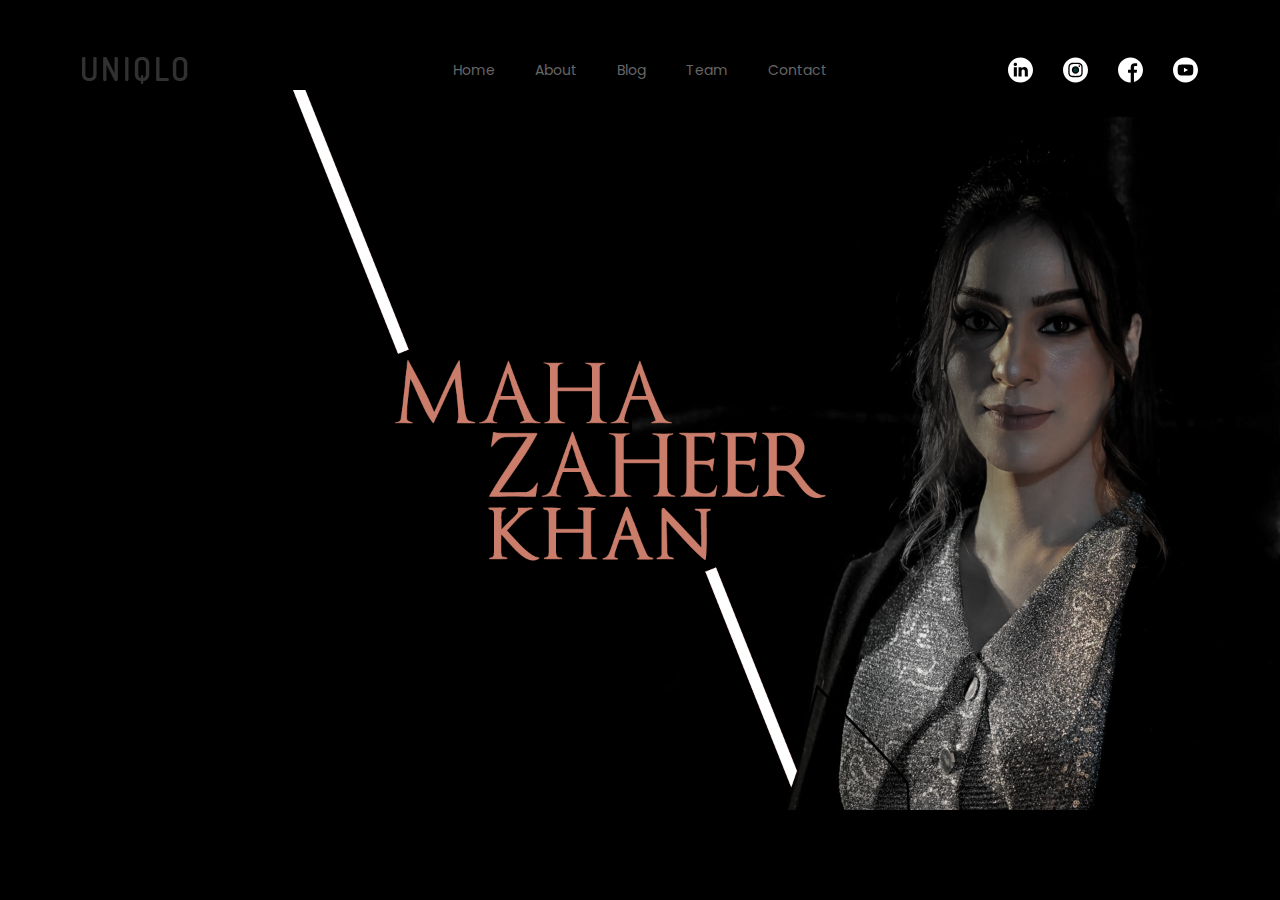
<file: uniqlo/index.html>
<!doctype html>
<html class="no-js" lang="zxx">

<head>
    <meta charset="utf-8">
    <meta http-equiv="x-ua-compatible" content="ie=edge">
    <title>Maha Zaheer Khan</title>
    <meta name="description" content="">
    <meta name="viewport" content="width=device-width, initial-scale=1">

    <!-- Place favicon.ico in the root directory -->
    <link rel="shortcut icon" type="image/x-icon" href="images/favicon.ico">
    <link rel="apple-touch-icon" href="apple-touch-icon.png">

    <!-- Bootstrap Fremwork Main Css -->
    <link rel="stylesheet" href="css/bootstrap.min.css">
    <!-- All Plugins css -->
    <link rel="stylesheet" href="css/plugins.css">
    <!-- Theme shortcodes/elements style -->
    <link rel="stylesheet" href="css/shortcode/shortcodes.css">
    <!-- Theme main style -->
    <link rel="stylesheet" href="style.css">
    <!-- Responsive css -->
    <link rel="stylesheet" href="css/responsive.css">
    <!-- User style -->
    <link rel="stylesheet" href="css/custom.css">

    <!-- Modernizr JS -->
    <script src="js/vendor/modernizr-3.11.2.min.js"></script>
</head>

<body>
    <!--[if lt IE 8]>
        <p class="browserupgrade">You are using an <strong>outdated</strong> browser. Please <a href="http://browsehappy.com/">upgrade your browser</a> to improve your experience.</p>
    <![endif]-->

    <!-- Body main wrapper start -->
    <div class="wrapper fixed__footer">
        <!-- Start Header Style -->
        <header id="header" class="htc-header">
            <!-- Start Mainmenu Area -->
            <div id="sticky-header-with-topbar" class="mainmenu__area sticky__header">
                <div class="container">
                    <div class="row align-items-center">
                        <div class="col-md-2 col-lg-2 col-6">
                            <div class="logo">
                                <a href="index.html">
                                    <img src="images/logo/uniqlo.png" alt="logo">
                                </a>
                            </div>
                        </div>
                        <!-- Start MAinmenu Ares -->
                        <div class="col-md-8 col-lg-8 d-none d-md-block">
                            <nav class="mainmenu__nav  d-none d-lg-block">
                                <ul class="main__menu">
                                    <li class="drop"><a href="index.html">Home</a>
                                        <ul class="dropdown">
                                            <!-- <li><a href="index.html">Home 1</a></li> -->
                                            <!-- <li><a href="index-2.html">Home 2</a></li>
                                            <li><a href="index-3.html">Home 3</a></li>
                                            <li><a href="index-4.html">Home 4</a></li>
                                            <li><a href="index-5.html">Home 5</a></li>
                                            <li><a href="index-6.html">Home 6</a></li>
                                            <li><a href="index-7.html">Home 7</a></li>
                                            <li><a href="index-8.html">Home 8</a></li>
                                            <li><a href="index-9.html">Home 9</a></li>
                                            <li><a href="index-10.html">Home 10</a></li> -->
                                        </ul>
                                    </li>
                                    <li><a href="about.html">About</a></li>
                                    <li class="drop"><a href="blog.html">Blog</a>
                                        <ul class="dropdown">
                                            <li><a href="blog.html">blog</a></li>
                                            <li><a href="blog-details.html">blog details</a></li>
                                        </ul>
                                    </li>
                                    <!-- <li class="drop"><a href="shop.html">Shop</a>
                                     
                                            <li><a class="mega__title" href="shop.html">Shop Pages</a>
                                                <ul class="mega__item">
                                                    <li><a href="shop.html">shop</a></li>
                                                    <li><a href="shop-sidebar.html">shop sidebar</a></li>
                                                    <li><a href="cart.html">cart</a></li>
                                                    <li><a href="checkout.html">checkout</a></li>
                                                    <li><a href="wishlist.html">wishlist</a></li>
                                                </ul>
                                            </li>
                                        
                                            <li><a class="mega__title" href="shop.html">Product Types</a>
                                                <ul class="mega__item">
                                                    <li><a href="product-details.html">Simple Product</a></li>
                                                    <li><a href="product-details.html">Variable Product</a></li>
                                                    <li><a href="product-details.html">Grouped Product</a></li>
                                                    <li><a href="product-details.html">Downloadable Product</a></li>
                                                    <li><a href="product-details.html">Simple Product</a></li>
                                                </ul>
                                            </li>
                                        </ul>
                                    </li> -->
                                    <li class="drop"><a href="team.html">team</a>
                                        <!-- <ul class="dropdown">
                                            <li><a href="about.html">about</a></li>
                                            <li><a href="shop.html">shop</a></li>
                                            <li><a href="shop-sidebar.html">shop sidebar</a></li>
                                            <li><a href="product-details.html">product details</a></li>
                                            <li><a href="cart.html">cart</a></li>
                                            <li><a href="wishlist.html">wishlist</a></li>
                                            <li><a href="checkout.html">checkout</a></li>
                                            <li><a href="team.html">team</a></li>
                                            <li><a href="login-register.html">login & register</a></li>
                                        </ul> -->
                                    </li>
                                    <li><a href="contact.html">contact</a></li>
                                </ul>
                            </nav>

                            <div class="mobile-menu clearfix d-block d-lg-none">
                                <nav id="mobile_dropdown">
                                    <ul>
                                        <li><a href="index.html">Home</a>
                                            <!-- <ul>
                                                <li><a href="index.html">Home 1</a></li>
                                                <li><a href="index-2.html">Home 2</a></li>
                                                <li><a href="index-3.html">Home 3</a></li>
                                                <li><a href="index-4.html">Home 4</a></li>
                                                <li><a href="index-5.html">Home 5</a></li>
                                                <li><a href="index-6.html">Home 6</a></li>
                                                <li><a href="index-7.html">Home 7</a></li>
                                                <li><a href="index-8.html">Home 8</a></li>
                                                <li><a href="index-9.html">Home 9</a></li>
                                                <li><a href="index-10.html">Home 10</a></li>
                                            </ul> -->
                                        </li>
                                        <li><a href="about.html">About</a></li>
                                        <li><a href="blog.html">blog</a>
                                            <ul>
                                                <li><a href="blog.html">blog</a></li>
                                                <li><a href="blog-details.html">blog details</a></li>
                                            </ul>
                                        </li>
                                        <!-- <li><a href="shop.html">Shop</a>
                                            <ul>
                                                <li><a href="shop.html">Shop Pages</a>
                                                    <ul>
                                                        <li><a href="shop.html">shop</a></li>
                                                        <li><a href="shop-sidebar.html">shop sidebar</a></li>
                                                        <li><a href="cart.html">cart</a></li>
                                                        <li><a href="checkout.html">checkout</a></li>
                                                        <li><a href="wishlist.html">wishlist</a></li>
                                                    </ul>
                                                </li>
                                                <li><a href="shop.html">Product Types</a>
                                                    <ul>
                                                        <li><a href="product-details.html">Simple Product</a></li>
                                                        <li><a href="product-details.html">Variable Product</a></li>
                                                        <li><a href="product-details.html">Grouped Product</a></li>
                                                        <li><a href="product-details.html">Downloadable Product</a></li>
                                                        <li><a href="product-details.html">Simple Product</a></li>
                                                    </ul>
                                                </li>
                                            </ul>
                                        </li> -->
                                        <li><a href="#">pages</a>
                                            <ul>
                                                <li><a href="about.html">about</a></li>
                                                <li><a href="shop.html">shop</a></li>
                                                <li><a href="shop-sidebar.html">shop sidebar</a></li>
                                                <li><a href="product-details.html">product details</a></li>
                                                <li><a href="cart.html">cart</a></li>
                                                <li><a href="wishlist.html">wishlist</a></li>
                                                <li><a href="checkout.html">checkout</a></li>
                                                <li><a href="team.html">team</a></li>
                                                <li><a href="login-register.html">login & register</a></li>
                                            </ul>
                                        </li>
                                        <li><a href="contact.html">contact</a></li>
                                    </ul>
                                </nav>
                            </div>
                        </div>
                        <!-- End MAinmenu Ares -->
                        <div class="col-md-2 col-lg-2 col-6">
                            <ul class="menu-extra">
                                <li class="search search__open d-none d-sm-block"><img
                                        src="./images/icons8-facebook-50.png" alt=""></li>
                                <li> <a href="https://www.linkedin.com/company/sifcpakistan/" target="_blank">
                                        <svg width="25" height="26" viewBox="0 0 25 26" fill="none"
                                            xmlns="http://www.w3.org/2000/svg">
                                            <path
                                                d="M12.5 0.5C5.5975 0.5 0 6.0975 0 13C0 19.9025 5.5975 25.5 12.5 25.5C19.4025 25.5 25 19.9025 25 13C25 6.0975 19.4025 0.5 12.5 0.5ZM8.86765 19.3965H5.82333V10.2376H8.86765V19.3965ZM7.34558 8.98694H7.32574C6.30417 8.98694 5.64346 8.2837 5.64346 7.40479C5.64346 6.50605 6.32439 5.82227 7.3658 5.82227C8.40721 5.82227 9.04808 6.50605 9.06792 7.40479C9.06792 8.2837 8.40721 8.98694 7.34558 8.98694ZM19.8448 19.3965H16.8009V14.4967C16.8009 13.2653 16.3601 12.4255 15.2586 12.4255C14.4176 12.4255 13.9168 12.992 13.6967 13.5388C13.6162 13.7345 13.5965 14.008 13.5965 14.2817V19.3965H10.5524C10.5524 19.3965 10.5923 11.0968 10.5524 10.2376H13.5965V11.5344C14.0011 10.9103 14.7249 10.0226 16.3401 10.0226C18.343 10.0226 19.8448 11.3316 19.8448 14.1448V19.3965Z"
                                                fill="#fff" />
                                        </svg>
                                    </a></li>
                                <li><a href="https://www.instagram.com/sifcpakistan/" target="_blank">
                                        <svg width="25" height="26" viewBox="0 0 25 26" fill="fff"
                                            xmlns="http://www.w3.org/2000/svg">
                                            <path
                                                d="M14.8926 13C14.8926 14.3214 13.8214 15.3926 12.5 15.3926C11.1786 15.3926 10.1074 14.3214 10.1074 13C10.1074 11.6786 11.1786 10.6074 12.5 10.6074C13.8214 10.6074 14.8926 11.6786 14.8926 13Z"
                                                fill="#073332" />
                                            <path
                                                d="M18.0954 8.76683C17.9804 8.45517 17.7969 8.17307 17.5585 7.94152C17.3269 7.7031 17.045 7.51961 16.7332 7.4046C16.4803 7.30637 16.1003 7.18945 15.4005 7.1576C14.6435 7.12308 14.4165 7.11564 12.5 7.11564C10.5833 7.11564 10.3563 7.12289 9.59949 7.15741C8.89969 7.18945 8.51955 7.30637 8.26683 7.4046C7.95498 7.51961 7.67288 7.7031 7.44152 7.94152C7.2031 8.17307 7.01961 8.45498 6.90441 8.76683C6.80618 9.01974 6.68926 9.39988 6.65741 10.0997C6.62289 10.8565 6.61545 11.0835 6.61545 13.0002C6.61545 14.9167 6.62289 15.1437 6.65741 15.9007C6.68926 16.6005 6.80618 16.9804 6.90441 17.2334C7.01961 17.5452 7.20291 17.8271 7.44133 18.0587C7.67288 18.2971 7.95479 18.4806 8.26664 18.5956C8.51955 18.694 8.89969 18.8109 9.59949 18.8428C10.3563 18.8773 10.5831 18.8846 12.4998 18.8846C14.4167 18.8846 14.6437 18.8773 15.4003 18.8428C16.1001 18.8109 16.4803 18.694 16.7332 18.5956C17.3592 18.3541 17.8539 17.8594 18.0954 17.2334C18.1936 16.9804 18.3105 16.6005 18.3426 15.9007C18.3771 15.1437 18.3844 14.9167 18.3844 13.0002C18.3844 11.0835 18.3771 10.8565 18.3426 10.0997C18.3107 9.39988 18.1938 9.01974 18.0954 8.76683ZM12.5 16.6858C10.4643 16.6858 8.81405 15.0357 8.81405 13C8.81405 10.9643 10.4643 9.31424 12.5 9.31424C14.5355 9.31424 16.1858 10.9643 16.1858 13C16.1858 15.0357 14.5355 16.6858 12.5 16.6858ZM16.3315 10.0299C15.8558 10.0299 15.4701 9.64421 15.4701 9.16852C15.4701 8.69283 15.8558 8.30716 16.3315 8.30716C16.8072 8.30716 17.1928 8.69283 17.1928 9.16852C17.1926 9.64421 16.8072 10.0299 16.3315 10.0299Z"
                                                fill="#fff" />
                                            <path
                                                d="M12.5 0.5C5.5975 0.5 0 6.0975 0 13C0 19.9025 5.5975 25.5 12.5 25.5C19.4025 25.5 25 19.9025 25 13C25 6.0975 19.4025 0.5 12.5 0.5ZM19.6344 15.9593C19.5997 16.7233 19.4782 17.245 19.3008 17.7016C18.928 18.6658 18.1658 19.428 17.2016 19.8008C16.7452 19.9782 16.2233 20.0995 15.4594 20.1344C14.694 20.1693 14.4495 20.1777 12.5002 20.1777C10.5507 20.1777 10.3064 20.1693 9.54075 20.1344C8.77686 20.0995 8.255 19.9782 7.79858 19.8008C7.31945 19.6206 6.88572 19.3381 6.52714 18.9729C6.16207 18.6145 5.87959 18.1805 5.69935 17.7016C5.52197 17.2452 5.40047 16.7233 5.36575 15.9594C5.33047 15.1938 5.32227 14.9493 5.32227 13C5.32227 11.0507 5.33047 10.8062 5.36556 10.0407C5.40028 9.27666 5.52158 8.755 5.69897 8.29839C5.87921 7.81945 6.16188 7.38553 6.52714 7.02714C6.88553 6.66188 7.31945 6.3794 7.79839 6.19916C8.255 6.02177 8.77666 5.90047 9.54075 5.86556C10.3062 5.83066 10.5507 5.82227 12.5 5.82227C14.4493 5.82227 14.6938 5.83066 15.4593 5.86575C16.2233 5.90047 16.745 6.02177 17.2016 6.19897C17.6805 6.37921 18.1145 6.66188 18.4731 7.02714C18.8381 7.38572 19.1208 7.81945 19.3008 8.29839C19.4784 8.755 19.5997 9.27666 19.6346 10.0407C19.6695 10.8062 19.6777 11.0507 19.6777 13C19.6777 14.9493 19.6695 15.1938 19.6344 15.9593Z"
                                                fill="#ffff" />
                                        </svg>
                                    </a></li>
                                <li><a href="https://www.facebook.com/sifcpak" target="_blank">

                                        <svg width="25" height="26" viewBox="0 0 25 26" fill="none"
                                            xmlns="http://www.w3.org/2000/svg">
                                            <path
                                                d="M25 13C25 6.0957 19.4043 0.5 12.5 0.5C5.5957 0.5 0 6.0957 0 13C0 19.9043 5.5957 25.5 12.5 25.5C12.5732 25.5 12.6465 25.5 12.7197 25.4951V15.7686H10.0342V12.6387H12.7197V10.334C12.7197 7.66308 14.3506 6.20801 16.7334 6.20801C17.876 6.20801 18.8574 6.29102 19.1406 6.33008V9.12305H17.5C16.2061 9.12305 15.9521 9.73828 15.9521 10.6416V12.6338H19.0527L18.6475 15.7637H15.9521V25.0166C21.1768 23.5176 25 18.708 25 13Z"
                                                fill="#ffff" />
                                        </svg>
                                    </a></li>
                                <li>
                                    <a href="https://www.youtube.com/@SIFCpakistan" target="_blank">
                                        <svg width="25" height="26" viewBox="0 0 25 26" fill="none"
                                            xmlns="http://www.w3.org/2000/svg">
                                            <path d="M10.943 15.3418L15.0091 13L10.943 10.6582V15.3418Z" fill="#ffff" />
                                            <path
                                                d="M12.5 0.5C5.5975 0.5 0 6.0975 0 13C0 19.9025 5.5975 25.5 12.5 25.5C19.4025 25.5 25 19.9025 25 13C25 6.0975 19.4025 0.5 12.5 0.5ZM20.3106 13.0128C20.3106 13.0128 20.3106 15.5478 19.989 16.7703C19.8088 17.4394 19.2812 17.9669 18.6121 18.147C17.3897 18.4688 12.5 18.4688 12.5 18.4688C12.5 18.4688 7.6231 18.4688 6.3879 18.1342C5.7188 17.9541 5.19123 17.4264 5.01099 16.7573C4.68922 15.5478 4.68922 13 4.68922 13C4.68922 13 4.68922 10.4651 5.01099 9.24271C5.19104 8.57362 5.73158 8.03307 6.3879 7.85302C7.61032 7.53125 12.5 7.53125 12.5 7.53125C12.5 7.53125 17.3897 7.53125 18.6121 7.8658C19.2812 8.04585 19.8088 8.57362 19.989 9.24271C20.3236 10.4651 20.3106 13.0128 20.3106 13.0128Z"
                                                fill="#ffff" />
                                        </svg>
                                    </a>
                                </li>
                                <!-- <li class="toggle__menu d-none d-md-block"><span class="ti-menu"></span></li> -->
                            </ul>
                        </div>
                    </div>
                    <div class="mobile-menu-area"></div>
                </div>
            </div>
            <!-- End Mainmenu Area -->
        </header>
        <!-- End Header Style -->

        <div class="body__overlay"></div>
        <!-- Start Offset Wrapper -->
        <div class="offset__wrapper">
            <!-- Start Search Popap -->
            <div class="search__area">
                <div class="container">
                    <div class="row">
                        <div class="col-md-12">
                            <div class="search__inner">
                                <form action="#" method="get">
                                    <input placeholder="Search here... " type="text">
                                    <button type="submit"></button>
                                </form>
                                <div class="search__close__btn">
                                    <span class="search__close__btn_icon"><i class="zmdi zmdi-close"></i></span>
                                </div>
                            </div>
                        </div>
                    </div>
                </div>
            </div>
            <!-- End Search Popap -->
            <!-- Start Offset MEnu -->
            <div class="offsetmenu">
                <div class="offsetmenu__inner">
                    <div class="offsetmenu__close__btn">
                        <a href="#"><i class="zmdi zmdi-close"></i></a>
                    </div>
                    <div class="off__contact">
                        <div class="logo">
                            <a href="index.html">
                                <img src="images/logo/uniqlo.png" alt="logo">
                            </a>
                        </div>
                        <p>Lorem ipsum dolor sit amet consectetu adipisicing elit sed do eiusmod tempor incididunt ut
                            labore.</p>
                    </div>
                    <ul class="sidebar__thumd">
                        <li><a href="#"><img src="images/sidebar-img/1.jpg" alt="sidebar images"></a></li>
                        <li><a href="#"><img src="images/sidebar-img/2.jpg" alt="sidebar images"></a></li>
                        <li><a href="#"><img src="images/sidebar-img/3.jpg" alt="sidebar images"></a></li>
                        <li><a href="#"><img src="images/sidebar-img/4.jpg" alt="sidebar images"></a></li>
                        <li><a href="#"><img src="images/sidebar-img/5.jpg" alt="sidebar images"></a></li>
                        <li><a href="#"><img src="images/sidebar-img/6.jpg" alt="sidebar images"></a></li>
                        <li><a href="#"><img src="images/sidebar-img/7.jpg" alt="sidebar images"></a></li>
                        <li><a href="#"><img src="images/sidebar-img/8.jpg" alt="sidebar images"></a></li>
                    </ul>
                    <div class="offset__widget">
                        <div class="offset__single">
                            <h4 class="offset__title">Language</h4>
                            <ul>
                                <li><a href="#"> Engish </a></li>
                                <li><a href="#"> French </a></li>
                                <li><a href="#"> German </a></li>
                            </ul>
                        </div>
                        <div class="offset__single">
                            <h4 class="offset__title">Currencies</h4>
                            <ul>
                                <li><a href="#"> USD : Dollar </a></li>
                                <li><a href="#"> EUR : Euro </a></li>
                                <li><a href="#"> POU : Pound </a></li>
                            </ul>
                        </div>
                    </div>
                    <div class="offset__sosial__share">
                        <h4 class="offset__title">Follow Us On Social</h4>
                        <ul class="off__soaial__link">
                            <li><a class="bg--twitter" href="https://twitter.com/devitemsllc" target="_blank"
                                    title="Twitter"><i class="zmdi zmdi-twitter"></i></a></li>

                            <li><a class="bg--instagram" href="https://www.instagram.com/devitems/" target="_blank"
                                    title="Instagram"><i class="zmdi zmdi-instagram"></i></a></li>

                            <li><a class="bg--facebook" href="https://www.facebook.com/devitems/?ref=bookmarks"
                                    target="_blank" title="Facebook"><i class="zmdi zmdi-facebook"></i></a></li>

                            <li><a class="bg--googleplus" href="https://plus.google.com/" target="_blank"
                                    title="Google Plus"><i class="zmdi zmdi-google-plus"></i></a></li>

                            <li><a class="bg--google" href="#" target="_blank" title="Google"><i
                                        class="zmdi zmdi-google"></i></a></li>
                        </ul>
                    </div>
                </div>
            </div>
            <!-- End Offset MEnu -->
            <!-- Start Cart Panel -->
            <div class="shopping__cart">
                <div class="shopping__cart__inner">
                    <div class="offsetmenu__close__btn">
                        <a href="#"><i class="zmdi zmdi-close"></i></a>
                    </div>
                    <div class="shp__cart__wrap">
                        <div class="shp__single__product">
                            <div class="shp__pro__thumb">
                                <a href="#">
                                    <img src="images/product/sm-img/1.jpg" alt="product images">
                                </a>
                            </div>
                            <div class="shp__pro__details">
                                <h2><a href="product-details.html">BO&Play Wireless Speaker</a></h2>
                                <span class="quantity">QTY: 1</span>
                                <span class="shp__price">$105.00</span>
                            </div>
                            <div class="remove__btn">
                                <a href="#" title="Remove this item"><i class="zmdi zmdi-close"></i></a>
                            </div>
                        </div>
                        <div class="shp__single__product">
                            <div class="shp__pro__thumb">
                                <a href="#">
                                    <img src="images/product/sm-img/2.jpg" alt="product images">
                                </a>
                            </div>
                            <div class="shp__pro__details">
                                <h2><a href="product-details.html">Brone Candle</a></h2>
                                <span class="quantity">QTY: 1</span>
                                <span class="shp__price">$25.00</span>
                            </div>
                            <div class="remove__btn">
                                <a href="#" title="Remove this item"><i class="zmdi zmdi-close"></i></a>
                            </div>
                        </div>
                    </div>
                    <ul class="shoping__total">
                        <li class="subtotal">Subtotal:</li>
                        <li class="total__price">$130.00</li>
                    </ul>
                    <ul class="shopping__btn">
                        <li><a href="cart.html">View Cart</a></li>
                        <li class="shp__checkout"><a href="checkout.html">Checkout</a></li>
                    </ul>
                </div>
            </div>
            <!-- End Cart Panel -->
        </div>
        <!-- End Offset Wrapper -->
        <!-- Start Slider Area -->
        <div class="slider__container slider--one">

            <div class="slide slider__full--screen" style="background-color: #000000;
                background-image: url('images/homepage.png');
                background-repeat: no-repeat;
                background-position: center center;
                background-size:contain;
                width: 100%;">
                <div class="container">
                    <div class="row">
                        <div class="col-lg-8">
                            <div class="slider__inner">
                                <h1>New Product <span class="text--theme">Collection</span></h1>
                                <div class="slider__btn">
                                    <a class="htc__btn" href="cart.html">shop now</a>
                                </div>
                            </div>
                        </div>
                    </div>
                </div>
            </div>
            <!-- End Single Slide -->
        </div>
    </div>



    <!-- End Footer Area -->
    </div>
    <!-- Body main wrapper end -->
    <!-- QUICKVIEW PRODUCT -->

    <!-- END QUICKVIEW PRODUCT -->
    <!-- Placed js at the end of the document so the pages load faster -->

    <!-- jquery latest version -->
    <script src="js/vendor/jquery-3.6.0.min.js"></script>
    <script src="js/vendor/jquery-migrate-3.3.2.min.js"></script>
    <script src="js/vendor/jquery.waypoints.js"></script>
    <!-- Bootstrap Framework js -->
    <script src="js/bootstrap.bundle.min.js"></script>
    <!-- All js plugins included in this file. -->
    <script src="js/plugins.js"></script>
    <!-- Main js file that contents all jQuery plugins activation. -->
    <script src="js/main.js"></script>

</body>

</html>
</file>
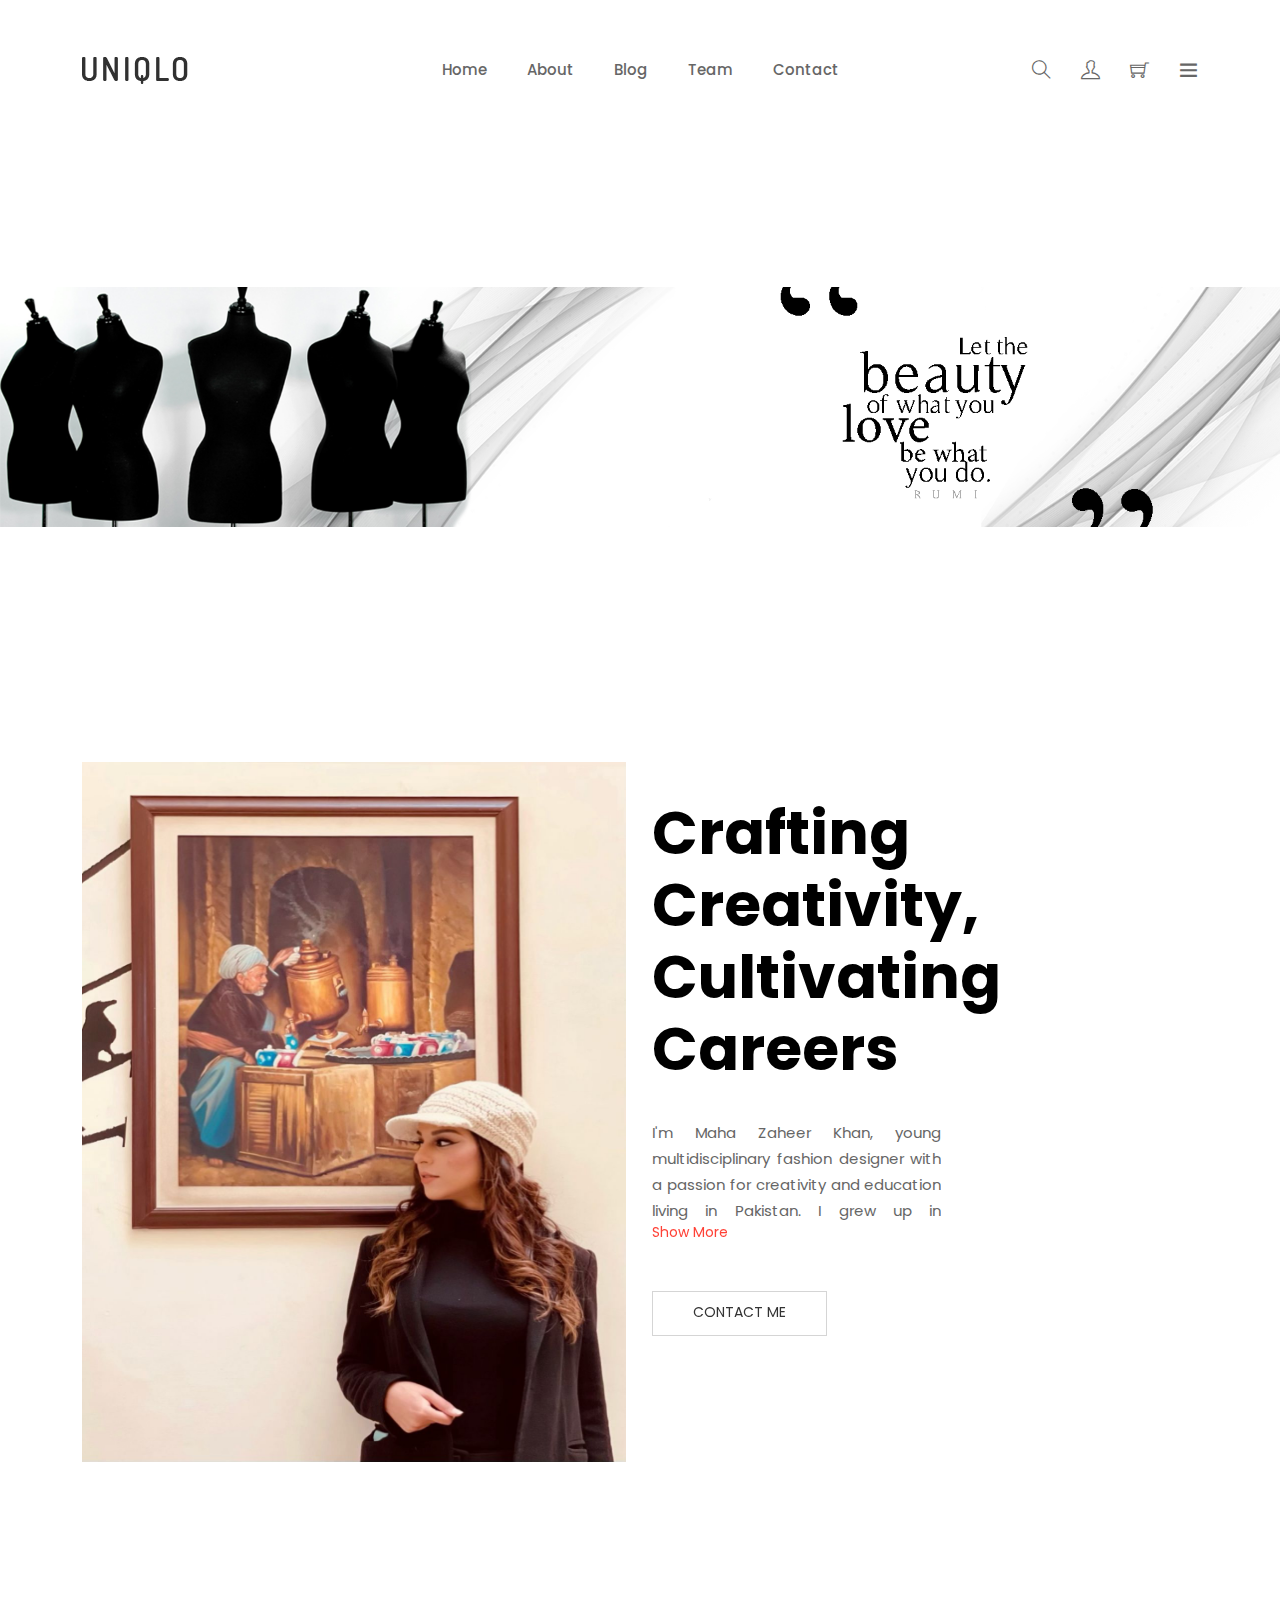
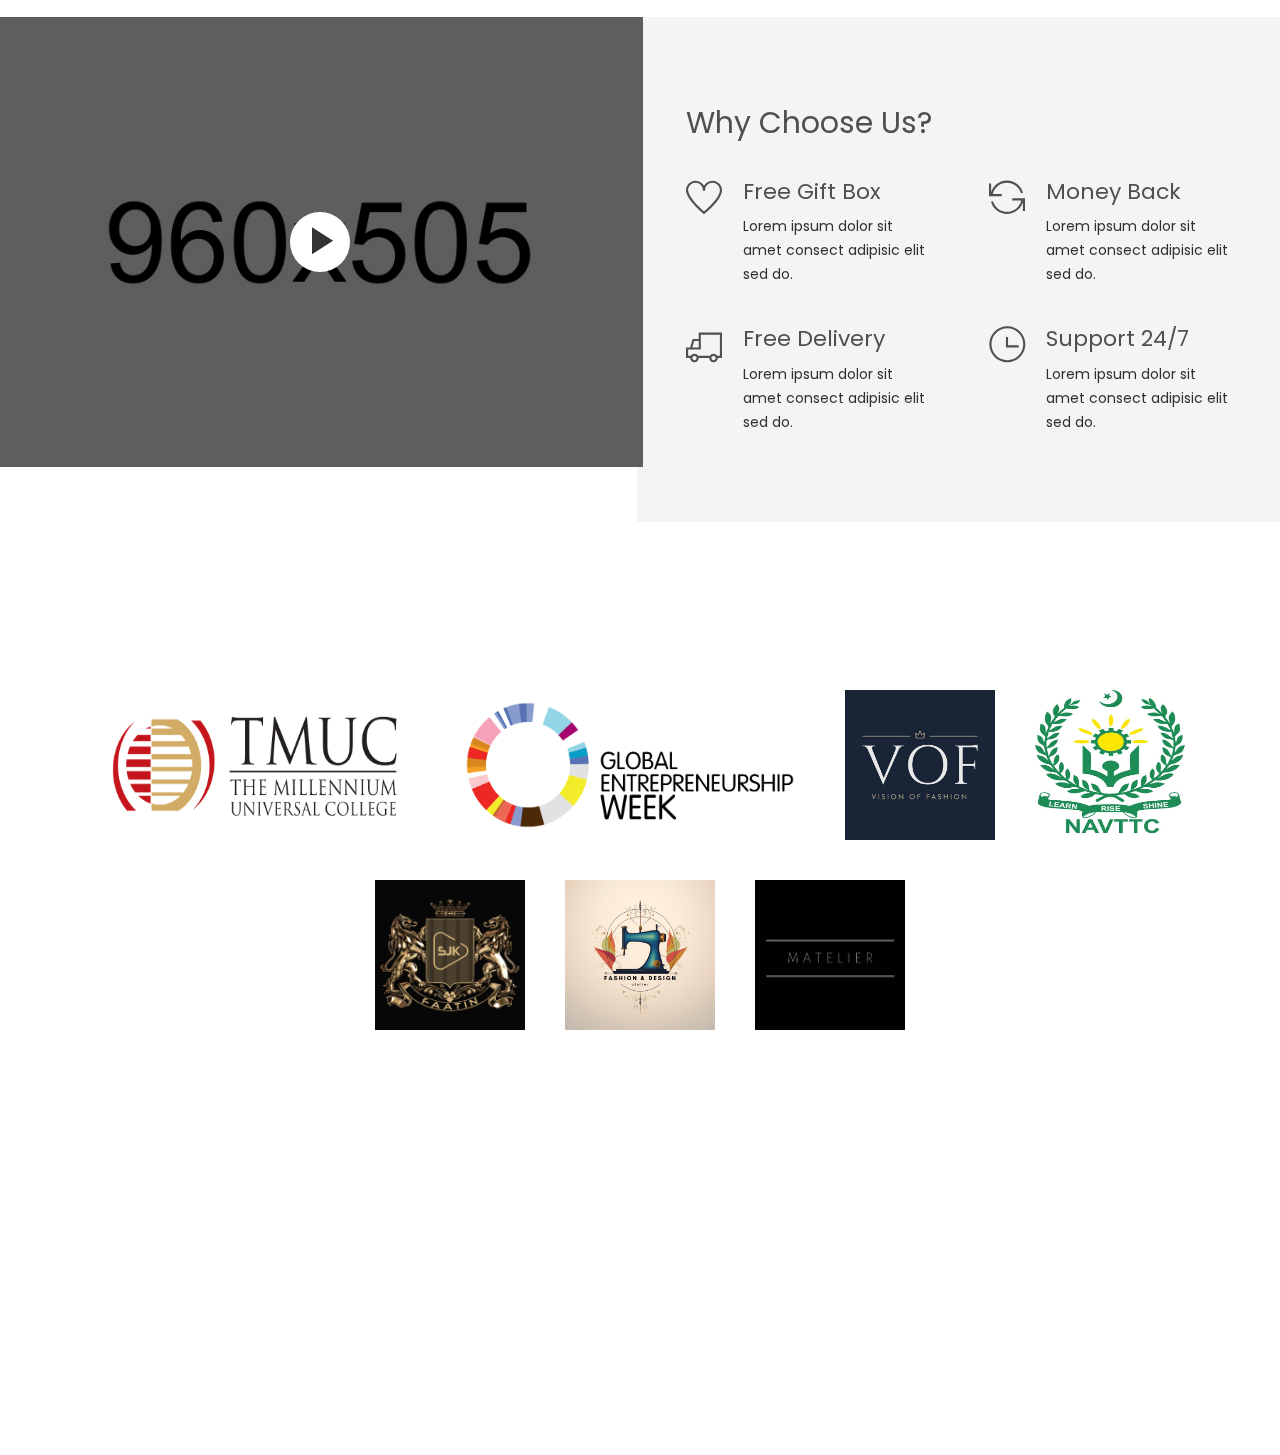
<file: uniqlo/about.html>
<!doctype html>
<html class="no-js" lang="zxx">

<head>
    <meta charset="utf-8">
    <meta http-equiv="x-ua-compatible" content="ie=edge">
    <title>Maha Zaheer Khan</title>
    <meta name="description" content="">
    <meta name="viewport" content="width=device-width, initial-scale=1">

    <!-- Place favicon.ico in the root directory -->
    <link rel="shortcut icon" type="image/x-icon" href="images/favicon.ico">
    <link rel="apple-touch-icon" href="apple-touch-icon.png">

    <!-- Bootstrap Fremwork Main Css -->
    <link rel="stylesheet" href="css/bootstrap.min.css">
    <!-- All Plugins css -->
    <link rel="stylesheet" href="css/plugins.css">
    <!-- Theme shortcodes/elements style -->
    <link rel="stylesheet" href="css/shortcode/shortcodes.css">
    <!-- Theme main style -->
    <link rel="stylesheet" href="style.css">
    <!-- Responsive css -->
    <link rel="stylesheet" href="css/responsive.css">
    <!-- User style -->
    <link rel="stylesheet" href="css/custom.css">

    <!-- Modernizr JS -->
    <script src="js/vendor/modernizr-3.11.2.min.js"></script>
</head>

<body>
    <!--[if lt IE 8]>
        <p class="browserupgrade">You are using an <strong>outdated</strong> browser. Please <a href="http://browsehappy.com/">upgrade your browser</a> to improve your experience.</p>
    <![endif]-->

    <!-- Body main wrapper start -->
    <div class="wrapper fixed__footer">
        <!-- Start Header Style -->
        <header id="header" class="htc-header header--3 bg__white">
            <!-- Start Mainmenu Area -->
            <div id="sticky-header-with-topbar" class="mainmenu__area sticky__header">
                <div class="container">
                    <div class="row align-items-center">
                        <div class="col-md-2 col-lg-2 col-6">
                            <div class="logo">
                                <a href="index.html">
                                    <img src="images/logo/uniqlo.png" alt="logo">
                                </a>
                            </div>
                        </div>
                        <!-- Start MAinmenu Ares -->
                        <div class="col-md-8 col-lg-8 d-none d-md-block">
                            <nav class="mainmenu__nav  d-none d-lg-block">
                                <ul class="main__menu">
                                    <li class="drop"><a href="index.html">Home</a>

                                    </li>
                                    <li><a href="about.html">About</a></li>
                                    <li class="drop"><a href="blog.html">Blog</a>

                                    </li>

                                    <li class="drop"><a href="team.html">team</a>
                                        <!-- <ul class="dropdown">
                                            <li><a href="about.html">about</a></li>
                                            <li><a href="shop.html">shop</a></li>
                                            <li><a href="shop-sidebar.html">shop sidebar</a></li>
                                            <li><a href="product-details.html">product details</a></li>
                                            <li><a href="cart.html">cart</a></li>
                                            <li><a href="wishlist.html">wishlist</a></li>
                                            <li><a href="checkout.html">checkout</a></li>
                                            <li><a href="team.html">team</a></li>
                                            <li><a href="login-register.html">login & register</a></li>
                                        </ul> -->
                                    </li>
                                    <li><a href="contact.html">Contact</a></li>
                                </ul>
                            </nav>
                            <div class="mobile-menu clearfix d-block d-lg-none">
                                <nav id="mobile_dropdown">
                                    <ul>
                                        <li><a href="index.html">Home</a>
                                            <!-- <ul>
                                                <li><a href="index.html">Home 1</a></li>
                                                <li><a href="index-2.html">Home 2</a></li>
                                                <li><a href="index-3.html">Home 3</a></li>
                                                <li><a href="index-4.html">Home 4</a></li>
                                                <li><a href="index-5.html">Home 5</a></li>
                                                <li><a href="index-6.html">Home 6</a></li>
                                                <li><a href="index-7.html">Home 7</a></li>
                                                <li><a href="index-8.html">Home 8</a></li>
                                                <li><a href="index-9.html">Home 9</a></li>
                                                <li><a href="index-10.html">Home 10</a></li>
                                            </ul> -->
                                        </li>
                                        <li><a href="about.html">About</a></li>
                                        <li><a href="blog.html">blog</a>
                                            <!-- <ul>
                                                <li><a href="blog.html">blog</a></li>
                                                <li><a href="blog-details.html">blog details</a></li>
                                            </ul> -->
                                        </li>
                                        <li><a href="team.html">team</a>
                                            <!-- <ul>
                                                <li><a href="about.html">about</a></li>
                                                <li><a href="shop.html">shop</a></li>
                                                <li><a href="shop-sidebar.html">shop sidebar</a></li>
                                                <li><a href="product-details.html">product details</a></li>
                                                <li><a href="cart.html">cart</a></li>
                                                <li><a href="wishlist.html">wishlist</a></li>
                                                <li><a href="checkout.html">checkout</a></li>
                                                <li><a href="team.html">team</a></li>
                                                <li><a href="login-register.html">login & register</a></li>
                                            </ul> -->
                                        </li>
                                        <li><a href="contact.html">contact</a></li>
                                    </ul>
                                </nav>
                            </div>
                        </div>
                        <!-- End MAinmenu Ares -->
                        <div class="col-md-2 col-lg-2 col-6">
                            <ul class="menu-extra">
                                <li class="search search__open d-none d-sm-block"><span class="ti-search"></span></li>
                                <li><a href="login-register.html"><span class="ti-user"></span></a></li>
                                <li class="cart__menu"><span class="ti-shopping-cart"></span></li>
                                <li class="toggle__menu d-none d-md-block"><span class="ti-menu"></span></li>
                            </ul>
                        </div>
                    </div>
                    <div class="mobile-menu-area"></div>
                </div>
            </div>
            <!-- End Mainmenu Area -->
        </header>
        <!-- End Header Style -->

        <div class="body__overlay"></div>
        <!-- Start Offset Wrapper -->
        <div class="offset__wrapper">
            <!-- Start Search Popap -->
            <div class="search__area">
                <div class="container">
                    <div class="row">
                        <div class="col-md-12">
                            <div class="search__inner">
                                <form action="#" method="get">
                                    <input placeholder="Search here... " type="text">
                                    <button type="submit"></button>
                                </form>
                                <div class="search__close__btn">
                                    <span class="search__close__btn_icon"><i class="zmdi zmdi-close"></i></span>
                                </div>
                            </div>
                        </div>
                    </div>
                </div>
            </div>
            <!-- End Search Popap -->
            <!-- Start Offset MEnu -->
            <div class="offsetmenu">
                <div class="offsetmenu__inner">
                    <div class="offsetmenu__close__btn">
                        <a href="#"><i class="zmdi zmdi-close"></i></a>
                    </div>
                    <div class="off__contact">
                        <div class="logo">
                            <a href="index.html">
                                <img src="images/logo/uniqlo.png" alt="logo">
                            </a>
                        </div>
                        <p>Lorem ipsum dolor sit amet consectetu adipisicing elit sed do eiusmod tempor incididunt ut
                            labore.</p>
                    </div>
                    <ul class="sidebar__thumd">
                        <li><a href="#"><img src="images/sidebar-img/1.jpg" alt="sidebar images"></a></li>
                        <li><a href="#"><img src="images/sidebar-img/2.jpg" alt="sidebar images"></a></li>
                        <li><a href="#"><img src="images/sidebar-img/3.jpg" alt="sidebar images"></a></li>
                        <li><a href="#"><img src="images/sidebar-img/4.jpg" alt="sidebar images"></a></li>
                        <li><a href="#"><img src="images/sidebar-img/5.jpg" alt="sidebar images"></a></li>
                        <li><a href="#"><img src="images/sidebar-img/6.jpg" alt="sidebar images"></a></li>
                        <li><a href="#"><img src="images/sidebar-img/7.jpg" alt="sidebar images"></a></li>
                        <li><a href="#"><img src="images/sidebar-img/8.jpg" alt="sidebar images"></a></li>
                    </ul>
                    <div class="offset__widget">
                        <div class="offset__single">
                            <h4 class="offset__title">Language</h4>
                            <ul>
                                <li><a href="#"> Engish </a></li>
                                <li><a href="#"> French </a></li>
                                <li><a href="#"> German </a></li>
                            </ul>
                        </div>
                        <div class="offset__single">
                            <h4 class="offset__title">Currencies</h4>
                            <ul>
                                <li><a href="#"> USD : Dollar </a></li>
                                <li><a href="#"> EUR : Euro </a></li>
                                <li><a href="#"> POU : Pound </a></li>
                            </ul>
                        </div>
                    </div>
                    <div class="offset__sosial__share">
                        <h4 class="offset__title">Follow Us On Social</h4>
                        <ul class="off__soaial__link">
                            <li><a class="bg--twitter" href="https://twitter.com/devitemsllc" target="_blank"
                                    title="Twitter"><i class="zmdi zmdi-twitter"></i></a></li>

                            <li><a class="bg--instagram" href="https://www.instagram.com/devitems/" target="_blank"
                                    title="Instagram"><i class="zmdi zmdi-instagram"></i></a></li>

                            <li><a class="bg--facebook" href="https://www.facebook.com/devitems/?ref=bookmarks"
                                    target="_blank" title="Facebook"><i class="zmdi zmdi-facebook"></i></a></li>

                            <li><a class="bg--googleplus" href="https://plus.google.com/" target="_blank"
                                    title="Google Plus"><i class="zmdi zmdi-google-plus"></i></a></li>

                            <li><a class="bg--google" href="#" target="_blank" title="Google"><i
                                        class="zmdi zmdi-google"></i></a></li>
                        </ul>
                    </div>
                </div>
            </div>
            <!-- End Offset MEnu -->
            <!-- Start Cart Panel -->
            <div class="shopping__cart">
                <div class="shopping__cart__inner">
                    <div class="offsetmenu__close__btn">
                        <a href="#"><i class="zmdi zmdi-close"></i></a>
                    </div>
                    <div class="shp__cart__wrap">
                        <div class="shp__single__product">
                            <div class="shp__pro__thumb">
                                <a href="#">
                                    <img src="images/product/sm-img/1.jpg" alt="product images">
                                </a>
                            </div>
                            <div class="shp__pro__details">
                                <h2><a href="product-details.html">BO&Play Wireless Speaker</a></h2>
                                <span class="quantity">QTY: 1</span>
                                <span class="shp__price">$105.00</span>
                            </div>
                            <div class="remove__btn">
                                <a href="#" title="Remove this item"><i class="zmdi zmdi-close"></i></a>
                            </div>
                        </div>
                        <div class="shp__single__product">
                            <div class="shp__pro__thumb">
                                <a href="#">
                                    <img src="images/product/sm-img/2.jpg" alt="product images">
                                </a>
                            </div>
                            <div class="shp__pro__details">
                                <h2><a href="product-details.html">Brone Candle</a></h2>
                                <span class="quantity">QTY: 1</span>
                                <span class="shp__price">$25.00</span>
                            </div>
                            <div class="remove__btn">
                                <a href="#" title="Remove this item"><i class="zmdi zmdi-close"></i></a>
                            </div>
                        </div>
                    </div>
                    <ul class="shoping__total">
                        <li class="subtotal">Subtotal:</li>
                        <li class="total__price">$130.00</li>
                    </ul>
                    <ul class="shopping__btn">
                        <li><a href="cart.html">View Cart</a></li>
                        <li class="shp__checkout"><a href="checkout.html">Checkout</a></li>
                    </ul>
                </div>
            </div>
            <!-- End Cart Panel -->
        </div>
        <!-- End Offset Wrapper -->
        <!-- Start Bradcaump area -->
        <div class="ht__bradcaump__area" style="background-color: #FFF;
            background-image: url('images/banner\ \(3\).png');
            background-repeat: no-repeat;
            background-position: center center;
            background-size:contain;
            width: 100%;
            height: 60vh;
            ">
            <div class="ht__bradcaump__wrap">
                <div class="container">
                    <div class="row">
                        <div class="col-12">
                            <div class="bradcaump__inner text-center">
                                <!-- <h2 class="bradcaump-title">Who Am I?
                                </h2> -->
                                <!-- <nav class="bradcaump-inner">
                                    <a class="breadcrumb-item" href="index.html">Home</a>
                                    <span class="brd-separetor">/</span>
                                    <span class="breadcrumb-item active">About Us</span>
                                </nav> -->
                            </div>
                        </div>
                    </div>
                </div>
            </div>
        </div>
        <!-- End Bradcaump area -->
        <!-- Start Our Store Area -->
        <section class="htc__store__area ptb--120 bg__white">
            <div class="container">
                <div class="row">
                    <div class="col-md-6">
                        <div class="one_half last " data-threshold="0 0" data-jarallax-element="120"
                            style="transform: translate3d(0px, -35.0032px, 0px);">
                            <img fetchpriority="high" decoding="async" class="alignnone size-full wp-image-136"
                                src="./images/pic_1.png" alt="" width="544" height="700"
                                srcset="./images/imageee.jpg 544w, ./images/imageee.jpg 233w"
                                sizes="(max-width: 544px) 100vw, 544px"><br>
                            <div style="position: absolute; top: 0px; left: 0px; width: 100%; height: 100%; overflow: hidden; pointer-events: none; z-index: -100;"
                                id="jarallax-container-0">
                                <div style="position: fixed;"></div>
                            </div>
                        </div>
                    </div>
                    <div class="col-md-6">
                        <div class="section__title section__title--2 ">
                            <h3 class="entry-title medium-text"> Crafting<br> Creativity, <br> Cultivating<br> Careers
                            </h3>
                            <p id="content" class="content">
                                I'm Maha Zaheer Khan, young multidisciplinary
                                fashion designer with a passion for
                                creativity and education living in Pakistan.
                                I grew up in Islamabad and graduate with
                                the Bachelor degree in Fashion & Design in 2016.
                                In the last year of my degree I kickstarted my
                                career as a creative fashion designer
                                with a renowned brand Mohtarram Menswear in
                                Islamabad. After six months, I decided to
                                switch gears and pursue my love for fashion education.
                                That's when I joined TMUC Pakistan, a leading
                                transnational education provider. In my 8 years of
                                this journey, I honed my skills massively which
                                landed me to get my current role as a Program Manager
                                for the Fashion and textile department at Head Office
                                TMUC Pakistan.
                                Throughout my 8-year career, I've had the pleasure of
                                organizing fashion shows and fashion textile exhibitions,
                                providing a platform for students to showcase their
                                creativity and talent while fostering industry connections.
                                I ensure the delivery of high-quality coursework and
                                maintain the integrity of the assessment process of the
                                Edexcel BTEC Qualification across TMUC's nationwide
                                campuses as a Lead Internal Verifier.
                                I'm truly passionate about nurturing the next generation
                                of fashion professionals and maintaining the highest
                                standards of education and assessment. Join me on this
                                exciting journey as we explore the world of fashion together!
                            <div id="toggleButton" class="toggleButton" style="cursor: pointer;"
                                onclick="toggleContent()">Show More</div>

                            </p>

                        </div>
                        <div class="store__btn">
                            <a href="#">contact me</a>
                        </div>
                    </div>
                </div>
            </div>
        </section>
        <!-- End Our Store Area -->
        <!-- Start Choose Us Area -->
        <section class="htc__choose__us__ares bg__white">
            <div class="container-fluid mb-5">
                <div class="row">
                    <div class="col-md-12 col-lg-6 col-sm-12">
                        <div class="video__wrap bg--3" data--black__overlay="5">
                            <div class="video__inner">
                                <a class="video__trigger video-popup"
                                    href="https://www.youtube.com/watch?v=cDDWvj_q-o8">
                                    <i class="zmdi zmdi-play"></i>
                                </a>
                            </div>
                        </div>
                    </div>
                    <div class="col-md-12 col-lg-6 col-sm-12">
                        <div class="htc__choose__wrap bg__cat--4">
                            <h2 class="choose__title">Why Choose Us?</h2>
                            <div class="choose__container">
                                <div class="single__chooose">
                                    <div class="choose__us">
                                        <div class="choose__icon">
                                            <span class="ti-heart"></span>
                                        </div>
                                        <div class="choose__details">
                                            <h4>Free Gift Box</h4>
                                            <p>Lorem ipsum dolor sit amet consect adipisic elit sed do. </p>
                                        </div>
                                    </div>
                                    <div class="choose__us">
                                        <div class="choose__icon">
                                            <span class="ti-truck"></span>
                                        </div>
                                        <div class="choose__details">
                                            <h4>Free Delivery</h4>
                                            <p>Lorem ipsum dolor sit amet consect adipisic elit sed do. </p>
                                        </div>
                                    </div>
                                </div>
                                <div class="single__chooose">
                                    <div class="choose__us">
                                        <div class="choose__icon">
                                            <span class="ti-reload"></span>
                                        </div>
                                        <div class="choose__details">
                                            <h4>Money Back</h4>
                                            <p>Lorem ipsum dolor sit amet consect adipisic elit sed do. </p>
                                        </div>
                                    </div>
                                    <div class="choose__us">
                                        <div class="choose__icon">
                                            <span class="ti-time"></span>
                                        </div>
                                        <div class="choose__details">
                                            <h4>Support 24/7</h4>
                                            <p>Lorem ipsum dolor sit amet consect adipisic elit sed do. </p>
                                        </div>
                                    </div>
                                </div>
                            </div>
                        </div>
                    </div>
                </div>
            </div>
        </section>
        <!-- End Choose Us Area -->
        <!-- Start Our Team Area -->

        <!-- End Our Team Area -->
        <!-- Start Testimonial Area -->
        <!-- <div class="htc__testimonial__area ptb--120"
            style="background: rgba(0, 0, 0, 0) url(images/bg/4.jpg) no-repeat scroll center center / cover ;"
            data--black__overlay="6">
            <div class="container">
                <div class="row">
                    <div class="col-md-12 col-lg-12 col-sm-12 col-xs-12">
                        <div class="testimonial__wrap owl-carousel owl-theme clearfix">
                            <div class="testimonial">
                                <div class="testimonial__thumb">
                                    <img src="images/test/client/1.png" alt="testimonial images">
                                </div>
                                <div class="testimonial__details">
                                    <p>Lorem ipsum dolor sit amet, consectetur adipisicing elit sed do eiusmod teincidi
                                        dunt ut labore et dolore gna aliqua. Ut enim ad minim veniam,</p>
                                    <div class="test__info">
                                        <span><a href="#">Robiul siddikee</a></span>
                                        <span> - </span>
                                        <span>Customer</span>
                                    </div>
                                </div>
                            </div>
                          
                            <div class="testimonial">
                                <div class="testimonial__thumb">
                                    <img src="images/test/client/2.png" alt="testimonial images">
                                </div>
                                <div class="testimonial__details">
                                    <p>Lorem ipsum dolor sit amet, consectetur adipisicing elit sed do eiusmod teincidi
                                        dunt ut labore et dolore gna aliqua. Ut enim ad minim veniam,</p>
                                    <div class="test__info">
                                        <span><a href="#">Robiul siddikee</a></span>
                                        <span> - </span>
                                        <span>Customer</span>
                                    </div>
                                </div>
                            </div>
                            
                            <div class="testimonial">
                                <div class="testimonial__thumb">
                                    <img src="images/test/client/3.png" alt="testimonial images">
                                </div>
                                <div class="testimonial__details">
                                    <p>Lorem ipsum dolor sit amet, consectetur adipisicing elit sed do eiusmod teincidi
                                        dunt ut labore et dolore gna aliqua. Ut enim ad minim veniam,</p>
                                    <div class="test__info">
                                        <span><a href="#">Robiul siddikee</a></span>
                                        <span> - </span>
                                        <span>Customer</span>
                                    </div>
                                </div>
                            </div>
                        </div>
                    </div>
                </div>
            </div>
        </div> -->
        <!-- End Testimonial Area -->
        <!-- Start brand Area -->
        <div class="htc__brand__area bg__white ptb--120">
            <div class="container">
                <div class="row">
                    <div class="col-md-12">
                        <ul class="brand__list">
                            <li><a href="#">
                                    <img style="width: 320px; height: 150px;" src="images/TMUC-New-Logo.png"
                                        alt="brand images">
                                </a></li>
                            <li class="hidden-sm"><a href="#">
                                    <img style="width: 350px; height: 150px;" src="images/GEW Logo-01.png"
                                        alt="brand images">
                                </a></li>
                            </a></li>
                            <li class="hidden-sm"><a href="#">
                                    <img style="width: 150px; height: 150px;" src="images/vof.jpg" alt="brand images">
                                </a></li>
                            </a></li>
                            <li><a href="#">
                                    <img style="width: 150px; height: 150px;" src="images/navtac.jpg"
                                        alt="brand images"> </a></li>
                            <li><a href="#">
                                    <img style="width: 150px; height: 150px;" src="images/faatin.jpg"
                                        alt="brand images"> </a></li>
                            </a></li>
                            <li><a href="#">
                                    <img style="width: 150px; height: 150px;" src="images/fda.jpg" alt="brand images">
                                </a></li>
                            </a></li>

                            <li class="hidden-sm"><a href="#">
                                    <img style="width: 150px; height: 150px;" src="images/matelier.jpg"
                                        alt="brand images">
                                </a></li>
                            </a></li>

                        </ul>
                    </div>
                </div>
            </div>
        </div>
        <!-- End brand Area -->
        <!-- Start Footer Area -->
        <footer class="htc__foooter__area"
            style="background: #000 no-repeat scroll center center / cover ; margin-top: 50px;">
            <div class="container">
                <div class="row footer__container clearfix">
                    <!-- Start Single Footer Widget -->
                    <div class="col-md-6 col-lg-3 col-sm-6">
                        <div class="ft__widget">
                            <div class="ft__logo">
                                <a href="index.html">
                                    <img src="images/logo/uniqlo.png" alt="footer logo">
                                </a>
                            </div>
                            <!-- <div class="footer__details">
                                <p>Get 10% discount with notified about the latest news and updates.</p>
                            </div> -->
                        </div>
                    </div>
                    <!-- End Single Footer Widget -->
                    <!-- Start Single Footer Widget -->
                    <div class="col-md-6 col-lg-3 col-sm-6 smb-30 xmt-30">

                    </div>
                    <!-- End Single Footer Widget -->
                    <!-- Start Single Footer Widget -->
                    <div class="col-md-6 col-lg-3 col-sm-6 smt-30 xmt-30">
                        <div class="ft__widget contact__us">
                            <h2 class="ft__title">Contact Us</h2>
                            <div class="footer__inner">
                                <p> 319 Clematis St. <br> Suite 100 WPB, FL 33401 </p>
                            </div>
                        </div>
                    </div>
                    <!-- End Single Footer Widget -->
                    <!-- Start Single Footer Widget -->
                    <div class="col-md-6 col-lg-2 lg-offset-1 col-sm-6 smt-30 xmt-30">
                        <div class="ft__widget">
                            <h2 class="ft__title">Follow Us</h2>
                            <ul class="social__icon">
                                <li><a href="https://twitter.com/devitemsllc" target="_blank"><i
                                            class="zmdi zmdi-twitter"></i></a></li>
                                <li><a href="https://www.instagram.com/devitems/" target="_blank"><i
                                            class="zmdi zmdi-instagram"></i></a></li>
                                <li><a href="https://www.facebook.com/devitems/?ref=bookmarks" target="_blank"><i
                                            class="zmdi zmdi-facebook"></i></a></li>
                                <li><a href="https://plus.google.com/" target="_blank"><i
                                            class="zmdi zmdi-google-plus"></i></a></li>
                            </ul>
                        </div>
                    </div>
                    <!-- End Single Footer Widget -->
                </div>
                <!-- Start Copyright Area -->
                <div class="htc__copyright__area">
                    <div class="row">
                        <div class="col-md-12 col-lg-12 col-sm-12 col-xs-12">
                            <div class="copyright__inner">
                                <!-- <div class="copyright">
                                    <p>© 2022 Uniqlo. Made with <i class="ti-heart"></i> by <a target="_blank"
                                            href="https://www.hasthemes.com">HasThemes.</a></p>
                                </div> -->
                                <ul class="footer__menu">
                                    <li><a href="index.html">Home</a></li>
                                    <li><a href="shop.html">About Us</a></li>
                                    <li><a href="contact.html">Contact Us</a></li>
                                </ul>
                            </div>
                        </div>
                    </div>
                </div>
                <!-- End Copyright Area -->
            </div>
        </footer>
        <!-- End Footer Area -->
    </div>
    <!-- Body main wrapper end -->
    <!-- Placed js at the end of the document so the pages load faster -->

    <!-- jquery latest version -->
    <script src="js/vendor/jquery-3.6.0.min.js"></script>
    <script src="js/vendor/jquery-migrate-3.3.2.min.js"></script>
    <script src="js/vendor/jquery.waypoints.js"></script>
    <!-- Bootstrap Framework js -->
    <script src="js/bootstrap.bundle.min.js"></script>
    <!-- All js plugins included in this file. -->
    <script src="js/plugins.js"></script>
    <!-- Main js file that contents all jQuery plugins activation. -->
    <script src="js/main.js"></script>
    <script>
        function toggleContent() {
            var content = document.getElementById("content");
            var button = document.getElementById("toggleButton");

            if (content.classList.contains("expanded")) {
                // If content is expanded, collapse it
                content.classList.remove("expanded");
                button.innerText = "Show More";
            } else {
                // If content is collapsed, expand it
                content.classList.add("expanded");
                button.innerText = "Show Less";
            }
        }

    </script>

</body>

</html>
</file>
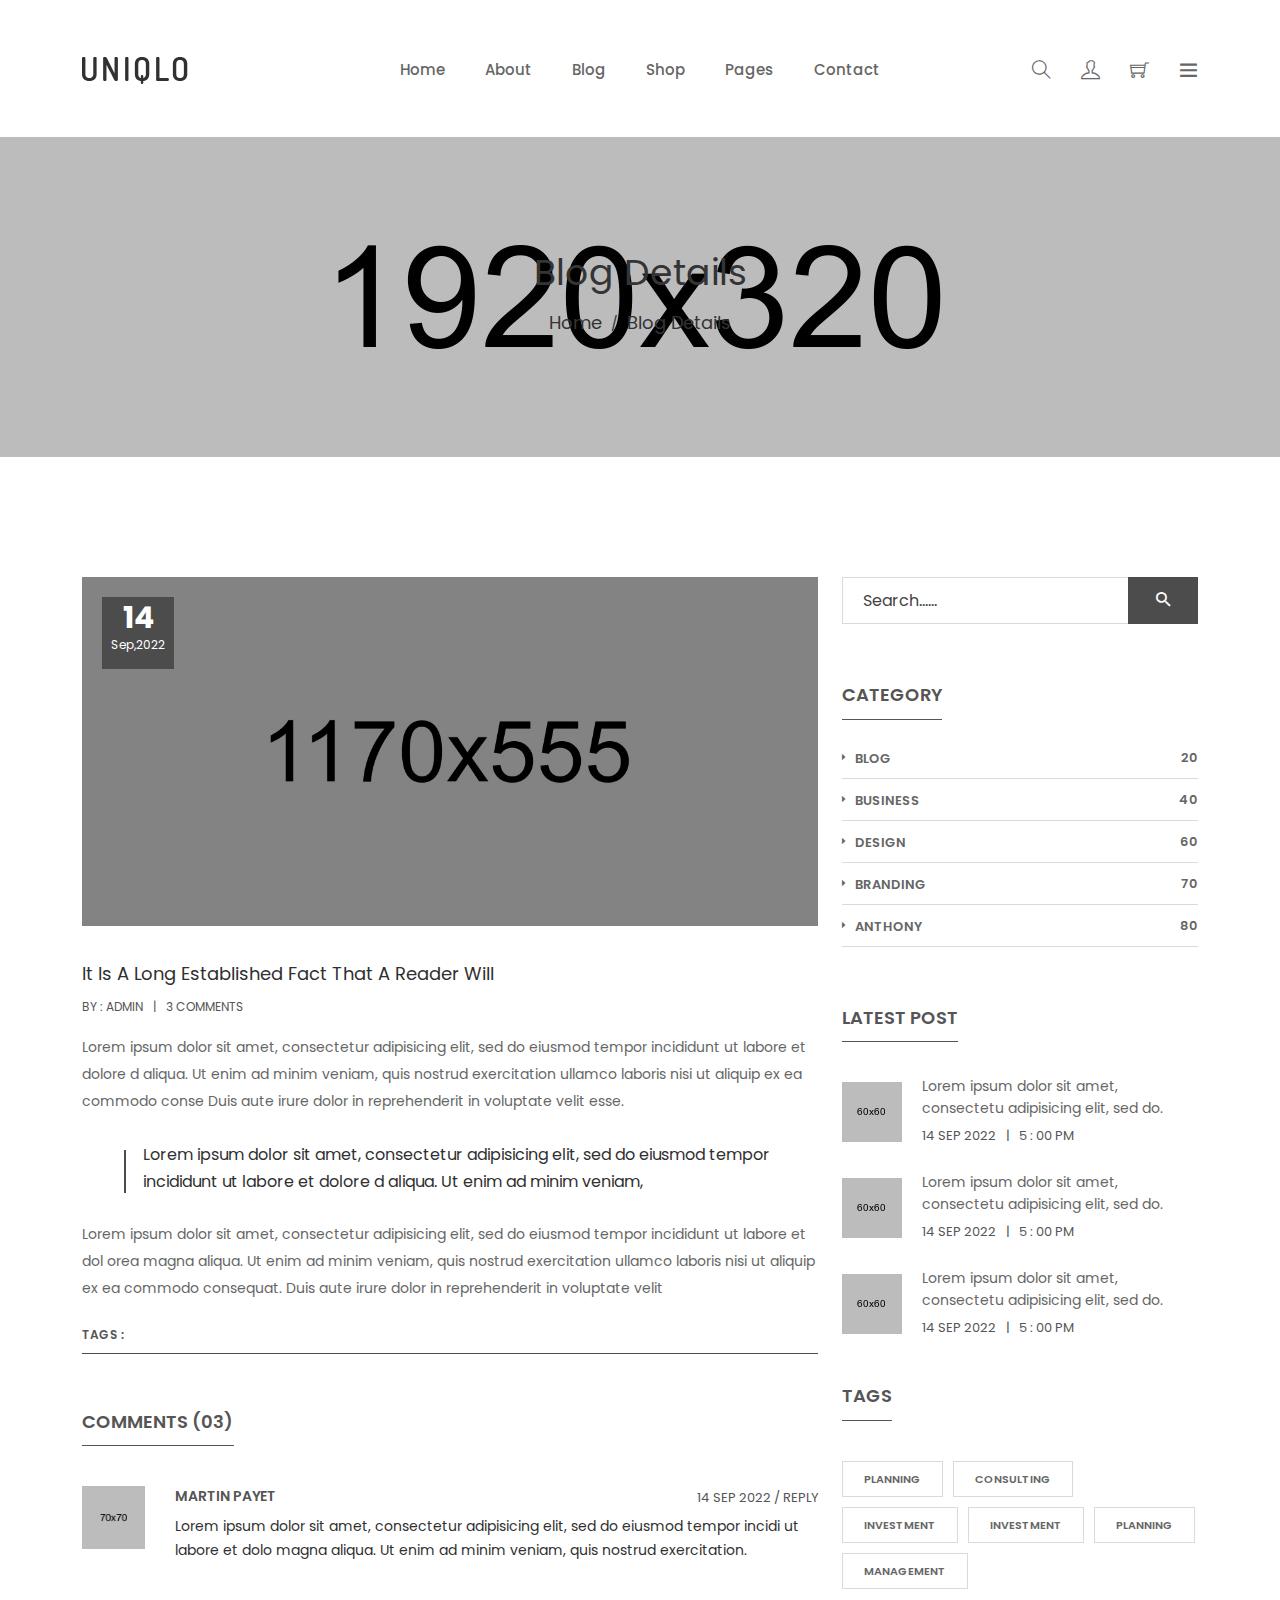
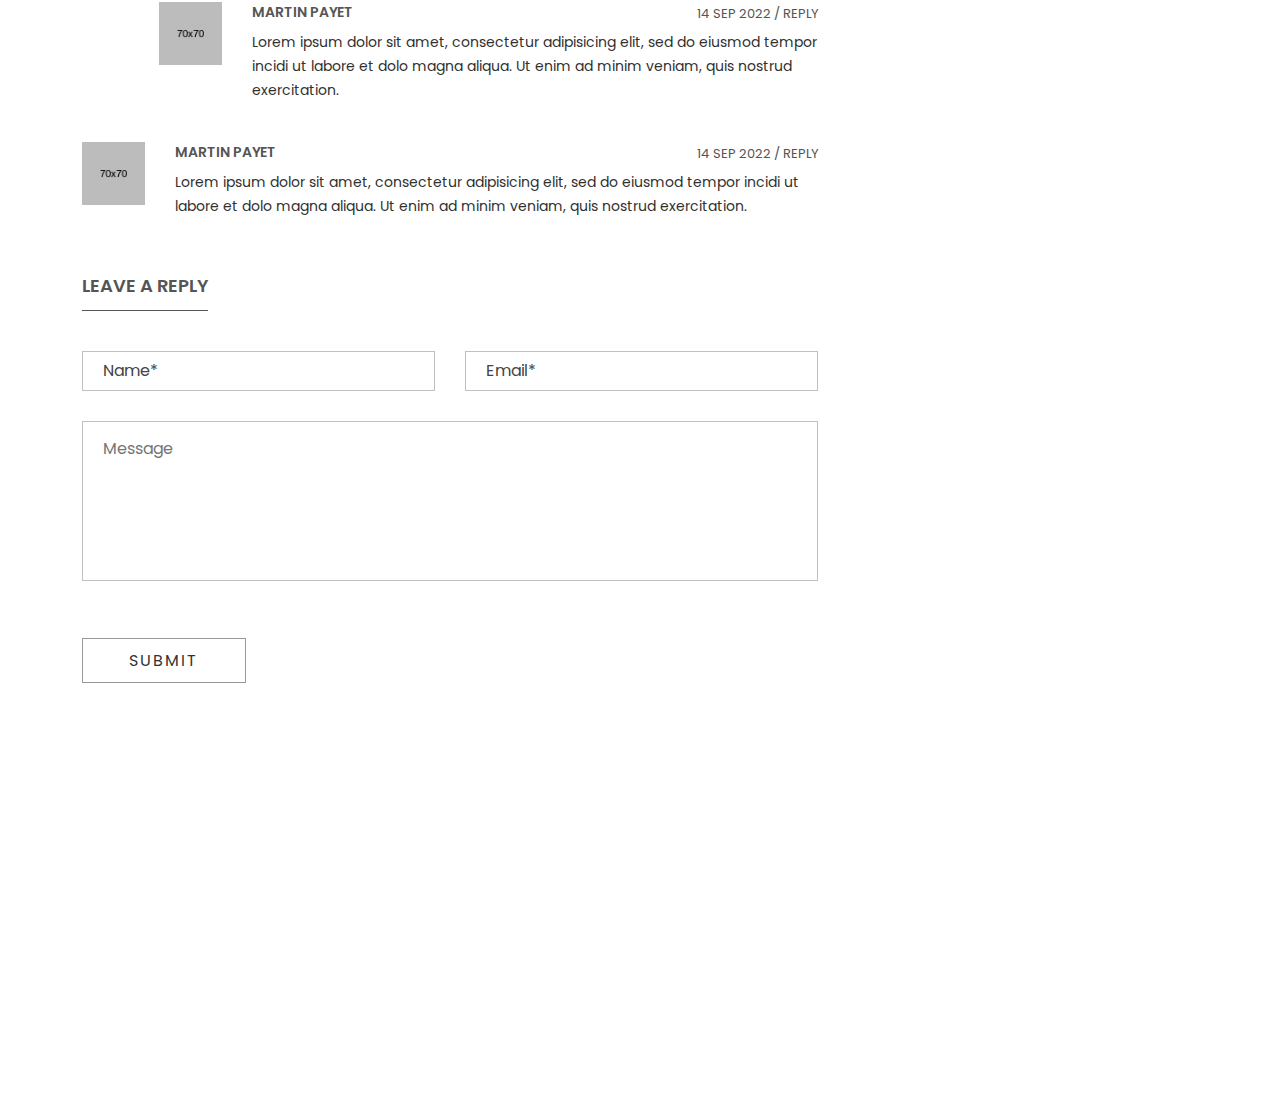
<file: uniqlo/blog-details.html>
<!doctype html>
<html class="no-js" lang="zxx">
<head>
    <meta charset="utf-8">
    <meta http-equiv="x-ua-compatible" content="ie=edge">
    <title>Blog Details || Uniqlo-Minimalist eCommerce Bootstrap 5 Template</title>
    <meta name="description" content="">
    <meta name="viewport" content="width=device-width, initial-scale=1">
    
    <!-- Place favicon.ico in the root directory -->
    <link rel="shortcut icon" type="image/x-icon" href="images/favicon.ico">
    <link rel="apple-touch-icon" href="apple-touch-icon.png">
    
    <!-- Bootstrap Fremwork Main Css -->
    <link rel="stylesheet" href="css/bootstrap.min.css">
    <!-- All Plugins css -->
    <link rel="stylesheet" href="css/plugins.css">
    <!-- Theme shortcodes/elements style -->
    <link rel="stylesheet" href="css/shortcode/shortcodes.css">
    <!-- Theme main style -->
    <link rel="stylesheet" href="style.css">
    <!-- Responsive css -->
    <link rel="stylesheet" href="css/responsive.css">
    <!-- User style -->
    <link rel="stylesheet" href="css/custom.css">

    <!-- Modernizr JS -->
    <script src="js/vendor/modernizr-3.11.2.min.js"></script>
</head>

<body>
    <!--[if lt IE 8]>
        <p class="browserupgrade">You are using an <strong>outdated</strong> browser. Please <a href="http://browsehappy.com/">upgrade your browser</a> to improve your experience.</p>
    <![endif]-->  

    <!-- Body main wrapper start -->
    <div class="wrapper fixed__footer">
        <!-- Start Header Style -->
        <header id="header" class="htc-header header--3 bg__white">
            <!-- Start Mainmenu Area -->
            <div id="sticky-header-with-topbar" class="mainmenu__area sticky__header">
                <div class="container">
                    <div class="row align-items-center">
                        <div class="col-md-2 col-lg-2 col-6">
                            <div class="logo">
                                <a href="index.html">
                                    <img src="images/logo/uniqlo.png" alt="logo">
                                </a>
                            </div>
                        </div>
                        <!-- Start MAinmenu Ares -->
                        <div class="col-md-8 col-lg-8 d-none d-md-block">
                            <nav class="mainmenu__nav  d-none d-lg-block">
                                <ul class="main__menu">
                                    <li class="drop"><a href="index.html">Home</a>
                                        <ul class="dropdown">
                                            <li><a href="index.html">Home 1</a></li>
                                            <li><a href="index-2.html">Home 2</a></li>
                                            <li><a href="index-3.html">Home 3</a></li>
                                            <li><a href="index-4.html">Home 4</a></li>
                                            <li><a href="index-5.html">Home 5</a></li>
                                            <li><a href="index-6.html">Home 6</a></li>
                                            <li><a href="index-7.html">Home 7</a></li>
                                            <li><a href="index-8.html">Home 8</a></li>
                                            <li><a href="index-9.html">Home 9</a></li>
                                            <li><a href="index-10.html">Home 10</a></li>
                                        </ul>
                                    </li>
                                    <li><a href="about.html">About</a></li>
                                    <li class="drop"><a href="blog.html">Blog</a>
                                        <ul class="dropdown">
                                            <li><a href="blog.html">blog</a></li>
                                            <li><a href="blog-details.html">blog details</a></li>
                                        </ul>
                                    </li>
                                    <li class="drop"><a href="shop.html">Shop</a>
                                        <ul class="dropdown mega_dropdown">
                                            <!-- Start Single Mega MEnu -->
                                            <li><a class="mega__title" href="shop.html">Shop Pages</a>
                                                <ul class="mega__item">
                                                    <li><a href="shop.html">shop</a></li>
                                                    <li><a href="shop-sidebar.html">shop sidebar</a></li>
                                                    <li><a href="cart.html">cart</a></li>
                                                    <li><a href="checkout.html">checkout</a></li>
                                                    <li><a href="wishlist.html">wishlist</a></li>
                                                </ul>
                                            </li>
                                            <!-- End Single Mega MEnu -->
                                            <!-- Start Single Mega MEnu -->
                                            <li><a class="mega__title" href="shop.html">Product Types</a>
                                                <ul class="mega__item">
                                                    <li><a href="product-details.html">Simple Product</a></li>
                                                    <li><a href="product-details.html">Variable Product</a></li>
                                                    <li><a href="product-details.html">Grouped Product</a></li>
                                                    <li><a href="product-details.html">Downloadable Product</a></li>
                                                    <li><a href="product-details.html">Simple Product</a></li>
                                                </ul>
                                            </li>
                                            <!-- End Single Mega MEnu -->
                                        </ul>
                                    </li>
                                    <li class="drop"><a href="#">pages</a>
                                        <ul class="dropdown">
                                            <li><a href="about.html">about</a></li>
                                            <li><a href="shop.html">shop</a></li>
                                            <li><a href="shop-sidebar.html">shop sidebar</a></li>
                                            <li><a href="product-details.html">product details</a></li>
                                            <li><a href="cart.html">cart</a></li>
                                            <li><a href="wishlist.html">wishlist</a></li>
                                            <li><a href="checkout.html">checkout</a></li>
                                            <li><a href="team.html">team</a></li>
                                            <li><a href="login-register.html">login & register</a></li>
                                        </ul>
                                    </li>
                                    <li><a href="contact.html">contact</a></li>
                                </ul>
                            </nav>
                            <div class="mobile-menu clearfix d-block d-lg-none">
                                <nav id="mobile_dropdown">
                                    <ul>
                                        <li><a href="index.html">Home</a>
                                            <ul>
                                                <li><a href="index.html">Home 1</a></li>
                                                <li><a href="index-2.html">Home 2</a></li>
                                                <li><a href="index-3.html">Home 3</a></li>
                                                <li><a href="index-4.html">Home 4</a></li>
                                                <li><a href="index-5.html">Home 5</a></li>
                                                <li><a href="index-6.html">Home 6</a></li>
                                                <li><a href="index-7.html">Home 7</a></li>
                                                <li><a href="index-8.html">Home 8</a></li>
                                                <li><a href="index-9.html">Home 9</a></li>
                                                <li><a href="index-10.html">Home 10</a></li>
                                            </ul>
                                        </li>
                                        <li><a href="about.html">About</a></li>
                                        <li><a href="blog.html">blog</a>
                                            <ul>
                                                <li><a href="blog.html">blog</a></li>
                                                <li><a href="blog-details.html">blog details</a></li>
                                            </ul>
                                        </li>
                                        <li><a href="#">pages</a>
                                            <ul>
                                                <li><a href="about.html">about</a></li>
                                                <li><a href="shop.html">shop</a></li>
                                                <li><a href="shop-sidebar.html">shop sidebar</a></li>
                                                <li><a href="product-details.html">product details</a></li>
                                                <li><a href="cart.html">cart</a></li>
                                                <li><a href="wishlist.html">wishlist</a></li>
                                                <li><a href="checkout.html">checkout</a></li>
                                                <li><a href="team.html">team</a></li>
                                                <li><a href="login-register.html">login & register</a></li>
                                            </ul>
                                        </li>
                                        <li><a href="contact.html">contact</a></li>
                                    </ul>
                                </nav>
                            </div>                          
                        </div>
                        <!-- End MAinmenu Ares -->
                        <div class="col-md-2 col-lg-2 col-6">  
                            <ul class="menu-extra">
                                <li class="search search__open d-none d-sm-block"><span class="ti-search"></span></li>
                                <li><a href="login-register.html"><span class="ti-user"></span></a></li>
                                <li class="cart__menu"><span class="ti-shopping-cart"></span></li>
                                <li class="toggle__menu d-none d-md-block"><span class="ti-menu"></span></li>
                            </ul>
                        </div>
                    </div>
                    <div class="mobile-menu-area"></div>
                </div>
            </div>
            <!-- End Mainmenu Area -->
        </header>
        <!-- End Header Style -->
        <div class="body__overlay"></div>
        <!-- Start Offset Wrapper -->
        <div class="offset__wrapper">
            <!-- Start Search Popap -->
            <div class="search__area">
                <div class="container" >
                    <div class="row" >
                        <div class="col-md-12" >
                            <div class="search__inner">
                                <form action="#" method="get">
                                    <input placeholder="Search here... " type="text">
                                    <button type="submit"></button>
                                </form>
                                <div class="search__close__btn">
                                    <span class="search__close__btn_icon"><i class="zmdi zmdi-close"></i></span>
                                </div>
                            </div>
                        </div>
                    </div>
                </div>
            </div>
            <!-- End Search Popap -->
            <!-- Start Offset MEnu -->
            <div class="offsetmenu">
                <div class="offsetmenu__inner">
                    <div class="offsetmenu__close__btn">
                        <a href="#"><i class="zmdi zmdi-close"></i></a>
                    </div>
                    <div class="off__contact">
                        <div class="logo">
                            <a href="index.html">
                                <img src="images/logo/uniqlo.png" alt="logo">
                            </a>
                        </div>
                        <p>Lorem ipsum dolor sit amet consectetu adipisicing elit sed do eiusmod tempor incididunt ut labore.</p>
                    </div>
                    <ul class="sidebar__thumd">
                        <li><a href="#"><img src="images/sidebar-img/1.jpg" alt="sidebar images"></a></li>
                        <li><a href="#"><img src="images/sidebar-img/2.jpg" alt="sidebar images"></a></li>
                        <li><a href="#"><img src="images/sidebar-img/3.jpg" alt="sidebar images"></a></li>
                        <li><a href="#"><img src="images/sidebar-img/4.jpg" alt="sidebar images"></a></li>
                        <li><a href="#"><img src="images/sidebar-img/5.jpg" alt="sidebar images"></a></li>
                        <li><a href="#"><img src="images/sidebar-img/6.jpg" alt="sidebar images"></a></li>
                        <li><a href="#"><img src="images/sidebar-img/7.jpg" alt="sidebar images"></a></li>
                        <li><a href="#"><img src="images/sidebar-img/8.jpg" alt="sidebar images"></a></li>
                    </ul>
                    <div class="offset__widget">
                        <div class="offset__single">
                            <h4 class="offset__title">Language</h4>
                            <ul>
                                <li><a href="#"> Engish </a></li>
                                <li><a href="#"> French </a></li>
                                <li><a href="#"> German </a></li>
                            </ul>
                        </div>
                        <div class="offset__single">
                            <h4 class="offset__title">Currencies</h4>
                            <ul>
                                <li><a href="#"> USD : Dollar </a></li>
                                <li><a href="#"> EUR : Euro </a></li>
                                <li><a href="#"> POU : Pound </a></li>
                            </ul>
                        </div>
                    </div>
                    <div class="offset__sosial__share">
                        <h4 class="offset__title">Follow Us On Social</h4>
                        <ul class="off__soaial__link">
                            <li><a class="bg--twitter" href="https://twitter.com/devitemsllc" target="_blank" title="Twitter"><i class="zmdi zmdi-twitter"></i></a></li>
                            
                            <li><a class="bg--instagram" href="https://www.instagram.com/devitems/" target="_blank" title="Instagram"><i class="zmdi zmdi-instagram"></i></a></li>

                            <li><a class="bg--facebook" href="https://www.facebook.com/devitems/?ref=bookmarks" target="_blank" title="Facebook"><i class="zmdi zmdi-facebook"></i></a></li>

                            <li><a class="bg--googleplus" href="https://plus.google.com/" target="_blank" title="Google Plus"><i class="zmdi zmdi-google-plus"></i></a></li>

                            <li><a class="bg--google" href="#" target="_blank" title="Google"><i class="zmdi zmdi-google"></i></a></li>
                        </ul>
                    </div>
                </div>
            </div>
            <!-- End Offset MEnu -->
            <!-- Start Cart Panel -->
            <div class="shopping__cart">
                <div class="shopping__cart__inner">
                    <div class="offsetmenu__close__btn">
                        <a href="#"><i class="zmdi zmdi-close"></i></a>
                    </div>
                    <div class="shp__cart__wrap">
                        <div class="shp__single__product">
                            <div class="shp__pro__thumb">
                                <a href="#">
                                    <img src="images/product/sm-img/1.jpg" alt="product images">
                                </a>
                            </div>
                            <div class="shp__pro__details">
                                <h2><a href="product-details.html">BO&Play Wireless Speaker</a></h2>
                                <span class="quantity">QTY: 1</span>
                                <span class="shp__price">$105.00</span>
                            </div>
                            <div class="remove__btn">
                                <a href="#" title="Remove this item"><i class="zmdi zmdi-close"></i></a>
                            </div>
                        </div>
                        <div class="shp__single__product">
                            <div class="shp__pro__thumb">
                                <a href="#">
                                    <img src="images/product/sm-img/2.jpg" alt="product images">
                                </a>
                            </div>
                            <div class="shp__pro__details">
                                <h2><a href="product-details.html">Brone Candle</a></h2>
                                <span class="quantity">QTY: 1</span>
                                <span class="shp__price">$25.00</span>
                            </div>
                            <div class="remove__btn">
                                <a href="#" title="Remove this item"><i class="zmdi zmdi-close"></i></a>
                            </div>
                        </div>
                    </div>
                    <ul class="shoping__total">
                        <li class="subtotal">Subtotal:</li>
                        <li class="total__price">$130.00</li>
                    </ul>
                    <ul class="shopping__btn">
                        <li><a href="cart.html">View Cart</a></li>
                        <li class="shp__checkout"><a href="checkout.html">Checkout</a></li>
                    </ul>
                </div>
            </div>
            <!-- End Cart Panel -->
        </div>
        <!-- End Offset Wrapper -->
        <!-- Start Bradcaump area -->
        <div class="ht__bradcaump__area" style="background: rgba(0, 0, 0, 0) url(images/bg/2.jpg) no-repeat scroll center center / cover ;">
            <div class="ht__bradcaump__wrap">
                <div class="container">
                    <div class="row">
                        <div class="col-12">
                            <div class="bradcaump__inner text-center">
                                <h2 class="bradcaump-title">Blog Details</h2>
                                <nav class="bradcaump-inner">
                                  <a class="breadcrumb-item" href="index.html">Home</a>
                                  <span class="brd-separetor">/</span>
                                  <span class="breadcrumb-item active">Blog Details</span>
                                </nav>
                            </div>
                        </div>
                    </div>
                </div>
            </div>
        </div>
        <!-- End Bradcaump area -->
        <!-- Start Our Blog Area -->
        <section class="blog-details-wrap ptb--120 bg__white">
            <div class="container">
                <div class="row">
                    <div class="col-md-12 col-lg-8">
                        <div class="blog-details-left-sidebar">
                            <div class="blog-details-top">
                                <!--Start Blog Thumb -->
                                <div class="blog-details-thumb-wrap">
                                    <div class="blog-details-thumb">
                                        <img src="images/blog/big-images/1.jpg" alt="blog images">
                                    </div>
                                    <div class="upcoming-date">
                                        14<span class="upc-mth">Sep,2022</span>
                                    </div>
                                </div>
                                <!--End Blog Thumb -->
                                <h2>It is a long established fact that a reader will</h2>
                                <div class="blog-admin-and-comment">
                                    <p>BY : <a href="#">ADMIN</a></p>
                                    <p class="separator">|</p>
                                    <p>3 COMMENTS</p>
                                </div>
                                <!-- Start Blog Pra -->
                                <div class="blog-details-pra">
                                    <p>Lorem ipsum dolor sit amet, consectetur adipisicing elit, sed do eiusmod tempor incididunt ut labore et dolore d aliqua. Ut enim ad minim veniam, quis nostrud exercitation ullamco laboris nisi ut aliquip ex ea commodo conse Duis aute irure dolor in reprehenderit in voluptate velit esse.</p>

                                    <blockquote>Lorem ipsum dolor sit amet, consectetur adipisicing elit, sed do eiusmod tempor incididunt ut labore et dolore d aliqua. Ut enim ad minim veniam, </blockquote>

                                    <p>Lorem ipsum dolor sit amet, consectetur adipisicing elit, sed do eiusmod tempor incididunt ut labore et dol orea magna aliqua. Ut enim ad minim veniam, quis nostrud exercitation ullamco laboris nisi ut aliquip ex ea commodo consequat. Duis aute irure dolor in reprehenderit in voluptate velit</p>
                                </div>
                                <!-- End Blog Pra -->
                                <!-- Start Blog Tags -->
                                <div class="postandshare">
                                    <div class="post">
                                        <p>TAGS :</p>
                                    </div>
                                    <div class="blog-social-icon">
                                        <ul>
                                            <li><a href="#"><i class="fa fa-rss"></i></a></li>
                                            <li><a href="#"><i class="fa fa-vimeo"></i></a></li>
                                            <li><a href="#"><i class="fa fa-tumblr"></i></a></li>
                                            <li><a href="#"><i class="fa fa-pinterest"></i></a></li>
                                            <li><a href="#"><i class="fa fa-linkedin"></i></a></li>
                                        </ul>
                                    </div>
                                </div>
                                <!-- End Blog Tags -->
                                <!-- Start Blog Comment Area -->
                                <div class="our-blog-comment mt--20">
                                    <div class="blog-comment-inner">
                                        <h2 class="section-title-2">COMMENTS (03)</h2>
                                        <!-- Start Single Comment -->
                                        <div class="single-blog-comment">
                                            <div class="blog-comment-thumb">
                                                <img src="images/comment/1.jpg" alt="comment images">
                                            </div>
                                            <div class="blog-comment-details">
                                                <div class="comment-title-date">
                                                    <h2><a href="#">Martin Payet</a></h2>
                                                    <div class="reply">
                                                        <p>14 Sep 2022 / <a href="#">REPLY</a></p>
                                                    </div>
                                                </div>
                                                <p>Lorem ipsum dolor sit amet, consectetur adipisicing elit, sed do eiusmod tempor incidi ut labore et dolo magna aliqua. Ut enim ad minim veniam, quis nostrud exercitation.</p>
                                            </div>
                                        </div>
                                        <!-- End Single Comment -->
                                        <!-- Start Single Comment -->
                                        <div class="single-blog-comment comment-reply">
                                            <div class="blog-comment-thumb">
                                                <img src="images/comment/2.jpg" alt="comment images">
                                            </div>
                                            <div class="blog-comment-details">
                                                <div class="comment-title-date">
                                                    <h2><a href="#">Martin Payet</a></h2>
                                                    <div class="reply">
                                                        <p>14 Sep 2022 / <a href="#">REPLY</a></p>
                                                    </div>
                                                </div>
                                                <p>Lorem ipsum dolor sit amet, consectetur adipisicing elit, sed do eiusmod tempor incidi ut labore et dolo magna aliqua. Ut enim ad minim veniam, quis nostrud exercitation.</p>
                                            </div>
                                        </div>
                                        <!-- End Single Comment -->
                                        <!-- Start Single Comment -->
                                        <div class="single-blog-comment">
                                            <div class="blog-comment-thumb">
                                                <img src="images/comment/3.jpg" alt="comment images">
                                            </div>
                                            <div class="blog-comment-details">
                                                <div class="comment-title-date">
                                                    <h2><a href="#">Martin Payet</a></h2>
                                                    <div class="reply">
                                                        <p>14 Sep 2022 / <a href="#">REPLY</a></p>
                                                    </div>
                                                </div>
                                                <p>Lorem ipsum dolor sit amet, consectetur adipisicing elit, sed do eiusmod tempor incidi ut labore et dolo magna aliqua. Ut enim ad minim veniam, quis nostrud exercitation.</p>
                                            </div>
                                        </div>
                                        <!-- End Single Comment -->
                                    </div>
                                </div>
                                <!-- End Blog Comment Area -->
                                <!-- Start Reply Form -->
                                <div class="our-reply-form-area mt--20">
                                    <h2 class="section-title-2">LEAVE A REPLY</h2>
                                    <div class="reply-form-inner mt--40">
                                        <div class="reply-form-box">
                                            <div class="reply-form-box-inner">
                                                <div class="rfb-single-input">
                                                    <input type="text" placeholder="Name*">
                                                </div>
                                                <div class="rfb-single-input">
                                                    <input type="email" placeholder="Email*">
                                                </div>
                                            </div>
                                        </div>
                                        <div class="reply-form-box">
                                            <textarea name="message" placeholder="Message"></textarea>
                                        </div>
                                        <div class="blog__details__btn">
                                            <a class="htc__btn btn--gray" href="#">submit</a>
                                        </div>
                                    </div>
                                </div>
                                <!-- End Reply Form -->
                            </div>
                        </div>
                    </div>
                    <div class="col-md-12 col-lg-4  smt-30 xmt-40">
                        <div class="blod-details-right-sidebar">
                            <div class="category-search-area">
                                <input placeholder="Search......" type="text">
                                <a class="srch-btn" href="#"><i class="zmdi zmdi-search"></i></a>    
                            </div>
                            <!-- Start Category Area -->
                            <div class="our-category-area mt--60">
                                <h2 class="section-title-2">CATEGORY</h2>
                                <ul class="categore-menu">
                                    <li><a href="#"><i class="zmdi zmdi-caret-right"></i>BLOG <span>20</span></a></li>
                                    <li><a href="#"><i class="zmdi zmdi-caret-right"></i>business <span>40</span></a></li>
                                    <li><a href="#"><i class="zmdi zmdi-caret-right"></i>DESIGN <span>60</span></a></li>
                                    <li><a href="#"><i class="zmdi zmdi-caret-right"></i>BRANDING <span>70</span></a></li>
                                    <li><a href="#"><i class="zmdi zmdi-caret-right"></i>ANTHONY <span>80</span></a></li>
                                </ul>
                            </div>
                            <!-- End Category Area -->
                            <!-- Start Letaest Blog Area -->
                            <div class="our-recent-post mt--60">
                                <h2 class="section-title-2">LATEST POST</h2>
                                <div class="our-recent-post-wrap">
                                    <!-- Start Single Post -->
                                    <div class="single-recent-post">
                                        <div class="recent-thumb">
                                            <a href="blog-details.html"><img src="images/blog/sm-img/1.jpg" alt="post images"></a>
                                        </div>
                                        <div class="recent-details">
                                            <div class="recent-post-dtl">
                                                <h6><a href="blog-details.html">Lorem ipsum dolor sit amet, consectetu adipisicing elit, sed do.</a></h6>
                                            </div>
                                            <div class="recent-post-time">
                                                <p>14 SEP 2022</p>
                                                <p class="separator">|</p>
                                                <p>5 : 00 PM</p>
                                            </div>
                                        </div>
                                    </div>
                                    <!-- End Single Post -->
                                    <!-- Start Single Post -->
                                    <div class="single-recent-post">
                                        <div class="recent-thumb">
                                            <a href="blog-details.html"><img src="images/blog/sm-img/2.jpg" alt="post images"></a>
                                        </div>
                                        <div class="recent-details">
                                            <div class="recent-post-dtl">
                                                <h6><a href="blog-details.html">Lorem ipsum dolor sit amet, consectetu adipisicing elit, sed do.</a></h6>
                                            </div>
                                            <div class="recent-post-time">
                                                <p>14 SEP 2022</p>
                                                <p class="separator">|</p>
                                                <p>5 : 00 PM</p>
                                            </div>
                                        </div>
                                    </div>
                                    <!-- End Single Post -->
                                    <!-- Start Single Post -->
                                    <div class="single-recent-post">
                                        <div class="recent-thumb">
                                            <a href="blog-details.html"><img src="images/blog/sm-img/3.jpg" alt="post images"></a>
                                        </div>
                                        <div class="recent-details">
                                            <div class="recent-post-dtl">
                                                <h6><a href="blog-details.html">Lorem ipsum dolor sit amet, consectetu adipisicing elit, sed do.</a></h6>
                                            </div>
                                            <div class="recent-post-time">
                                                <p>14 SEP 2022</p>
                                                <p class="separator">|</p>
                                                <p>5 : 00 PM</p>
                                            </div>
                                        </div>
                                    </div>
                                    <!-- End Single Post -->
                                </div>
                            </div>
                            <!-- End Letaest Blog Area -->
                            <!-- Start Tag -->
                            <div class="our-blog-tag">
                                <h2 class="section-title-2">TAGS</h2>
                                <ul class="tag-menu mt-40">
                                    <li><a href="#">Planning</a></li>
                                    <li><a href="#">Consulting</a></li>
                                    <li><a href="#">Investment</a></li>
                                    <li><a href="#">Investment</a></li>
                                    <li><a href="#">planning</a></li>
                                    <li><a href="#">Management</a></li>
                                </ul>
                            </div>
                            <!-- End Tag -->
                        </div>
                    </div>
                </div>
            </div>
        </section>
        <!-- End Our Blog Area -->  

        <!-- Start Footer Area -->
        <footer class="htc__foooter__area" style="background: rgba(0, 0, 0, 0) url(images/bg/1.jpg) no-repeat scroll center center / cover ;">
            <div class="container">
                <div class="row footer__container clearfix">
                    <!-- Start Single Footer Widget -->
                    <div class="col-md-6 col-lg-3 col-sm-6">
                        <div class="ft__widget">
                            <div class="ft__logo">
                                <a href="index.html">
                                    <img src="images/logo/uniqlo.png" alt="footer logo">
                                </a>
                            </div>
                            <div class="footer__details">
                                <p>Get 10% discount with notified about the latest news and updates.</p>
                            </div>
                        </div>
                    </div>
                    <!-- End Single Footer Widget -->
                    <!-- Start Single Footer Widget -->
                    <div class="col-md-6 col-lg-3 col-sm-6 smb-30 xmt-30">
                        <div class="ft__widget">
                            <h2 class="ft__title">Newsletter</h2>
                            <div class="newsletter__form">
                                <div class="input__box">
                                    <div id="mc_embed_signup">
                                        <form action="http://devitems.us11.list-manage.com/subscribe/post?u=6bbb9b6f5827bd842d9640c82&amp;id=05d85f18ef" method="post" id="mc-embedded-subscribe-form" name="mc-embedded-subscribe-form" class="validate" target="_blank" novalidate>
                                            <div id="mc_embed_signup_scroll" class="htc__news__inner">
                                                <div class="news__input">
                                                    <input type="email" value="" name="EMAIL" class="email" id="mce-EMAIL" placeholder="Email Address" required>
                                                </div>
                                                <!-- real people should not fill this in and expect good things - do not remove this or risk form bot signups-->
                                                <div style="position: absolute; left: -5000px;" aria-hidden="true"><input type="text" name="b_6bbb9b6f5827bd842d9640c82_05d85f18ef" tabindex="-1" value=""></div>
                                                <div class="clearfix subscribe__btn"><input type="submit" value="Send" name="subscribe" id="mc-embedded-subscribe" class="bst__btn btn--white__color">

                                                </div>
                                            </div>
                                        </form>
                                    </div>
                                </div>        
                            </div>
                        </div>
                    </div>
                    <!-- End Single Footer Widget -->
                    <!-- Start Single Footer Widget -->
                    <div class="col-md-6 col-lg-3 col-sm-6 smt-30 xmt-30">
                        <div class="ft__widget contact__us">
                            <h2 class="ft__title">Contact Us</h2>
                            <div class="footer__inner">
                                <p> 319 Clematis St. <br> Suite 100 WPB, FL 33401 </p>
                            </div>
                        </div>
                    </div>
                    <!-- End Single Footer Widget -->
                    <!-- Start Single Footer Widget -->
                    <div class="col-md-6 col-lg-2 lg-offset-1 col-sm-6 smt-30 xmt-30">
                        <div class="ft__widget">
                            <h2 class="ft__title">Follow Us</h2>
                            <ul class="social__icon">
                                <li><a href="https://twitter.com/devitemsllc" target="_blank"><i class="zmdi zmdi-twitter"></i></a></li>
                                <li><a href="https://www.instagram.com/devitems/" target="_blank"><i class="zmdi zmdi-instagram"></i></a></li>
                                <li><a href="https://www.facebook.com/devitems/?ref=bookmarks" target="_blank"><i class="zmdi zmdi-facebook"></i></a></li>
                                <li><a href="https://plus.google.com/" target="_blank"><i class="zmdi zmdi-google-plus"></i></a></li>
                            </ul>
                        </div>
                    </div>
                    <!-- End Single Footer Widget -->
                </div>
                <!-- Start Copyright Area -->
                <div class="htc__copyright__area">
                    <div class="row">
                        <div class="col-md-12 col-lg-12 col-sm-12 col-xs-12">
                            <div class="copyright__inner">
                                <div class="copyright">
                                    <p>© 2022 Uniqlo. Made with <i class="ti-heart"></i> by <a target="_blank" href="https://www.hasthemes.com">HasThemes.</a></p>
                                </div>
                                <ul class="footer__menu">
                                    <li><a href="index.html">Home</a></li>
                                    <li><a href="shop.html">Product</a></li>
                                    <li><a href="contact.html">Contact Us</a></li>
                                </ul>
                            </div>
                        </div>
                    </div>
                </div>
                <!-- End Copyright Area -->
            </div>
        </footer>
        <!-- End Footer Area -->
    </div>
    <!-- Body main wrapper end -->
    <!-- Placed js at the end of the document so the pages load faster -->

    <!-- jquery latest version -->
    <script src="js/vendor/jquery-3.6.0.min.js"></script>
    <script src="js/vendor/jquery-migrate-3.3.2.min.js"></script>
    <script src="js/vendor/jquery.waypoints.js"></script>
    <!-- Bootstrap Framework js -->
    <script src="js/bootstrap.bundle.min.js"></script>
    <!-- All js plugins included in this file. -->
    <script src="js/plugins.js"></script>
    <!-- Main js file that contents all jQuery plugins activation. -->
    <script src="js/main.js"></script>

</body>

</html>
</file>
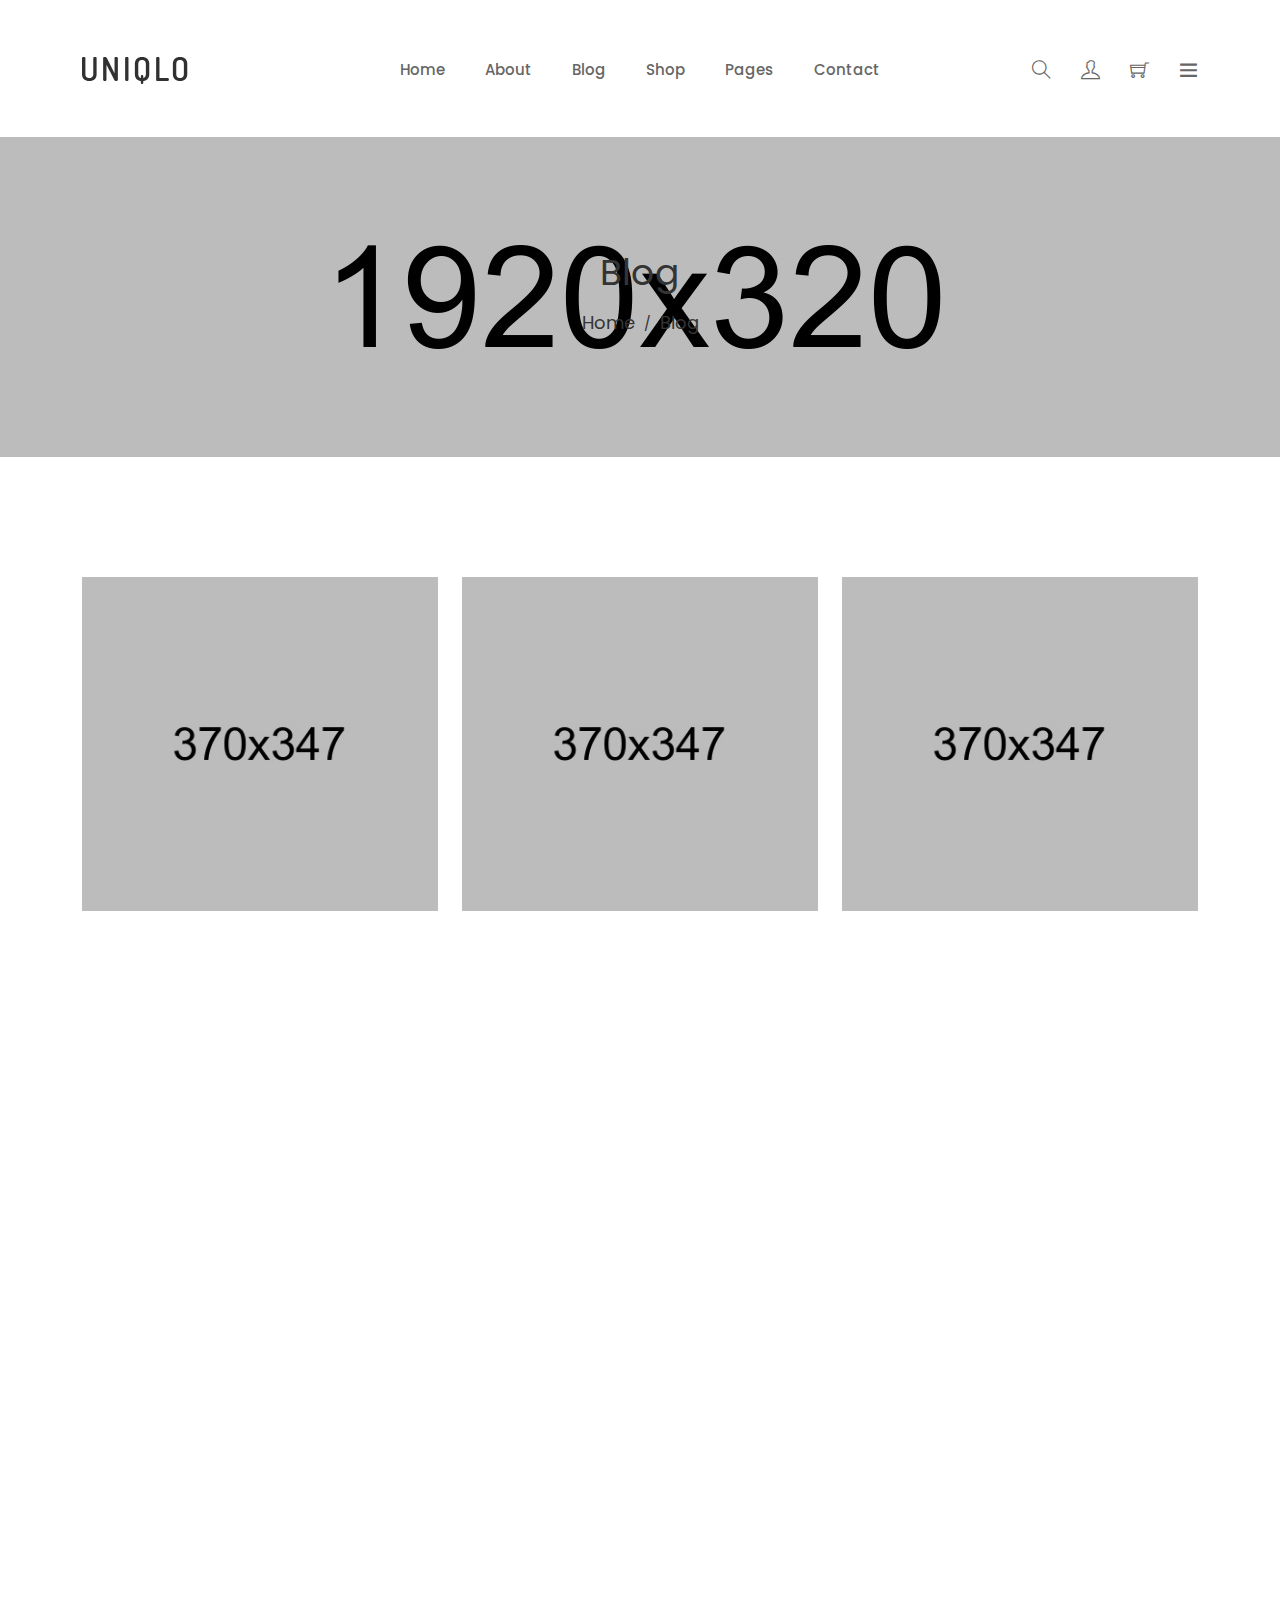
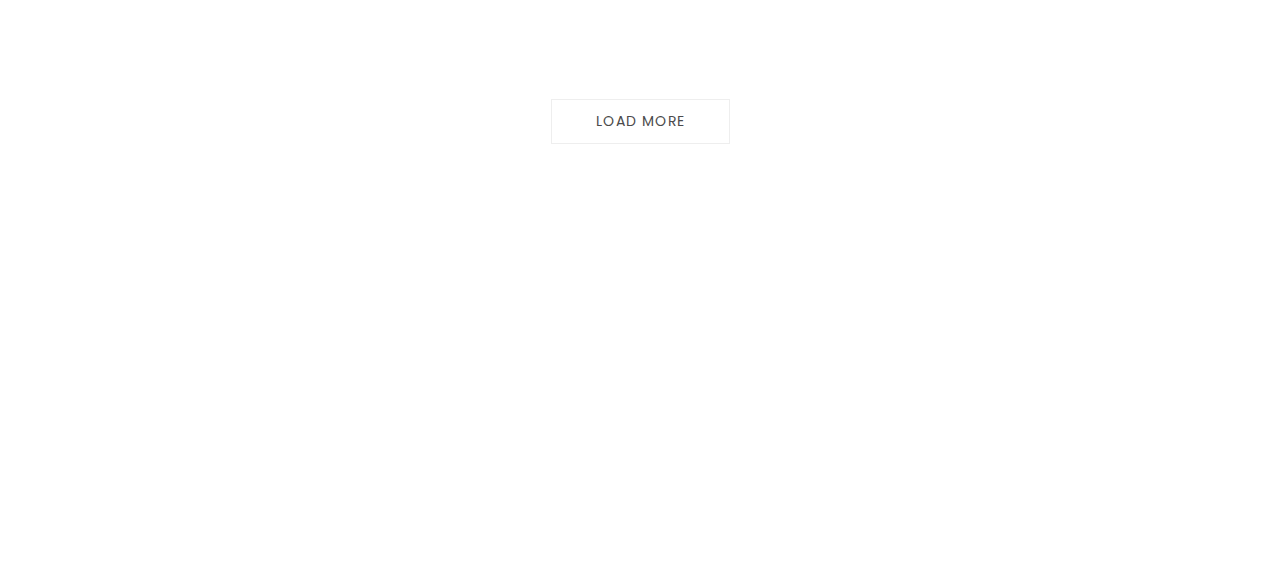
<file: uniqlo/blog.html>
<!doctype html>
<html class="no-js" lang="zxx">
<head>
    <meta charset="utf-8">
    <meta http-equiv="x-ua-compatible" content="ie=edge">
    <title>Blog || Uniqlo-Minimalist eCommerce Bootstrap 5 Template</title>
    <meta name="description" content="">
    <meta name="viewport" content="width=device-width, initial-scale=1">
    
    <!-- Place favicon.ico in the root directory -->
    <link rel="shortcut icon" type="image/x-icon" href="images/favicon.ico">
    <link rel="apple-touch-icon" href="apple-touch-icon.png">
    
    <!-- Bootstrap Fremwork Main Css -->
    <link rel="stylesheet" href="css/bootstrap.min.css">
    <!-- All Plugins css -->
    <link rel="stylesheet" href="css/plugins.css">
    <!-- Theme shortcodes/elements style -->
    <link rel="stylesheet" href="css/shortcode/shortcodes.css">
    <!-- Theme main style -->
    <link rel="stylesheet" href="style.css">
    <!-- Responsive css -->
    <link rel="stylesheet" href="css/responsive.css">
    <!-- User style -->
    <link rel="stylesheet" href="css/custom.css">

    <!-- Modernizr JS -->
    <script src="js/vendor/modernizr-3.11.2.min.js"></script>
</head>

<body>
    <!--[if lt IE 8]>
        <p class="browserupgrade">You are using an <strong>outdated</strong> browser. Please <a href="http://browsehappy.com/">upgrade your browser</a> to improve your experience.</p>
    <![endif]-->  

    <!-- Body main wrapper start -->
    <div class="wrapper fixed__footer">
        <!-- Start Header Style -->
        <header id="header" class="htc-header header--3 bg__white">
            <!-- Start Mainmenu Area -->
            <div id="sticky-header-with-topbar" class="mainmenu__area sticky__header">
                <div class="container">
                    <div class="row align-items-center">
                        <div class="col-md-2 col-lg-2 col-6">
                            <div class="logo">
                                <a href="index.html">
                                    <img src="images/logo/uniqlo.png" alt="logo">
                                </a>
                            </div>
                        </div>
                        <!-- Start MAinmenu Ares -->
                        <div class="col-md-8 col-lg-8 d-none d-md-block">
                            <nav class="mainmenu__nav  d-none d-lg-block">
                                <ul class="main__menu">
                                    <li class="drop"><a href="index.html">Home</a>
                                        <ul class="dropdown">
                                            <li><a href="index.html">Home 1</a></li>
                                            <li><a href="index-2.html">Home 2</a></li>
                                            <li><a href="index-3.html">Home 3</a></li>
                                            <li><a href="index-4.html">Home 4</a></li>
                                            <li><a href="index-5.html">Home 5</a></li>
                                            <li><a href="index-6.html">Home 6</a></li>
                                            <li><a href="index-7.html">Home 7</a></li>
                                            <li><a href="index-8.html">Home 8</a></li>
                                            <li><a href="index-9.html">Home 9</a></li>
                                            <li><a href="index-10.html">Home 10</a></li>
                                        </ul>
                                    </li>
                                    <li><a href="about.html">About</a></li>
                                    <li class="drop"><a href="blog.html">Blog</a>
                                        <ul class="dropdown">
                                            <li><a href="blog.html">blog</a></li>
                                            <li><a href="blog-details.html">blog details</a></li>
                                        </ul>
                                    </li>
                                    <li class="drop"><a href="shop.html">Shop</a>
                                        <ul class="dropdown mega_dropdown">
                                            <!-- Start Single Mega MEnu -->
                                            <li><a class="mega__title" href="shop.html">Shop Pages</a>
                                                <ul class="mega__item">
                                                    <li><a href="shop.html">shop</a></li>
                                                    <li><a href="shop-sidebar.html">shop sidebar</a></li>
                                                    <li><a href="cart.html">cart</a></li>
                                                    <li><a href="checkout.html">checkout</a></li>
                                                    <li><a href="wishlist.html">wishlist</a></li>
                                                </ul>
                                            </li>
                                            <!-- End Single Mega MEnu -->
                                            <!-- Start Single Mega MEnu -->
                                            <li><a class="mega__title" href="shop.html">Product Types</a>
                                                <ul class="mega__item">
                                                    <li><a href="product-details.html">Simple Product</a></li>
                                                    <li><a href="product-details.html">Variable Product</a></li>
                                                    <li><a href="product-details.html">Grouped Product</a></li>
                                                    <li><a href="product-details.html">Downloadable Product</a></li>
                                                    <li><a href="product-details.html">Simple Product</a></li>
                                                </ul>
                                            </li>
                                            <!-- End Single Mega MEnu -->
                                        </ul>
                                    </li>
                                    <li class="drop"><a href="#">pages</a>
                                        <ul class="dropdown">
                                            <li><a href="about.html">about</a></li>
                                            <li><a href="shop.html">shop</a></li>
                                            <li><a href="shop-sidebar.html">shop sidebar</a></li>
                                            <li><a href="product-details.html">product details</a></li>
                                            <li><a href="cart.html">cart</a></li>
                                            <li><a href="wishlist.html">wishlist</a></li>
                                            <li><a href="checkout.html">checkout</a></li>
                                            <li><a href="team.html">team</a></li>
                                            <li><a href="login-register.html">login & register</a></li>
                                        </ul>
                                    </li>
                                    <li><a href="contact.html">contact</a></li>
                                </ul>
                            </nav>
                            <div class="mobile-menu clearfix d-block d-lg-none">
                                <nav id="mobile_dropdown">
                                    <ul>
                                        <li><a href="index.html">Home</a>
                                            <ul>
                                                <li><a href="index.html">Home 1</a></li>
                                                <li><a href="index-2.html">Home 2</a></li>
                                                <li><a href="index-3.html">Home 3</a></li>
                                                <li><a href="index-4.html">Home 4</a></li>
                                                <li><a href="index-5.html">Home 5</a></li>
                                                <li><a href="index-6.html">Home 6</a></li>
                                                <li><a href="index-7.html">Home 7</a></li>
                                                <li><a href="index-8.html">Home 8</a></li>
                                                <li><a href="index-9.html">Home 9</a></li>
                                                <li><a href="index-10.html">Home 10</a></li>
                                            </ul>
                                        </li>
                                        <li><a href="about.html">About</a></li>
                                        <li><a href="blog.html">blog</a>
                                            <ul>
                                                <li><a href="blog.html">blog</a></li>
                                                <li><a href="blog-details.html">blog details</a></li>
                                            </ul>
                                        </li>
                                        <li><a href="#">pages</a>
                                            <ul>
                                                <li><a href="about.html">about</a></li>
                                                <li><a href="shop.html">shop</a></li>
                                                <li><a href="shop-sidebar.html">shop sidebar</a></li>
                                                <li><a href="product-details.html">product details</a></li>
                                                <li><a href="cart.html">cart</a></li>
                                                <li><a href="wishlist.html">wishlist</a></li>
                                                <li><a href="checkout.html">checkout</a></li>
                                                <li><a href="team.html">team</a></li>
                                                <li><a href="login-register.html">login & register</a></li>
                                            </ul>
                                        </li>
                                        <li><a href="contact.html">contact</a></li>
                                    </ul>
                                </nav>
                            </div>                          
                        </div>
                        <!-- End MAinmenu Ares -->
                        <div class="col-md-2 col-lg-2 col-6">  
                            <ul class="menu-extra">
                                <li class="search search__open d-none d-sm-block"><span class="ti-search"></span></li>
                                <li><a href="login-register.html"><span class="ti-user"></span></a></li>
                                <li class="cart__menu"><span class="ti-shopping-cart"></span></li>
                                <li class="toggle__menu d-none d-md-block"><span class="ti-menu"></span></li>
                            </ul>
                        </div>
                    </div>
                    <div class="mobile-menu-area"></div>
                </div>
            </div>
            <!-- End Mainmenu Area -->
        </header>
        <!-- End Header Style -->
        <div class="body__overlay"></div>
        <!-- Start Offset Wrapper -->
        <div class="offset__wrapper">
            <!-- Start Search Popap -->
            <div class="search__area">
                <div class="container" >
                    <div class="row" >
                        <div class="col-md-12" >
                            <div class="search__inner">
                                <form action="#" method="get">
                                    <input placeholder="Search here... " type="text">
                                    <button type="submit"></button>
                                </form>
                                <div class="search__close__btn">
                                    <span class="search__close__btn_icon"><i class="zmdi zmdi-close"></i></span>
                                </div>
                            </div>
                        </div>
                    </div>
                </div>
            </div>
            <!-- End Search Popap -->
            <!-- Start Offset MEnu -->
            <div class="offsetmenu">
                <div class="offsetmenu__inner">
                    <div class="offsetmenu__close__btn">
                        <a href="#"><i class="zmdi zmdi-close"></i></a>
                    </div>
                    <div class="off__contact">
                        <div class="logo">
                            <a href="index.html">
                                <img src="images/logo/uniqlo.png" alt="logo">
                            </a>
                        </div>
                        <p>Lorem ipsum dolor sit amet consectetu adipisicing elit sed do eiusmod tempor incididunt ut labore.</p>
                    </div>
                    <ul class="sidebar__thumd">
                        <li><a href="#"><img src="images/sidebar-img/1.jpg" alt="sidebar images"></a></li>
                        <li><a href="#"><img src="images/sidebar-img/2.jpg" alt="sidebar images"></a></li>
                        <li><a href="#"><img src="images/sidebar-img/3.jpg" alt="sidebar images"></a></li>
                        <li><a href="#"><img src="images/sidebar-img/4.jpg" alt="sidebar images"></a></li>
                        <li><a href="#"><img src="images/sidebar-img/5.jpg" alt="sidebar images"></a></li>
                        <li><a href="#"><img src="images/sidebar-img/6.jpg" alt="sidebar images"></a></li>
                        <li><a href="#"><img src="images/sidebar-img/7.jpg" alt="sidebar images"></a></li>
                        <li><a href="#"><img src="images/sidebar-img/8.jpg" alt="sidebar images"></a></li>
                    </ul>
                    <div class="offset__widget">
                        <div class="offset__single">
                            <h4 class="offset__title">Language</h4>
                            <ul>
                                <li><a href="#"> Engish </a></li>
                                <li><a href="#"> French </a></li>
                                <li><a href="#"> German </a></li>
                            </ul>
                        </div>
                        <div class="offset__single">
                            <h4 class="offset__title">Currencies</h4>
                            <ul>
                                <li><a href="#"> USD : Dollar </a></li>
                                <li><a href="#"> EUR : Euro </a></li>
                                <li><a href="#"> POU : Pound </a></li>
                            </ul>
                        </div>
                    </div>
                    <div class="offset__sosial__share">
                        <h4 class="offset__title">Follow Us On Social</h4>
                        <ul class="off__soaial__link">
                            <li><a class="bg--twitter" href="https://twitter.com/devitemsllc" target="_blank" title="Twitter"><i class="zmdi zmdi-twitter"></i></a></li>
                            
                            <li><a class="bg--instagram" href="https://www.instagram.com/devitems/" target="_blank" title="Instagram"><i class="zmdi zmdi-instagram"></i></a></li>

                            <li><a class="bg--facebook" href="https://www.facebook.com/devitems/?ref=bookmarks" target="_blank" title="Facebook"><i class="zmdi zmdi-facebook"></i></a></li>

                            <li><a class="bg--googleplus" href="https://plus.google.com/" target="_blank" title="Google Plus"><i class="zmdi zmdi-google-plus"></i></a></li>

                            <li><a class="bg--google" href="#" target="_blank" title="Google"><i class="zmdi zmdi-google"></i></a></li>
                        </ul>
                    </div>
                </div>
            </div>
            <!-- End Offset MEnu -->
            <!-- Start Cart Panel -->
            <div class="shopping__cart">
                <div class="shopping__cart__inner">
                    <div class="offsetmenu__close__btn">
                        <a href="#"><i class="zmdi zmdi-close"></i></a>
                    </div>
                    <div class="shp__cart__wrap">
                        <div class="shp__single__product">
                            <div class="shp__pro__thumb">
                                <a href="#">
                                    <img src="images/product/sm-img/1.jpg" alt="product images">
                                </a>
                            </div>
                            <div class="shp__pro__details">
                                <h2><a href="product-details.html">BO&Play Wireless Speaker</a></h2>
                                <span class="quantity">QTY: 1</span>
                                <span class="shp__price">$105.00</span>
                            </div>
                            <div class="remove__btn">
                                <a href="#" title="Remove this item"><i class="zmdi zmdi-close"></i></a>
                            </div>
                        </div>
                        <div class="shp__single__product">
                            <div class="shp__pro__thumb">
                                <a href="#">
                                    <img src="images/product/sm-img/2.jpg" alt="product images">
                                </a>
                            </div>
                            <div class="shp__pro__details">
                                <h2><a href="product-details.html">Brone Candle</a></h2>
                                <span class="quantity">QTY: 1</span>
                                <span class="shp__price">$25.00</span>
                            </div>
                            <div class="remove__btn">
                                <a href="#" title="Remove this item"><i class="zmdi zmdi-close"></i></a>
                            </div>
                        </div>
                    </div>
                    <ul class="shoping__total">
                        <li class="subtotal">Subtotal:</li>
                        <li class="total__price">$130.00</li>
                    </ul>
                    <ul class="shopping__btn">
                        <li><a href="cart.html">View Cart</a></li>
                        <li class="shp__checkout"><a href="checkout.html">Checkout</a></li>
                    </ul>
                </div>
            </div>
            <!-- End Cart Panel -->
        </div>
        <!-- End Offset Wrapper -->
        <!-- Start Bradcaump area -->
        <div class="ht__bradcaump__area" style="background: rgba(0, 0, 0, 0) url(images/bg/2.jpg) no-repeat scroll center center / cover ;">
            <div class="ht__bradcaump__wrap">
                <div class="container">
                    <div class="row">
                        <div class="col-12">
                            <div class="bradcaump__inner text-center">
                                <h2 class="bradcaump-title">Blog</h2>
                                <nav class="bradcaump-inner">
                                  <a class="breadcrumb-item" href="index.html">Home</a>
                                  <span class="brd-separetor">/</span>
                                  <span class="breadcrumb-item active">Blog</span>
                                </nav>
                            </div>
                        </div>
                    </div>
                </div>
            </div>
        </div>
        <!-- End Bradcaump area -->
        <!-- Start BLog Area -->
        <div class="htc__blog__area bg__white ptb--120">
            <div class="container">
                <div class="row blog__wrap blog--page clearfix">
                    <!-- Start Single Blog -->
                    <div class="col-md-6 col-lg-4 col-sm-12">
                        <div class="blog foo">
                            <div class="blog__inner">
                                <div class="blog__thumb">
                                    <a href="blog-details.html">
                                        <img src="images/blog/blog-img/1.jpg" alt="blog images">
                                    </a>
                                    <div class="blog__post__time">
                                        <div class="post__time--inner">
                                            <span class="date">14</span>
                                            <span class="month">sep</span>
                                        </div>
                                    </div>
                                </div>
                                <div class="blog__hover__info">
                                    <div class="blog__hover__action">
                                        <ul class="bl__meta">
                                            <li>By :<a href="#">Admin</a></li>
                                            <li>Product</li>
                                        </ul>
                                        <p class="blog__des"><a href="blog-details.html">Lorem ipsum dolor sit amet consectetu adipisicing elit sed do eius.</a></p>
                                        <div class="blog__btn">
                                            <a class="read__more__btn" href="blog-details.html">read more</a>
                                        </div>
                                    </div>
                                </div>
                            </div>
                        </div>
                    </div>
                    <!-- End Single Blog -->
                    <!-- Start Single Blog -->
                    <div class="col-md-6 col-lg-4 col-sm-12">
                        <div class="blog foo">
                            <div class="blog__inner">
                                <div class="blog__thumb">
                                    <a href="blog-details.html">
                                        <img src="images/blog/blog-img/2.jpg" alt="blog images">
                                    </a>
                                    <div class="blog__post__time">
                                        <div class="post__time--inner">
                                            <span class="date">14</span>
                                            <span class="month">sep</span>
                                        </div>
                                    </div>
                                </div>
                                <div class="blog__hover__info">
                                    <div class="blog__hover__action">
                                        <ul class="bl__meta">
                                            <li>By :<a href="#">Admin</a></li>
                                            <li>Product</li>
                                        </ul>
                                        <p class="blog__des"><a href="blog-details.html">Lorem ipsum dolor sit amet consectetu adipisicing elit sed do eius.</a></p>
                                        <div class="blog__btn">
                                            <a class="read__more__btn" href="blog-details.html">read more</a>
                                        </div>
                                    </div>
                                </div>
                            </div>
                        </div>
                    </div>
                    <!-- End Single Blog -->
                    <!-- Start Single Blog -->
                    <div class="col-md-6 col-lg-4 col-sm-12">
                        <div class="blog foo">
                            <div class="blog__inner">
                                <div class="blog__thumb">
                                    <a href="blog-details.html">
                                        <img src="images/blog/blog-img/3.jpg" alt="blog images">
                                    </a>
                                    <div class="blog__post__time">
                                        <div class="post__time--inner">
                                            <span class="date">14</span>
                                            <span class="month">sep</span>
                                        </div>
                                    </div>
                                </div>
                                <div class="blog__hover__info">
                                    <div class="blog__hover__action">
                                        <ul class="bl__meta">
                                            <li>By :<a href="#">Admin</a></li>
                                            <li>Product</li>
                                        </ul>
                                        <p class="blog__des"><a href="blog-details.html">Lorem ipsum dolor sit amet consectetu adipisicing elit sed do eius.</a></p>
                                        <div class="blog__btn">
                                            <a class="read__more__btn" href="blog-details.html">read more</a>
                                        </div>
                                    </div>
                                </div>
                            </div>
                        </div>
                    </div>
                    <!-- End Single Blog -->
                    <!-- Start Single Blog -->
                    <div class="col-md-6 col-lg-4 col-sm-12">
                        <div class="blog foo">
                            <div class="blog__inner">
                                <div class="blog__thumb">
                                    <a href="blog-details.html">
                                        <img src="images/blog/blog-img/3.jpg" alt="blog images">
                                    </a>
                                    <div class="blog__post__time">
                                        <div class="post__time--inner">
                                            <span class="date">14</span>
                                            <span class="month">sep</span>
                                        </div>
                                    </div>
                                </div>
                                <div class="blog__hover__info">
                                    <div class="blog__hover__action">
                                        <ul class="bl__meta">
                                            <li>By :<a href="#">Admin</a></li>
                                            <li>Product</li>
                                        </ul>
                                        <p class="blog__des"><a href="blog-details.html">Lorem ipsum dolor sit amet consectetu adipisicing elit sed do eius.</a></p>
                                        <div class="blog__btn">
                                            <a class="read__more__btn" href="blog-details.html">read more</a>
                                        </div>
                                    </div>
                                </div>
                            </div>
                        </div>
                    </div>
                    <!-- End Single Blog -->
                    <!-- Start Single Blog -->
                    <div class="col-md-6 col-lg-4 col-sm-12">
                        <div class="blog foo">
                            <div class="blog__inner">
                                <div class="blog__thumb">
                                    <a href="blog-details.html">
                                        <img src="images/blog/blog-img/2.jpg" alt="blog images">
                                    </a>
                                    <div class="blog__post__time">
                                        <div class="post__time--inner">
                                            <span class="date">14</span>
                                            <span class="month">sep</span>
                                        </div>
                                    </div>
                                </div>
                                <div class="blog__hover__info">
                                    <div class="blog__hover__action">
                                        <ul class="bl__meta">
                                            <li>By :<a href="#">Admin</a></li>
                                            <li>Product</li>
                                        </ul>
                                        <p class="blog__des"><a href="blog-details.html">Lorem ipsum dolor sit amet consectetu adipisicing elit sed do eius.</a></p>
                                        <div class="blog__btn">
                                            <a class="read__more__btn" href="blog-details.html">read more</a>
                                        </div>
                                    </div>
                                </div>
                            </div>
                        </div>
                    </div>
                    <!-- End Single Blog -->
                    <!-- Start Single Blog -->
                    <div class="col-md-6 col-lg-4 col-sm-12">
                        <div class="blog foo">
                            <div class="blog__inner">
                                <div class="blog__thumb">
                                    <a href="blog-details.html">
                                        <img src="images/blog/blog-img/1.jpg" alt="blog images">
                                    </a>
                                    <div class="blog__post__time">
                                        <div class="post__time--inner">
                                            <span class="date">14</span>
                                            <span class="month">sep</span>
                                        </div>
                                    </div>
                                </div>
                                <div class="blog__hover__info">
                                    <div class="blog__hover__action">
                                        <ul class="bl__meta">
                                            <li>By :<a href="#">Admin</a></li>
                                            <li>Product</li>
                                        </ul>
                                        <p class="blog__des"><a href="blog-details.html">Lorem ipsum dolor sit amet consectetu adipisicing elit sed do eius.</a></p>
                                        <div class="blog__btn">
                                            <a class="read__more__btn" href="blog-details.html">read more</a>
                                        </div>
                                    </div>
                                </div>
                            </div>
                        </div>
                    </div>
                    <!-- End Single Blog -->
                    <!-- Start Single Blog -->
                    <div class="col-md-6 col-lg-4 col-sm-12">
                        <div class="blog foo">
                            <div class="blog__inner">
                                <div class="blog__thumb">
                                    <a href="blog-details.html">
                                        <img src="images/blog/blog-img/2.jpg" alt="blog images">
                                    </a>
                                    <div class="blog__post__time">
                                        <div class="post__time--inner">
                                            <span class="date">14</span>
                                            <span class="month">sep</span>
                                        </div>
                                    </div>
                                </div>
                                <div class="blog__hover__info">
                                    <div class="blog__hover__action">
                                        <ul class="bl__meta">
                                            <li>By :<a href="#">Admin</a></li>
                                            <li>Product</li>
                                        </ul>
                                        <p class="blog__des"><a href="blog-details.html">Lorem ipsum dolor sit amet consectetu adipisicing elit sed do eius.</a></p>
                                        <div class="blog__btn">
                                            <a class="read__more__btn" href="blog-details.html">read more</a>
                                        </div>
                                    </div>
                                </div>
                            </div>
                        </div>
                    </div>
                    <!-- End Single Blog -->
                    <!-- Start Single Blog -->
                    <div class="col-md-6 col-lg-4 col-sm-12">
                        <div class="blog foo">
                            <div class="blog__inner">
                                <div class="blog__thumb">
                                    <a href="blog-details.html">
                                        <img src="images/blog/blog-img/3.jpg" alt="blog images">
                                    </a>
                                    <div class="blog__post__time">
                                        <div class="post__time--inner">
                                            <span class="date">14</span>
                                            <span class="month">sep</span>
                                        </div>
                                    </div>
                                </div>
                                <div class="blog__hover__info">
                                    <div class="blog__hover__action">
                                        <ul class="bl__meta">
                                            <li>By :<a href="#">Admin</a></li>
                                            <li>Product</li>
                                        </ul>
                                        <p class="blog__des"><a href="blog-details.html">Lorem ipsum dolor sit amet consectetu adipisicing elit sed do eius.</a></p>
                                        <div class="blog__btn">
                                            <a class="read__more__btn" href="blog-details.html">read more</a>
                                        </div>
                                    </div>
                                </div>
                            </div>
                        </div>
                    </div>
                    <!-- End Single Blog -->
                    <!-- Start Single Blog -->
                    <div class="col-md-6 col-lg-4 col-sm-12">
                        <div class="blog foo">
                            <div class="blog__inner">
                                <div class="blog__thumb">
                                    <a href="blog-details.html">
                                        <img src="images/blog/blog-img/1.jpg" alt="blog images">
                                    </a>
                                    <div class="blog__post__time">
                                        <div class="post__time--inner">
                                            <span class="date">14</span>
                                            <span class="month">sep</span>
                                        </div>
                                    </div>
                                </div>
                                <div class="blog__hover__info">
                                    <div class="blog__hover__action">
                                        <ul class="bl__meta">
                                            <li>By :<a href="#">Admin</a></li>
                                            <li>Product</li>
                                        </ul>
                                        <p class="blog__des"><a href="blog-details.html">Lorem ipsum dolor sit amet consectetu adipisicing elit sed do eius.</a></p>
                                        <div class="blog__btn">
                                            <a class="read__more__btn" href="blog-details.html">read more</a>
                                        </div>
                                    </div>
                                </div>
                            </div>
                        </div>
                    </div>
                    <!-- End Single Blog -->
                </div>
                <!-- Start Load More BTn -->
                <div class="row mt--60">
                    <div class="col-md-12">
                        <div class="htc__loadmore__btn">
                            <a href="#">load more</a>
                        </div>
                    </div>
                </div>
                <!-- End Load More BTn -->
            </div>
        </div>
        <!-- End BLog Area -->
        <!-- Start Footer Area -->
        <footer class="htc__foooter__area" style="background: rgba(0, 0, 0, 0) url(images/bg/1.jpg) no-repeat scroll center center / cover ;">
            <div class="container">
                <div class="row footer__container clearfix">
                    <!-- Start Single Footer Widget -->
                    <div class="col-md-6 col-lg-3 col-sm-6">
                        <div class="ft__widget">
                            <div class="ft__logo">
                                <a href="index.html">
                                    <img src="images/logo/uniqlo.png" alt="footer logo">
                                </a>
                            </div>
                            <div class="footer__details">
                                <p>Get 10% discount with notified about the latest news and updates.</p>
                            </div>
                        </div>
                    </div>
                    <!-- End Single Footer Widget -->
                    <!-- Start Single Footer Widget -->
                    <div class="col-md-6 col-lg-3 col-sm-6 smb-30 xmt-30">
                        <div class="ft__widget">
                            <h2 class="ft__title">Newsletter</h2>
                            <div class="newsletter__form">
                                <div class="input__box">
                                    <div id="mc_embed_signup">
                                        <form action="http://devitems.us11.list-manage.com/subscribe/post?u=6bbb9b6f5827bd842d9640c82&amp;id=05d85f18ef" method="post" id="mc-embedded-subscribe-form" name="mc-embedded-subscribe-form" class="validate" target="_blank" novalidate>
                                            <div id="mc_embed_signup_scroll" class="htc__news__inner">
                                                <div class="news__input">
                                                    <input type="email" value="" name="EMAIL" class="email" id="mce-EMAIL" placeholder="Email Address" required>
                                                </div>
                                                <!-- real people should not fill this in and expect good things - do not remove this or risk form bot signups-->
                                                <div style="position: absolute; left: -5000px;" aria-hidden="true"><input type="text" name="b_6bbb9b6f5827bd842d9640c82_05d85f18ef" tabindex="-1" value=""></div>
                                                <div class="clearfix subscribe__btn"><input type="submit" value="Send" name="subscribe" id="mc-embedded-subscribe" class="bst__btn btn--white__color">

                                                </div>
                                            </div>
                                        </form>
                                    </div>
                                </div>        
                            </div>
                        </div>
                    </div>
                    <!-- End Single Footer Widget -->
                    <!-- Start Single Footer Widget -->
                    <div class="col-md-6 col-lg-3 col-sm-6 smt-30 xmt-30">
                        <div class="ft__widget contact__us">
                            <h2 class="ft__title">Contact Us</h2>
                            <div class="footer__inner">
                                <p> 319 Clematis St. <br> Suite 100 WPB, FL 33401 </p>
                            </div>
                        </div>
                    </div>
                    <!-- End Single Footer Widget -->
                    <!-- Start Single Footer Widget -->
                    <div class="col-md-6 col-lg-2 lg-offset-1 col-sm-6 smt-30 xmt-30">
                        <div class="ft__widget">
                            <h2 class="ft__title">Follow Us</h2>
                            <ul class="social__icon">
                                <li><a href="https://twitter.com/devitemsllc" target="_blank"><i class="zmdi zmdi-twitter"></i></a></li>
                                <li><a href="https://www.instagram.com/devitems/" target="_blank"><i class="zmdi zmdi-instagram"></i></a></li>
                                <li><a href="https://www.facebook.com/devitems/?ref=bookmarks" target="_blank"><i class="zmdi zmdi-facebook"></i></a></li>
                                <li><a href="https://plus.google.com/" target="_blank"><i class="zmdi zmdi-google-plus"></i></a></li>
                            </ul>
                        </div>
                    </div>
                    <!-- End Single Footer Widget -->
                </div>
                <!-- Start Copyright Area -->
                <div class="htc__copyright__area">
                    <div class="row">
                        <div class="col-md-12 col-lg-12 col-sm-12 col-xs-12">
                            <div class="copyright__inner">
                                <div class="copyright">
                                    <p>© 2022 Uniqlo. Made with <i class="ti-heart"></i> by <a target="_blank" href="https://www.hasthemes.com">HasThemes.</a></p>
                                </div>
                                <ul class="footer__menu">
                                    <li><a href="index.html">Home</a></li>
                                    <li><a href="shop.html">Product</a></li>
                                    <li><a href="contact.html">Contact Us</a></li>
                                </ul>
                            </div>
                        </div>
                    </div>
                </div>
                <!-- End Copyright Area -->
            </div>
        </footer>
        <!-- End Footer Area -->
    </div>
    <!-- Body main wrapper end -->
    <!-- Placed js at the end of the document so the pages load faster -->

    <!-- jquery latest version -->
    <script src="js/vendor/jquery-3.6.0.min.js"></script>
    <script src="js/vendor/jquery-migrate-3.3.2.min.js"></script>
    <script src="js/vendor/jquery.waypoints.js"></script>
    <!-- Bootstrap Framework js -->
    <script src="js/bootstrap.bundle.min.js"></script>
    <!-- All js plugins included in this file. -->
    <script src="js/plugins.js"></script>
    <!-- Main js file that contents all jQuery plugins activation. -->
    <script src="js/main.js"></script>

</body>

</html>
</file>
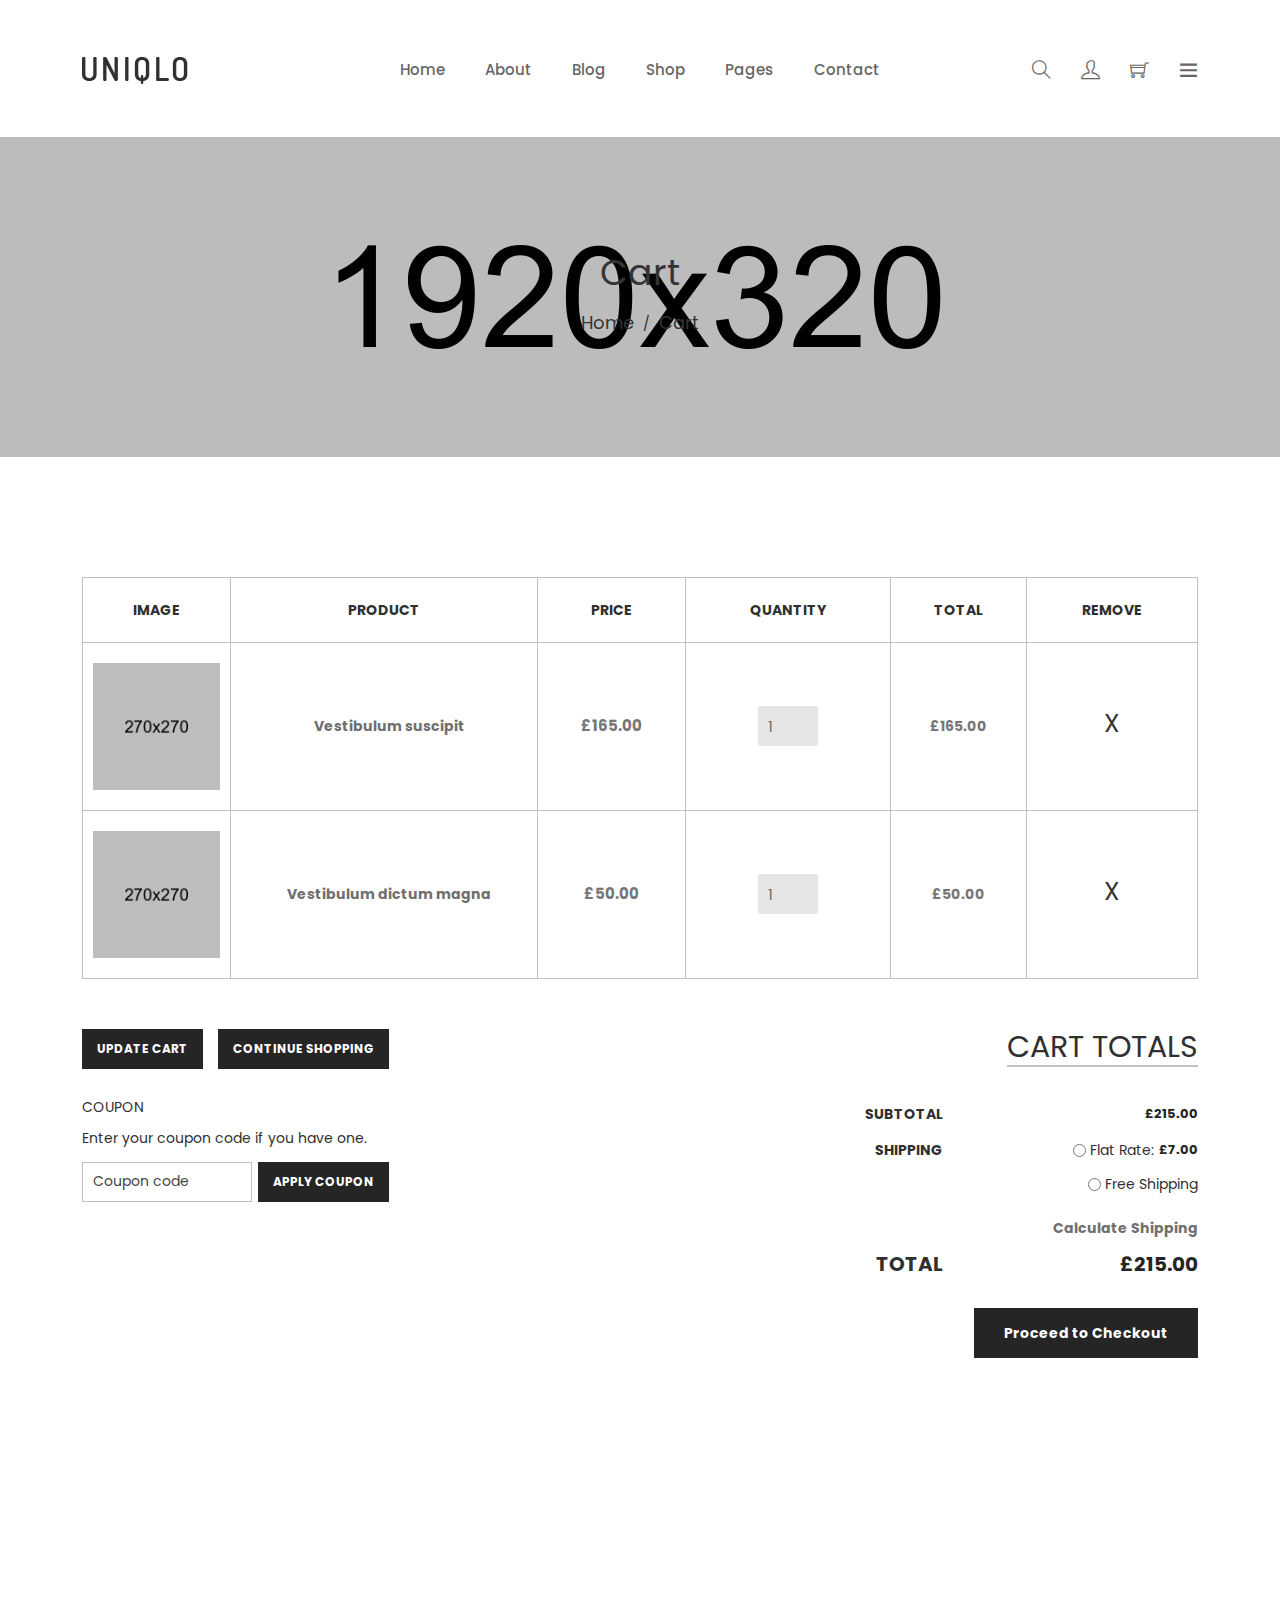
<file: uniqlo/cart.html>
<!doctype html>
<html class="no-js" lang="zxx">
<head>
    <meta charset="utf-8">
    <meta http-equiv="x-ua-compatible" content="ie=edge">
    <title>Cart || Uniqlo-Minimalist eCommerce Bootstrap 5 Template</title>
    <meta name="description" content="">
    <meta name="viewport" content="width=device-width, initial-scale=1">
    
    <!-- Place favicon.ico in the root directory -->
    <link rel="shortcut icon" type="image/x-icon" href="images/favicon.ico">
    <link rel="apple-touch-icon" href="apple-touch-icon.png">
    
    <!-- Bootstrap Fremwork Main Css -->
    <link rel="stylesheet" href="css/bootstrap.min.css">
    <!-- All Plugins css -->
    <link rel="stylesheet" href="css/plugins.css">
    <!-- Theme shortcodes/elements style -->
    <link rel="stylesheet" href="css/shortcode/shortcodes.css">
    <!-- Theme main style -->
    <link rel="stylesheet" href="style.css">
    <!-- Responsive css -->
    <link rel="stylesheet" href="css/responsive.css">
    <!-- User style -->
    <link rel="stylesheet" href="css/custom.css">

    <!-- Modernizr JS -->
    <script src="js/vendor/modernizr-3.11.2.min.js"></script>
</head>

<body>
    <!--[if lt IE 8]>
        <p class="browserupgrade">You are using an <strong>outdated</strong> browser. Please <a href="http://browsehappy.com/">upgrade your browser</a> to improve your experience.</p>
    <![endif]-->  

    <!-- Body main wrapper start -->
    <div class="wrapper fixed__footer">
        <!-- Start Header Style -->
        <header id="header" class="htc-header header--3 bg__white">
            <!-- Start Mainmenu Area -->
            <div id="sticky-header-with-topbar" class="mainmenu__area sticky__header">
                <div class="container">
                    <div class="row align-items-center">
                        <div class="col-md-2 col-lg-2 col-6">
                            <div class="logo">
                                <a href="index.html">
                                    <img src="images/logo/uniqlo.png" alt="logo">
                                </a>
                            </div>
                        </div>
                        <!-- Start MAinmenu Ares -->
                        <div class="col-md-8 col-lg-8 d-none d-md-block">
                            <nav class="mainmenu__nav  d-none d-lg-block">
                                <ul class="main__menu">
                                    <li class="drop"><a href="index.html">Home</a>
                                        <ul class="dropdown">
                                            <li><a href="index.html">Home 1</a></li>
                                            <li><a href="index-2.html">Home 2</a></li>
                                            <li><a href="index-3.html">Home 3</a></li>
                                            <li><a href="index-4.html">Home 4</a></li>
                                            <li><a href="index-5.html">Home 5</a></li>
                                            <li><a href="index-6.html">Home 6</a></li>
                                            <li><a href="index-7.html">Home 7</a></li>
                                            <li><a href="index-8.html">Home 8</a></li>
                                            <li><a href="index-9.html">Home 9</a></li>
                                            <li><a href="index-10.html">Home 10</a></li>
                                        </ul>
                                    </li>
                                    <li><a href="about.html">About</a></li>
                                    <li class="drop"><a href="blog.html">Blog</a>
                                        <ul class="dropdown">
                                            <li><a href="blog.html">blog</a></li>
                                            <li><a href="blog-details.html">blog details</a></li>
                                        </ul>
                                    </li>
                                    <li class="drop"><a href="shop.html">Shop</a>
                                        <ul class="dropdown mega_dropdown">
                                            <!-- Start Single Mega MEnu -->
                                            <li><a class="mega__title" href="shop.html">Shop Pages</a>
                                                <ul class="mega__item">
                                                    <li><a href="shop.html">shop</a></li>
                                                    <li><a href="shop-sidebar.html">shop sidebar</a></li>
                                                    <li><a href="cart.html">cart</a></li>
                                                    <li><a href="checkout.html">checkout</a></li>
                                                    <li><a href="wishlist.html">wishlist</a></li>
                                                </ul>
                                            </li>
                                            <!-- End Single Mega MEnu -->
                                            <!-- Start Single Mega MEnu -->
                                            <li><a class="mega__title" href="shop.html">Product Types</a>
                                                <ul class="mega__item">
                                                    <li><a href="product-details.html">Simple Product</a></li>
                                                    <li><a href="product-details.html">Variable Product</a></li>
                                                    <li><a href="product-details.html">Grouped Product</a></li>
                                                    <li><a href="product-details.html">Downloadable Product</a></li>
                                                    <li><a href="product-details.html">Simple Product</a></li>
                                                </ul>
                                            </li>
                                            <!-- End Single Mega MEnu -->
                                        </ul>
                                    </li>
                                    <li class="drop"><a href="#">pages</a>
                                        <ul class="dropdown">
                                            <li><a href="about.html">about</a></li>
                                            <li><a href="shop.html">shop</a></li>
                                            <li><a href="shop-sidebar.html">shop sidebar</a></li>
                                            <li><a href="product-details.html">product details</a></li>
                                            <li><a href="cart.html">cart</a></li>
                                            <li><a href="wishlist.html">wishlist</a></li>
                                            <li><a href="checkout.html">checkout</a></li>
                                            <li><a href="team.html">team</a></li>
                                            <li><a href="login-register.html">login & register</a></li>
                                        </ul>
                                    </li>
                                    <li><a href="contact.html">contact</a></li>
                                </ul>
                            </nav>
                            <div class="mobile-menu clearfix d-block d-lg-none">
                                <nav id="mobile_dropdown">
                                    <ul>
                                        <li><a href="index.html">Home</a>
                                            <ul>
                                                <li><a href="index.html">Home 1</a></li>
                                                <li><a href="index-2.html">Home 2</a></li>
                                                <li><a href="index-3.html">Home 3</a></li>
                                                <li><a href="index-4.html">Home 4</a></li>
                                                <li><a href="index-5.html">Home 5</a></li>
                                                <li><a href="index-6.html">Home 6</a></li>
                                                <li><a href="index-7.html">Home 7</a></li>
                                                <li><a href="index-8.html">Home 8</a></li>
                                                <li><a href="index-9.html">Home 9</a></li>
                                                <li><a href="index-10.html">Home 10</a></li>
                                            </ul>
                                        </li>
                                        <li><a href="about.html">About</a></li>
                                        <li><a href="blog.html">blog</a>
                                            <ul>
                                                <li><a href="blog.html">blog</a></li>
                                                <li><a href="blog-details.html">blog details</a></li>
                                            </ul>
                                        </li>
                                        <li><a href="#">pages</a>
                                            <ul>
                                                <li><a href="about.html">about</a></li>
                                                <li><a href="shop.html">shop</a></li>
                                                <li><a href="shop-sidebar.html">shop sidebar</a></li>
                                                <li><a href="product-details.html">product details</a></li>
                                                <li><a href="cart.html">cart</a></li>
                                                <li><a href="wishlist.html">wishlist</a></li>
                                                <li><a href="checkout.html">checkout</a></li>
                                                <li><a href="team.html">team</a></li>
                                                <li><a href="login-register.html">login & register</a></li>
                                            </ul>
                                        </li>
                                        <li><a href="contact.html">contact</a></li>
                                    </ul>
                                </nav>
                            </div>                          
                        </div>
                        <!-- End MAinmenu Ares -->
                        <div class="col-md-2 col-lg-2 col-6">  
                            <ul class="menu-extra">
                                <li class="search search__open d-none d-sm-block"><span class="ti-search"></span></li>
                                <li><a href="login-register.html"><span class="ti-user"></span></a></li>
                                <li class="cart__menu"><span class="ti-shopping-cart"></span></li>
                                <li class="toggle__menu d-none d-md-block"><span class="ti-menu"></span></li>
                            </ul>
                        </div>
                    </div>
                    <div class="mobile-menu-area"></div>
                </div>
            </div>
            <!-- End Mainmenu Area -->
        </header>
        <!-- End Header Style -->
        
        <div class="body__overlay"></div>
        <!-- Start Offset Wrapper -->
        <div class="offset__wrapper">
            <!-- Start Search Popap -->
            <div class="search__area">
                <div class="container" >
                    <div class="row" >
                        <div class="col-md-12" >
                            <div class="search__inner">
                                <form action="#" method="get">
                                    <input placeholder="Search here... " type="text">
                                    <button type="submit"></button>
                                </form>
                                <div class="search__close__btn">
                                    <span class="search__close__btn_icon"><i class="zmdi zmdi-close"></i></span>
                                </div>
                            </div>
                        </div>
                    </div>
                </div>
            </div>
            <!-- End Search Popap -->
            <!-- Start Offset MEnu -->
            <div class="offsetmenu">
                <div class="offsetmenu__inner">
                    <div class="offsetmenu__close__btn">
                        <a href="#"><i class="zmdi zmdi-close"></i></a>
                    </div>
                    <div class="off__contact">
                        <div class="logo">
                            <a href="index.html">
                                <img src="images/logo/uniqlo.png" alt="logo">
                            </a>
                        </div>
                        <p>Lorem ipsum dolor sit amet consectetu adipisicing elit sed do eiusmod tempor incididunt ut labore.</p>
                    </div>
                    <ul class="sidebar__thumd">
                        <li><a href="#"><img src="images/sidebar-img/1.jpg" alt="sidebar images"></a></li>
                        <li><a href="#"><img src="images/sidebar-img/2.jpg" alt="sidebar images"></a></li>
                        <li><a href="#"><img src="images/sidebar-img/3.jpg" alt="sidebar images"></a></li>
                        <li><a href="#"><img src="images/sidebar-img/4.jpg" alt="sidebar images"></a></li>
                        <li><a href="#"><img src="images/sidebar-img/5.jpg" alt="sidebar images"></a></li>
                        <li><a href="#"><img src="images/sidebar-img/6.jpg" alt="sidebar images"></a></li>
                        <li><a href="#"><img src="images/sidebar-img/7.jpg" alt="sidebar images"></a></li>
                        <li><a href="#"><img src="images/sidebar-img/8.jpg" alt="sidebar images"></a></li>
                    </ul>
                    <div class="offset__widget">
                        <div class="offset__single">
                            <h4 class="offset__title">Language</h4>
                            <ul>
                                <li><a href="#"> Engish </a></li>
                                <li><a href="#"> French </a></li>
                                <li><a href="#"> German </a></li>
                            </ul>
                        </div>
                        <div class="offset__single">
                            <h4 class="offset__title">Currencies</h4>
                            <ul>
                                <li><a href="#"> USD : Dollar </a></li>
                                <li><a href="#"> EUR : Euro </a></li>
                                <li><a href="#"> POU : Pound </a></li>
                            </ul>
                        </div>
                    </div>
                    <div class="offset__sosial__share">
                        <h4 class="offset__title">Follow Us On Social</h4>
                        <ul class="off__soaial__link">
                            <li><a class="bg--twitter" href="https://twitter.com/devitemsllc" target="_blank" title="Twitter"><i class="zmdi zmdi-twitter"></i></a></li>
                            
                            <li><a class="bg--instagram" href="https://www.instagram.com/devitems/" target="_blank" title="Instagram"><i class="zmdi zmdi-instagram"></i></a></li>

                            <li><a class="bg--facebook" href="https://www.facebook.com/devitems/?ref=bookmarks" target="_blank" title="Facebook"><i class="zmdi zmdi-facebook"></i></a></li>

                            <li><a class="bg--googleplus" href="https://plus.google.com/" target="_blank" title="Google Plus"><i class="zmdi zmdi-google-plus"></i></a></li>

                            <li><a class="bg--google" href="#" target="_blank" title="Google"><i class="zmdi zmdi-google"></i></a></li>
                        </ul>
                    </div>
                </div>
            </div>
            <!-- End Offset MEnu -->
            <!-- Start Cart Panel -->
            <div class="shopping__cart">
                <div class="shopping__cart__inner">
                    <div class="offsetmenu__close__btn">
                        <a href="#"><i class="zmdi zmdi-close"></i></a>
                    </div>
                    <div class="shp__cart__wrap">
                        <div class="shp__single__product">
                            <div class="shp__pro__thumb">
                                <a href="#">
                                    <img src="images/product/sm-img/1.jpg" alt="product images">
                                </a>
                            </div>
                            <div class="shp__pro__details">
                                <h2><a href="product-details.html">BO&Play Wireless Speaker</a></h2>
                                <span class="quantity">QTY: 1</span>
                                <span class="shp__price">$105.00</span>
                            </div>
                            <div class="remove__btn">
                                <a href="#" title="Remove this item"><i class="zmdi zmdi-close"></i></a>
                            </div>
                        </div>
                        <div class="shp__single__product">
                            <div class="shp__pro__thumb">
                                <a href="#">
                                    <img src="images/product/sm-img/2.jpg" alt="product images">
                                </a>
                            </div>
                            <div class="shp__pro__details">
                                <h2><a href="product-details.html">Brone Candle</a></h2>
                                <span class="quantity">QTY: 1</span>
                                <span class="shp__price">$25.00</span>
                            </div>
                            <div class="remove__btn">
                                <a href="#" title="Remove this item"><i class="zmdi zmdi-close"></i></a>
                            </div>
                        </div>
                    </div>
                    <ul class="shoping__total">
                        <li class="subtotal">Subtotal:</li>
                        <li class="total__price">$130.00</li>
                    </ul>
                    <ul class="shopping__btn">
                        <li><a href="cart.html">View Cart</a></li>
                        <li class="shp__checkout"><a href="checkout.html">Checkout</a></li>
                    </ul>
                </div>
            </div>
            <!-- End Cart Panel -->
        </div>
        <!-- End Offset Wrapper -->
        <!-- Start Bradcaump area -->
        <div class="ht__bradcaump__area" style="background: rgba(0, 0, 0, 0) url(images/bg/2.jpg) no-repeat scroll center center / cover ;">
            <div class="ht__bradcaump__wrap">
                <div class="container">
                    <div class="row">
                        <div class="col-12">
                            <div class="bradcaump__inner text-center">
                                <h2 class="bradcaump-title">Cart</h2>
                                <nav class="bradcaump-inner">
                                  <a class="breadcrumb-item" href="index.html">Home</a>
                                  <span class="brd-separetor">/</span>
                                  <span class="breadcrumb-item active">Cart</span>
                                </nav>
                            </div>
                        </div>
                    </div>
                </div>
            </div>
        </div>
        <!-- End Bradcaump area -->
        <!-- cart-main-area start -->
        <div class="cart-main-area ptb--120 bg__white">
            <div class="container">
                <div class="row">
                    <div class="col-md-12 col-sm-12 col-12">
                        <form action="#">               
                            <div class="table-content table-responsive">
                                <table>
                                    <thead>
                                        <tr>
                                            <th class="product-thumbnail">Image</th>
                                            <th class="product-name">Product</th>
                                            <th class="product-price">Price</th>
                                            <th class="product-quantity">Quantity</th>
                                            <th class="product-subtotal">Total</th>
                                            <th class="product-remove">Remove</th>
                                        </tr>
                                    </thead>
                                    <tbody>
                                        <tr>
                                            <td class="product-thumbnail"><a href="#"><img src="images/product/4.png" alt="product img" /></a></td>
                                            <td class="product-name"><a href="#">Vestibulum suscipit</a></td>
                                            <td class="product-price"><span class="amount">£165.00</span></td>
                                            <td class="product-quantity"><input type="number" value="1" min="1" /></td>
                                            <td class="product-subtotal">£165.00</td>
                                            <td class="product-remove"><a href="#">X</a></td>
                                        </tr>
                                        <tr>
                                            <td class="product-thumbnail"><a href="#"><img src="images/product/3.png" alt="product img" /></a></td>
                                            <td class="product-name"><a href="#">Vestibulum dictum magna</a></td>
                                            <td class="product-price"><span class="amount">£50.00</span></td>
                                            <td class="product-quantity"><input type="number" value="1" min="1" /></td>
                                            <td class="product-subtotal">£50.00</td>
                                            <td class="product-remove"><a href="#">X</a></td>
                                        </tr>
                                    </tbody>
                                </table>
                            </div>
                            <div class="row">
                                <div class="col-md-8 col-sm-12">
                                    <div class="buttons-cart">
                                        <input type="submit" value="Update Cart" />
                                        <a href="#">Continue Shopping</a>
                                    </div>
                                    <div class="coupon">
                                        <h3>Coupon</h3>
                                        <p>Enter your coupon code if you have one.</p>
                                        <input type="text" placeholder="Coupon code" />
                                        <input type="submit" value="Apply Coupon" />
                                    </div>
                                </div>
                                <div class="col-md-4 col-sm-12 ">
                                    <div class="cart_totals">
                                        <h2>Cart Totals</h2>
                                        <table>
                                            <tbody>
                                                <tr class="cart-subtotal">
                                                    <th>Subtotal</th>
                                                    <td><span class="amount">£215.00</span></td>
                                                </tr>
                                                <tr class="shipping">
                                                    <th>Shipping</th>
                                                    <td>
                                                        <ul id="shipping_method">
                                                            <li>
                                                                <input type="radio" id="ShippingMethod1" name="flexRadioShippingMethod" /> 
                                                                <label for="ShippingMethod1">
                                                                    Flat Rate: <span class="amount">£7.00</span>
                                                                </label>
                                                            </li>
                                                            <li>
                                                                <input type="radio" id="ShippingMethod2" name="flexRadioShippingMethod" /> 
                                                                <label for="ShippingMethod2">
                                                                    Free Shipping
                                                                </label>
                                                            </li>
                                                            <li></li>
                                                        </ul>
                                                        <p><a class="shipping-calculator-button" href="#">Calculate Shipping</a></p>
                                                    </td>
                                                </tr>
                                                <tr class="order-total">
                                                    <th>Total</th>
                                                    <td>
                                                        <strong><span class="amount">£215.00</span></strong>
                                                    </td>
                                                </tr>                                           
                                            </tbody>
                                        </table>
                                        <div class="wc-proceed-to-checkout">
                                            <a href="checkout.html">Proceed to Checkout</a>
                                        </div>
                                    </div>
                                </div>
                            </div>
                        </form> 
                    </div>
                </div>
            </div>
        </div>
        <!-- cart-main-area end -->
        <!-- Start Footer Area -->
        <footer class="htc__foooter__area" style="background: rgba(0, 0, 0, 0) url(images/bg/1.jpg) no-repeat scroll center center / cover ;">
            <div class="container">
                <div class="row footer__container clearfix">
                    <!-- Start Single Footer Widget -->
                    <div class="col-md-6 col-lg-3 col-sm-6">
                        <div class="ft__widget">
                            <div class="ft__logo">
                                <a href="index.html">
                                    <img src="images/logo/uniqlo.png" alt="footer logo">
                                </a>
                            </div>
                            <div class="footer__details">
                                <p>Get 10% discount with notified about the latest news and updates.</p>
                            </div>
                        </div>
                    </div>
                    <!-- End Single Footer Widget -->
                    <!-- Start Single Footer Widget -->
                    <div class="col-md-6 col-lg-3 col-sm-6 smb-30 xmt-30">
                        <div class="ft__widget">
                            <h2 class="ft__title">Newsletter</h2>
                            <div class="newsletter__form">
                                <div class="input__box">
                                    <div id="mc_embed_signup">
                                        <form action="http://devitems.us11.list-manage.com/subscribe/post?u=6bbb9b6f5827bd842d9640c82&amp;id=05d85f18ef" method="post" id="mc-embedded-subscribe-form" name="mc-embedded-subscribe-form" class="validate" target="_blank" novalidate>
                                            <div id="mc_embed_signup_scroll" class="htc__news__inner">
                                                <div class="news__input">
                                                    <input type="email" value="" name="EMAIL" class="email" id="mce-EMAIL" placeholder="Email Address" required>
                                                </div>
                                                <!-- real people should not fill this in and expect good things - do not remove this or risk form bot signups-->
                                                <div style="position: absolute; left: -5000px;" aria-hidden="true"><input type="text" name="b_6bbb9b6f5827bd842d9640c82_05d85f18ef" tabindex="-1" value=""></div>
                                                <div class="clearfix subscribe__btn"><input type="submit" value="Send" name="subscribe" id="mc-embedded-subscribe" class="bst__btn btn--white__color">

                                                </div>
                                            </div>
                                        </form>
                                    </div>
                                </div>        
                            </div>
                        </div>
                    </div>
                    <!-- End Single Footer Widget -->
                    <!-- Start Single Footer Widget -->
                    <div class="col-md-6 col-lg-3 col-sm-6 smt-30 xmt-30">
                        <div class="ft__widget contact__us">
                            <h2 class="ft__title">Contact Us</h2>
                            <div class="footer__inner">
                                <p> 319 Clematis St. <br> Suite 100 WPB, FL 33401 </p>
                            </div>
                        </div>
                    </div>
                    <!-- End Single Footer Widget -->
                    <!-- Start Single Footer Widget -->
                    <div class="col-md-6 col-lg-2 lg-offset-1 col-sm-6 smt-30 xmt-30">
                        <div class="ft__widget">
                            <h2 class="ft__title">Follow Us</h2>
                            <ul class="social__icon">
                                <li><a href="https://twitter.com/devitemsllc" target="_blank"><i class="zmdi zmdi-twitter"></i></a></li>
                                <li><a href="https://www.instagram.com/devitems/" target="_blank"><i class="zmdi zmdi-instagram"></i></a></li>
                                <li><a href="https://www.facebook.com/devitems/?ref=bookmarks" target="_blank"><i class="zmdi zmdi-facebook"></i></a></li>
                                <li><a href="https://plus.google.com/" target="_blank"><i class="zmdi zmdi-google-plus"></i></a></li>
                            </ul>
                        </div>
                    </div>
                    <!-- End Single Footer Widget -->
                </div>
                <!-- Start Copyright Area -->
                <div class="htc__copyright__area">
                    <div class="row">
                        <div class="col-md-12 col-lg-12 col-sm-12 col-xs-12">
                            <div class="copyright__inner">
                                <div class="copyright">
                                    <p>© 2022 Uniqlo. Made with <i class="ti-heart"></i> by <a target="_blank" href="https://www.hasthemes.com">HasThemes.</a></p>
                                </div>
                                <ul class="footer__menu">
                                    <li><a href="index.html">Home</a></li>
                                    <li><a href="shop.html">Product</a></li>
                                    <li><a href="contact.html">Contact Us</a></li>
                                </ul>
                            </div>
                        </div>
                    </div>
                </div>
                <!-- End Copyright Area -->
            </div>
        </footer>
        <!-- End Footer Area -->
    </div>
    <!-- Body main wrapper end -->
    <!-- Placed js at the end of the document so the pages load faster -->

    <!-- jquery latest version -->
    <script src="js/vendor/jquery-3.6.0.min.js"></script>
    <script src="js/vendor/jquery-migrate-3.3.2.min.js"></script>
    <script src="js/vendor/jquery.waypoints.js"></script>
    <!-- Bootstrap Framework js -->
    <script src="js/bootstrap.bundle.min.js"></script>
    <!-- All js plugins included in this file. -->
    <script src="js/plugins.js"></script>
    <!-- Main js file that contents all jQuery plugins activation. -->
    <script src="js/main.js"></script>

</body>

</html>
</file>
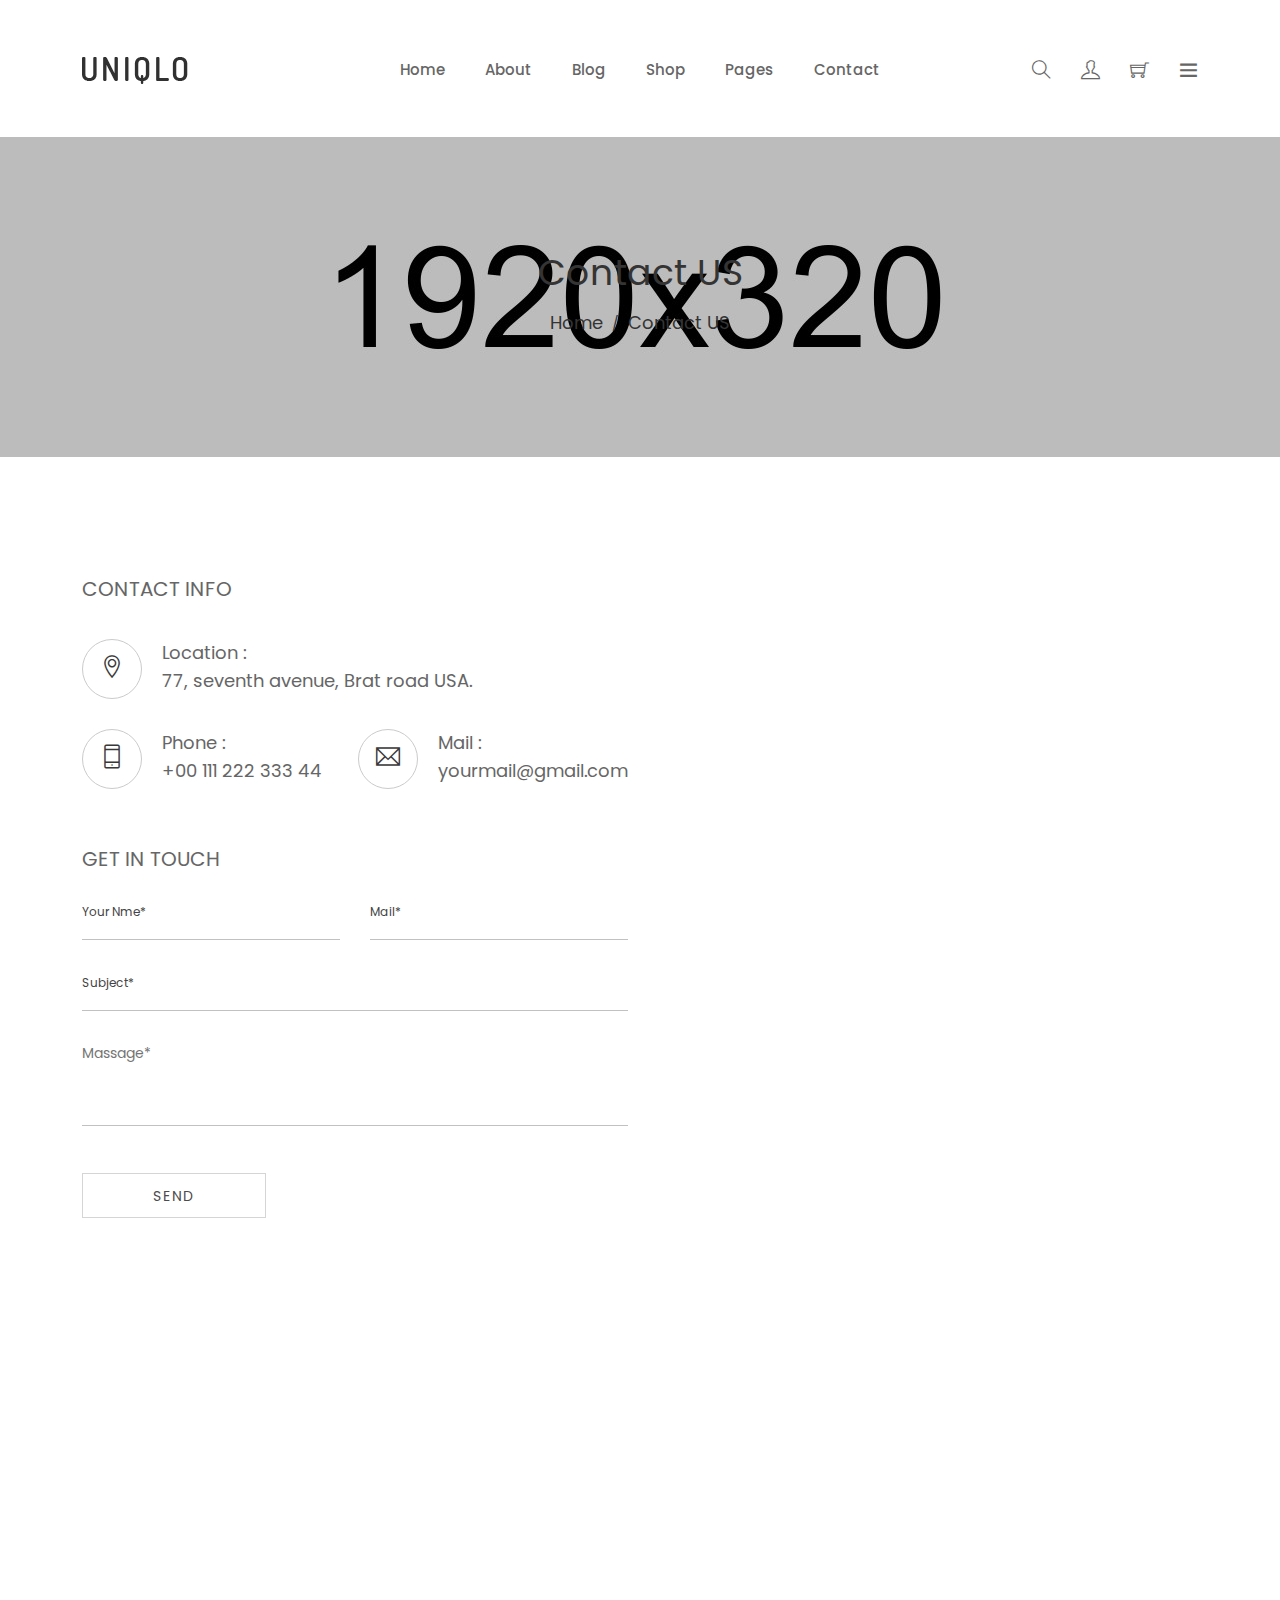
<file: uniqlo/contact.html>
<!doctype html>
<html class="no-js" lang="zxx">
<head>
    <meta charset="utf-8">
    <meta http-equiv="x-ua-compatible" content="ie=edge">
    <title>Contact US || Uniqlo-Minimalist eCommerce Bootstrap 5 Template</title>
    <meta name="description" content="">
    <meta name="viewport" content="width=device-width, initial-scale=1">
    
    <!-- Place favicon.ico in the root directory -->
    <link rel="shortcut icon" type="image/x-icon" href="images/favicon.ico">
    <link rel="apple-touch-icon" href="apple-touch-icon.png">
    
    <!-- Bootstrap Fremwork Main Css -->
    <link rel="stylesheet" href="css/bootstrap.min.css">
    <!-- All Plugins css -->
    <link rel="stylesheet" href="css/plugins.css">
    <!-- Theme shortcodes/elements style -->
    <link rel="stylesheet" href="css/shortcode/shortcodes.css">
    <!-- Theme main style -->
    <link rel="stylesheet" href="style.css">
    <!-- Responsive css -->
    <link rel="stylesheet" href="css/responsive.css">
    <!-- User style -->
    <link rel="stylesheet" href="css/custom.css">

    <!-- Modernizr JS -->
    <script src="js/vendor/modernizr-3.11.2.min.js"></script>
</head>

<body>
    <!--[if lt IE 8]>
        <p class="browserupgrade">You are using an <strong>outdated</strong> browser. Please <a href="http://browsehappy.com/">upgrade your browser</a> to improve your experience.</p>
    <![endif]-->  

    <!-- Body main wrapper start -->
    <div class="wrapper fixed__footer">
        <!-- Start Header Style -->
        <header id="header" class="htc-header header--3 bg__white">
            <!-- Start Mainmenu Area -->
            <div id="sticky-header-with-topbar" class="mainmenu__area sticky__header">
                <div class="container">
                    <div class="row align-items-center">
                        <div class="col-md-2 col-lg-2 col-6">
                            <div class="logo">
                                <a href="index.html">
                                    <img src="images/logo/uniqlo.png" alt="logo">
                                </a>
                            </div>
                        </div>
                        <!-- Start MAinmenu Ares -->
                        <div class="col-md-8 col-lg-8 d-none d-md-block">
                            <nav class="mainmenu__nav  d-none d-lg-block">
                                <ul class="main__menu">
                                    <li class="drop"><a href="index.html">Home</a>
                                        <ul class="dropdown">
                                            <li><a href="index.html">Home 1</a></li>
                                            <li><a href="index-2.html">Home 2</a></li>
                                            <li><a href="index-3.html">Home 3</a></li>
                                            <li><a href="index-4.html">Home 4</a></li>
                                            <li><a href="index-5.html">Home 5</a></li>
                                            <li><a href="index-6.html">Home 6</a></li>
                                            <li><a href="index-7.html">Home 7</a></li>
                                            <li><a href="index-8.html">Home 8</a></li>
                                            <li><a href="index-9.html">Home 9</a></li>
                                            <li><a href="index-10.html">Home 10</a></li>
                                        </ul>
                                    </li>
                                    <li><a href="about.html">About</a></li>
                                    <li class="drop"><a href="blog.html">Blog</a>
                                        <ul class="dropdown">
                                            <li><a href="blog.html">blog</a></li>
                                            <li><a href="blog-details.html">blog details</a></li>
                                        </ul>
                                    </li>
                                    <li class="drop"><a href="shop.html">Shop</a>
                                        <ul class="dropdown mega_dropdown">
                                            <!-- Start Single Mega MEnu -->
                                            <li><a class="mega__title" href="shop.html">Shop Pages</a>
                                                <ul class="mega__item">
                                                    <li><a href="shop.html">shop</a></li>
                                                    <li><a href="shop-sidebar.html">shop sidebar</a></li>
                                                    <li><a href="cart.html">cart</a></li>
                                                    <li><a href="checkout.html">checkout</a></li>
                                                    <li><a href="wishlist.html">wishlist</a></li>
                                                </ul>
                                            </li>
                                            <!-- End Single Mega MEnu -->
                                            <!-- Start Single Mega MEnu -->
                                            <li><a class="mega__title" href="shop.html">Product Types</a>
                                                <ul class="mega__item">
                                                    <li><a href="product-details.html">Simple Product</a></li>
                                                    <li><a href="product-details.html">Variable Product</a></li>
                                                    <li><a href="product-details.html">Grouped Product</a></li>
                                                    <li><a href="product-details.html">Downloadable Product</a></li>
                                                    <li><a href="product-details.html">Simple Product</a></li>
                                                </ul>
                                            </li>
                                            <!-- End Single Mega MEnu -->
                                        </ul>
                                    </li>
                                    <li class="drop"><a href="#">pages</a>
                                        <ul class="dropdown">
                                            <li><a href="about.html">about</a></li>
                                            <li><a href="shop.html">shop</a></li>
                                            <li><a href="shop-sidebar.html">shop sidebar</a></li>
                                            <li><a href="product-details.html">product details</a></li>
                                            <li><a href="cart.html">cart</a></li>
                                            <li><a href="wishlist.html">wishlist</a></li>
                                            <li><a href="checkout.html">checkout</a></li>
                                            <li><a href="team.html">team</a></li>
                                            <li><a href="login-register.html">login & register</a></li>
                                        </ul>
                                    </li>
                                    <li><a href="contact.html">contact</a></li>
                                </ul>
                            </nav>
                            <div class="mobile-menu clearfix d-block d-lg-none">
                                <nav id="mobile_dropdown">
                                    <ul>
                                        <li><a href="index.html">Home</a>
                                            <ul>
                                                <li><a href="index.html">Home 1</a></li>
                                                <li><a href="index-2.html">Home 2</a></li>
                                                <li><a href="index-3.html">Home 3</a></li>
                                                <li><a href="index-4.html">Home 4</a></li>
                                                <li><a href="index-5.html">Home 5</a></li>
                                                <li><a href="index-6.html">Home 6</a></li>
                                                <li><a href="index-7.html">Home 7</a></li>
                                                <li><a href="index-8.html">Home 8</a></li>
                                                <li><a href="index-9.html">Home 9</a></li>
                                                <li><a href="index-10.html">Home 10</a></li>
                                            </ul>
                                        </li>
                                        <li><a href="about.html">About</a></li>
                                        <li><a href="blog.html">blog</a>
                                            <ul>
                                                <li><a href="blog.html">blog</a></li>
                                                <li><a href="blog-details.html">blog details</a></li>
                                            </ul>
                                        </li>
                                        <li><a href="#">pages</a>
                                            <ul>
                                                <li><a href="about.html">about</a></li>
                                                <li><a href="shop.html">shop</a></li>
                                                <li><a href="shop-sidebar.html">shop sidebar</a></li>
                                                <li><a href="product-details.html">product details</a></li>
                                                <li><a href="cart.html">cart</a></li>
                                                <li><a href="wishlist.html">wishlist</a></li>
                                                <li><a href="checkout.html">checkout</a></li>
                                                <li><a href="team.html">team</a></li>
                                                <li><a href="login-register.html">login & register</a></li>
                                            </ul>
                                        </li>
                                        <li><a href="contact.html">contact</a></li>
                                    </ul>
                                </nav>
                            </div>                          
                        </div>
                        <!-- End MAinmenu Ares -->
                        <div class="col-md-2 col-lg-2 col-6">  
                            <ul class="menu-extra">
                                <li class="search search__open d-none d-sm-block"><span class="ti-search"></span></li>
                                <li><a href="login-register.html"><span class="ti-user"></span></a></li>
                                <li class="cart__menu"><span class="ti-shopping-cart"></span></li>
                                <li class="toggle__menu d-none d-md-block"><span class="ti-menu"></span></li>
                            </ul>
                        </div>
                    </div>
                    <div class="mobile-menu-area"></div>
                </div>
            </div>
            <!-- End Mainmenu Area -->
        </header>
        <!-- End Header Style -->
        <div class="body__overlay"></div>
        <!-- Start Offset Wrapper -->
        <div class="offset__wrapper">
            <!-- Start Search Popap -->
            <div class="search__area">
                <div class="container" >
                    <div class="row" >
                        <div class="col-md-12" >
                            <div class="search__inner">
                                <form action="#" method="get">
                                    <input placeholder="Search here... " type="text">
                                    <button type="submit"></button>
                                </form>
                                <div class="search__close__btn">
                                    <span class="search__close__btn_icon"><i class="zmdi zmdi-close"></i></span>
                                </div>
                            </div>
                        </div>
                    </div>
                </div>
            </div>
            <!-- End Search Popap -->
            <!-- Start Offset MEnu -->
            <div class="offsetmenu">
                <div class="offsetmenu__inner">
                    <div class="offsetmenu__close__btn">
                        <a href="#"><i class="zmdi zmdi-close"></i></a>
                    </div>
                    <div class="off__contact">
                        <div class="logo">
                            <a href="index.html">
                                <img src="images/logo/uniqlo.png" alt="logo">
                            </a>
                        </div>
                        <p>Lorem ipsum dolor sit amet consectetu adipisicing elit sed do eiusmod tempor incididunt ut labore.</p>
                    </div>
                    <ul class="sidebar__thumd">
                        <li><a href="#"><img src="images/sidebar-img/1.jpg" alt="sidebar images"></a></li>
                        <li><a href="#"><img src="images/sidebar-img/2.jpg" alt="sidebar images"></a></li>
                        <li><a href="#"><img src="images/sidebar-img/3.jpg" alt="sidebar images"></a></li>
                        <li><a href="#"><img src="images/sidebar-img/4.jpg" alt="sidebar images"></a></li>
                        <li><a href="#"><img src="images/sidebar-img/5.jpg" alt="sidebar images"></a></li>
                        <li><a href="#"><img src="images/sidebar-img/6.jpg" alt="sidebar images"></a></li>
                        <li><a href="#"><img src="images/sidebar-img/7.jpg" alt="sidebar images"></a></li>
                        <li><a href="#"><img src="images/sidebar-img/8.jpg" alt="sidebar images"></a></li>
                    </ul>
                    <div class="offset__widget">
                        <div class="offset__single">
                            <h4 class="offset__title">Language</h4>
                            <ul>
                                <li><a href="#"> Engish </a></li>
                                <li><a href="#"> French </a></li>
                                <li><a href="#"> German </a></li>
                            </ul>
                        </div>
                        <div class="offset__single">
                            <h4 class="offset__title">Currencies</h4>
                            <ul>
                                <li><a href="#"> USD : Dollar </a></li>
                                <li><a href="#"> EUR : Euro </a></li>
                                <li><a href="#"> POU : Pound </a></li>
                            </ul>
                        </div>
                    </div>
                    <div class="offset__sosial__share">
                        <h4 class="offset__title">Follow Us On Social</h4>
                        <ul class="off__soaial__link">
                            <li><a class="bg--twitter" href="https://twitter.com/devitemsllc" target="_blank" title="Twitter"><i class="zmdi zmdi-twitter"></i></a></li>
                            
                            <li><a class="bg--instagram" href="https://www.instagram.com/devitems/" target="_blank" title="Instagram"><i class="zmdi zmdi-instagram"></i></a></li>

                            <li><a class="bg--facebook" href="https://www.facebook.com/devitems/?ref=bookmarks" target="_blank" title="Facebook"><i class="zmdi zmdi-facebook"></i></a></li>

                            <li><a class="bg--googleplus" href="https://plus.google.com/" target="_blank" title="Google Plus"><i class="zmdi zmdi-google-plus"></i></a></li>

                            <li><a class="bg--google" href="#" target="_blank" title="Google"><i class="zmdi zmdi-google"></i></a></li>
                        </ul>
                    </div>
                </div>
            </div>
            <!-- End Offset MEnu -->
            <!-- Start Cart Panel -->
            <div class="shopping__cart">
                <div class="shopping__cart__inner">
                    <div class="offsetmenu__close__btn">
                        <a href="#"><i class="zmdi zmdi-close"></i></a>
                    </div>
                    <div class="shp__cart__wrap">
                        <div class="shp__single__product">
                            <div class="shp__pro__thumb">
                                <a href="#">
                                    <img src="images/product/sm-img/1.jpg" alt="product images">
                                </a>
                            </div>
                            <div class="shp__pro__details">
                                <h2><a href="product-details.html">BO&Play Wireless Speaker</a></h2>
                                <span class="quantity">QTY: 1</span>
                                <span class="shp__price">$105.00</span>
                            </div>
                            <div class="remove__btn">
                                <a href="#" title="Remove this item"><i class="zmdi zmdi-close"></i></a>
                            </div>
                        </div>
                        <div class="shp__single__product">
                            <div class="shp__pro__thumb">
                                <a href="#">
                                    <img src="images/product/sm-img/2.jpg" alt="product images">
                                </a>
                            </div>
                            <div class="shp__pro__details">
                                <h2><a href="product-details.html">Brone Candle</a></h2>
                                <span class="quantity">QTY: 1</span>
                                <span class="shp__price">$25.00</span>
                            </div>
                            <div class="remove__btn">
                                <a href="#" title="Remove this item"><i class="zmdi zmdi-close"></i></a>
                            </div>
                        </div>
                    </div>
                    <ul class="shoping__total">
                        <li class="subtotal">Subtotal:</li>
                        <li class="total__price">$130.00</li>
                    </ul>
                    <ul class="shopping__btn">
                        <li><a href="cart.html">View Cart</a></li>
                        <li class="shp__checkout"><a href="checkout.html">Checkout</a></li>
                    </ul>
                </div>
            </div>
            <!-- End Cart Panel -->
        </div>
        <!-- End Offset Wrapper -->
        <!-- Start Bradcaump area -->
        <div class="ht__bradcaump__area" style="background: rgba(0, 0, 0, 0) url(images/bg/2.jpg) no-repeat scroll center center / cover ;">
            <div class="ht__bradcaump__wrap">
                <div class="container">
                    <div class="row">
                        <div class="col-xs-12">
                            <div class="bradcaump__inner text-center">
                                <h2 class="bradcaump-title">Contact US</h2>
                                <nav class="bradcaump-inner">
                                  <a class="breadcrumb-item" href="index.html">Home</a>
                                  <span class="brd-separetor">/</span>
                                  <span class="breadcrumb-item active">Contact US</span>
                                </nav>
                            </div>
                        </div>
                    </div>
                </div>
            </div>
        </div>
        <!-- End Bradcaump area -->
        <!-- Start Contact Area -->
        <section class="htc__contact__area ptb--120 bg__white">
            <div class="container">
                <div class="row">
                    <div class="col-md-12 col-lg-6 col-sm-12">
                        <div class="htc__contact__container">
                            <div class="htc__contact__address">
                                <h2 class="contact__title">contact info</h2>
                                <div class="contact__address__inner">
                                    <!-- Start Single Adress -->
                                    <div class="single__contact__address">
                                        <div class="contact__icon">
                                            <span class="ti-location-pin"></span>
                                        </div>
                                        <div class="contact__details">
                                            <p>Location : <br> 77, seventh avenue, Brat road USA.</p>
                                        </div>
                                    </div>
                                    <!-- End Single Adress -->
                                </div>
                                <div class="contact__address__inner">
                                    <!-- Start Single Adress -->
                                    <div class="single__contact__address">
                                        <div class="contact__icon">
                                            <span class="ti-mobile"></span>
                                        </div>
                                        <div class="contact__details">
                                            <p> Phone : <br><a href="#">+00 111 222 333 44</a></p>
                                        </div>
                                    </div>
                                    <!-- End Single Adress -->
                                    <!-- Start Single Adress -->
                                    <div class="single__contact__address">
                                        <div class="contact__icon">
                                            <span class="ti-email"></span>
                                        </div>
                                        <div class="contact__details">
                                            <p> Mail :<br><a href="#">yourmail@gmail.com</a></p>
                                        </div>
                                    </div>
                                    <!-- End Single Adress -->
                                </div>
                            </div>
                            <div class="contact-form-wrap">
                                <div class="contact-title">
                                    <h2 class="contact__title">Get In Touch</h2>
                                </div>
                                <form id="contact-form" action="https://whizthemes.com/mail-php/other/mail.php" method="POST">
                                    <div class="single-contact-form">
                                        <div class="contact-box name">
                                            <input type="text" name="name" placeholder="Your Nme*">
                                            <input type="email" name="email" placeholder="Mail*">
                                        </div>
                                    </div>
                                    <div class="single-contact-form">
                                        <div class="contact-box subject">
                                            <input type="text" name="subject" placeholder="Subject*">
                                        </div>
                                    </div>
                                    <div class="single-contact-form">
                                        <div class="contact-box message">
                                            <textarea name="message"  placeholder="Massage*"></textarea>
                                        </div>
                                    </div>
                                    <div class="contact-btn">
                                        <button type="submit" class="fv-btn">SEND</button>
                                    </div>
                                </form>
                            </div> 
                            <div class="form-output">
                                <p class="form-messege"></p>
                            </div>
                        </div>
                    </div>
                    <div class="col-md-12 col-lg-6 col-sm-12 smt-30 xmt-30">
                        <div class="map-contacts">
                            <div id="googleMap">
                                <iframe src="https://www.google.com/maps/embed?pb=!1m18!1m12!1m3!1d805013.3836084771!2d144.90479390722828!3d-37.98684752626679!2m3!1f0!2f0!3f0!3m2!1i1024!2i768!4f13.1!3m3!1m2!1s0x6ad646b5d2ba4df7%3A0x4045675218ccd90!2sMelbourne%20VIC%2C%20Australia!5e0!3m2!1sen!2sbd!4v1641877133460!5m2!1sen!2sbd"></iframe>
                            </div>
                        </div>
                    </div>
                </div>
            </div>
        </section>
        <!-- End Contact Area -->
        <!-- Start Footer Area -->
        <footer class="htc__foooter__area" style="background: rgba(0, 0, 0, 0) url(images/bg/1.jpg) no-repeat scroll center center / cover ;">
            <div class="container">
                <div class="row footer__container clearfix">
                    <!-- Start Single Footer Widget -->
                    <div class="col-md-6 col-lg-3 col-sm-6">
                        <div class="ft__widget">
                            <div class="ft__logo">
                                <a href="index.html">
                                    <img src="images/logo/uniqlo.png" alt="footer logo">
                                </a>
                            </div>
                            <div class="footer__details">
                                <p>Get 10% discount with notified about the latest news and updates.</p>
                            </div>
                        </div>
                    </div>
                    <!-- End Single Footer Widget -->
                    <!-- Start Single Footer Widget -->
                    <div class="col-md-6 col-lg-3 col-sm-6 smb-30 xmt-30">
                        <div class="ft__widget">
                            <h2 class="ft__title">Newsletter</h2>
                            <div class="newsletter__form">
                                <div class="input__box">
                                    <div id="mc_embed_signup">
                                        <form action="http://devitems.us11.list-manage.com/subscribe/post?u=6bbb9b6f5827bd842d9640c82&amp;id=05d85f18ef" method="post" id="mc-embedded-subscribe-form" name="mc-embedded-subscribe-form" class="validate" target="_blank" novalidate>
                                            <div id="mc_embed_signup_scroll" class="htc__news__inner">
                                                <div class="news__input">
                                                    <input type="email" value="" name="EMAIL" class="email" id="mce-EMAIL" placeholder="Email Address" required>
                                                </div>
                                                <!-- real people should not fill this in and expect good things - do not remove this or risk form bot signups-->
                                                <div style="position: absolute; left: -5000px;" aria-hidden="true"><input type="text" name="b_6bbb9b6f5827bd842d9640c82_05d85f18ef" tabindex="-1" value=""></div>
                                                <div class="clearfix subscribe__btn"><input type="submit" value="Send" name="subscribe" id="mc-embedded-subscribe" class="bst__btn btn--white__color">

                                                </div>
                                            </div>
                                        </form>
                                    </div>
                                </div>        
                            </div>
                        </div>
                    </div>
                    <!-- End Single Footer Widget -->
                    <!-- Start Single Footer Widget -->
                    <div class="col-md-6 col-lg-3 col-sm-6 smt-30 xmt-30">
                        <div class="ft__widget contact__us">
                            <h2 class="ft__title">Contact Us</h2>
                            <div class="footer__inner">
                                <p> 319 Clematis St. <br> Suite 100 WPB, FL 33401 </p>
                            </div>
                        </div>
                    </div>
                    <!-- End Single Footer Widget -->
                    <!-- Start Single Footer Widget -->
                    <div class="col-md-6 col-lg-2 lg-offset-1 col-sm-6 smt-30 xmt-30">
                        <div class="ft__widget">
                            <h2 class="ft__title">Follow Us</h2>
                            <ul class="social__icon">
                                <li><a href="https://twitter.com/devitemsllc" target="_blank"><i class="zmdi zmdi-twitter"></i></a></li>
                                <li><a href="https://www.instagram.com/devitems/" target="_blank"><i class="zmdi zmdi-instagram"></i></a></li>
                                <li><a href="https://www.facebook.com/devitems/?ref=bookmarks" target="_blank"><i class="zmdi zmdi-facebook"></i></a></li>
                                <li><a href="https://plus.google.com/" target="_blank"><i class="zmdi zmdi-google-plus"></i></a></li>
                            </ul>
                        </div>
                    </div>
                    <!-- End Single Footer Widget -->
                </div>
                <!-- Start Copyright Area -->
                <div class="htc__copyright__area">
                    <div class="row">
                        <div class="col-md-12 col-lg-12 col-sm-12 col-xs-12">
                            <div class="copyright__inner">
                                <div class="copyright">
                                    <p>© 2022 Uniqlo. Made with <i class="ti-heart"></i> by <a target="_blank" href="https://www.hasthemes.com">HasThemes.</a></p>
                                </div>
                                <ul class="footer__menu">
                                    <li><a href="index.html">Home</a></li>
                                    <li><a href="shop.html">Product</a></li>
                                    <li><a href="contact.html">Contact Us</a></li>
                                </ul>
                            </div>
                        </div>
                    </div>
                </div>
                <!-- End Copyright Area -->
            </div>
        </footer>
        <!-- End Footer Area -->
    </div>
    <!-- Body main wrapper end -->
    
    <!-- Placed js at the end of the document so the pages load faster -->

    <!-- jquery latest version -->
    <script src="js/vendor/jquery-3.6.0.min.js"></script>
    <script src="js/vendor/jquery-migrate-3.3.2.min.js"></script>
    <script src="js/vendor/jquery.waypoints.js"></script>
    <!-- Bootstrap framework js -->
    <script src="js/bootstrap.bundle.min.js"></script>
    <!-- All js plugins included in this file. -->
    <script src="js/plugins.js"></script>

    <!-- Main js file that contents all jQuery plugins activation. -->
    <script src="js/main.js"></script>

</body>

</html>
</file>
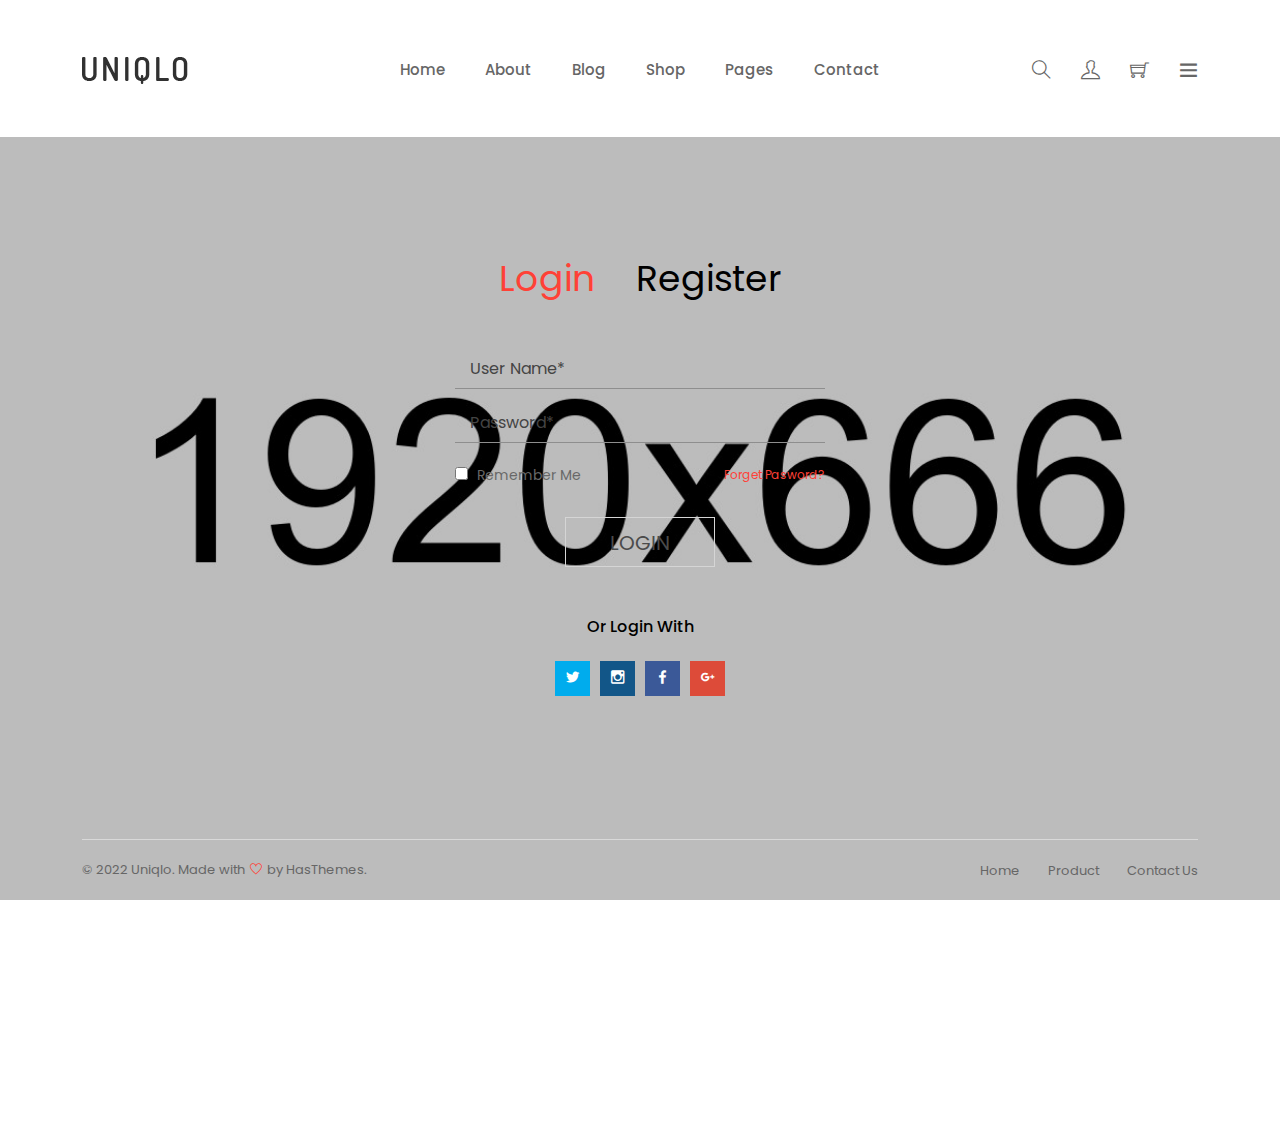
<file: uniqlo/login-register.html>
<!doctype html>
<html class="no-js" lang="zxx">
<head>
    <meta charset="utf-8">
    <meta http-equiv="x-ua-compatible" content="ie=edge">
    <title>LogIn Ragister || Uniqlo-Minimalist eCommerce Bootstrap 5 Template</title>
    <meta name="description" content="">
    <meta name="viewport" content="width=device-width, initial-scale=1">
    
    <!-- Place favicon.ico in the root directory -->
    <link rel="shortcut icon" type="image/x-icon" href="images/favicon.ico">
    <link rel="apple-touch-icon" href="apple-touch-icon.png">
    
    <!-- Bootstrap Fremwork Main Css -->
    <link rel="stylesheet" href="css/bootstrap.min.css">
    <!-- All Plugins css -->
    <link rel="stylesheet" href="css/plugins.css">
    <!-- Theme shortcodes/elements style -->
    <link rel="stylesheet" href="css/shortcode/shortcodes.css">
    <!-- Theme main style -->
    <link rel="stylesheet" href="style.css">
    <!-- Responsive css -->
    <link rel="stylesheet" href="css/responsive.css">
    <!-- User style -->
    <link rel="stylesheet" href="css/custom.css">

    <!-- Modernizr JS -->
    <script src="js/vendor/modernizr-3.11.2.min.js"></script>
</head>

<body>
    <!--[if lt IE 8]>
        <p class="browserupgrade">You are using an <strong>outdated</strong> browser. Please <a href="http://browsehappy.com/">upgrade your browser</a> to improve your experience.</p>
    <![endif]-->  

    <!-- Body main wrapper start -->
    <div class="wrapper fixed__footer">
        <!-- Start Header Style -->
       <header id="header" class="htc-header header--3 bg__white">
            <!-- Start Mainmenu Area -->
            <div id="sticky-header-with-topbar" class="mainmenu__area sticky__header">
                <div class="container">
                    <div class="row">
                        <div class="col-md-2 col-lg-2 col-6">
                            <div class="logo">
                                <a href="index.html">
                                    <img src="images/logo/uniqlo.png" alt="logo">
                                </a>
                            </div>
                        </div>
                        <!-- Start MAinmenu Ares -->
                        <div class="col-md-8 col-lg-8 d-none d-md-block">
                            <nav class="mainmenu__nav  d-none d-lg-block">
                                <ul class="main__menu">
                                    <li class="drop"><a href="index.html">Home</a>
                                        <ul class="dropdown">
                                            <li><a href="index.html">Home 1</a></li>
                                            <li><a href="index-2.html">Home 2</a></li>
                                            <li><a href="index-3.html">Home 3</a></li>
                                            <li><a href="index-4.html">Home 4</a></li>
                                            <li><a href="index-5.html">Home 5</a></li>
                                            <li><a href="index-6.html">Home 6</a></li>
                                            <li><a href="index-7.html">Home 7</a></li>
                                            <li><a href="index-8.html">Home 8</a></li>
                                            <li><a href="index-9.html">Home 9</a></li>
                                            <li><a href="index-10.html">Home 10</a></li>
                                        </ul>
                                    </li>
                                    <li><a href="about.html">About</a></li>
                                    <li class="drop"><a href="blog.html">Blog</a>
                                        <ul class="dropdown">
                                            <li><a href="blog.html">blog</a></li>
                                            <li><a href="blog-details.html">blog details</a></li>
                                        </ul>
                                    </li>
                                    <li class="drop"><a href="shop.html">Shop</a>
                                        <ul class="dropdown mega_dropdown">
                                            <!-- Start Single Mega MEnu -->
                                            <li><a class="mega__title" href="shop.html">Shop Pages</a>
                                                <ul class="mega__item">
                                                    <li><a href="shop.html">shop</a></li>
                                                    <li><a href="shop-sidebar.html">shop sidebar</a></li>
                                                    <li><a href="cart.html">cart</a></li>
                                                    <li><a href="checkout.html">checkout</a></li>
                                                    <li><a href="wishlist.html">wishlist</a></li>
                                                </ul>
                                            </li>
                                            <!-- End Single Mega MEnu -->
                                            <!-- Start Single Mega MEnu -->
                                            <li><a class="mega__title" href="shop.html">Product Types</a>
                                                <ul class="mega__item">
                                                    <li><a href="product-details.html">Simple Product</a></li>
                                                    <li><a href="product-details.html">Variable Product</a></li>
                                                    <li><a href="product-details.html">Grouped Product</a></li>
                                                    <li><a href="product-details.html">Downloadable Product</a></li>
                                                    <li><a href="product-details.html">Simple Product</a></li>
                                                </ul>
                                            </li>
                                            <!-- End Single Mega MEnu -->
                                        </ul>
                                    </li>
                                    <li class="drop"><a href="#">pages</a>
                                        <ul class="dropdown">
                                            <li><a href="about.html">about</a></li>
                                            <li><a href="shop.html">shop</a></li>
                                            <li><a href="shop-sidebar.html">shop sidebar</a></li>
                                            <li><a href="product-details.html">product details</a></li>
                                            <li><a href="cart.html">cart</a></li>
                                            <li><a href="wishlist.html">wishlist</a></li>
                                            <li><a href="checkout.html">checkout</a></li>
                                            <li><a href="team.html">team</a></li>
                                            <li><a href="login-register.html">login & register</a></li>
                                        </ul>
                                    </li>
                                    <li><a href="contact.html">contact</a></li>
                                </ul>
                            </nav>
                            <div class="mobile-menu clearfix d-block d-lg-none">
                                <nav id="mobile_dropdown">
                                    <ul>
                                        <li><a href="index.html">Home</a>
                                            <ul>
                                                <li><a href="index.html">Home 1</a></li>
                                                <li><a href="index-2.html">Home 2</a></li>
                                                <li><a href="index-3.html">Home 3</a></li>
                                                <li><a href="index-4.html">Home 4</a></li>
                                                <li><a href="index-5.html">Home 5</a></li>
                                                <li><a href="index-6.html">Home 6</a></li>
                                                <li><a href="index-7.html">Home 7</a></li>
                                                <li><a href="index-8.html">Home 8</a></li>
                                                <li><a href="index-9.html">Home 9</a></li>
                                                <li><a href="index-10.html">Home 10</a></li>
                                            </ul>
                                        </li>
                                        <li><a href="about.html">About</a></li>
                                        <li><a href="blog.html">blog</a>
                                            <ul>
                                                <li><a href="blog.html">blog</a></li>
                                                <li><a href="blog-details.html">blog details</a></li>
                                            </ul>
                                        </li>
                                        <li><a href="#">pages</a>
                                            <ul>
                                                <li><a href="about.html">about</a></li>
                                                <li><a href="shop.html">shop</a></li>
                                                <li><a href="shop-sidebar.html">shop sidebar</a></li>
                                                <li><a href="product-details.html">product details</a></li>
                                                <li><a href="cart.html">cart</a></li>
                                                <li><a href="wishlist.html">wishlist</a></li>
                                                <li><a href="checkout.html">checkout</a></li>
                                                <li><a href="team.html">team</a></li>
                                                <li><a href="login-register.html">login & register</a></li>
                                            </ul>
                                        </li>
                                        <li><a href="contact.html">contact</a></li>
                                    </ul>
                                </nav>
                            </div>                          
                        </div>
                        <!-- End MAinmenu Ares -->
                        <div class="col-md-2 col-lg-2 col-6">  
                            <ul class="menu-extra">
                                <li class="search search__open d-none d-sm-block"><span class="ti-search"></span></li>
                                <li><a href="login-register.html"><span class="ti-user"></span></a></li>
                                <li class="cart__menu"><span class="ti-shopping-cart"></span></li>
                                <li class="toggle__menu d-none d-md-block"><span class="ti-menu"></span></li>
                            </ul>
                        </div>
                    </div>
                    <div class="mobile-menu-area"></div>
                </div>
            </div>
            <!-- End Mainmenu Area -->
        </header>
        <!-- End Header Style -->
        
        <div class="body__overlay"></div>
        <!-- Start Offset Wrapper -->
        <div class="offset__wrapper">
            <!-- Start Search Popap -->
            <div class="search__area">
                <div class="container" >
                    <div class="row" >
                        <div class="col-md-12" >
                            <div class="search__inner">
                                <form action="#" method="get">
                                    <input placeholder="Search here... " type="text">
                                    <button type="submit"></button>
                                </form>
                                <div class="search__close__btn">
                                    <span class="search__close__btn_icon"><i class="zmdi zmdi-close"></i></span>
                                </div>
                            </div>
                        </div>
                    </div>
                </div>
            </div>
            <!-- End Search Popap -->
            <!-- Start Offset MEnu -->
            <div class="offsetmenu">
                <div class="offsetmenu__inner">
                    <div class="offsetmenu__close__btn">
                        <a href="#"><i class="zmdi zmdi-close"></i></a>
                    </div>
                    <div class="off__contact">
                        <div class="logo">
                            <a href="index.html">
                                <img src="images/logo/uniqlo.png" alt="logo">
                            </a>
                        </div>
                        <p>Lorem ipsum dolor sit amet consectetu adipisicing elit sed do eiusmod tempor incididunt ut labore.</p>
                    </div>
                    <ul class="sidebar__thumd">
                        <li><a href="#"><img src="images/sidebar-img/1.jpg" alt="sidebar images"></a></li>
                        <li><a href="#"><img src="images/sidebar-img/2.jpg" alt="sidebar images"></a></li>
                        <li><a href="#"><img src="images/sidebar-img/3.jpg" alt="sidebar images"></a></li>
                        <li><a href="#"><img src="images/sidebar-img/4.jpg" alt="sidebar images"></a></li>
                        <li><a href="#"><img src="images/sidebar-img/5.jpg" alt="sidebar images"></a></li>
                        <li><a href="#"><img src="images/sidebar-img/6.jpg" alt="sidebar images"></a></li>
                        <li><a href="#"><img src="images/sidebar-img/7.jpg" alt="sidebar images"></a></li>
                        <li><a href="#"><img src="images/sidebar-img/8.jpg" alt="sidebar images"></a></li>
                    </ul>
                    <div class="offset__widget">
                        <div class="offset__single">
                            <h4 class="offset__title">Language</h4>
                            <ul>
                                <li><a href="#"> Engish </a></li>
                                <li><a href="#"> French </a></li>
                                <li><a href="#"> German </a></li>
                            </ul>
                        </div>
                        <div class="offset__single">
                            <h4 class="offset__title">Currencies</h4>
                            <ul>
                                <li><a href="#"> USD : Dollar </a></li>
                                <li><a href="#"> EUR : Euro </a></li>
                                <li><a href="#"> POU : Pound </a></li>
                            </ul>
                        </div>
                    </div>
                    <div class="offset__sosial__share">
                        <h4 class="offset__title">Follow Us On Social</h4>
                        <ul class="off__soaial__link">
                            <li><a class="bg--twitter" href="https://twitter.com/devitemsllc" target="_blank" title="Twitter"><i class="zmdi zmdi-twitter"></i></a></li>
                            
                            <li><a class="bg--instagram" href="https://www.instagram.com/devitems/" target="_blank" title="Instagram"><i class="zmdi zmdi-instagram"></i></a></li>

                            <li><a class="bg--facebook" href="https://www.facebook.com/devitems/?ref=bookmarks" target="_blank" title="Facebook"><i class="zmdi zmdi-facebook"></i></a></li>

                            <li><a class="bg--googleplus" href="https://plus.google.com/" target="_blank" title="Google Plus"><i class="zmdi zmdi-google-plus"></i></a></li>

                            <li><a class="bg--google" href="#" target="_blank" title="Google"><i class="zmdi zmdi-google"></i></a></li>
                        </ul>
                    </div>
                </div>
            </div>
            <!-- End Offset MEnu -->
            <!-- Start Cart Panel -->
            <div class="shopping__cart">
                <div class="shopping__cart__inner">
                    <div class="offsetmenu__close__btn">
                        <a href="#"><i class="zmdi zmdi-close"></i></a>
                    </div>
                    <div class="shp__cart__wrap">
                        <div class="shp__single__product">
                            <div class="shp__pro__thumb">
                                <a href="#">
                                    <img src="images/product/sm-img/1.jpg" alt="product images">
                                </a>
                            </div>
                            <div class="shp__pro__details">
                                <h2><a href="product-details.html">BO&Play Wireless Speaker</a></h2>
                                <span class="quantity">QTY: 1</span>
                                <span class="shp__price">$105.00</span>
                            </div>
                            <div class="remove__btn">
                                <a href="#" title="Remove this item"><i class="zmdi zmdi-close"></i></a>
                            </div>
                        </div>
                        <div class="shp__single__product">
                            <div class="shp__pro__thumb">
                                <a href="#">
                                    <img src="images/product/sm-img/2.jpg" alt="product images">
                                </a>
                            </div>
                            <div class="shp__pro__details">
                                <h2><a href="product-details.html">Brone Candle</a></h2>
                                <span class="quantity">QTY: 1</span>
                                <span class="shp__price">$25.00</span>
                            </div>
                            <div class="remove__btn">
                                <a href="#" title="Remove this item"><i class="zmdi zmdi-close"></i></a>
                            </div>
                        </div>
                    </div>
                    <ul class="shoping__total">
                        <li class="subtotal">Subtotal:</li>
                        <li class="total__price">$130.00</li>
                    </ul>
                    <ul class="shopping__btn">
                        <li><a href="cart.html">View Cart</a></li>
                        <li class="shp__checkout"><a href="checkout.html">Checkout</a></li>
                    </ul>
                </div>
            </div>
            <!-- End Cart Panel -->
        </div>
        <!-- End Offset Wrapper -->
        <!-- Start Login Register Area -->
        <div class="htc__login__register bg__white ptb--130" style="background: rgba(0, 0, 0, 0) url(images/bg/5.jpg) no-repeat scroll center center / cover ;">
            <div class="container">
                <div class="row justify-content-center">
                    <div class="col-md-6">
                        <ul class="login__register__menu nav justify-contend-center" role="tablist">
                            <li role="presentation" class="login active"><a class="active" href="#login" role="tab" data-bs-toggle="tab">Login</a></li>
                            <li role="presentation" class="register"><a href="#register" role="tab" data-bs-toggle="tab">Register</a></li>
                        </ul>
                    </div>
                </div>
                <!-- Start Login Register Content -->
                <div class="row tab-content justify-content-center">
                    <div class="col-md-6  ml-auto mr-auto">
                        <div class="htc__login__register__wrap">
                            <!-- Start Single Content -->
                            <div id="login" role="tabpanel" class="single__tabs__panel tab-pane active">
                                <form class="login" method="post">
                                    <input type="text" placeholder="User Name*">
                                    <input type="password" placeholder="Password*">
                                </form>
                                <div class="tabs__checkbox">
                                    <input type="checkbox">
                                    <span> Remember me</span>
                                    <span class="forget"><a href="#">Forget Pasword?</a></span>
                                </div>
                                <div class="htc__login__btn mt--30">
                                    <a href="#">Login</a>
                                </div>
                                <div class="htc__social__connect">
                                    <h2>Or Login With</h2>
                                    <ul class="htc__soaial__list">
                                        <li><a class="bg--twitter" href="https://twitter.com/devitemsllc" target="_blank"><i class="zmdi zmdi-twitter"></i></a></li>

                                        <li><a class="bg--instagram" href="https://www.instagram.com/devitems/" target="_blank"><i class="zmdi zmdi-instagram"></i></a></li>

                                        <li><a class="bg--facebook" href="https://www.facebook.com/devitems/?ref=bookmarks" target="_blank"><i class="zmdi zmdi-facebook"></i></a></li>

                                        <li><a class="bg--googleplus" href="https://plus.google.com/" target="_blank"><i class="zmdi zmdi-google-plus"></i></a></li>
                                    </ul>
                                </div>
                            </div>
                            <!-- End Single Content -->
                            <!-- Start Single Content -->
                            <div id="register" role="tabpanel" class="single__tabs__panel tab-pane">
                                <form class="login" method="post">
                                    <input type="text" placeholder="Name*">
                                    <input type="email" placeholder="Email*">
                                    <input type="password" placeholder="Password*">
                                </form>
                                <div class="tabs__checkbox">
                                    <input type="checkbox">
                                    <span> Remember me</span>
                                </div>
                                <div class="htc__login__btn">
                                    <a href="#">register</a>
                                </div>
                                <div class="htc__social__connect">
                                    <h2>Or Login With</h2>
                                    <ul class="htc__soaial__list">
                                        <li><a class="bg--twitter" href="https://twitter.com/devitemsllc" target="_blank"><i class="zmdi zmdi-twitter"></i></a></li>
                                        <li><a class="bg--instagram" href="https://www.instagram.com/devitems/" target="_blank"><i class="zmdi zmdi-instagram"></i></a></li>
                                        <li><a class="bg--facebook" href="https://www.facebook.com/devitems/?ref=bookmarks" target="_blank"><i class="zmdi zmdi-facebook"></i></a></li>
                                        <li><a class="bg--googleplus" href="https://plus.google.com/" target="_blank"><i class="zmdi zmdi-google-plus"></i></a></li>
                                    </ul>
                                </div>
                            </div>
                            <!-- End Single Content -->
                        </div>
                    </div>
                </div>
                <!-- End Login Register Content -->
            </div>
        </div>
        <!-- End Login Register Area -->
        <!-- Start Footer Area -->
        <footer class="htc__foooter__area" style="background: rgba(0, 0, 0, 0) url(images/bg/1.jpg) no-repeat scroll center center / cover ;">
            <div class="container">
                <div class="row footer__container clearfix">
                    <!-- Start Single Footer Widget -->
                    <div class="col-md-6 col-lg-3 col-sm-6">
                        <div class="ft__widget">
                            <div class="ft__logo">
                                <a href="index.html">
                                    <img src="images/logo/uniqlo.png" alt="footer logo">
                                </a>
                            </div>
                            <div class="footer__details">
                                <p>Get 10% discount with notified about the latest news and updates.</p>
                            </div>
                        </div>
                    </div>
                    <!-- End Single Footer Widget -->
                    <!-- Start Single Footer Widget -->
                    <div class="col-md-6 col-lg-3 col-sm-6 smb-30 xmt-30">
                        <div class="ft__widget">
                            <h2 class="ft__title">Newsletter</h2>
                            <div class="newsletter__form">
                                <div class="input__box">
                                    <div id="mc_embed_signup">
                                        <form action="http://devitems.us11.list-manage.com/subscribe/post?u=6bbb9b6f5827bd842d9640c82&amp;id=05d85f18ef" method="post" id="mc-embedded-subscribe-form" name="mc-embedded-subscribe-form" class="validate" target="_blank" novalidate>
                                            <div id="mc_embed_signup_scroll" class="htc__news__inner">
                                                <div class="news__input">
                                                    <input type="email" value="" name="EMAIL" class="email" id="mce-EMAIL" placeholder="Email Address" required>
                                                </div>
                                                <!-- real people should not fill this in and expect good things - do not remove this or risk form bot signups-->
                                                <div style="position: absolute; left: -5000px;" aria-hidden="true"><input type="text" name="b_6bbb9b6f5827bd842d9640c82_05d85f18ef" tabindex="-1" value=""></div>
                                                <div class="clearfix subscribe__btn"><input type="submit" value="Send" name="subscribe" id="mc-embedded-subscribe" class="bst__btn btn--white__color">

                                                </div>
                                            </div>
                                        </form>
                                    </div>
                                </div>        
                            </div>
                        </div>
                    </div>
                    <!-- End Single Footer Widget -->
                    <!-- Start Single Footer Widget -->
                    <div class="col-md-6 col-lg-3 col-sm-6 smt-30 xmt-30">
                        <div class="ft__widget contact__us">
                            <h2 class="ft__title">Contact Us</h2>
                            <div class="footer__inner">
                                <p> 319 Clematis St. <br> Suite 100 WPB, FL 33401 </p>
                            </div>
                        </div>
                    </div>
                    <!-- End Single Footer Widget -->
                    <!-- Start Single Footer Widget -->
                    <div class="col-md-6 col-lg-2 lg-offset-1 col-sm-6 smt-30 xmt-30">
                        <div class="ft__widget">
                            <h2 class="ft__title">Follow Us</h2>
                            <ul class="social__icon">
                                <li><a href="https://twitter.com/devitemsllc" target="_blank"><i class="zmdi zmdi-twitter"></i></a></li>
                                <li><a href="https://www.instagram.com/devitems/" target="_blank"><i class="zmdi zmdi-instagram"></i></a></li>
                                <li><a href="https://www.facebook.com/devitems/?ref=bookmarks" target="_blank"><i class="zmdi zmdi-facebook"></i></a></li>
                                <li><a href="https://plus.google.com/" target="_blank"><i class="zmdi zmdi-google-plus"></i></a></li>
                            </ul>
                        </div>
                    </div>
                    <!-- End Single Footer Widget -->
                </div>
                <!-- Start Copyright Area -->
                <div class="htc__copyright__area">
                    <div class="row">
                        <div class="col-md-12 col-lg-12 col-sm-12 col-xs-12">
                            <div class="copyright__inner">
                                <div class="copyright">
                                    <p>© 2022 Uniqlo. Made with <i class="ti-heart"></i> by <a target="_blank" href="https://www.hasthemes.com">HasThemes.</a></p>
                                </div>
                                <ul class="footer__menu">
                                    <li><a href="index.html">Home</a></li>
                                    <li><a href="shop.html">Product</a></li>
                                    <li><a href="contact.html">Contact Us</a></li>
                                </ul>
                            </div>
                        </div>
                    </div>
                </div>
                <!-- End Copyright Area -->
            </div>
        </footer>
        <!-- End Footer Area -->
    </div>
    <!-- Body main wrapper end -->
    <!-- Placed js at the end of the document so the pages load faster -->

    <!-- jquery latest version -->
    <script src="js/vendor/jquery-3.6.0.min.js"></script>
    <script src="js/vendor/jquery-migrate-3.3.2.min.js"></script>
    <script src="js/vendor/jquery.waypoints.js"></script>
    <!-- Bootstrap Framework js -->
    <script src="js/bootstrap.bundle.min.js"></script>
    <!-- All js plugins included in this file. -->
    <script src="js/plugins.js"></script>
    <!-- Main js file that contents all jQuery plugins activation. -->
    <script src="js/main.js"></script>

</body>

</html>
</file>
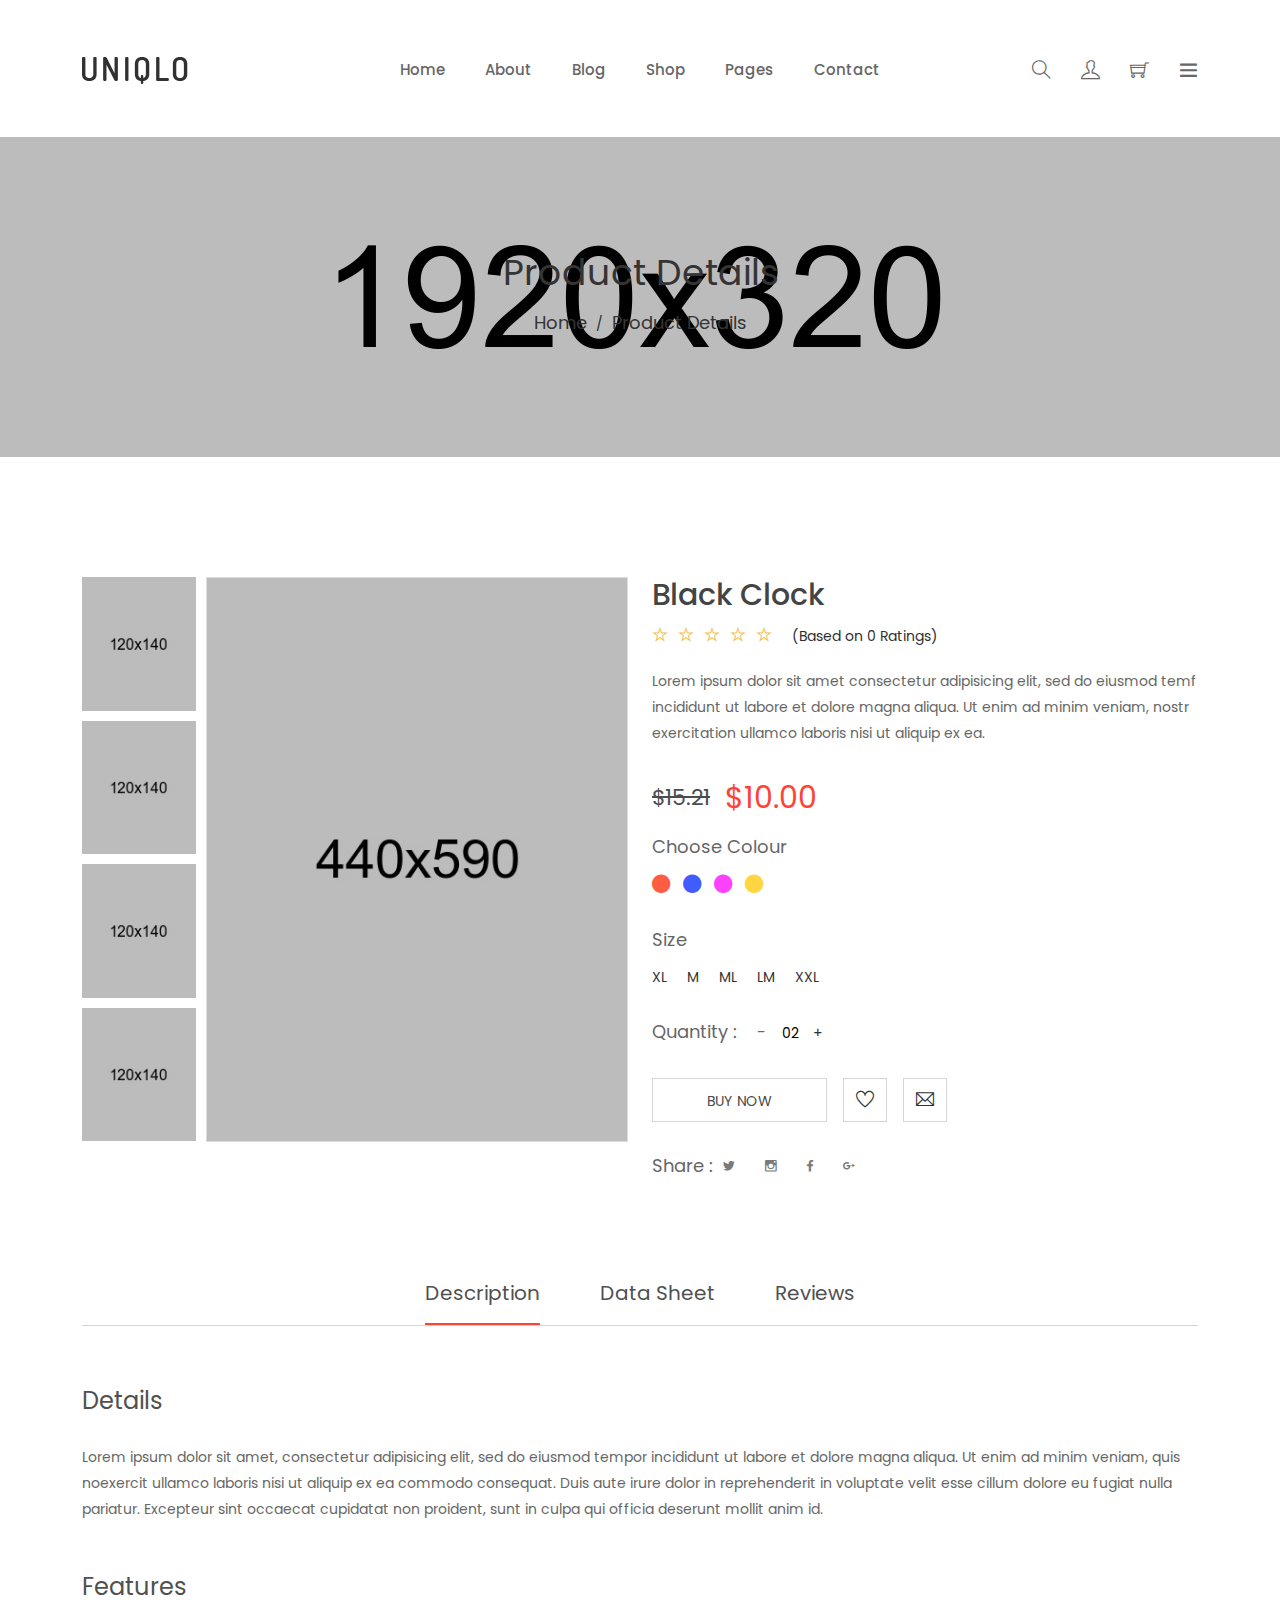
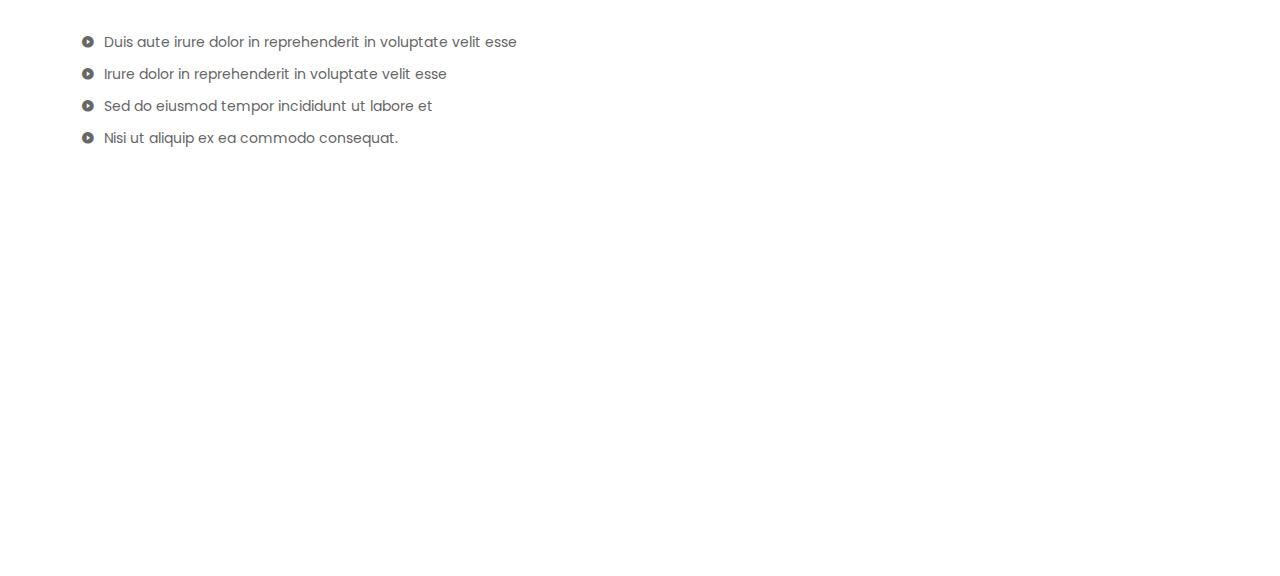
<file: uniqlo/product-details.html>
<!doctype html>
<html class="no-js" lang="zxx">
<head>
    <meta charset="utf-8">
    <meta http-equiv="x-ua-compatible" content="ie=edge">
    <title>Product Details || Uniqlo-Minimalist eCommerce Bootstrap 5 Template</title>
    <meta name="description" content="">
    <meta name="viewport" content="width=device-width, initial-scale=1">
    
    <!-- Place favicon.ico in the root directory -->
    <link rel="shortcut icon" type="image/x-icon" href="images/favicon.ico">
    <link rel="apple-touch-icon" href="apple-touch-icon.png">
    
    <!-- Bootstrap Fremwork Main Css -->
    <link rel="stylesheet" href="css/bootstrap.min.css">
    <!-- All Plugins css -->
    <link rel="stylesheet" href="css/plugins.css">
    <!-- Theme shortcodes/elements style -->
    <link rel="stylesheet" href="css/shortcode/shortcodes.css">
    <!-- Theme main style -->
    <link rel="stylesheet" href="style.css">
    <!-- Responsive css -->
    <link rel="stylesheet" href="css/responsive.css">
    <!-- User style -->
    <link rel="stylesheet" href="css/custom.css">

    <!-- Modernizr JS -->
    <script src="js/vendor/modernizr-3.11.2.min.js"></script>
</head>

<body>
    <!--[if lt IE 8]>
        <p class="browserupgrade">You are using an <strong>outdated</strong> browser. Please <a href="http://browsehappy.com/">upgrade your browser</a> to improve your experience.</p>
    <![endif]-->  

    <!-- Body main wrapper start -->
    <div class="wrapper fixed__footer">
        <!-- Start Header Style -->
        <header id="header" class="htc-header header--3 bg__white">
            <!-- Start Mainmenu Area -->
            <div id="sticky-header-with-topbar" class="mainmenu__area sticky__header">
                <div class="container">
                    <div class="row align-items-center">
                        <div class="col-md-2 col-lg-2 col-6">
                            <div class="logo">
                                <a href="index.html">
                                    <img src="images/logo/uniqlo.png" alt="logo">
                                </a>
                            </div>
                        </div>
                        <!-- Start MAinmenu Ares -->
                        <div class="col-md-8 col-lg-8 d-none d-md-block">
                            <nav class="mainmenu__nav  d-none d-lg-block">
                                <ul class="main__menu">
                                    <li class="drop"><a href="index.html">Home</a>
                                        <ul class="dropdown">
                                            <li><a href="index.html">Home 1</a></li>
                                            <li><a href="index-2.html">Home 2</a></li>
                                            <li><a href="index-3.html">Home 3</a></li>
                                            <li><a href="index-4.html">Home 4</a></li>
                                            <li><a href="index-5.html">Home 5</a></li>
                                            <li><a href="index-6.html">Home 6</a></li>
                                            <li><a href="index-7.html">Home 7</a></li>
                                            <li><a href="index-8.html">Home 8</a></li>
                                            <li><a href="index-9.html">Home 9</a></li>
                                            <li><a href="index-10.html">Home 10</a></li>
                                        </ul>
                                    </li>
                                    <li><a href="about.html">About</a></li>
                                    <li class="drop"><a href="blog.html">Blog</a>
                                        <ul class="dropdown">
                                            <li><a href="blog.html">blog</a></li>
                                            <li><a href="blog-details.html">blog details</a></li>
                                        </ul>
                                    </li>
                                    <li class="drop"><a href="shop.html">Shop</a>
                                        <ul class="dropdown mega_dropdown">
                                            <!-- Start Single Mega MEnu -->
                                            <li><a class="mega__title" href="shop.html">Shop Pages</a>
                                                <ul class="mega__item">
                                                    <li><a href="shop.html">shop</a></li>
                                                    <li><a href="shop-sidebar.html">shop sidebar</a></li>
                                                    <li><a href="cart.html">cart</a></li>
                                                    <li><a href="checkout.html">checkout</a></li>
                                                    <li><a href="wishlist.html">wishlist</a></li>
                                                </ul>
                                            </li>
                                            <!-- End Single Mega MEnu -->
                                            <!-- Start Single Mega MEnu -->
                                            <li><a class="mega__title" href="shop.html">Product Types</a>
                                                <ul class="mega__item">
                                                    <li><a href="product-details.html">Simple Product</a></li>
                                                    <li><a href="product-details.html">Variable Product</a></li>
                                                    <li><a href="product-details.html">Grouped Product</a></li>
                                                    <li><a href="product-details.html">Downloadable Product</a></li>
                                                    <li><a href="product-details.html">Simple Product</a></li>
                                                </ul>
                                            </li>
                                            <!-- End Single Mega MEnu -->
                                        </ul>
                                    </li>
                                    <li class="drop"><a href="#">pages</a>
                                        <ul class="dropdown">
                                            <li><a href="about.html">about</a></li>
                                            <li><a href="shop.html">shop</a></li>
                                            <li><a href="shop-sidebar.html">shop sidebar</a></li>
                                            <li><a href="product-details.html">product details</a></li>
                                            <li><a href="cart.html">cart</a></li>
                                            <li><a href="wishlist.html">wishlist</a></li>
                                            <li><a href="checkout.html">checkout</a></li>
                                            <li><a href="team.html">team</a></li>
                                            <li><a href="login-register.html">login & register</a></li>
                                        </ul>
                                    </li>
                                    <li><a href="contact.html">contact</a></li>
                                </ul>
                            </nav>
                            <div class="mobile-menu clearfix d-block d-lg-none">
                                <nav id="mobile_dropdown">
                                    <ul>
                                        <li><a href="index.html">Home</a>
                                            <ul>
                                                <li><a href="index.html">Home 1</a></li>
                                                <li><a href="index-2.html">Home 2</a></li>
                                                <li><a href="index-3.html">Home 3</a></li>
                                                <li><a href="index-4.html">Home 4</a></li>
                                                <li><a href="index-5.html">Home 5</a></li>
                                                <li><a href="index-6.html">Home 6</a></li>
                                                <li><a href="index-7.html">Home 7</a></li>
                                                <li><a href="index-8.html">Home 8</a></li>
                                                <li><a href="index-9.html">Home 9</a></li>
                                                <li><a href="index-10.html">Home 10</a></li>
                                            </ul>
                                        </li>
                                        <li><a href="about.html">About</a></li>
                                        <li><a href="blog.html">blog</a>
                                            <ul>
                                                <li><a href="blog.html">blog</a></li>
                                                <li><a href="blog-details.html">blog details</a></li>
                                            </ul>
                                        </li>
                                        <li><a href="#">pages</a>
                                            <ul>
                                                <li><a href="about.html">about</a></li>
                                                <li><a href="shop.html">shop</a></li>
                                                <li><a href="shop-sidebar.html">shop sidebar</a></li>
                                                <li><a href="product-details.html">product details</a></li>
                                                <li><a href="cart.html">cart</a></li>
                                                <li><a href="wishlist.html">wishlist</a></li>
                                                <li><a href="checkout.html">checkout</a></li>
                                                <li><a href="team.html">team</a></li>
                                                <li><a href="login-register.html">login & register</a></li>
                                            </ul>
                                        </li>
                                        <li><a href="contact.html">contact</a></li>
                                    </ul>
                                </nav>
                            </div>                          
                        </div>
                        <!-- End MAinmenu Ares -->
                        <div class="col-md-2 col-lg-2 col-6">  
                            <ul class="menu-extra">
                                <li class="search search__open d-none d-sm-block"><span class="ti-search"></span></li>
                                <li><a href="login-register.html"><span class="ti-user"></span></a></li>
                                <li class="cart__menu"><span class="ti-shopping-cart"></span></li>
                                <li class="toggle__menu d-none d-md-block"><span class="ti-menu"></span></li>
                            </ul>
                        </div>
                    </div>
                    <div class="mobile-menu-area"></div>
                </div>
            </div>
            <!-- End Mainmenu Area -->
        </header>
        <!-- End Header Style -->
        <div class="body__overlay"></div>
        <!-- Start Offset Wrapper -->
        <div class="offset__wrapper">
            <!-- Start Search Popap -->
            <div class="search__area">
                <div class="container" >
                    <div class="row" >
                        <div class="col-md-12" >
                            <div class="search__inner">
                                <form action="#" method="get">
                                    <input placeholder="Search here... " type="text">
                                    <button type="submit"></button>
                                </form>
                                <div class="search__close__btn">
                                    <span class="search__close__btn_icon"><i class="zmdi zmdi-close"></i></span>
                                </div>
                            </div>
                        </div>
                    </div>
                </div>
            </div>
            <!-- End Search Popap -->
            <!-- Start Offset MEnu -->
            <div class="offsetmenu">
                <div class="offsetmenu__inner">
                    <div class="offsetmenu__close__btn">
                        <a href="#"><i class="zmdi zmdi-close"></i></a>
                    </div>
                    <div class="off__contact">
                        <div class="logo">
                            <a href="index.html">
                                <img src="images/logo/uniqlo.png" alt="logo">
                            </a>
                        </div>
                        <p>Lorem ipsum dolor sit amet consectetu adipisicing elit sed do eiusmod tempor incididunt ut labore.</p>
                    </div>
                    <ul class="sidebar__thumd">
                        <li><a href="#"><img src="images/sidebar-img/1.jpg" alt="sidebar images"></a></li>
                        <li><a href="#"><img src="images/sidebar-img/2.jpg" alt="sidebar images"></a></li>
                        <li><a href="#"><img src="images/sidebar-img/3.jpg" alt="sidebar images"></a></li>
                        <li><a href="#"><img src="images/sidebar-img/4.jpg" alt="sidebar images"></a></li>
                        <li><a href="#"><img src="images/sidebar-img/5.jpg" alt="sidebar images"></a></li>
                        <li><a href="#"><img src="images/sidebar-img/6.jpg" alt="sidebar images"></a></li>
                        <li><a href="#"><img src="images/sidebar-img/7.jpg" alt="sidebar images"></a></li>
                        <li><a href="#"><img src="images/sidebar-img/8.jpg" alt="sidebar images"></a></li>
                    </ul>
                    <div class="offset__widget">
                        <div class="offset__single">
                            <h4 class="offset__title">Language</h4>
                            <ul>
                                <li><a href="#"> Engish </a></li>
                                <li><a href="#"> French </a></li>
                                <li><a href="#"> German </a></li>
                            </ul>
                        </div>
                        <div class="offset__single">
                            <h4 class="offset__title">Currencies</h4>
                            <ul>
                                <li><a href="#"> USD : Dollar </a></li>
                                <li><a href="#"> EUR : Euro </a></li>
                                <li><a href="#"> POU : Pound </a></li>
                            </ul>
                        </div>
                    </div>
                    <div class="offset__sosial__share">
                        <h4 class="offset__title">Follow Us On Social</h4>
                        <ul class="off__soaial__link">
                            <li><a class="bg--twitter" href="https://twitter.com/devitemsllc" target="_blank" title="Twitter"><i class="zmdi zmdi-twitter"></i></a></li>
                            
                            <li><a class="bg--instagram" href="https://www.instagram.com/devitems/" target="_blank" title="Instagram"><i class="zmdi zmdi-instagram"></i></a></li>

                            <li><a class="bg--facebook" href="https://www.facebook.com/devitems/?ref=bookmarks" target="_blank" title="Facebook"><i class="zmdi zmdi-facebook"></i></a></li>

                            <li><a class="bg--googleplus" href="https://plus.google.com/" target="_blank" title="Google Plus"><i class="zmdi zmdi-google-plus"></i></a></li>

                            <li><a class="bg--google" href="#" target="_blank" title="Google"><i class="zmdi zmdi-google"></i></a></li>
                        </ul>
                    </div>
                </div>
            </div>
            <!-- End Offset MEnu -->
            <!-- Start Cart Panel -->
            <div class="shopping__cart">
                <div class="shopping__cart__inner">
                    <div class="offsetmenu__close__btn">
                        <a href="#"><i class="zmdi zmdi-close"></i></a>
                    </div>
                    <div class="shp__cart__wrap">
                        <div class="shp__single__product">
                            <div class="shp__pro__thumb">
                                <a href="#">
                                    <img src="images/product/sm-img/1.jpg" alt="product images">
                                </a>
                            </div>
                            <div class="shp__pro__details">
                                <h2><a href="product-details.html">BO&Play Wireless Speaker</a></h2>
                                <span class="quantity">QTY: 1</span>
                                <span class="shp__price">$105.00</span>
                            </div>
                            <div class="remove__btn">
                                <a href="#" title="Remove this item"><i class="zmdi zmdi-close"></i></a>
                            </div>
                        </div>
                        <div class="shp__single__product">
                            <div class="shp__pro__thumb">
                                <a href="#">
                                    <img src="images/product/sm-img/2.jpg" alt="product images">
                                </a>
                            </div>
                            <div class="shp__pro__details">
                                <h2><a href="product-details.html">Brone Candle</a></h2>
                                <span class="quantity">QTY: 1</span>
                                <span class="shp__price">$25.00</span>
                            </div>
                            <div class="remove__btn">
                                <a href="#" title="Remove this item"><i class="zmdi zmdi-close"></i></a>
                            </div>
                        </div>
                    </div>
                    <ul class="shoping__total">
                        <li class="subtotal">Subtotal:</li>
                        <li class="total__price">$130.00</li>
                    </ul>
                    <ul class="shopping__btn">
                        <li><a href="cart.html">View Cart</a></li>
                        <li class="shp__checkout"><a href="checkout.html">Checkout</a></li>
                    </ul>
                </div>
            </div>
            <!-- End Cart Panel -->
        </div>
        <!-- End Offset Wrapper -->
        <!-- Start Bradcaump area -->
        <div class="ht__bradcaump__area" style="background: rgba(0, 0, 0, 0) url(images/bg/2.jpg) no-repeat scroll center center / cover ;">
            <div class="ht__bradcaump__wrap">
                <div class="container">
                    <div class="row">
                        <div class="col-12">
                            <div class="bradcaump__inner text-center">
                                <h2 class="bradcaump-title">Product Details</h2>
                                <nav class="bradcaump-inner">
                                  <a class="breadcrumb-item" href="index.html">Home</a>
                                  <span class="brd-separetor">/</span>
                                  <span class="breadcrumb-item active">Product Details</span>
                                </nav>
                            </div>
                        </div>
                    </div>
                </div>
            </div>
        </div>
        <!-- End Bradcaump area -->
        <!-- Start Product Details -->
        <section class="htc__product__details pt--120 pb--100 bg__white">
            <div class="container">
                <div class="row">
                    <div class="col-md-12 col-lg-6 col-sm-12">
                        <div class="product__details__container">
                            <!-- Start Small images -->
                            <ul class="nav product__small__images" role="tablist">
                                <li role="presentation" class="pot-small-img">
                                    <a class="active" href="#img-tab-1" role="tab" data-bs-toggle="tab">
                                        <img src="images/product-details/small-img/1.jpg" alt="small-image">
                                    </a>
                                </li>
                                <li role="presentation" class="pot-small-img">
                                    <a href="#img-tab-2" role="tab" data-bs-toggle="tab">
                                        <img src="images/product-details/small-img/2.jpg" alt="small-image">
                                    </a>
                                </li>
                                <li role="presentation" class="pot-small-img hidden-xs">
                                    <a href="#img-tab-3" role="tab" data-bs-toggle="tab">
                                        <img src="images/product-details/small-img/3.jpg" alt="small-image">
                                    </a>
                                </li>
                                <li role="presentation" class="pot-small-img d-no">
                                    <a href="#img-tab-4" role="tab" data-bs-toggle="tab">
                                        <img src="images/product-details/small-img/4.jpg" alt="small-image">
                                    </a>
                                </li>
                            </ul>
                            <!-- End Small images -->
                            <div class="product__big__images">
                                <div class="portfolio-full-image tab-content">
                                    <div role="tabpanel" class="tab-pane active" id="img-tab-1">
                                        <img src="images/product-details/big-img/1.jpg" alt="full-image">
                                    </div>
                                    <div role="tabpanel" class="tab-pane" id="img-tab-2">
                                        <img src="images/product-details/big-img/1.jpg" alt="full-image">
                                    </div>
                                    <div role="tabpanel" class="tab-pane" id="img-tab-3">
                                        <img src="images/product-details/big-img/1.jpg" alt="full-image">
                                    </div>
                                    <div role="tabpanel" class="tab-pane" id="img-tab-4">
                                        <img src="images/product-details/big-img/1.jpg" alt="full-image">
                                    </div>
                                </div>
                            </div>
                        </div>
                    </div>
                    <div class="col-md-12 col-lg-6 col-sm-12 smt-30 xmt-30">
                        <div class="htc__product__details__inner">
                            <div class="pro__detl__title">
                                <h2>Black Clock</h2>
                            </div>
                            <div class="pro__dtl__rating">
                                <ul class="pro__rating">
                                    <li><span class="ti-star"></span></li>
                                    <li><span class="ti-star"></span></li>
                                    <li><span class="ti-star"></span></li>
                                    <li><span class="ti-star"></span></li>
                                    <li><span class="ti-star"></span></li>
                                </ul>
                                <span class="rat__qun">(Based on 0 Ratings)</span>
                            </div>
                            <div class="pro__details">
                                <p>Lorem ipsum dolor sit amet consectetur adipisicing elit, sed do eiusmod temf incididunt ut labore et dolore magna aliqua. Ut enim ad minim veniam, nostr exercitation ullamco laboris nisi ut aliquip ex ea. </p>
                            </div>
                            <ul class="pro__dtl__prize">
                                <li class="old__prize">$15.21</li>
                                <li>$10.00</li>
                            </ul>
                            <div class="pro__dtl__color">
                                <h2 class="title__5">Choose Colour</h2>
                                <ul class="pro__choose__color">
                                    <li class="red"><a href="#"><i class="zmdi zmdi-circle"></i></a></li>
                                    <li class="blue"><a href="#"><i class="zmdi zmdi-circle"></i></a></li>
                                    <li class="perpal"><a href="#"><i class="zmdi zmdi-circle"></i></a></li>
                                    <li class="yellow"><a href="#"><i class="zmdi zmdi-circle"></i></a></li>
                                </ul>
                            </div>
                            <div class="pro__dtl__size">
                                <h2 class="title__5">Size</h2>
                                <ul class="pro__choose__size">
                                    <li><a href="#">xl</a></li>
                                    <li><a href="#">m</a></li>
                                    <li><a href="#">ml</a></li>
                                    <li><a href="#">lm</a></li>
                                    <li><a href="#">xxl</a></li>
                                </ul>
                            </div>
                            <div class="product-action-wrap">
                                <div class="prodict-statas"><span>Quantity :</span></div>
                                <div class="product-quantity">
                                    <form id='myform' method='POST' action='#'>
                                        <div class="product-quantity">
                                            <div class="cart-plus-minus">
                                                <input class="cart-plus-minus-box" type="text" name="qtybutton" value="02">
                                            </div>
                                        </div>
                                    </form>
                                </div>
                            </div>
                            <ul class="pro__dtl__btn">
                                <li class="buy__now__btn"><a href="#">buy now</a></li>
                                <li><a href="#"><span class="ti-heart"></span></a></li>
                                <li><a href="#"><span class="ti-email"></span></a></li>
                            </ul>
                            <div class="pro__social__share">
                                <h2>Share :</h2>
                                <ul class="pro__soaial__link">
                                    <li><a href="https://twitter.com/devitemsllc" target="_blank"><i class="zmdi zmdi-twitter"></i></a></li>
                                    <li><a href="https://www.instagram.com/devitems/" target="_blank"><i class="zmdi zmdi-instagram"></i></a></li>
                                    <li><a href="https://www.facebook.com/devitems/?ref=bookmarks" target="_blank"><i class="zmdi zmdi-facebook"></i></a></li>
                                    <li><a href="https://plus.google.com/" target="_blank"><i class="zmdi zmdi-google-plus"></i></a></li>
                                </ul>
                            </div>
                        </div>
                    </div>
                </div>
            </div>
        </section>
        <!-- End Product Details -->
        <!-- Start Product tab -->
        <section class="htc__product__details__tab bg__white pb--120">
            <div class="container">
                <div class="row">
                    <div class="col-md-12 col-lg-12 col-sm-12">
                        <ul class="nav product__deatils__tab mb--60" role="tablist">
                            <li role="presentation" class="active">
                                <a class="active" href="#description" role="tab" data-bs-toggle="tab">Description</a>
                            </li>
                            <li role="presentation">
                                <a href="#sheet" role="tab" data-bs-toggle="tab">Data sheet</a>
                            </li>
                            <li role="presentation">
                                <a href="#reviews" role="tab" data-bs-toggle="tab">Reviews</a>
                            </li>
                        </ul>
                    </div>
                </div>
                <div class="row">
                    <div class="col-md-12">
                        <div class="product__details__tab__content">
                            <!-- Start Single Content -->
                            <div role="tabpanel" id="description" class="product__tab__content active">
                                <div class="product__description__wrap">
                                    <div class="product__desc">
                                        <h2 class="title__6">Details</h2>
                                        <p>Lorem ipsum dolor sit amet, consectetur adipisicing elit, sed do eiusmod tempor incididunt ut labore et dolore magna aliqua. Ut enim ad minim veniam, quis noexercit ullamco laboris nisi ut aliquip ex ea commodo consequat. Duis aute irure dolor in reprehenderit in voluptate velit esse cillum dolore eu fugiat nulla pariatur. Excepteur sint occaecat cupidatat non proident, sunt in culpa qui officia deserunt mollit anim id.</p>
                                    </div>
                                    <div class="pro__feature">
                                        <h2 class="title__6">Features</h2>
                                        <ul class="feature__list">
                                            <li><a href="#"><i class="zmdi zmdi-play-circle"></i>Duis aute irure dolor in reprehenderit in voluptate velit esse</a></li>
                                            <li><a href="#"><i class="zmdi zmdi-play-circle"></i>Irure dolor in reprehenderit in voluptate velit esse</a></li>
                                            <li><a href="#"><i class="zmdi zmdi-play-circle"></i>Sed do eiusmod tempor incididunt ut labore et </a></li>
                                            <li><a href="#"><i class="zmdi zmdi-play-circle"></i>Nisi ut aliquip ex ea commodo consequat.</a></li>
                                        </ul>
                                    </div>
                                </div>
                            </div>
                            <!-- End Single Content -->
                            <!-- Start Single Content -->
                            <div role="tabpanel" id="sheet" class="product__tab__content">
                                <div class="pro__feature">
                                        <h2 class="title__6">Data sheet</h2>
                                        <ul class="feature__list">
                                            <li><a href="#"><i class="zmdi zmdi-play-circle"></i>Duis aute irure dolor in reprehenderit in voluptate velit esse</a></li>
                                            <li><a href="#"><i class="zmdi zmdi-play-circle"></i>Irure dolor in reprehenderit in voluptate velit esse</a></li>
                                            <li><a href="#"><i class="zmdi zmdi-play-circle"></i>Irure dolor in reprehenderit in voluptate velit esse</a></li>
                                            <li><a href="#"><i class="zmdi zmdi-play-circle"></i>Sed do eiusmod tempor incididunt ut labore et </a></li>
                                            <li><a href="#"><i class="zmdi zmdi-play-circle"></i>Sed do eiusmod tempor incididunt ut labore et </a></li>
                                            <li><a href="#"><i class="zmdi zmdi-play-circle"></i>Nisi ut aliquip ex ea commodo consequat.</a></li>
                                            <li><a href="#"><i class="zmdi zmdi-play-circle"></i>Nisi ut aliquip ex ea commodo consequat.</a></li>
                                        </ul>
                                    </div>
                            </div>
                            <!-- End Single Content -->
                            <!-- Start Single Content -->
                            <div role="tabpanel" id="reviews" class="product__tab__content">
                                <div class="review__address__inner">
                                    <!-- Start Single Review -->
                                    <div class="pro__review">
                                        <div class="review__thumb">
                                            <img src="images/review/1.jpg" alt="review images">
                                        </div>
                                        <div class="review__details">
                                            <div class="review__info">
                                                <h4><a href="#">Gerald Barnes</a></h4>
                                                <ul class="rating">
                                                    <li><i class="zmdi zmdi-star"></i></li>
                                                    <li><i class="zmdi zmdi-star"></i></li>
                                                    <li><i class="zmdi zmdi-star"></i></li>
                                                    <li><i class="zmdi zmdi-star-half"></i></li>
                                                    <li><i class="zmdi zmdi-star-half"></i></li>
                                                </ul>
                                                <div class="rating__send">
                                                    <a href="#"><i class="zmdi zmdi-mail-reply"></i></a>
                                                    <a href="#"><i class="zmdi zmdi-close"></i></a>
                                                </div>
                                            </div>
                                            <div class="review__date">
                                                <span>27 Jun, 2022 at 2:30pm</span>
                                            </div>
                                            <p>Lorem ipsum dolor sit amet, consectetur adipiscing elit. Integer accumsan egestas elese ifend. Phasellus a felis at estei to bibendum feugiat ut eget eni Praesent et messages in con sectetur posuere dolor non.</p>
                                        </div>
                                    </div>
                                    <!-- End Single Review -->
                                    <!-- Start Single Review -->
                                    <div class="pro__review ans">
                                        <div class="review__thumb">
                                            <img src="images/review/2.jpg" alt="review images">
                                        </div>
                                        <div class="review__details">
                                            <div class="review__info">
                                                <h4><a href="#">Gerald Barnes</a></h4>
                                                <ul class="rating">
                                                    <li><i class="zmdi zmdi-star"></i></li>
                                                    <li><i class="zmdi zmdi-star"></i></li>
                                                    <li><i class="zmdi zmdi-star"></i></li>
                                                    <li><i class="zmdi zmdi-star-half"></i></li>
                                                    <li><i class="zmdi zmdi-star-half"></i></li>
                                                </ul>
                                                <div class="rating__send">
                                                    <a href="#"><i class="zmdi zmdi-mail-reply"></i></a>
                                                    <a href="#"><i class="zmdi zmdi-close"></i></a>
                                                </div>
                                            </div>
                                            <div class="review__date">
                                                <span>27 Jun, 2022 at 2:30pm</span>
                                            </div>
                                            <p>Lorem ipsum dolor sit amet, consectetur adipiscing elit. Integer accumsan egestas elese ifend. Phasellus a felis at estei to bibendum feugiat ut eget eni Praesent et messages in con sectetur posuere dolor non.</p>
                                        </div>
                                    </div>
                                    <!-- End Single Review -->
                                </div>
                                <!-- Start RAting Area -->
                                <div class="rating__wrap">
                                    <h2 class="rating-title">Write  A review</h2>
                                    <h4 class="rating-title-2">Your Rating</h4>
                                    <div class="rating__list">
                                        <!-- Start Single List -->
                                        <ul class="rating">
                                            <li><i class="zmdi zmdi-star-half"></i></li>
                                        </ul>
                                        <!-- End Single List -->
                                        <!-- Start Single List -->
                                        <ul class="rating">
                                            <li><i class="zmdi zmdi-star-half"></i></li>
                                            <li><i class="zmdi zmdi-star-half"></i></li>
                                        </ul>
                                        <!-- End Single List -->
                                        <!-- Start Single List -->
                                        <ul class="rating">
                                            <li><i class="zmdi zmdi-star-half"></i></li>
                                            <li><i class="zmdi zmdi-star-half"></i></li>
                                            <li><i class="zmdi zmdi-star-half"></i></li>
                                        </ul>
                                        <!-- End Single List -->
                                        <!-- Start Single List -->
                                        <ul class="rating">
                                            <li><i class="zmdi zmdi-star-half"></i></li>
                                            <li><i class="zmdi zmdi-star-half"></i></li>
                                            <li><i class="zmdi zmdi-star-half"></i></li>
                                            <li><i class="zmdi zmdi-star-half"></i></li>
                                        </ul>
                                        <!-- End Single List -->
                                        <!-- Start Single List -->
                                        <ul class="rating">
                                            <li><i class="zmdi zmdi-star-half"></i></li>
                                            <li><i class="zmdi zmdi-star-half"></i></li>
                                            <li><i class="zmdi zmdi-star-half"></i></li>
                                            <li><i class="zmdi zmdi-star-half"></i></li>
                                            <li><i class="zmdi zmdi-star-half"></i></li>
                                        </ul>
                                        <!-- End Single List -->
                                    </div>
                                </div>
                                <!-- End RAting Area -->
                                <div class="review__box">
                                    <form id="review-form">
                                        <div class="single-review-form">
                                            <div class="review-box name">
                                                <input type="text" placeholder="Type your name">
                                                <input type="email" placeholder="Type your email">
                                            </div>
                                        </div>
                                        <div class="single-review-form">
                                            <div class="review-box message">
                                                <textarea placeholder="Write your review"></textarea>
                                            </div>
                                        </div>
                                        <div class="review-btn">
                                            <a class="fv-btn" href="#">submit review</a>
                                        </div>
                                    </form>                                
                                </div>
                            </div>
                            <!-- End Single Content -->
                        </div>
                    </div>
                </div>
            </div>
        </section>
        <!-- End Product tab -->
        <!-- Start Footer Area -->
        <footer class="htc__foooter__area" style="background: rgba(0, 0, 0, 0) url(images/bg/1.jpg) no-repeat scroll center center / cover ;">
            <div class="container">
                <div class="row footer__container clearfix">
                    <!-- Start Single Footer Widget -->
                    <div class="col-md-6 col-lg-3 col-sm-6">
                        <div class="ft__widget">
                            <div class="ft__logo">
                                <a href="index.html">
                                    <img src="images/logo/uniqlo.png" alt="footer logo">
                                </a>
                            </div>
                            <div class="footer__details">
                                <p>Get 10% discount with notified about the latest news and updates.</p>
                            </div>
                        </div>
                    </div>
                    <!-- End Single Footer Widget -->
                    <!-- Start Single Footer Widget -->
                    <div class="col-md-6 col-lg-3 col-sm-6 smb-30 xmt-30">
                        <div class="ft__widget">
                            <h2 class="ft__title">Newsletter</h2>
                            <div class="newsletter__form">
                                <div class="input__box">
                                    <div id="mc_embed_signup">
                                        <form action="http://devitems.us11.list-manage.com/subscribe/post?u=6bbb9b6f5827bd842d9640c82&amp;id=05d85f18ef" method="post" id="mc-embedded-subscribe-form" name="mc-embedded-subscribe-form" class="validate" target="_blank" novalidate>
                                            <div id="mc_embed_signup_scroll" class="htc__news__inner">
                                                <div class="news__input">
                                                    <input type="email" value="" name="EMAIL" class="email" id="mce-EMAIL" placeholder="Email Address" required>
                                                </div>
                                                <!-- real people should not fill this in and expect good things - do not remove this or risk form bot signups-->
                                                <div style="position: absolute; left: -5000px;" aria-hidden="true"><input type="text" name="b_6bbb9b6f5827bd842d9640c82_05d85f18ef" tabindex="-1" value=""></div>
                                                <div class="clearfix subscribe__btn"><input type="submit" value="Send" name="subscribe" id="mc-embedded-subscribe" class="bst__btn btn--white__color">

                                                </div>
                                            </div>
                                        </form>
                                    </div>
                                </div>        
                            </div>
                        </div>
                    </div>
                    <!-- End Single Footer Widget -->
                    <!-- Start Single Footer Widget -->
                    <div class="col-md-6 col-lg-3 col-sm-6 smt-30 xmt-30">
                        <div class="ft__widget contact__us">
                            <h2 class="ft__title">Contact Us</h2>
                            <div class="footer__inner">
                                <p> 319 Clematis St. <br> Suite 100 WPB, FL 33401 </p>
                            </div>
                        </div>
                    </div>
                    <!-- End Single Footer Widget -->
                    <!-- Start Single Footer Widget -->
                    <div class="col-md-6 col-lg-2 lg-offset-1 col-sm-6 smt-30 xmt-30">
                        <div class="ft__widget">
                            <h2 class="ft__title">Follow Us</h2>
                            <ul class="social__icon">
                                <li><a href="https://twitter.com/devitemsllc" target="_blank"><i class="zmdi zmdi-twitter"></i></a></li>
                                <li><a href="https://www.instagram.com/devitems/" target="_blank"><i class="zmdi zmdi-instagram"></i></a></li>
                                <li><a href="https://www.facebook.com/devitems/?ref=bookmarks" target="_blank"><i class="zmdi zmdi-facebook"></i></a></li>
                                <li><a href="https://plus.google.com/" target="_blank"><i class="zmdi zmdi-google-plus"></i></a></li>
                            </ul>
                        </div>
                    </div>
                    <!-- End Single Footer Widget -->
                </div>
                <!-- Start Copyright Area -->
                <div class="htc__copyright__area">
                    <div class="row">
                        <div class="col-md-12 col-lg-12 col-sm-12 col-xs-12">
                            <div class="copyright__inner">
                                <div class="copyright">
                                    <p>© 2022 Uniqlo. Made with <i class="ti-heart"></i> by <a target="_blank" href="https://www.hasthemes.com">HasThemes.</a></p>
                                </div>
                                <ul class="footer__menu">
                                    <li><a href="index.html">Home</a></li>
                                    <li><a href="shop.html">Product</a></li>
                                    <li><a href="contact.html">Contact Us</a></li>
                                </ul>
                            </div>
                        </div>
                    </div>
                </div>
                <!-- End Copyright Area -->
            </div>
        </footer>
        <!-- End Footer Area -->
    </div>
    <!-- Body main wrapper end -->
    <!-- QUICKVIEW PRODUCT -->
    <div id="quickview-wrapper">
        <!-- Modal -->
        <div class="modal fade" id="productModal" tabindex="-1" role="dialog">
            <div class="modal-dialog modal__container" role="document">
                <div class="modal-content">
                    <div class="modal-header">
                        <button type="button" class="close" data-dismiss="modal" aria-label="Close"><span aria-hidden="true">&times;</span></button>
                    </div>
                    <div class="modal-body">
                        <div class="modal-product">
                            <!-- Start product images -->
                            <div class="product-images">
                                <div class="main-image images">
                                    <img alt="big images" src="images/product/big-img/1.jpg">
                                </div>
                            </div>
                            <!-- end product images -->
                            <div class="product-info">
                                <h1>Simple Fabric Bags</h1>
                                <div class="rating__and__review">
                                    <ul class="rating">
                                        <li><span class="ti-star"></span></li>
                                        <li><span class="ti-star"></span></li>
                                        <li><span class="ti-star"></span></li>
                                        <li><span class="ti-star"></span></li>
                                        <li><span class="ti-star"></span></li>
                                    </ul>
                                    <div class="review">
                                        <a href="#">4 customer reviews</a>
                                    </div>
                                </div>
                                <div class="price-box-3">
                                    <div class="s-price-box">
                                        <span class="new-price">$17.20</span>
                                        <span class="old-price">$45.00</span>
                                    </div>
                                </div>
                                <div class="quick-desc">
                                    Designed for simplicity and made from high quality materials. Its sleek geometry and material combinations creates a modern look.
                                </div>
                                <div class="select__color">
                                    <h2>Select color</h2>
                                    <ul class="color__list">
                                        <li class="red"><a title="Red" href="#">Red</a></li>
                                        <li class="gold"><a title="Gold" href="#">Gold</a></li>
                                        <li class="orange"><a title="Orange" href="#">Orange</a></li>
                                        <li class="orange"><a title="Orange" href="#">Orange</a></li>
                                    </ul>
                                </div>
                                <div class="select__size">
                                    <h2>Select size</h2>
                                    <ul class="color__list">
                                        <li class="l__size"><a title="L" href="#">L</a></li>
                                        <li class="m__size"><a title="M" href="#">M</a></li>
                                        <li class="s__size"><a title="S" href="#">S</a></li>
                                        <li class="xl__size"><a title="XL" href="#">XL</a></li>
                                        <li class="xxl__size"><a title="XXL" href="#">XXL</a></li>
                                    </ul>
                                </div>
                                <div class="social-sharing">
                                    <div class="widget widget_socialsharing_widget">
                                        <h3 class="widget-title-modal">Share this product</h3>
                                        <ul class="social-icons">
                                            <li><a target="_blank" title="rss" href="#" class="rss social-icon"><i class="zmdi zmdi-rss"></i></a></li>
                                            <li><a target="_blank" title="Linkedin" href="#" class="linkedin social-icon"><i class="zmdi zmdi-linkedin"></i></a></li>
                                            <li><a target="_blank" title="Pinterest" href="#" class="pinterest social-icon"><i class="zmdi zmdi-pinterest"></i></a></li>
                                            <li><a target="_blank" title="Tumblr" href="#" class="tumblr social-icon"><i class="zmdi zmdi-tumblr"></i></a></li>
                                            <li><a target="_blank" title="Pinterest" href="#" class="pinterest social-icon"><i class="zmdi zmdi-pinterest"></i></a></li>
                                        </ul>
                                    </div>
                                </div>
                                <div class="addtocart-btn">
                                    <a href="#">Add to cart</a>
                                </div>
                            </div><!-- .product-info -->
                        </div><!-- .modal-product -->
                    </div><!-- .modal-body -->
                </div><!-- .modal-content -->
            </div><!-- .modal-dialog -->
        </div>
        <!-- END Modal -->
    </div>
    <!-- END QUICKVIEW PRODUCT -->
    <!-- Placed js at the end of the document so the pages load faster -->

    <!-- jquery latest version -->
    <script src="js/vendor/jquery-3.6.0.min.js"></script>
    <script src="js/vendor/jquery-migrate-3.3.2.min.js"></script>
    <script src="js/vendor/jquery.waypoints.js"></script>
    <!-- Bootstrap Framework js -->
    <script src="js/bootstrap.bundle.min.js"></script>
    <!-- All js plugins included in this file. -->
    <script src="js/plugins.js"></script>
    <!-- Main js file that contents all jQuery plugins activation. -->
    <script src="js/main.js"></script>

</body>

</html>
</file>
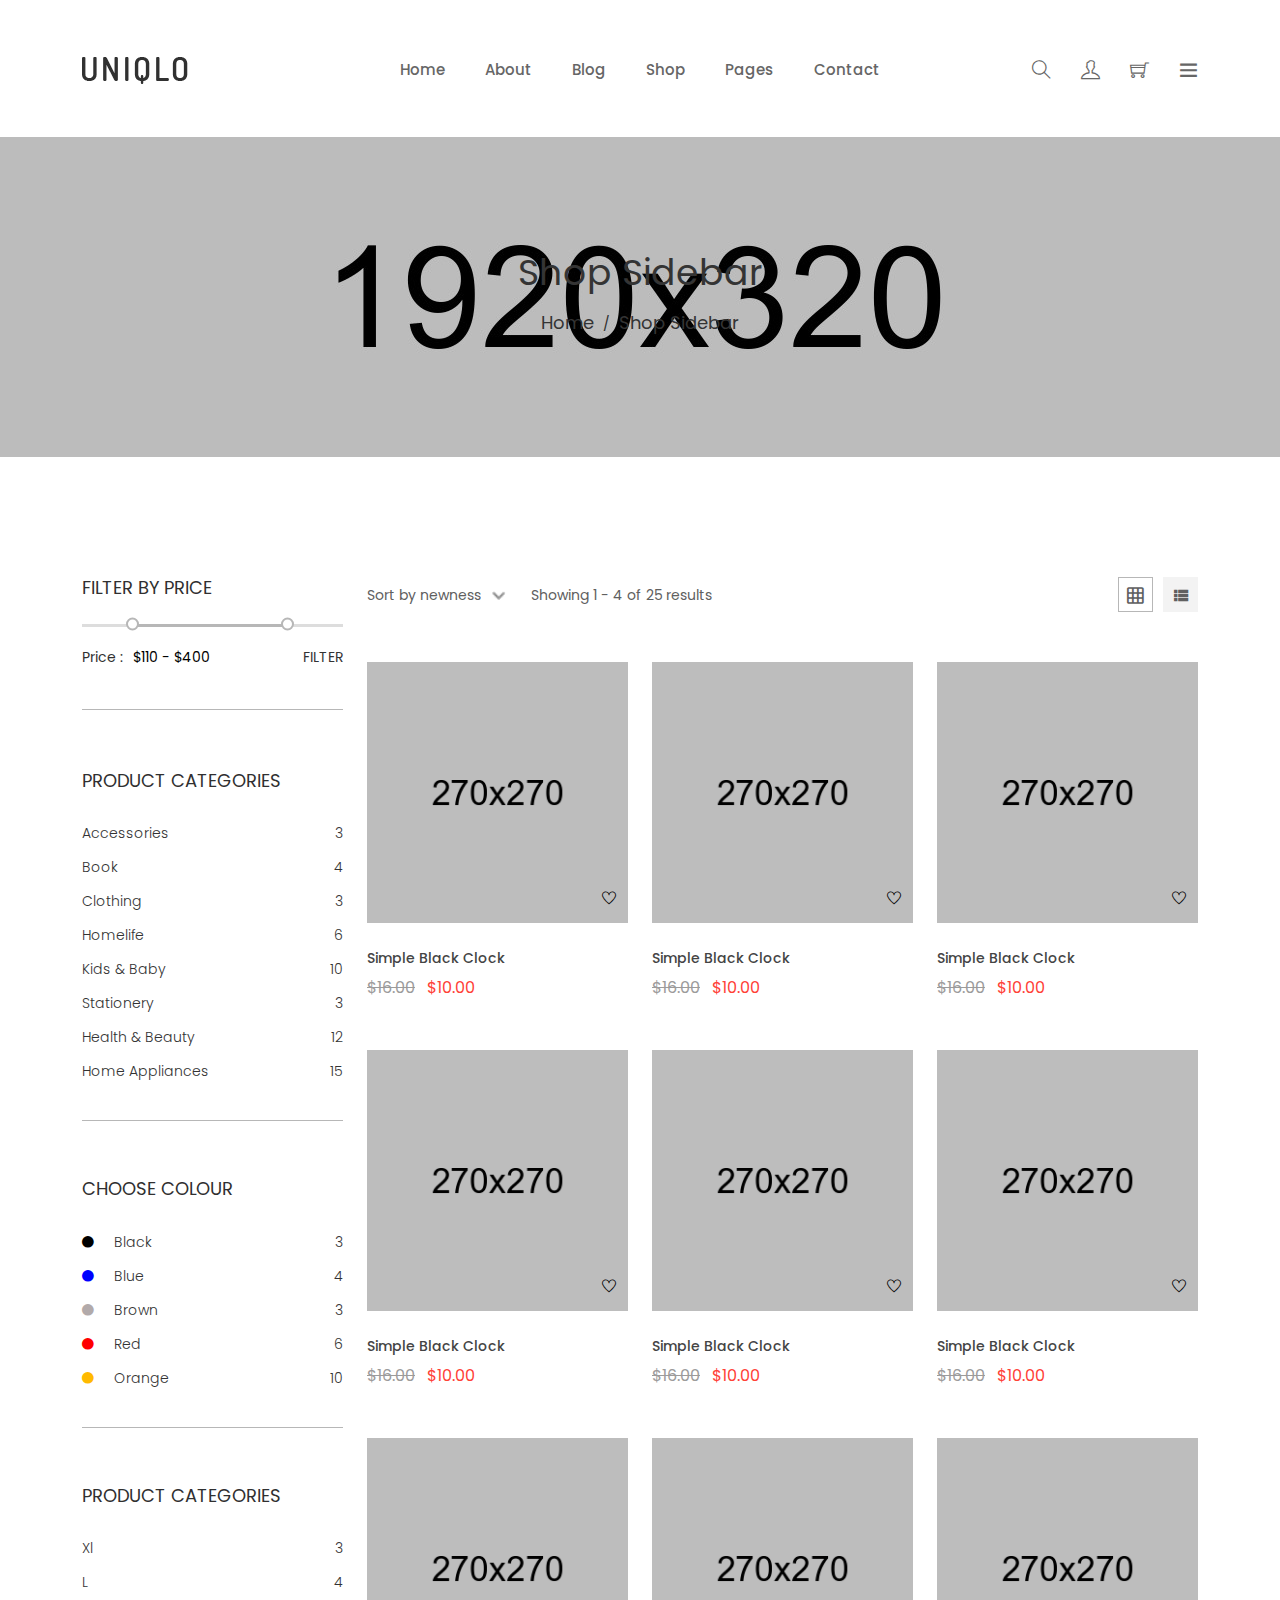
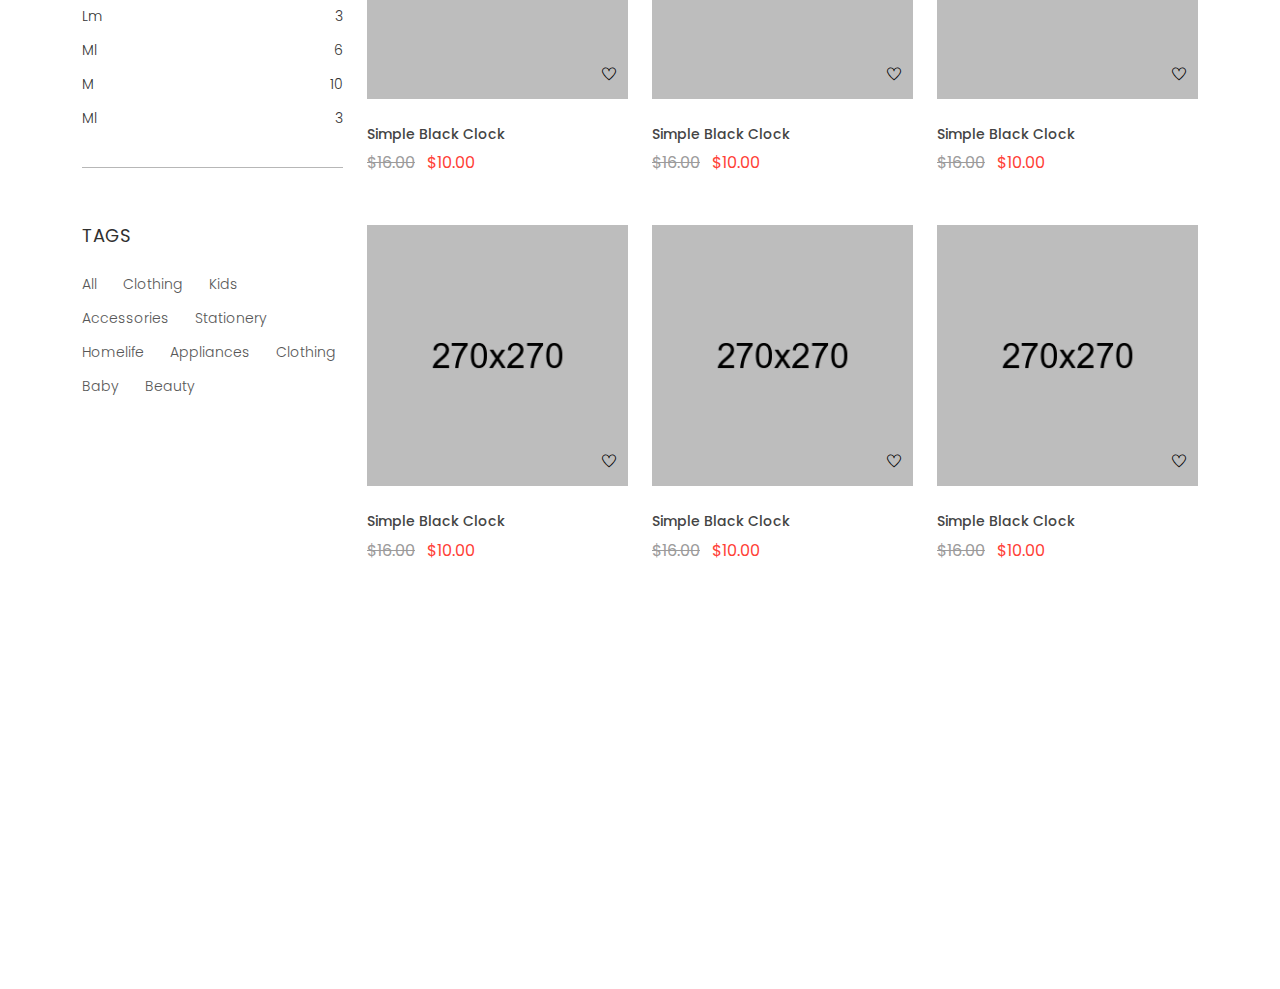
<file: uniqlo/shop-sidebar.html>
<!doctype html>
<html class="no-js" lang="zxx">
<head>
    <meta charset="utf-8">
    <meta http-equiv="x-ua-compatible" content="ie=edge">
    <title>Shop Sidebar || Uniqlo-Minimalist eCommerce Bootstrap 5 Template</title>
    <meta name="description" content="">
    <meta name="viewport" content="width=device-width, initial-scale=1">
    
    <!-- Place favicon.ico in the root directory -->
    <link rel="shortcut icon" type="image/x-icon" href="images/favicon.ico">
    <link rel="apple-touch-icon" href="apple-touch-icon.png">
    
    <!-- Bootstrap Fremwork Main Css -->
    <link rel="stylesheet" href="css/bootstrap.min.css">
    <!-- All Plugins css -->
    <link rel="stylesheet" href="css/plugins.css">
    <!-- Theme shortcodes/elements style -->
    <link rel="stylesheet" href="css/shortcode/shortcodes.css">
    <!-- Theme main style -->
    <link rel="stylesheet" href="style.css">
    <!-- Responsive css -->
    <link rel="stylesheet" href="css/responsive.css">
    <!-- User style -->
    <link rel="stylesheet" href="css/custom.css">

    <!-- Modernizr JS -->
    <script src="js/vendor/modernizr-3.11.2.min.js"></script>
</head>

<body>
    <!--[if lt IE 8]>
        <p class="browserupgrade">You are using an <strong>outdated</strong> browser. Please <a href="http://browsehappy.com/">upgrade your browser</a> to improve your experience.</p>
    <![endif]-->  

    <!-- Body main wrapper start -->
    <div class="wrapper fixed__footer">
        <!-- Start Header Style -->
        <header id="header" class="htc-header header--3 bg__white">
            <!-- Start Mainmenu Area -->
            <div id="sticky-header-with-topbar" class="mainmenu__area sticky__header">
                <div class="container">
                    <div class="row">
                        <div class="col-md-2 col-lg-2 col-6">
                            <div class="logo">
                                <a href="index.html">
                                    <img src="images/logo/uniqlo.png" alt="logo">
                                </a>
                            </div>
                        </div>
                        <!-- Start MAinmenu Ares -->
                        <div class="col-md-8 col-lg-8 d-none d-md-block">
                            <nav class="mainmenu__nav  d-none d-lg-block">
                                <ul class="main__menu">
                                    <li class="drop"><a href="index.html">Home</a>
                                        <ul class="dropdown">
                                            <li><a href="index.html">Home 1</a></li>
                                            <li><a href="index-2.html">Home 2</a></li>
                                            <li><a href="index-3.html">Home 3</a></li>
                                            <li><a href="index-4.html">Home 4</a></li>
                                            <li><a href="index-5.html">Home 5</a></li>
                                            <li><a href="index-6.html">Home 6</a></li>
                                            <li><a href="index-7.html">Home 7</a></li>
                                            <li><a href="index-8.html">Home 8</a></li>
                                            <li><a href="index-9.html">Home 9</a></li>
                                            <li><a href="index-10.html">Home 10</a></li>
                                        </ul>
                                    </li>
                                    <li><a href="about.html">About</a></li>
                                    <li class="drop"><a href="blog.html">Blog</a>
                                        <ul class="dropdown">
                                            <li><a href="blog.html">blog</a></li>
                                            <li><a href="blog-details.html">blog details</a></li>
                                        </ul>
                                    </li>
                                    <li class="drop"><a href="shop.html">Shop</a>
                                        <ul class="dropdown mega_dropdown">
                                            <!-- Start Single Mega MEnu -->
                                            <li><a class="mega__title" href="shop.html">Shop Pages</a>
                                                <ul class="mega__item">
                                                    <li><a href="shop.html">shop</a></li>
                                                    <li><a href="shop-sidebar.html">shop sidebar</a></li>
                                                    <li><a href="cart.html">cart</a></li>
                                                    <li><a href="checkout.html">checkout</a></li>
                                                    <li><a href="wishlist.html">wishlist</a></li>
                                                </ul>
                                            </li>
                                            <!-- End Single Mega MEnu -->
                                            <!-- Start Single Mega MEnu -->
                                            <li><a class="mega__title" href="shop.html">Product Types</a>
                                                <ul class="mega__item">
                                                    <li><a href="product-details.html">Simple Product</a></li>
                                                    <li><a href="product-details.html">Variable Product</a></li>
                                                    <li><a href="product-details.html">Grouped Product</a></li>
                                                    <li><a href="product-details.html">Downloadable Product</a></li>
                                                    <li><a href="product-details.html">Simple Product</a></li>
                                                </ul>
                                            </li>
                                            <!-- End Single Mega MEnu -->
                                        </ul>
                                    </li>
                                    <li class="drop"><a href="#">pages</a>
                                        <ul class="dropdown">
                                            <li><a href="about.html">about</a></li>
                                            <li><a href="shop.html">shop</a></li>
                                            <li><a href="shop-sidebar.html">shop sidebar</a></li>
                                            <li><a href="product-details.html">product details</a></li>
                                            <li><a href="cart.html">cart</a></li>
                                            <li><a href="wishlist.html">wishlist</a></li>
                                            <li><a href="checkout.html">checkout</a></li>
                                            <li><a href="team.html">team</a></li>
                                            <li><a href="login-register.html">login & register</a></li>
                                        </ul>
                                    </li>
                                    <li><a href="contact.html">contact</a></li>
                                </ul>
                            </nav>
                            <div class="mobile-menu clearfix d-block d-lg-none">
                                <nav id="mobile_dropdown">
                                    <ul>
                                        <li><a href="index.html">Home</a>
                                            <ul>
                                                <li><a href="index.html">Home 1</a></li>
                                                <li><a href="index-2.html">Home 2</a></li>
                                                <li><a href="index-3.html">Home 3</a></li>
                                                <li><a href="index-4.html">Home 4</a></li>
                                                <li><a href="index-5.html">Home 5</a></li>
                                                <li><a href="index-6.html">Home 6</a></li>
                                                <li><a href="index-7.html">Home 7</a></li>
                                                <li><a href="index-8.html">Home 8</a></li>
                                                <li><a href="index-9.html">Home 9</a></li>
                                                <li><a href="index-10.html">Home 10</a></li>
                                            </ul>
                                        </li>
                                        <li><a href="about.html">About</a></li>
                                        <li><a href="blog.html">blog</a>
                                            <ul>
                                                <li><a href="blog.html">blog</a></li>
                                                <li><a href="blog-details.html">blog details</a></li>
                                            </ul>
                                        </li>
                                        <li><a href="#">pages</a>
                                            <ul>
                                                <li><a href="about.html">about</a></li>
                                                <li><a href="shop.html">shop</a></li>
                                                <li><a href="shop-sidebar.html">shop sidebar</a></li>
                                                <li><a href="product-details.html">product details</a></li>
                                                <li><a href="cart.html">cart</a></li>
                                                <li><a href="wishlist.html">wishlist</a></li>
                                                <li><a href="checkout.html">checkout</a></li>
                                                <li><a href="team.html">team</a></li>
                                                <li><a href="login-register.html">login & register</a></li>
                                            </ul>
                                        </li>
                                        <li><a href="contact.html">contact</a></li>
                                    </ul>
                                </nav>
                            </div>                          
                        </div>
                        <!-- End MAinmenu Ares -->
                        <div class="col-md-2 col-lg-2 col-6">  
                            <ul class="menu-extra">
                                <li class="search search__open d-none d-sm-block"><span class="ti-search"></span></li>
                                <li><a href="login-register.html"><span class="ti-user"></span></a></li>
                                <li class="cart__menu"><span class="ti-shopping-cart"></span></li>
                                <li class="toggle__menu d-none d-md-block"><span class="ti-menu"></span></li>
                            </ul>
                        </div>
                    </div>
                    <div class="mobile-menu-area"></div>
                </div>
            </div>
            <!-- End Mainmenu Area -->
        </header>
        <!-- End Header Style -->
        <div class="body__overlay"></div>
        <!-- Start Offset Wrapper -->
        <div class="offset__wrapper">
            <!-- Start Search Popap -->
            <div class="search__area">
                <div class="container" >
                    <div class="row" >
                        <div class="col-md-12" >
                            <div class="search__inner">
                                <form action="#" method="get">
                                    <input placeholder="Search here... " type="text">
                                    <button type="submit"></button>
                                </form>
                                <div class="search__close__btn">
                                    <span class="search__close__btn_icon"><i class="zmdi zmdi-close"></i></span>
                                </div>
                            </div>
                        </div>
                    </div>
                </div>
            </div>
            <!-- End Search Popap -->
            <!-- Start Offset MEnu -->
            <div class="offsetmenu">
                <div class="offsetmenu__inner">
                    <div class="offsetmenu__close__btn">
                        <a href="#"><i class="zmdi zmdi-close"></i></a>
                    </div>
                    <div class="off__contact">
                        <div class="logo">
                            <a href="index.html">
                                <img src="images/logo/uniqlo.png" alt="logo">
                            </a>
                        </div>
                        <p>Lorem ipsum dolor sit amet consectetu adipisicing elit sed do eiusmod tempor incididunt ut labore.</p>
                    </div>
                    <ul class="sidebar__thumd">
                        <li><a href="#"><img src="images/sidebar-img/1.jpg" alt="sidebar images"></a></li>
                        <li><a href="#"><img src="images/sidebar-img/2.jpg" alt="sidebar images"></a></li>
                        <li><a href="#"><img src="images/sidebar-img/3.jpg" alt="sidebar images"></a></li>
                        <li><a href="#"><img src="images/sidebar-img/4.jpg" alt="sidebar images"></a></li>
                        <li><a href="#"><img src="images/sidebar-img/5.jpg" alt="sidebar images"></a></li>
                        <li><a href="#"><img src="images/sidebar-img/6.jpg" alt="sidebar images"></a></li>
                        <li><a href="#"><img src="images/sidebar-img/7.jpg" alt="sidebar images"></a></li>
                        <li><a href="#"><img src="images/sidebar-img/8.jpg" alt="sidebar images"></a></li>
                    </ul>
                    <div class="offset__widget">
                        <div class="offset__single">
                            <h4 class="offset__title">Language</h4>
                            <ul>
                                <li><a href="#"> Engish </a></li>
                                <li><a href="#"> French </a></li>
                                <li><a href="#"> German </a></li>
                            </ul>
                        </div>
                        <div class="offset__single">
                            <h4 class="offset__title">Currencies</h4>
                            <ul>
                                <li><a href="#"> USD : Dollar </a></li>
                                <li><a href="#"> EUR : Euro </a></li>
                                <li><a href="#"> POU : Pound </a></li>
                            </ul>
                        </div>
                    </div>
                    <div class="offset__sosial__share">
                        <h4 class="offset__title">Follow Us On Social</h4>
                        <ul class="off__soaial__link">
                            <li><a class="bg--twitter" href="https://twitter.com/devitemsllc" target="_blank" title="Twitter"><i class="zmdi zmdi-twitter"></i></a></li>
                            
                            <li><a class="bg--instagram" href="https://www.instagram.com/devitems/" target="_blank" title="Instagram"><i class="zmdi zmdi-instagram"></i></a></li>

                            <li><a class="bg--facebook" href="https://www.facebook.com/devitems/?ref=bookmarks" target="_blank" title="Facebook"><i class="zmdi zmdi-facebook"></i></a></li>

                            <li><a class="bg--googleplus" href="https://plus.google.com/" target="_blank" title="Google Plus"><i class="zmdi zmdi-google-plus"></i></a></li>

                            <li><a class="bg--google" href="#" target="_blank" title="Google"><i class="zmdi zmdi-google"></i></a></li>
                        </ul>
                    </div>
                </div>
            </div>
            <!-- End Offset MEnu -->
            <!-- Start Cart Panel -->
            <div class="shopping__cart">
                <div class="shopping__cart__inner">
                    <div class="offsetmenu__close__btn">
                        <a href="#"><i class="zmdi zmdi-close"></i></a>
                    </div>
                    <div class="shp__cart__wrap">
                        <div class="shp__single__product">
                            <div class="shp__pro__thumb">
                                <a href="#">
                                    <img src="images/product/sm-img/1.jpg" alt="product images">
                                </a>
                            </div>
                            <div class="shp__pro__details">
                                <h2><a href="product-details.html">BO&Play Wireless Speaker</a></h2>
                                <span class="quantity">QTY: 1</span>
                                <span class="shp__price">$105.00</span>
                            </div>
                            <div class="remove__btn">
                                <a href="#" title="Remove this item"><i class="zmdi zmdi-close"></i></a>
                            </div>
                        </div>
                        <div class="shp__single__product">
                            <div class="shp__pro__thumb">
                                <a href="#">
                                    <img src="images/product/sm-img/2.jpg" alt="product images">
                                </a>
                            </div>
                            <div class="shp__pro__details">
                                <h2><a href="product-details.html">Brone Candle</a></h2>
                                <span class="quantity">QTY: 1</span>
                                <span class="shp__price">$25.00</span>
                            </div>
                            <div class="remove__btn">
                                <a href="#" title="Remove this item"><i class="zmdi zmdi-close"></i></a>
                            </div>
                        </div>
                    </div>
                    <ul class="shoping__total">
                        <li class="subtotal">Subtotal:</li>
                        <li class="total__price">$130.00</li>
                    </ul>
                    <ul class="shopping__btn">
                        <li><a href="cart.html">View Cart</a></li>
                        <li class="shp__checkout"><a href="checkout.html">Checkout</a></li>
                    </ul>
                </div>
            </div>
            <!-- End Cart Panel -->
        </div>
        <!-- End Offset Wrapper -->
        <!-- Start Bradcaump area -->
        <div class="ht__bradcaump__area" style="background: rgba(0, 0, 0, 0) url(images/bg/2.jpg) no-repeat scroll center center / cover ;">
            <div class="ht__bradcaump__wrap">
                <div class="container">
                    <div class="row">
                        <div class="col-12">
                            <div class="bradcaump__inner text-center">
                                <h2 class="bradcaump-title">Shop Sidebar</h2>
                                <nav class="bradcaump-inner">
                                  <a class="breadcrumb-item" href="index.html">Home</a>
                                  <span class="brd-separetor">/</span>
                                  <span class="breadcrumb-item active">Shop Sidebar</span>
                                </nav>
                            </div>
                        </div>
                    </div>
                </div>
            </div>
        </div>
        <!-- End Bradcaump area --> 
        <!-- Start Our ShopSide Area -->
        <section class="htc__shop__sidebar bg__white ptb--120">
            <div class="container">
                <div class="row">
                    <div class="col-md-12 col-lg-3 order-lg-1 order-2 col-sm-12">
                        <div class="htc__shop__left__sidebar">
                            <!-- Start Range -->
                            <div class="htc-grid-range">
                                <h4 class="section-title-4">FILTER BY PRICE</h4>
                                <div class="content-shopby">
                                    <div class="price_filter s-filter clear">
                                        <form action="#" method="GET">
                                            <div id="slider-range"></div>
                                            <div class="slider__range--output">
                                                <div class="price__output--wrap">
                                                    <div class="price--output">
                                                        <span>Price :</span><input type="text" id="amount" readonly>
                                                    </div>
                                                    <div class="price--filter">
                                                        <a href="#">Filter</a>
                                                    </div>
                                                </div>
                                            </div>
                                        </form>
                                    </div>
                                </div>
                            </div>
                            <!-- End Range -->
                            <!-- Start Product Cat -->
                            <div class="htc__shop__cat">
                                <h4 class="section-title-4">PRODUCT CATEGORIES</h4>
                                <ul class="sidebar__list">
                                    <li><a href="#">Accessories <span>3</span></a></li>
                                    <li><a href="#">Book <span>4</span></a></li>
                                    <li><a href="#">Clothing <span>3</span></a></li>
                                    <li><a href="#">Homelife <span>6</span></a></li>
                                    <li><a href="#">Kids & Baby <span>10</span></a></li>
                                    <li><a href="#">Stationery <span>3</span></a></li>
                                    <li><a href="#">Health & Beauty <span>12</span></a></li>
                                    <li><a href="#">Home Appliances <span>15</span></a></li>
                                </ul>
                            </div>
                            <!-- End Product Cat -->
                            <!-- Start Color Cat -->
                            <div class="htc__shop__cat">
                                <h4 class="section-title-4">CHOOSE COLOUR</h4>
                                <ul class="sidebar__list">
                                    <li class="black"><a href="#"><i class="zmdi zmdi-circle"></i>Black<span>3</span></a></li>
                                    <li class="blue"><a href="#"><i class="zmdi zmdi-circle"></i>Blue <span>4</span></a></li>
                                    <li class="brown"><a href="#"><i class="zmdi zmdi-circle"></i>Brown <span>3</span></a></li>
                                    <li class="red"><a href="#"><i class="zmdi zmdi-circle"></i>Red <span>6</span></a></li>
                                    <li class="orange"><a href="#"><i class="zmdi zmdi-circle"></i>Orange <span>10</span></a></li>
                                </ul>
                            </div>
                            <!-- End Color Cat -->
                            <!-- Start Size Cat -->
                            <div class="htc__shop__cat">
                                <h4 class="section-title-4">PRODUCT CATEGORIES</h4>
                                <ul class="sidebar__list">
                                    <li><a href="#">xl <span>3</span></a></li>
                                    <li><a href="#">l <span>4</span></a></li>
                                    <li><a href="#">lm <span>3</span></a></li>
                                    <li><a href="#">ml <span>6</span></a></li>
                                    <li><a href="#">m <span>10</span></a></li>
                                    <li><a href="#">ml <span>3</span></a></li>
                                </ul>
                            </div>
                            <!-- End Size Cat -->
                            <!-- Start Tag Area -->
                            <div class="htc__shop__cat">
                                <h4 class="section-title-4">Tags</h4>
                                <ul class="htc__tags">
                                    <li><a href="#">All</a></li>
                                    <li><a href="#">Clothing</a></li>
                                    <li><a href="#">Kids</a></li>
                                    <li><a href="#">Accessories</a></li>
                                    <li><a href="#">Stationery</a></li>
                                    <li><a href="#">Homelife</a></li>
                                    <li><a href="#">Appliances</a></li>
                                    <li><a href="#">Clothing</a></li>
                                    <li><a href="#">Baby</a></li>
                                    <li><a href="#">Beauty</a></li>
                                </ul>
                            </div>
                            <!-- End Tag Area -->
                        </div>
                    </div>
                    <div class="col-md-12 col-lg-9 order-lg-2 order-1 col-sm-12 col-xs-12 smt-30">
                        <div class="row">
                            <div class="col-md-12 col-lg-12 col-sm-12 col-xs-12">
                                <div class="producy__view__container">
                                    <!-- Start Short Form -->
                                    <div class="product__list__option">
                                        <div class="order-single-btn">
                                            <select class="select-color selectpicker">
                                              <option>Sort by newness</option>
                                              <option>Match</option>
                                              <option>Updated</option>
                                              <option>Title</option>
                                              <option>Category</option>
                                              <option>Rating</option>
                                            </select>
                                        </div>
                                        <div class="shp__pro__show">
                                            <span>Showing 1 - 4 of 25 results</span>
                                        </div>
                                    </div>
                                    <!-- End Short Form -->
                                    <!-- Start List And Grid View -->
                                    <ul class="nav view__mode" role="tablist">
                                        <li role="presentation" class="grid-view active"><a class="active" href="#grid-view" role="tab" data-bs-toggle="tab"><i class="zmdi zmdi-grid"></i></a></li>
                                        <li role="presentation" class="list-view"><a href="#list-view" role="tab" data-bs-toggle="tab"><i class="zmdi zmdi-view-list"></i></a></li>
                                    </ul>
                                    <!-- End List And Grid View -->
                                </div>
                            </div>
                        </div>
                        <div class="tab-contet shop__grid__view__wrap">
                            <!-- Start Single View -->
                            <div role="tabpanel" id="grid-view" class="row single-grid-view tab-pane  active clearfix">
                                <!-- Start Single Product -->
                                <div class="col-md-4 col-lg-4 col-sm-12">
                                    <div class="product">
                                        <div class="product__inner">
                                            <div class="pro__thumb">
                                                <a href="#">
                                                    <img src="images/product/1.png" alt="product images">
                                                </a>
                                            </div>
                                            <div class="product__hover__info">
                                                <ul class="product__action">
                                                    <li><a data-bs-toggle="modal" data-bs-target="#productModal" title="Quick View" class="quick-view modal-view detail-link" href="#"><span class="ti-plus"></span></a></li>
                                                    <li><a title="Add To Cart" href="cart.html"><span class="ti-shopping-cart"></span></a></li>
                                                </ul>
                                            </div>
                                            <div class="add__to__wishlist">
                                                <a data-bs-toggle="tooltip" title="Add To Wishlist" class="add-to-cart" href="wishlist.html"><span class="ti-heart"></span></a>
                                            </div>
                                        </div>
                                        <div class="product__details">
                                            <h2><a href="product-details.html">Simple Black Clock</a></h2>
                                            <ul class="product__price">
                                                <li class="old__price">$16.00</li>
                                                <li class="new__price">$10.00</li>
                                            </ul>
                                        </div>
                                    </div>
                                </div>
                                <!-- End Single Product -->
                                <!-- Start Single Product -->
                                <div class="col-md-4 col-lg-4 col-sm-12">
                                    <div class="product">
                                        <div class="product__inner">
                                            <div class="pro__thumb">
                                                <a href="#">
                                                    <img src="images/product/2.png" alt="product images">
                                                </a>
                                            </div>
                                            <div class="product__hover__info">
                                                <ul class="product__action">
                                                    <li><a data-bs-toggle="modal" data-bs-target="#productModal" title="Quick View" class="quick-view modal-view detail-link" href="#"><span class="ti-plus"></span></a></li>
                                                    <li><a title="Add To Cart" href="cart.html"><span class="ti-shopping-cart"></span></a></li>
                                                </ul>
                                            </div>
                                            <div class="add__to__wishlist">
                                                <a data-bs-toggle="tooltip" title="Add To Wishlist" class="add-to-cart" href="wishlist.html"><span class="ti-heart"></span></a>
                                            </div>
                                        </div>
                                        <div class="product__details">
                                            <h2><a href="product-details.html">Simple Black Clock</a></h2>
                                            <ul class="product__price">
                                                <li class="old__price">$16.00</li>
                                                <li class="new__price">$10.00</li>
                                            </ul>
                                        </div>
                                    </div>
                                </div>
                                <!-- End Single Product -->
                                <!-- Start Single Product -->
                                <div class="col-md-4 col-lg-4 col-sm-12">
                                    <div class="product">
                                        <div class="product__inner">
                                            <div class="pro__thumb">
                                                <a href="#">
                                                    <img src="images/product/3.png" alt="product images">
                                                </a>
                                            </div>
                                            <div class="product__hover__info">
                                                <ul class="product__action">
                                                    <li><a data-bs-toggle="modal" data-bs-target="#productModal" title="Quick View" class="quick-view modal-view detail-link" href="#"><span class="ti-plus"></span></a></li>
                                                    <li><a title="Add To Cart" href="cart.html"><span class="ti-shopping-cart"></span></a></li>
                                                </ul>
                                            </div>
                                            <div class="add__to__wishlist">
                                                <a data-bs-toggle="tooltip" title="Add To Wishlist" class="add-to-cart" href="wishlist.html"><span class="ti-heart"></span></a>
                                            </div>
                                        </div>
                                        <div class="product__details">
                                            <h2><a href="product-details.html">Simple Black Clock</a></h2>
                                            <ul class="product__price">
                                                <li class="old__price">$16.00</li>
                                                <li class="new__price">$10.00</li>
                                            </ul>
                                        </div>
                                    </div>
                                </div>
                                <!-- End Single Product -->
                                <!-- Start Single Product -->
                                <div class="col-md-4 col-lg-4 col-sm-12">
                                    <div class="product">
                                        <div class="product__inner">
                                            <div class="pro__thumb">
                                                <a href="#">
                                                    <img src="images/product/4.png" alt="product images">
                                                </a>
                                            </div>
                                            <div class="product__hover__info">
                                                <ul class="product__action">
                                                    <li><a data-bs-toggle="modal" data-bs-target="#productModal" title="Quick View" class="quick-view modal-view detail-link" href="#"><span class="ti-plus"></span></a></li>
                                                    <li><a title="Add To Cart" href="cart.html"><span class="ti-shopping-cart"></span></a></li>
                                                </ul>
                                            </div>
                                            <div class="add__to__wishlist">
                                                <a data-bs-toggle="tooltip" title="Add To Wishlist" class="add-to-cart" href="wishlist.html"><span class="ti-heart"></span></a>
                                            </div>
                                        </div>
                                        <div class="product__details">
                                            <h2><a href="product-details.html">Simple Black Clock</a></h2>
                                            <ul class="product__price">
                                                <li class="old__price">$16.00</li>
                                                <li class="new__price">$10.00</li>
                                            </ul>
                                        </div>
                                    </div>
                                </div>
                                <!-- End Single Product -->
                                <!-- Start Single Product -->
                                <div class="col-md-4 col-lg-4 col-sm-12">
                                    <div class="product">
                                        <div class="product__inner">
                                            <div class="pro__thumb">
                                                <a href="#">
                                                    <img src="images/product/5.png" alt="product images">
                                                </a>
                                            </div>
                                            <div class="product__hover__info">
                                                <ul class="product__action">
                                                    <li><a data-bs-toggle="modal" data-bs-target="#productModal" title="Quick View" class="quick-view modal-view detail-link" href="#"><span class="ti-plus"></span></a></li>
                                                    <li><a title="Add To Cart" href="cart.html"><span class="ti-shopping-cart"></span></a></li>
                                                </ul>
                                            </div>
                                            <div class="add__to__wishlist">
                                                <a data-bs-toggle="tooltip" title="Add To Wishlist" class="add-to-cart" href="wishlist.html"><span class="ti-heart"></span></a>
                                            </div>
                                        </div>
                                        <div class="product__details">
                                            <h2><a href="product-details.html">Simple Black Clock</a></h2>
                                            <ul class="product__price">
                                                <li class="old__price">$16.00</li>
                                                <li class="new__price">$10.00</li>
                                            </ul>
                                        </div>
                                    </div>
                                </div>
                                <!-- End Single Product -->
                                <!-- Start Single Product -->
                                <div class="col-md-4 col-lg-4 col-sm-12">
                                    <div class="product">
                                        <div class="product__inner">
                                            <div class="pro__thumb">
                                                <a href="#">
                                                    <img src="images/product/6.png" alt="product images">
                                                </a>
                                            </div>
                                            <div class="product__hover__info">
                                                <ul class="product__action">
                                                    <li><a data-bs-toggle="modal" data-bs-target="#productModal" title="Quick View" class="quick-view modal-view detail-link" href="#"><span class="ti-plus"></span></a></li>
                                                    <li><a title="Add To Cart" href="cart.html"><span class="ti-shopping-cart"></span></a></li>
                                                </ul>
                                            </div>
                                            <div class="add__to__wishlist">
                                                <a data-bs-toggle="tooltip" title="Add To Wishlist" class="add-to-cart" href="wishlist.html"><span class="ti-heart"></span></a>
                                            </div>
                                        </div>
                                        <div class="product__details">
                                            <h2><a href="product-details.html">Simple Black Clock</a></h2>
                                            <ul class="product__price">
                                                <li class="old__price">$16.00</li>
                                                <li class="new__price">$10.00</li>
                                            </ul>
                                        </div>
                                    </div>
                                </div>
                                <!-- End Single Product -->
                                <!-- Start Single Product -->
                                <div class="col-md-4 col-lg-4 col-sm-12">
                                    <div class="product">
                                        <div class="product__inner">
                                            <div class="pro__thumb">
                                                <a href="#">
                                                    <img src="images/product/7.png" alt="product images">
                                                </a>
                                            </div>
                                            <div class="product__hover__info">
                                                <ul class="product__action">
                                                    <li><a data-bs-toggle="modal" data-bs-target="#productModal" title="Quick View" class="quick-view modal-view detail-link" href="#"><span class="ti-plus"></span></a></li>
                                                    <li><a title="Add To Cart" href="cart.html"><span class="ti-shopping-cart"></span></a></li>
                                                </ul>
                                            </div>
                                            <div class="add__to__wishlist">
                                                <a data-bs-toggle="tooltip" title="Add To Wishlist" class="add-to-cart" href="wishlist.html"><span class="ti-heart"></span></a>
                                            </div>
                                        </div>
                                        <div class="product__details">
                                            <h2><a href="product-details.html">Simple Black Clock</a></h2>
                                            <ul class="product__price">
                                                <li class="old__price">$16.00</li>
                                                <li class="new__price">$10.00</li>
                                            </ul>
                                        </div>
                                    </div>
                                </div>
                                <!-- End Single Product -->
                                <!-- Start Single Product -->
                                <div class="col-md-4 col-lg-4 col-sm-12">
                                    <div class="product">
                                        <div class="product__inner">
                                            <div class="pro__thumb">
                                                <a href="#">
                                                    <img src="images/product/8.png" alt="product images">
                                                </a>
                                            </div>
                                            <div class="product__hover__info">
                                                <ul class="product__action">
                                                    <li><a data-bs-toggle="modal" data-bs-target="#productModal" title="Quick View" class="quick-view modal-view detail-link" href="#"><span class="ti-plus"></span></a></li>
                                                    <li><a title="Add To Cart" href="cart.html"><span class="ti-shopping-cart"></span></a></li>
                                                </ul>
                                            </div>
                                            <div class="add__to__wishlist">
                                                <a data-bs-toggle="tooltip" title="Add To Wishlist" class="add-to-cart" href="wishlist.html"><span class="ti-heart"></span></a>
                                            </div>
                                        </div>
                                        <div class="product__details">
                                            <h2><a href="product-details.html">Simple Black Clock</a></h2>
                                            <ul class="product__price">
                                                <li class="old__price">$16.00</li>
                                                <li class="new__price">$10.00</li>
                                            </ul>
                                        </div>
                                    </div>
                                </div>
                                <!-- End Single Product -->
                                <!-- Start Single Product -->
                                <div class="col-md-4 col-lg-4 col-sm-12">
                                    <div class="product">
                                        <div class="product__inner">
                                            <div class="pro__thumb">
                                                <a href="#">
                                                    <img src="images/product/9.png" alt="product images">
                                                </a>
                                            </div>
                                            <div class="product__hover__info">
                                                <ul class="product__action">
                                                    <li><a data-bs-toggle="modal" data-bs-target="#productModal" title="Quick View" class="quick-view modal-view detail-link" href="#"><span class="ti-plus"></span></a></li>
                                                    <li><a title="Add To Cart" href="cart.html"><span class="ti-shopping-cart"></span></a></li>
                                                </ul>
                                            </div>
                                            <div class="add__to__wishlist">
                                                <a data-bs-toggle="tooltip" title="Add To Wishlist" class="add-to-cart" href="wishlist.html"><span class="ti-heart"></span></a>
                                            </div>
                                        </div>
                                        <div class="product__details">
                                            <h2><a href="product-details.html">Simple Black Clock</a></h2>
                                            <ul class="product__price">
                                                <li class="old__price">$16.00</li>
                                                <li class="new__price">$10.00</li>
                                            </ul>
                                        </div>
                                    </div>
                                </div>
                                <!-- End Single Product -->
                                <!-- Start Single Product -->
                                <div class="col-md-4 col-lg-4 col-sm-12">
                                    <div class="product">
                                        <div class="product__inner">
                                            <div class="pro__thumb">
                                                <a href="#">
                                                    <img src="images/product/10.png" alt="product images">
                                                </a>
                                            </div>
                                            <div class="product__hover__info">
                                                <ul class="product__action">
                                                    <li><a data-bs-toggle="modal" data-bs-target="#productModal" title="Quick View" class="quick-view modal-view detail-link" href="#"><span class="ti-plus"></span></a></li>
                                                    <li><a title="Add To Cart" href="cart.html"><span class="ti-shopping-cart"></span></a></li>
                                                </ul>
                                            </div>
                                            <div class="add__to__wishlist">
                                                <a data-bs-toggle="tooltip" title="Add To Wishlist" class="add-to-cart" href="wishlist.html"><span class="ti-heart"></span></a>
                                            </div>
                                        </div>
                                        <div class="product__details">
                                            <h2><a href="product-details.html">Simple Black Clock</a></h2>
                                            <ul class="product__price">
                                                <li class="old__price">$16.00</li>
                                                <li class="new__price">$10.00</li>
                                            </ul>
                                        </div>
                                    </div>
                                </div>
                                <!-- End Single Product -->
                                <!-- Start Single Product -->
                                <div class="col-md-4 col-lg-4 col-sm-12">
                                    <div class="product">
                                        <div class="product__inner">
                                            <div class="pro__thumb">
                                                <a href="#">
                                                    <img src="images/product/11.png" alt="product images">
                                                </a>
                                            </div>
                                            <div class="product__hover__info">
                                                <ul class="product__action">
                                                    <li><a data-bs-toggle="modal" data-bs-target="#productModal" title="Quick View" class="quick-view modal-view detail-link" href="#"><span class="ti-plus"></span></a></li>
                                                    <li><a title="Add To Cart" href="cart.html"><span class="ti-shopping-cart"></span></a></li>
                                                </ul>
                                            </div>
                                            <div class="add__to__wishlist">
                                                <a data-bs-toggle="tooltip" title="Add To Wishlist" class="add-to-cart" href="wishlist.html"><span class="ti-heart"></span></a>
                                            </div>
                                        </div>
                                        <div class="product__details">
                                            <h2><a href="product-details.html">Simple Black Clock</a></h2>
                                            <ul class="product__price">
                                                <li class="old__price">$16.00</li>
                                                <li class="new__price">$10.00</li>
                                            </ul>
                                        </div>
                                    </div>
                                </div>
                                <!-- End Single Product -->
                                <!-- Start Single Product -->
                                <div class="col-md-4 col-lg-4 col-sm-12">
                                    <div class="product">
                                        <div class="product__inner">
                                            <div class="pro__thumb">
                                                <a href="#">
                                                    <img src="images/product/12.png" alt="product images">
                                                </a>
                                            </div>
                                            <div class="product__hover__info">
                                                <ul class="product__action">
                                                    <li><a data-bs-toggle="modal" data-bs-target="#productModal" title="Quick View" class="quick-view modal-view detail-link" href="#"><span class="ti-plus"></span></a></li>
                                                    <li><a title="Add To Cart" href="cart.html"><span class="ti-shopping-cart"></span></a></li>
                                                </ul>
                                            </div>
                                            <div class="add__to__wishlist">
                                                <a data-bs-toggle="tooltip" title="Add To Wishlist" class="add-to-cart" href="wishlist.html"><span class="ti-heart"></span></a>
                                            </div>
                                        </div>
                                        <div class="product__details">
                                            <h2><a href="product-details.html">Simple Black Clock</a></h2>
                                            <ul class="product__price">
                                                <li class="old__price">$16.00</li>
                                                <li class="new__price">$10.00</li>
                                            </ul>
                                        </div>
                                    </div>
                                </div>
                                <!-- End Single Product -->
                            </div>
                            <!-- End Single View -->
                            <!-- Start Single View -->
                            <div role="tabpanel" id="list-view" class="single-grid-view tab-pane clearfix">
                                <!-- Start List Content-->
                                <div class="row single__list__content clearfix">
                                    <div class="col-md-4 col-lg-4 col-sm-12">
                                        <div class="list__thumb">
                                            <a href="product-details.html">
                                                <img src="images/product/1.png" alt="list images">
                                            </a>
                                        </div>
                                    </div>
                                    <div class="col-md-8 col-lg-8 col-sm-12">
                                        <div class="list__details__inner">
                                            <h2><a href="product-details.html">Ninja Silhouette</a></h2>
                                            <p>Pellentesque habitant morbi tristique senectus et netus et malesuada fames ac turpis egestas. Vestibulum tortor quam, feugiat vitae, ultricies eget, tempor sit amet, ante. Donec eu libero sit amet…</p>
                                            <span class="product__price">$15.00</span>
                                            <div class="shop__btn">
                                                <a class="htc__btn" href="cart.html"><span class="ti-shopping-cart"></span>Add to Cart</a>
                                            </div>
                                        </div>
                                    </div>
                                </div>
                                <!-- End List Content-->
                                <!-- Start List Content-->
                                <div class="row single__list__content clearfix">
                                    <div class="col-md-4 col-lg-4 col-sm-12">
                                        <div class="list__thumb">
                                            <a href="product-details.html">
                                                <img src="images/product/2.png" alt="list images">
                                            </a>
                                        </div>
                                    </div>
                                    <div class="col-md-8 col-lg-8 col-sm-12">
                                        <div class="list__details__inner">
                                            <h2><a href="product-details.html">Ninja Silhouette</a></h2>
                                            <p>Pellentesque habitant morbi tristique senectus et netus et malesuada fames ac turpis egestas. Vestibulum tortor quam, feugiat vitae, ultricies eget, tempor sit amet, ante. Donec eu libero sit amet…</p>
                                            <span class="product__price">$15.00</span>
                                            <div class="shop__btn">
                                                <a class="htc__btn" href="cart.html"><span class="ti-shopping-cart"></span>Add to Cart</a>
                                            </div>
                                        </div>
                                    </div>
                                </div>
                                <!-- End List Content-->
                                <!-- Start List Content-->
                                <div class="row single__list__content clearfix">
                                    <div class="col-md-4 col-lg-4 col-sm-12">
                                        <div class="list__thumb">
                                            <a href="product-details.html">
                                                <img src="images/product/3.png" alt="list images">
                                            </a>
                                        </div>
                                    </div>
                                    <div class="col-md-8 col-lg-8 col-sm-12">
                                        <div class="list__details__inner">
                                            <h2><a href="product-details.html">Ninja Silhouette</a></h2>
                                            <p>Pellentesque habitant morbi tristique senectus et netus et malesuada fames ac turpis egestas. Vestibulum tortor quam, feugiat vitae, ultricies eget, tempor sit amet, ante. Donec eu libero sit amet…</p>
                                            <span class="product__price">$15.00</span>
                                            <div class="shop__btn">
                                                <a class="htc__btn" href="cart.html"><span class="ti-shopping-cart"></span>Add to Cart</a>
                                            </div>
                                        </div>
                                    </div>
                                </div>
                                <!-- End List Content-->
                                <!-- Start List Content-->
                                <div class="row single__list__content clearfix">
                                    <div class="col-md-4 col-lg-4 col-sm-12">
                                        <div class="list__thumb">
                                            <a href="product-details.html">
                                                <img src="images/product/4.png" alt="list images">
                                            </a>
                                        </div>
                                    </div>
                                    <div class="col-md-8 col-lg-8 col-sm-12">
                                        <div class="list__details__inner">
                                            <h2><a href="product-details.html">Ninja Silhouette</a></h2>
                                            <p>Pellentesque habitant morbi tristique senectus et netus et malesuada fames ac turpis egestas. Vestibulum tortor quam, feugiat vitae, ultricies eget, tempor sit amet, ante. Donec eu libero sit amet…</p>
                                            <span class="product__price">$15.00</span>
                                            <div class="shop__btn">
                                                <a class="htc__btn" href="cart.html"><span class="ti-shopping-cart"></span>Add to Cart</a>
                                            </div>
                                        </div>
                                    </div>
                                </div>
                                <!-- End List Content-->
                                <!-- Start List Content-->
                                <div class="row single__list__content clearfix">
                                    <div class="col-md-4 col-lg-4 col-sm-12">
                                        <div class="list__thumb">
                                            <a href="product-details.html">
                                                <img src="images/product/5.png" alt="list images">
                                            </a>
                                        </div>
                                    </div>
                                    <div class="col-md-8 col-lg-8 col-sm-12">
                                        <div class="list__details__inner">
                                            <h2><a href="product-details.html">Ninja Silhouette</a></h2>
                                            <p>Pellentesque habitant morbi tristique senectus et netus et malesuada fames ac turpis egestas. Vestibulum tortor quam, feugiat vitae, ultricies eget, tempor sit amet, ante. Donec eu libero sit amet…</p>
                                            <span class="product__price">$15.00</span>
                                            <div class="shop__btn">
                                                <a class="htc__btn" href="cart.html"><span class="ti-shopping-cart"></span>Add to Cart</a>
                                            </div>
                                        </div>
                                    </div>
                                </div>
                                <!-- End List Content-->
                                <!-- Start List Content-->
                                <div class="row single__list__content clearfix">
                                    <div class="col-md-4 col-lg-4 col-sm-12">
                                        <div class="list__thumb">
                                            <a href="product-details.html">
                                                <img src="images/product/6.png" alt="list images">
                                            </a>
                                        </div>
                                    </div>
                                    <div class="col-md-8 col-lg-8 col-sm-12">
                                        <div class="list__details__inner">
                                            <h2><a href="product-details.html">Ninja Silhouette</a></h2>
                                            <p>Pellentesque habitant morbi tristique senectus et netus et malesuada fames ac turpis egestas. Vestibulum tortor quam, feugiat vitae, ultricies eget, tempor sit amet, ante. Donec eu libero sit amet…</p>
                                            <span class="product__price">$15.00</span>
                                            <div class="shop__btn">
                                                <a class="htc__btn" href="cart.html"><span class="ti-shopping-cart"></span>Add to Cart</a>
                                            </div>
                                        </div>
                                    </div>
                                </div>
                                <!-- End List Content-->
                            </div>
                            <!-- End Single View -->
                        </div>
                    </div>
                </div>
            </div>
        </section>
        <!-- End Our ShopSide Area -->
        <!-- Start Footer Area -->
        <footer class="htc__foooter__area" style="background: rgba(0, 0, 0, 0) url(images/bg/1.jpg) no-repeat scroll center center / cover ;">
            <div class="container">
                <div class="row footer__container clearfix">
                    <!-- Start Single Footer Widget -->
                    <div class="col-md-6 col-lg-3 col-sm-6">
                        <div class="ft__widget">
                            <div class="ft__logo">
                                <a href="index.html">
                                    <img src="images/logo/uniqlo.png" alt="footer logo">
                                </a>
                            </div>
                            <div class="footer__details">
                                <p>Get 10% discount with notified about the latest news and updates.</p>
                            </div>
                        </div>
                    </div>
                    <!-- End Single Footer Widget -->
                    <!-- Start Single Footer Widget -->
                    <div class="col-md-6 col-lg-3 col-sm-6 smb-30 xmt-30">
                        <div class="ft__widget">
                            <h2 class="ft__title">Newsletter</h2>
                            <div class="newsletter__form">
                                <div class="input__box">
                                    <div id="mc_embed_signup">
                                        <form action="http://devitems.us11.list-manage.com/subscribe/post?u=6bbb9b6f5827bd842d9640c82&amp;id=05d85f18ef" method="post" id="mc-embedded-subscribe-form" name="mc-embedded-subscribe-form" class="validate" target="_blank" novalidate>
                                            <div id="mc_embed_signup_scroll" class="htc__news__inner">
                                                <div class="news__input">
                                                    <input type="email" value="" name="EMAIL" class="email" id="mce-EMAIL" placeholder="Email Address" required>
                                                </div>
                                                <!-- real people should not fill this in and expect good things - do not remove this or risk form bot signups-->
                                                <div style="position: absolute; left: -5000px;" aria-hidden="true"><input type="text" name="b_6bbb9b6f5827bd842d9640c82_05d85f18ef" tabindex="-1" value=""></div>
                                                <div class="clearfix subscribe__btn"><input type="submit" value="Send" name="subscribe" id="mc-embedded-subscribe" class="bst__btn btn--white__color">

                                                </div>
                                            </div>
                                        </form>
                                    </div>
                                </div>        
                            </div>
                        </div>
                    </div>
                    <!-- End Single Footer Widget -->
                    <!-- Start Single Footer Widget -->
                    <div class="col-md-6 col-lg-3 col-sm-6 smt-30 xmt-30">
                        <div class="ft__widget contact__us">
                            <h2 class="ft__title">Contact Us</h2>
                            <div class="footer__inner">
                                <p> 319 Clematis St. <br> Suite 100 WPB, FL 33401 </p>
                            </div>
                        </div>
                    </div>
                    <!-- End Single Footer Widget -->
                    <!-- Start Single Footer Widget -->
                    <div class="col-md-6 col-lg-2 lg-offset-1 col-sm-6 smt-30 xmt-30">
                        <div class="ft__widget">
                            <h2 class="ft__title">Follow Us</h2>
                            <ul class="social__icon">
                                <li><a href="https://twitter.com/devitemsllc" target="_blank"><i class="zmdi zmdi-twitter"></i></a></li>
                                <li><a href="https://www.instagram.com/devitems/" target="_blank"><i class="zmdi zmdi-instagram"></i></a></li>
                                <li><a href="https://www.facebook.com/devitems/?ref=bookmarks" target="_blank"><i class="zmdi zmdi-facebook"></i></a></li>
                                <li><a href="https://plus.google.com/" target="_blank"><i class="zmdi zmdi-google-plus"></i></a></li>
                            </ul>
                        </div>
                    </div>
                    <!-- End Single Footer Widget -->
                </div>
                <!-- Start Copyright Area -->
                <div class="htc__copyright__area">
                    <div class="row">
                        <div class="col-md-12 col-lg-12 col-sm-12 col-xs-12">
                            <div class="copyright__inner">
                                <div class="copyright">
                                    <p>© 2022 Uniqlo. Made with <i class="ti-heart"></i> by <a target="_blank" href="https://www.hasthemes.com">HasThemes.</a></p>
                                </div>
                                <ul class="footer__menu">
                                    <li><a href="index.html">Home</a></li>
                                    <li><a href="shop.html">Product</a></li>
                                    <li><a href="contact.html">Contact Us</a></li>
                                </ul>
                            </div>
                        </div>
                    </div>
                </div>
                <!-- End Copyright Area -->
            </div>
        </footer>
        <!-- End Footer Area -->
    </div>
    <!-- Body main wrapper end -->
    <!-- QUICKVIEW PRODUCT -->
    <div id="quickview-wrapper">
        <!-- Modal -->
        <div class="modal fade" id="productModal" tabindex="-1" role="dialog">
            <div class="modal-dialog modal__container" role="document">
                <div class="modal-content">
                    <div class="modal-header">
                        <button type="button" class="close" data-bs-dismiss="modal" aria-label="Close"><span aria-hidden="true">&times;</span></button>
                    </div>
                    <div class="modal-body">
                        <div class="modal-product">
                            <!-- Start product images -->
                            <div class="product-images">
                                <div class="main-image images">
                                    <img alt="big images" src="images/product/big-img/1.jpg">
                                </div>
                            </div>
                            <!-- end product images -->
                            <div class="product-info">
                                <h1>Simple Fabric Bags</h1>
                                <div class="rating__and__review">
                                    <ul class="rating">
                                        <li><span class="ti-star"></span></li>
                                        <li><span class="ti-star"></span></li>
                                        <li><span class="ti-star"></span></li>
                                        <li><span class="ti-star"></span></li>
                                        <li><span class="ti-star"></span></li>
                                    </ul>
                                    <div class="review">
                                        <a href="#">4 customer reviews</a>
                                    </div>
                                </div>
                                <div class="price-box-3">
                                    <div class="s-price-box">
                                        <span class="new-price">$17.20</span>
                                        <span class="old-price">$45.00</span>
                                    </div>
                                </div>
                                <div class="quick-desc">
                                    Designed for simplicity and made from high quality materials. Its sleek geometry and material combinations creates a modern look.
                                </div>
                                <div class="select__color">
                                    <h2>Select color</h2>
                                    <ul class="color__list">
                                        <li class="red"><a title="Red" href="#">Red</a></li>
                                        <li class="gold"><a title="Gold" href="#">Gold</a></li>
                                        <li class="orange"><a title="Orange" href="#">Orange</a></li>
                                        <li class="orange"><a title="Orange" href="#">Orange</a></li>
                                    </ul>
                                </div>
                                <div class="select__size">
                                    <h2>Select size</h2>
                                    <ul class="color__list">
                                        <li class="l__size"><a title="L" href="#">L</a></li>
                                        <li class="m__size"><a title="M" href="#">M</a></li>
                                        <li class="s__size"><a title="S" href="#">S</a></li>
                                        <li class="xl__size"><a title="XL" href="#">XL</a></li>
                                        <li class="xxl__size"><a title="XXL" href="#">XXL</a></li>
                                    </ul>
                                </div>
                                <div class="social-sharing">
                                    <div class="widget widget_socialsharing_widget">
                                        <h3 class="widget-title-modal">Share this product</h3>
                                        <ul class="social-icons">
                                            <li><a target="_blank" title="rss" href="#" class="rss social-icon"><i class="zmdi zmdi-rss"></i></a></li>
                                            <li><a target="_blank" title="Linkedin" href="#" class="linkedin social-icon"><i class="zmdi zmdi-linkedin"></i></a></li>
                                            <li><a target="_blank" title="Pinterest" href="#" class="pinterest social-icon"><i class="zmdi zmdi-pinterest"></i></a></li>
                                            <li><a target="_blank" title="Tumblr" href="#" class="tumblr social-icon"><i class="zmdi zmdi-tumblr"></i></a></li>
                                            <li><a target="_blank" title="Pinterest" href="#" class="pinterest social-icon"><i class="zmdi zmdi-pinterest"></i></a></li>
                                        </ul>
                                    </div>
                                </div>
                                <div class="addtocart-btn">
                                    <a href="#">Add to cart</a>
                                </div>
                            </div><!-- .product-info -->
                        </div><!-- .modal-product -->
                    </div><!-- .modal-body -->
                </div><!-- .modal-content -->
            </div><!-- .modal-dialog -->
        </div>
        <!-- END Modal -->
    </div>
    <!-- END QUICKVIEW PRODUCT -->
    <!-- Placed js at the end of the document so the pages load faster -->

    <!-- jquery latest version -->
    <script src="js/vendor/jquery-3.6.0.min.js"></script>
    <script src="js/vendor/jquery-migrate-3.3.2.min.js"></script>
    <script src="js/vendor/jquery.waypoints.js"></script>
    <!-- Bootstrap Framework js -->
    <script src="js/bootstrap.bundle.min.js"></script>
    <!-- All js plugins included in this file. -->
    <script src="js/plugins.js"></script>
    <!-- Main js file that contents all jQuery plugins activation. -->
    <script src="js/main.js"></script>

</body>

</html>
</file>
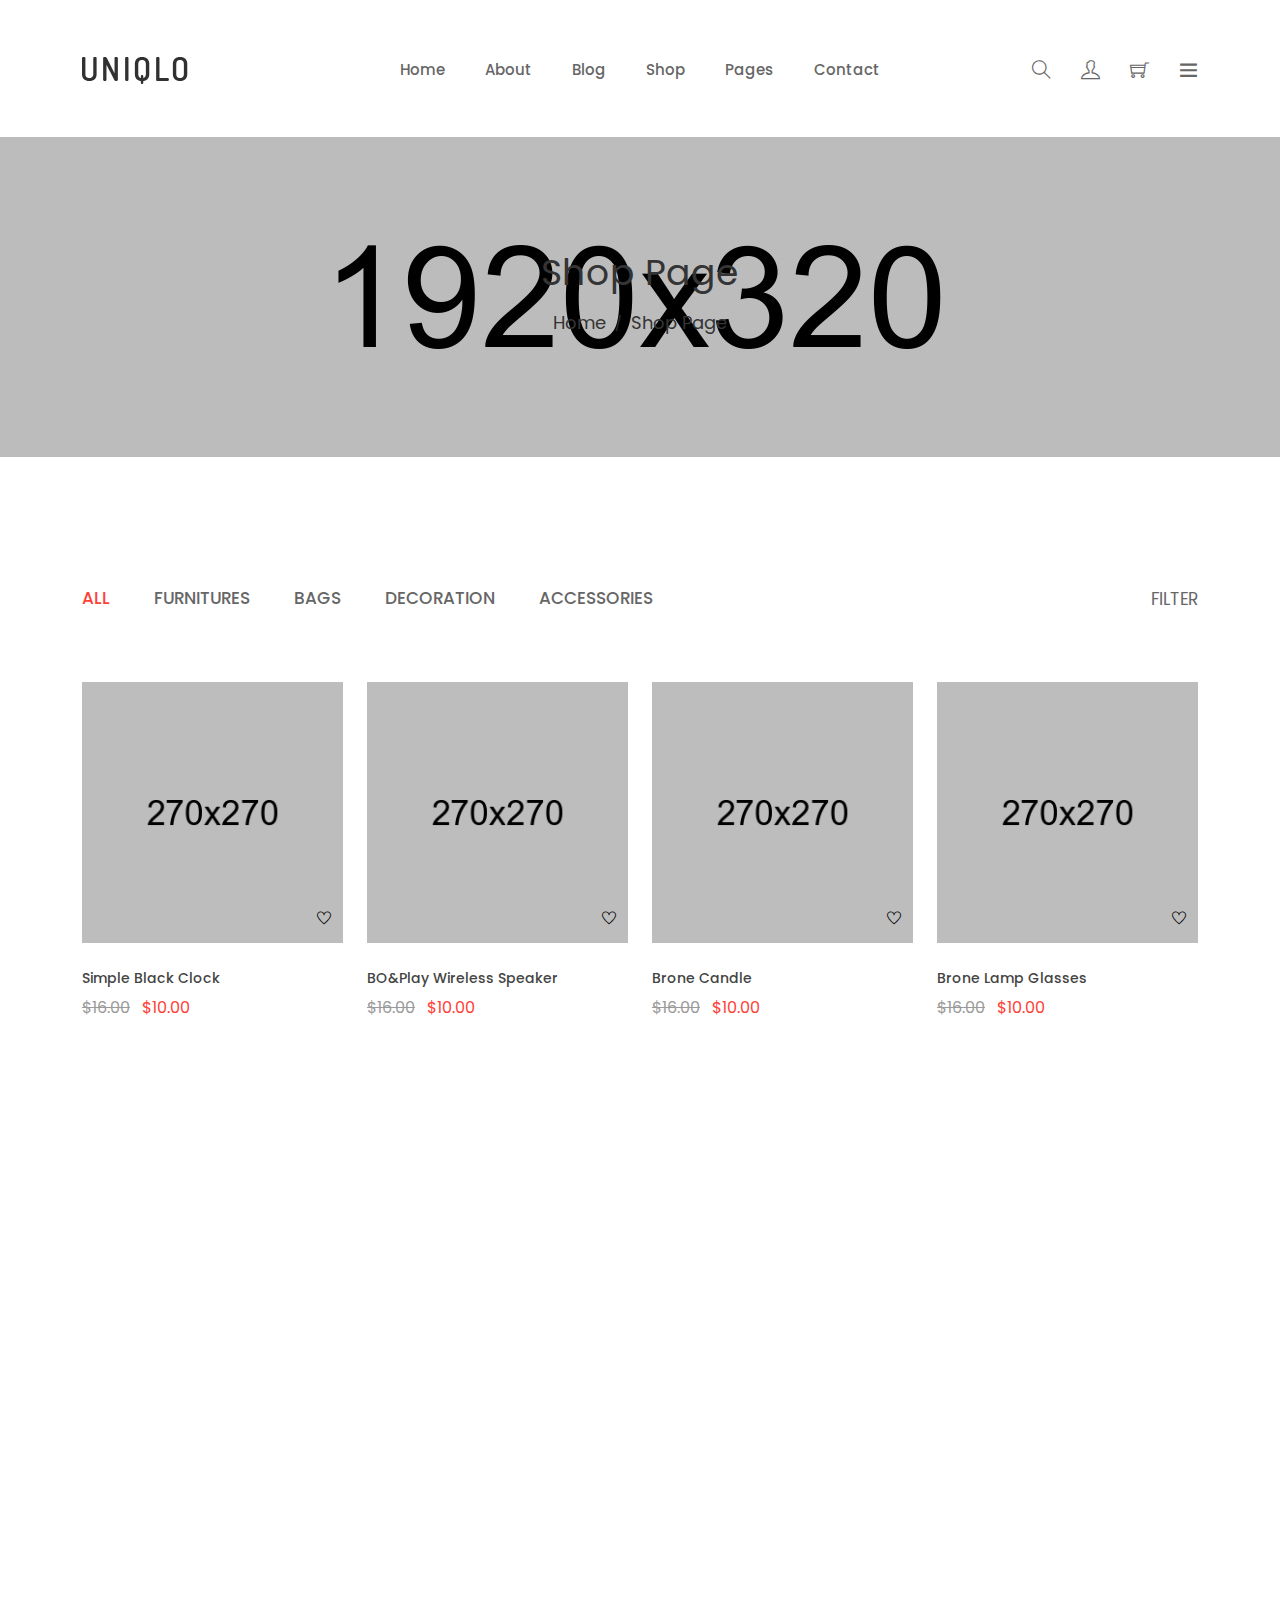
<file: uniqlo/shop.html>
<!doctype html>
<html class="no-js" lang="zxx">
<head>
    <meta charset="utf-8">
    <meta http-equiv="x-ua-compatible" content="ie=edge">
    <title>Shop Page || Uniqlo-Minimalist eCommerce Bootstrap 5 Template</title>
    <meta name="description" content="">
    <meta name="viewport" content="width=device-width, initial-scale=1">
    
    <!-- Place favicon.ico in the root directory -->
    <link rel="shortcut icon" type="image/x-icon" href="images/favicon.ico">
    <link rel="apple-touch-icon" href="apple-touch-icon.png">
    
    <!-- Bootstrap Fremwork Main Css -->
    <link rel="stylesheet" href="css/bootstrap.min.css">
    <!-- All Plugins css -->
    <link rel="stylesheet" href="css/plugins.css">
    <!-- Theme shortcodes/elements style -->
    <link rel="stylesheet" href="css/shortcode/shortcodes.css">
    <!-- Theme main style -->
    <link rel="stylesheet" href="style.css">
    <!-- Responsive css -->
    <link rel="stylesheet" href="css/responsive.css">
    <!-- User style -->
    <link rel="stylesheet" href="css/custom.css">

    <!-- Modernizr JS -->
    <script src="js/vendor/modernizr-3.11.2.min.js"></script>
</head>

<body>
    <!--[if lt IE 8]>
        <p class="browserupgrade">You are using an <strong>outdated</strong> browser. Please <a href="http://browsehappy.com/">upgrade your browser</a> to improve your experience.</p>
    <![endif]-->  

    <!-- Body main wrapper start -->
    <div class="wrapper fixed__footer">
        <!-- Start Header Style -->
        <header id="header" class="htc-header header--3 bg__white">
            <!-- Start Mainmenu Area -->
            <div id="sticky-header-with-topbar" class="mainmenu__area sticky__header">
                <div class="container">
                    <div class="row align-items-center">
                        <div class="col-md-2 col-lg-2 col-6">
                            <div class="logo">
                                <a href="index.html">
                                    <img src="images/logo/uniqlo.png" alt="logo">
                                </a>
                            </div>
                        </div>
                        <!-- Start MAinmenu Ares -->
                        <div class="col-md-8 col-lg-8 d-none d-md-block">
                            <nav class="mainmenu__nav  d-none d-lg-block">
                                <ul class="main__menu">
                                    <li class="drop"><a href="index.html">Home</a>
                                        <ul class="dropdown">
                                            <li><a href="index.html">Home 1</a></li>
                                            <li><a href="index-2.html">Home 2</a></li>
                                            <li><a href="index-3.html">Home 3</a></li>
                                            <li><a href="index-4.html">Home 4</a></li>
                                            <li><a href="index-5.html">Home 5</a></li>
                                            <li><a href="index-6.html">Home 6</a></li>
                                            <li><a href="index-7.html">Home 7</a></li>
                                            <li><a href="index-8.html">Home 8</a></li>
                                            <li><a href="index-9.html">Home 9</a></li>
                                            <li><a href="index-10.html">Home 10</a></li>
                                        </ul>
                                    </li>
                                    <li><a href="about.html">About</a></li>
                                    <li class="drop"><a href="blog.html">Blog</a>
                                        <ul class="dropdown">
                                            <li><a href="blog.html">blog</a></li>
                                            <li><a href="blog-details.html">blog details</a></li>
                                        </ul>
                                    </li>
                                    <li class="drop"><a href="shop.html">Shop</a>
                                        <ul class="dropdown mega_dropdown">
                                            <!-- Start Single Mega MEnu -->
                                            <li><a class="mega__title" href="shop.html">Shop Pages</a>
                                                <ul class="mega__item">
                                                    <li><a href="shop.html">shop</a></li>
                                                    <li><a href="shop-sidebar.html">shop sidebar</a></li>
                                                    <li><a href="cart.html">cart</a></li>
                                                    <li><a href="checkout.html">checkout</a></li>
                                                    <li><a href="wishlist.html">wishlist</a></li>
                                                </ul>
                                            </li>
                                            <!-- End Single Mega MEnu -->
                                            <!-- Start Single Mega MEnu -->
                                            <li><a class="mega__title" href="shop.html">Product Types</a>
                                                <ul class="mega__item">
                                                    <li><a href="product-details.html">Simple Product</a></li>
                                                    <li><a href="product-details.html">Variable Product</a></li>
                                                    <li><a href="product-details.html">Grouped Product</a></li>
                                                    <li><a href="product-details.html">Downloadable Product</a></li>
                                                    <li><a href="product-details.html">Simple Product</a></li>
                                                </ul>
                                            </li>
                                            <!-- End Single Mega MEnu -->
                                        </ul>
                                    </li>
                                    <li class="drop"><a href="#">pages</a>
                                        <ul class="dropdown">
                                            <li><a href="about.html">about</a></li>
                                            <li><a href="shop.html">shop</a></li>
                                            <li><a href="shop-sidebar.html">shop sidebar</a></li>
                                            <li><a href="product-details.html">product details</a></li>
                                            <li><a href="cart.html">cart</a></li>
                                            <li><a href="wishlist.html">wishlist</a></li>
                                            <li><a href="checkout.html">checkout</a></li>
                                            <li><a href="team.html">team</a></li>
                                            <li><a href="login-register.html">login & register</a></li>
                                        </ul>
                                    </li>
                                    <li><a href="contact.html">contact</a></li>
                                </ul>
                            </nav>
                            <div class="mobile-menu clearfix d-block d-lg-none">
                                <nav id="mobile_dropdown">
                                    <ul>
                                        <li><a href="index.html">Home</a>
                                            <ul>
                                                <li><a href="index.html">Home 1</a></li>
                                                <li><a href="index-2.html">Home 2</a></li>
                                                <li><a href="index-3.html">Home 3</a></li>
                                                <li><a href="index-4.html">Home 4</a></li>
                                                <li><a href="index-5.html">Home 5</a></li>
                                                <li><a href="index-6.html">Home 6</a></li>
                                                <li><a href="index-7.html">Home 7</a></li>
                                                <li><a href="index-8.html">Home 8</a></li>
                                                <li><a href="index-9.html">Home 9</a></li>
                                                <li><a href="index-10.html">Home 10</a></li>
                                            </ul>
                                        </li>
                                        <li><a href="about.html">About</a></li>
                                        <li><a href="blog.html">blog</a>
                                            <ul>
                                                <li><a href="blog.html">blog</a></li>
                                                <li><a href="blog-details.html">blog details</a></li>
                                            </ul>
                                        </li>
                                        <li><a href="#">pages</a>
                                            <ul>
                                                <li><a href="about.html">about</a></li>
                                                <li><a href="shop.html">shop</a></li>
                                                <li><a href="shop-sidebar.html">shop sidebar</a></li>
                                                <li><a href="product-details.html">product details</a></li>
                                                <li><a href="cart.html">cart</a></li>
                                                <li><a href="wishlist.html">wishlist</a></li>
                                                <li><a href="checkout.html">checkout</a></li>
                                                <li><a href="team.html">team</a></li>
                                                <li><a href="login-register.html">login & register</a></li>
                                            </ul>
                                        </li>
                                        <li><a href="contact.html">contact</a></li>
                                    </ul>
                                </nav>
                            </div>                          
                        </div>
                        <!-- End MAinmenu Ares -->
                        <div class="col-md-2 col-lg-2 col-6">  
                            <ul class="menu-extra">
                                <li class="search search__open d-none d-sm-block"><span class="ti-search"></span></li>
                                <li><a href="login-register.html"><span class="ti-user"></span></a></li>
                                <li class="cart__menu"><span class="ti-shopping-cart"></span></li>
                                <li class="toggle__menu d-none d-md-block"><span class="ti-menu"></span></li>
                            </ul>
                        </div>
                    </div>
                    <div class="mobile-menu-area"></div>
                </div>
            </div>
            <!-- End Mainmenu Area -->
        </header>
        <!-- End Header Style -->
        <div class="body__overlay"></div>
        <!-- Start Offset Wrapper -->
        <div class="offset__wrapper">
            <!-- Start Search Popap -->
            <div class="search__area">
                <div class="container" >
                    <div class="row" >
                        <div class="col-md-12" >
                            <div class="search__inner">
                                <form action="#" method="get">
                                    <input placeholder="Search here... " type="text">
                                    <button type="submit"></button>
                                </form>
                                <div class="search__close__btn">
                                    <span class="search__close__btn_icon"><i class="zmdi zmdi-close"></i></span>
                                </div>
                            </div>
                        </div>
                    </div>
                </div>
            </div>
            <!-- End Search Popap -->
            <!-- Start Offset MEnu -->
            <div class="offsetmenu">
                <div class="offsetmenu__inner">
                    <div class="offsetmenu__close__btn">
                        <a href="#"><i class="zmdi zmdi-close"></i></a>
                    </div>
                    <div class="off__contact">
                        <div class="logo">
                            <a href="index.html">
                                <img src="images/logo/uniqlo.png" alt="logo">
                            </a>
                        </div>
                        <p>Lorem ipsum dolor sit amet consectetu adipisicing elit sed do eiusmod tempor incididunt ut labore.</p>
                    </div>
                    <ul class="sidebar__thumd">
                        <li><a href="#"><img src="images/sidebar-img/1.jpg" alt="sidebar images"></a></li>
                        <li><a href="#"><img src="images/sidebar-img/2.jpg" alt="sidebar images"></a></li>
                        <li><a href="#"><img src="images/sidebar-img/3.jpg" alt="sidebar images"></a></li>
                        <li><a href="#"><img src="images/sidebar-img/4.jpg" alt="sidebar images"></a></li>
                        <li><a href="#"><img src="images/sidebar-img/5.jpg" alt="sidebar images"></a></li>
                        <li><a href="#"><img src="images/sidebar-img/6.jpg" alt="sidebar images"></a></li>
                        <li><a href="#"><img src="images/sidebar-img/7.jpg" alt="sidebar images"></a></li>
                        <li><a href="#"><img src="images/sidebar-img/8.jpg" alt="sidebar images"></a></li>
                    </ul>
                    <div class="offset__widget">
                        <div class="offset__single">
                            <h4 class="offset__title">Language</h4>
                            <ul>
                                <li><a href="#"> Engish </a></li>
                                <li><a href="#"> French </a></li>
                                <li><a href="#"> German </a></li>
                            </ul>
                        </div>
                        <div class="offset__single">
                            <h4 class="offset__title">Currencies</h4>
                            <ul>
                                <li><a href="#"> USD : Dollar </a></li>
                                <li><a href="#"> EUR : Euro </a></li>
                                <li><a href="#"> POU : Pound </a></li>
                            </ul>
                        </div>
                    </div>
                    <div class="offset__sosial__share">
                        <h4 class="offset__title">Follow Us On Social</h4>
                        <ul class="off__soaial__link">
                            <li><a class="bg--twitter" href="https://twitter.com/devitemsllc" target="_blank" title="Twitter"><i class="zmdi zmdi-twitter"></i></a></li>
                            
                            <li><a class="bg--instagram" href="https://www.instagram.com/devitems/" target="_blank" title="Instagram"><i class="zmdi zmdi-instagram"></i></a></li>

                            <li><a class="bg--facebook" href="https://www.facebook.com/devitems/?ref=bookmarks" target="_blank" title="Facebook"><i class="zmdi zmdi-facebook"></i></a></li>

                            <li><a class="bg--googleplus" href="https://plus.google.com/" target="_blank" title="Google Plus"><i class="zmdi zmdi-google-plus"></i></a></li>

                            <li><a class="bg--google" href="#" target="_blank" title="Google"><i class="zmdi zmdi-google"></i></a></li>
                        </ul>
                    </div>
                </div>
            </div>
            <!-- End Offset MEnu -->
            <!-- Start Cart Panel -->
            <div class="shopping__cart">
                <div class="shopping__cart__inner">
                    <div class="offsetmenu__close__btn">
                        <a href="#"><i class="zmdi zmdi-close"></i></a>
                    </div>
                    <div class="shp__cart__wrap">
                        <div class="shp__single__product">
                            <div class="shp__pro__thumb">
                                <a href="#">
                                    <img src="images/product/sm-img/1.jpg" alt="product images">
                                </a>
                            </div>
                            <div class="shp__pro__details">
                                <h2><a href="product-details.html">BO&Play Wireless Speaker</a></h2>
                                <span class="quantity">QTY: 1</span>
                                <span class="shp__price">$105.00</span>
                            </div>
                            <div class="remove__btn">
                                <a href="#" title="Remove this item"><i class="zmdi zmdi-close"></i></a>
                            </div>
                        </div>
                        <div class="shp__single__product">
                            <div class="shp__pro__thumb">
                                <a href="#">
                                    <img src="images/product/sm-img/2.jpg" alt="product images">
                                </a>
                            </div>
                            <div class="shp__pro__details">
                                <h2><a href="product-details.html">Brone Candle</a></h2>
                                <span class="quantity">QTY: 1</span>
                                <span class="shp__price">$25.00</span>
                            </div>
                            <div class="remove__btn">
                                <a href="#" title="Remove this item"><i class="zmdi zmdi-close"></i></a>
                            </div>
                        </div>
                    </div>
                    <ul class="shoping__total">
                        <li class="subtotal">Subtotal:</li>
                        <li class="total__price">$130.00</li>
                    </ul>
                    <ul class="shopping__btn">
                        <li><a href="cart.html">View Cart</a></li>
                        <li class="shp__checkout"><a href="checkout.html">Checkout</a></li>
                    </ul>
                </div>
            </div>
            <!-- End Cart Panel -->
        </div>
        <!-- End Offset Wrapper -->
        <!-- Start Bradcaump area -->
        <div class="ht__bradcaump__area" style="background: rgba(0, 0, 0, 0) url(images/bg/2.jpg) no-repeat scroll center center / cover ;">
            <div class="ht__bradcaump__wrap">
                <div class="container">
                    <div class="row">
                        <div class="col-12">
                            <div class="bradcaump__inner text-center">
                                <h2 class="bradcaump-title">Shop Page</h2>
                                <nav class="bradcaump-inner">
                                  <a class="breadcrumb-item" href="index.html">Home</a>
                                  <span class="brd-separetor">/</span>
                                  <span class="breadcrumb-item active">Shop Page</span>
                                </nav>
                            </div>
                        </div>
                    </div>
                </div>
            </div>
        </div>
        <!-- End Bradcaump area --> 
        <!-- Start Our Product Area -->
        <section class="htc__product__area shop__page ptb--130 bg__white">
            <div class="container">
                <div class="htc__product__container">
                    <!-- Start Product MEnu -->
                    <div class="row">
                        <div class="col-md-12">
                            <div class="filter__menu__container">
                                <div class="product__menu">
                                    <button data-filter="*"  class="is-checked">All</button>
                                    <button data-filter=".cat--1">Furnitures</button>
                                    <button data-filter=".cat--2">Bags</button>
                                    <button data-filter=".cat--3">Decoration</button>
                                    <button data-filter=".cat--4">Accessories</button>
                                </div>
                                <div class="filter__box">
                                    <a class="filter__menu" href="#">filter</a>
                                </div>
                            </div>
                        </div>
                    </div>
                    <!-- Start Filter Menu -->
                    <div class="filter__wrap">
                        <div class="filter__cart">
                            <div class="filter__cart__inner">
                                <div class="filter__menu__close__btn">
                                    <a href="#"><i class="zmdi zmdi-close"></i></a>
                                </div>
                                <div class="filter__content">
                                    <!-- Start Single Content -->
                                    <div class="fiter__content__inner">
                                        <div class="single__filter">
                                            <h2>Sort By</h2>
                                            <ul class="filter__list">
                                                <li><a href="#default">Default</a></li>
                                                <li><a href="#accessories">Accessories</a></li>
                                                <li><a href="#bags">Bags</a></li>
                                                <li><a href="#chair">Chair</a></li>
                                                <li><a href="#decoration">Decoration</a></li>
                                                <li><a href="#fashion">Fashion</a></li>
                                            </ul>
                                        </div>
                                        <div class="single__filter">
                                            <h2>Size</h2>
                                            <ul class="filter__list">
                                                <li><a href="#xxl">XXL</a></li>
                                                <li><a href="#xl">XL</a></li>
                                                <li><a href="#x">X</a></li>
                                                <li><a href="#l">L</a></li>
                                                <li><a href="#m">M</a></li>
                                                <li><a href="#s">S</a></li>
                                            </ul>
                                        </div>
                                        <div class="single__filter">
                                            <h2>Tags</h2>
                                            <ul class="filter__list">
                                                <li><a href="#">All</a></li>
                                                <li><a href="#">Accessories</a></li>
                                                <li><a href="#">Bags</a></li>
                                                <li><a href="#">Chair</a></li>
                                                <li><a href="#">Decoration</a></li>
                                                <li><a href="#">Fashion</a></li>
                                            </ul>
                                        </div>
                                        <div class="single__filter">
                                            <h2>Price</h2>
                                            <ul class="filter__list">
                                                <li><a href="#">$0.00 - $50.00</a></li>
                                                <li><a href="#">$50.00 - $100.00</a></li>
                                                <li><a href="#">$100.00 - $150.00</a></li>
                                                <li><a href="#">$150.00 - $200.00</a></li>
                                                <li><a href="#">$300.00 - $500.00</a></li>
                                                <li><a href="#">$500.00 - $700.00</a></li>
                                            </ul>
                                        </div>
                                        <div class="single__filter">
                                            <h2>Color</h2>
                                            <ul class="filter__list sidebar__list">
                                                <li class="black"><a href="#"><i class="zmdi zmdi-circle"></i>Black</a></li>
                                                <li class="blue"><a href="#"><i class="zmdi zmdi-circle"></i>Blue</a></li>
                                                <li class="brown"><a href="#"><i class="zmdi zmdi-circle"></i>Brown</a></li>
                                                <li class="red"><a href="#"><i class="zmdi zmdi-circle"></i>Red</a></li>
                                                <li class="orange"><a href="#"><i class="zmdi zmdi-circle"></i>Orange</a></li>
                                            </ul>
                                        </div>
                                    </div>
                                    <!-- End Single Content -->
                                </div>
                            </div>
                        </div>
                    </div>
                    <!-- End Filter Menu -->
                    <!-- End Product MEnu -->
                    <div class="row product__list">
                        <!-- Start Single Product -->
                        <div class="col-md-4 single__pro col-lg-3 cat--1 col-sm-12">
                            <div class="product foo">
                                <div class="product__inner">
                                    <div class="pro__thumb">
                                        <a href="#">
                                            <img src="images/product/1.png" alt="product images">
                                        </a>
                                    </div>
                                    <div class="product__hover__info">
                                        <ul class="product__action">
                                            <li><a data-bs-toggle="modal" data-bs-target="#productModal" title="Quick View" class="quick-view modal-view detail-link" href="#"><span class="ti-plus"></span></a></li>
                                            <li><a title="Add TO Cart" href="cart.html"><span class="ti-shopping-cart"></span></a></li>
                                        </ul>
                                    </div>
                                    <div class="add__to__wishlist">
                                        <a data-bs-toggle="tooltip" title="Add To Wishlist" class="add-to-cart" href="wishlist.html"><span class="ti-heart"></span></a>
                                    </div>
                                </div>
                                <div class="product__details">
                                    <h2><a href="product-details.html">Simple Black Clock</a></h2>
                                    <ul class="product__price">
                                        <li class="old__price">$16.00</li>
                                        <li class="new__price">$10.00</li>
                                    </ul>
                                </div>
                            </div>
                        </div>
                        <!-- End Single Product -->
                        <!-- Start Single Product -->
                        <div class="col-md-4 single__pro col-lg-3 cat--1 col-sm-12">
                            <div class="product foo">
                                <div class="product__inner">
                                    <div class="pro__thumb">
                                        <a href="#">
                                            <img src="images/product/2.png" alt="product images">
                                        </a>
                                    </div>
                                    <div class="product__hover__info">
                                        <ul class="product__action">
                                            <li><a data-bs-toggle="modal" data-bs-target="#productModal" title="Quick View" class="quick-view modal-view detail-link" href="#"><span class="ti-plus"></span></a></li>
                                            <li><a title="Add TO Cart" href="cart.html"><span class="ti-shopping-cart"></span></a></li>
                                        </ul>
                                    </div>
                                    <div class="add__to__wishlist">
                                        <a data-bs-toggle="tooltip" title="Add To Wishlist" class="add-to-cart" href="wishlist.html"><span class="ti-heart"></span></a>
                                    </div>
                                </div>
                                <div class="product__details">
                                    <h2><a href="product-details.html">BO&Play Wireless Speaker</a></h2>
                                    <ul class="product__price">
                                        <li class="old__price">$16.00</li>
                                        <li class="new__price">$10.00</li>
                                    </ul>
                                </div>
                            </div>
                        </div>
                        <!-- End Single Product -->
                        <!-- Start Single Product -->
                        <div class="col-md-4 single__pro col-lg-3 col-sm-12 cat--2">
                            <div class="product foo">
                                <div class="product__inner">
                                    <div class="pro__thumb">
                                        <a href="#">
                                            <img src="images/product/3.png" alt="product images">
                                        </a>
                                    </div>
                                    <div class="product__hover__info">
                                        <ul class="product__action">
                                            <li><a data-bs-toggle="modal" data-bs-target="#productModal" title="Quick View" class="quick-view modal-view detail-link" href="#"><span class="ti-plus"></span></a></li>
                                            <li><a title="Add TO Cart" href="cart.html"><span class="ti-shopping-cart"></span></a></li>
                                        </ul>
                                    </div>
                                    <div class="add__to__wishlist">
                                        <a data-bs-toggle="tooltip" title="Add To Wishlist" class="add-to-cart" href="wishlist.html"><span class="ti-heart"></span></a>
                                    </div>
                                </div>
                                <div class="product__details">
                                    <h2><a href="product-details.html">Brone Candle</a></h2>
                                    <ul class="product__price">
                                        <li class="old__price">$16.00</li>
                                        <li class="new__price">$10.00</li>
                                    </ul>
                                </div>
                            </div>
                        </div>
                        <!-- End Single Product -->
                        <!-- Start Single Product -->
                        <div class="col-md-4 single__pro col-lg-3 col-sm-12 cat--4">
                            <div class="product foo">
                                <div class="product__inner">
                                    <div class="pro__thumb">
                                        <a href="#">
                                            <img src="images/product/4.png" alt="product images">
                                        </a>
                                    </div>
                                    <div class="product__hover__info">
                                        <ul class="product__action">
                                            <li><a data-bs-toggle="modal" data-bs-target="#productModal" title="Quick View" class="quick-view modal-view detail-link" href="#"><span class="ti-plus"></span></a></li>
                                            <li><a title="Add TO Cart" href="cart.html"><span class="ti-shopping-cart"></span></a></li>
                                        </ul>
                                    </div>
                                    <div class="add__to__wishlist">
                                        <a data-bs-toggle="tooltip" title="Add To Wishlist" class="add-to-cart" href="wishlist.html"><span class="ti-heart"></span></a>
                                    </div>
                                </div>
                                <div class="product__details">
                                    <h2><a href="product-details.html">Brone Lamp Glasses</a></h2>
                                    <ul class="product__price">
                                        <li class="old__price">$16.00</li>
                                        <li class="new__price">$10.00</li>
                                    </ul>
                                </div>
                            </div>
                        </div>
                        <!-- End Single Product -->
                        <!-- Start Single Product -->
                        <div class="col-md-4 single__pro col-lg-3 cat--1 col-sm-12 cat--2">
                            <div class="product foo">
                                <div class="product__inner">
                                    <div class="pro__thumb">
                                        <a href="#">
                                            <img src="images/product/5.png" alt="product images">
                                        </a>
                                    </div>
                                    <div class="product__hover__info">
                                        <ul class="product__action">
                                            <li><a data-bs-toggle="modal" data-bs-target="#productModal" title="Quick View" class="quick-view modal-view detail-link" href="#"><span class="ti-plus"></span></a></li>
                                            <li><a title="Add TO Cart" href="cart.html"><span class="ti-shopping-cart"></span></a></li>
                                        </ul>
                                    </div>
                                    <div class="add__to__wishlist">
                                        <a data-bs-toggle="tooltip" title="Add To Wishlist" class="add-to-cart" href="wishlist.html"><span class="ti-heart"></span></a>
                                    </div>
                                </div>
                                <div class="product__details">
                                    <h2><a href="product-details.html">Clothes Boxed</a></h2>
                                    <ul class="product__price">
                                        <li class="old__price">$16.00</li>
                                        <li class="new__price">$10.00</li>
                                    </ul>
                                </div>
                            </div>
                        </div>
                        <!-- End Single Product -->
                        <!-- Start Single Product -->
                        <div class="col-md-4 single__pro col-lg-3 col-sm-12 cat--3">
                            <div class="product foo">
                                <div class="product__inner">
                                    <div class="pro__thumb">
                                        <a href="#">
                                            <img src="images/product/6.png" alt="product images">
                                        </a>
                                    </div>
                                    <div class="product__hover__info">
                                        <ul class="product__action">
                                            <li><a data-bs-toggle="modal" data-bs-target="#productModal" title="Quick View" class="quick-view modal-view detail-link" href="#"><span class="ti-plus"></span></a></li>
                                            <li><a title="Add TO Cart" href="cart.html"><span class="ti-shopping-cart"></span></a></li>
                                        </ul>
                                    </div>
                                    <div class="add__to__wishlist">
                                        <a data-bs-toggle="tooltip" title="Add To Wishlist" class="add-to-cart" href="wishlist.html"><span class="ti-heart"></span></a>
                                    </div>
                                </div>
                                <div class="product__details">
                                    <h2><a href="product-details.html">Liquid Unero Ginger Lily</a></h2>
                                    <ul class="product__price">
                                        <li class="old__price">$16.00</li>
                                        <li class="new__price">$10.00</li>
                                    </ul>
                                </div>
                            </div>
                        </div>
                        <!-- End Single Product -->
                        <!-- Start Single Product -->
                        <div class="col-md-4 single__pro col-lg-3 col-sm-12 cat--2">
                            <div class="product foo">
                                <div class="product__inner">
                                    <div class="pro__thumb">
                                        <a href="#">
                                            <img src="images/product/7.png" alt="product images">
                                        </a>
                                    </div>
                                    <div class="product__hover__info">
                                        <ul class="product__action">
                                            <li><a data-bs-toggle="modal" data-bs-target="#productModal" title="Quick View" class="quick-view modal-view detail-link" href="#"><span class="ti-plus"></span></a></li>
                                            <li><a title="Add TO Cart" href="cart.html"><span class="ti-shopping-cart"></span></a></li>
                                        </ul>
                                    </div>
                                    <div class="add__to__wishlist">
                                        <a data-bs-toggle="tooltip" title="Add To Wishlist" class="add-to-cart" href="wishlist.html"><span class="ti-heart"></span></a>
                                    </div>
                                </div>
                                <div class="product__details">
                                    <h2><a href="product-details.html">Miliraty Backpack</a></h2>
                                    <ul class="product__price">
                                        <li class="old__price">$16.00</li>
                                        <li class="new__price">$10.00</li>
                                    </ul>
                                </div>
                            </div>
                        </div>
                        <!-- End Single Product -->
                        <!-- Start Single Product -->
                        <div class="col-md-4 single__pro col-lg-3 col-sm-12 cat--2">
                            <div class="product foo">
                                <div class="product__inner">
                                    <div class="pro__thumb">
                                        <a href="#">
                                            <img src="images/product/8.png" alt="product images">
                                        </a>
                                    </div>
                                    <div class="product__hover__info">
                                        <ul class="product__action">
                                            <li><a data-bs-toggle="modal" data-bs-target="#productModal" title="Quick View" class="quick-view modal-view detail-link" href="#"><span class="ti-plus"></span></a></li>
                                            <li><a title="Add TO Cart" href="cart.html"><span class="ti-shopping-cart"></span></a></li>
                                        </ul>
                                    </div>
                                    <div class="add__to__wishlist">
                                        <a data-bs-toggle="tooltip" title="Add To Wishlist" class="add-to-cart" href="wishlist.html"><span class="ti-heart"></span></a>
                                    </div>
                                </div>
                                <div class="product__details">
                                    <h2><a href="product-details.html">Saved Wines Corkscrew</a></h2>
                                    <ul class="product__price">
                                        <li class="old__price">$16.00</li>
                                        <li class="new__price">$10.00</li>
                                    </ul>
                                </div>
                            </div>
                        </div>
                        <!-- End Single Product -->
                        <!-- Start Single Product -->
                        <div class="col-md-4 single__pro col-lg-3 col-sm-12 cat--4">
                            <div class="product foo">
                                <div class="product__inner">
                                    <div class="pro__thumb">
                                        <a href="#">
                                            <img src="images/product/9.png" alt="product images">
                                        </a>
                                    </div>
                                    <div class="product__hover__info">
                                        <ul class="product__action">
                                            <li><a data-bs-toggle="modal" data-bs-target="#productModal" title="Quick View" class="quick-view modal-view detail-link" href="#"><span class="ti-plus"></span></a></li>
                                            <li><a title="Add TO Cart" href="cart.html"><span class="ti-shopping-cart"></span></a></li>
                                        </ul>
                                    </div>
                                    <div class="add__to__wishlist">
                                        <a data-bs-toggle="tooltip" title="Add To Wishlist" class="add-to-cart" href="wishlist.html"><span class="ti-heart"></span></a>
                                    </div>
                                </div>
                                <div class="product__details">
                                    <h2><a href="product-details.html">Simple Fabric Bags</a></h2>
                                    <ul class="product__price">
                                        <li class="old__price">$16.00</li>
                                        <li class="new__price">$10.00</li>
                                    </ul>
                                </div>
                            </div>
                        </div>
                        <!-- End Single Product -->
                        <!-- Start Single Product -->
                        <div class="col-md-4 single__pro col-lg-3 col-sm-12 cat--3">
                            <div class="product foo">
                                <div class="product__inner">
                                    <div class="pro__thumb">
                                        <a href="#">
                                            <img src="images/product/10.png" alt="product images">
                                        </a>
                                    </div>
                                    <div class="product__hover__info">
                                        <ul class="product__action">
                                            <li><a data-bs-toggle="modal" data-bs-target="#productModal" title="Quick View" class="quick-view modal-view detail-link" href="#"><span class="ti-plus"></span></a></li>
                                            <li><a title="Add TO Cart" href="cart.html"><span class="ti-shopping-cart"></span></a></li>
                                        </ul>
                                    </div>
                                    <div class="add__to__wishlist">
                                        <a data-bs-toggle="tooltip" title="Add To Wishlist" class="add-to-cart" href="wishlist.html"><span class="ti-heart"></span></a>
                                    </div>
                                </div>
                                <div class="product__details">
                                    <h2><a href="product-details.html">Simple Fabric Chair</a></h2>
                                    <ul class="product__price">
                                        <li class="old__price">$16.00</li>
                                        <li class="new__price">$10.00</li>
                                    </ul>
                                </div>
                            </div>
                        </div>
                        <!-- End Single Product -->
                        <!-- Start Single Product -->
                        <div class="col-md-4 single__pro col-lg-3 col-sm-12 cat--4">
                            <div class="product foo">
                                <div class="product__inner">
                                    <div class="pro__thumb">
                                        <a href="#">
                                            <img src="images/product/11.png" alt="product images">
                                        </a>
                                    </div>
                                    <div class="product__hover__info">
                                        <ul class="product__action">
                                            <li><a data-bs-toggle="modal" data-bs-target="#productModal" title="Quick View" class="quick-view modal-view detail-link" href="#"><span class="ti-plus"></span></a></li>
                                            <li><a title="Add TO Cart" href="cart.html"><span class="ti-shopping-cart"></span></a></li>
                                        </ul>
                                    </div>
                                    <div class="add__to__wishlist">
                                        <a data-bs-toggle="tooltip" title="Add To Wishlist" class="add-to-cart" href="wishlist.html"><span class="ti-heart"></span></a>
                                    </div>
                                </div>
                                <div class="product__details">
                                    <h2><a href="product-details.html">Unero Round Sunglass</a></h2>
                                    <ul class="product__price">
                                        <li class="old__price">$16.00</li>
                                        <li class="new__price">$10.00</li>
                                    </ul>
                                </div>
                            </div>
                        </div>
                        <!-- End Single Product -->
                        <!-- Start Single Product -->
                        <div class="col-md-4 single__pro col-lg-3 col-sm-12 cat--3">
                            <div class="product foo">
                                <div class="product__inner">
                                    <div class="pro__thumb">
                                        <a href="#">
                                            <img src="images/product/12.png" alt="product images">
                                        </a>
                                    </div>
                                    <div class="product__hover__info">
                                        <ul class="product__action">
                                            <li><a data-bs-toggle="modal" data-bs-target="#productModal" title="Quick View" class="quick-view modal-view detail-link" href="#"><span class="ti-plus"></span></a></li>
                                            <li><a title="Add TO Cart" href="cart.html"><span class="ti-shopping-cart"></span></a></li>
                                        </ul>
                                    </div>
                                    <div class="add__to__wishlist">
                                        <a data-bs-toggle="tooltip" title="Add To Wishlist" class="add-to-cart" href="wishlist.html"><span class="ti-heart"></span></a>
                                    </div>
                                </div>
                                <div class="product__details">
                                    <h2><a href="product-details.html">Unero Small Bag</a></h2>
                                    <ul class="product__price">
                                        <li class="old__price">$16.00</li>
                                        <li class="new__price">$10.00</li>
                                    </ul>
                                </div>
                            </div>
                        </div>
                        <!-- End Single Product -->
                        <!-- Start Single Product -->
                        <div class="col-md-4 single__pro col-lg-3 col-sm-12 cat--3">
                            <div class="product foo">
                                <div class="product__inner">
                                    <div class="pro__thumb">
                                        <a href="#">
                                            <img src="images/product/13.png" alt="product images">
                                        </a>
                                    </div>
                                    <div class="product__hover__info">
                                        <ul class="product__action">
                                            <li><a data-bs-toggle="modal" data-bs-target="#productModal" title="Quick View" class="quick-view modal-view detail-link" href="#"><span class="ti-plus"></span></a></li>
                                            <li><a title="Add TO Cart" href="cart.html"><span class="ti-shopping-cart"></span></a></li>
                                        </ul>
                                    </div>
                                    <div class="add__to__wishlist">
                                        <a data-bs-toggle="tooltip" title="Add To Wishlist" class="add-to-cart" href="wishlist.html"><span class="ti-heart"></span></a>
                                    </div>
                                </div>
                                <div class="product__details">
                                    <h2><a href="product-details.html">Wood Complex Lamp Box</a></h2>
                                    <ul class="product__price">
                                        <li class="old__price">$16.00</li>
                                        <li class="new__price">$10.00</li>
                                    </ul>
                                </div>
                            </div>
                        </div>
                        <!-- End Single Product -->
                        <!-- Start Single Product -->
                        <div class="col-md-4 single__pro col-lg-3 col-sm-12 cat--4">
                            <div class="product foo">
                                <div class="product__inner">
                                    <div class="pro__thumb">
                                        <a href="#">
                                            <img src="images/product/14.png" alt="product images">
                                        </a>
                                    </div>
                                    <div class="product__hover__info">
                                        <ul class="product__action">
                                            <li><a data-bs-toggle="modal" data-bs-target="#productModal" title="Quick View" class="quick-view modal-view detail-link" href="#"><span class="ti-plus"></span></a></li>
                                            <li><a title="Add TO Cart" href="cart.html"><span class="ti-shopping-cart"></span></a></li>
                                        </ul>
                                    </div>
                                    <div class="add__to__wishlist">
                                        <a data-bs-toggle="tooltip" title="Add To Wishlist" class="add-to-cart" href="wishlist.html"><span class="ti-heart"></span></a>
                                    </div>
                                </div>
                                <div class="product__details">
                                    <h2><a href="product-details.html">Wood Long TV Board</a></h2>
                                    <ul class="product__price">
                                        <li class="old__price">$16.00</li>
                                        <li class="new__price">$10.00</li>
                                    </ul>
                                </div>
                            </div>
                        </div>
                        <!-- End Single Product -->
                        <!-- Start Single Product -->
                        <div class="col-md-4 single__pro col-lg-3 col-sm-12 cat--4">
                            <div class="product foo">
                                <div class="product__inner">
                                    <div class="pro__thumb">
                                        <a href="#">
                                            <img src="images/product/15.png" alt="product images">
                                        </a>
                                    </div>
                                    <div class="product__hover__info">
                                        <ul class="product__action">
                                            <li><a data-bs-toggle="modal" data-bs-target="#productModal" title="Quick View" class="quick-view modal-view detail-link" href="#"><span class="ti-plus"></span></a></li>
                                            <li><a title="Add TO Cart" href="cart.html"><span class="ti-shopping-cart"></span></a></li>
                                        </ul>
                                    </div>
                                    <div class="add__to__wishlist">
                                        <a data-bs-toggle="tooltip" title="Add To Wishlist" class="add-to-cart" href="wishlist.html"><span class="ti-heart"></span></a>
                                    </div>
                                </div>
                                <div class="product__details">
                                    <h2><a href="product-details.html">Wood Simple Chair V2</a></h2>
                                    <ul class="product__price">
                                        <li class="old__price">$16.00</li>
                                        <li class="new__price">$10.00</li>
                                    </ul>
                                </div>
                            </div>
                        </div>
                        <!-- End Single Product -->
                        <!-- Start Single Product -->
                        <div class="col-md-4 single__pro col-lg-3 col-sm-12 cat--3">
                            <div class="product foo">
                                <div class="product__inner">
                                    <div class="pro__thumb">
                                        <a href="#">
                                            <img src="images/product/16.png" alt="product images">
                                        </a>
                                    </div>
                                    <div class="product__hover__info">
                                        <ul class="product__action">
                                            <li><a data-bs-toggle="modal" data-bs-target="#productModal" title="Quick View" class="quick-view modal-view detail-link" href="#"><span class="ti-plus"></span></a></li>
                                            <li><a title="Add TO Cart" href="cart.html"><span class="ti-shopping-cart"></span></a></li>
                                        </ul>
                                    </div>
                                    <div class="add__to__wishlist">
                                        <a data-bs-toggle="tooltip" title="Add To Wishlist" class="add-to-cart" href="wishlist.html"><span class="ti-heart"></span></a>
                                    </div>
                                </div>
                                <div class="product__details">
                                    <h2><a href="product-details.html">Wood Simple Clock</a></h2>
                                    <ul class="product__price">
                                        <li class="old__price">$16.00</li>
                                        <li class="new__price">$10.00</li>
                                    </ul>
                                </div>
                            </div>
                        </div>
                        <!-- End Single Product -->
                    </div>
                    <!-- Start Load More BTn -->
                    <div class="row mt--60">
                        <div class="col-md-12">
                            <div class="htc__loadmore__btn">
                                <a href="#">load more</a>
                            </div>
                        </div>
                    </div>
                    <!-- End Load More BTn -->
                </div>
            </div>
        </section>
        <!-- End Our Product Area -->
        <!-- Start Footer Area -->
        <footer class="htc__foooter__area" style="background: rgba(0, 0, 0, 0) url(images/bg/1.jpg) no-repeat scroll center center / cover ;">
            <div class="container">
                <div class="row footer__container clearfix">
                    <!-- Start Single Footer Widget -->
                    <div class="col-md-6 col-lg-3 col-sm-6">
                        <div class="ft__widget">
                            <div class="ft__logo">
                                <a href="index.html">
                                    <img src="images/logo/uniqlo.png" alt="footer logo">
                                </a>
                            </div>
                            <div class="footer__details">
                                <p>Get 10% discount with notified about the latest news and updates.</p>
                            </div>
                        </div>
                    </div>
                    <!-- End Single Footer Widget -->
                    <!-- Start Single Footer Widget -->
                    <div class="col-md-6 col-lg-3 col-sm-6 smb-30 xmt-30">
                        <div class="ft__widget">
                            <h2 class="ft__title">Newsletter</h2>
                            <div class="newsletter__form">
                                <div class="input__box">
                                    <div id="mc_embed_signup">
                                        <form action="http://devitems.us11.list-manage.com/subscribe/post?u=6bbb9b6f5827bd842d9640c82&amp;id=05d85f18ef" method="post" id="mc-embedded-subscribe-form" name="mc-embedded-subscribe-form" class="validate" target="_blank" novalidate>
                                            <div id="mc_embed_signup_scroll" class="htc__news__inner">
                                                <div class="news__input">
                                                    <input type="email" value="" name="EMAIL" class="email" id="mce-EMAIL" placeholder="Email Address" required>
                                                </div>
                                                <!-- real people should not fill this in and expect good things - do not remove this or risk form bot signups-->
                                                <div style="position: absolute; left: -5000px;" aria-hidden="true"><input type="text" name="b_6bbb9b6f5827bd842d9640c82_05d85f18ef" tabindex="-1" value=""></div>
                                                <div class="clearfix subscribe__btn"><input type="submit" value="Send" name="subscribe" id="mc-embedded-subscribe" class="bst__btn btn--white__color">

                                                </div>
                                            </div>
                                        </form>
                                    </div>
                                </div>        
                            </div>
                        </div>
                    </div>
                    <!-- End Single Footer Widget -->
                    <!-- Start Single Footer Widget -->
                    <div class="col-md-6 col-lg-3 col-sm-6 smt-30 xmt-30">
                        <div class="ft__widget contact__us">
                            <h2 class="ft__title">Contact Us</h2>
                            <div class="footer__inner">
                                <p> 319 Clematis St. <br> Suite 100 WPB, FL 33401 </p>
                            </div>
                        </div>
                    </div>
                    <!-- End Single Footer Widget -->
                    <!-- Start Single Footer Widget -->
                    <div class="col-md-6 col-lg-2 lg-offset-1 col-sm-6 smt-30 xmt-30">
                        <div class="ft__widget">
                            <h2 class="ft__title">Follow Us</h2>
                            <ul class="social__icon">
                                <li><a href="https://twitter.com/devitemsllc" target="_blank"><i class="zmdi zmdi-twitter"></i></a></li>
                                <li><a href="https://www.instagram.com/devitems/" target="_blank"><i class="zmdi zmdi-instagram"></i></a></li>
                                <li><a href="https://www.facebook.com/devitems/?ref=bookmarks" target="_blank"><i class="zmdi zmdi-facebook"></i></a></li>
                                <li><a href="https://plus.google.com/" target="_blank"><i class="zmdi zmdi-google-plus"></i></a></li>
                            </ul>
                        </div>
                    </div>
                    <!-- End Single Footer Widget -->
                </div>
                <!-- Start Copyright Area -->
                <div class="htc__copyright__area">
                    <div class="row">
                        <div class="col-md-12 col-lg-12 col-sm-12 col-xs-12">
                            <div class="copyright__inner">
                                <div class="copyright">
                                    <p>© 2022 Uniqlo. Made with <i class="ti-heart"></i> by <a target="_blank" href="https://www.hasthemes.com">HasThemes.</a></p>
                                </div>
                                <ul class="footer__menu">
                                    <li><a href="index.html">Home</a></li>
                                    <li><a href="shop.html">Product</a></li>
                                    <li><a href="contact.html">Contact Us</a></li>
                                </ul>
                            </div>
                        </div>
                    </div>
                </div>
                <!-- End Copyright Area -->
            </div>
        </footer>
        <!-- End Footer Area -->
    </div>
    <!-- Body main wrapper end -->
    <!-- QUICKVIEW PRODUCT -->
    <div id="quickview-wrapper">
        <!-- Modal -->
        <div class="modal fade" id="productModal" tabindex="-1" role="dialog">
            <div class="modal-dialog modal__container" role="document">
                <div class="modal-content">
                    <div class="modal-header">
                        <button type="button" class="close" data-bs-dismiss="modal" aria-label="Close"><span aria-hidden="true">&times;</span></button>
                    </div>
                    <div class="modal-body">
                        <div class="modal-product">
                            <!-- Start product images -->
                            <div class="product-images">
                                <div class="main-image images">
                                    <img alt="big images" src="images/product/big-img/1.jpg">
                                </div>
                            </div>
                            <!-- end product images -->
                            <div class="product-info">
                                <h1>Simple Fabric Bags</h1>
                                <div class="rating__and__review">
                                    <ul class="rating">
                                        <li><span class="ti-star"></span></li>
                                        <li><span class="ti-star"></span></li>
                                        <li><span class="ti-star"></span></li>
                                        <li><span class="ti-star"></span></li>
                                        <li><span class="ti-star"></span></li>
                                    </ul>
                                    <div class="review">
                                        <a href="#">4 customer reviews</a>
                                    </div>
                                </div>
                                <div class="price-box-3">
                                    <div class="s-price-box">
                                        <span class="new-price">$17.20</span>
                                        <span class="old-price">$45.00</span>
                                    </div>
                                </div>
                                <div class="quick-desc">
                                    Designed for simplicity and made from high quality materials. Its sleek geometry and material combinations creates a modern look.
                                </div>
                                <div class="select__color">
                                    <h2>Select color</h2>
                                    <ul class="color__list">
                                        <li class="red"><a title="Red" href="#">Red</a></li>
                                        <li class="gold"><a title="Gold" href="#">Gold</a></li>
                                        <li class="orange"><a title="Orange" href="#">Orange</a></li>
                                        <li class="orange"><a title="Orange" href="#">Orange</a></li>
                                    </ul>
                                </div>
                                <div class="select__size">
                                    <h2>Select size</h2>
                                    <ul class="color__list">
                                        <li class="l__size"><a title="L" href="#">L</a></li>
                                        <li class="m__size"><a title="M" href="#">M</a></li>
                                        <li class="s__size"><a title="S" href="#">S</a></li>
                                        <li class="xl__size"><a title="XL" href="#">XL</a></li>
                                        <li class="xxl__size"><a title="XXL" href="#">XXL</a></li>
                                    </ul>
                                </div>
                                <div class="social-sharing">
                                    <div class="widget widget_socialsharing_widget">
                                        <h3 class="widget-title-modal">Share this product</h3>
                                        <ul class="social-icons">
                                            <li><a target="_blank" title="rss" href="#" class="rss social-icon"><i class="zmdi zmdi-rss"></i></a></li>
                                            <li><a target="_blank" title="Linkedin" href="#" class="linkedin social-icon"><i class="zmdi zmdi-linkedin"></i></a></li>
                                            <li><a target="_blank" title="Pinterest" href="#" class="pinterest social-icon"><i class="zmdi zmdi-pinterest"></i></a></li>
                                            <li><a target="_blank" title="Tumblr" href="#" class="tumblr social-icon"><i class="zmdi zmdi-tumblr"></i></a></li>
                                            <li><a target="_blank" title="Pinterest" href="#" class="pinterest social-icon"><i class="zmdi zmdi-pinterest"></i></a></li>
                                        </ul>
                                    </div>
                                </div>
                                <div class="addtocart-btn">
                                    <a href="#">Add to cart</a>
                                </div>
                            </div><!-- .product-info -->
                        </div><!-- .modal-product -->
                    </div><!-- .modal-body -->
                </div><!-- .modal-content -->
            </div><!-- .modal-dialog -->
        </div>
        <!-- END Modal -->
    </div>
    <!-- END QUICKVIEW PRODUCT -->
    <!-- Placed js at the end of the document so the pages load faster -->

    <!-- jquery latest version -->
    <script src="js/vendor/jquery-3.6.0.min.js"></script>
    <script src="js/vendor/jquery-migrate-3.3.2.min.js"></script>
    <script src="js/vendor/jquery.waypoints.js"></script>
    <!-- Bootstrap Framework js -->
    <script src="js/bootstrap.bundle.min.js"></script>
    <!-- All js plugins included in this file. -->
    <script src="js/plugins.js"></script>
    <!-- Main js file that contents all jQuery plugins activation. -->
    <script src="js/main.js"></script>

</body>

</html>
</file>
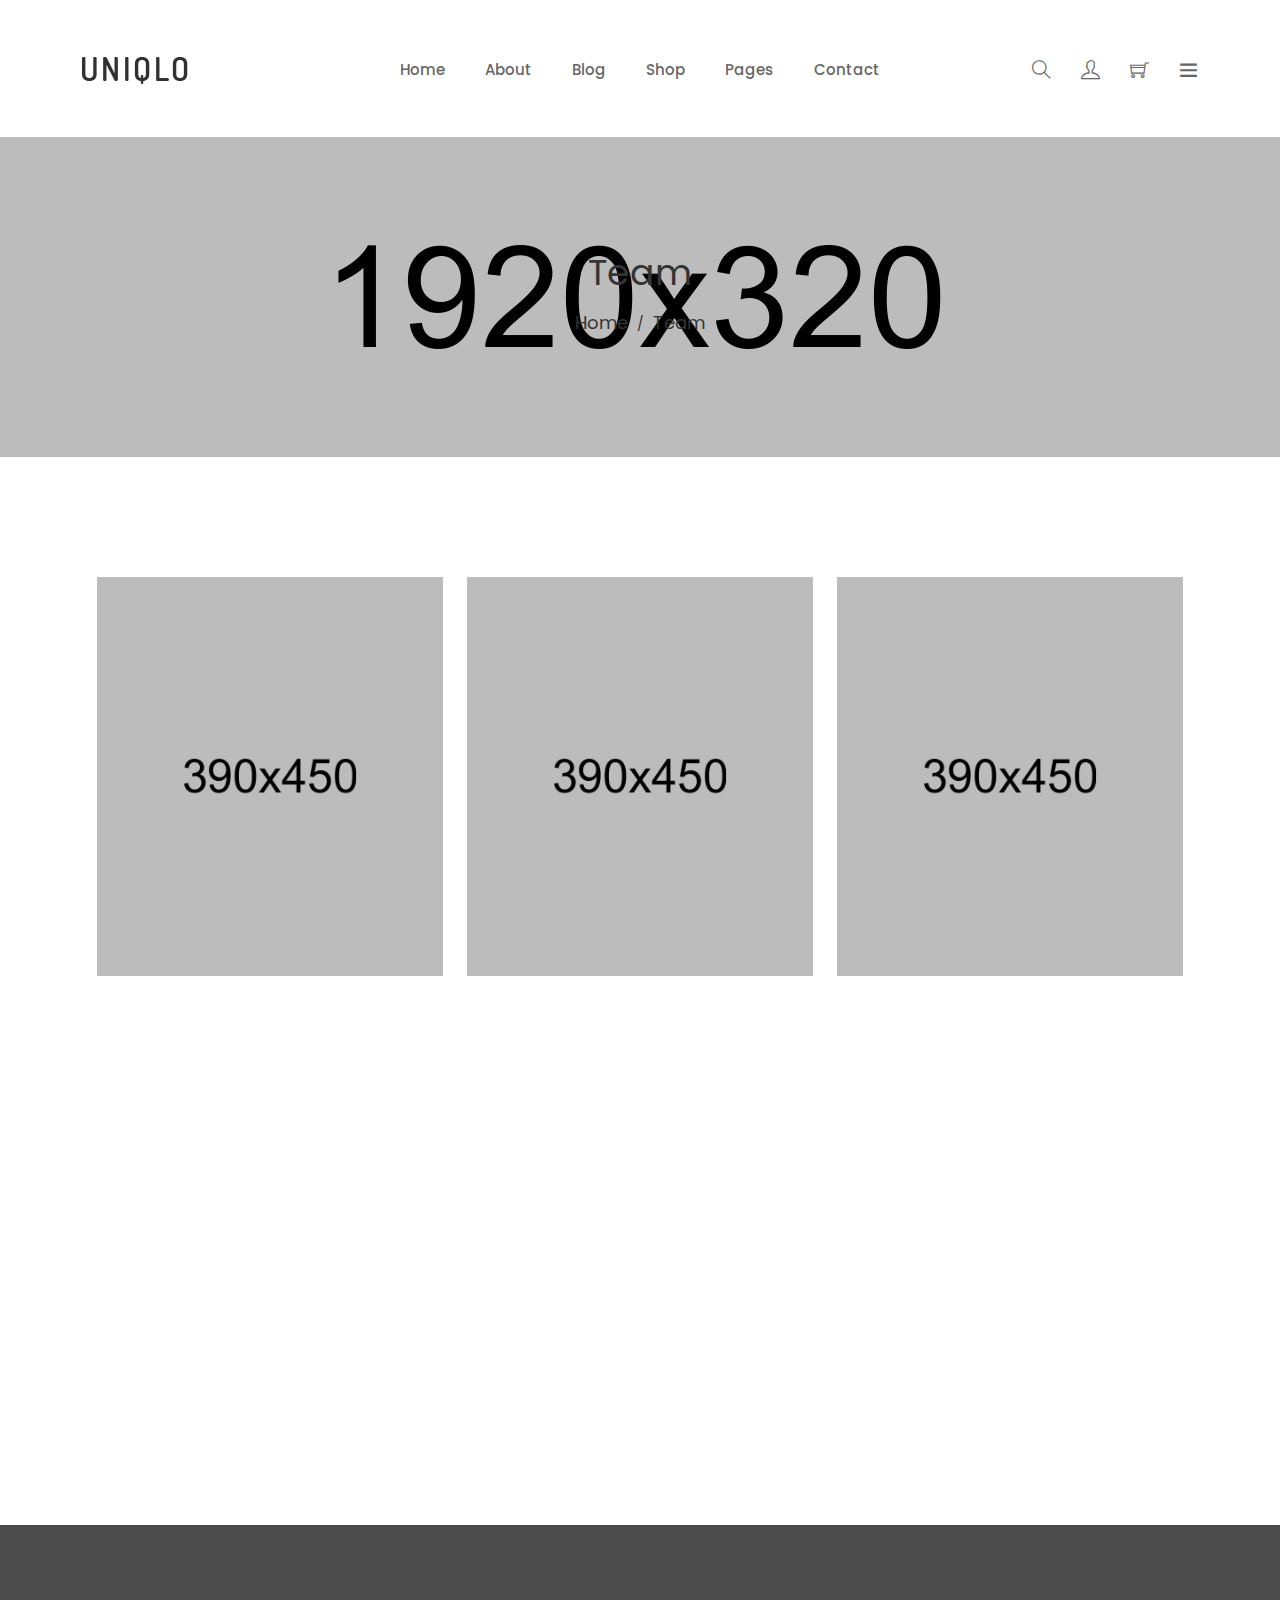
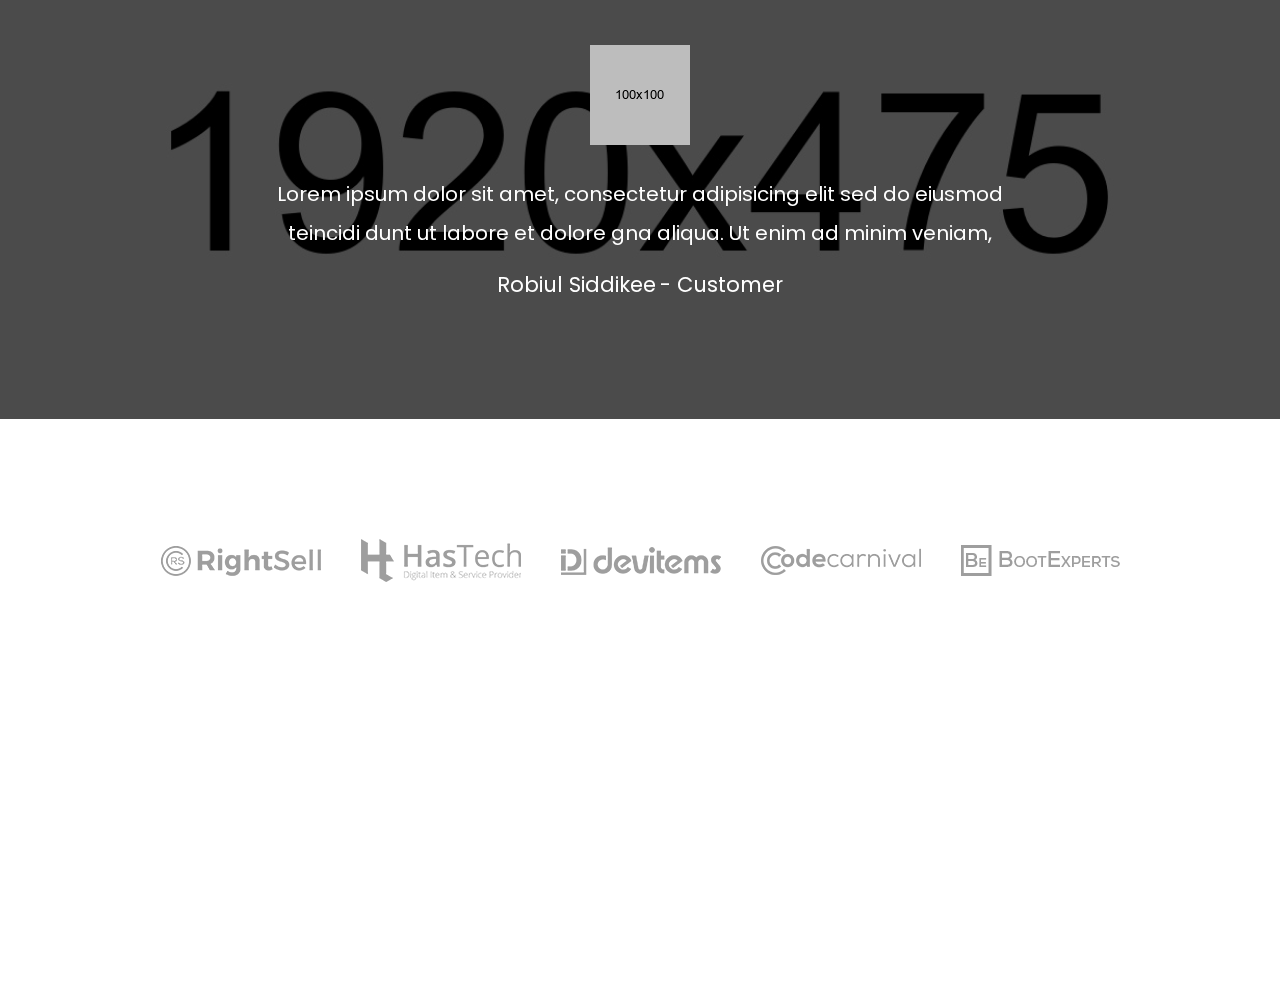
<file: uniqlo/team.html>
<!doctype html>
<html class="no-js" lang="zxx">
<head>
    <meta charset="utf-8">
    <meta http-equiv="x-ua-compatible" content="ie=edge">
    <title>Team || Uniqlo-Minimalist eCommerce Bootstrap 5 Template</title>
    <meta name="description" content="">
    <meta name="viewport" content="width=device-width, initial-scale=1">
    
    <!-- Place favicon.ico in the root directory -->
    <link rel="shortcut icon" type="image/x-icon" href="images/favicon.ico">
    <link rel="apple-touch-icon" href="apple-touch-icon.png">
    
    <!-- Bootstrap Fremwork Main Css -->
    <link rel="stylesheet" href="css/bootstrap.min.css">
    <!-- All Plugins css -->
    <link rel="stylesheet" href="css/plugins.css">
    <!-- Theme shortcodes/elements style -->
    <link rel="stylesheet" href="css/shortcode/shortcodes.css">
    <!-- Theme main style -->
    <link rel="stylesheet" href="style.css">
    <!-- Responsive css -->
    <link rel="stylesheet" href="css/responsive.css">
    <!-- User style -->
    <link rel="stylesheet" href="css/custom.css">

    <!-- Modernizr JS -->
    <script src="js/vendor/modernizr-3.11.2.min.js"></script>
</head>

<body>
    <!--[if lt IE 8]>
        <p class="browserupgrade">You are using an <strong>outdated</strong> browser. Please <a href="http://browsehappy.com/">upgrade your browser</a> to improve your experience.</p>
    <![endif]-->  

    <!-- Body main wrapper start -->
    <div class="wrapper fixed__footer">
        <!-- Start Header Style -->
        <header id="header" class="htc-header header--3 bg__white">
            <!-- Start Mainmenu Area -->
            <div id="sticky-header-with-topbar" class="mainmenu__area sticky__header">
                <div class="container">
                    <div class="row">
                        <div class="col-md-2 col-lg-2 col-6">
                            <div class="logo">
                                <a href="index.html">
                                    <img src="images/logo/uniqlo.png" alt="logo">
                                </a>
                            </div>
                        </div>
                        <!-- Start MAinmenu Ares -->
                        <div class="col-md-8 col-lg-8 d-none d-md-block">
                            <nav class="mainmenu__nav  d-none d-lg-block">
                                <ul class="main__menu">
                                    <li class="drop"><a href="index.html">Home</a>
                                        <ul class="dropdown">
                                            <li><a href="index.html">Home 1</a></li>
                                            <li><a href="index-2.html">Home 2</a></li>
                                            <li><a href="index-3.html">Home 3</a></li>
                                            <li><a href="index-4.html">Home 4</a></li>
                                            <li><a href="index-5.html">Home 5</a></li>
                                            <li><a href="index-6.html">Home 6</a></li>
                                            <li><a href="index-7.html">Home 7</a></li>
                                            <li><a href="index-8.html">Home 8</a></li>
                                            <li><a href="index-9.html">Home 9</a></li>
                                            <li><a href="index-10.html">Home 10</a></li>
                                        </ul>
                                    </li>
                                    <li><a href="about.html">About</a></li>
                                    <li class="drop"><a href="blog.html">Blog</a>
                                        <ul class="dropdown">
                                            <li><a href="blog.html">blog</a></li>
                                            <li><a href="blog-details.html">blog details</a></li>
                                        </ul>
                                    </li>
                                    <li class="drop"><a href="shop.html">Shop</a>
                                        <ul class="dropdown mega_dropdown">
                                            <!-- Start Single Mega MEnu -->
                                            <li><a class="mega__title" href="shop.html">Shop Pages</a>
                                                <ul class="mega__item">
                                                    <li><a href="shop.html">shop</a></li>
                                                    <li><a href="shop-sidebar.html">shop sidebar</a></li>
                                                    <li><a href="cart.html">cart</a></li>
                                                    <li><a href="checkout.html">checkout</a></li>
                                                    <li><a href="wishlist.html">wishlist</a></li>
                                                </ul>
                                            </li>
                                            <!-- End Single Mega MEnu -->
                                            <!-- Start Single Mega MEnu -->
                                            <li><a class="mega__title" href="shop.html">Product Types</a>
                                                <ul class="mega__item">
                                                    <li><a href="product-details.html">Simple Product</a></li>
                                                    <li><a href="product-details.html">Variable Product</a></li>
                                                    <li><a href="product-details.html">Grouped Product</a></li>
                                                    <li><a href="product-details.html">Downloadable Product</a></li>
                                                    <li><a href="product-details.html">Simple Product</a></li>
                                                </ul>
                                            </li>
                                            <!-- End Single Mega MEnu -->
                                        </ul>
                                    </li>
                                    <li class="drop"><a href="#">pages</a>
                                        <ul class="dropdown">
                                            <li><a href="about.html">about</a></li>
                                            <li><a href="shop.html">shop</a></li>
                                            <li><a href="shop-sidebar.html">shop sidebar</a></li>
                                            <li><a href="product-details.html">product details</a></li>
                                            <li><a href="cart.html">cart</a></li>
                                            <li><a href="wishlist.html">wishlist</a></li>
                                            <li><a href="checkout.html">checkout</a></li>
                                            <li><a href="team.html">team</a></li>
                                            <li><a href="login-register.html">login & register</a></li>
                                        </ul>
                                    </li>
                                    <li><a href="contact.html">contact</a></li>
                                </ul>
                            </nav>
                            <div class="mobile-menu clearfix d-block d-lg-none">
                                <nav id="mobile_dropdown">
                                    <ul>
                                        <li><a href="index.html">Home</a>
                                            <ul>
                                                <li><a href="index.html">Home 1</a></li>
                                                <li><a href="index-2.html">Home 2</a></li>
                                                <li><a href="index-3.html">Home 3</a></li>
                                                <li><a href="index-4.html">Home 4</a></li>
                                                <li><a href="index-5.html">Home 5</a></li>
                                                <li><a href="index-6.html">Home 6</a></li>
                                                <li><a href="index-7.html">Home 7</a></li>
                                                <li><a href="index-8.html">Home 8</a></li>
                                                <li><a href="index-9.html">Home 9</a></li>
                                                <li><a href="index-10.html">Home 10</a></li>
                                            </ul>
                                        </li>
                                        <li><a href="about.html">About</a></li>
                                        <li><a href="blog.html">blog</a>
                                            <ul>
                                                <li><a href="blog.html">blog</a></li>
                                                <li><a href="blog-details.html">blog details</a></li>
                                            </ul>
                                        </li>
                                        <li><a href="#">pages</a>
                                            <ul>
                                                <li><a href="about.html">about</a></li>
                                                <li><a href="shop.html">shop</a></li>
                                                <li><a href="shop-sidebar.html">shop sidebar</a></li>
                                                <li><a href="product-details.html">product details</a></li>
                                                <li><a href="cart.html">cart</a></li>
                                                <li><a href="wishlist.html">wishlist</a></li>
                                                <li><a href="checkout.html">checkout</a></li>
                                                <li><a href="team.html">team</a></li>
                                                <li><a href="login-register.html">login & register</a></li>
                                            </ul>
                                        </li>
                                        <li><a href="contact.html">contact</a></li>
                                    </ul>
                                </nav>
                            </div>                          
                        </div>
                        <!-- End MAinmenu Ares -->
                        <div class="col-md-2 col-lg-2 col-6">  
                            <ul class="menu-extra">
                                <li class="search search__open d-none d-sm-block"><span class="ti-search"></span></li>
                                <li><a href="login-register.html"><span class="ti-user"></span></a></li>
                                <li class="cart__menu"><span class="ti-shopping-cart"></span></li>
                                <li class="toggle__menu d-none d-md-block"><span class="ti-menu"></span></li>
                            </ul>
                        </div>
                    </div>
                    <div class="mobile-menu-area"></div>
                </div>
            </div>
            <!-- End Mainmenu Area -->
        </header>
        <!-- End Header Style -->
        
        <div class="body__overlay"></div>
        <!-- Start Offset Wrapper -->
        <div class="offset__wrapper">
            <!-- Start Search Popap -->
            <div class="search__area">
                <div class="container" >
                    <div class="row" >
                        <div class="col-md-12" >
                            <div class="search__inner">
                                <form action="#" method="get">
                                    <input placeholder="Search here... " type="text">
                                    <button type="submit"></button>
                                </form>
                                <div class="search__close__btn">
                                    <span class="search__close__btn_icon"><i class="zmdi zmdi-close"></i></span>
                                </div>
                            </div>
                        </div>
                    </div>
                </div>
            </div>
            <!-- End Search Popap -->
            <!-- Start Offset MEnu -->
            <div class="offsetmenu">
                <div class="offsetmenu__inner">
                    <div class="offsetmenu__close__btn">
                        <a href="#"><i class="zmdi zmdi-close"></i></a>
                    </div>
                    <div class="off__contact">
                        <div class="logo">
                            <a href="index.html">
                                <img src="images/logo/uniqlo.png" alt="logo">
                            </a>
                        </div>
                        <p>Lorem ipsum dolor sit amet consectetu adipisicing elit sed do eiusmod tempor incididunt ut labore.</p>
                    </div>
                    <ul class="sidebar__thumd">
                        <li><a href="#"><img src="images/sidebar-img/1.jpg" alt="sidebar images"></a></li>
                        <li><a href="#"><img src="images/sidebar-img/2.jpg" alt="sidebar images"></a></li>
                        <li><a href="#"><img src="images/sidebar-img/3.jpg" alt="sidebar images"></a></li>
                        <li><a href="#"><img src="images/sidebar-img/4.jpg" alt="sidebar images"></a></li>
                        <li><a href="#"><img src="images/sidebar-img/5.jpg" alt="sidebar images"></a></li>
                        <li><a href="#"><img src="images/sidebar-img/6.jpg" alt="sidebar images"></a></li>
                        <li><a href="#"><img src="images/sidebar-img/7.jpg" alt="sidebar images"></a></li>
                        <li><a href="#"><img src="images/sidebar-img/8.jpg" alt="sidebar images"></a></li>
                    </ul>
                    <div class="offset__widget">
                        <div class="offset__single">
                            <h4 class="offset__title">Language</h4>
                            <ul>
                                <li><a href="#"> Engish </a></li>
                                <li><a href="#"> French </a></li>
                                <li><a href="#"> German </a></li>
                            </ul>
                        </div>
                        <div class="offset__single">
                            <h4 class="offset__title">Currencies</h4>
                            <ul>
                                <li><a href="#"> USD : Dollar </a></li>
                                <li><a href="#"> EUR : Euro </a></li>
                                <li><a href="#"> POU : Pound </a></li>
                            </ul>
                        </div>
                    </div>
                    <div class="offset__sosial__share">
                        <h4 class="offset__title">Follow Us On Social</h4>
                        <ul class="off__soaial__link">
                            <li><a class="bg--twitter" href="https://twitter.com/devitemsllc" target="_blank" title="Twitter"><i class="zmdi zmdi-twitter"></i></a></li>
                            
                            <li><a class="bg--instagram" href="https://www.instagram.com/devitems/" target="_blank" title="Instagram"><i class="zmdi zmdi-instagram"></i></a></li>

                            <li><a class="bg--facebook" href="https://www.facebook.com/devitems/?ref=bookmarks" target="_blank" title="Facebook"><i class="zmdi zmdi-facebook"></i></a></li>

                            <li><a class="bg--googleplus" href="https://plus.google.com/" target="_blank" title="Google Plus"><i class="zmdi zmdi-google-plus"></i></a></li>

                            <li><a class="bg--google" href="#" target="_blank" title="Google"><i class="zmdi zmdi-google"></i></a></li>
                        </ul>
                    </div>
                </div>
            </div>
            <!-- End Offset MEnu -->
            <!-- Start Cart Panel -->
            <div class="shopping__cart">
                <div class="shopping__cart__inner">
                    <div class="offsetmenu__close__btn">
                        <a href="#"><i class="zmdi zmdi-close"></i></a>
                    </div>
                    <div class="shp__cart__wrap">
                        <div class="shp__single__product">
                            <div class="shp__pro__thumb">
                                <a href="#">
                                    <img src="images/product/sm-img/1.jpg" alt="product images">
                                </a>
                            </div>
                            <div class="shp__pro__details">
                                <h2><a href="product-details.html">BO&Play Wireless Speaker</a></h2>
                                <span class="quantity">QTY: 1</span>
                                <span class="shp__price">$105.00</span>
                            </div>
                            <div class="remove__btn">
                                <a href="#" title="Remove this item"><i class="zmdi zmdi-close"></i></a>
                            </div>
                        </div>
                        <div class="shp__single__product">
                            <div class="shp__pro__thumb">
                                <a href="#">
                                    <img src="images/product/sm-img/2.jpg" alt="product images">
                                </a>
                            </div>
                            <div class="shp__pro__details">
                                <h2><a href="product-details.html">Brone Candle</a></h2>
                                <span class="quantity">QTY: 1</span>
                                <span class="shp__price">$25.00</span>
                            </div>
                            <div class="remove__btn">
                                <a href="#" title="Remove this item"><i class="zmdi zmdi-close"></i></a>
                            </div>
                        </div>
                    </div>
                    <ul class="shoping__total">
                        <li class="subtotal">Subtotal:</li>
                        <li class="total__price">$130.00</li>
                    </ul>
                    <ul class="shopping__btn">
                        <li><a href="cart.html">View Cart</a></li>
                        <li class="shp__checkout"><a href="checkout.html">Checkout</a></li>
                    </ul>
                </div>
            </div>
            <!-- End Cart Panel -->
        </div>
        <!-- End Offset Wrapper -->
        <!-- Start Bradcaump area -->
        <div class="ht__bradcaump__area" style="background: rgba(0, 0, 0, 0) url(images/bg/2.jpg) no-repeat scroll center center / cover ;">
            <div class="ht__bradcaump__wrap">
                <div class="container">
                    <div class="row">
                        <div class="col-12">
                            <div class="bradcaump__inner text-center">
                                <h2 class="bradcaump-title">Team</h2>
                                <nav class="bradcaump-inner">
                                  <a class="breadcrumb-item" href="index.html">Home</a>
                                  <span class="brd-separetor">/</span>
                                  <span class="breadcrumb-item active">Team</span>
                                </nav>
                            </div>
                        </div>
                    </div>
                </div>
            </div>
        </div>
        <!-- End Bradcaump area -->
        <!-- Start Our Team Area -->
        <section class="htc__team__area htc__team__page bg__white ptb--120">
            <div class="container">
                <div class="row team__wrap clearfix">
                    <!-- Start Single Team -->
                    <div class="col-md-6 col-lg-4 col-sm-12">
                        <div class="team foo">
                            <div class="team__thumb">
                                <a href="#">
                                    <img src="images/team/1.jpg" alt="team images">
                                </a>
                            </div>
                            <div class="team__bg__color"></div>
                            <div class="team__hover__info">
                                <div class="team__hover__action">
                                    <h2><a href="#">Robiul siddikee</a></h2>
                                    <ul class="social__icon">
                                        <li><a href="https://twitter.com/devitemsllc" target="_blank"><i class="zmdi zmdi-twitter"></i></a></li>
                                        <li><a href="https://www.instagram.com/devitems/" target="_blank"><i class="zmdi zmdi-instagram"></i></a></li>
                                        <li><a href="https://www.facebook.com/devitems/?ref=bookmarks" target="_blank"><i class="zmdi zmdi-facebook"></i></a></li>
                                        <li><a href="https://plus.google.com/" target="_blank"><i class="zmdi zmdi-google-plus"></i></a></li>
                                    </ul>
                                </div>
                            </div>
                        </div>
                    </div>
                    <!-- End Single Team -->
                    <!-- Start Single Team -->
                    <div class="col-md-6 col-lg-4 col-sm-12">
                        <div class="team foo">
                            <div class="team__thumb">
                                <a href="#">
                                    <img src="images/team/2.jpg" alt="team images">
                                </a>
                            </div>
                            <div class="team__bg__color"></div>
                            <div class="team__hover__info">
                                <div class="team__hover__action">
                                    <h2><a href="#">Robiul siddikee</a></h2>
                                    <ul class="social__icon">
                                        <li><a href="https://twitter.com/devitemsllc" target="_blank"><i class="zmdi zmdi-twitter"></i></a></li>
                                        <li><a href="https://www.instagram.com/devitems/" target="_blank"><i class="zmdi zmdi-instagram"></i></a></li>
                                        <li><a href="https://www.facebook.com/devitems/?ref=bookmarks" target="_blank"><i class="zmdi zmdi-facebook"></i></a></li>
                                        <li><a href="https://plus.google.com/" target="_blank"><i class="zmdi zmdi-google-plus"></i></a></li>
                                    </ul>
                                </div>
                            </div>
                        </div>
                    </div>
                    <!-- End Single Team -->
                    <!-- Start Single Team -->
                    <div class="col-md-6 col-lg-4 col-sm-12">
                        <div class="team foo">
                            <div class="team__thumb">
                                <a href="#">
                                    <img src="images/team/4.jpg" alt="team images">
                                </a>
                            </div>
                            <div class="team__bg__color"></div>
                            <div class="team__hover__info">
                                <div class="team__hover__action">
                                    <h2><a href="#">Robiul siddikee</a></h2>
                                    <ul class="social__icon">
                                        <li><a href="https://twitter.com/devitemsllc" target="_blank"><i class="zmdi zmdi-twitter"></i></a></li>
                                        <li><a href="https://www.instagram.com/devitems/" target="_blank"><i class="zmdi zmdi-instagram"></i></a></li>
                                        <li><a href="https://www.facebook.com/devitems/?ref=bookmarks" target="_blank"><i class="zmdi zmdi-facebook"></i></a></li>
                                        <li><a href="https://plus.google.com/" target="_blank"><i class="zmdi zmdi-google-plus"></i></a></li>
                                    </ul>
                                </div>
                            </div>
                        </div>
                    </div>
                    <!-- End Single Team -->
                    <!-- Start Single Team -->
                    <div class="col-md-6 col-lg-4 col-sm-12">
                        <div class="team foo">
                            <div class="team__thumb">
                                <a href="#">
                                    <img src="images/team/4.jpg" alt="team images">
                                </a>
                            </div>
                            <div class="team__bg__color"></div>
                            <div class="team__hover__info">
                                <div class="team__hover__action">
                                    <h2><a href="#">Robiul siddikee</a></h2>
                                    <ul class="social__icon">
                                        <li><a href="https://twitter.com/devitemsllc" target="_blank"><i class="zmdi zmdi-twitter"></i></a></li>
                                        <li><a href="https://www.instagram.com/devitems/" target="_blank"><i class="zmdi zmdi-instagram"></i></a></li>
                                        <li><a href="https://www.facebook.com/devitems/?ref=bookmarks" target="_blank"><i class="zmdi zmdi-facebook"></i></a></li>
                                        <li><a href="https://plus.google.com/" target="_blank"><i class="zmdi zmdi-google-plus"></i></a></li>
                                    </ul>
                                </div>
                            </div>
                        </div>
                    </div>
                    <!-- End Single Team -->
                    <!-- Start Single Team -->
                    <div class="col-md-6 col-lg-4 col-sm-12">
                        <div class="team foo">
                            <div class="team__thumb">
                                <a href="#">
                                    <img src="images/team/1.jpg" alt="team images">
                                </a>
                            </div>
                            <div class="team__bg__color"></div>
                            <div class="team__hover__info">
                                <div class="team__hover__action">
                                    <h2><a href="#">Robiul siddikee</a></h2>
                                    <ul class="social__icon">
                                        <li><a href="https://twitter.com/devitemsllc" target="_blank"><i class="zmdi zmdi-twitter"></i></a></li>
                                        <li><a href="https://www.instagram.com/devitems/" target="_blank"><i class="zmdi zmdi-instagram"></i></a></li>
                                        <li><a href="https://www.facebook.com/devitems/?ref=bookmarks" target="_blank"><i class="zmdi zmdi-facebook"></i></a></li>
                                        <li><a href="https://plus.google.com/" target="_blank"><i class="zmdi zmdi-google-plus"></i></a></li>
                                    </ul>
                                </div>
                            </div>
                        </div>
                    </div>
                    <!-- End Single Team -->
                    <!-- Start Single Team -->
                    <div class="col-md-6 col-lg-4 col-sm-12">
                        <div class="team foo">
                            <div class="team__thumb">
                                <a href="#">
                                    <img src="images/team/2.jpg" alt="team images">
                                </a>
                            </div>
                            <div class="team__bg__color"></div>
                            <div class="team__hover__info">
                                <div class="team__hover__action">
                                    <h2><a href="#">Robiul siddikee</a></h2>
                                    <ul class="social__icon">
                                        <li><a href="https://twitter.com/devitemsllc" target="_blank"><i class="zmdi zmdi-twitter"></i></a></li>
                                        <li><a href="https://www.instagram.com/devitems/" target="_blank"><i class="zmdi zmdi-instagram"></i></a></li>
                                        <li><a href="https://www.facebook.com/devitems/?ref=bookmarks" target="_blank"><i class="zmdi zmdi-facebook"></i></a></li>
                                        <li><a href="https://plus.google.com/" target="_blank"><i class="zmdi zmdi-google-plus"></i></a></li>
                                    </ul>
                                </div>
                            </div>
                        </div>
                    </div>
                    <!-- End Single Team -->
                </div>
            </div>
        </section>
        <!-- End Our Team Area -->
        <!-- Start Testimonial Area -->
        <div class="htc__testimonial__area ptb--120" style="background: rgba(0, 0, 0, 0) url(images/bg/4.jpg) no-repeat scroll center center / cover ;" data--black__overlay="6">
            <div class="container">
                <div class="row">
                    <div class="col-md-12 col-lg-12 col-sm-12">
                        <div class="testimonial__wrap owl-carousel owl-theme clearfix">
                            <!-- Start Single Testimonial -->
                            <div class="testimonial">
                                <div class="testimonial__thumb">
                                    <img src="images/test/client/1.png" alt="testimonial images">
                                </div>
                                <div class="testimonial__details">
                                    <p>Lorem ipsum dolor sit amet, consectetur adipisicing elit sed do eiusmod teincidi dunt ut labore et dolore gna aliqua. Ut enim ad minim veniam,</p>
                                    <div class="test__info">
                                        <span><a href="#">Robiul siddikee</a></span>
                                        <span> - </span>
                                        <span>Customer</span>
                                    </div>
                                </div>
                            </div>
                            <!-- End Single Testimonial -->
                            <!-- Start Single Testimonial -->
                            <div class="testimonial">
                                <div class="testimonial__thumb">
                                    <img src="images/test/client/2.png" alt="testimonial images">
                                </div>
                                <div class="testimonial__details">
                                    <p>Lorem ipsum dolor sit amet, consectetur adipisicing elit sed do eiusmod teincidi dunt ut labore et dolore gna aliqua. Ut enim ad minim veniam,</p>
                                    <div class="test__info">
                                        <span><a href="#">Robiul siddikee</a></span>
                                        <span> - </span>
                                        <span>Customer</span>
                                    </div>
                                </div>
                            </div>
                            <!-- End Single Testimonial -->
                            <!-- Start Single Testimonial -->
                            <div class="testimonial">
                                <div class="testimonial__thumb">
                                    <img src="images/test/client/3.png" alt="testimonial images">
                                </div>
                                <div class="testimonial__details">
                                    <p>Lorem ipsum dolor sit amet, consectetur adipisicing elit sed do eiusmod teincidi dunt ut labore et dolore gna aliqua. Ut enim ad minim veniam,</p>
                                    <div class="test__info">
                                        <span><a href="#">Robiul siddikee</a></span>
                                        <span> - </span>
                                        <span>Customer</span>
                                    </div>
                                </div>
                            </div>
                            <!-- End Single Testimonial -->
                        </div>
                    </div>
                </div>
            </div>
        </div>
        <!-- End Testimonial Area -->
        <!-- Start brand Area -->
        <div class="htc__brand__area bg__white ptb--120">
            <div class="container">
                <div class="row">
                    <div class="col-md-12">
                        <ul class="brand__list">
                            <li><a href="#">
                                <img src="images/brand/1.png" alt="brand images">
                            </a></li>
                            <li><a href="#">
                                <img src="images/brand/2.png" alt="brand images">
                            </a></li>
                            <li><a href="#">
                                <img src="images/brand/3.png" alt="brand images">
                            </a></li>
                            <li><a href="#">
                                <img src="images/brand/4.png" alt="brand images">
                            </a></li>
                            <li class="hidden-sm-none"><a href="#">
                                <img src="images/brand/5.png" alt="brand images">
                            </a></li>
                        </ul>
                    </div>
                </div>
            </div>
        </div>
        <!-- End brand Area -->
        <!-- Start Footer Area -->
        <footer class="htc__foooter__area" style="background: rgba(0, 0, 0, 0) url(images/bg/1.jpg) no-repeat scroll center center / cover ;">
            <div class="container">
                <div class="row footer__container clearfix">
                    <!-- Start Single Footer Widget -->
                    <div class="col-md-6 col-lg-3 col-sm-6">
                        <div class="ft__widget">
                            <div class="ft__logo">
                                <a href="index.html">
                                    <img src="images/logo/uniqlo.png" alt="footer logo">
                                </a>
                            </div>
                            <div class="footer__details">
                                <p>Get 10% discount with notified about the latest news and updates.</p>
                            </div>
                        </div>
                    </div>
                    <!-- End Single Footer Widget -->
                    <!-- Start Single Footer Widget -->
                    <div class="col-md-6 col-lg-3 col-sm-6 smb-30 xmt-30">
                        <div class="ft__widget">
                            <h2 class="ft__title">Newsletter</h2>
                            <div class="newsletter__form">
                                <div class="input__box">
                                    <div id="mc_embed_signup">
                                        <form action="http://devitems.us11.list-manage.com/subscribe/post?u=6bbb9b6f5827bd842d9640c82&amp;id=05d85f18ef" method="post" id="mc-embedded-subscribe-form" name="mc-embedded-subscribe-form" class="validate" target="_blank" novalidate>
                                            <div id="mc_embed_signup_scroll" class="htc__news__inner">
                                                <div class="news__input">
                                                    <input type="email" value="" name="EMAIL" class="email" id="mce-EMAIL" placeholder="Email Address" required>
                                                </div>
                                                <!-- real people should not fill this in and expect good things - do not remove this or risk form bot signups-->
                                                <div style="position: absolute; left: -5000px;" aria-hidden="true"><input type="text" name="b_6bbb9b6f5827bd842d9640c82_05d85f18ef" tabindex="-1" value=""></div>
                                                <div class="clearfix subscribe__btn"><input type="submit" value="Send" name="subscribe" id="mc-embedded-subscribe" class="bst__btn btn--white__color">

                                                </div>
                                            </div>
                                        </form>
                                    </div>
                                </div>        
                            </div>
                        </div>
                    </div>
                    <!-- End Single Footer Widget -->
                    <!-- Start Single Footer Widget -->
                    <div class="col-md-6 col-lg-3 col-sm-6 smt-30 xmt-30">
                        <div class="ft__widget contact__us">
                            <h2 class="ft__title">Contact Us</h2>
                            <div class="footer__inner">
                                <p> 319 Clematis St. <br> Suite 100 WPB, FL 33401 </p>
                            </div>
                        </div>
                    </div>
                    <!-- End Single Footer Widget -->
                    <!-- Start Single Footer Widget -->
                    <div class="col-md-6 col-lg-2 lg-offset-1 col-sm-6 smt-30 xmt-30">
                        <div class="ft__widget">
                            <h2 class="ft__title">Follow Us</h2>
                            <ul class="social__icon">
                                <li><a href="https://twitter.com/devitemsllc" target="_blank"><i class="zmdi zmdi-twitter"></i></a></li>
                                <li><a href="https://www.instagram.com/devitems/" target="_blank"><i class="zmdi zmdi-instagram"></i></a></li>
                                <li><a href="https://www.facebook.com/devitems/?ref=bookmarks" target="_blank"><i class="zmdi zmdi-facebook"></i></a></li>
                                <li><a href="https://plus.google.com/" target="_blank"><i class="zmdi zmdi-google-plus"></i></a></li>
                            </ul>
                        </div>
                    </div>
                    <!-- End Single Footer Widget -->
                </div>
                <!-- Start Copyright Area -->
                <div class="htc__copyright__area">
                    <div class="row">
                        <div class="col-md-12 col-lg-12 col-sm-12 col-xs-12">
                            <div class="copyright__inner">
                                <div class="copyright">
                                    <p>© 2022 Uniqlo. Made with <i class="ti-heart"></i> by <a target="_blank" href="https://www.hasthemes.com">HasThemes.</a></p>
                                </div>
                                <ul class="footer__menu">
                                    <li><a href="index.html">Home</a></li>
                                    <li><a href="shop.html">Product</a></li>
                                    <li><a href="contact.html">Contact Us</a></li>
                                </ul>
                            </div>
                        </div>
                    </div>
                </div>
                <!-- End Copyright Area -->
            </div>
        </footer>
        <!-- End Footer Area -->
    </div>
    <!-- Body main wrapper end -->
    <!-- Placed js at the end of the document so the pages load faster -->

    <!-- jquery latest version -->
    <script src="js/vendor/jquery-3.6.0.min.js"></script>
    <script src="js/vendor/jquery-migrate-3.3.2.min.js"></script>
    <script src="js/vendor/jquery.waypoints.js"></script>
    <!-- Bootstrap Framework js -->
    <script src="js/bootstrap.bundle.min.js"></script>
    <!-- All js plugins included in this file. -->
    <script src="js/plugins.js"></script>
    <!-- Main js file that contents all jQuery plugins activation. -->
    <script src="js/main.js"></script>

</body>

</html>
</file>
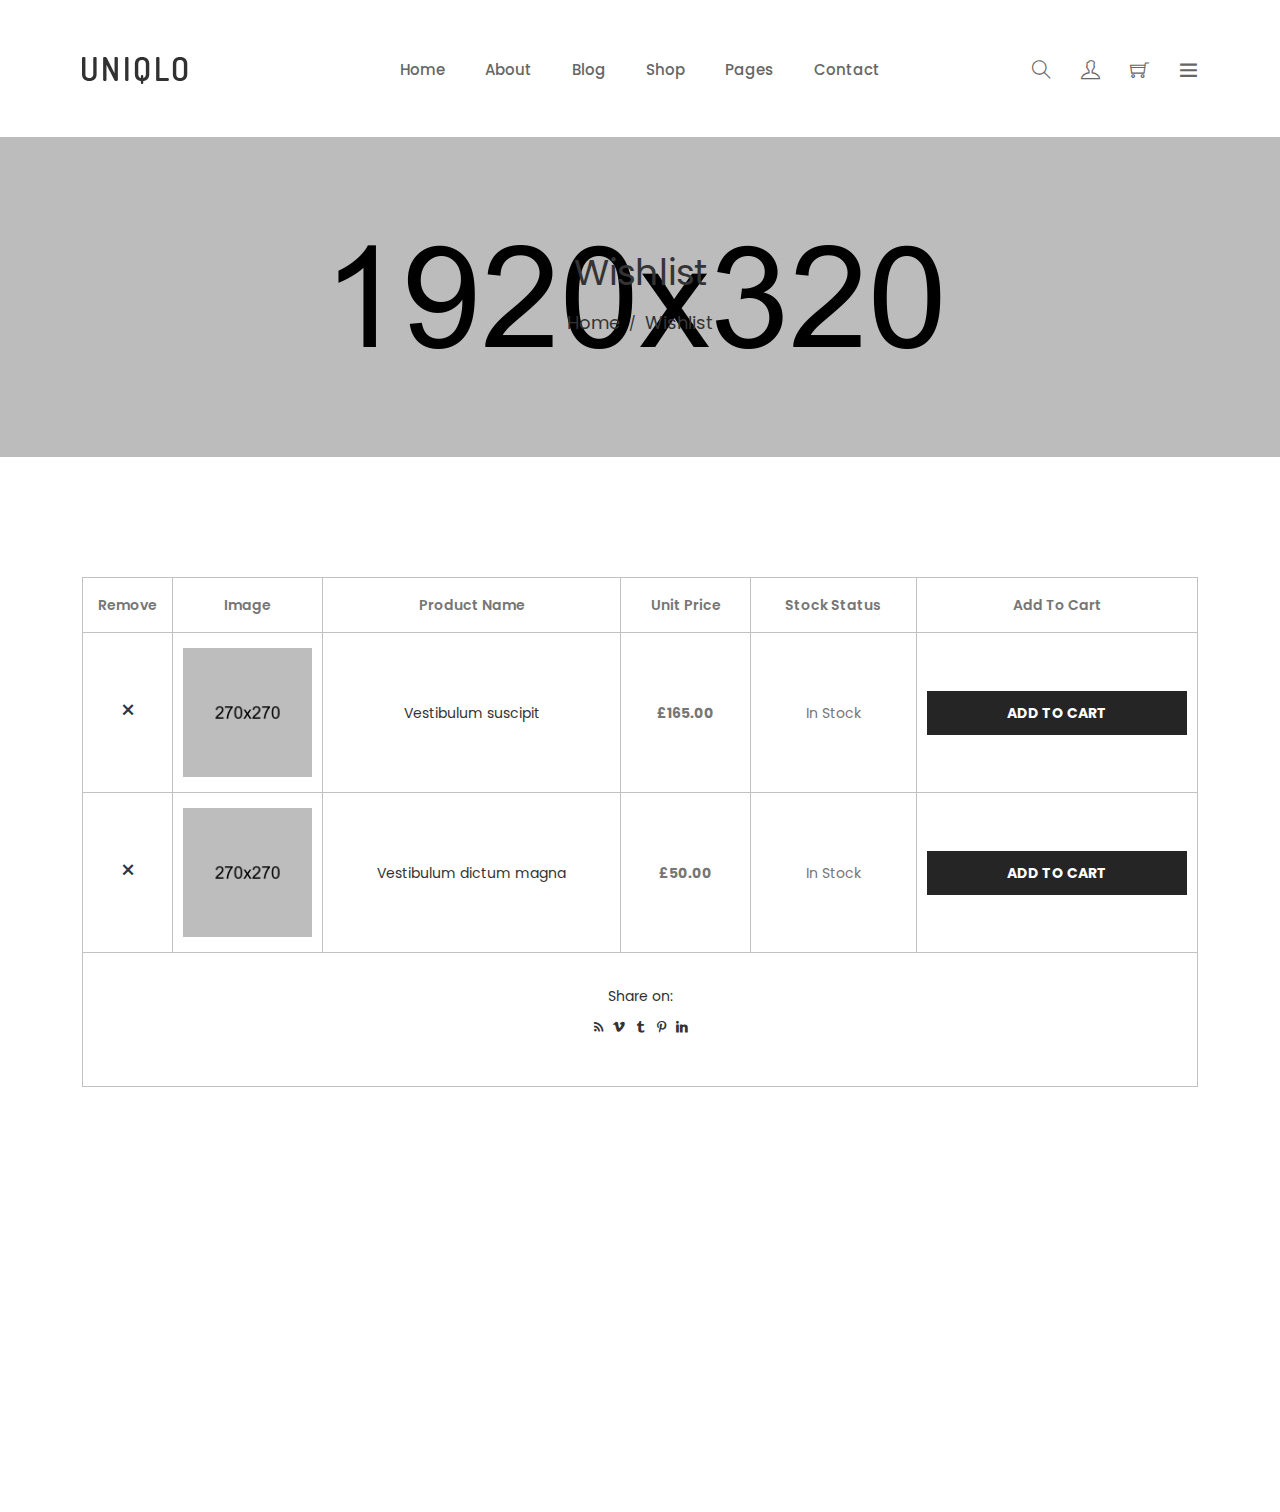
<file: uniqlo/wishlist.html>
<!doctype html>
<html class="no-js" lang="zxx">
<head>
    <meta charset="utf-8">
    <meta http-equiv="x-ua-compatible" content="ie=edge">
    <title>Wishlist || Uniqlo-Minimalist eCommerce Bootstrap 5 Template</title>
    <meta name="description" content="">
    <meta name="viewport" content="width=device-width, initial-scale=1">
    
    <!-- Place favicon.ico in the root directory -->
    <link rel="shortcut icon" type="image/x-icon" href="images/favicon.ico">
    <link rel="apple-touch-icon" href="apple-touch-icon.png">
    
    <!-- Bootstrap Fremwork Main Css -->
    <link rel="stylesheet" href="css/bootstrap.min.css">
    <!-- All Plugins css -->
    <link rel="stylesheet" href="css/plugins.css">
    <!-- Theme shortcodes/elements style -->
    <link rel="stylesheet" href="css/shortcode/shortcodes.css">
    <!-- Theme main style -->
    <link rel="stylesheet" href="style.css">
    <!-- Responsive css -->
    <link rel="stylesheet" href="css/responsive.css">
    <!-- User style -->
    <link rel="stylesheet" href="css/custom.css">

    <!-- Modernizr JS -->
    <script src="js/vendor/modernizr-3.11.2.min.js"></script>
</head>

<body>
    <!--[if lt IE 8]>
        <p class="browserupgrade">You are using an <strong>outdated</strong> browser. Please <a href="http://browsehappy.com/">upgrade your browser</a> to improve your experience.</p>
    <![endif]-->  

    <!-- Body main wrapper start -->
    <div class="wrapper fixed__footer">
        <!-- Start Header Style -->
        <header id="header" class="htc-header header--3 bg__white">
            <!-- Start Mainmenu Area -->
            <div id="sticky-header-with-topbar" class="mainmenu__area sticky__header">
                <div class="container">
                    <div class="row">
                        <div class="col-md-2 col-lg-2 col-6">
                            <div class="logo">
                                <a href="index.html">
                                    <img src="images/logo/uniqlo.png" alt="logo">
                                </a>
                            </div>
                        </div>
                        <!-- Start MAinmenu Ares -->
                        <div class="col-md-8 col-lg-8 d-none d-md-block">
                            <nav class="mainmenu__nav  d-none d-lg-block">
                                <ul class="main__menu">
                                    <li class="drop"><a href="index.html">Home</a>
                                        <ul class="dropdown">
                                            <li><a href="index.html">Home 1</a></li>
                                            <li><a href="index-2.html">Home 2</a></li>
                                            <li><a href="index-3.html">Home 3</a></li>
                                            <li><a href="index-4.html">Home 4</a></li>
                                            <li><a href="index-5.html">Home 5</a></li>
                                            <li><a href="index-6.html">Home 6</a></li>
                                            <li><a href="index-7.html">Home 7</a></li>
                                            <li><a href="index-8.html">Home 8</a></li>
                                            <li><a href="index-9.html">Home 9</a></li>
                                            <li><a href="index-10.html">Home 10</a></li>
                                        </ul>
                                    </li>
                                    <li><a href="about.html">About</a></li>
                                    <li class="drop"><a href="blog.html">Blog</a>
                                        <ul class="dropdown">
                                            <li><a href="blog.html">blog</a></li>
                                            <li><a href="blog-details.html">blog details</a></li>
                                        </ul>
                                    </li>
                                    <li class="drop"><a href="shop.html">Shop</a>
                                        <ul class="dropdown mega_dropdown">
                                            <!-- Start Single Mega MEnu -->
                                            <li><a class="mega__title" href="shop.html">Shop Pages</a>
                                                <ul class="mega__item">
                                                    <li><a href="shop.html">shop</a></li>
                                                    <li><a href="shop-sidebar.html">shop sidebar</a></li>
                                                    <li><a href="cart.html">cart</a></li>
                                                    <li><a href="checkout.html">checkout</a></li>
                                                    <li><a href="wishlist.html">wishlist</a></li>
                                                </ul>
                                            </li>
                                            <!-- End Single Mega MEnu -->
                                            <!-- Start Single Mega MEnu -->
                                            <li><a class="mega__title" href="shop.html">Product Types</a>
                                                <ul class="mega__item">
                                                    <li><a href="product-details.html">Simple Product</a></li>
                                                    <li><a href="product-details.html">Variable Product</a></li>
                                                    <li><a href="product-details.html">Grouped Product</a></li>
                                                    <li><a href="product-details.html">Downloadable Product</a></li>
                                                    <li><a href="product-details.html">Simple Product</a></li>
                                                </ul>
                                            </li>
                                            <!-- End Single Mega MEnu -->
                                        </ul>
                                    </li>
                                    <li class="drop"><a href="#">pages</a>
                                        <ul class="dropdown">
                                            <li><a href="about.html">about</a></li>
                                            <li><a href="shop.html">shop</a></li>
                                            <li><a href="shop-sidebar.html">shop sidebar</a></li>
                                            <li><a href="product-details.html">product details</a></li>
                                            <li><a href="cart.html">cart</a></li>
                                            <li><a href="wishlist.html">wishlist</a></li>
                                            <li><a href="checkout.html">checkout</a></li>
                                            <li><a href="team.html">team</a></li>
                                            <li><a href="login-register.html">login & register</a></li>
                                        </ul>
                                    </li>
                                    <li><a href="contact.html">contact</a></li>
                                </ul>
                            </nav>
                            <div class="mobile-menu clearfix d-block d-lg-none">
                                <nav id="mobile_dropdown">
                                    <ul>
                                        <li><a href="index.html">Home</a>
                                            <ul>
                                                <li><a href="index.html">Home 1</a></li>
                                                <li><a href="index-2.html">Home 2</a></li>
                                                <li><a href="index-3.html">Home 3</a></li>
                                                <li><a href="index-4.html">Home 4</a></li>
                                                <li><a href="index-5.html">Home 5</a></li>
                                                <li><a href="index-6.html">Home 6</a></li>
                                                <li><a href="index-7.html">Home 7</a></li>
                                                <li><a href="index-8.html">Home 8</a></li>
                                                <li><a href="index-9.html">Home 9</a></li>
                                                <li><a href="index-10.html">Home 10</a></li>
                                            </ul>
                                        </li>
                                        <li><a href="about.html">About</a></li>
                                        <li><a href="blog.html">blog</a>
                                            <ul>
                                                <li><a href="blog.html">blog</a></li>
                                                <li><a href="blog-details.html">blog details</a></li>
                                            </ul>
                                        </li>
                                        <li><a href="#">pages</a>
                                            <ul>
                                                <li><a href="about.html">about</a></li>
                                                <li><a href="shop.html">shop</a></li>
                                                <li><a href="shop-sidebar.html">shop sidebar</a></li>
                                                <li><a href="product-details.html">product details</a></li>
                                                <li><a href="cart.html">cart</a></li>
                                                <li><a href="wishlist.html">wishlist</a></li>
                                                <li><a href="checkout.html">checkout</a></li>
                                                <li><a href="team.html">team</a></li>
                                                <li><a href="login-register.html">login & register</a></li>
                                            </ul>
                                        </li>
                                        <li><a href="contact.html">contact</a></li>
                                    </ul>
                                </nav>
                            </div>                          
                        </div>
                        <!-- End MAinmenu Ares -->
                        <div class="col-md-2 col-lg-2 col-6">  
                            <ul class="menu-extra">
                                <li class="search search__open d-none d-sm-block"><span class="ti-search"></span></li>
                                <li><a href="login-register.html"><span class="ti-user"></span></a></li>
                                <li class="cart__menu"><span class="ti-shopping-cart"></span></li>
                                <li class="toggle__menu d-none d-md-block"><span class="ti-menu"></span></li>
                            </ul>
                        </div>
                    </div>
                    <div class="mobile-menu-area"></div>
                </div>
            </div>
            <!-- End Mainmenu Area -->
        </header>
        <!-- End Header Style -->
        
        <div class="body__overlay"></div>
        <!-- Start Offset Wrapper -->
        <div class="offset__wrapper">
            <!-- Start Search Popap -->
            <div class="search__area">
                <div class="container" >
                    <div class="row" >
                        <div class="col-md-12" >
                            <div class="search__inner">
                                <form action="#" method="get">
                                    <input placeholder="Search here... " type="text">
                                    <button type="submit"></button>
                                </form>
                                <div class="search__close__btn">
                                    <span class="search__close__btn_icon"><i class="zmdi zmdi-close"></i></span>
                                </div>
                            </div>
                        </div>
                    </div>
                </div>
            </div>
            <!-- End Search Popap -->
            <!-- Start Offset MEnu -->
            <div class="offsetmenu">
                <div class="offsetmenu__inner">
                    <div class="offsetmenu__close__btn">
                        <a href="#"><i class="zmdi zmdi-close"></i></a>
                    </div>
                    <div class="off__contact">
                        <div class="logo">
                            <a href="index.html">
                                <img src="images/logo/uniqlo.png" alt="logo">
                            </a>
                        </div>
                        <p>Lorem ipsum dolor sit amet consectetu adipisicing elit sed do eiusmod tempor incididunt ut labore.</p>
                    </div>
                    <ul class="sidebar__thumd">
                        <li><a href="#"><img src="images/sidebar-img/1.jpg" alt="sidebar images"></a></li>
                        <li><a href="#"><img src="images/sidebar-img/2.jpg" alt="sidebar images"></a></li>
                        <li><a href="#"><img src="images/sidebar-img/3.jpg" alt="sidebar images"></a></li>
                        <li><a href="#"><img src="images/sidebar-img/4.jpg" alt="sidebar images"></a></li>
                        <li><a href="#"><img src="images/sidebar-img/5.jpg" alt="sidebar images"></a></li>
                        <li><a href="#"><img src="images/sidebar-img/6.jpg" alt="sidebar images"></a></li>
                        <li><a href="#"><img src="images/sidebar-img/7.jpg" alt="sidebar images"></a></li>
                        <li><a href="#"><img src="images/sidebar-img/8.jpg" alt="sidebar images"></a></li>
                    </ul>
                    <div class="offset__widget">
                        <div class="offset__single">
                            <h4 class="offset__title">Language</h4>
                            <ul>
                                <li><a href="#"> Engish </a></li>
                                <li><a href="#"> French </a></li>
                                <li><a href="#"> German </a></li>
                            </ul>
                        </div>
                        <div class="offset__single">
                            <h4 class="offset__title">Currencies</h4>
                            <ul>
                                <li><a href="#"> USD : Dollar </a></li>
                                <li><a href="#"> EUR : Euro </a></li>
                                <li><a href="#"> POU : Pound </a></li>
                            </ul>
                        </div>
                    </div>
                    <div class="offset__sosial__share">
                        <h4 class="offset__title">Follow Us On Social</h4>
                        <ul class="off__soaial__link">
                            <li><a class="bg--twitter" href="https://twitter.com/devitemsllc" target="_blank" title="Twitter"><i class="zmdi zmdi-twitter"></i></a></li>
                            
                            <li><a class="bg--instagram" href="https://www.instagram.com/devitems/" target="_blank" title="Instagram"><i class="zmdi zmdi-instagram"></i></a></li>

                            <li><a class="bg--facebook" href="https://www.facebook.com/devitems/?ref=bookmarks" target="_blank" title="Facebook"><i class="zmdi zmdi-facebook"></i></a></li>

                            <li><a class="bg--googleplus" href="https://plus.google.com/" target="_blank" title="Google Plus"><i class="zmdi zmdi-google-plus"></i></a></li>

                            <li><a class="bg--google" href="#" target="_blank" title="Google"><i class="zmdi zmdi-google"></i></a></li>
                        </ul>
                    </div>
                </div>
            </div>
            <!-- End Offset MEnu -->
            <!-- Start Cart Panel -->
            <div class="shopping__cart">
                <div class="shopping__cart__inner">
                    <div class="offsetmenu__close__btn">
                        <a href="#"><i class="zmdi zmdi-close"></i></a>
                    </div>
                    <div class="shp__cart__wrap">
                        <div class="shp__single__product">
                            <div class="shp__pro__thumb">
                                <a href="#">
                                    <img src="images/product/sm-img/1.jpg" alt="product images">
                                </a>
                            </div>
                            <div class="shp__pro__details">
                                <h2><a href="product-details.html">BO & Play Wireless Speaker</a></h2>
                                <span class="quantity">QTY: 1</span>
                                <span class="shp__price">$105.00</span>
                            </div>
                            <div class="remove__btn">
                                <a href="#" title="Remove this item"><i class="zmdi zmdi-close"></i></a>
                            </div>
                        </div>
                        <div class="shp__single__product">
                            <div class="shp__pro__thumb">
                                <a href="#">
                                    <img src="images/product/sm-img/2.jpg" alt="product images">
                                </a>
                            </div>
                            <div class="shp__pro__details">
                                <h2><a href="product-details.html">Brone Candle</a></h2>
                                <span class="quantity">QTY: 1</span>
                                <span class="shp__price">$25.00</span>
                            </div>
                            <div class="remove__btn">
                                <a href="#" title="Remove this item"><i class="zmdi zmdi-close"></i></a>
                            </div>
                        </div>
                    </div>
                    <ul class="shoping__total">
                        <li class="subtotal">Subtotal:</li>
                        <li class="total__price">$130.00</li>
                    </ul>
                    <ul class="shopping__btn">
                        <li><a href="cart.html">View Cart</a></li>
                        <li class="shp__checkout"><a href="checkout.html">Checkout</a></li>
                    </ul>
                </div>
            </div>
            <!-- End Cart Panel -->
        </div>
        <!-- End Offset Wrapper -->
        <!-- Start Bradcaump area -->
        <div class="ht__bradcaump__area" style="background: rgba(0, 0, 0, 0) url(images/bg/2.jpg) no-repeat scroll center center / cover ;">
            <div class="ht__bradcaump__wrap">
                <div class="container">
                    <div class="row">
                        <div class="col-12">
                            <div class="bradcaump__inner text-center">
                                <h2 class="bradcaump-title">Wishlist</h2>
                                <nav class="bradcaump-inner">
                                  <a class="breadcrumb-item" href="index.html">Home</a>
                                  <span class="brd-separetor">/</span>
                                  <span class="breadcrumb-item active">Wishlist</span>
                                </nav>
                            </div>
                        </div>
                    </div>
                </div>
            </div>
        </div>
        <!-- End Bradcaump area -->
        <!-- wishlist-area start -->
        <div class="wishlist-area ptb--120 bg__white">
            <div class="container">
                <div class="row">
                    <div class="col-md-12 col-sm-12 col-xs-12">
                        <div class="wishlist-content">
                            <form action="#">
                                <div class="wishlist-table table-responsive">
                                    <table>
                                        <thead>
                                            <tr>
                                                <th class="product-remove"><span class="nobr">Remove</span></th>
                                                <th class="product-thumbnail">Image</th>
                                                <th class="product-name"><span class="nobr">Product Name</span></th>
                                                <th class="product-price"><span class="nobr"> Unit Price </span></th>
                                                <th class="product-stock-stauts"><span class="nobr"> Stock Status </span></th>
                                                <th class="product-add-to-cart"><span class="nobr">Add To Cart</span></th>
                                            </tr>
                                        </thead>
                                        <tbody>
                                            <tr>
                                                <td class="product-remove"><a href="#">×</a></td>
                                                <td class="product-thumbnail"><a href="#"><img src="images/product/4.png" alt="" /></a></td>
                                                <td class="product-name"><a href="#">Vestibulum suscipit</a></td>
                                                <td class="product-price"><span class="amount">£165.00</span></td>
                                                <td class="product-stock-status"><span class="wishlist-in-stock">In Stock</span></td>
                                                <td class="product-add-to-cart"><a href="#"> Add to Cart</a></td>
                                            </tr>
                                            <tr>
                                                <td class="product-remove"><a href="#">×</a></td>
                                                <td class="product-thumbnail"><a href="#"><img src="images/product/5.png" alt="" /></a></td>
                                                <td class="product-name"><a href="#">Vestibulum dictum magna</a></td>
                                                <td class="product-price"><span class="amount">£50.00</span></td>
                                                <td class="product-stock-status"><span class="wishlist-in-stock">In Stock</span></td>
                                                <td class="product-add-to-cart"><a href="#"> Add to Cart</a></td>
                                            </tr>
                                        </tbody>
                                        <tfoot>
                                            <tr>
                                                <td colspan="6">
                                                    <div class="wishlist-share">
                                                        <h4 class="wishlist-share-title">Share on:</h4>
                                                        <div class="social-icon">
                                                            <ul>
                                                                <li><a href="#"><i class="zmdi zmdi-rss"></i></a></li>
                                                                <li><a href="#"><i class="zmdi zmdi-vimeo"></i></a></li>
                                                                <li><a href="#"><i class="zmdi zmdi-tumblr"></i></a></li>
                                                                <li><a href="#"><i class="zmdi zmdi-pinterest"></i></a></li>
                                                                <li><a href="#"><i class="zmdi zmdi-linkedin"></i></a></li>
                                                            </ul>
                                                        </div>
                                                    </div>
                                                </td>
                                            </tr>
                                        </tfoot>
                                    </table>
                                </div>  
                            </form>
                        </div>
                    </div>
                </div>
            </div>
        </div>
        <!-- wishlist-area end -->
        <!-- Start Footer Area -->
        <footer class="htc__foooter__area" style="background: rgba(0, 0, 0, 0) url(images/bg/1.jpg) no-repeat scroll center center / cover ;">
            <div class="container">
                <div class="row footer__container clearfix">
                    <!-- Start Single Footer Widget -->
                    <div class="col-md-6 col-lg-3 col-sm-6">
                        <div class="ft__widget">
                            <div class="ft__logo">
                                <a href="index.html">
                                    <img src="images/logo/uniqlo.png" alt="footer logo">
                                </a>
                            </div>
                            <div class="footer__details">
                                <p>Get 10% discount with notified about the latest news and updates.</p>
                            </div>
                        </div>
                    </div>
                    <!-- End Single Footer Widget -->
                    <!-- Start Single Footer Widget -->
                    <div class="col-md-6 col-lg-3 col-sm-6 smb-30 xmt-30">
                        <div class="ft__widget">
                            <h2 class="ft__title">Newsletter</h2>
                            <div class="newsletter__form">
                                <div class="input__box">
                                    <div id="mc_embed_signup">
                                        <form action="http://devitems.us11.list-manage.com/subscribe/post?u=6bbb9b6f5827bd842d9640c82&amp;id=05d85f18ef" method="post" id="mc-embedded-subscribe-form" name="mc-embedded-subscribe-form" class="validate" target="_blank" novalidate>
                                            <div id="mc_embed_signup_scroll" class="htc__news__inner">
                                                <div class="news__input">
                                                    <input type="email" value="" name="EMAIL" class="email" id="mce-EMAIL" placeholder="Email Address" required>
                                                </div>
                                                <!-- real people should not fill this in and expect good things - do not remove this or risk form bot signups-->
                                                <div style="position: absolute; left: -5000px;" aria-hidden="true"><input type="text" name="b_6bbb9b6f5827bd842d9640c82_05d85f18ef" tabindex="-1" value=""></div>
                                                <div class="clearfix subscribe__btn"><input type="submit" value="Send" name="subscribe" id="mc-embedded-subscribe" class="bst__btn btn--white__color">

                                                </div>
                                            </div>
                                        </form>
                                    </div>
                                </div>        
                            </div>
                        </div>
                    </div>
                    <!-- End Single Footer Widget -->
                    <!-- Start Single Footer Widget -->
                    <div class="col-md-6 col-lg-3 col-sm-6 smt-30 xmt-30">
                        <div class="ft__widget contact__us">
                            <h2 class="ft__title">Contact Us</h2>
                            <div class="footer__inner">
                                <p> 319 Clematis St. <br> Suite 100 WPB, FL 33401 </p>
                            </div>
                        </div>
                    </div>
                    <!-- End Single Footer Widget -->
                    <!-- Start Single Footer Widget -->
                    <div class="col-md-6 col-lg-2 lg-offset-1 col-sm-6 smt-30 xmt-30">
                        <div class="ft__widget">
                            <h2 class="ft__title">Follow Us</h2>
                            <ul class="social__icon">
                                <li><a href="https://twitter.com/devitemsllc" target="_blank"><i class="zmdi zmdi-twitter"></i></a></li>
                                <li><a href="https://www.instagram.com/devitems/" target="_blank"><i class="zmdi zmdi-instagram"></i></a></li>
                                <li><a href="https://www.facebook.com/devitems/?ref=bookmarks" target="_blank"><i class="zmdi zmdi-facebook"></i></a></li>
                                <li><a href="https://plus.google.com/" target="_blank"><i class="zmdi zmdi-google-plus"></i></a></li>
                            </ul>
                        </div>
                    </div>
                    <!-- End Single Footer Widget -->
                </div>
                <!-- Start Copyright Area -->
                <div class="htc__copyright__area">
                    <div class="row">
                        <div class="col-md-12 col-lg-12 col-sm-12 col-xs-12">
                            <div class="copyright__inner">
                                <div class="copyright">
                                    <p>© 2022 Uniqlo. Made with <i class="ti-heart"></i> by <a target="_blank" href="https://www.hasthemes.com">HasThemes.</a></p>
                                </div>
                                <ul class="footer__menu">
                                    <li><a href="index.html">Home</a></li>
                                    <li><a href="shop.html">Product</a></li>
                                    <li><a href="contact.html">Contact Us</a></li>
                                </ul>
                            </div>
                        </div>
                    </div>
                </div>
                <!-- End Copyright Area -->
            </div>
        </footer>
        <!-- End Footer Area -->
    </div>
    <!-- Body main wrapper end -->
    <!-- Placed js at the end of the document so the pages load faster -->

    <!-- jquery latest version -->
    <script src="js/vendor/jquery-3.6.0.min.js"></script>
    <script src="js/vendor/jquery-migrate-3.3.2.min.js"></script>
    <script src="js/vendor/jquery.waypoints.js"></script>
    <!-- Bootstrap Framework js -->
    <script src="js/bootstrap.bundle.min.js"></script>
    <!-- All js plugins included in this file. -->
    <script src="js/plugins.js"></script>
    <!-- Main js file that contents all jQuery plugins activation. -->
    <script src="js/main.js"></script>

</body>

</html>
</file>
<file: uniqlo/css/plugins.css>
/*=========================
    01. Themify Icons CSS
============================*/

@font-face {font-family: 'themify';src:url('../fonts/themify.eot?-fvbane');src:url('../fonts/themify.eot?#iefix-fvbane') format('embedded-opentype'),url('../fonts/themify.woff?-fvbane') format('woff'),url('../fonts/themify.ttf?-fvbane') format('truetype'),url('../fonts/themify.svg?-fvbane#themify') format('svg');font-weight: normal;font-style: normal;}[class^="ti-"], [class*=" ti-"] {font-family: 'themify';speak: none;font-style: normal;font-weight: normal;font-variant: normal;text-transform: none;line-height: 1;/* Better Font Rendering =========== */-webkit-font-smoothing: antialiased;-moz-osx-font-smoothing: grayscale;}.ti-wand:before {content: "\e600";}.ti-volume:before {content: "\e601";}.ti-user:before {content: "\e602";}.ti-unlock:before {content: "\e603";}.ti-unlink:before {content: "\e604";}.ti-trash:before {content: "\e605";}.ti-thought:before {content: "\e606";}.ti-target:before {content: "\e607";}.ti-tag:before {content: "\e608";}.ti-tablet:before {content: "\e609";}.ti-star:before {content: "\e60a";}.ti-spray:before {content: "\e60b";}.ti-signal:before {content: "\e60c";}.ti-shopping-cart:before {content: "\e60d";}.ti-shopping-cart-full:before {content: "\e60e";}.ti-settings:before {content: "\e60f";}.ti-search:before {content: "\e610";}.ti-zoom-in:before {content: "\e611";}.ti-zoom-out:before {content: "\e612";}.ti-cut:before {content: "\e613";}.ti-ruler:before {content: "\e614";}.ti-ruler-pencil:before {content: "\e615";}.ti-ruler-alt:before {content: "\e616";}.ti-bookmark:before {content: "\e617";}.ti-bookmark-alt:before {content: "\e618";}.ti-reload:before {content: "\e619";}.ti-plus:before {content: "\e61a";}.ti-pin:before {content: "\e61b";}.ti-pencil:before {content: "\e61c";}.ti-pencil-alt:before {content: "\e61d";}.ti-paint-roller:before {content: "\e61e";}.ti-paint-bucket:before {content: "\e61f";}.ti-na:before {content: "\e620";}.ti-mobile:before {content: "\e621";}.ti-minus:before {content: "\e622";}.ti-medall:before {content: "\e623";}.ti-medall-alt:before {content: "\e624";}.ti-marker:before {content: "\e625";}.ti-marker-alt:before {content: "\e626";}.ti-arrow-up:before {content: "\e627";}.ti-arrow-right:before {content: "\e628";}.ti-arrow-left:before {content: "\e629";}.ti-arrow-down:before {content: "\e62a";}.ti-lock:before {content: "\e62b";}.ti-location-arrow:before {content: "\e62c";}.ti-link:before {content: "\e62d";}.ti-layout:before {content: "\e62e";}.ti-layers:before {content: "\e62f";}.ti-layers-alt:before {content: "\e630";}.ti-key:before {content: "\e631";}.ti-import:before {content: "\e632";}.ti-image:before {content: "\e633";}.ti-heart:before {content: "\e634";}.ti-heart-broken:before {content: "\e635";}.ti-hand-stop:before {content: "\e636";}.ti-hand-open:before {content: "\e637";}.ti-hand-drag:before {content: "\e638";}.ti-folder:before {content: "\e639";}.ti-flag:before {content: "\e63a";}.ti-flag-alt:before {content: "\e63b";}.ti-flag-alt-2:before {content: "\e63c";}.ti-eye:before {content: "\e63d";}.ti-export:before {content: "\e63e";}.ti-exchange-vertical:before {content: "\e63f";}.ti-desktop:before {content: "\e640";}.ti-cup:before {content: "\e641";}.ti-crown:before {content: "\e642";}.ti-comments:before {content: "\e643";}.ti-comment:before {content: "\e644";}.ti-comment-alt:before {content: "\e645";}.ti-close:before {content: "\e646";}.ti-clip:before {content: "\e647";}.ti-angle-up:before {content: "\e648";}.ti-angle-right:before {content: "\e649";}.ti-angle-left:before {content: "\e64a";}.ti-angle-down:before {content: "\e64b";}.ti-check:before {content: "\e64c";}.ti-check-box:before {content: "\e64d";}.ti-camera:before {content: "\e64e";}.ti-announcement:before {content: "\e64f";}.ti-brush:before {content: "\e650";}.ti-briefcase:before {content: "\e651";}.ti-bolt:before {content: "\e652";}.ti-bolt-alt:before {content: "\e653";}.ti-blackboard:before {content: "\e654";}.ti-bag:before {content: "\e655";}.ti-move:before {content: "\e656";}.ti-arrows-vertical:before {content: "\e657";}.ti-arrows-horizontal:before {content: "\e658";}.ti-fullscreen:before {content: "\e659";}.ti-arrow-top-right:before {content: "\e65a";}.ti-arrow-top-left:before {content: "\e65b";}.ti-arrow-circle-up:before {content: "\e65c";}.ti-arrow-circle-right:before {content: "\e65d";}.ti-arrow-circle-left:before {content: "\e65e";}.ti-arrow-circle-down:before {content: "\e65f";}.ti-angle-double-up:before {content: "\e660";}.ti-angle-double-right:before {content: "\e661";}.ti-angle-double-left:before {content: "\e662";}.ti-angle-double-down:before {content: "\e663";}.ti-zip:before {content: "\e664";}.ti-world:before {content: "\e665";}.ti-wheelchair:before {content: "\e666";}.ti-view-list:before {content: "\e667";}.ti-view-list-alt:before {content: "\e668";}.ti-view-grid:before {content: "\e669";}.ti-uppercase:before {content: "\e66a";}.ti-upload:before {content: "\e66b";}.ti-underline:before {content: "\e66c";}.ti-truck:before {content: "\e66d";}.ti-timer:before {content: "\e66e";}.ti-ticket:before {content: "\e66f";}.ti-thumb-up:before {content: "\e670";}.ti-thumb-down:before {content: "\e671";}.ti-text:before {content: "\e672";}.ti-stats-up:before {content: "\e673";}.ti-stats-down:before {content: "\e674";}.ti-split-v:before {content: "\e675";}.ti-split-h:before {content: "\e676";}.ti-smallcap:before {content: "\e677";}.ti-shine:before {content: "\e678";}.ti-shift-right:before {content: "\e679";}.ti-shift-left:before {content: "\e67a";}.ti-shield:before {content: "\e67b";}.ti-notepad:before {content: "\e67c";}.ti-server:before {content: "\e67d";}.ti-quote-right:before {content: "\e67e";}.ti-quote-left:before {content: "\e67f";}.ti-pulse:before {content: "\e680";}.ti-printer:before {content: "\e681";}.ti-power-off:before {content: "\e682";}.ti-plug:before {content: "\e683";}.ti-pie-chart:before {content: "\e684";}.ti-paragraph:before {content: "\e685";}.ti-panel:before {content: "\e686";}.ti-package:before {content: "\e687";}.ti-music:before {content: "\e688";}.ti-music-alt:before {content: "\e689";}.ti-mouse:before {content: "\e68a";}.ti-mouse-alt:before {content: "\e68b";}.ti-money:before {content: "\e68c";}.ti-microphone:before {content: "\e68d";}.ti-menu:before {content: "\e68e";}.ti-menu-alt:before {content: "\e68f";}.ti-map:before {content: "\e690";}.ti-map-alt:before {content: "\e691";}.ti-loop:before {content: "\e692";}.ti-location-pin:before {content: "\e693";}.ti-list:before {content: "\e694";}.ti-light-bulb:before {content: "\e695";}.ti-Italic:before {content: "\e696";}.ti-info:before {content: "\e697";}.ti-infinite:before {content: "\e698";}.ti-id-badge:before {content: "\e699";}.ti-hummer:before {content: "\e69a";}.ti-home:before {content: "\e69b";}.ti-help:before {content: "\e69c";}.ti-headphone:before {content: "\e69d";}.ti-harddrives:before {content: "\e69e";}.ti-harddrive:before {content: "\e69f";}.ti-gift:before {content: "\e6a0";}.ti-game:before {content: "\e6a1";}.ti-filter:before {content: "\e6a2";}.ti-files:before {content: "\e6a3";}.ti-file:before {content: "\e6a4";}.ti-eraser:before {content: "\e6a5";}.ti-envelope:before {content: "\e6a6";}.ti-download:before {content: "\e6a7";}.ti-direction:before {content: "\e6a8";}.ti-direction-alt:before {content: "\e6a9";}.ti-dashboard:before {content: "\e6aa";}.ti-control-stop:before {content: "\e6ab";}.ti-control-shuffle:before {content: "\e6ac";}.ti-control-play:before {content: "\e6ad";}.ti-control-pause:before {content: "\e6ae";}.ti-control-forward:before {content: "\e6af";}.ti-control-backward:before {content: "\e6b0";}.ti-cloud:before {content: "\e6b1";}.ti-cloud-up:before {content: "\e6b2";}.ti-cloud-down:before {content: "\e6b3";}.ti-clipboard:before {content: "\e6b4";}.ti-car:before {content: "\e6b5";}.ti-calendar:before {content: "\e6b6";}.ti-book:before {content: "\e6b7";}.ti-bell:before {content: "\e6b8";}.ti-basketball:before {content: "\e6b9";}.ti-bar-chart:before {content: "\e6ba";}.ti-bar-chart-alt:before {content: "\e6bb";}.ti-back-right:before {content: "\e6bc";}.ti-back-left:before {content: "\e6bd";}.ti-arrows-corner:before {content: "\e6be";}.ti-archive:before {content: "\e6bf";}.ti-anchor:before {content: "\e6c0";}.ti-align-right:before {content: "\e6c1";}.ti-align-left:before {content: "\e6c2";}.ti-align-justify:before {content: "\e6c3";}.ti-align-center:before {content: "\e6c4";}.ti-alert:before {content: "\e6c5";}.ti-alarm-clock:before {content: "\e6c6";}.ti-agenda:before {content: "\e6c7";}.ti-write:before {content: "\e6c8";}.ti-window:before {content: "\e6c9";}.ti-widgetized:before {content: "\e6ca";}.ti-widget:before {content: "\e6cb";}.ti-widget-alt:before {content: "\e6cc";}.ti-wallet:before {content: "\e6cd";}.ti-video-clapper:before {content: "\e6ce";}.ti-video-camera:before {content: "\e6cf";}.ti-vector:before {content: "\e6d0";}.ti-themify-logo:before {content: "\e6d1";}.ti-themify-favicon:before {content: "\e6d2";}.ti-themify-favicon-alt:before {content: "\e6d3";}.ti-support:before {content: "\e6d4";}.ti-stamp:before {content: "\e6d5";}.ti-split-v-alt:before {content: "\e6d6";}.ti-slice:before {content: "\e6d7";}.ti-shortcode:before {content: "\e6d8";}.ti-shift-right-alt:before {content: "\e6d9";}.ti-shift-left-alt:before {content: "\e6da";}.ti-ruler-alt-2:before {content: "\e6db";}.ti-receipt:before {content: "\e6dc";}.ti-pin2:before {content: "\e6dd";}.ti-pin-alt:before {content: "\e6de";}.ti-pencil-alt2:before {content: "\e6df";}.ti-palette:before {content: "\e6e0";}.ti-more:before {content: "\e6e1";}.ti-more-alt:before {content: "\e6e2";}.ti-microphone-alt:before {content: "\e6e3";}.ti-magnet:before {content: "\e6e4";}.ti-line-double:before {content: "\e6e5";}.ti-line-dotted:before {content: "\e6e6";}.ti-line-dashed:before {content: "\e6e7";}.ti-layout-width-full:before {content: "\e6e8";}.ti-layout-width-default:before {content: "\e6e9";}.ti-layout-width-default-alt:before {content: "\e6ea";}.ti-layout-tab:before {content: "\e6eb";}.ti-layout-tab-window:before {content: "\e6ec";}.ti-layout-tab-v:before {content: "\e6ed";}.ti-layout-tab-min:before {content: "\e6ee";}.ti-layout-slider:before {content: "\e6ef";}.ti-layout-slider-alt:before {content: "\e6f0";}.ti-layout-sidebar-right:before {content: "\e6f1";}.ti-layout-sidebar-none:before {content: "\e6f2";}.ti-layout-sidebar-left:before {content: "\e6f3";}.ti-layout-placeholder:before {content: "\e6f4";}.ti-layout-menu:before {content: "\e6f5";}.ti-layout-menu-v:before {content: "\e6f6";}.ti-layout-menu-separated:before {content: "\e6f7";}.ti-layout-menu-full:before {content: "\e6f8";}.ti-layout-media-right-alt:before {content: "\e6f9";}.ti-layout-media-right:before {content: "\e6fa";}.ti-layout-media-overlay:before {content: "\e6fb";}.ti-layout-media-overlay-alt:before {content: "\e6fc";}.ti-layout-media-overlay-alt-2:before {content: "\e6fd";}.ti-layout-media-left-alt:before {content: "\e6fe";}.ti-layout-media-left:before {content: "\e6ff";}.ti-layout-media-center-alt:before {content: "\e700";}.ti-layout-media-center:before {content: "\e701";}.ti-layout-list-thumb:before {content: "\e702";}.ti-layout-list-thumb-alt:before {content: "\e703";}.ti-layout-list-post:before {content: "\e704";}.ti-layout-list-large-image:before {content: "\e705";}.ti-layout-line-solid:before {content: "\e706";}.ti-layout-grid4:before {content: "\e707";}.ti-layout-grid3:before {content: "\e708";}.ti-layout-grid2:before {content: "\e709";}.ti-layout-grid2-thumb:before {content: "\e70a";}.ti-layout-cta-right:before {content: "\e70b";}.ti-layout-cta-left:before {content: "\e70c";}.ti-layout-cta-center:before {content: "\e70d";}.ti-layout-cta-btn-right:before {content: "\e70e";}.ti-layout-cta-btn-left:before {content: "\e70f";}.ti-layout-column4:before {content: "\e710";}.ti-layout-column3:before {content: "\e711";}.ti-layout-column2:before {content: "\e712";}.ti-layout-accordion-separated:before {content: "\e713";}.ti-layout-accordion-merged:before {content: "\e714";}.ti-layout-accordion-list:before {content: "\e715";}.ti-ink-pen:before {content: "\e716";}.ti-info-alt:before {content: "\e717";}.ti-help-alt:before {content: "\e718";}.ti-headphone-alt:before {content: "\e719";}.ti-hand-point-up:before {content: "\e71a";}.ti-hand-point-right:before {content: "\e71b";}.ti-hand-point-left:before {content: "\e71c";}.ti-hand-point-down:before {content: "\e71d";}.ti-gallery:before {content: "\e71e";}.ti-face-smile:before {content: "\e71f";}.ti-face-sad:before {content: "\e720";}.ti-credit-card:before {content: "\e721";}.ti-control-skip-forward:before {content: "\e722";}.ti-control-skip-backward:before {content: "\e723";}.ti-control-record:before {content: "\e724";}.ti-control-eject:before {content: "\e725";}.ti-comments-smiley:before {content: "\e726";}.ti-brush-alt:before {content: "\e727";}.ti-youtube:before {content: "\e728";}.ti-vimeo:before {content: "\e729";}.ti-twitter:before {content: "\e72a";}.ti-time:before {content: "\e72b";}.ti-tumblr:before {content: "\e72c";}.ti-skype:before {content: "\e72d";}.ti-share:before {content: "\e72e";}.ti-share-alt:before {content: "\e72f";}.ti-rocket:before {content: "\e730";}.ti-pinterest:before {content: "\e731";}.ti-new-window:before {content: "\e732";}.ti-microsoft:before {content: "\e733";}.ti-list-ol:before {content: "\e734";}.ti-linkedin:before {content: "\e735";}.ti-layout-sidebar-2:before {content: "\e736";}.ti-layout-grid4-alt:before {content: "\e737";}.ti-layout-grid3-alt:before {content: "\e738";}.ti-layout-grid2-alt:before {content: "\e739";}.ti-layout-column4-alt:before {content: "\e73a";}.ti-layout-column3-alt:before {content: "\e73b";}.ti-layout-column2-alt:before {content: "\e73c";}.ti-instagram:before {content: "\e73d";}.ti-google:before {content: "\e73e";}.ti-github:before {content: "\e73f";}.ti-flickr:before {content: "\e740";}.ti-facebook:before {content: "\e741";}.ti-dropbox:before {content: "\e742";}.ti-dribbble:before {content: "\e743";}.ti-apple:before {content: "\e744";}.ti-android:before {content: "\e745";}.ti-save:before {content: "\e746";}.ti-save-alt:before {content: "\e747";}.ti-yahoo:before {content: "\e748";}.ti-wordpress:before {content: "\e749";}.ti-vimeo-alt:before {content: "\e74a";}.ti-twitter-alt:before {content: "\e74b";}.ti-tumblr-alt:before {content: "\e74c";}.ti-trello:before {content: "\e74d";}.ti-stack-overflow:before {content: "\e74e";}.ti-soundcloud:before {content: "\e74f";}.ti-sharethis:before {content: "\e750";}.ti-sharethis-alt:before {content: "\e751";}.ti-reddit:before {content: "\e752";}.ti-pinterest-alt:before {content: "\e753";}.ti-microsoft-alt:before {content: "\e754";}.ti-linux:before {content: "\e755";}.ti-jsfiddle:before {content: "\e756";}.ti-joomla:before {content: "\e757";}.ti-html5:before {content: "\e758";}.ti-flickr-alt:before {content: "\e759";}.ti-email:before {content: "\e75a";}.ti-drupal:before {content: "\e75b";}.ti-dropbox-alt:before {content: "\e75c";}.ti-css3:before {content: "\e75d";}.ti-rss:before {content: "\e75e";}.ti-rss-alt:before {content: "\e75f";}


/*===================================
    02. Material Design Iconic
====================================*/

@font-face{font-family:Material-Design-Iconic-Font;src:url(../fonts/Material-Design-Iconic-Font.woff2?v=2.2.0) format('woff2'),url(../fonts/Material-Design-Iconic-Font.woff?v=2.2.0) format('woff'),url(../fonts/Material-Design-Iconic-Font.ttf?v=2.2.0) format('truetype')}.zmdi{display:inline-block;font:normal normal normal 14px/1 'Material-Design-Iconic-Font';font-size:inherit;text-rendering:auto;-webkit-font-smoothing:antialiased;-moz-osx-font-smoothing:grayscale}.zmdi-hc-lg{font-size:1.33333333em;line-height:.75em;vertical-align:-15%}.zmdi-hc-2x{font-size:2em}.zmdi-hc-3x{font-size:3em}.zmdi-hc-4x{font-size:4em}.zmdi-hc-5x{font-size:5em}.zmdi-hc-fw{width:1.28571429em;text-align:center}.zmdi-hc-ul{padding-left:0;margin-left:2.14285714em;list-style-type:none}.zmdi-hc-ul>li{position:relative}.zmdi-hc-li{position:absolute;left:-2.14285714em;width:2.14285714em;top:.14285714em;text-align:center}.zmdi-hc-li.zmdi-hc-lg{left:-1.85714286em}.zmdi-hc-border{padding:.1em .25em;border:solid .1em #9e9e9e;border-radius:2px}.zmdi-hc-border-circle{padding:.1em .25em;border:solid .1em #9e9e9e;border-radius:50%}.zmdi.pull-left{float:left;margin-right:.15em}.zmdi.pull-right{float:right;margin-left:.15em}.zmdi-hc-spin{-webkit-animation:zmdi-spin 1.5s infinite linear;animation:zmdi-spin 1.5s infinite linear}.zmdi-hc-spin-reverse{-webkit-animation:zmdi-spin-reverse 1.5s infinite linear;animation:zmdi-spin-reverse 1.5s infinite linear}@-webkit-keyframes zmdi-spin{0%{-webkit-transform:rotate(0deg);transform:rotate(0deg)}100%{-webkit-transform:rotate(359deg);transform:rotate(359deg)}}@keyframes zmdi-spin{0%{-webkit-transform:rotate(0deg);transform:rotate(0deg)}100%{-webkit-transform:rotate(359deg);transform:rotate(359deg)}}@-webkit-keyframes zmdi-spin-reverse{0%{-webkit-transform:rotate(0deg);transform:rotate(0deg)}100%{-webkit-transform:rotate(-359deg);transform:rotate(-359deg)}}@keyframes zmdi-spin-reverse{0%{-webkit-transform:rotate(0deg);transform:rotate(0deg)}100%{-webkit-transform:rotate(-359deg);transform:rotate(-359deg)}}.zmdi-hc-rotate-90{-webkit-transform:rotate(90deg);transform:rotate(90deg)}.zmdi-hc-rotate-180{-webkit-transform:rotate(180deg);transform:rotate(180deg)}.zmdi-hc-rotate-270{-webkit-transform:rotate(270deg);transform:rotate(270deg)}.zmdi-hc-flip-horizontal{-webkit-transform:scale(-1,1);transform:scale(-1,1)}.zmdi-hc-flip-vertical{-webkit-transform:scale(1,-1);transform:scale(1,-1)}.zmdi-hc-stack{position:relative;display:inline-block;width:2em;height:2em;line-height:2em;vertical-align:middle}.zmdi-hc-stack-1x,.zmdi-hc-stack-2x{position:absolute;left:0;width:100%;text-align:center}.zmdi-hc-stack-1x{line-height:inherit}.zmdi-hc-stack-2x{font-size:2em}.zmdi-hc-inverse{color:#fff}.zmdi-3d-rotation:before{content:'\f101'}.zmdi-airplane-off:before{content:'\f102'}.zmdi-airplane:before{content:'\f103'}.zmdi-album:before{content:'\f104'}.zmdi-archive:before{content:'\f105'}.zmdi-assignment-account:before{content:'\f106'}.zmdi-assignment-alert:before{content:'\f107'}.zmdi-assignment-check:before{content:'\f108'}.zmdi-assignment-o:before{content:'\f109'}.zmdi-assignment-return:before{content:'\f10a'}.zmdi-assignment-returned:before{content:'\f10b'}.zmdi-assignment:before{content:'\f10c'}.zmdi-attachment-alt:before{content:'\f10d'}.zmdi-attachment:before{content:'\f10e'}.zmdi-audio:before{content:'\f10f'}.zmdi-badge-check:before{content:'\f110'}.zmdi-balance-wallet:before{content:'\f111'}.zmdi-balance:before{content:'\f112'}.zmdi-battery-alert:before{content:'\f113'}.zmdi-battery-flash:before{content:'\f114'}.zmdi-battery-unknown:before{content:'\f115'}.zmdi-battery:before{content:'\f116'}.zmdi-bike:before{content:'\f117'}.zmdi-block-alt:before{content:'\f118'}.zmdi-block:before{content:'\f119'}.zmdi-boat:before{content:'\f11a'}.zmdi-book-image:before{content:'\f11b'}.zmdi-book:before{content:'\f11c'}.zmdi-bookmark-outline:before{content:'\f11d'}.zmdi-bookmark:before{content:'\f11e'}.zmdi-brush:before{content:'\f11f'}.zmdi-bug:before{content:'\f120'}.zmdi-bus:before{content:'\f121'}.zmdi-cake:before{content:'\f122'}.zmdi-car-taxi:before{content:'\f123'}.zmdi-car-wash:before{content:'\f124'}.zmdi-car:before{content:'\f125'}.zmdi-card-giftcard:before{content:'\f126'}.zmdi-card-membership:before{content:'\f127'}.zmdi-card-travel:before{content:'\f128'}.zmdi-card:before{content:'\f129'}.zmdi-case-check:before{content:'\f12a'}.zmdi-case-download:before{content:'\f12b'}.zmdi-case-play:before{content:'\f12c'}.zmdi-case:before{content:'\f12d'}.zmdi-cast-connected:before{content:'\f12e'}.zmdi-cast:before{content:'\f12f'}.zmdi-chart-donut:before{content:'\f130'}.zmdi-chart:before{content:'\f131'}.zmdi-city-alt:before{content:'\f132'}.zmdi-city:before{content:'\f133'}.zmdi-close-circle-o:before{content:'\f134'}.zmdi-close-circle:before{content:'\f135'}.zmdi-close:before{content:'\f136'}.zmdi-cocktail:before{content:'\f137'}.zmdi-code-setting:before{content:'\f138'}.zmdi-code-smartphone:before{content:'\f139'}.zmdi-code:before{content:'\f13a'}.zmdi-coffee:before{content:'\f13b'}.zmdi-collection-bookmark:before{content:'\f13c'}.zmdi-collection-case-play:before{content:'\f13d'}.zmdi-collection-folder-image:before{content:'\f13e'}.zmdi-collection-image-o:before{content:'\f13f'}.zmdi-collection-image:before{content:'\f140'}.zmdi-collection-item-1:before{content:'\f141'}.zmdi-collection-item-2:before{content:'\f142'}.zmdi-collection-item-3:before{content:'\f143'}.zmdi-collection-item-4:before{content:'\f144'}.zmdi-collection-item-5:before{content:'\f145'}.zmdi-collection-item-6:before{content:'\f146'}.zmdi-collection-item-7:before{content:'\f147'}.zmdi-collection-item-8:before{content:'\f148'}.zmdi-collection-item-9-plus:before{content:'\f149'}.zmdi-collection-item-9:before{content:'\f14a'}.zmdi-collection-item:before{content:'\f14b'}.zmdi-collection-music:before{content:'\f14c'}.zmdi-collection-pdf:before{content:'\f14d'}.zmdi-collection-plus:before{content:'\f14e'}.zmdi-collection-speaker:before{content:'\f14f'}.zmdi-collection-text:before{content:'\f150'}.zmdi-collection-video:before{content:'\f151'}.zmdi-compass:before{content:'\f152'}.zmdi-cutlery:before{content:'\f153'}.zmdi-delete:before{content:'\f154'}.zmdi-dialpad:before{content:'\f155'}.zmdi-dns:before{content:'\f156'}.zmdi-drink:before{content:'\f157'}.zmdi-edit:before{content:'\f158'}.zmdi-email-open:before{content:'\f159'}.zmdi-email:before{content:'\f15a'}.zmdi-eye-off:before{content:'\f15b'}.zmdi-eye:before{content:'\f15c'}.zmdi-eyedropper:before{content:'\f15d'}.zmdi-favorite-outline:before{content:'\f15e'}.zmdi-favorite:before{content:'\f15f'}.zmdi-filter-list:before{content:'\f160'}.zmdi-fire:before{content:'\f161'}.zmdi-flag:before{content:'\f162'}.zmdi-flare:before{content:'\f163'}.zmdi-flash-auto:before{content:'\f164'}.zmdi-flash-off:before{content:'\f165'}.zmdi-flash:before{content:'\f166'}.zmdi-flip:before{content:'\f167'}.zmdi-flower-alt:before{content:'\f168'}.zmdi-flower:before{content:'\f169'}.zmdi-font:before{content:'\f16a'}.zmdi-fullscreen-alt:before{content:'\f16b'}.zmdi-fullscreen-exit:before{content:'\f16c'}.zmdi-fullscreen:before{content:'\f16d'}.zmdi-functions:before{content:'\f16e'}.zmdi-gas-station:before{content:'\f16f'}.zmdi-gesture:before{content:'\f170'}.zmdi-globe-alt:before{content:'\f171'}.zmdi-globe-lock:before{content:'\f172'}.zmdi-globe:before{content:'\f173'}.zmdi-graduation-cap:before{content:'\f174'}.zmdi-home:before{content:'\f175'}.zmdi-hospital-alt:before{content:'\f176'}.zmdi-hospital:before{content:'\f177'}.zmdi-hotel:before{content:'\f178'}.zmdi-hourglass-alt:before{content:'\f179'}.zmdi-hourglass-outline:before{content:'\f17a'}.zmdi-hourglass:before{content:'\f17b'}.zmdi-http:before{content:'\f17c'}.zmdi-image-alt:before{content:'\f17d'}.zmdi-image-o:before{content:'\f17e'}.zmdi-image:before{content:'\f17f'}.zmdi-inbox:before{content:'\f180'}.zmdi-invert-colors-off:before{content:'\f181'}.zmdi-invert-colors:before{content:'\f182'}.zmdi-key:before{content:'\f183'}.zmdi-label-alt-outline:before{content:'\f184'}.zmdi-label-alt:before{content:'\f185'}.zmdi-label-heart:before{content:'\f186'}.zmdi-label:before{content:'\f187'}.zmdi-labels:before{content:'\f188'}.zmdi-lamp:before{content:'\f189'}.zmdi-landscape:before{content:'\f18a'}.zmdi-layers-off:before{content:'\f18b'}.zmdi-layers:before{content:'\f18c'}.zmdi-library:before{content:'\f18d'}.zmdi-link:before{content:'\f18e'}.zmdi-lock-open:before{content:'\f18f'}.zmdi-lock-outline:before{content:'\f190'}.zmdi-lock:before{content:'\f191'}.zmdi-mail-reply-all:before{content:'\f192'}.zmdi-mail-reply:before{content:'\f193'}.zmdi-mail-send:before{content:'\f194'}.zmdi-mall:before{content:'\f195'}.zmdi-map:before{content:'\f196'}.zmdi-menu:before{content:'\f197'}.zmdi-money-box:before{content:'\f198'}.zmdi-money-off:before{content:'\f199'}.zmdi-money:before{content:'\f19a'}.zmdi-more-vert:before{content:'\f19b'}.zmdi-more:before{content:'\f19c'}.zmdi-movie-alt:before{content:'\f19d'}.zmdi-movie:before{content:'\f19e'}.zmdi-nature-people:before{content:'\f19f'}.zmdi-nature:before{content:'\f1a0'}.zmdi-navigation:before{content:'\f1a1'}.zmdi-open-in-browser:before{content:'\f1a2'}.zmdi-open-in-new:before{content:'\f1a3'}.zmdi-palette:before{content:'\f1a4'}.zmdi-parking:before{content:'\f1a5'}.zmdi-pin-account:before{content:'\f1a6'}.zmdi-pin-assistant:before{content:'\f1a7'}.zmdi-pin-drop:before{content:'\f1a8'}.zmdi-pin-help:before{content:'\f1a9'}.zmdi-pin-off:before{content:'\f1aa'}.zmdi-pin:before{content:'\f1ab'}.zmdi-pizza:before{content:'\f1ac'}.zmdi-plaster:before{content:'\f1ad'}.zmdi-power-setting:before{content:'\f1ae'}.zmdi-power:before{content:'\f1af'}.zmdi-print:before{content:'\f1b0'}.zmdi-puzzle-piece:before{content:'\f1b1'}.zmdi-quote:before{content:'\f1b2'}.zmdi-railway:before{content:'\f1b3'}.zmdi-receipt:before{content:'\f1b4'}.zmdi-refresh-alt:before{content:'\f1b5'}.zmdi-refresh-sync-alert:before{content:'\f1b6'}.zmdi-refresh-sync-off:before{content:'\f1b7'}.zmdi-refresh-sync:before{content:'\f1b8'}.zmdi-refresh:before{content:'\f1b9'}.zmdi-roller:before{content:'\f1ba'}.zmdi-ruler:before{content:'\f1bb'}.zmdi-scissors:before{content:'\f1bc'}.zmdi-screen-rotation-lock:before{content:'\f1bd'}.zmdi-screen-rotation:before{content:'\f1be'}.zmdi-search-for:before{content:'\f1bf'}.zmdi-search-in-file:before{content:'\f1c0'}.zmdi-search-in-page:before{content:'\f1c1'}.zmdi-search-replace:before{content:'\f1c2'}.zmdi-search:before{content:'\f1c3'}.zmdi-seat:before{content:'\f1c4'}.zmdi-settings-square:before{content:'\f1c5'}.zmdi-settings:before{content:'\f1c6'}.zmdi-shield-check:before{content:'\f1c7'}.zmdi-shield-security:before{content:'\f1c8'}.zmdi-shopping-basket:before{content:'\f1c9'}.zmdi-shopping-cart-plus:before{content:'\f1ca'}.zmdi-shopping-cart:before{content:'\f1cb'}.zmdi-sign-in:before{content:'\f1cc'}.zmdi-sort-amount-asc:before{content:'\f1cd'}.zmdi-sort-amount-desc:before{content:'\f1ce'}.zmdi-sort-asc:before{content:'\f1cf'}.zmdi-sort-desc:before{content:'\f1d0'}.zmdi-spellcheck:before{content:'\f1d1'}.zmdi-storage:before{content:'\f1d2'}.zmdi-store-24:before{content:'\f1d3'}.zmdi-store:before{content:'\f1d4'}.zmdi-subway:before{content:'\f1d5'}.zmdi-sun:before{content:'\f1d6'}.zmdi-tab-unselected:before{content:'\f1d7'}.zmdi-tab:before{content:'\f1d8'}.zmdi-tag-close:before{content:'\f1d9'}.zmdi-tag-more:before{content:'\f1da'}.zmdi-tag:before{content:'\f1db'}.zmdi-thumb-down:before{content:'\f1dc'}.zmdi-thumb-up-down:before{content:'\f1dd'}.zmdi-thumb-up:before{content:'\f1de'}.zmdi-ticket-star:before{content:'\f1df'}.zmdi-toll:before{content:'\f1e0'}.zmdi-toys:before{content:'\f1e1'}.zmdi-traffic:before{content:'\f1e2'}.zmdi-translate:before{content:'\f1e3'}.zmdi-triangle-down:before{content:'\f1e4'}.zmdi-triangle-up:before{content:'\f1e5'}.zmdi-truck:before{content:'\f1e6'}.zmdi-turning-sign:before{content:'\f1e7'}.zmdi-wallpaper:before{content:'\f1e8'}.zmdi-washing-machine:before{content:'\f1e9'}.zmdi-window-maximize:before{content:'\f1ea'}.zmdi-window-minimize:before{content:'\f1eb'}.zmdi-window-restore:before{content:'\f1ec'}.zmdi-wrench:before{content:'\f1ed'}.zmdi-zoom-in:before{content:'\f1ee'}.zmdi-zoom-out:before{content:'\f1ef'}.zmdi-alert-circle-o:before{content:'\f1f0'}.zmdi-alert-circle:before{content:'\f1f1'}.zmdi-alert-octagon:before{content:'\f1f2'}.zmdi-alert-polygon:before{content:'\f1f3'}.zmdi-alert-triangle:before{content:'\f1f4'}.zmdi-help-outline:before{content:'\f1f5'}.zmdi-help:before{content:'\f1f6'}.zmdi-info-outline:before{content:'\f1f7'}.zmdi-info:before{content:'\f1f8'}.zmdi-notifications-active:before{content:'\f1f9'}.zmdi-notifications-add:before{content:'\f1fa'}.zmdi-notifications-none:before{content:'\f1fb'}.zmdi-notifications-off:before{content:'\f1fc'}.zmdi-notifications-paused:before{content:'\f1fd'}.zmdi-notifications:before{content:'\f1fe'}.zmdi-account-add:before{content:'\f1ff'}.zmdi-account-box-mail:before{content:'\f200'}.zmdi-account-box-o:before{content:'\f201'}.zmdi-account-box-phone:before{content:'\f202'}.zmdi-account-box:before{content:'\f203'}.zmdi-account-calendar:before{content:'\f204'}.zmdi-account-circle:before{content:'\f205'}.zmdi-account-o:before{content:'\f206'}.zmdi-account:before{content:'\f207'}.zmdi-accounts-add:before{content:'\f208'}.zmdi-accounts-alt:before{content:'\f209'}.zmdi-accounts-list-alt:before{content:'\f20a'}.zmdi-accounts-list:before{content:'\f20b'}.zmdi-accounts-outline:before{content:'\f20c'}.zmdi-accounts:before{content:'\f20d'}.zmdi-face:before{content:'\f20e'}.zmdi-female:before{content:'\f20f'}.zmdi-male-alt:before{content:'\f210'}.zmdi-male-female:before{content:'\f211'}.zmdi-male:before{content:'\f212'}.zmdi-mood-bad:before{content:'\f213'}.zmdi-mood:before{content:'\f214'}.zmdi-run:before{content:'\f215'}.zmdi-walk:before{content:'\f216'}.zmdi-cloud-box:before{content:'\f217'}.zmdi-cloud-circle:before{content:'\f218'}.zmdi-cloud-done:before{content:'\f219'}.zmdi-cloud-download:before{content:'\f21a'}.zmdi-cloud-off:before{content:'\f21b'}.zmdi-cloud-outline-alt:before{content:'\f21c'}.zmdi-cloud-outline:before{content:'\f21d'}.zmdi-cloud-upload:before{content:'\f21e'}.zmdi-cloud:before{content:'\f21f'}.zmdi-download:before{content:'\f220'}.zmdi-file-plus:before{content:'\f221'}.zmdi-file-text:before{content:'\f222'}.zmdi-file:before{content:'\f223'}.zmdi-folder-outline:before{content:'\f224'}.zmdi-folder-person:before{content:'\f225'}.zmdi-folder-star-alt:before{content:'\f226'}.zmdi-folder-star:before{content:'\f227'}.zmdi-folder:before{content:'\f228'}.zmdi-gif:before{content:'\f229'}.zmdi-upload:before{content:'\f22a'}.zmdi-border-all:before{content:'\f22b'}.zmdi-border-bottom:before{content:'\f22c'}.zmdi-border-clear:before{content:'\f22d'}.zmdi-border-color:before{content:'\f22e'}.zmdi-border-horizontal:before{content:'\f22f'}.zmdi-border-inner:before{content:'\f230'}.zmdi-border-left:before{content:'\f231'}.zmdi-border-outer:before{content:'\f232'}.zmdi-border-right:before{content:'\f233'}.zmdi-border-style:before{content:'\f234'}.zmdi-border-top:before{content:'\f235'}.zmdi-border-vertical:before{content:'\f236'}.zmdi-copy:before{content:'\f237'}.zmdi-crop:before{content:'\f238'}.zmdi-format-align-center:before{content:'\f239'}.zmdi-format-align-justify:before{content:'\f23a'}.zmdi-format-align-left:before{content:'\f23b'}.zmdi-format-align-right:before{content:'\f23c'}.zmdi-format-bold:before{content:'\f23d'}.zmdi-format-clear-all:before{content:'\f23e'}.zmdi-format-clear:before{content:'\f23f'}.zmdi-format-color-fill:before{content:'\f240'}.zmdi-format-color-reset:before{content:'\f241'}.zmdi-format-color-text:before{content:'\f242'}.zmdi-format-indent-decrease:before{content:'\f243'}.zmdi-format-indent-increase:before{content:'\f244'}.zmdi-format-italic:before{content:'\f245'}.zmdi-format-line-spacing:before{content:'\f246'}.zmdi-format-list-bulleted:before{content:'\f247'}.zmdi-format-list-numbered:before{content:'\f248'}.zmdi-format-ltr:before{content:'\f249'}.zmdi-format-rtl:before{content:'\f24a'}.zmdi-format-size:before{content:'\f24b'}.zmdi-format-strikethrough-s:before{content:'\f24c'}.zmdi-format-strikethrough:before{content:'\f24d'}.zmdi-format-subject:before{content:'\f24e'}.zmdi-format-underlined:before{content:'\f24f'}.zmdi-format-valign-bottom:before{content:'\f250'}.zmdi-format-valign-center:before{content:'\f251'}.zmdi-format-valign-top:before{content:'\f252'}.zmdi-redo:before{content:'\f253'}.zmdi-select-all:before{content:'\f254'}.zmdi-space-bar:before{content:'\f255'}.zmdi-text-format:before{content:'\f256'}.zmdi-transform:before{content:'\f257'}.zmdi-undo:before{content:'\f258'}.zmdi-wrap-text:before{content:'\f259'}.zmdi-comment-alert:before{content:'\f25a'}.zmdi-comment-alt-text:before{content:'\f25b'}.zmdi-comment-alt:before{content:'\f25c'}.zmdi-comment-edit:before{content:'\f25d'}.zmdi-comment-image:before{content:'\f25e'}.zmdi-comment-list:before{content:'\f25f'}.zmdi-comment-more:before{content:'\f260'}.zmdi-comment-outline:before{content:'\f261'}.zmdi-comment-text-alt:before{content:'\f262'}.zmdi-comment-text:before{content:'\f263'}.zmdi-comment-video:before{content:'\f264'}.zmdi-comment:before{content:'\f265'}.zmdi-comments:before{content:'\f266'}.zmdi-check-all:before{content:'\f267'}.zmdi-check-circle-u:before{content:'\f268'}.zmdi-check-circle:before{content:'\f269'}.zmdi-check-square:before{content:'\f26a'}.zmdi-check:before{content:'\f26b'}.zmdi-circle-o:before{content:'\f26c'}.zmdi-circle:before{content:'\f26d'}.zmdi-dot-circle-alt:before{content:'\f26e'}.zmdi-dot-circle:before{content:'\f26f'}.zmdi-minus-circle-outline:before{content:'\f270'}.zmdi-minus-circle:before{content:'\f271'}.zmdi-minus-square:before{content:'\f272'}.zmdi-minus:before{content:'\f273'}.zmdi-plus-circle-o-duplicate:before{content:'\f274'}.zmdi-plus-circle-o:before{content:'\f275'}.zmdi-plus-circle:before{content:'\f276'}.zmdi-plus-square:before{content:'\f277'}.zmdi-plus:before{content:'\f278'}.zmdi-square-o:before{content:'\f279'}.zmdi-star-circle:before{content:'\f27a'}.zmdi-star-half:before{content:'\f27b'}.zmdi-star-outline:before{content:'\f27c'}.zmdi-star:before{content:'\f27d'}.zmdi-bluetooth-connected:before{content:'\f27e'}.zmdi-bluetooth-off:before{content:'\f27f'}.zmdi-bluetooth-search:before{content:'\f280'}.zmdi-bluetooth-setting:before{content:'\f281'}.zmdi-bluetooth:before{content:'\f282'}.zmdi-camera-add:before{content:'\f283'}.zmdi-camera-alt:before{content:'\f284'}.zmdi-camera-bw:before{content:'\f285'}.zmdi-camera-front:before{content:'\f286'}.zmdi-camera-mic:before{content:'\f287'}.zmdi-camera-party-mode:before{content:'\f288'}.zmdi-camera-rear:before{content:'\f289'}.zmdi-camera-roll:before{content:'\f28a'}.zmdi-camera-switch:before{content:'\f28b'}.zmdi-camera:before{content:'\f28c'}.zmdi-card-alert:before{content:'\f28d'}.zmdi-card-off:before{content:'\f28e'}.zmdi-card-sd:before{content:'\f28f'}.zmdi-card-sim:before{content:'\f290'}.zmdi-desktop-mac:before{content:'\f291'}.zmdi-desktop-windows:before{content:'\f292'}.zmdi-device-hub:before{content:'\f293'}.zmdi-devices-off:before{content:'\f294'}.zmdi-devices:before{content:'\f295'}.zmdi-dock:before{content:'\f296'}.zmdi-floppy:before{content:'\f297'}.zmdi-gamepad:before{content:'\f298'}.zmdi-gps-dot:before{content:'\f299'}.zmdi-gps-off:before{content:'\f29a'}.zmdi-gps:before{content:'\f29b'}.zmdi-headset-mic:before{content:'\f29c'}.zmdi-headset:before{content:'\f29d'}.zmdi-input-antenna:before{content:'\f29e'}.zmdi-input-composite:before{content:'\f29f'}.zmdi-input-hdmi:before{content:'\f2a0'}.zmdi-input-power:before{content:'\f2a1'}.zmdi-input-svideo:before{content:'\f2a2'}.zmdi-keyboard-hide:before{content:'\f2a3'}.zmdi-keyboard:before{content:'\f2a4'}.zmdi-laptop-chromebook:before{content:'\f2a5'}.zmdi-laptop-mac:before{content:'\f2a6'}.zmdi-laptop:before{content:'\f2a7'}.zmdi-mic-off:before{content:'\f2a8'}.zmdi-mic-outline:before{content:'\f2a9'}.zmdi-mic-setting:before{content:'\f2aa'}.zmdi-mic:before{content:'\f2ab'}.zmdi-mouse:before{content:'\f2ac'}.zmdi-network-alert:before{content:'\f2ad'}.zmdi-network-locked:before{content:'\f2ae'}.zmdi-network-off:before{content:'\f2af'}.zmdi-network-outline:before{content:'\f2b0'}.zmdi-network-setting:before{content:'\f2b1'}.zmdi-network:before{content:'\f2b2'}.zmdi-phone-bluetooth:before{content:'\f2b3'}.zmdi-phone-end:before{content:'\f2b4'}.zmdi-phone-forwarded:before{content:'\f2b5'}.zmdi-phone-in-talk:before{content:'\f2b6'}.zmdi-phone-locked:before{content:'\f2b7'}.zmdi-phone-missed:before{content:'\f2b8'}.zmdi-phone-msg:before{content:'\f2b9'}.zmdi-phone-paused:before{content:'\f2ba'}.zmdi-phone-ring:before{content:'\f2bb'}.zmdi-phone-setting:before{content:'\f2bc'}.zmdi-phone-sip:before{content:'\f2bd'}.zmdi-phone:before{content:'\f2be'}.zmdi-portable-wifi-changes:before{content:'\f2bf'}.zmdi-portable-wifi-off:before{content:'\f2c0'}.zmdi-portable-wifi:before{content:'\f2c1'}.zmdi-radio:before{content:'\f2c2'}.zmdi-reader:before{content:'\f2c3'}.zmdi-remote-control-alt:before{content:'\f2c4'}.zmdi-remote-control:before{content:'\f2c5'}.zmdi-router:before{content:'\f2c6'}.zmdi-scanner:before{content:'\f2c7'}.zmdi-smartphone-android:before{content:'\f2c8'}.zmdi-smartphone-download:before{content:'\f2c9'}.zmdi-smartphone-erase:before{content:'\f2ca'}.zmdi-smartphone-info:before{content:'\f2cb'}.zmdi-smartphone-iphone:before{content:'\f2cc'}.zmdi-smartphone-landscape-lock:before{content:'\f2cd'}.zmdi-smartphone-landscape:before{content:'\f2ce'}.zmdi-smartphone-lock:before{content:'\f2cf'}.zmdi-smartphone-portrait-lock:before{content:'\f2d0'}.zmdi-smartphone-ring:before{content:'\f2d1'}.zmdi-smartphone-setting:before{content:'\f2d2'}.zmdi-smartphone-setup:before{content:'\f2d3'}.zmdi-smartphone:before{content:'\f2d4'}.zmdi-speaker:before{content:'\f2d5'}.zmdi-tablet-android:before{content:'\f2d6'}.zmdi-tablet-mac:before{content:'\f2d7'}.zmdi-tablet:before{content:'\f2d8'}.zmdi-tv-alt-play:before{content:'\f2d9'}.zmdi-tv-list:before{content:'\f2da'}.zmdi-tv-play:before{content:'\f2db'}.zmdi-tv:before{content:'\f2dc'}.zmdi-usb:before{content:'\f2dd'}.zmdi-videocam-off:before{content:'\f2de'}.zmdi-videocam-switch:before{content:'\f2df'}.zmdi-videocam:before{content:'\f2e0'}.zmdi-watch:before{content:'\f2e1'}.zmdi-wifi-alt-2:before{content:'\f2e2'}.zmdi-wifi-alt:before{content:'\f2e3'}.zmdi-wifi-info:before{content:'\f2e4'}.zmdi-wifi-lock:before{content:'\f2e5'}.zmdi-wifi-off:before{content:'\f2e6'}.zmdi-wifi-outline:before{content:'\f2e7'}.zmdi-wifi:before{content:'\f2e8'}.zmdi-arrow-left-bottom:before{content:'\f2e9'}.zmdi-arrow-left:before{content:'\f2ea'}.zmdi-arrow-merge:before{content:'\f2eb'}.zmdi-arrow-missed:before{content:'\f2ec'}.zmdi-arrow-right-top:before{content:'\f2ed'}.zmdi-arrow-right:before{content:'\f2ee'}.zmdi-arrow-split:before{content:'\f2ef'}.zmdi-arrows:before{content:'\f2f0'}.zmdi-caret-down-circle:before{content:'\f2f1'}.zmdi-caret-down:before{content:'\f2f2'}.zmdi-caret-left-circle:before{content:'\f2f3'}.zmdi-caret-left:before{content:'\f2f4'}.zmdi-caret-right-circle:before{content:'\f2f5'}.zmdi-caret-right:before{content:'\f2f6'}.zmdi-caret-up-circle:before{content:'\f2f7'}.zmdi-caret-up:before{content:'\f2f8'}.zmdi-chevron-down:before{content:'\f2f9'}.zmdi-chevron-left:before{content:'\f2fa'}.zmdi-chevron-right:before{content:'\f2fb'}.zmdi-chevron-up:before{content:'\f2fc'}.zmdi-forward:before{content:'\f2fd'}.zmdi-long-arrow-down:before{content:'\f2fe'}.zmdi-long-arrow-left:before{content:'\f2ff'}.zmdi-long-arrow-return:before{content:'\f300'}.zmdi-long-arrow-right:before{content:'\f301'}.zmdi-long-arrow-tab:before{content:'\f302'}.zmdi-long-arrow-up:before{content:'\f303'}.zmdi-rotate-ccw:before{content:'\f304'}.zmdi-rotate-cw:before{content:'\f305'}.zmdi-rotate-left:before{content:'\f306'}.zmdi-rotate-right:before{content:'\f307'}.zmdi-square-down:before{content:'\f308'}.zmdi-square-right:before{content:'\f309'}.zmdi-swap-alt:before{content:'\f30a'}.zmdi-swap-vertical-circle:before{content:'\f30b'}.zmdi-swap-vertical:before{content:'\f30c'}.zmdi-swap:before{content:'\f30d'}.zmdi-trending-down:before{content:'\f30e'}.zmdi-trending-flat:before{content:'\f30f'}.zmdi-trending-up:before{content:'\f310'}.zmdi-unfold-less:before{content:'\f311'}.zmdi-unfold-more:before{content:'\f312'}.zmdi-apps:before{content:'\f313'}.zmdi-grid-off:before{content:'\f314'}.zmdi-grid:before{content:'\f315'}.zmdi-view-agenda:before{content:'\f316'}.zmdi-view-array:before{content:'\f317'}.zmdi-view-carousel:before{content:'\f318'}.zmdi-view-column:before{content:'\f319'}.zmdi-view-comfy:before{content:'\f31a'}.zmdi-view-compact:before{content:'\f31b'}.zmdi-view-dashboard:before{content:'\f31c'}.zmdi-view-day:before{content:'\f31d'}.zmdi-view-headline:before{content:'\f31e'}.zmdi-view-list-alt:before{content:'\f31f'}.zmdi-view-list:before{content:'\f320'}.zmdi-view-module:before{content:'\f321'}.zmdi-view-quilt:before{content:'\f322'}.zmdi-view-stream:before{content:'\f323'}.zmdi-view-subtitles:before{content:'\f324'}.zmdi-view-toc:before{content:'\f325'}.zmdi-view-web:before{content:'\f326'}.zmdi-view-week:before{content:'\f327'}.zmdi-widgets:before{content:'\f328'}.zmdi-alarm-check:before{content:'\f329'}.zmdi-alarm-off:before{content:'\f32a'}.zmdi-alarm-plus:before{content:'\f32b'}.zmdi-alarm-snooze:before{content:'\f32c'}.zmdi-alarm:before{content:'\f32d'}.zmdi-calendar-alt:before{content:'\f32e'}.zmdi-calendar-check:before{content:'\f32f'}.zmdi-calendar-close:before{content:'\f330'}.zmdi-calendar-note:before{content:'\f331'}.zmdi-calendar:before{content:'\f332'}.zmdi-time-countdown:before{content:'\f333'}.zmdi-time-interval:before{content:'\f334'}.zmdi-time-restore-setting:before{content:'\f335'}.zmdi-time-restore:before{content:'\f336'}.zmdi-time:before{content:'\f337'}.zmdi-timer-off:before{content:'\f338'}.zmdi-timer:before{content:'\f339'}.zmdi-android-alt:before{content:'\f33a'}.zmdi-android:before{content:'\f33b'}.zmdi-apple:before{content:'\f33c'}.zmdi-behance:before{content:'\f33d'}.zmdi-codepen:before{content:'\f33e'}.zmdi-dribbble:before{content:'\f33f'}.zmdi-dropbox:before{content:'\f340'}.zmdi-evernote:before{content:'\f341'}.zmdi-facebook-box:before{content:'\f342'}.zmdi-facebook:before{content:'\f343'}.zmdi-github-box:before{content:'\f344'}.zmdi-github:before{content:'\f345'}.zmdi-google-drive:before{content:'\f346'}.zmdi-google-earth:before{content:'\f347'}.zmdi-google-glass:before{content:'\f348'}.zmdi-google-maps:before{content:'\f349'}.zmdi-google-pages:before{content:'\f34a'}.zmdi-google-play:before{content:'\f34b'}.zmdi-google-plus-box:before{content:'\f34c'}.zmdi-google-plus:before{content:'\f34d'}.zmdi-google:before{content:'\f34e'}.zmdi-instagram:before{content:'\f34f'}.zmdi-language-css3:before{content:'\f350'}.zmdi-language-html5:before{content:'\f351'}.zmdi-language-javascript:before{content:'\f352'}.zmdi-language-python-alt:before{content:'\f353'}.zmdi-language-python:before{content:'\f354'}.zmdi-lastfm:before{content:'\f355'}.zmdi-linkedin-box:before{content:'\f356'}.zmdi-paypal:before{content:'\f357'}.zmdi-pinterest-box:before{content:'\f358'}.zmdi-pocket:before{content:'\f359'}.zmdi-polymer:before{content:'\f35a'}.zmdi-share:before{content:'\f35b'}.zmdi-stackoverflow:before{content:'\f35c'}.zmdi-steam-square:before{content:'\f35d'}.zmdi-steam:before{content:'\f35e'}.zmdi-twitter-box:before{content:'\f35f'}.zmdi-twitter:before{content:'\f360'}.zmdi-vk:before{content:'\f361'}.zmdi-wikipedia:before{content:'\f362'}.zmdi-windows:before{content:'\f363'}.zmdi-aspect-ratio-alt:before{content:'\f364'}.zmdi-aspect-ratio:before{content:'\f365'}.zmdi-blur-circular:before{content:'\f366'}.zmdi-blur-linear:before{content:'\f367'}.zmdi-blur-off:before{content:'\f368'}.zmdi-blur:before{content:'\f369'}.zmdi-brightness-2:before{content:'\f36a'}.zmdi-brightness-3:before{content:'\f36b'}.zmdi-brightness-4:before{content:'\f36c'}.zmdi-brightness-5:before{content:'\f36d'}.zmdi-brightness-6:before{content:'\f36e'}.zmdi-brightness-7:before{content:'\f36f'}.zmdi-brightness-auto:before{content:'\f370'}.zmdi-brightness-setting:before{content:'\f371'}.zmdi-broken-image:before{content:'\f372'}.zmdi-center-focus-strong:before{content:'\f373'}.zmdi-center-focus-weak:before{content:'\f374'}.zmdi-compare:before{content:'\f375'}.zmdi-crop-16-9:before{content:'\f376'}.zmdi-crop-3-2:before{content:'\f377'}.zmdi-crop-5-4:before{content:'\f378'}.zmdi-crop-7-5:before{content:'\f379'}.zmdi-crop-din:before{content:'\f37a'}.zmdi-crop-free:before{content:'\f37b'}.zmdi-crop-landscape:before{content:'\f37c'}.zmdi-crop-portrait:before{content:'\f37d'}.zmdi-crop-square:before{content:'\f37e'}.zmdi-exposure-alt:before{content:'\f37f'}.zmdi-exposure:before{content:'\f380'}.zmdi-filter-b-and-w:before{content:'\f381'}.zmdi-filter-center-focus:before{content:'\f382'}.zmdi-filter-frames:before{content:'\f383'}.zmdi-filter-tilt-shift:before{content:'\f384'}.zmdi-gradient:before{content:'\f385'}.zmdi-grain:before{content:'\f386'}.zmdi-graphic-eq:before{content:'\f387'}.zmdi-hdr-off:before{content:'\f388'}.zmdi-hdr-strong:before{content:'\f389'}.zmdi-hdr-weak:before{content:'\f38a'}.zmdi-hdr:before{content:'\f38b'}.zmdi-iridescent:before{content:'\f38c'}.zmdi-leak-off:before{content:'\f38d'}.zmdi-leak:before{content:'\f38e'}.zmdi-looks:before{content:'\f38f'}.zmdi-loupe:before{content:'\f390'}.zmdi-panorama-horizontal:before{content:'\f391'}.zmdi-panorama-vertical:before{content:'\f392'}.zmdi-panorama-wide-angle:before{content:'\f393'}.zmdi-photo-size-select-large:before{content:'\f394'}.zmdi-photo-size-select-small:before{content:'\f395'}.zmdi-picture-in-picture:before{content:'\f396'}.zmdi-slideshow:before{content:'\f397'}.zmdi-texture:before{content:'\f398'}.zmdi-tonality:before{content:'\f399'}.zmdi-vignette:before{content:'\f39a'}.zmdi-wb-auto:before{content:'\f39b'}.zmdi-eject-alt:before{content:'\f39c'}.zmdi-eject:before{content:'\f39d'}.zmdi-equalizer:before{content:'\f39e'}.zmdi-fast-forward:before{content:'\f39f'}.zmdi-fast-rewind:before{content:'\f3a0'}.zmdi-forward-10:before{content:'\f3a1'}.zmdi-forward-30:before{content:'\f3a2'}.zmdi-forward-5:before{content:'\f3a3'}.zmdi-hearing:before{content:'\f3a4'}.zmdi-pause-circle-outline:before{content:'\f3a5'}.zmdi-pause-circle:before{content:'\f3a6'}.zmdi-pause:before{content:'\f3a7'}.zmdi-play-circle-outline:before{content:'\f3a8'}.zmdi-play-circle:before{content:'\f3a9'}.zmdi-play:before{content:'\f3aa'}.zmdi-playlist-audio:before{content:'\f3ab'}.zmdi-playlist-plus:before{content:'\f3ac'}.zmdi-repeat-one:before{content:'\f3ad'}.zmdi-repeat:before{content:'\f3ae'}.zmdi-replay-10:before{content:'\f3af'}.zmdi-replay-30:before{content:'\f3b0'}.zmdi-replay-5:before{content:'\f3b1'}.zmdi-replay:before{content:'\f3b2'}.zmdi-shuffle:before{content:'\f3b3'}.zmdi-skip-next:before{content:'\f3b4'}.zmdi-skip-previous:before{content:'\f3b5'}.zmdi-stop:before{content:'\f3b6'}.zmdi-surround-sound:before{content:'\f3b7'}.zmdi-tune:before{content:'\f3b8'}.zmdi-volume-down:before{content:'\f3b9'}.zmdi-volume-mute:before{content:'\f3ba'}.zmdi-volume-off:before{content:'\f3bb'}.zmdi-volume-up:before{content:'\f3bc'}.zmdi-n-1-square:before{content:'\f3bd'}.zmdi-n-2-square:before{content:'\f3be'}.zmdi-n-3-square:before{content:'\f3bf'}.zmdi-n-4-square:before{content:'\f3c0'}.zmdi-n-5-square:before{content:'\f3c1'}.zmdi-n-6-square:before{content:'\f3c2'}.zmdi-neg-1:before{content:'\f3c3'}.zmdi-neg-2:before{content:'\f3c4'}.zmdi-plus-1:before{content:'\f3c5'}.zmdi-plus-2:before{content:'\f3c6'}.zmdi-sec-10:before{content:'\f3c7'}.zmdi-sec-3:before{content:'\f3c8'}.zmdi-zero:before{content:'\f3c9'}.zmdi-airline-seat-flat-angled:before{content:'\f3ca'}.zmdi-airline-seat-flat:before{content:'\f3cb'}.zmdi-airline-seat-individual-suite:before{content:'\f3cc'}.zmdi-airline-seat-legroom-extra:before{content:'\f3cd'}.zmdi-airline-seat-legroom-normal:before{content:'\f3ce'}.zmdi-airline-seat-legroom-reduced:before{content:'\f3cf'}.zmdi-airline-seat-recline-extra:before{content:'\f3d0'}.zmdi-airline-seat-recline-normal:before{content:'\f3d1'}.zmdi-airplay:before{content:'\f3d2'}.zmdi-closed-caption:before{content:'\f3d3'}.zmdi-confirmation-number:before{content:'\f3d4'}.zmdi-developer-board:before{content:'\f3d5'}.zmdi-disc-full:before{content:'\f3d6'}.zmdi-explicit:before{content:'\f3d7'}.zmdi-flight-land:before{content:'\f3d8'}.zmdi-flight-takeoff:before{content:'\f3d9'}.zmdi-flip-to-back:before{content:'\f3da'}.zmdi-flip-to-front:before{content:'\f3db'}.zmdi-group-work:before{content:'\f3dc'}.zmdi-hd:before{content:'\f3dd'}.zmdi-hq:before{content:'\f3de'}.zmdi-markunread-mailbox:before{content:'\f3df'}.zmdi-memory:before{content:'\f3e0'}.zmdi-nfc:before{content:'\f3e1'}.zmdi-play-for-work:before{content:'\f3e2'}.zmdi-power-input:before{content:'\f3e3'}.zmdi-present-to-all:before{content:'\f3e4'}.zmdi-satellite:before{content:'\f3e5'}.zmdi-tap-and-play:before{content:'\f3e6'}.zmdi-vibration:before{content:'\f3e7'}.zmdi-voicemail:before{content:'\f3e8'}.zmdi-group:before{content:'\f3e9'}.zmdi-rss:before{content:'\f3ea'}.zmdi-shape:before{content:'\f3eb'}.zmdi-spinner:before{content:'\f3ec'}.zmdi-ungroup:before{content:'\f3ed'}.zmdi-500px:before{content:'\f3ee'}.zmdi-8tracks:before{content:'\f3ef'}.zmdi-amazon:before{content:'\f3f0'}.zmdi-blogger:before{content:'\f3f1'}.zmdi-delicious:before{content:'\f3f2'}.zmdi-disqus:before{content:'\f3f3'}.zmdi-flattr:before{content:'\f3f4'}.zmdi-flickr:before{content:'\f3f5'}.zmdi-github-alt:before{content:'\f3f6'}.zmdi-google-old:before{content:'\f3f7'}.zmdi-linkedin:before{content:'\f3f8'}.zmdi-odnoklassniki:before{content:'\f3f9'}.zmdi-outlook:before{content:'\f3fa'}.zmdi-paypal-alt:before{content:'\f3fb'}.zmdi-pinterest:before{content:'\f3fc'}.zmdi-playstation:before{content:'\f3fd'}.zmdi-reddit:before{content:'\f3fe'}.zmdi-skype:before{content:'\f3ff'}.zmdi-slideshare:before{content:'\f400'}.zmdi-soundcloud:before{content:'\f401'}.zmdi-tumblr:before{content:'\f402'}.zmdi-twitch:before{content:'\f403'}.zmdi-vimeo:before{content:'\f404'}.zmdi-whatsapp:before{content:'\f405'}.zmdi-xbox:before{content:'\f406'}.zmdi-yahoo:before{content:'\f407'}.zmdi-youtube-play:before{content:'\f408'}.zmdi-youtube:before{content:'\f409'}.zmdi-3d-rotation:before{content:'\f101'}.zmdi-airplane-off:before{content:'\f102'}.zmdi-airplane:before{content:'\f103'}.zmdi-album:before{content:'\f104'}.zmdi-archive:before{content:'\f105'}.zmdi-assignment-account:before{content:'\f106'}.zmdi-assignment-alert:before{content:'\f107'}.zmdi-assignment-check:before{content:'\f108'}.zmdi-assignment-o:before{content:'\f109'}.zmdi-assignment-return:before{content:'\f10a'}.zmdi-assignment-returned:before{content:'\f10b'}.zmdi-assignment:before{content:'\f10c'}.zmdi-attachment-alt:before{content:'\f10d'}.zmdi-attachment:before{content:'\f10e'}.zmdi-audio:before{content:'\f10f'}.zmdi-badge-check:before{content:'\f110'}.zmdi-balance-wallet:before{content:'\f111'}.zmdi-balance:before{content:'\f112'}.zmdi-battery-alert:before{content:'\f113'}.zmdi-battery-flash:before{content:'\f114'}.zmdi-battery-unknown:before{content:'\f115'}.zmdi-battery:before{content:'\f116'}.zmdi-bike:before{content:'\f117'}.zmdi-block-alt:before{content:'\f118'}.zmdi-block:before{content:'\f119'}.zmdi-boat:before{content:'\f11a'}.zmdi-book-image:before{content:'\f11b'}.zmdi-book:before{content:'\f11c'}.zmdi-bookmark-outline:before{content:'\f11d'}.zmdi-bookmark:before{content:'\f11e'}.zmdi-brush:before{content:'\f11f'}.zmdi-bug:before{content:'\f120'}.zmdi-bus:before{content:'\f121'}.zmdi-cake:before{content:'\f122'}.zmdi-car-taxi:before{content:'\f123'}.zmdi-car-wash:before{content:'\f124'}.zmdi-car:before{content:'\f125'}.zmdi-card-giftcard:before{content:'\f126'}.zmdi-card-membership:before{content:'\f127'}.zmdi-card-travel:before{content:'\f128'}.zmdi-card:before{content:'\f129'}.zmdi-case-check:before{content:'\f12a'}.zmdi-case-download:before{content:'\f12b'}.zmdi-case-play:before{content:'\f12c'}.zmdi-case:before{content:'\f12d'}.zmdi-cast-connected:before{content:'\f12e'}.zmdi-cast:before{content:'\f12f'}.zmdi-chart-donut:before{content:'\f130'}.zmdi-chart:before{content:'\f131'}.zmdi-city-alt:before{content:'\f132'}.zmdi-city:before{content:'\f133'}.zmdi-close-circle-o:before{content:'\f134'}.zmdi-close-circle:before{content:'\f135'}.zmdi-close:before{content:'\f136'}.zmdi-cocktail:before{content:'\f137'}.zmdi-code-setting:before{content:'\f138'}.zmdi-code-smartphone:before{content:'\f139'}.zmdi-code:before{content:'\f13a'}.zmdi-coffee:before{content:'\f13b'}.zmdi-collection-bookmark:before{content:'\f13c'}.zmdi-collection-case-play:before{content:'\f13d'}.zmdi-collection-folder-image:before{content:'\f13e'}.zmdi-collection-image-o:before{content:'\f13f'}.zmdi-collection-image:before{content:'\f140'}.zmdi-collection-item-1:before{content:'\f141'}.zmdi-collection-item-2:before{content:'\f142'}.zmdi-collection-item-3:before{content:'\f143'}.zmdi-collection-item-4:before{content:'\f144'}.zmdi-collection-item-5:before{content:'\f145'}.zmdi-collection-item-6:before{content:'\f146'}.zmdi-collection-item-7:before{content:'\f147'}.zmdi-collection-item-8:before{content:'\f148'}.zmdi-collection-item-9-plus:before{content:'\f149'}.zmdi-collection-item-9:before{content:'\f14a'}.zmdi-collection-item:before{content:'\f14b'}.zmdi-collection-music:before{content:'\f14c'}.zmdi-collection-pdf:before{content:'\f14d'}.zmdi-collection-plus:before{content:'\f14e'}.zmdi-collection-speaker:before{content:'\f14f'}.zmdi-collection-text:before{content:'\f150'}.zmdi-collection-video:before{content:'\f151'}.zmdi-compass:before{content:'\f152'}.zmdi-cutlery:before{content:'\f153'}.zmdi-delete:before{content:'\f154'}.zmdi-dialpad:before{content:'\f155'}.zmdi-dns:before{content:'\f156'}.zmdi-drink:before{content:'\f157'}.zmdi-edit:before{content:'\f158'}.zmdi-email-open:before{content:'\f159'}.zmdi-email:before{content:'\f15a'}.zmdi-eye-off:before{content:'\f15b'}.zmdi-eye:before{content:'\f15c'}.zmdi-eyedropper:before{content:'\f15d'}.zmdi-favorite-outline:before{content:'\f15e'}.zmdi-favorite:before{content:'\f15f'}.zmdi-filter-list:before{content:'\f160'}.zmdi-fire:before{content:'\f161'}.zmdi-flag:before{content:'\f162'}.zmdi-flare:before{content:'\f163'}.zmdi-flash-auto:before{content:'\f164'}.zmdi-flash-off:before{content:'\f165'}.zmdi-flash:before{content:'\f166'}.zmdi-flip:before{content:'\f167'}.zmdi-flower-alt:before{content:'\f168'}.zmdi-flower:before{content:'\f169'}.zmdi-font:before{content:'\f16a'}.zmdi-fullscreen-alt:before{content:'\f16b'}.zmdi-fullscreen-exit:before{content:'\f16c'}.zmdi-fullscreen:before{content:'\f16d'}.zmdi-functions:before{content:'\f16e'}.zmdi-gas-station:before{content:'\f16f'}.zmdi-gesture:before{content:'\f170'}.zmdi-globe-alt:before{content:'\f171'}.zmdi-globe-lock:before{content:'\f172'}.zmdi-globe:before{content:'\f173'}.zmdi-graduation-cap:before{content:'\f174'}.zmdi-home:before{content:'\f175'}.zmdi-hospital-alt:before{content:'\f176'}.zmdi-hospital:before{content:'\f177'}.zmdi-hotel:before{content:'\f178'}.zmdi-hourglass-alt:before{content:'\f179'}.zmdi-hourglass-outline:before{content:'\f17a'}.zmdi-hourglass:before{content:'\f17b'}.zmdi-http:before{content:'\f17c'}.zmdi-image-alt:before{content:'\f17d'}.zmdi-image-o:before{content:'\f17e'}.zmdi-image:before{content:'\f17f'}.zmdi-inbox:before{content:'\f180'}.zmdi-invert-colors-off:before{content:'\f181'}.zmdi-invert-colors:before{content:'\f182'}.zmdi-key:before{content:'\f183'}.zmdi-label-alt-outline:before{content:'\f184'}.zmdi-label-alt:before{content:'\f185'}.zmdi-label-heart:before{content:'\f186'}.zmdi-label:before{content:'\f187'}.zmdi-labels:before{content:'\f188'}.zmdi-lamp:before{content:'\f189'}.zmdi-landscape:before{content:'\f18a'}.zmdi-layers-off:before{content:'\f18b'}.zmdi-layers:before{content:'\f18c'}.zmdi-library:before{content:'\f18d'}.zmdi-link:before{content:'\f18e'}.zmdi-lock-open:before{content:'\f18f'}.zmdi-lock-outline:before{content:'\f190'}.zmdi-lock:before{content:'\f191'}.zmdi-mail-reply-all:before{content:'\f192'}.zmdi-mail-reply:before{content:'\f193'}.zmdi-mail-send:before{content:'\f194'}.zmdi-mall:before{content:'\f195'}.zmdi-map:before{content:'\f196'}.zmdi-menu:before{content:'\f197'}.zmdi-money-box:before{content:'\f198'}.zmdi-money-off:before{content:'\f199'}.zmdi-money:before{content:'\f19a'}.zmdi-more-vert:before{content:'\f19b'}.zmdi-more:before{content:'\f19c'}.zmdi-movie-alt:before{content:'\f19d'}.zmdi-movie:before{content:'\f19e'}.zmdi-nature-people:before{content:'\f19f'}.zmdi-nature:before{content:'\f1a0'}.zmdi-navigation:before{content:'\f1a1'}.zmdi-open-in-browser:before{content:'\f1a2'}.zmdi-open-in-new:before{content:'\f1a3'}.zmdi-palette:before{content:'\f1a4'}.zmdi-parking:before{content:'\f1a5'}.zmdi-pin-account:before{content:'\f1a6'}.zmdi-pin-assistant:before{content:'\f1a7'}.zmdi-pin-drop:before{content:'\f1a8'}.zmdi-pin-help:before{content:'\f1a9'}.zmdi-pin-off:before{content:'\f1aa'}.zmdi-pin:before{content:'\f1ab'}.zmdi-pizza:before{content:'\f1ac'}.zmdi-plaster:before{content:'\f1ad'}.zmdi-power-setting:before{content:'\f1ae'}.zmdi-power:before{content:'\f1af'}.zmdi-print:before{content:'\f1b0'}.zmdi-puzzle-piece:before{content:'\f1b1'}.zmdi-quote:before{content:'\f1b2'}.zmdi-railway:before{content:'\f1b3'}.zmdi-receipt:before{content:'\f1b4'}.zmdi-refresh-alt:before{content:'\f1b5'}.zmdi-refresh-sync-alert:before{content:'\f1b6'}.zmdi-refresh-sync-off:before{content:'\f1b7'}.zmdi-refresh-sync:before{content:'\f1b8'}.zmdi-refresh:before{content:'\f1b9'}.zmdi-roller:before{content:'\f1ba'}.zmdi-ruler:before{content:'\f1bb'}.zmdi-scissors:before{content:'\f1bc'}.zmdi-screen-rotation-lock:before{content:'\f1bd'}.zmdi-screen-rotation:before{content:'\f1be'}.zmdi-search-for:before{content:'\f1bf'}.zmdi-search-in-file:before{content:'\f1c0'}.zmdi-search-in-page:before{content:'\f1c1'}.zmdi-search-replace:before{content:'\f1c2'}.zmdi-search:before{content:'\f1c3'}.zmdi-seat:before{content:'\f1c4'}.zmdi-settings-square:before{content:'\f1c5'}.zmdi-settings:before{content:'\f1c6'}.zmdi-shield-check:before{content:'\f1c7'}.zmdi-shield-security:before{content:'\f1c8'}.zmdi-shopping-basket:before{content:'\f1c9'}.zmdi-shopping-cart-plus:before{content:'\f1ca'}.zmdi-shopping-cart:before{content:'\f1cb'}.zmdi-sign-in:before{content:'\f1cc'}.zmdi-sort-amount-asc:before{content:'\f1cd'}.zmdi-sort-amount-desc:before{content:'\f1ce'}.zmdi-sort-asc:before{content:'\f1cf'}.zmdi-sort-desc:before{content:'\f1d0'}.zmdi-spellcheck:before{content:'\f1d1'}.zmdi-storage:before{content:'\f1d2'}.zmdi-store-24:before{content:'\f1d3'}.zmdi-store:before{content:'\f1d4'}.zmdi-subway:before{content:'\f1d5'}.zmdi-sun:before{content:'\f1d6'}.zmdi-tab-unselected:before{content:'\f1d7'}.zmdi-tab:before{content:'\f1d8'}.zmdi-tag-close:before{content:'\f1d9'}.zmdi-tag-more:before{content:'\f1da'}.zmdi-tag:before{content:'\f1db'}.zmdi-thumb-down:before{content:'\f1dc'}.zmdi-thumb-up-down:before{content:'\f1dd'}.zmdi-thumb-up:before{content:'\f1de'}.zmdi-ticket-star:before{content:'\f1df'}.zmdi-toll:before{content:'\f1e0'}.zmdi-toys:before{content:'\f1e1'}.zmdi-traffic:before{content:'\f1e2'}.zmdi-translate:before{content:'\f1e3'}.zmdi-triangle-down:before{content:'\f1e4'}.zmdi-triangle-up:before{content:'\f1e5'}.zmdi-truck:before{content:'\f1e6'}.zmdi-turning-sign:before{content:'\f1e7'}.zmdi-wallpaper:before{content:'\f1e8'}.zmdi-washing-machine:before{content:'\f1e9'}.zmdi-window-maximize:before{content:'\f1ea'}.zmdi-window-minimize:before{content:'\f1eb'}.zmdi-window-restore:before{content:'\f1ec'}.zmdi-wrench:before{content:'\f1ed'}.zmdi-zoom-in:before{content:'\f1ee'}.zmdi-zoom-out:before{content:'\f1ef'}.zmdi-alert-circle-o:before{content:'\f1f0'}.zmdi-alert-circle:before{content:'\f1f1'}.zmdi-alert-octagon:before{content:'\f1f2'}.zmdi-alert-polygon:before{content:'\f1f3'}.zmdi-alert-triangle:before{content:'\f1f4'}.zmdi-help-outline:before{content:'\f1f5'}.zmdi-help:before{content:'\f1f6'}.zmdi-info-outline:before{content:'\f1f7'}.zmdi-info:before{content:'\f1f8'}.zmdi-notifications-active:before{content:'\f1f9'}.zmdi-notifications-add:before{content:'\f1fa'}.zmdi-notifications-none:before{content:'\f1fb'}.zmdi-notifications-off:before{content:'\f1fc'}.zmdi-notifications-paused:before{content:'\f1fd'}.zmdi-notifications:before{content:'\f1fe'}.zmdi-account-add:before{content:'\f1ff'}.zmdi-account-box-mail:before{content:'\f200'}.zmdi-account-box-o:before{content:'\f201'}.zmdi-account-box-phone:before{content:'\f202'}.zmdi-account-box:before{content:'\f203'}.zmdi-account-calendar:before{content:'\f204'}.zmdi-account-circle:before{content:'\f205'}.zmdi-account-o:before{content:'\f206'}.zmdi-account:before{content:'\f207'}.zmdi-accounts-add:before{content:'\f208'}.zmdi-accounts-alt:before{content:'\f209'}.zmdi-accounts-list-alt:before{content:'\f20a'}.zmdi-accounts-list:before{content:'\f20b'}.zmdi-accounts-outline:before{content:'\f20c'}.zmdi-accounts:before{content:'\f20d'}.zmdi-face:before{content:'\f20e'}.zmdi-female:before{content:'\f20f'}.zmdi-male-alt:before{content:'\f210'}.zmdi-male-female:before{content:'\f211'}.zmdi-male:before{content:'\f212'}.zmdi-mood-bad:before{content:'\f213'}.zmdi-mood:before{content:'\f214'}.zmdi-run:before{content:'\f215'}.zmdi-walk:before{content:'\f216'}.zmdi-cloud-box:before{content:'\f217'}.zmdi-cloud-circle:before{content:'\f218'}.zmdi-cloud-done:before{content:'\f219'}.zmdi-cloud-download:before{content:'\f21a'}.zmdi-cloud-off:before{content:'\f21b'}.zmdi-cloud-outline-alt:before{content:'\f21c'}.zmdi-cloud-outline:before{content:'\f21d'}.zmdi-cloud-upload:before{content:'\f21e'}.zmdi-cloud:before{content:'\f21f'}.zmdi-download:before{content:'\f220'}.zmdi-file-plus:before{content:'\f221'}.zmdi-file-text:before{content:'\f222'}.zmdi-file:before{content:'\f223'}.zmdi-folder-outline:before{content:'\f224'}.zmdi-folder-person:before{content:'\f225'}.zmdi-folder-star-alt:before{content:'\f226'}.zmdi-folder-star:before{content:'\f227'}.zmdi-folder:before{content:'\f228'}.zmdi-gif:before{content:'\f229'}.zmdi-upload:before{content:'\f22a'}.zmdi-border-all:before{content:'\f22b'}.zmdi-border-bottom:before{content:'\f22c'}.zmdi-border-clear:before{content:'\f22d'}.zmdi-border-color:before{content:'\f22e'}.zmdi-border-horizontal:before{content:'\f22f'}.zmdi-border-inner:before{content:'\f230'}.zmdi-border-left:before{content:'\f231'}.zmdi-border-outer:before{content:'\f232'}.zmdi-border-right:before{content:'\f233'}.zmdi-border-style:before{content:'\f234'}.zmdi-border-top:before{content:'\f235'}.zmdi-border-vertical:before{content:'\f236'}.zmdi-copy:before{content:'\f237'}.zmdi-crop:before{content:'\f238'}.zmdi-format-align-center:before{content:'\f239'}.zmdi-format-align-justify:before{content:'\f23a'}.zmdi-format-align-left:before{content:'\f23b'}.zmdi-format-align-right:before{content:'\f23c'}.zmdi-format-bold:before{content:'\f23d'}.zmdi-format-clear-all:before{content:'\f23e'}.zmdi-format-clear:before{content:'\f23f'}.zmdi-format-color-fill:before{content:'\f240'}.zmdi-format-color-reset:before{content:'\f241'}.zmdi-format-color-text:before{content:'\f242'}.zmdi-format-indent-decrease:before{content:'\f243'}.zmdi-format-indent-increase:before{content:'\f244'}.zmdi-format-italic:before{content:'\f245'}.zmdi-format-line-spacing:before{content:'\f246'}.zmdi-format-list-bulleted:before{content:'\f247'}.zmdi-format-list-numbered:before{content:'\f248'}.zmdi-format-ltr:before{content:'\f249'}.zmdi-format-rtl:before{content:'\f24a'}.zmdi-format-size:before{content:'\f24b'}.zmdi-format-strikethrough-s:before{content:'\f24c'}.zmdi-format-strikethrough:before{content:'\f24d'}.zmdi-format-subject:before{content:'\f24e'}.zmdi-format-underlined:before{content:'\f24f'}.zmdi-format-valign-bottom:before{content:'\f250'}.zmdi-format-valign-center:before{content:'\f251'}.zmdi-format-valign-top:before{content:'\f252'}.zmdi-redo:before{content:'\f253'}.zmdi-select-all:before{content:'\f254'}.zmdi-space-bar:before{content:'\f255'}.zmdi-text-format:before{content:'\f256'}.zmdi-transform:before{content:'\f257'}.zmdi-undo:before{content:'\f258'}.zmdi-wrap-text:before{content:'\f259'}.zmdi-comment-alert:before{content:'\f25a'}.zmdi-comment-alt-text:before{content:'\f25b'}.zmdi-comment-alt:before{content:'\f25c'}.zmdi-comment-edit:before{content:'\f25d'}.zmdi-comment-image:before{content:'\f25e'}.zmdi-comment-list:before{content:'\f25f'}.zmdi-comment-more:before{content:'\f260'}.zmdi-comment-outline:before{content:'\f261'}.zmdi-comment-text-alt:before{content:'\f262'}.zmdi-comment-text:before{content:'\f263'}.zmdi-comment-video:before{content:'\f264'}.zmdi-comment:before{content:'\f265'}.zmdi-comments:before{content:'\f266'}.zmdi-check-all:before{content:'\f267'}.zmdi-check-circle-u:before{content:'\f268'}.zmdi-check-circle:before{content:'\f269'}.zmdi-check-square:before{content:'\f26a'}.zmdi-check:before{content:'\f26b'}.zmdi-circle-o:before{content:'\f26c'}.zmdi-circle:before{content:'\f26d'}.zmdi-dot-circle-alt:before{content:'\f26e'}.zmdi-dot-circle:before{content:'\f26f'}.zmdi-minus-circle-outline:before{content:'\f270'}.zmdi-minus-circle:before{content:'\f271'}.zmdi-minus-square:before{content:'\f272'}.zmdi-minus:before{content:'\f273'}.zmdi-plus-circle-o-duplicate:before{content:'\f274'}.zmdi-plus-circle-o:before{content:'\f275'}.zmdi-plus-circle:before{content:'\f276'}.zmdi-plus-square:before{content:'\f277'}.zmdi-plus:before{content:'\f278'}.zmdi-square-o:before{content:'\f279'}.zmdi-star-circle:before{content:'\f27a'}.zmdi-star-half:before{content:'\f27b'}.zmdi-star-outline:before{content:'\f27c'}.zmdi-star:before{content:'\f27d'}.zmdi-bluetooth-connected:before{content:'\f27e'}.zmdi-bluetooth-off:before{content:'\f27f'}.zmdi-bluetooth-search:before{content:'\f280'}.zmdi-bluetooth-setting:before{content:'\f281'}.zmdi-bluetooth:before{content:'\f282'}.zmdi-camera-add:before{content:'\f283'}.zmdi-camera-alt:before{content:'\f284'}.zmdi-camera-bw:before{content:'\f285'}.zmdi-camera-front:before{content:'\f286'}.zmdi-camera-mic:before{content:'\f287'}.zmdi-camera-party-mode:before{content:'\f288'}.zmdi-camera-rear:before{content:'\f289'}.zmdi-camera-roll:before{content:'\f28a'}.zmdi-camera-switch:before{content:'\f28b'}.zmdi-camera:before{content:'\f28c'}.zmdi-card-alert:before{content:'\f28d'}.zmdi-card-off:before{content:'\f28e'}.zmdi-card-sd:before{content:'\f28f'}.zmdi-card-sim:before{content:'\f290'}.zmdi-desktop-mac:before{content:'\f291'}.zmdi-desktop-windows:before{content:'\f292'}.zmdi-device-hub:before{content:'\f293'}.zmdi-devices-off:before{content:'\f294'}.zmdi-devices:before{content:'\f295'}.zmdi-dock:before{content:'\f296'}.zmdi-floppy:before{content:'\f297'}.zmdi-gamepad:before{content:'\f298'}.zmdi-gps-dot:before{content:'\f299'}.zmdi-gps-off:before{content:'\f29a'}.zmdi-gps:before{content:'\f29b'}.zmdi-headset-mic:before{content:'\f29c'}.zmdi-headset:before{content:'\f29d'}.zmdi-input-antenna:before{content:'\f29e'}.zmdi-input-composite:before{content:'\f29f'}.zmdi-input-hdmi:before{content:'\f2a0'}.zmdi-input-power:before{content:'\f2a1'}.zmdi-input-svideo:before{content:'\f2a2'}.zmdi-keyboard-hide:before{content:'\f2a3'}.zmdi-keyboard:before{content:'\f2a4'}.zmdi-laptop-chromebook:before{content:'\f2a5'}.zmdi-laptop-mac:before{content:'\f2a6'}.zmdi-laptop:before{content:'\f2a7'}.zmdi-mic-off:before{content:'\f2a8'}.zmdi-mic-outline:before{content:'\f2a9'}.zmdi-mic-setting:before{content:'\f2aa'}.zmdi-mic:before{content:'\f2ab'}.zmdi-mouse:before{content:'\f2ac'}.zmdi-network-alert:before{content:'\f2ad'}.zmdi-network-locked:before{content:'\f2ae'}.zmdi-network-off:before{content:'\f2af'}.zmdi-network-outline:before{content:'\f2b0'}.zmdi-network-setting:before{content:'\f2b1'}.zmdi-network:before{content:'\f2b2'}.zmdi-phone-bluetooth:before{content:'\f2b3'}.zmdi-phone-end:before{content:'\f2b4'}.zmdi-phone-forwarded:before{content:'\f2b5'}.zmdi-phone-in-talk:before{content:'\f2b6'}.zmdi-phone-locked:before{content:'\f2b7'}.zmdi-phone-missed:before{content:'\f2b8'}.zmdi-phone-msg:before{content:'\f2b9'}.zmdi-phone-paused:before{content:'\f2ba'}.zmdi-phone-ring:before{content:'\f2bb'}.zmdi-phone-setting:before{content:'\f2bc'}.zmdi-phone-sip:before{content:'\f2bd'}.zmdi-phone:before{content:'\f2be'}.zmdi-portable-wifi-changes:before{content:'\f2bf'}.zmdi-portable-wifi-off:before{content:'\f2c0'}.zmdi-portable-wifi:before{content:'\f2c1'}.zmdi-radio:before{content:'\f2c2'}.zmdi-reader:before{content:'\f2c3'}.zmdi-remote-control-alt:before{content:'\f2c4'}.zmdi-remote-control:before{content:'\f2c5'}.zmdi-router:before{content:'\f2c6'}.zmdi-scanner:before{content:'\f2c7'}.zmdi-smartphone-android:before{content:'\f2c8'}.zmdi-smartphone-download:before{content:'\f2c9'}.zmdi-smartphone-erase:before{content:'\f2ca'}.zmdi-smartphone-info:before{content:'\f2cb'}.zmdi-smartphone-iphone:before{content:'\f2cc'}.zmdi-smartphone-landscape-lock:before{content:'\f2cd'}.zmdi-smartphone-landscape:before{content:'\f2ce'}.zmdi-smartphone-lock:before{content:'\f2cf'}.zmdi-smartphone-portrait-lock:before{content:'\f2d0'}.zmdi-smartphone-ring:before{content:'\f2d1'}.zmdi-smartphone-setting:before{content:'\f2d2'}.zmdi-smartphone-setup:before{content:'\f2d3'}.zmdi-smartphone:before{content:'\f2d4'}.zmdi-speaker:before{content:'\f2d5'}.zmdi-tablet-android:before{content:'\f2d6'}.zmdi-tablet-mac:before{content:'\f2d7'}.zmdi-tablet:before{content:'\f2d8'}.zmdi-tv-alt-play:before{content:'\f2d9'}.zmdi-tv-list:before{content:'\f2da'}.zmdi-tv-play:before{content:'\f2db'}.zmdi-tv:before{content:'\f2dc'}.zmdi-usb:before{content:'\f2dd'}.zmdi-videocam-off:before{content:'\f2de'}.zmdi-videocam-switch:before{content:'\f2df'}.zmdi-videocam:before{content:'\f2e0'}.zmdi-watch:before{content:'\f2e1'}.zmdi-wifi-alt-2:before{content:'\f2e2'}.zmdi-wifi-alt:before{content:'\f2e3'}.zmdi-wifi-info:before{content:'\f2e4'}.zmdi-wifi-lock:before{content:'\f2e5'}.zmdi-wifi-off:before{content:'\f2e6'}.zmdi-wifi-outline:before{content:'\f2e7'}.zmdi-wifi:before{content:'\f2e8'}.zmdi-arrow-left-bottom:before{content:'\f2e9'}.zmdi-arrow-left:before{content:'\f2ea'}.zmdi-arrow-merge:before{content:'\f2eb'}.zmdi-arrow-missed:before{content:'\f2ec'}.zmdi-arrow-right-top:before{content:'\f2ed'}.zmdi-arrow-right:before{content:'\f2ee'}.zmdi-arrow-split:before{content:'\f2ef'}.zmdi-arrows:before{content:'\f2f0'}.zmdi-caret-down-circle:before{content:'\f2f1'}.zmdi-caret-down:before{content:'\f2f2'}.zmdi-caret-left-circle:before{content:'\f2f3'}.zmdi-caret-left:before{content:'\f2f4'}.zmdi-caret-right-circle:before{content:'\f2f5'}.zmdi-caret-right:before{content:'\f2f6'}.zmdi-caret-up-circle:before{content:'\f2f7'}.zmdi-caret-up:before{content:'\f2f8'}.zmdi-chevron-down:before{content:'\f2f9'}.zmdi-chevron-left:before{content:'\f2fa'}.zmdi-chevron-right:before{content:'\f2fb'}.zmdi-chevron-up:before{content:'\f2fc'}.zmdi-forward:before{content:'\f2fd'}.zmdi-long-arrow-down:before{content:'\f2fe'}.zmdi-long-arrow-left:before{content:'\f2ff'}.zmdi-long-arrow-return:before{content:'\f300'}.zmdi-long-arrow-right:before{content:'\f301'}.zmdi-long-arrow-tab:before{content:'\f302'}.zmdi-long-arrow-up:before{content:'\f303'}.zmdi-rotate-ccw:before{content:'\f304'}.zmdi-rotate-cw:before{content:'\f305'}.zmdi-rotate-left:before{content:'\f306'}.zmdi-rotate-right:before{content:'\f307'}.zmdi-square-down:before{content:'\f308'}.zmdi-square-right:before{content:'\f309'}.zmdi-swap-alt:before{content:'\f30a'}.zmdi-swap-vertical-circle:before{content:'\f30b'}.zmdi-swap-vertical:before{content:'\f30c'}.zmdi-swap:before{content:'\f30d'}.zmdi-trending-down:before{content:'\f30e'}.zmdi-trending-flat:before{content:'\f30f'}.zmdi-trending-up:before{content:'\f310'}.zmdi-unfold-less:before{content:'\f311'}.zmdi-unfold-more:before{content:'\f312'}.zmdi-apps:before{content:'\f313'}.zmdi-grid-off:before{content:'\f314'}.zmdi-grid:before{content:'\f315'}.zmdi-view-agenda:before{content:'\f316'}.zmdi-view-array:before{content:'\f317'}.zmdi-view-carousel:before{content:'\f318'}.zmdi-view-column:before{content:'\f319'}.zmdi-view-comfy:before{content:'\f31a'}.zmdi-view-compact:before{content:'\f31b'}.zmdi-view-dashboard:before{content:'\f31c'}.zmdi-view-day:before{content:'\f31d'}.zmdi-view-headline:before{content:'\f31e'}.zmdi-view-list-alt:before{content:'\f31f'}.zmdi-view-list:before{content:'\f320'}.zmdi-view-module:before{content:'\f321'}.zmdi-view-quilt:before{content:'\f322'}.zmdi-view-stream:before{content:'\f323'}.zmdi-view-subtitles:before{content:'\f324'}.zmdi-view-toc:before{content:'\f325'}.zmdi-view-web:before{content:'\f326'}.zmdi-view-week:before{content:'\f327'}.zmdi-widgets:before{content:'\f328'}.zmdi-alarm-check:before{content:'\f329'}.zmdi-alarm-off:before{content:'\f32a'}.zmdi-alarm-plus:before{content:'\f32b'}.zmdi-alarm-snooze:before{content:'\f32c'}.zmdi-alarm:before{content:'\f32d'}.zmdi-calendar-alt:before{content:'\f32e'}.zmdi-calendar-check:before{content:'\f32f'}.zmdi-calendar-close:before{content:'\f330'}.zmdi-calendar-note:before{content:'\f331'}.zmdi-calendar:before{content:'\f332'}.zmdi-time-countdown:before{content:'\f333'}.zmdi-time-interval:before{content:'\f334'}.zmdi-time-restore-setting:before{content:'\f335'}.zmdi-time-restore:before{content:'\f336'}.zmdi-time:before{content:'\f337'}.zmdi-timer-off:before{content:'\f338'}.zmdi-timer:before{content:'\f339'}.zmdi-android-alt:before{content:'\f33a'}.zmdi-android:before{content:'\f33b'}.zmdi-apple:before{content:'\f33c'}.zmdi-behance:before{content:'\f33d'}.zmdi-codepen:before{content:'\f33e'}.zmdi-dribbble:before{content:'\f33f'}.zmdi-dropbox:before{content:'\f340'}.zmdi-evernote:before{content:'\f341'}.zmdi-facebook-box:before{content:'\f342'}.zmdi-facebook:before{content:'\f343'}.zmdi-github-box:before{content:'\f344'}.zmdi-github:before{content:'\f345'}.zmdi-google-drive:before{content:'\f346'}.zmdi-google-earth:before{content:'\f347'}.zmdi-google-glass:before{content:'\f348'}.zmdi-google-maps:before{content:'\f349'}.zmdi-google-pages:before{content:'\f34a'}.zmdi-google-play:before{content:'\f34b'}.zmdi-google-plus-box:before{content:'\f34c'}.zmdi-google-plus:before{content:'\f34d'}.zmdi-google:before{content:'\f34e'}.zmdi-instagram:before{content:'\f34f'}.zmdi-language-css3:before{content:'\f350'}.zmdi-language-html5:before{content:'\f351'}.zmdi-language-javascript:before{content:'\f352'}.zmdi-language-python-alt:before{content:'\f353'}.zmdi-language-python:before{content:'\f354'}.zmdi-lastfm:before{content:'\f355'}.zmdi-linkedin-box:before{content:'\f356'}.zmdi-paypal:before{content:'\f357'}.zmdi-pinterest-box:before{content:'\f358'}.zmdi-pocket:before{content:'\f359'}.zmdi-polymer:before{content:'\f35a'}.zmdi-share:before{content:'\f35b'}.zmdi-stackoverflow:before{content:'\f35c'}.zmdi-steam-square:before{content:'\f35d'}.zmdi-steam:before{content:'\f35e'}.zmdi-twitter-box:before{content:'\f35f'}.zmdi-twitter:before{content:'\f360'}.zmdi-vk:before{content:'\f361'}.zmdi-wikipedia:before{content:'\f362'}.zmdi-windows:before{content:'\f363'}.zmdi-aspect-ratio-alt:before{content:'\f364'}.zmdi-aspect-ratio:before{content:'\f365'}.zmdi-blur-circular:before{content:'\f366'}.zmdi-blur-linear:before{content:'\f367'}.zmdi-blur-off:before{content:'\f368'}.zmdi-blur:before{content:'\f369'}.zmdi-brightness-2:before{content:'\f36a'}.zmdi-brightness-3:before{content:'\f36b'}.zmdi-brightness-4:before{content:'\f36c'}.zmdi-brightness-5:before{content:'\f36d'}.zmdi-brightness-6:before{content:'\f36e'}.zmdi-brightness-7:before{content:'\f36f'}.zmdi-brightness-auto:before{content:'\f370'}.zmdi-brightness-setting:before{content:'\f371'}.zmdi-broken-image:before{content:'\f372'}.zmdi-center-focus-strong:before{content:'\f373'}.zmdi-center-focus-weak:before{content:'\f374'}.zmdi-compare:before{content:'\f375'}.zmdi-crop-16-9:before{content:'\f376'}.zmdi-crop-3-2:before{content:'\f377'}.zmdi-crop-5-4:before{content:'\f378'}.zmdi-crop-7-5:before{content:'\f379'}.zmdi-crop-din:before{content:'\f37a'}.zmdi-crop-free:before{content:'\f37b'}.zmdi-crop-landscape:before{content:'\f37c'}.zmdi-crop-portrait:before{content:'\f37d'}.zmdi-crop-square:before{content:'\f37e'}.zmdi-exposure-alt:before{content:'\f37f'}.zmdi-exposure:before{content:'\f380'}.zmdi-filter-b-and-w:before{content:'\f381'}.zmdi-filter-center-focus:before{content:'\f382'}.zmdi-filter-frames:before{content:'\f383'}.zmdi-filter-tilt-shift:before{content:'\f384'}.zmdi-gradient:before{content:'\f385'}.zmdi-grain:before{content:'\f386'}.zmdi-graphic-eq:before{content:'\f387'}.zmdi-hdr-off:before{content:'\f388'}.zmdi-hdr-strong:before{content:'\f389'}.zmdi-hdr-weak:before{content:'\f38a'}.zmdi-hdr:before{content:'\f38b'}.zmdi-iridescent:before{content:'\f38c'}.zmdi-leak-off:before{content:'\f38d'}.zmdi-leak:before{content:'\f38e'}.zmdi-looks:before{content:'\f38f'}.zmdi-loupe:before{content:'\f390'}.zmdi-panorama-horizontal:before{content:'\f391'}.zmdi-panorama-vertical:before{content:'\f392'}.zmdi-panorama-wide-angle:before{content:'\f393'}.zmdi-photo-size-select-large:before{content:'\f394'}.zmdi-photo-size-select-small:before{content:'\f395'}.zmdi-picture-in-picture:before{content:'\f396'}.zmdi-slideshow:before{content:'\f397'}.zmdi-texture:before{content:'\f398'}.zmdi-tonality:before{content:'\f399'}.zmdi-vignette:before{content:'\f39a'}.zmdi-wb-auto:before{content:'\f39b'}.zmdi-eject-alt:before{content:'\f39c'}.zmdi-eject:before{content:'\f39d'}.zmdi-equalizer:before{content:'\f39e'}.zmdi-fast-forward:before{content:'\f39f'}.zmdi-fast-rewind:before{content:'\f3a0'}.zmdi-forward-10:before{content:'\f3a1'}.zmdi-forward-30:before{content:'\f3a2'}.zmdi-forward-5:before{content:'\f3a3'}.zmdi-hearing:before{content:'\f3a4'}.zmdi-pause-circle-outline:before{content:'\f3a5'}.zmdi-pause-circle:before{content:'\f3a6'}.zmdi-pause:before{content:'\f3a7'}.zmdi-play-circle-outline:before{content:'\f3a8'}.zmdi-play-circle:before{content:'\f3a9'}.zmdi-play:before{content:'\f3aa'}.zmdi-playlist-audio:before{content:'\f3ab'}.zmdi-playlist-plus:before{content:'\f3ac'}.zmdi-repeat-one:before{content:'\f3ad'}.zmdi-repeat:before{content:'\f3ae'}.zmdi-replay-10:before{content:'\f3af'}.zmdi-replay-30:before{content:'\f3b0'}.zmdi-replay-5:before{content:'\f3b1'}.zmdi-replay:before{content:'\f3b2'}.zmdi-shuffle:before{content:'\f3b3'}.zmdi-skip-next:before{content:'\f3b4'}.zmdi-skip-previous:before{content:'\f3b5'}.zmdi-stop:before{content:'\f3b6'}.zmdi-surround-sound:before{content:'\f3b7'}.zmdi-tune:before{content:'\f3b8'}.zmdi-volume-down:before{content:'\f3b9'}.zmdi-volume-mute:before{content:'\f3ba'}.zmdi-volume-off:before{content:'\f3bb'}.zmdi-volume-up:before{content:'\f3bc'}.zmdi-n-1-square:before{content:'\f3bd'}.zmdi-n-2-square:before{content:'\f3be'}.zmdi-n-3-square:before{content:'\f3bf'}.zmdi-n-4-square:before{content:'\f3c0'}.zmdi-n-5-square:before{content:'\f3c1'}.zmdi-n-6-square:before{content:'\f3c2'}.zmdi-neg-1:before{content:'\f3c3'}.zmdi-neg-2:before{content:'\f3c4'}.zmdi-plus-1:before{content:'\f3c5'}.zmdi-plus-2:before{content:'\f3c6'}.zmdi-sec-10:before{content:'\f3c7'}.zmdi-sec-3:before{content:'\f3c8'}.zmdi-zero:before{content:'\f3c9'}.zmdi-airline-seat-flat-angled:before{content:'\f3ca'}.zmdi-airline-seat-flat:before{content:'\f3cb'}.zmdi-airline-seat-individual-suite:before{content:'\f3cc'}.zmdi-airline-seat-legroom-extra:before{content:'\f3cd'}.zmdi-airline-seat-legroom-normal:before{content:'\f3ce'}.zmdi-airline-seat-legroom-reduced:before{content:'\f3cf'}.zmdi-airline-seat-recline-extra:before{content:'\f3d0'}.zmdi-airline-seat-recline-normal:before{content:'\f3d1'}.zmdi-airplay:before{content:'\f3d2'}.zmdi-closed-caption:before{content:'\f3d3'}.zmdi-confirmation-number:before{content:'\f3d4'}.zmdi-developer-board:before{content:'\f3d5'}.zmdi-disc-full:before{content:'\f3d6'}.zmdi-explicit:before{content:'\f3d7'}.zmdi-flight-land:before{content:'\f3d8'}.zmdi-flight-takeoff:before{content:'\f3d9'}.zmdi-flip-to-back:before{content:'\f3da'}.zmdi-flip-to-front:before{content:'\f3db'}.zmdi-group-work:before{content:'\f3dc'}.zmdi-hd:before{content:'\f3dd'}.zmdi-hq:before{content:'\f3de'}.zmdi-markunread-mailbox:before{content:'\f3df'}.zmdi-memory:before{content:'\f3e0'}.zmdi-nfc:before{content:'\f3e1'}.zmdi-play-for-work:before{content:'\f3e2'}.zmdi-power-input:before{content:'\f3e3'}.zmdi-present-to-all:before{content:'\f3e4'}.zmdi-satellite:before{content:'\f3e5'}.zmdi-tap-and-play:before{content:'\f3e6'}.zmdi-vibration:before{content:'\f3e7'}.zmdi-voicemail:before{content:'\f3e8'}.zmdi-group:before{content:'\f3e9'}.zmdi-rss:before{content:'\f3ea'}.zmdi-shape:before{content:'\f3eb'}.zmdi-spinner:before{content:'\f3ec'}.zmdi-ungroup:before{content:'\f3ed'}.zmdi-500px:before{content:'\f3ee'}.zmdi-8tracks:before{content:'\f3ef'}.zmdi-amazon:before{content:'\f3f0'}.zmdi-blogger:before{content:'\f3f1'}.zmdi-delicious:before{content:'\f3f2'}.zmdi-disqus:before{content:'\f3f3'}.zmdi-flattr:before{content:'\f3f4'}.zmdi-flickr:before{content:'\f3f5'}.zmdi-github-alt:before{content:'\f3f6'}.zmdi-google-old:before{content:'\f3f7'}.zmdi-linkedin:before{content:'\f3f8'}.zmdi-odnoklassniki:before{content:'\f3f9'}.zmdi-outlook:before{content:'\f3fa'}.zmdi-paypal-alt:before{content:'\f3fb'}.zmdi-pinterest:before{content:'\f3fc'}.zmdi-playstation:before{content:'\f3fd'}.zmdi-reddit:before{content:'\f3fe'}.zmdi-skype:before{content:'\f3ff'}.zmdi-slideshare:before{content:'\f400'}.zmdi-soundcloud:before{content:'\f401'}.zmdi-tumblr:before{content:'\f402'}.zmdi-twitch:before{content:'\f403'}.zmdi-vimeo:before{content:'\f404'}.zmdi-whatsapp:before{content:'\f405'}.zmdi-xbox:before{content:'\f406'}.zmdi-yahoo:before{content:'\f407'}.zmdi-youtube-play:before{content:'\f408'}.zmdi-youtube:before{content:'\f409'}.zmdi-import-export:before{content:'\f30c'}.zmdi-swap-vertical-:before{content:'\f30c'}.zmdi-airplanemode-inactive:before{content:'\f102'}.zmdi-airplanemode-active:before{content:'\f103'}.zmdi-rate-review:before{content:'\f103'}.zmdi-comment-sign:before{content:'\f25a'}.zmdi-network-warning:before{content:'\f2ad'}.zmdi-shopping-cart-add:before{content:'\f1ca'}.zmdi-file-add:before{content:'\f221'}.zmdi-network-wifi-scan:before{content:'\f2e4'}.zmdi-collection-add:before{content:'\f14e'}.zmdi-format-playlist-add:before{content:'\f3ac'}.zmdi-format-queue-music:before{content:'\f3ab'}.zmdi-plus-box:before{content:'\f277'}.zmdi-tag-backspace:before{content:'\f1d9'}.zmdi-alarm-add:before{content:'\f32b'}.zmdi-battery-charging:before{content:'\f114'}.zmdi-daydream-setting:before{content:'\f217'}.zmdi-more-horiz:before{content:'\f19c'}.zmdi-book-photo:before{content:'\f11b'}.zmdi-incandescent:before{content:'\f189'}.zmdi-wb-iridescent:before{content:'\f38c'}.zmdi-calendar-remove:before{content:'\f330'}.zmdi-refresh-sync-disabled:before{content:'\f1b7'}.zmdi-refresh-sync-problem:before{content:'\f1b6'}.zmdi-crop-original:before{content:'\f17e'}.zmdi-power-off:before{content:'\f1af'}.zmdi-power-off-setting:before{content:'\f1ae'}.zmdi-leak-remove:before{content:'\f38d'}.zmdi-star-border:before{content:'\f27c'}.zmdi-brightness-low:before{content:'\f36d'}.zmdi-brightness-medium:before{content:'\f36e'}.zmdi-brightness-high:before{content:'\f36f'}.zmdi-smartphone-portrait:before{content:'\f2d4'}.zmdi-live-tv:before{content:'\f2d9'}.zmdi-format-textdirection-l-to-r:before{content:'\f249'}.zmdi-format-textdirection-r-to-l:before{content:'\f24a'}.zmdi-arrow-back:before{content:'\f2ea'}.zmdi-arrow-forward:before{content:'\f2ee'}.zmdi-arrow-in:before{content:'\f2e9'}.zmdi-arrow-out:before{content:'\f2ed'}.zmdi-rotate-90-degrees-ccw:before{content:'\f304'}.zmdi-adb:before{content:'\f33a'}.zmdi-network-wifi:before{content:'\f2e8'}.zmdi-network-wifi-alt:before{content:'\f2e3'}.zmdi-network-wifi-lock:before{content:'\f2e5'}.zmdi-network-wifi-off:before{content:'\f2e6'}.zmdi-network-wifi-outline:before{content:'\f2e7'}.zmdi-network-wifi-info:before{content:'\f2e4'}.zmdi-layers-clear:before{content:'\f18b'}.zmdi-colorize:before{content:'\f15d'}.zmdi-format-paint:before{content:'\f1ba'}.zmdi-format-quote:before{content:'\f1b2'}.zmdi-camera-monochrome-photos:before{content:'\f285'}.zmdi-sort-by-alpha:before{content:'\f1cf'}.zmdi-folder-shared:before{content:'\f225'}.zmdi-folder-special:before{content:'\f226'}.zmdi-comment-dots:before{content:'\f260'}.zmdi-reorder:before{content:'\f31e'}.zmdi-dehaze:before{content:'\f197'}.zmdi-sort:before{content:'\f1ce'}.zmdi-pages:before{content:'\f34a'}.zmdi-stack-overflow:before{content:'\f35c'}.zmdi-calendar-account:before{content:'\f204'}.zmdi-paste:before{content:'\f109'}.zmdi-cut:before{content:'\f1bc'}.zmdi-save:before{content:'\f297'}.zmdi-smartphone-code:before{content:'\f139'}.zmdi-directions-bike:before{content:'\f117'}.zmdi-directions-boat:before{content:'\f11a'}.zmdi-directions-bus:before{content:'\f121'}.zmdi-directions-car:before{content:'\f125'}.zmdi-directions-railway:before{content:'\f1b3'}.zmdi-directions-run:before{content:'\f215'}.zmdi-directions-subway:before{content:'\f1d5'}.zmdi-directions-walk:before{content:'\f216'}.zmdi-local-hotel:before{content:'\f178'}.zmdi-local-activity:before{content:'\f1df'}.zmdi-local-play:before{content:'\f1df'}.zmdi-local-airport:before{content:'\f103'}.zmdi-local-atm:before{content:'\f198'}.zmdi-local-bar:before{content:'\f137'}.zmdi-local-cafe:before{content:'\f13b'}.zmdi-local-car-wash:before{content:'\f124'}.zmdi-local-convenience-store:before{content:'\f1d3'}.zmdi-local-dining:before{content:'\f153'}.zmdi-local-drink:before{content:'\f157'}.zmdi-local-florist:before{content:'\f168'}.zmdi-local-gas-station:before{content:'\f16f'}.zmdi-local-grocery-store:before{content:'\f1cb'}.zmdi-local-hospital:before{content:'\f177'}.zmdi-local-laundry-service:before{content:'\f1e9'}.zmdi-local-library:before{content:'\f18d'}.zmdi-local-mall:before{content:'\f195'}.zmdi-local-movies:before{content:'\f19d'}.zmdi-local-offer:before{content:'\f187'}.zmdi-local-parking:before{content:'\f1a5'}.zmdi-local-parking:before{content:'\f1a5'}.zmdi-local-pharmacy:before{content:'\f176'}.zmdi-local-phone:before{content:'\f2be'}.zmdi-local-pizza:before{content:'\f1ac'}.zmdi-local-post-office:before{content:'\f15a'}.zmdi-local-printshop:before{content:'\f1b0'}.zmdi-local-see:before{content:'\f28c'}.zmdi-local-shipping:before{content:'\f1e6'}.zmdi-local-store:before{content:'\f1d4'}.zmdi-local-taxi:before{content:'\f123'}.zmdi-local-wc:before{content:'\f211'}.zmdi-my-location:before{content:'\f299'}.zmdi-directions:before{content:'\f1e7'}





/*=================================
    03. Animate CSS
===================================*/

/*!
Animate.css - http://daneden.me/animate
Version - 3.4.0
Licensed under the MIT license - http://opensource.org/licenses/MIT

Copyright (c) 2015 Daniel Eden
*/
@charset "UTF-8";
.animated {-webkit-animation-duration: 1s;animation-duration: 1s;-webkit-animation-fill-mode: both;animation-fill-mode: both;}.animated.infinite {-webkit-animation-iteration-count: infinite;animation-iteration-count: infinite;}.animated.hinge {-webkit-animation-duration: 2s;animation-duration: 2s;}.animated.bounceIn,.animated.bounceOut {-webkit-animation-duration: .75s;animation-duration: .75s;}.animated.flipOutX,.animated.flipOutY {-webkit-animation-duration: .75s;animation-duration: .75s;}@-webkit-keyframes bounce {from, 20%, 53%, 80%, to {-webkit-animation-timing-function: cubic-bezier(0.215, 0.610, 0.355, 1.000);animation-timing-function: cubic-bezier(0.215, 0.610, 0.355, 1.000);-webkit-transform: translate3d(0,0,0);transform: translate3d(0,0,0);}40%, 43% {-webkit-animation-timing-function: cubic-bezier(0.755, 0.050, 0.855, 0.060);animation-timing-function: cubic-bezier(0.755, 0.050, 0.855, 0.060);-webkit-transform: translate3d(0, -30px, 0);transform: translate3d(0, -30px, 0);}70% {-webkit-animation-timing-function: cubic-bezier(0.755, 0.050, 0.855, 0.060);animation-timing-function: cubic-bezier(0.755, 0.050, 0.855, 0.060);-webkit-transform: translate3d(0, -15px, 0);transform: translate3d(0, -15px, 0);}90% {-webkit-transform: translate3d(0,-4px,0);transform: translate3d(0,-4px,0);}}@keyframes bounce {from, 20%, 53%, 80%, to {-webkit-animation-timing-function: cubic-bezier(0.215, 0.610, 0.355, 1.000);animation-timing-function: cubic-bezier(0.215, 0.610, 0.355, 1.000);-webkit-transform: translate3d(0,0,0);transform: translate3d(0,0,0);}40%, 43% {-webkit-animation-timing-function: cubic-bezier(0.755, 0.050, 0.855, 0.060);animation-timing-function: cubic-bezier(0.755, 0.050, 0.855, 0.060);-webkit-transform: translate3d(0, -30px, 0);transform: translate3d(0, -30px, 0);}70% {-webkit-animation-timing-function: cubic-bezier(0.755, 0.050, 0.855, 0.060);animation-timing-function: cubic-bezier(0.755, 0.050, 0.855, 0.060);-webkit-transform: translate3d(0, -15px, 0);transform: translate3d(0, -15px, 0);}90% {-webkit-transform: translate3d(0,-4px,0);transform: translate3d(0,-4px,0);}}.bounce {-webkit-animation-name: bounce;animation-name: bounce;-webkit-transform-origin: center bottom;transform-origin: center bottom;}@-webkit-keyframes flash {from, 50%, to {opacity: 1;}25%, 75% {opacity: 0;}}@keyframes flash {from, 50%, to {opacity: 1;}25%, 75% {opacity: 0;}}.flash {-webkit-animation-name: flash;animation-name: flash;}/* originally authored by Nick Pettit - https://github.com/nickpettit/glide */@-webkit-keyframes pulse {from {-webkit-transform: scale3d(1, 1, 1);transform: scale3d(1, 1, 1);}50% {-webkit-transform: scale3d(1.05, 1.05, 1.05);transform: scale3d(1.05, 1.05, 1.05);}to {-webkit-transform: scale3d(1, 1, 1);transform: scale3d(1, 1, 1);}}@keyframes pulse {from {-webkit-transform: scale3d(1, 1, 1);transform: scale3d(1, 1, 1);}50% {-webkit-transform: scale3d(1.05, 1.05, 1.05);transform: scale3d(1.05, 1.05, 1.05);}to {-webkit-transform: scale3d(1, 1, 1);transform: scale3d(1, 1, 1);}}.pulse {-webkit-animation-name: pulse;animation-name: pulse;}@-webkit-keyframes rubberBand {from {-webkit-transform: scale3d(1, 1, 1);transform: scale3d(1, 1, 1);}30% {-webkit-transform: scale3d(1.25, 0.75, 1);transform: scale3d(1.25, 0.75, 1);}40% {-webkit-transform: scale3d(0.75, 1.25, 1);transform: scale3d(0.75, 1.25, 1);}50% {-webkit-transform: scale3d(1.15, 0.85, 1);transform: scale3d(1.15, 0.85, 1);}65% {-webkit-transform: scale3d(.95, 1.05, 1);transform: scale3d(.95, 1.05, 1);}75% {-webkit-transform: scale3d(1.05, .95, 1);transform: scale3d(1.05, .95, 1);}to {-webkit-transform: scale3d(1, 1, 1);transform: scale3d(1, 1, 1);}}@keyframes rubberBand {from {-webkit-transform: scale3d(1, 1, 1);transform: scale3d(1, 1, 1);}30% {-webkit-transform: scale3d(1.25, 0.75, 1);transform: scale3d(1.25, 0.75, 1);}40% {-webkit-transform: scale3d(0.75, 1.25, 1);transform: scale3d(0.75, 1.25, 1);}50% {-webkit-transform: scale3d(1.15, 0.85, 1);transform: scale3d(1.15, 0.85, 1);}65% {-webkit-transform: scale3d(.95, 1.05, 1);transform: scale3d(.95, 1.05, 1);}75% {-webkit-transform: scale3d(1.05, .95, 1);transform: scale3d(1.05, .95, 1);}to {-webkit-transform: scale3d(1, 1, 1);transform: scale3d(1, 1, 1);}}.rubberBand {-webkit-animation-name: rubberBand;animation-name: rubberBand;}@-webkit-keyframes shake {from, to {-webkit-transform: translate3d(0, 0, 0);transform: translate3d(0, 0, 0);}10%, 30%, 50%, 70%, 90% {-webkit-transform: translate3d(-10px, 0, 0);transform: translate3d(-10px, 0, 0);}20%, 40%, 60%, 80% {-webkit-transform: translate3d(10px, 0, 0);transform: translate3d(10px, 0, 0);}}@keyframes shake {from, to {-webkit-transform: translate3d(0, 0, 0);transform: translate3d(0, 0, 0);}10%, 30%, 50%, 70%, 90% {-webkit-transform: translate3d(-10px, 0, 0);transform: translate3d(-10px, 0, 0);}20%, 40%, 60%, 80% {-webkit-transform: translate3d(10px, 0, 0);transform: translate3d(10px, 0, 0);}}.shake {-webkit-animation-name: shake;animation-name: shake;}@-webkit-keyframes swing {20% {-webkit-transform: rotate3d(0, 0, 1, 15deg);transform: rotate3d(0, 0, 1, 15deg);}40% {-webkit-transform: rotate3d(0, 0, 1, -10deg);transform: rotate3d(0, 0, 1, -10deg);}60% {-webkit-transform: rotate3d(0, 0, 1, 5deg);transform: rotate3d(0, 0, 1, 5deg);}80% {-webkit-transform: rotate3d(0, 0, 1, -5deg);transform: rotate3d(0, 0, 1, -5deg);}to {-webkit-transform: rotate3d(0, 0, 1, 0deg);transform: rotate3d(0, 0, 1, 0deg);}}@keyframes swing {20% {-webkit-transform: rotate3d(0, 0, 1, 15deg);transform: rotate3d(0, 0, 1, 15deg);}40% {-webkit-transform: rotate3d(0, 0, 1, -10deg);transform: rotate3d(0, 0, 1, -10deg);}60% {-webkit-transform: rotate3d(0, 0, 1, 5deg);transform: rotate3d(0, 0, 1, 5deg);}80% {-webkit-transform: rotate3d(0, 0, 1, -5deg);transform: rotate3d(0, 0, 1, -5deg);}to {-webkit-transform: rotate3d(0, 0, 1, 0deg);transform: rotate3d(0, 0, 1, 0deg);}}.swing {-webkit-transform-origin: top center;transform-origin: top center;-webkit-animation-name: swing;animation-name: swing;}@-webkit-keyframes tada {from {-webkit-transform: scale3d(1, 1, 1);transform: scale3d(1, 1, 1);}10%, 20% {-webkit-transform: scale3d(.9, .9, .9) rotate3d(0, 0, 1, -3deg);transform: scale3d(.9, .9, .9) rotate3d(0, 0, 1, -3deg);}30%, 50%, 70%, 90% {-webkit-transform: scale3d(1.1, 1.1, 1.1) rotate3d(0, 0, 1, 3deg);transform: scale3d(1.1, 1.1, 1.1) rotate3d(0, 0, 1, 3deg);}40%, 60%, 80% {-webkit-transform: scale3d(1.1, 1.1, 1.1) rotate3d(0, 0, 1, -3deg);transform: scale3d(1.1, 1.1, 1.1) rotate3d(0, 0, 1, -3deg);}to {-webkit-transform: scale3d(1, 1, 1);transform: scale3d(1, 1, 1);}}@keyframes tada {from {-webkit-transform: scale3d(1, 1, 1);transform: scale3d(1, 1, 1);}10%, 20% {-webkit-transform: scale3d(.9, .9, .9) rotate3d(0, 0, 1, -3deg);transform: scale3d(.9, .9, .9) rotate3d(0, 0, 1, -3deg);}30%, 50%, 70%, 90% {-webkit-transform: scale3d(1.1, 1.1, 1.1) rotate3d(0, 0, 1, 3deg);transform: scale3d(1.1, 1.1, 1.1) rotate3d(0, 0, 1, 3deg);}40%, 60%, 80% {-webkit-transform: scale3d(1.1, 1.1, 1.1) rotate3d(0, 0, 1, -3deg);transform: scale3d(1.1, 1.1, 1.1) rotate3d(0, 0, 1, -3deg);}to {-webkit-transform: scale3d(1, 1, 1);transform: scale3d(1, 1, 1);}}.tada {-webkit-animation-name: tada;animation-name: tada;}/* originally authored by Nick Pettit - https://github.com/nickpettit/glide */@-webkit-keyframes wobble {from {-webkit-transform: none;transform: none;}15% {-webkit-transform: translate3d(-25%, 0, 0) rotate3d(0, 0, 1, -5deg);transform: translate3d(-25%, 0, 0) rotate3d(0, 0, 1, -5deg);}30% {-webkit-transform: translate3d(20%, 0, 0) rotate3d(0, 0, 1, 3deg);transform: translate3d(20%, 0, 0) rotate3d(0, 0, 1, 3deg);}45% {-webkit-transform: translate3d(-15%, 0, 0) rotate3d(0, 0, 1, -3deg);transform: translate3d(-15%, 0, 0) rotate3d(0, 0, 1, -3deg);}60% {-webkit-transform: translate3d(10%, 0, 0) rotate3d(0, 0, 1, 2deg);transform: translate3d(10%, 0, 0) rotate3d(0, 0, 1, 2deg);}75% {-webkit-transform: translate3d(-5%, 0, 0) rotate3d(0, 0, 1, -1deg);transform: translate3d(-5%, 0, 0) rotate3d(0, 0, 1, -1deg);}to {-webkit-transform: none;transform: none;}}@keyframes wobble {from {-webkit-transform: none;transform: none;}15% {-webkit-transform: translate3d(-25%, 0, 0) rotate3d(0, 0, 1, -5deg);transform: translate3d(-25%, 0, 0) rotate3d(0, 0, 1, -5deg);}30% {-webkit-transform: translate3d(20%, 0, 0) rotate3d(0, 0, 1, 3deg);transform: translate3d(20%, 0, 0) rotate3d(0, 0, 1, 3deg);}45% {-webkit-transform: translate3d(-15%, 0, 0) rotate3d(0, 0, 1, -3deg);transform: translate3d(-15%, 0, 0) rotate3d(0, 0, 1, -3deg);}60% {-webkit-transform: translate3d(10%, 0, 0) rotate3d(0, 0, 1, 2deg);transform: translate3d(10%, 0, 0) rotate3d(0, 0, 1, 2deg);}75% {-webkit-transform: translate3d(-5%, 0, 0) rotate3d(0, 0, 1, -1deg);transform: translate3d(-5%, 0, 0) rotate3d(0, 0, 1, -1deg);}to {-webkit-transform: none;transform: none;}}.wobble {-webkit-animation-name: wobble;animation-name: wobble;}@-webkit-keyframes jello {from, 11.1%, to {-webkit-transform: none;transform: none;}22.2% {-webkit-transform: skewX(-12.5deg) skewY(-12.5deg);transform: skewX(-12.5deg) skewY(-12.5deg);}33.3% {-webkit-transform: skewX(6.25deg) skewY(6.25deg);transform: skewX(6.25deg) skewY(6.25deg);}44.4% {-webkit-transform: skewX(-3.125deg) skewY(-3.125deg);transform: skewX(-3.125deg) skewY(-3.125deg);}55.5% {-webkit-transform: skewX(1.5625deg) skewY(1.5625deg);transform: skewX(1.5625deg) skewY(1.5625deg);}66.6% {-webkit-transform: skewX(-0.78125deg) skewY(-0.78125deg);transform: skewX(-0.78125deg) skewY(-0.78125deg);}77.7% {-webkit-transform: skewX(0.390625deg) skewY(0.390625deg);transform: skewX(0.390625deg) skewY(0.390625deg);}88.8% {-webkit-transform: skewX(-0.1953125deg) skewY(-0.1953125deg);transform: skewX(-0.1953125deg) skewY(-0.1953125deg);}}@keyframes jello {from, 11.1%, to {-webkit-transform: none;transform: none;}22.2% {-webkit-transform: skewX(-12.5deg) skewY(-12.5deg);transform: skewX(-12.5deg) skewY(-12.5deg);}33.3% {-webkit-transform: skewX(6.25deg) skewY(6.25deg);transform: skewX(6.25deg) skewY(6.25deg);}44.4% {-webkit-transform: skewX(-3.125deg) skewY(-3.125deg);transform: skewX(-3.125deg) skewY(-3.125deg);}55.5% {-webkit-transform: skewX(1.5625deg) skewY(1.5625deg);transform: skewX(1.5625deg) skewY(1.5625deg);}66.6% {-webkit-transform: skewX(-0.78125deg) skewY(-0.78125deg);transform: skewX(-0.78125deg) skewY(-0.78125deg);}77.7% {-webkit-transform: skewX(0.390625deg) skewY(0.390625deg);transform: skewX(0.390625deg) skewY(0.390625deg);}88.8% {-webkit-transform: skewX(-0.1953125deg) skewY(-0.1953125deg);transform: skewX(-0.1953125deg) skewY(-0.1953125deg);}}.jello {-webkit-animation-name: jello;animation-name: jello;-webkit-transform-origin: center;transform-origin: center;}@-webkit-keyframes bounceIn {from, 20%, 40%, 60%, 80%, to {-webkit-animation-timing-function: cubic-bezier(0.215, 0.610, 0.355, 1.000);animation-timing-function: cubic-bezier(0.215, 0.610, 0.355, 1.000);}0% {opacity: 0;-webkit-transform: scale3d(.3, .3, .3);transform: scale3d(.3, .3, .3);}20% {-webkit-transform: scale3d(1.1, 1.1, 1.1);transform: scale3d(1.1, 1.1, 1.1);}40% {-webkit-transform: scale3d(.9, .9, .9);transform: scale3d(.9, .9, .9);}60% {opacity: 1;-webkit-transform: scale3d(1.03, 1.03, 1.03);transform: scale3d(1.03, 1.03, 1.03);}80% {-webkit-transform: scale3d(.97, .97, .97);transform: scale3d(.97, .97, .97);}to {opacity: 1;-webkit-transform: scale3d(1, 1, 1);transform: scale3d(1, 1, 1);}}@keyframes bounceIn {from, 20%, 40%, 60%, 80%, to {-webkit-animation-timing-function: cubic-bezier(0.215, 0.610, 0.355, 1.000);animation-timing-function: cubic-bezier(0.215, 0.610, 0.355, 1.000);}0% {opacity: 0;-webkit-transform: scale3d(.3, .3, .3);transform: scale3d(.3, .3, .3);}20% {-webkit-transform: scale3d(1.1, 1.1, 1.1);transform: scale3d(1.1, 1.1, 1.1);}40% {-webkit-transform: scale3d(.9, .9, .9);transform: scale3d(.9, .9, .9);}60% {opacity: 1;-webkit-transform: scale3d(1.03, 1.03, 1.03);transform: scale3d(1.03, 1.03, 1.03);}80% {-webkit-transform: scale3d(.97, .97, .97);transform: scale3d(.97, .97, .97);}to {opacity: 1;-webkit-transform: scale3d(1, 1, 1);transform: scale3d(1, 1, 1);}}.bounceIn {-webkit-animation-name: bounceIn;animation-name: bounceIn;}@-webkit-keyframes bounceInDown {from, 60%, 75%, 90%, to {-webkit-animation-timing-function: cubic-bezier(0.215, 0.610, 0.355, 1.000);animation-timing-function: cubic-bezier(0.215, 0.610, 0.355, 1.000);}0% {opacity: 0;-webkit-transform: translate3d(0, -3000px, 0);transform: translate3d(0, -3000px, 0);}60% {opacity: 1;-webkit-transform: translate3d(0, 25px, 0);transform: translate3d(0, 25px, 0);}75% {-webkit-transform: translate3d(0, -10px, 0);transform: translate3d(0, -10px, 0);}90% {-webkit-transform: translate3d(0, 5px, 0);transform: translate3d(0, 5px, 0);}to {-webkit-transform: none;transform: none;}}@keyframes bounceInDown {from, 60%, 75%, 90%, to {-webkit-animation-timing-function: cubic-bezier(0.215, 0.610, 0.355, 1.000);animation-timing-function: cubic-bezier(0.215, 0.610, 0.355, 1.000);}0% {opacity: 0;-webkit-transform: translate3d(0, -3000px, 0);transform: translate3d(0, -3000px, 0);}60% {opacity: 1;-webkit-transform: translate3d(0, 25px, 0);transform: translate3d(0, 25px, 0);}75% {-webkit-transform: translate3d(0, -10px, 0);transform: translate3d(0, -10px, 0);}90% {-webkit-transform: translate3d(0, 5px, 0);transform: translate3d(0, 5px, 0);}to {-webkit-transform: none;transform: none;}}.bounceInDown {-webkit-animation-name: bounceInDown;animation-name: bounceInDown;}@-webkit-keyframes bounceInLeft {from, 60%, 75%, 90%, to {-webkit-animation-timing-function: cubic-bezier(0.215, 0.610, 0.355, 1.000);animation-timing-function: cubic-bezier(0.215, 0.610, 0.355, 1.000);}0% {opacity: 0;-webkit-transform: translate3d(-3000px, 0, 0);transform: translate3d(-3000px, 0, 0);}60% {opacity: 1;-webkit-transform: translate3d(25px, 0, 0);transform: translate3d(25px, 0, 0);}75% {-webkit-transform: translate3d(-10px, 0, 0);transform: translate3d(-10px, 0, 0);}90% {-webkit-transform: translate3d(5px, 0, 0);transform: translate3d(5px, 0, 0);}to {-webkit-transform: none;transform: none;}}@keyframes bounceInLeft {from, 60%, 75%, 90%, to {-webkit-animation-timing-function: cubic-bezier(0.215, 0.610, 0.355, 1.000);animation-timing-function: cubic-bezier(0.215, 0.610, 0.355, 1.000);}0% {opacity: 0;-webkit-transform: translate3d(-3000px, 0, 0);transform: translate3d(-3000px, 0, 0);}60% {opacity: 1;-webkit-transform: translate3d(25px, 0, 0);transform: translate3d(25px, 0, 0);}75% {-webkit-transform: translate3d(-10px, 0, 0);transform: translate3d(-10px, 0, 0);}90% {-webkit-transform: translate3d(5px, 0, 0);transform: translate3d(5px, 0, 0);}to {-webkit-transform: none;transform: none;}}.bounceInLeft {-webkit-animation-name: bounceInLeft;animation-name: bounceInLeft;}@-webkit-keyframes bounceInRight {from, 60%, 75%, 90%, to {-webkit-animation-timing-function: cubic-bezier(0.215, 0.610, 0.355, 1.000);animation-timing-function: cubic-bezier(0.215, 0.610, 0.355, 1.000);}from {opacity: 0;-webkit-transform: translate3d(3000px, 0, 0);transform: translate3d(3000px, 0, 0);}60% {opacity: 1;-webkit-transform: translate3d(-25px, 0, 0);transform: translate3d(-25px, 0, 0);}75% {-webkit-transform: translate3d(10px, 0, 0);transform: translate3d(10px, 0, 0);}90% {-webkit-transform: translate3d(-5px, 0, 0);transform: translate3d(-5px, 0, 0);}to {-webkit-transform: none;transform: none;}}@keyframes bounceInRight {from, 60%, 75%, 90%, to {-webkit-animation-timing-function: cubic-bezier(0.215, 0.610, 0.355, 1.000);animation-timing-function: cubic-bezier(0.215, 0.610, 0.355, 1.000);}from {opacity: 0;-webkit-transform: translate3d(3000px, 0, 0);transform: translate3d(3000px, 0, 0);}60% {opacity: 1;-webkit-transform: translate3d(-25px, 0, 0);transform: translate3d(-25px, 0, 0);}75% {-webkit-transform: translate3d(10px, 0, 0);transform: translate3d(10px, 0, 0);}90% {-webkit-transform: translate3d(-5px, 0, 0);transform: translate3d(-5px, 0, 0);}to {-webkit-transform: none;transform: none;}}.bounceInRight {-webkit-animation-name: bounceInRight;animation-name: bounceInRight;}@-webkit-keyframes bounceInUp {from, 60%, 75%, 90%, to {-webkit-animation-timing-function: cubic-bezier(0.215, 0.610, 0.355, 1.000);animation-timing-function: cubic-bezier(0.215, 0.610, 0.355, 1.000);}from {opacity: 0;-webkit-transform: translate3d(0, 3000px, 0);transform: translate3d(0, 3000px, 0);}60% {opacity: 1;-webkit-transform: translate3d(0, -20px, 0);transform: translate3d(0, -20px, 0);}75% {-webkit-transform: translate3d(0, 10px, 0);transform: translate3d(0, 10px, 0);}90% {-webkit-transform: translate3d(0, -5px, 0);transform: translate3d(0, -5px, 0);}to {-webkit-transform: translate3d(0, 0, 0);transform: translate3d(0, 0, 0);}}@keyframes bounceInUp {from, 60%, 75%, 90%, to {-webkit-animation-timing-function: cubic-bezier(0.215, 0.610, 0.355, 1.000);animation-timing-function: cubic-bezier(0.215, 0.610, 0.355, 1.000);}from {opacity: 0;-webkit-transform: translate3d(0, 3000px, 0);transform: translate3d(0, 3000px, 0);}60% {opacity: 1;-webkit-transform: translate3d(0, -20px, 0);transform: translate3d(0, -20px, 0);}75% {-webkit-transform: translate3d(0, 10px, 0);transform: translate3d(0, 10px, 0);}90% {-webkit-transform: translate3d(0, -5px, 0);transform: translate3d(0, -5px, 0);}to {-webkit-transform: translate3d(0, 0, 0);transform: translate3d(0, 0, 0);}}.bounceInUp {-webkit-animation-name: bounceInUp;animation-name: bounceInUp;}@-webkit-keyframes bounceOut {20% {-webkit-transform: scale3d(.9, .9, .9);transform: scale3d(.9, .9, .9);}50%, 55% {opacity: 1;-webkit-transform: scale3d(1.1, 1.1, 1.1);transform: scale3d(1.1, 1.1, 1.1);}to {opacity: 0;-webkit-transform: scale3d(.3, .3, .3);transform: scale3d(.3, .3, .3);}}@keyframes bounceOut {20% {-webkit-transform: scale3d(.9, .9, .9);transform: scale3d(.9, .9, .9);}50%, 55% {opacity: 1;-webkit-transform: scale3d(1.1, 1.1, 1.1);transform: scale3d(1.1, 1.1, 1.1);}to {opacity: 0;-webkit-transform: scale3d(.3, .3, .3);transform: scale3d(.3, .3, .3);}}.bounceOut {-webkit-animation-name: bounceOut;animation-name: bounceOut;}@-webkit-keyframes bounceOutDown {20% {-webkit-transform: translate3d(0, 10px, 0);transform: translate3d(0, 10px, 0);}40%, 45% {opacity: 1;-webkit-transform: translate3d(0, -20px, 0);transform: translate3d(0, -20px, 0);}to {opacity: 0;-webkit-transform: translate3d(0, 2000px, 0);transform: translate3d(0, 2000px, 0);}}@keyframes bounceOutDown {20% {-webkit-transform: translate3d(0, 10px, 0);transform: translate3d(0, 10px, 0);}40%, 45% {opacity: 1;-webkit-transform: translate3d(0, -20px, 0);transform: translate3d(0, -20px, 0);}to {opacity: 0;-webkit-transform: translate3d(0, 2000px, 0);transform: translate3d(0, 2000px, 0);}}.bounceOutDown {-webkit-animation-name: bounceOutDown;animation-name: bounceOutDown;}@-webkit-keyframes bounceOutLeft {20% {opacity: 1;-webkit-transform: translate3d(20px, 0, 0);transform: translate3d(20px, 0, 0);}to {opacity: 0;-webkit-transform: translate3d(-2000px, 0, 0);transform: translate3d(-2000px, 0, 0);}}@keyframes bounceOutLeft {20% {opacity: 1;-webkit-transform: translate3d(20px, 0, 0);transform: translate3d(20px, 0, 0);}to {opacity: 0;-webkit-transform: translate3d(-2000px, 0, 0);transform: translate3d(-2000px, 0, 0);}}.bounceOutLeft {-webkit-animation-name: bounceOutLeft;animation-name: bounceOutLeft;}@-webkit-keyframes bounceOutRight {20% {opacity: 1;-webkit-transform: translate3d(-20px, 0, 0);transform: translate3d(-20px, 0, 0);}to {opacity: 0;-webkit-transform: translate3d(2000px, 0, 0);transform: translate3d(2000px, 0, 0);}}@keyframes bounceOutRight {20% {opacity: 1;-webkit-transform: translate3d(-20px, 0, 0);transform: translate3d(-20px, 0, 0);}to {opacity: 0;-webkit-transform: translate3d(2000px, 0, 0);transform: translate3d(2000px, 0, 0);}}.bounceOutRight {-webkit-animation-name: bounceOutRight;animation-name: bounceOutRight;}@-webkit-keyframes bounceOutUp {20% {-webkit-transform: translate3d(0, -10px, 0);transform: translate3d(0, -10px, 0);}40%, 45% {opacity: 1;-webkit-transform: translate3d(0, 20px, 0);transform: translate3d(0, 20px, 0);}to {opacity: 0;-webkit-transform: translate3d(0, -2000px, 0);transform: translate3d(0, -2000px, 0);}}@keyframes bounceOutUp {20% {-webkit-transform: translate3d(0, -10px, 0);transform: translate3d(0, -10px, 0);}40%, 45% {opacity: 1;-webkit-transform: translate3d(0, 20px, 0);transform: translate3d(0, 20px, 0);}to {opacity: 0;-webkit-transform: translate3d(0, -2000px, 0);transform: translate3d(0, -2000px, 0);}}.bounceOutUp {-webkit-animation-name: bounceOutUp;animation-name: bounceOutUp;}@-webkit-keyframes fadeIn {from {opacity: 0;}to {opacity: 1;}}@keyframes fadeIn {from {opacity: 0;}to {opacity: 1;}}.fadeIn {-webkit-animation-name: fadeIn;animation-name: fadeIn;}@-webkit-keyframes fadeInDown {from {opacity: 0;-webkit-transform: translate3d(0, -100%, 0);transform: translate3d(0, -100%, 0);}to {opacity: 1;-webkit-transform: none;transform: none;}}@keyframes fadeInDown {from {opacity: 0;-webkit-transform: translate3d(0, -100%, 0);transform: translate3d(0, -100%, 0);}to {opacity: 1;-webkit-transform: none;transform: none;}}.fadeInDown {-webkit-animation-name: fadeInDown;animation-name: fadeInDown;}@-webkit-keyframes fadeInDownBig {from {opacity: 0;-webkit-transform: translate3d(0, -2000px, 0);transform: translate3d(0, -2000px, 0);}to {opacity: 1;-webkit-transform: none;transform: none;}}@keyframes fadeInDownBig {from {opacity: 0;-webkit-transform: translate3d(0, -2000px, 0);transform: translate3d(0, -2000px, 0);}to {opacity: 1;-webkit-transform: none;transform: none;}}.fadeInDownBig {-webkit-animation-name: fadeInDownBig;animation-name: fadeInDownBig;}@-webkit-keyframes fadeInLeft {from {opacity: 0;-webkit-transform: translate3d(-100%, 0, 0);transform: translate3d(-100%, 0, 0);}to {opacity: 1;-webkit-transform: none;transform: none;}}@keyframes fadeInLeft {from {opacity: 0;-webkit-transform: translate3d(-100%, 0, 0);transform: translate3d(-100%, 0, 0);}to {opacity: 1;-webkit-transform: none;transform: none;}}.fadeInLeft {-webkit-animation-name: fadeInLeft;animation-name: fadeInLeft;}@-webkit-keyframes fadeInLeftBig {from {opacity: 0;-webkit-transform: translate3d(-2000px, 0, 0);transform: translate3d(-2000px, 0, 0);}to {opacity: 1;-webkit-transform: none;transform: none;}}@keyframes fadeInLeftBig {from {opacity: 0;-webkit-transform: translate3d(-2000px, 0, 0);transform: translate3d(-2000px, 0, 0);}to {opacity: 1;-webkit-transform: none;transform: none;}}.fadeInLeftBig {-webkit-animation-name: fadeInLeftBig;animation-name: fadeInLeftBig;}@-webkit-keyframes fadeInRight {from {opacity: 0;-webkit-transform: translate3d(100%, 0, 0);transform: translate3d(100%, 0, 0);}to {opacity: 1;-webkit-transform: none;transform: none;}}@keyframes fadeInRight {from {opacity: 0;-webkit-transform: translate3d(100%, 0, 0);transform: translate3d(100%, 0, 0);}to {opacity: 1;-webkit-transform: none;transform: none;}}.fadeInRight {-webkit-animation-name: fadeInRight;animation-name: fadeInRight;}@-webkit-keyframes fadeInRightBig {from {opacity: 0;-webkit-transform: translate3d(2000px, 0, 0);transform: translate3d(2000px, 0, 0);}to {opacity: 1;-webkit-transform: none;transform: none;}}@keyframes fadeInRightBig {from {opacity: 0;-webkit-transform: translate3d(2000px, 0, 0);transform: translate3d(2000px, 0, 0);}to {opacity: 1;-webkit-transform: none;transform: none;}}.fadeInRightBig {-webkit-animation-name: fadeInRightBig;animation-name: fadeInRightBig;}@-webkit-keyframes fadeInUp {from {opacity: 0;-webkit-transform: translate3d(0, 100%, 0);transform: translate3d(0, 100%, 0);}to {opacity: 1;-webkit-transform: none;transform: none;}}@keyframes fadeInUp {from {opacity: 0;-webkit-transform: translate3d(0, 100%, 0);transform: translate3d(0, 100%, 0);}to {opacity: 1;-webkit-transform: none;transform: none;}}.fadeInUp {-webkit-animation-name: fadeInUp;animation-name: fadeInUp;}@-webkit-keyframes fadeInUpBig {from {opacity: 0;-webkit-transform: translate3d(0, 2000px, 0);transform: translate3d(0, 2000px, 0);}to {opacity: 1;-webkit-transform: none;transform: none;}}@keyframes fadeInUpBig {from {opacity: 0;-webkit-transform: translate3d(0, 2000px, 0);transform: translate3d(0, 2000px, 0);}to {opacity: 1;-webkit-transform: none;transform: none;}}.fadeInUpBig {-webkit-animation-name: fadeInUpBig;animation-name: fadeInUpBig;}@-webkit-keyframes fadeOut {from {opacity: 1;}to {opacity: 0;}}@keyframes fadeOut {from {opacity: 1;}to {opacity: 0;}}.fadeOut {-webkit-animation-name: fadeOut;animation-name: fadeOut;}@-webkit-keyframes fadeOutDown {from {opacity: 1;}to {opacity: 0;-webkit-transform: translate3d(0, 100%, 0);transform: translate3d(0, 100%, 0);}}@keyframes fadeOutDown {from {opacity: 1;}to {opacity: 0;-webkit-transform: translate3d(0, 100%, 0);transform: translate3d(0, 100%, 0);}}.fadeOutDown {-webkit-animation-name: fadeOutDown;animation-name: fadeOutDown;}@-webkit-keyframes fadeOutDownBig {from {opacity: 1;}to {opacity: 0;-webkit-transform: translate3d(0, 2000px, 0);transform: translate3d(0, 2000px, 0);}}@keyframes fadeOutDownBig {from {opacity: 1;}to {opacity: 0;-webkit-transform: translate3d(0, 2000px, 0);transform: translate3d(0, 2000px, 0);}}.fadeOutDownBig {-webkit-animation-name: fadeOutDownBig;animation-name: fadeOutDownBig;}@-webkit-keyframes fadeOutLeft {from {opacity: 1;}to {opacity: 0;-webkit-transform: translate3d(-100%, 0, 0);transform: translate3d(-100%, 0, 0);}}@keyframes fadeOutLeft {from {opacity: 1;}to {opacity: 0;-webkit-transform: translate3d(-100%, 0, 0);transform: translate3d(-100%, 0, 0);}}.fadeOutLeft {-webkit-animation-name: fadeOutLeft;animation-name: fadeOutLeft;}@-webkit-keyframes fadeOutLeftBig {from {opacity: 1;}to {opacity: 0;-webkit-transform: translate3d(-2000px, 0, 0);transform: translate3d(-2000px, 0, 0);}}@keyframes fadeOutLeftBig {from {opacity: 1;}to {opacity: 0;-webkit-transform: translate3d(-2000px, 0, 0);transform: translate3d(-2000px, 0, 0);}}.fadeOutLeftBig {-webkit-animation-name: fadeOutLeftBig;animation-name: fadeOutLeftBig;}@-webkit-keyframes fadeOutRight {from {opacity: 1;}to {opacity: 0;-webkit-transform: translate3d(100%, 0, 0);transform: translate3d(100%, 0, 0);}}@keyframes fadeOutRight {from {opacity: 1;}to {opacity: 0;-webkit-transform: translate3d(100%, 0, 0);transform: translate3d(100%, 0, 0);}}.fadeOutRight {-webkit-animation-name: fadeOutRight;animation-name: fadeOutRight;}@-webkit-keyframes fadeOutRightBig {from {opacity: 1;}to {opacity: 0;-webkit-transform: translate3d(2000px, 0, 0);transform: translate3d(2000px, 0, 0);}}@keyframes fadeOutRightBig {from {opacity: 1;}to {opacity: 0;-webkit-transform: translate3d(2000px, 0, 0);transform: translate3d(2000px, 0, 0);}}.fadeOutRightBig {-webkit-animation-name: fadeOutRightBig;animation-name: fadeOutRightBig;}@-webkit-keyframes fadeOutUp {from {opacity: 1;}to {opacity: 0;-webkit-transform: translate3d(0, -100%, 0);transform: translate3d(0, -100%, 0);}}@keyframes fadeOutUp {from {opacity: 1;}to {opacity: 0;-webkit-transform: translate3d(0, -100%, 0);transform: translate3d(0, -100%, 0);}}.fadeOutUp {-webkit-animation-name: fadeOutUp;animation-name: fadeOutUp;}@-webkit-keyframes fadeOutUpBig {from {opacity: 1;}to {opacity: 0;-webkit-transform: translate3d(0, -2000px, 0);transform: translate3d(0, -2000px, 0);}}@keyframes fadeOutUpBig {from {opacity: 1;}to {opacity: 0;-webkit-transform: translate3d(0, -2000px, 0);transform: translate3d(0, -2000px, 0);}}.fadeOutUpBig {-webkit-animation-name: fadeOutUpBig;animation-name: fadeOutUpBig;}@-webkit-keyframes flip {from {-webkit-transform: perspective(400px) rotate3d(0, 1, 0, -360deg);transform: perspective(400px) rotate3d(0, 1, 0, -360deg);-webkit-animation-timing-function: ease-out;animation-timing-function: ease-out;}40% {-webkit-transform: perspective(400px) translate3d(0, 0, 150px) rotate3d(0, 1, 0, -190deg);transform: perspective(400px) translate3d(0, 0, 150px) rotate3d(0, 1, 0, -190deg);-webkit-animation-timing-function: ease-out;animation-timing-function: ease-out;}50% {-webkit-transform: perspective(400px) translate3d(0, 0, 150px) rotate3d(0, 1, 0, -170deg);transform: perspective(400px) translate3d(0, 0, 150px) rotate3d(0, 1, 0, -170deg);-webkit-animation-timing-function: ease-in;animation-timing-function: ease-in;}80% {-webkit-transform: perspective(400px) scale3d(.95, .95, .95);transform: perspective(400px) scale3d(.95, .95, .95);-webkit-animation-timing-function: ease-in;animation-timing-function: ease-in;}to {-webkit-transform: perspective(400px);transform: perspective(400px);-webkit-animation-timing-function: ease-in;animation-timing-function: ease-in;}}@keyframes flip {from {-webkit-transform: perspective(400px) rotate3d(0, 1, 0, -360deg);transform: perspective(400px) rotate3d(0, 1, 0, -360deg);-webkit-animation-timing-function: ease-out;animation-timing-function: ease-out;}40% {-webkit-transform: perspective(400px) translate3d(0, 0, 150px) rotate3d(0, 1, 0, -190deg);transform: perspective(400px) translate3d(0, 0, 150px) rotate3d(0, 1, 0, -190deg);-webkit-animation-timing-function: ease-out;animation-timing-function: ease-out;}50% {-webkit-transform: perspective(400px) translate3d(0, 0, 150px) rotate3d(0, 1, 0, -170deg);transform: perspective(400px) translate3d(0, 0, 150px) rotate3d(0, 1, 0, -170deg);-webkit-animation-timing-function: ease-in;animation-timing-function: ease-in;}80% {-webkit-transform: perspective(400px) scale3d(.95, .95, .95);transform: perspective(400px) scale3d(.95, .95, .95);-webkit-animation-timing-function: ease-in;animation-timing-function: ease-in;}to {-webkit-transform: perspective(400px);transform: perspective(400px);-webkit-animation-timing-function: ease-in;animation-timing-function: ease-in;}}.animated.flip {-webkit-backface-visibility: visible;backface-visibility: visible;-webkit-animation-name: flip;animation-name: flip;}@-webkit-keyframes flipInX {from {-webkit-transform: perspective(400px) rotate3d(1, 0, 0, 90deg);transform: perspective(400px) rotate3d(1, 0, 0, 90deg);-webkit-animation-timing-function: ease-in;animation-timing-function: ease-in;opacity: 0;}40% {-webkit-transform: perspective(400px) rotate3d(1, 0, 0, -20deg);transform: perspective(400px) rotate3d(1, 0, 0, -20deg);-webkit-animation-timing-function: ease-in;animation-timing-function: ease-in;}60% {-webkit-transform: perspective(400px) rotate3d(1, 0, 0, 10deg);transform: perspective(400px) rotate3d(1, 0, 0, 10deg);opacity: 1;}80% {-webkit-transform: perspective(400px) rotate3d(1, 0, 0, -5deg);transform: perspective(400px) rotate3d(1, 0, 0, -5deg);}to {-webkit-transform: perspective(400px);transform: perspective(400px);}}@keyframes flipInX {from {-webkit-transform: perspective(400px) rotate3d(1, 0, 0, 90deg);transform: perspective(400px) rotate3d(1, 0, 0, 90deg);-webkit-animation-timing-function: ease-in;animation-timing-function: ease-in;opacity: 0;}40% {-webkit-transform: perspective(400px) rotate3d(1, 0, 0, -20deg);transform: perspective(400px) rotate3d(1, 0, 0, -20deg);-webkit-animation-timing-function: ease-in;animation-timing-function: ease-in;}60% {-webkit-transform: perspective(400px) rotate3d(1, 0, 0, 10deg);transform: perspective(400px) rotate3d(1, 0, 0, 10deg);opacity: 1;}80% {-webkit-transform: perspective(400px) rotate3d(1, 0, 0, -5deg);transform: perspective(400px) rotate3d(1, 0, 0, -5deg);}to {-webkit-transform: perspective(400px);transform: perspective(400px);}}.flipInX {-webkit-backface-visibility: visible !important;backface-visibility: visible !important;-webkit-animation-name: flipInX;animation-name: flipInX;}@-webkit-keyframes flipInY {from {-webkit-transform: perspective(400px) rotate3d(0, 1, 0, 90deg);transform: perspective(400px) rotate3d(0, 1, 0, 90deg);-webkit-animation-timing-function: ease-in;animation-timing-function: ease-in;opacity: 0;}40% {-webkit-transform: perspective(400px) rotate3d(0, 1, 0, -20deg);transform: perspective(400px) rotate3d(0, 1, 0, -20deg);-webkit-animation-timing-function: ease-in;animation-timing-function: ease-in;}60% {-webkit-transform: perspective(400px) rotate3d(0, 1, 0, 10deg);transform: perspective(400px) rotate3d(0, 1, 0, 10deg);opacity: 1;}80% {-webkit-transform: perspective(400px) rotate3d(0, 1, 0, -5deg);transform: perspective(400px) rotate3d(0, 1, 0, -5deg);}to {-webkit-transform: perspective(400px);transform: perspective(400px);}}@keyframes flipInY {from {-webkit-transform: perspective(400px) rotate3d(0, 1, 0, 90deg);transform: perspective(400px) rotate3d(0, 1, 0, 90deg);-webkit-animation-timing-function: ease-in;animation-timing-function: ease-in;opacity: 0;}40% {-webkit-transform: perspective(400px) rotate3d(0, 1, 0, -20deg);transform: perspective(400px) rotate3d(0, 1, 0, -20deg);-webkit-animation-timing-function: ease-in;animation-timing-function: ease-in;}60% {-webkit-transform: perspective(400px) rotate3d(0, 1, 0, 10deg);transform: perspective(400px) rotate3d(0, 1, 0, 10deg);opacity: 1;}80% {-webkit-transform: perspective(400px) rotate3d(0, 1, 0, -5deg);transform: perspective(400px) rotate3d(0, 1, 0, -5deg);}to {-webkit-transform: perspective(400px);transform: perspective(400px);}}.flipInY {-webkit-backface-visibility: visible !important;backface-visibility: visible !important;-webkit-animation-name: flipInY;animation-name: flipInY;}@-webkit-keyframes flipOutX {from {-webkit-transform: perspective(400px);transform: perspective(400px);}30% {-webkit-transform: perspective(400px) rotate3d(1, 0, 0, -20deg);transform: perspective(400px) rotate3d(1, 0, 0, -20deg);opacity: 1;}to {-webkit-transform: perspective(400px) rotate3d(1, 0, 0, 90deg);transform: perspective(400px) rotate3d(1, 0, 0, 90deg);opacity: 0;}}@keyframes flipOutX {from {-webkit-transform: perspective(400px);transform: perspective(400px);}30% {-webkit-transform: perspective(400px) rotate3d(1, 0, 0, -20deg);transform: perspective(400px) rotate3d(1, 0, 0, -20deg);opacity: 1;}to {-webkit-transform: perspective(400px) rotate3d(1, 0, 0, 90deg);transform: perspective(400px) rotate3d(1, 0, 0, 90deg);opacity: 0;}}.flipOutX {-webkit-animation-name: flipOutX;animation-name: flipOutX;-webkit-backface-visibility: visible !important;backface-visibility: visible !important;}@-webkit-keyframes flipOutY {from {-webkit-transform: perspective(400px);transform: perspective(400px);}30% {-webkit-transform: perspective(400px) rotate3d(0, 1, 0, -15deg);transform: perspective(400px) rotate3d(0, 1, 0, -15deg);opacity: 1;}to {-webkit-transform: perspective(400px) rotate3d(0, 1, 0, 90deg);transform: perspective(400px) rotate3d(0, 1, 0, 90deg);opacity: 0;}}@keyframes flipOutY {from {-webkit-transform: perspective(400px);transform: perspective(400px);}30% {-webkit-transform: perspective(400px) rotate3d(0, 1, 0, -15deg);transform: perspective(400px) rotate3d(0, 1, 0, -15deg);opacity: 1;}to {-webkit-transform: perspective(400px) rotate3d(0, 1, 0, 90deg);transform: perspective(400px) rotate3d(0, 1, 0, 90deg);opacity: 0;}}.flipOutY {-webkit-backface-visibility: visible !important;backface-visibility: visible !important;-webkit-animation-name: flipOutY;animation-name: flipOutY;}@-webkit-keyframes lightSpeedIn {from {-webkit-transform: translate3d(100%, 0, 0) skewX(-30deg);transform: translate3d(100%, 0, 0) skewX(-30deg);opacity: 0;}60% {-webkit-transform: skewX(20deg);transform: skewX(20deg);opacity: 1;}80% {-webkit-transform: skewX(-5deg);transform: skewX(-5deg);opacity: 1;}to {-webkit-transform: none;transform: none;opacity: 1;}}@keyframes lightSpeedIn {from {-webkit-transform: translate3d(100%, 0, 0) skewX(-30deg);transform: translate3d(100%, 0, 0) skewX(-30deg);opacity: 0;}60% {-webkit-transform: skewX(20deg);transform: skewX(20deg);opacity: 1;}80% {-webkit-transform: skewX(-5deg);transform: skewX(-5deg);opacity: 1;}to {-webkit-transform: none;transform: none;opacity: 1;}}.lightSpeedIn {-webkit-animation-name: lightSpeedIn;animation-name: lightSpeedIn;-webkit-animation-timing-function: ease-out;animation-timing-function: ease-out;}@-webkit-keyframes lightSpeedOut {from {opacity: 1;}to {-webkit-transform: translate3d(100%, 0, 0) skewX(30deg);transform: translate3d(100%, 0, 0) skewX(30deg);opacity: 0;}}@keyframes lightSpeedOut {from {opacity: 1;}to {-webkit-transform: translate3d(100%, 0, 0) skewX(30deg);transform: translate3d(100%, 0, 0) skewX(30deg);opacity: 0;}}.lightSpeedOut {-webkit-animation-name: lightSpeedOut;animation-name: lightSpeedOut;-webkit-animation-timing-function: ease-in;animation-timing-function: ease-in;}@-webkit-keyframes rotateIn {from {-webkit-transform-origin: center;transform-origin: center;-webkit-transform: rotate3d(0, 0, 1, -200deg);transform: rotate3d(0, 0, 1, -200deg);opacity: 0;}to {-webkit-transform-origin: center;transform-origin: center;-webkit-transform: none;transform: none;opacity: 1;}}@keyframes rotateIn {from {-webkit-transform-origin: center;transform-origin: center;-webkit-transform: rotate3d(0, 0, 1, -200deg);transform: rotate3d(0, 0, 1, -200deg);opacity: 0;}to {-webkit-transform-origin: center;transform-origin: center;-webkit-transform: none;transform: none;opacity: 1;}}.rotateIn {-webkit-animation-name: rotateIn;animation-name: rotateIn;}@-webkit-keyframes rotateInDownLeft {from {-webkit-transform-origin: left bottom;transform-origin: left bottom;-webkit-transform: rotate3d(0, 0, 1, -45deg);transform: rotate3d(0, 0, 1, -45deg);opacity: 0;}to {-webkit-transform-origin: left bottom;transform-origin: left bottom;-webkit-transform: none;transform: none;opacity: 1;}}@keyframes rotateInDownLeft {from {-webkit-transform-origin: left bottom;transform-origin: left bottom;-webkit-transform: rotate3d(0, 0, 1, -45deg);transform: rotate3d(0, 0, 1, -45deg);opacity: 0;}to {-webkit-transform-origin: left bottom;transform-origin: left bottom;-webkit-transform: none;transform: none;opacity: 1;}}.rotateInDownLeft {-webkit-animation-name: rotateInDownLeft;animation-name: rotateInDownLeft;}@-webkit-keyframes rotateInDownRight {from {-webkit-transform-origin: right bottom;transform-origin: right bottom;-webkit-transform: rotate3d(0, 0, 1, 45deg);transform: rotate3d(0, 0, 1, 45deg);opacity: 0;}to {-webkit-transform-origin: right bottom;transform-origin: right bottom;-webkit-transform: none;transform: none;opacity: 1;}}@keyframes rotateInDownRight {from {-webkit-transform-origin: right bottom;transform-origin: right bottom;-webkit-transform: rotate3d(0, 0, 1, 45deg);transform: rotate3d(0, 0, 1, 45deg);opacity: 0;}to {-webkit-transform-origin: right bottom;transform-origin: right bottom;-webkit-transform: none;transform: none;opacity: 1;}}.rotateInDownRight {-webkit-animation-name: rotateInDownRight;animation-name: rotateInDownRight;}@-webkit-keyframes rotateInUpLeft {from {-webkit-transform-origin: left bottom;transform-origin: left bottom;-webkit-transform: rotate3d(0, 0, 1, 45deg);transform: rotate3d(0, 0, 1, 45deg);opacity: 0;}to {-webkit-transform-origin: left bottom;transform-origin: left bottom;-webkit-transform: none;transform: none;opacity: 1;}}@keyframes rotateInUpLeft {from {-webkit-transform-origin: left bottom;transform-origin: left bottom;-webkit-transform: rotate3d(0, 0, 1, 45deg);transform: rotate3d(0, 0, 1, 45deg);opacity: 0;}to {-webkit-transform-origin: left bottom;transform-origin: left bottom;-webkit-transform: none;transform: none;opacity: 1;}}.rotateInUpLeft {-webkit-animation-name: rotateInUpLeft;animation-name: rotateInUpLeft;}@-webkit-keyframes rotateInUpRight {from {-webkit-transform-origin: right bottom;transform-origin: right bottom;-webkit-transform: rotate3d(0, 0, 1, -90deg);transform: rotate3d(0, 0, 1, -90deg);opacity: 0;}to {-webkit-transform-origin: right bottom;transform-origin: right bottom;-webkit-transform: none;transform: none;opacity: 1;}}@keyframes rotateInUpRight {from {-webkit-transform-origin: right bottom;transform-origin: right bottom;-webkit-transform: rotate3d(0, 0, 1, -90deg);transform: rotate3d(0, 0, 1, -90deg);opacity: 0;}to {-webkit-transform-origin: right bottom;transform-origin: right bottom;-webkit-transform: none;transform: none;opacity: 1;}}.rotateInUpRight {-webkit-animation-name: rotateInUpRight;animation-name: rotateInUpRight;}@-webkit-keyframes rotateOut {from {-webkit-transform-origin: center;transform-origin: center;opacity: 1;}to {-webkit-transform-origin: center;transform-origin: center;-webkit-transform: rotate3d(0, 0, 1, 200deg);transform: rotate3d(0, 0, 1, 200deg);opacity: 0;}}@keyframes rotateOut {from {-webkit-transform-origin: center;transform-origin: center;opacity: 1;}to {-webkit-transform-origin: center;transform-origin: center;-webkit-transform: rotate3d(0, 0, 1, 200deg);transform: rotate3d(0, 0, 1, 200deg);opacity: 0;}}.rotateOut {-webkit-animation-name: rotateOut;animation-name: rotateOut;}@-webkit-keyframes rotateOutDownLeft {from {-webkit-transform-origin: left bottom;transform-origin: left bottom;opacity: 1;}to {-webkit-transform-origin: left bottom;transform-origin: left bottom;-webkit-transform: rotate3d(0, 0, 1, 45deg);transform: rotate3d(0, 0, 1, 45deg);opacity: 0;}}@keyframes rotateOutDownLeft {from {-webkit-transform-origin: left bottom;transform-origin: left bottom;opacity: 1;}to {-webkit-transform-origin: left bottom;transform-origin: left bottom;-webkit-transform: rotate3d(0, 0, 1, 45deg);transform: rotate3d(0, 0, 1, 45deg);opacity: 0;}}.rotateOutDownLeft {-webkit-animation-name: rotateOutDownLeft;animation-name: rotateOutDownLeft;}@-webkit-keyframes rotateOutDownRight {from {-webkit-transform-origin: right bottom;transform-origin: right bottom;opacity: 1;}to {-webkit-transform-origin: right bottom;transform-origin: right bottom;-webkit-transform: rotate3d(0, 0, 1, -45deg);transform: rotate3d(0, 0, 1, -45deg);opacity: 0;}}@keyframes rotateOutDownRight {from {-webkit-transform-origin: right bottom;transform-origin: right bottom;opacity: 1;}to {-webkit-transform-origin: right bottom;transform-origin: right bottom;-webkit-transform: rotate3d(0, 0, 1, -45deg);transform: rotate3d(0, 0, 1, -45deg);opacity: 0;}}.rotateOutDownRight {-webkit-animation-name: rotateOutDownRight;animation-name: rotateOutDownRight;}@-webkit-keyframes rotateOutUpLeft {from {-webkit-transform-origin: left bottom;transform-origin: left bottom;opacity: 1;}to {-webkit-transform-origin: left bottom;transform-origin: left bottom;-webkit-transform: rotate3d(0, 0, 1, -45deg);transform: rotate3d(0, 0, 1, -45deg);opacity: 0;}}@keyframes rotateOutUpLeft {from {-webkit-transform-origin: left bottom;transform-origin: left bottom;opacity: 1;}to {-webkit-transform-origin: left bottom;transform-origin: left bottom;-webkit-transform: rotate3d(0, 0, 1, -45deg);transform: rotate3d(0, 0, 1, -45deg);opacity: 0;}}.rotateOutUpLeft {-webkit-animation-name: rotateOutUpLeft;animation-name: rotateOutUpLeft;}@-webkit-keyframes rotateOutUpRight {from {-webkit-transform-origin: right bottom;transform-origin: right bottom;opacity: 1;}to {-webkit-transform-origin: right bottom;transform-origin: right bottom;-webkit-transform: rotate3d(0, 0, 1, 90deg);transform: rotate3d(0, 0, 1, 90deg);opacity: 0;}}@keyframes rotateOutUpRight {from {-webkit-transform-origin: right bottom;transform-origin: right bottom;opacity: 1;}to {-webkit-transform-origin: right bottom;transform-origin: right bottom;-webkit-transform: rotate3d(0, 0, 1, 90deg);transform: rotate3d(0, 0, 1, 90deg);opacity: 0;}}.rotateOutUpRight {-webkit-animation-name: rotateOutUpRight;animation-name: rotateOutUpRight;}@-webkit-keyframes hinge {0% {-webkit-transform-origin: top left;transform-origin: top left;-webkit-animation-timing-function: ease-in-out;animation-timing-function: ease-in-out;}20%, 60% {-webkit-transform: rotate3d(0, 0, 1, 80deg);transform: rotate3d(0, 0, 1, 80deg);-webkit-transform-origin: top left;transform-origin: top left;-webkit-animation-timing-function: ease-in-out;animation-timing-function: ease-in-out;}40%, 80% {-webkit-transform: rotate3d(0, 0, 1, 60deg);transform: rotate3d(0, 0, 1, 60deg);-webkit-transform-origin: top left;transform-origin: top left;-webkit-animation-timing-function: ease-in-out;animation-timing-function: ease-in-out;opacity: 1;}to {-webkit-transform: translate3d(0, 700px, 0);transform: translate3d(0, 700px, 0);opacity: 0;}}@keyframes hinge {0% {-webkit-transform-origin: top left;transform-origin: top left;-webkit-animation-timing-function: ease-in-out;animation-timing-function: ease-in-out;}20%, 60% {-webkit-transform: rotate3d(0, 0, 1, 80deg);transform: rotate3d(0, 0, 1, 80deg);-webkit-transform-origin: top left;transform-origin: top left;-webkit-animation-timing-function: ease-in-out;animation-timing-function: ease-in-out;}40%, 80% {-webkit-transform: rotate3d(0, 0, 1, 60deg);transform: rotate3d(0, 0, 1, 60deg);-webkit-transform-origin: top left;transform-origin: top left;-webkit-animation-timing-function: ease-in-out;animation-timing-function: ease-in-out;opacity: 1;}to {-webkit-transform: translate3d(0, 700px, 0);transform: translate3d(0, 700px, 0);opacity: 0;}}.hinge {-webkit-animation-name: hinge;animation-name: hinge;}/* originally authored by Nick Pettit - https://github.com/nickpettit/glide */@-webkit-keyframes rollIn {from {opacity: 0;-webkit-transform: translate3d(-100%, 0, 0) rotate3d(0, 0, 1, -120deg);transform: translate3d(-100%, 0, 0) rotate3d(0, 0, 1, -120deg);}to {opacity: 1;-webkit-transform: none;transform: none;}}@keyframes rollIn {from {opacity: 0;-webkit-transform: translate3d(-100%, 0, 0) rotate3d(0, 0, 1, -120deg);transform: translate3d(-100%, 0, 0) rotate3d(0, 0, 1, -120deg);}to {opacity: 1;-webkit-transform: none;transform: none;}}.rollIn {-webkit-animation-name: rollIn;animation-name: rollIn;}/* originally authored by Nick Pettit - https://github.com/nickpettit/glide */@-webkit-keyframes rollOut {from {opacity: 1;}to {opacity: 0;-webkit-transform: translate3d(100%, 0, 0) rotate3d(0, 0, 1, 120deg);transform: translate3d(100%, 0, 0) rotate3d(0, 0, 1, 120deg);}}@keyframes rollOut {from {opacity: 1;}to {opacity: 0;-webkit-transform: translate3d(100%, 0, 0) rotate3d(0, 0, 1, 120deg);transform: translate3d(100%, 0, 0) rotate3d(0, 0, 1, 120deg);}}.rollOut {-webkit-animation-name: rollOut;animation-name: rollOut;}@-webkit-keyframes zoomIn {from {opacity: 0;-webkit-transform: scale3d(.3, .3, .3);transform: scale3d(.3, .3, .3);}50% {opacity: 1;}}@keyframes zoomIn {from {opacity: 0;-webkit-transform: scale3d(.3, .3, .3);transform: scale3d(.3, .3, .3);}50% {opacity: 1;}}.zoomIn {-webkit-animation-name: zoomIn;animation-name: zoomIn;}@-webkit-keyframes zoomInDown {from {opacity: 0;-webkit-transform: scale3d(.1, .1, .1) translate3d(0, -1000px, 0);transform: scale3d(.1, .1, .1) translate3d(0, -1000px, 0);-webkit-animation-timing-function: cubic-bezier(0.550, 0.055, 0.675, 0.190);animation-timing-function: cubic-bezier(0.550, 0.055, 0.675, 0.190);}60% {opacity: 1;-webkit-transform: scale3d(.475, .475, .475) translate3d(0, 60px, 0);transform: scale3d(.475, .475, .475) translate3d(0, 60px, 0);-webkit-animation-timing-function: cubic-bezier(0.175, 0.885, 0.320, 1);animation-timing-function: cubic-bezier(0.175, 0.885, 0.320, 1);}}@keyframes zoomInDown {from {opacity: 0;-webkit-transform: scale3d(.1, .1, .1) translate3d(0, -1000px, 0);transform: scale3d(.1, .1, .1) translate3d(0, -1000px, 0);-webkit-animation-timing-function: cubic-bezier(0.550, 0.055, 0.675, 0.190);animation-timing-function: cubic-bezier(0.550, 0.055, 0.675, 0.190);}60% {opacity: 1;-webkit-transform: scale3d(.475, .475, .475) translate3d(0, 60px, 0);transform: scale3d(.475, .475, .475) translate3d(0, 60px, 0);-webkit-animation-timing-function: cubic-bezier(0.175, 0.885, 0.320, 1);animation-timing-function: cubic-bezier(0.175, 0.885, 0.320, 1);}}.zoomInDown {-webkit-animation-name: zoomInDown;animation-name: zoomInDown;}@-webkit-keyframes zoomInLeft {from {opacity: 0;-webkit-transform: scale3d(.1, .1, .1) translate3d(-1000px, 0, 0);transform: scale3d(.1, .1, .1) translate3d(-1000px, 0, 0);-webkit-animation-timing-function: cubic-bezier(0.550, 0.055, 0.675, 0.190);animation-timing-function: cubic-bezier(0.550, 0.055, 0.675, 0.190);}60% {opacity: 1;-webkit-transform: scale3d(.475, .475, .475) translate3d(10px, 0, 0);transform: scale3d(.475, .475, .475) translate3d(10px, 0, 0);-webkit-animation-timing-function: cubic-bezier(0.175, 0.885, 0.320, 1);animation-timing-function: cubic-bezier(0.175, 0.885, 0.320, 1);}}@keyframes zoomInLeft {from {opacity: 0;-webkit-transform: scale3d(.1, .1, .1) translate3d(-1000px, 0, 0);transform: scale3d(.1, .1, .1) translate3d(-1000px, 0, 0);-webkit-animation-timing-function: cubic-bezier(0.550, 0.055, 0.675, 0.190);animation-timing-function: cubic-bezier(0.550, 0.055, 0.675, 0.190);}60% {opacity: 1;-webkit-transform: scale3d(.475, .475, .475) translate3d(10px, 0, 0);transform: scale3d(.475, .475, .475) translate3d(10px, 0, 0);-webkit-animation-timing-function: cubic-bezier(0.175, 0.885, 0.320, 1);animation-timing-function: cubic-bezier(0.175, 0.885, 0.320, 1);}}.zoomInLeft {-webkit-animation-name: zoomInLeft;animation-name: zoomInLeft;}@-webkit-keyframes zoomInRight {from {opacity: 0;-webkit-transform: scale3d(.1, .1, .1) translate3d(1000px, 0, 0);transform: scale3d(.1, .1, .1) translate3d(1000px, 0, 0);-webkit-animation-timing-function: cubic-bezier(0.550, 0.055, 0.675, 0.190);animation-timing-function: cubic-bezier(0.550, 0.055, 0.675, 0.190);}60% {opacity: 1;-webkit-transform: scale3d(.475, .475, .475) translate3d(-10px, 0, 0);transform: scale3d(.475, .475, .475) translate3d(-10px, 0, 0);-webkit-animation-timing-function: cubic-bezier(0.175, 0.885, 0.320, 1);animation-timing-function: cubic-bezier(0.175, 0.885, 0.320, 1);}}@keyframes zoomInRight {from {opacity: 0;-webkit-transform: scale3d(.1, .1, .1) translate3d(1000px, 0, 0);transform: scale3d(.1, .1, .1) translate3d(1000px, 0, 0);-webkit-animation-timing-function: cubic-bezier(0.550, 0.055, 0.675, 0.190);animation-timing-function: cubic-bezier(0.550, 0.055, 0.675, 0.190);}60% {opacity: 1;-webkit-transform: scale3d(.475, .475, .475) translate3d(-10px, 0, 0);transform: scale3d(.475, .475, .475) translate3d(-10px, 0, 0);-webkit-animation-timing-function: cubic-bezier(0.175, 0.885, 0.320, 1);animation-timing-function: cubic-bezier(0.175, 0.885, 0.320, 1);}}.zoomInRight {-webkit-animation-name: zoomInRight;animation-name: zoomInRight;}@-webkit-keyframes zoomInUp {from {opacity: 0;-webkit-transform: scale3d(.1, .1, .1) translate3d(0, 1000px, 0);transform: scale3d(.1, .1, .1) translate3d(0, 1000px, 0);-webkit-animation-timing-function: cubic-bezier(0.550, 0.055, 0.675, 0.190);animation-timing-function: cubic-bezier(0.550, 0.055, 0.675, 0.190);}60% {opacity: 1;-webkit-transform: scale3d(.475, .475, .475) translate3d(0, -60px, 0);transform: scale3d(.475, .475, .475) translate3d(0, -60px, 0);-webkit-animation-timing-function: cubic-bezier(0.175, 0.885, 0.320, 1);animation-timing-function: cubic-bezier(0.175, 0.885, 0.320, 1);}}@keyframes zoomInUp {from {opacity: 0;-webkit-transform: scale3d(.1, .1, .1) translate3d(0, 1000px, 0);transform: scale3d(.1, .1, .1) translate3d(0, 1000px, 0);-webkit-animation-timing-function: cubic-bezier(0.550, 0.055, 0.675, 0.190);animation-timing-function: cubic-bezier(0.550, 0.055, 0.675, 0.190);}60% {opacity: 1;-webkit-transform: scale3d(.475, .475, .475) translate3d(0, -60px, 0);transform: scale3d(.475, .475, .475) translate3d(0, -60px, 0);-webkit-animation-timing-function: cubic-bezier(0.175, 0.885, 0.320, 1);animation-timing-function: cubic-bezier(0.175, 0.885, 0.320, 1);}}.zoomInUp {-webkit-animation-name: zoomInUp;animation-name: zoomInUp;}@-webkit-keyframes zoomOut {from {opacity: 1;}50% {opacity: 0;-webkit-transform: scale3d(.3, .3, .3);transform: scale3d(.3, .3, .3);}to {opacity: 0;}}@keyframes zoomOut {from {opacity: 1;}50% {opacity: 0;-webkit-transform: scale3d(.3, .3, .3);transform: scale3d(.3, .3, .3);}to {opacity: 0;}}.zoomOut {-webkit-animation-name: zoomOut;animation-name: zoomOut;}@-webkit-keyframes zoomOutDown {40% {opacity: 1;-webkit-transform: scale3d(.475, .475, .475) translate3d(0, -60px, 0);transform: scale3d(.475, .475, .475) translate3d(0, -60px, 0);-webkit-animation-timing-function: cubic-bezier(0.550, 0.055, 0.675, 0.190);animation-timing-function: cubic-bezier(0.550, 0.055, 0.675, 0.190);}to {opacity: 0;-webkit-transform: scale3d(.1, .1, .1) translate3d(0, 2000px, 0);transform: scale3d(.1, .1, .1) translate3d(0, 2000px, 0);-webkit-transform-origin: center bottom;transform-origin: center bottom;-webkit-animation-timing-function: cubic-bezier(0.175, 0.885, 0.320, 1);animation-timing-function: cubic-bezier(0.175, 0.885, 0.320, 1);}}@keyframes zoomOutDown {40% {opacity: 1;-webkit-transform: scale3d(.475, .475, .475) translate3d(0, -60px, 0);transform: scale3d(.475, .475, .475) translate3d(0, -60px, 0);-webkit-animation-timing-function: cubic-bezier(0.550, 0.055, 0.675, 0.190);animation-timing-function: cubic-bezier(0.550, 0.055, 0.675, 0.190);}to {opacity: 0;-webkit-transform: scale3d(.1, .1, .1) translate3d(0, 2000px, 0);transform: scale3d(.1, .1, .1) translate3d(0, 2000px, 0);-webkit-transform-origin: center bottom;transform-origin: center bottom;-webkit-animation-timing-function: cubic-bezier(0.175, 0.885, 0.320, 1);animation-timing-function: cubic-bezier(0.175, 0.885, 0.320, 1);}}.zoomOutDown {-webkit-animation-name: zoomOutDown;animation-name: zoomOutDown;}@-webkit-keyframes zoomOutLeft {40% {opacity: 1;-webkit-transform: scale3d(.475, .475, .475) translate3d(42px, 0, 0);transform: scale3d(.475, .475, .475) translate3d(42px, 0, 0);}to {opacity: 0;-webkit-transform: scale(.1) translate3d(-2000px, 0, 0);transform: scale(.1) translate3d(-2000px, 0, 0);-webkit-transform-origin: left center;transform-origin: left center;}}@keyframes zoomOutLeft {40% {opacity: 1;-webkit-transform: scale3d(.475, .475, .475) translate3d(42px, 0, 0);transform: scale3d(.475, .475, .475) translate3d(42px, 0, 0);}to {opacity: 0;-webkit-transform: scale(.1) translate3d(-2000px, 0, 0);transform: scale(.1) translate3d(-2000px, 0, 0);-webkit-transform-origin: left center;transform-origin: left center;}}.zoomOutLeft {-webkit-animation-name: zoomOutLeft;animation-name: zoomOutLeft;}@-webkit-keyframes zoomOutRight {40% {opacity: 1;-webkit-transform: scale3d(.475, .475, .475) translate3d(-42px, 0, 0);transform: scale3d(.475, .475, .475) translate3d(-42px, 0, 0);}to {opacity: 0;-webkit-transform: scale(.1) translate3d(2000px, 0, 0);transform: scale(.1) translate3d(2000px, 0, 0);-webkit-transform-origin: right center;transform-origin: right center;}}@keyframes zoomOutRight {40% {opacity: 1;-webkit-transform: scale3d(.475, .475, .475) translate3d(-42px, 0, 0);transform: scale3d(.475, .475, .475) translate3d(-42px, 0, 0);}to {opacity: 0;-webkit-transform: scale(.1) translate3d(2000px, 0, 0);transform: scale(.1) translate3d(2000px, 0, 0);-webkit-transform-origin: right center;transform-origin: right center;}}.zoomOutRight {-webkit-animation-name: zoomOutRight;animation-name: zoomOutRight;}@-webkit-keyframes zoomOutUp {40% {opacity: 1;-webkit-transform: scale3d(.475, .475, .475) translate3d(0, 60px, 0);transform: scale3d(.475, .475, .475) translate3d(0, 60px, 0);-webkit-animation-timing-function: cubic-bezier(0.550, 0.055, 0.675, 0.190);animation-timing-function: cubic-bezier(0.550, 0.055, 0.675, 0.190);}to {opacity: 0;-webkit-transform: scale3d(.1, .1, .1) translate3d(0, -2000px, 0);transform: scale3d(.1, .1, .1) translate3d(0, -2000px, 0);-webkit-transform-origin: center bottom;transform-origin: center bottom;-webkit-animation-timing-function: cubic-bezier(0.175, 0.885, 0.320, 1);animation-timing-function: cubic-bezier(0.175, 0.885, 0.320, 1);}}@keyframes zoomOutUp {40% {opacity: 1;-webkit-transform: scale3d(.475, .475, .475) translate3d(0, 60px, 0);transform: scale3d(.475, .475, .475) translate3d(0, 60px, 0);-webkit-animation-timing-function: cubic-bezier(0.550, 0.055, 0.675, 0.190);animation-timing-function: cubic-bezier(0.550, 0.055, 0.675, 0.190);}to {opacity: 0;-webkit-transform: scale3d(.1, .1, .1) translate3d(0, -2000px, 0);transform: scale3d(.1, .1, .1) translate3d(0, -2000px, 0);-webkit-transform-origin: center bottom;transform-origin: center bottom;-webkit-animation-timing-function: cubic-bezier(0.175, 0.885, 0.320, 1);animation-timing-function: cubic-bezier(0.175, 0.885, 0.320, 1);}}.zoomOutUp {-webkit-animation-name: zoomOutUp;animation-name: zoomOutUp;}@-webkit-keyframes slideInDown {from {-webkit-transform: translate3d(0, -100%, 0);transform: translate3d(0, -100%, 0);visibility: visible;}to {-webkit-transform: translate3d(0, 0, 0);transform: translate3d(0, 0, 0);}}@keyframes slideInDown {from {-webkit-transform: translate3d(0, -100%, 0);transform: translate3d(0, -100%, 0);visibility: visible;}to {-webkit-transform: translate3d(0, 0, 0);transform: translate3d(0, 0, 0);}}.slideInDown {-webkit-animation-name: slideInDown;animation-name: slideInDown;}@-webkit-keyframes slideInLeft {from {-webkit-transform: translate3d(-100%, 0, 0);transform: translate3d(-100%, 0, 0);visibility: visible;}to {-webkit-transform: translate3d(0, 0, 0);transform: translate3d(0, 0, 0);}}@keyframes slideInLeft {from {-webkit-transform: translate3d(-100%, 0, 0);transform: translate3d(-100%, 0, 0);visibility: visible;}to {-webkit-transform: translate3d(0, 0, 0);transform: translate3d(0, 0, 0);}}.slideInLeft {-webkit-animation-name: slideInLeft;animation-name: slideInLeft;}@-webkit-keyframes slideInRight {from {-webkit-transform: translate3d(100%, 0, 0);transform: translate3d(100%, 0, 0);visibility: visible;}to {-webkit-transform: translate3d(0, 0, 0);transform: translate3d(0, 0, 0);}}@keyframes slideInRight {from {-webkit-transform: translate3d(100%, 0, 0);transform: translate3d(100%, 0, 0);visibility: visible;}to {-webkit-transform: translate3d(0, 0, 0);transform: translate3d(0, 0, 0);}}.slideInRight {-webkit-animation-name: slideInRight;animation-name: slideInRight;}@-webkit-keyframes slideInUp {from {-webkit-transform: translate3d(0, 100%, 0);transform: translate3d(0, 100%, 0);visibility: visible;}to {-webkit-transform: translate3d(0, 0, 0);transform: translate3d(0, 0, 0);}}@keyframes slideInUp {from {-webkit-transform: translate3d(0, 100%, 0);transform: translate3d(0, 100%, 0);visibility: visible;}to {-webkit-transform: translate3d(0, 0, 0);transform: translate3d(0, 0, 0);}}.slideInUp {-webkit-animation-name: slideInUp;animation-name: slideInUp;}@-webkit-keyframes slideOutDown {from {-webkit-transform: translate3d(0, 0, 0);transform: translate3d(0, 0, 0);}to {visibility: hidden;-webkit-transform: translate3d(0, 100%, 0);transform: translate3d(0, 100%, 0);}}@keyframes slideOutDown {from {-webkit-transform: translate3d(0, 0, 0);transform: translate3d(0, 0, 0);}to {visibility: hidden;-webkit-transform: translate3d(0, 100%, 0);transform: translate3d(0, 100%, 0);}}.slideOutDown {-webkit-animation-name: slideOutDown;animation-name: slideOutDown;}@-webkit-keyframes slideOutLeft {from {-webkit-transform: translate3d(0, 0, 0);transform: translate3d(0, 0, 0);}to {visibility: hidden;-webkit-transform: translate3d(-100%, 0, 0);transform: translate3d(-100%, 0, 0);}}@keyframes slideOutLeft {from {-webkit-transform: translate3d(0, 0, 0);transform: translate3d(0, 0, 0);}to {visibility: hidden;-webkit-transform: translate3d(-100%, 0, 0);transform: translate3d(-100%, 0, 0);}}.slideOutLeft {-webkit-animation-name: slideOutLeft;animation-name: slideOutLeft;}@-webkit-keyframes slideOutRight {from {-webkit-transform: translate3d(0, 0, 0);transform: translate3d(0, 0, 0);}to {visibility: hidden;-webkit-transform: translate3d(100%, 0, 0);transform: translate3d(100%, 0, 0);}}@keyframes slideOutRight {from {-webkit-transform: translate3d(0, 0, 0);transform: translate3d(0, 0, 0);}to {visibility: hidden;-webkit-transform: translate3d(100%, 0, 0);transform: translate3d(100%, 0, 0);}}.slideOutRight {-webkit-animation-name: slideOutRight;animation-name: slideOutRight;}@-webkit-keyframes slideOutUp {from {-webkit-transform: translate3d(0, 0, 0);transform: translate3d(0, 0, 0);}to {visibility: hidden;-webkit-transform: translate3d(0, -100%, 0);transform: translate3d(0, -100%, 0);}}@keyframes slideOutUp {from {-webkit-transform: translate3d(0, 0, 0);transform: translate3d(0, 0, 0);}to {visibility: hidden;-webkit-transform: translate3d(0, -100%, 0);transform: translate3d(0, -100%, 0);}}.slideOutUp {-webkit-animation-name: slideOutUp;animation-name: slideOutUp;}


/*=================================
    04. Animate Slider CSS
==================================*/

.cd-title {position: relative;height: 160px;line-height: 230px;text-align: center;}.cd-title h1 {font-size: 2.4rem;font-weight: 700;}@media only screen and (min-width: 768px) {.cd-title {line-height: 250px;}}@media only screen and (min-width: 1170px) {.cd-title {height: 200px;line-height: 300px;}.cd-title h1 {font-size: 3rem;}}.cd-intro {width: 90%;max-width: 768px;text-align: center;}.cd-intro {margin: 4em auto;}@media only screen and (min-width: 768px) {.cd-intro {margin: 5em auto;}}@media only screen and (min-width: 1170px) {.cd-intro {margin: 6em auto;}}.cd-headline {font-size: 3rem;line-height: 1.2;}@media only screen and (min-width: 768px) {.cd-headline {font-size: 4.4rem;font-weight: 300;}}@media only screen and (min-width: 1170px) {.cd-headline {font-size: 6rem;}}.cd-words-wrapper {display: inline-block;position: relative;text-align: left;}.cd-words-wrapper b {display: inline-block;position: absolute;white-space: nowrap;left: 0;top: 0;}.cd-words-wrapper b.is-visible {position: relative;}.no-js .cd-words-wrapper b {opacity: 0;}.no-js .cd-words-wrapper b.is-visible {opacity: 1;}/* -------------------------------- xrotate-1 -------------------------------- */.cd-headline.rotate-1 .cd-words-wrapper {-webkit-perspective: 300px;perspective: 300px;}.cd-headline.rotate-1 b {opacity: 0;-webkit-transform-origin: 50% 100%;transform-origin: 50% 100%;-webkit-transform: rotateX(180deg);transform: rotateX(180deg);}.cd-headline.rotate-1 b.is-visible {opacity: 1;-webkit-transform: rotateX(0deg);transform: rotateX(0deg);-webkit-animation: cd-rotate-1-in 1.2s;animation: cd-rotate-1-in 1.2s;}.cd-headline.rotate-1 b.is-hidden {-webkit-transform: rotateX(180deg);transform: rotateX(180deg);-webkit-animation: cd-rotate-1-out 1.2s;animation: cd-rotate-1-out 1.2s;}@-webkit-keyframes cd-rotate-1-in {0% {-webkit-transform: rotateX(180deg);opacity: 0;}35% {-webkit-transform: rotateX(120deg);opacity: 0;}65% {opacity: 0;}100% {-webkit-transform: rotateX(360deg);opacity: 1;}}@keyframes cd-rotate-1-in {0% {-webkit-transform: rotateX(180deg);transform: rotateX(180deg);opacity: 0;}35% {-webkit-transform: rotateX(120deg);transform: rotateX(120deg);opacity: 0;}65% {opacity: 0;}100% {-webkit-transform: rotateX(360deg);transform: rotateX(360deg);opacity: 1;}}@-webkit-keyframes cd-rotate-1-out {0% {-webkit-transform: rotateX(0deg);opacity: 1;}35% {-webkit-transform: rotateX(-40deg);opacity: 1;}65% {opacity: 0;}100% {-webkit-transform: rotateX(180deg);opacity: 0;}}@keyframes cd-rotate-1-out {0% {-webkit-transform: rotateX(0deg);transform: rotateX(0deg);opacity: 1;}35% {-webkit-transform: rotateX(-40deg);transform: rotateX(-40deg);opacity: 1;}65% {opacity: 0;}100% {-webkit-transform: rotateX(180deg);transform: rotateX(180deg);opacity: 0;}}/* -------------------------------- xtype -------------------------------- */.cd-headline.type .cd-words-wrapper {vertical-align: top;overflow: hidden;}.cd-headline.type .cd-words-wrapper::after {/* vertical bar */content: '';position: absolute;right: 0;top: 50%;bottom: auto;-webkit-transform: translateY(-50%);transform: translateY(-50%);height: 90%;width: 1px;background-color: #aebcb9;}.cd-headline.type .cd-words-wrapper.waiting::after {-webkit-animation: cd-pulse 1s infinite;animation: cd-pulse 1s infinite;}.cd-headline.type .cd-words-wrapper.selected {background-color: #aebcb9;}.cd-headline.type .cd-words-wrapper.selected::after {visibility: hidden;}.cd-headline.type .cd-words-wrapper.selected b {color: #0d0d0d;}.cd-headline.type b {visibility: hidden;}.cd-headline.type b.is-visible {visibility: visible;}.cd-headline.type i {position: absolute;visibility: hidden;}.cd-headline.type i.in {position: relative;visibility: visible;}@-webkit-keyframes cd-pulse {0% {-webkit-transform: translateY(-50%) scale(1);opacity: 1;}40% {-webkit-transform: translateY(-50%) scale(0.9);opacity: 0;}100% {-webkit-transform: translateY(-50%) scale(0);opacity: 0;}}@keyframes cd-pulse {0% {-webkit-transform: translateY(-50%) scale(1);transform: translateY(-50%) scale(1);opacity: 1;}40% {-webkit-transform: translateY(-50%) scale(0.9);transform: translateY(-50%) scale(0.9);opacity: 0;}100% {-webkit-transform: translateY(-50%) scale(0);transform: translateY(-50%) scale(0);opacity: 0;}}/* -------------------------------- xrotate-2 -------------------------------- */.cd-headline.rotate-2 .cd-words-wrapper {-webkit-perspective: 300px;perspective: 300px;}.cd-headline.rotate-2 i, .cd-headline.rotate-2 em {display: inline-block;-webkit-backface-visibility: hidden;backface-visibility: hidden;}.cd-headline.rotate-2 b {opacity: 0;}.cd-headline.rotate-2 i {-webkit-transform-style: preserve-3d;transform-style: preserve-3d;-webkit-transform: translateZ(-20px) rotateX(90deg);transform: translateZ(-20px) rotateX(90deg);opacity: 0;}.is-visible .cd-headline.rotate-2 i {opacity: 1;}.cd-headline.rotate-2 i.in {-webkit-animation: cd-rotate-2-in 0.4s forwards;animation: cd-rotate-2-in 0.4s forwards;}.cd-headline.rotate-2 i.out {-webkit-animation: cd-rotate-2-out 0.4s forwards;animation: cd-rotate-2-out 0.4s forwards;}.cd-headline.rotate-2 em {-webkit-transform: translateZ(20px);transform: translateZ(20px);}.no-csstransitions .cd-headline.rotate-2 i {-webkit-transform: rotateX(0deg);transform: rotateX(0deg);opacity: 0;}.no-csstransitions .cd-headline.rotate-2 i em {-webkit-transform: scale(1);transform: scale(1);}.no-csstransitions .cd-headline.rotate-2 .is-visible i {opacity: 1;}@-webkit-keyframes cd-rotate-2-in {0% {opacity: 0;-webkit-transform: translateZ(-20px) rotateX(90deg);}60% {opacity: 1;-webkit-transform: translateZ(-20px) rotateX(-10deg);}100% {opacity: 1;-webkit-transform: translateZ(-20px) rotateX(0deg);}}@keyframes cd-rotate-2-in {0% {opacity: 0;-webkit-transform: translateZ(-20px) rotateX(90deg);transform: translateZ(-20px) rotateX(90deg);}60% {opacity: 1;-webkit-transform: translateZ(-20px) rotateX(-10deg);transform: translateZ(-20px) rotateX(-10deg);}100% {opacity: 1;-webkit-transform: translateZ(-20px) rotateX(0deg);transform: translateZ(-20px) rotateX(0deg);}}@-webkit-keyframes cd-rotate-2-out {0% {opacity: 1;-webkit-transform: translateZ(-20px) rotateX(0);}60% {opacity: 0;-webkit-transform: translateZ(-20px) rotateX(-100deg);}100% {opacity: 0;-webkit-transform: translateZ(-20px) rotateX(-90deg);}}@keyframes cd-rotate-2-out {0% {opacity: 1;-webkit-transform: translateZ(-20px) rotateX(0);transform: translateZ(-20px) rotateX(0);}60% {opacity: 0;-webkit-transform: translateZ(-20px) rotateX(-100deg);transform: translateZ(-20px) rotateX(-100deg);}100% {opacity: 0;-webkit-transform: translateZ(-20px) rotateX(-90deg);transform: translateZ(-20px) rotateX(-90deg);}}/* -------------------------------- xloading-bar -------------------------------- */.cd-headline.loading-bar span {display: inline-block;padding: .2em 0;}.cd-headline.loading-bar .cd-words-wrapper {overflow: hidden;vertical-align: top;}.cd-headline.loading-bar .cd-words-wrapper::after {/* loading bar */content: '';position: absolute;left: 0;bottom: 0;height: 3px;width: 0;background: #0096a7;z-index: 2;-webkit-transition: width 0.3s -0.1s;transition: width 0.3s -0.1s;}.cd-headline.loading-bar .cd-words-wrapper.is-loading::after {width: 100%;-webkit-transition: width 3s;transition: width 3s;}.cd-headline.loading-bar b {top: .2em;opacity: 0;-webkit-transition: opacity 0.3s;transition: opacity 0.3s;}.cd-headline.loading-bar b.is-visible {opacity: 1;top: 0;}/* -------------------------------- xslide -------------------------------- */.cd-headline.slide span {display: inline-block;padding: .2em 0;}.cd-headline.slide .cd-words-wrapper {overflow: hidden;vertical-align: top;}.cd-headline.slide b {opacity: 0;top: .2em;}.cd-headline.slide b.is-visible {top: 0;opacity: 1;-webkit-animation: slide-in 0.6s;animation: slide-in 0.6s;}.cd-headline.slide b.is-hidden {-webkit-animation: slide-out 0.6s;animation: slide-out 0.6s;}@-webkit-keyframes slide-in {0% {opacity: 0;-webkit-transform: translateY(-100%);}60% {opacity: 1;-webkit-transform: translateY(20%);}100% {opacity: 1;-webkit-transform: translateY(0);}}@keyframes slide-in {0% {opacity: 0;-webkit-transform: translateY(-100%);transform: translateY(-100%);}60% {opacity: 1;-webkit-transform: translateY(20%);transform: translateY(20%);}100% {opacity: 1;-webkit-transform: translateY(0);transform: translateY(0);}}@-webkit-keyframes slide-out {0% {opacity: 1;-webkit-transform: translateY(0);}60% {opacity: 0;-webkit-transform: translateY(120%);}100% {opacity: 0;-webkit-transform: translateY(100%);}}@keyframes slide-out {0% {opacity: 1;-webkit-transform: translateY(0);transform: translateY(0);}60% {opacity: 0;-webkit-transform: translateY(120%);transform: translateY(120%);}100% {opacity: 0;-webkit-transform: translateY(100%);transform: translateY(100%);}}/* -------------------------------- xclip -------------------------------- */.cd-headline.clip span {display: inline-block;padding: .2em 0;}.cd-headline.clip .cd-words-wrapper {overflow: hidden;vertical-align: top;}.cd-headline.clip .cd-words-wrapper::after {/* line */content: '';position: absolute;top: 0;right: 0;width: 2px;height: 100%;background-color: #aebcb9;}.cd-headline.clip b {opacity: 0;}.cd-headline.clip b.is-visible {opacity: 1;}/* -------------------------------- xzoom -------------------------------- */.cd-headline.zoom .cd-words-wrapper {-webkit-perspective: 300px;perspective: 300px;}.cd-headline.zoom b {opacity: 0;}.cd-headline.zoom b.is-visible {opacity: 1;-webkit-animation: zoom-in 0.8s;animation: zoom-in 0.8s;}.cd-headline.zoom b.is-hidden {-webkit-animation: zoom-out 0.8s;animation: zoom-out 0.8s;}@-webkit-keyframes zoom-in {0% {opacity: 0;-webkit-transform: translateZ(100px);}100% {opacity: 1;-webkit-transform: translateZ(0);}}@keyframes zoom-in {0% {opacity: 0;-webkit-transform: translateZ(100px);transform: translateZ(100px);}100% {opacity: 1;-webkit-transform: translateZ(0);transform: translateZ(0);}}@-webkit-keyframes zoom-out {0% {opacity: 1;-webkit-transform: translateZ(0);}100% {opacity: 0;-webkit-transform: translateZ(-100px);}}@keyframes zoom-out {0% {opacity: 1;-webkit-transform: translateZ(0);transform: translateZ(0);}100% {opacity: 0;-webkit-transform: translateZ(-100px);transform: translateZ(-100px);}}/* -------------------------------- xrotate-3 -------------------------------- */.cd-headline.rotate-3 .cd-words-wrapper {-webkit-perspective: 300px;perspective: 300px;}.cd-headline.rotate-3 b {opacity: 0;}.cd-headline.rotate-3 i {display: inline-block;-webkit-transform: rotateY(180deg);transform: rotateY(180deg);-webkit-backface-visibility: hidden;backface-visibility: hidden;}.is-visible .cd-headline.rotate-3 i {-webkit-transform: rotateY(0deg);transform: rotateY(0deg);}.cd-headline.rotate-3 i.in {-webkit-animation: cd-rotate-3-in 0.6s forwards;animation: cd-rotate-3-in 0.6s forwards;}.cd-headline.rotate-3 i.out {-webkit-animation: cd-rotate-3-out 0.6s forwards;animation: cd-rotate-3-out 0.6s forwards;}.no-csstransitions .cd-headline.rotate-3 i {-webkit-transform: rotateY(0deg);transform: rotateY(0deg);opacity: 0;}.no-csstransitions .cd-headline.rotate-3 .is-visible i {opacity: 1;}@-webkit-keyframes cd-rotate-3-in {0% {-webkit-transform: rotateY(180deg);}100% {-webkit-transform: rotateY(0deg);}}@keyframes cd-rotate-3-in {0% {-webkit-transform: rotateY(180deg);transform: rotateY(180deg);}100% {-webkit-transform: rotateY(0deg);transform: rotateY(0deg);}}@-webkit-keyframes cd-rotate-3-out {0% {-webkit-transform: rotateY(0);}100% {-webkit-transform: rotateY(-180deg);}}@keyframes cd-rotate-3-out {0% {-webkit-transform: rotateY(0);transform: rotateY(0);}100% {-webkit-transform: rotateY(-180deg);transform: rotateY(-180deg);}}/* -------------------------------- xscale -------------------------------- */.cd-headline.scale b {opacity: 0;}.cd-headline.scale i {display: inline-block;opacity: 0;-webkit-transform: scale(0);transform: scale(0);}.is-visible .cd-headline.scale i {opacity: 1;}.cd-headline.scale i.in {-webkit-animation: scale-up 0.6s forwards;animation: scale-up 0.6s forwards;}.cd-headline.scale i.out {-webkit-animation: scale-down 0.6s forwards;animation: scale-down 0.6s forwards;}.no-csstransitions .cd-headline.scale i {-webkit-transform: scale(1);transform: scale(1);opacity: 0;}.no-csstransitions .cd-headline.scale .is-visible i {opacity: 1;}@-webkit-keyframes scale-up {0% {-webkit-transform: scale(0);opacity: 0;}60% {-webkit-transform: scale(1.2);opacity: 1;}100% {-webkit-transform: scale(1);opacity: 1;}}@keyframes scale-up {0% {-webkit-transform: scale(0);transform: scale(0);opacity: 0;}60% {-webkit-transform: scale(1.2);transform: scale(1.2);opacity: 1;}100% {-webkit-transform: scale(1);transform: scale(1);opacity: 1;}}@-webkit-keyframes scale-down {0% {-webkit-transform: scale(1);opacity: 1;}60% {-webkit-transform: scale(0);opacity: 0;}}@keyframes scale-down {0% {-webkit-transform: scale(1);transform: scale(1);opacity: 1;}60% {-webkit-transform: scale(0);transform: scale(0);opacity: 0;}}/* -------------------------------- xpush -------------------------------- */.cd-headline.push b {opacity: 0;}.cd-headline.push b.is-visible {opacity: 1;-webkit-animation: push-in 0.6s;animation: push-in 0.6s;}.cd-headline.push b.is-hidden {-webkit-animation: push-out 0.6s;animation: push-out 0.6s;}@-webkit-keyframes push-in {0% {opacity: 0;-webkit-transform: translateX(-100%);}60% {opacity: 1;-webkit-transform: translateX(10%);}100% {opacity: 1;-webkit-transform: translateX(0);}}@keyframes push-in {0% {opacity: 0;-webkit-transform: translateX(-100%);transform: translateX(-100%);}60% {opacity: 1;-webkit-transform: translateX(10%);transform: translateX(10%);}100% {opacity: 1;-webkit-transform: translateX(0);transform: translateX(0);}}@-webkit-keyframes push-out {0% {opacity: 1;-webkit-transform: translateX(0);}60% {opacity: 0;-webkit-transform: translateX(110%);}100% {opacity: 0;-webkit-transform: translateX(100%);}}@keyframes push-out {0% {opacity: 1;-webkit-transform: translateX(0);transform: translateX(0);}60% {opacity: 0;-webkit-transform: translateX(110%);transform: translateX(110%);}100% {opacity: 0;-webkit-transform: translateX(100%);transform: translateX(100%);}}

/*==========================
    05. Owl Carousel CSS
============================*/

/**
 * Owl Carousel v2.2.1
 * Copyright 2013-2017 David Deutsch
 * Licensed under  ()
 */
.owl-carousel,.owl-carousel .owl-item {-webkit-tap-highlight-color:transparent;position:relative}.owl-carousel {display:none;width:100%;z-index:1}.owl-carousel .owl-stage {position:relative;-ms-touch-action:pan-Y;-moz-backface-visibility:hidden}.owl-carousel .owl-stage:after {content:".";display:block;clear:both;visibility:hidden;line-height:0;height:0}.owl-carousel .owl-stage-outer {position:relative;overflow:hidden;-webkit-transform:translate3d(0,0,0)}.owl-carousel .owl-item,.owl-carousel .owl-wrapper {-webkit-backface-visibility:hidden;-moz-backface-visibility:hidden;-ms-backface-visibility:hidden;-webkit-transform:translate3d(0,0,0);-moz-transform:translate3d(0,0,0);-ms-transform:translate3d(0,0,0)}.owl-carousel .owl-item {min-height:1px;float:left;-webkit-backface-visibility:hidden;-webkit-touch-callout:none}.owl-carousel .owl-item img {display:block;width:100%}.owl-carousel .owl-dots.disabled,.owl-carousel .owl-nav.disabled {display:none}.no-js .owl-carousel,.owl-carousel.owl-loaded {display:block}.owl-carousel .owl-dot,.owl-carousel .owl-nav .owl-next,.owl-carousel .owl-nav .owl-prev {cursor:pointer;cursor:hand;-webkit-user-select:none;-moz-user-select:none;-ms-user-select:none;user-select:none}.owl-carousel.owl-loading {opacity:0;display:block}.owl-carousel.owl-hidden {opacity:0}.owl-carousel.owl-refresh .owl-item {visibility:hidden}.owl-carousel.owl-drag .owl-item {-webkit-user-select:none;-moz-user-select:none;-ms-user-select:none;user-select:none}.owl-carousel.owl-grab {cursor:move;cursor:-webkit-grab;cursor:grab}.owl-carousel.owl-rtl {direction:rtl}.owl-carousel.owl-rtl .owl-item {float:right}.owl-carousel .animated {-webkit-animation-duration:1s;animation-duration:1s;-webkit-animation-fill-mode:both;animation-fill-mode:both}.owl-carousel .owl-animated-in {z-index:0}.owl-carousel .owl-animated-out {z-index:1}.owl-carousel .fadeOut {-webkit-animation-name:fadeOut;animation-name:fadeOut}@-webkit-keyframes fadeOut {0% {opacity:1}100% {opacity:0}}@keyframes fadeOut {0% {opacity:1}100% {opacity:0}}.owl-height {-webkit-transition:height .5s ease-in-out;transition:height .5s ease-in-out}.owl-carousel .owl-item .owl-lazy {opacity:0;-webkit-transition:opacity .4s ease;transition:opacity .4s ease}.owl-carousel .owl-item img.owl-lazy {-webkit-transform-style:preserve-3d;transform-style:preserve-3d}.owl-carousel .owl-video-wrapper {position:relative;height:100%;background:#000}.owl-carousel .owl-video-play-icon {position:absolute;height:80px;width:80px;left:50%;top:50%;margin-left:-40px;margin-top:-40px;background:url(owl.video.play.png) no-repeat;cursor:pointer;z-index:1;-webkit-backface-visibility:hidden;-webkit-transition:-webkit-transform .1s ease;transition:-webkit-transform .1s ease;transition:transform .1s ease;transition:transform .1s ease, -webkit-transform .1s ease}.owl-carousel .owl-video-play-icon:hover {-webkit-transform:scale(1.3,1.3);transform:scale(1.3,1.3)}.owl-carousel .owl-video-playing .owl-video-play-icon,.owl-carousel .owl-video-playing .owl-video-tn {display:none}.owl-carousel .owl-video-tn {opacity:0;height:100%;background-position:center center;background-repeat:no-repeat;background-size:contain;-webkit-transition:opacity .4s ease;transition:opacity .4s ease}.owl-carousel .owl-video-frame {position:relative;z-index:1;height:100%;width:100%}

/**
 * Owl Carousel v2.2.1
 */
.owl-theme .owl-dots,.owl-theme .owl-nav {text-align:center;-webkit-tap-highlight-color:transparent}.owl-theme .owl-nav {margin-top:10px}.owl-theme .owl-nav [class*=owl-] {color:#FFF;font-size:14px;margin:5px;padding:4px 7px;background:#D6D6D6;display:inline-block;cursor:pointer;border-radius:3px}.owl-theme .owl-nav [class*=owl-]:hover {background:#869791;color:#FFF;text-decoration:none}.owl-theme .owl-nav .disabled {opacity:.5;cursor:default}.owl-theme .owl-nav.disabled+.owl-dots {margin-top:10px}.owl-theme .owl-dots .owl-dot {display:inline-block;zoom:1}.owl-theme .owl-dots .owl-dot span {width:10px;height:10px;margin:5px 7px;background:#D6D6D6;display:block;-webkit-backface-visibility:visible;-webkit-transition:opacity .2s ease;transition:opacity .2s ease;border-radius:30px}.owl-theme .owl-dots .owl-dot.active span,.owl-theme .owl-dots .owl-dot:hover span {background:#869791}


/*=============================
    06. Magnific Popup CSS 
===============================*/

.mfp-bg {top: 0;left: 0;width: 100%;height: 100%;z-index: 1042;overflow: hidden;position: fixed;background: #0b0b0b;opacity: 0.8; }.mfp-wrap {top: 0;left: 0;width: 100%;height: 100%;z-index: 1043;position: fixed;outline: none !important;-webkit-backface-visibility: hidden; }.mfp-container {text-align: center;position: absolute;width: 100%;height: 100%;left: 0;top: 0;padding: 0 8px;-webkit-box-sizing: border-box;box-sizing: border-box; }.mfp-container:before {content: '';display: inline-block;height: 100%;vertical-align: middle; }.mfp-align-top .mfp-container:before {display: none; }.mfp-content {position: relative;display: inline-block;vertical-align: middle;margin: 0 auto;text-align: left;z-index: 1045; }.mfp-inline-holder .mfp-content,.mfp-ajax-holder .mfp-content {width: 100%;cursor: auto; }.mfp-ajax-cur {cursor: progress; }.mfp-zoom-out-cur, .mfp-zoom-out-cur .mfp-image-holder .mfp-close {cursor: -webkit-zoom-out;cursor: zoom-out; }.mfp-zoom {cursor: pointer;cursor: -webkit-zoom-in;cursor: zoom-in; }.mfp-auto-cursor .mfp-content {cursor: auto; }.mfp-close,.mfp-arrow,.mfp-preloader,.mfp-counter {-webkit-user-select: none;-moz-user-select: none;-ms-user-select: none;user-select: none; }.mfp-loading.mfp-figure {display: none; }.mfp-hide {display: none !important; }.mfp-preloader {color: #CCC;position: absolute;top: 50%;width: auto;text-align: center;margin-top: -0.8em;left: 8px;right: 8px;z-index: 1044; }.mfp-preloader a {color: #CCC; }.mfp-preloader a:hover {color: #FFF; }.mfp-s-ready .mfp-preloader {display: none; }.mfp-s-error .mfp-content {display: none; }button.mfp-close,button.mfp-arrow {overflow: visible;cursor: pointer;background: transparent;border: 0;-webkit-appearance: none;display: block;outline: none;padding: 0;z-index: 1046;-webkit-box-shadow: none;box-shadow: none;-ms-touch-action: manipulation;touch-action: manipulation; }button::-moz-focus-inner {padding: 0;border: 0; }.mfp-close {width: 44px;height: 44px;line-height: 44px;position: absolute;right: 0;top: 0;text-decoration: none;text-align: center;opacity: 0.65;padding: 0 0 18px 10px;color: #FFF;font-style: normal;font-size: 28px;font-family: Arial, Baskerville, monospace; }.mfp-close:hover,.mfp-close:focus {opacity: 1; }.mfp-close:active {top: 1px; }.mfp-close-btn-in .mfp-close {color: #333; }.mfp-image-holder .mfp-close,.mfp-iframe-holder .mfp-close {color: #FFF;right: -6px;text-align: right;padding-right: 6px;width: 100%; }.mfp-counter {position: absolute;top: 0;right: 0;color: #CCC;font-size: 12px;line-height: 18px;white-space: nowrap; }.mfp-arrow {position: absolute;opacity: 0.65;margin: 0;top: 50%;margin-top: -55px;padding: 0;width: 90px;height: 110px;-webkit-tap-highlight-color: transparent; }.mfp-arrow:active {margin-top: -54px; }.mfp-arrow:hover,.mfp-arrow:focus {opacity: 1; }.mfp-arrow:before,.mfp-arrow:after {content: '';display: block;width: 0;height: 0;position: absolute;left: 0;top: 0;margin-top: 35px;margin-left: 35px;border: medium inset transparent; }.mfp-arrow:after {border-top-width: 13px;border-bottom-width: 13px;top: 8px; }.mfp-arrow:before {border-top-width: 21px;border-bottom-width: 21px;opacity: 0.7; }.mfp-arrow-left {left: 0; }.mfp-arrow-left:after {border-right: 17px solid #FFF;margin-left: 31px; }.mfp-arrow-left:before {margin-left: 25px;border-right: 27px solid #3F3F3F; }.mfp-arrow-right {right: 0; }.mfp-arrow-right:after {border-left: 17px solid #FFF;margin-left: 39px; }.mfp-arrow-right:before {border-left: 27px solid #3F3F3F; }.mfp-iframe-holder {padding-top: 40px;padding-bottom: 40px; }.mfp-iframe-holder .mfp-content {line-height: 0;width: 100%;max-width: 900px; }.mfp-iframe-holder .mfp-close {top: -40px; }.mfp-iframe-scaler {width: 100%;height: 0;overflow: hidden;padding-top: 56.25%; }.mfp-iframe-scaler iframe {position: absolute;display: block;top: 0;left: 0;width: 100%;height: 100%;-webkit-box-shadow: 0 0 8px rgba(0, 0, 0, 0.6);box-shadow: 0 0 8px rgba(0, 0, 0, 0.6);background: #000; }/* Main image in popup */img.mfp-img {width: auto;max-width: 100%;height: auto;display: block;line-height: 0;-webkit-box-sizing: border-box;box-sizing: border-box;padding: 40px 0 40px;margin: 0 auto; }/* The shadow behind the image */.mfp-figure {line-height: 0; }.mfp-figure:after {content: '';position: absolute;left: 0;top: 40px;bottom: 40px;display: block;right: 0;width: auto;height: auto;z-index: -1;-webkit-box-shadow: 0 0 8px rgba(0, 0, 0, 0.6);box-shadow: 0 0 8px rgba(0, 0, 0, 0.6);background: #444; }.mfp-figure small {color: #BDBDBD;display: block;font-size: 12px;line-height: 14px; }.mfp-figure figure {margin: 0; }.mfp-bottom-bar {margin-top: -36px;position: absolute;top: 100%;left: 0;width: 100%;cursor: auto; }.mfp-title {text-align: left;line-height: 18px;color: #F3F3F3;word-wrap: break-word;padding-right: 36px; }.mfp-image-holder .mfp-content {max-width: 100%; }.mfp-gallery .mfp-image-holder .mfp-figure {cursor: pointer; }@media screen and (max-width: 800px) and (orientation: landscape), screen and (max-height: 300px) {/*** Remove all paddings around the image on small screen*/.mfp-img-mobile .mfp-image-holder {padding-left: 0;padding-right: 0; }.mfp-img-mobile img.mfp-img {padding: 0; }.mfp-img-mobile .mfp-figure:after {top: 0;bottom: 0; }.mfp-img-mobile .mfp-figure small {display: inline;margin-left: 5px; }.mfp-img-mobile .mfp-bottom-bar {background: rgba(0, 0, 0, 0.6);bottom: 0;margin: 0;top: auto;padding: 3px 5px;position: fixed;-webkit-box-sizing: border-box;box-sizing: border-box; }.mfp-img-mobile .mfp-bottom-bar:empty {padding: 0; }.mfp-img-mobile .mfp-counter {right: 5px;top: 3px; }.mfp-img-mobile .mfp-close {top: 0;right: 0;width: 35px;height: 35px;line-height: 35px;background: rgba(0, 0, 0, 0.6);position: fixed;text-align: center;padding: 0; } }@media all and (max-width: 900px) {.mfp-arrow {-webkit-transform: scale(0.75);transform: scale(0.75); }.mfp-arrow-left {-webkit-transform-origin: 0;transform-origin: 0; }.mfp-arrow-right {-webkit-transform-origin: 100%;transform-origin: 100%; }.mfp-container {padding-left: 6px;padding-right: 6px; } }


/*====================
    07. Slider CSS
======================*/

.slick-slider{position: relative;display: block;-webkit-box-sizing: border-box;box-sizing: border-box;-webkit-user-select: none;-moz-user-select: none;-ms-user-select: none;user-select: none;-webkit-touch-callout: none;-khtml-user-select: none;-ms-touch-action: pan-y;touch-action: pan-y;-webkit-tap-highlight-color: transparent;}.slick-list{position: relative;display: block;overflow: hidden;margin: 0;padding: 0;}.slick-list:focus{outline: none;}.slick-list.dragging{cursor: pointer;cursor: hand;}.slick-slider .slick-track,.slick-slider .slick-list{-webkit-transform: translate3d(0, 0, 0);transform: translate3d(0, 0, 0);}.slick-track{position: relative;top: 0;left: 0;display: block;}.slick-track:before,.slick-track:after{display: table;content: '';}.slick-track:after{clear: both;}.slick-loading .slick-track{visibility: hidden;}.slick-slide{display: none;float: left;height: 100%;min-height: 1px;}[dir='rtl'] .slick-slide{float: right;}.slick-slide img{display: block;}.slick-slide.slick-loading img{display: none;}.slick-slide.dragging img{pointer-events: none;}.slick-initialized .slick-slide{display: block;}.slick-loading .slick-slide{visibility: hidden;}.slick-vertical .slick-slide{display: block;height: auto;border: 1px solid transparent;}.slick-arrow.slick-hidden {display: none;}
/* Slider */
@charset 'UTF-8';/* Slider */.slick-loading .slick-list{background: #fff url('./ajax-loader.gif') center center no-repeat;}/* Icons */@font-face{font-family: 'slick';font-weight: normal;font-style: normal;src: url('./fonts/slick.eot');src: url('./fonts/slick.eot?#iefix') format('embedded-opentype'), url('./fonts/slick.woff') format('woff'), url('./fonts/slick.ttf') format('truetype'), url('./fonts/slick.svg#slick') format('svg');}/* Arrows */.slick-prev,.slick-next{font-size: 0;line-height: 0;position: absolute;top: 50%;display: block;width: 20px;height: 20px;padding: 0;-webkit-transform: translate(0, -50%);transform: translate(0, -50%);cursor: pointer;color: transparent;border: none;outline: none;background: transparent;}.slick-prev:hover,.slick-prev:focus,.slick-next:hover,.slick-next:focus{color: transparent;outline: none;background: transparent;}.slick-prev:hover:before,.slick-prev:focus:before,.slick-next:hover:before,.slick-next:focus:before{opacity: 1;}.slick-prev.slick-disabled:before,.slick-next.slick-disabled:before{opacity: .25;}.slick-prev:before,.slick-next:before{font-family: 'slick';font-size: 20px;line-height: 1;opacity: .75;color: white;-webkit-font-smoothing: antialiased;-moz-osx-font-smoothing: grayscale;}.slick-prev{left: -25px;}[dir='rtl'] .slick-prev{right: -25px;left: auto;}.slick-prev:before{content: '←';}[dir='rtl'] .slick-prev:before{content: '→';}.slick-next{right: -25px;}[dir='rtl'] .slick-next{right: auto;left: -25px;}.slick-next:before{content: '→';}[dir='rtl'] .slick-next:before{content: '←';}/* Dots */.slick-dotted.slick-slider{margin-bottom: 30px;}.slick-dots{position: absolute;bottom: -25px;display: block;width: 100%;padding: 0;margin: 0;list-style: none;text-align: center;}.slick-dots li{position: relative;display: inline-block;width: 20px;height: 20px;margin: 0 5px;padding: 0;cursor: pointer;}.slick-dots li button{font-size: 0;line-height: 0;display: block;width: 20px;height: 20px;padding: 5px;cursor: pointer;color: transparent;border: 0;outline: none;background: transparent;}.slick-dots li button:hover,.slick-dots li button:focus{outline: none;}.slick-dots li button:hover:before,.slick-dots li button:focus:before{opacity: 1;}.slick-dots li button:before{font-family: 'slick';font-size: 6px;line-height: 20px;position: absolute;top: 0;left: 0;width: 20px;height: 20px;content: '•';text-align: center;opacity: .25;color: black;-webkit-font-smoothing: antialiased;-moz-osx-font-smoothing: grayscale;}.slick-dots li.slick-active button:before{opacity: .75;color: black;}


/* ==========================
    08. MeanMenu CSS
=============================*/

/* hide the link until viewport size is reached */
a.meanmenu-reveal {display: none;}/* when under viewport size, .mean-container is added to body */.mean-container .mean-bar {background: rgba(0, 0, 0, 0) none repeat scroll center bottom;float: left;min-height: 42px;padding: 4px 0;position: relative;width: 100%;z-index: 999999;}.mean-container a.meanmenu-reveal {border: 2px solid #444;color: #444;cursor: pointer;display: block;font-family: Arial,Helvetica,sans-serif;font-size: 1px;font-weight: 700;height: 22px;line-height: 22px;margin-top: -33px;padding: 5px 6px;position: absolute;right: 0;text-decoration: none;text-indent: -9999em;top: 0;width: 22px;z-index: 999;}.mean-container a.meanmenu-reveal span {background: #444 none repeat scroll 0 0;display: block;height: 3px;margin-top: 3px;}.mean-container .mean-nav {background: #0c1923 none repeat scroll 0 0;float: left;margin-top: 10px;width: 100%;}.mean-container .mean-nav ul {padding: 0;margin: 0;width: 100%;list-style-type: none;}.mean-container .mean-nav ul li {position: relative;float: left;width: 100%;}.mean-container .mean-nav ul li a {display: block;float: left;width: 90%;padding: 1em 5%;margin: 0;text-align: left;color: #fff;border-top: 1px solid #383838;border-top: 1px solid rgba(255,255,255,0.5);text-decoration: none;text-transform: uppercase;}.mean-container .mean-nav ul li li a {width: 80%;padding: 1em 10%;border-top: 1px solid #f1f1f1;border-top: 1px solid rgba(255,255,255,0.25);opacity: 0.75;filter: alpha(opacity=75);text-shadow: none !important;visibility: visible;}.mean-container .mean-nav ul li.mean-last a {border-bottom: none;margin-bottom: 0;}.mean-container .mean-nav ul li li li a {width: 70%;padding: 1em 15%;}.mean-container .mean-nav ul li li li li a {width: 60%;padding: 1em 20%;}.mean-container .mean-nav ul li li li li li a {width: 50%;padding: 1em 25%;}.mean-container .mean-nav ul li a:hover {background: #252525;background: rgba(255,255,255,0.1);}.mean-container .mean-nav ul li a.mean-expand {-moz-border-bottom-colors: none !important;-moz-border-left-colors: none !important;-moz-border-right-colors: none !important;-moz-border-top-colors: none !important;background: rgba(255, 255, 255, 0.1) none repeat scroll 0 0;border-color: -moz-use-text-color -moz-use-text-color rgba(255, 255, 255, 0.2) rgba(255, 255, 255, 0.4) !important;-o-border-image: none !important;border-image: none !important;border-style: none none solid solid !important;border-width: medium medium 1px 1px !important;font-weight: 700;height: 32px;margin-top: 1px;padding: 10px 12px 9px !important;position: absolute;right: 0;text-align: center;top: 0;width: 26px;z-index: 2;}.mean-container .mean-nav ul li a.mean-expand:hover {background: rgba(0,0,0,0.9);}.mean-container .mean-push {float: left;width: 100%;padding: 0;margin: 0;clear: both;}.mean-nav .wrapper {width: 100%;padding: 0;margin: 0;}/* Fix for box sizing on Foundation Framework etc. */.mean-container .mean-bar, .mean-container .mean-bar * {-webkit-box-sizing: content-box;box-sizing: content-box;}.mean-remove {display: none !important;}



/*==========================
    09. jQuery UI CSS
============================*/

/*! jQuery UI - v1.11.4 - 2016-03-01
* http://jqueryui.com
* Includes: core.css, slider.css, theme.css
* Copyright jQuery Foundation and other contributors; Licensed MIT 
*/

.ui-helper-hidden{display:none}.ui-helper-hidden-accessible{border:0;clip:rect(0 0 0 0);height:1px;margin:-1px;overflow:hidden;padding:0;position:absolute;width:1px}.ui-helper-reset{margin:0;padding:0;border:0;outline:0;line-height:1.3;text-decoration:none;font-size:100%;list-style:none}.ui-helper-clearfix:before,.ui-helper-clearfix:after{content:"";display:table;border-collapse:collapse}.ui-helper-clearfix:after{clear:both}.ui-helper-clearfix{min-height:0}.ui-helper-zfix{width:100%;height:100%;top:0;left:0;position:absolute;opacity:0;filter:Alpha(Opacity=0)}.ui-front{z-index:100}.ui-state-disabled{cursor:default!important}.ui-icon{display:block;text-indent:-99999px;overflow:hidden;background-repeat:no-repeat}.ui-widget-overlay{position:fixed;top:0;left:0;width:100%;height:100%}.ui-slider{position:relative;text-align:left}.ui-slider .ui-slider-handle{position:absolute;z-index:2;width:1.2em;height:1.2em;cursor:default;-ms-touch-action:none;touch-action:none}.ui-slider .ui-slider-range{position:absolute;z-index:1;font-size:.7em;display:block;border:0;background-position:0 0}.ui-slider.ui-state-disabled .ui-slider-handle,.ui-slider.ui-state-disabled .ui-slider-range{-webkit-filter:inherit;filter:inherit}.ui-slider-horizontal{height:.8em}.ui-slider-horizontal .ui-slider-handle{top:-.3em;margin-left:-.6em}.ui-slider-horizontal .ui-slider-range{top:0;height:100%}.ui-slider-horizontal .ui-slider-range-min{left:0}.ui-slider-horizontal .ui-slider-range-max{right:0}.ui-slider-vertical{width:.8em;height:100px}.ui-slider-vertical .ui-slider-handle{left:-.3em;margin-left:0;margin-bottom:-.6em}.ui-slider-vertical .ui-slider-range{left:0;width:100%}.ui-slider-vertical .ui-slider-range-min{bottom:0}.ui-slider-vertical .ui-slider-range-max{top:0}.ui-widget{font-family:Lucida Grande,Lucida Sans,Arial,sans-serif;font-size:1.1em}.ui-widget .ui-widget{font-size:1em}.ui-widget input,.ui-widget select,.ui-widget textarea,.ui-widget button{font-family:Lucida Grande,Lucida Sans,Arial,sans-serif;font-size:1em}.ui-widget-content{border:1px solid #a6c9e2;background:#fcfdfd url("images/ui-bg_inset-hard_100_fcfdfd_1x100.png") 50% bottom repeat-x;color:#222}.ui-widget-content a{color:#222}.ui-widget-header{border:1px solid #4297d7;background:#5c9ccc url("images/ui-bg_gloss-wave_55_5c9ccc_500x100.png") 50% 50% repeat-x;color:#fff;font-weight:bold}.ui-widget-header a{color:#fff}.ui-state-default,.ui-widget-content .ui-state-default,.ui-widget-header .ui-state-default{border:1px solid #c5dbec;background:#dfeffc url("images/ui-bg_glass_85_dfeffc_1x400.png") 50% 50% repeat-x;font-weight:bold;color:#2e6e9e}.ui-state-default a,.ui-state-default a:link,.ui-state-default a:visited{color:#2e6e9e;text-decoration:none}.ui-state-hover,.ui-widget-content .ui-state-hover,.ui-widget-header .ui-state-hover,.ui-state-focus,.ui-widget-content .ui-state-focus,.ui-widget-header .ui-state-focus{border:1px solid #79b7e7;background:#d0e5f5 url("images/ui-bg_glass_75_d0e5f5_1x400.png") 50% 50% repeat-x;font-weight:bold;color:#1d5987}.ui-state-hover a,.ui-state-hover a:hover,.ui-state-hover a:link,.ui-state-hover a:visited,.ui-state-focus a,.ui-state-focus a:hover,.ui-state-focus a:link,.ui-state-focus a:visited{color:#1d5987;text-decoration:none}.ui-state-active,.ui-widget-content .ui-state-active,.ui-widget-header .ui-state-active{border:1px solid #79b7e7;background:#f5f8f9 url("images/ui-bg_inset-hard_100_f5f8f9_1x100.png") 50% 50% repeat-x;font-weight:bold;color:#e17009}.ui-state-active a,.ui-state-active a:link,.ui-state-active a:visited{color:#e17009;text-decoration:none}.ui-state-highlight,.ui-widget-content .ui-state-highlight,.ui-widget-header .ui-state-highlight{border:1px solid #fad42e;background:#fbec88;color:#363636}.ui-state-highlight a,.ui-widget-content .ui-state-highlight a,.ui-widget-header .ui-state-highlight a{color:#363636}.ui-state-error,.ui-widget-content .ui-state-error,.ui-widget-header .ui-state-error{border:1px solid #cd0a0a;background:#fef1ec url("images/ui-bg_glass_95_fef1ec_1x400.png") 50% 50% repeat-x;color:#cd0a0a}.ui-state-error a,.ui-widget-content .ui-state-error a,.ui-widget-header .ui-state-error a{color:#cd0a0a}.ui-state-error-text,.ui-widget-content .ui-state-error-text,.ui-widget-header .ui-state-error-text{color:#cd0a0a}.ui-priority-primary,.ui-widget-content .ui-priority-primary,.ui-widget-header .ui-priority-primary{font-weight:bold}.ui-priority-secondary,.ui-widget-content .ui-priority-secondary,.ui-widget-header .ui-priority-secondary{opacity:.7;filter:Alpha(Opacity=70);font-weight:normal}.ui-state-disabled,.ui-widget-content .ui-state-disabled,.ui-widget-header .ui-state-disabled{opacity:.35;filter:Alpha(Opacity=35);background-image:none}.ui-state-disabled .ui-icon{filter:Alpha(Opacity=35)}.ui-icon{width:16px;height:16px}.ui-icon,.ui-widget-content .ui-icon{background-image:url("images/ui-icons_469bdd_256x240.png")}.ui-widget-header .ui-icon{background-image:url("images/ui-icons_d8e7f3_256x240.png")}.ui-state-default .ui-icon{background-image:url("images/ui-icons_6da8d5_256x240.png")}.ui-state-hover .ui-icon,.ui-state-focus .ui-icon{background-image:url("images/ui-icons_217bc0_256x240.png")}.ui-state-active .ui-icon{background-image:url("images/ui-icons_f9bd01_256x240.png")}.ui-state-highlight .ui-icon{background-image:url("images/ui-icons_2e83ff_256x240.png")}.ui-state-error .ui-icon,.ui-state-error-text .ui-icon{background-image:url("images/ui-icons_cd0a0a_256x240.png")}.ui-icon-blank{background-position:16px 16px}.ui-icon-carat-1-n{background-position:0 0}.ui-icon-carat-1-ne{background-position:-16px 0}.ui-icon-carat-1-e{background-position:-32px 0}.ui-icon-carat-1-se{background-position:-48px 0}.ui-icon-carat-1-s{background-position:-64px 0}.ui-icon-carat-1-sw{background-position:-80px 0}.ui-icon-carat-1-w{background-position:-96px 0}.ui-icon-carat-1-nw{background-position:-112px 0}.ui-icon-carat-2-n-s{background-position:-128px 0}.ui-icon-carat-2-e-w{background-position:-144px 0}.ui-icon-triangle-1-n{background-position:0 -16px}.ui-icon-triangle-1-ne{background-position:-16px -16px}.ui-icon-triangle-1-e{background-position:-32px -16px}.ui-icon-triangle-1-se{background-position:-48px -16px}.ui-icon-triangle-1-s{background-position:-64px -16px}.ui-icon-triangle-1-sw{background-position:-80px -16px}.ui-icon-triangle-1-w{background-position:-96px -16px}.ui-icon-triangle-1-nw{background-position:-112px -16px}.ui-icon-triangle-2-n-s{background-position:-128px -16px}.ui-icon-triangle-2-e-w{background-position:-144px -16px}.ui-icon-arrow-1-n{background-position:0 -32px}.ui-icon-arrow-1-ne{background-position:-16px -32px}.ui-icon-arrow-1-e{background-position:-32px -32px}.ui-icon-arrow-1-se{background-position:-48px -32px}.ui-icon-arrow-1-s{background-position:-64px -32px}.ui-icon-arrow-1-sw{background-position:-80px -32px}.ui-icon-arrow-1-w{background-position:-96px -32px}.ui-icon-arrow-1-nw{background-position:-112px -32px}.ui-icon-arrow-2-n-s{background-position:-128px -32px}.ui-icon-arrow-2-ne-sw{background-position:-144px -32px}.ui-icon-arrow-2-e-w{background-position:-160px -32px}.ui-icon-arrow-2-se-nw{background-position:-176px -32px}.ui-icon-arrowstop-1-n{background-position:-192px -32px}.ui-icon-arrowstop-1-e{background-position:-208px -32px}.ui-icon-arrowstop-1-s{background-position:-224px -32px}.ui-icon-arrowstop-1-w{background-position:-240px -32px}.ui-icon-arrowthick-1-n{background-position:0 -48px}.ui-icon-arrowthick-1-ne{background-position:-16px -48px}.ui-icon-arrowthick-1-e{background-position:-32px -48px}.ui-icon-arrowthick-1-se{background-position:-48px -48px}.ui-icon-arrowthick-1-s{background-position:-64px -48px}.ui-icon-arrowthick-1-sw{background-position:-80px -48px}.ui-icon-arrowthick-1-w{background-position:-96px -48px}.ui-icon-arrowthick-1-nw{background-position:-112px -48px}.ui-icon-arrowthick-2-n-s{background-position:-128px -48px}.ui-icon-arrowthick-2-ne-sw{background-position:-144px -48px}.ui-icon-arrowthick-2-e-w{background-position:-160px -48px}.ui-icon-arrowthick-2-se-nw{background-position:-176px -48px}.ui-icon-arrowthickstop-1-n{background-position:-192px -48px}.ui-icon-arrowthickstop-1-e{background-position:-208px -48px}.ui-icon-arrowthickstop-1-s{background-position:-224px -48px}.ui-icon-arrowthickstop-1-w{background-position:-240px -48px}.ui-icon-arrowreturnthick-1-w{background-position:0 -64px}.ui-icon-arrowreturnthick-1-n{background-position:-16px -64px}.ui-icon-arrowreturnthick-1-e{background-position:-32px -64px}.ui-icon-arrowreturnthick-1-s{background-position:-48px -64px}.ui-icon-arrowreturn-1-w{background-position:-64px -64px}.ui-icon-arrowreturn-1-n{background-position:-80px -64px}.ui-icon-arrowreturn-1-e{background-position:-96px -64px}.ui-icon-arrowreturn-1-s{background-position:-112px -64px}.ui-icon-arrowrefresh-1-w{background-position:-128px -64px}.ui-icon-arrowrefresh-1-n{background-position:-144px -64px}.ui-icon-arrowrefresh-1-e{background-position:-160px -64px}.ui-icon-arrowrefresh-1-s{background-position:-176px -64px}.ui-icon-arrow-4{background-position:0 -80px}.ui-icon-arrow-4-diag{background-position:-16px -80px}.ui-icon-extlink{background-position:-32px -80px}.ui-icon-newwin{background-position:-48px -80px}.ui-icon-refresh{background-position:-64px -80px}.ui-icon-shuffle{background-position:-80px -80px}.ui-icon-transfer-e-w{background-position:-96px -80px}.ui-icon-transferthick-e-w{background-position:-112px -80px}.ui-icon-folder-collapsed{background-position:0 -96px}.ui-icon-folder-open{background-position:-16px -96px}.ui-icon-document{background-position:-32px -96px}.ui-icon-document-b{background-position:-48px -96px}.ui-icon-note{background-position:-64px -96px}.ui-icon-mail-closed{background-position:-80px -96px}.ui-icon-mail-open{background-position:-96px -96px}.ui-icon-suitcase{background-position:-112px -96px}.ui-icon-comment{background-position:-128px -96px}.ui-icon-person{background-position:-144px -96px}.ui-icon-print{background-position:-160px -96px}.ui-icon-trash{background-position:-176px -96px}.ui-icon-locked{background-position:-192px -96px}.ui-icon-unlocked{background-position:-208px -96px}.ui-icon-bookmark{background-position:-224px -96px}.ui-icon-tag{background-position:-240px -96px}.ui-icon-home{background-position:0 -112px}.ui-icon-flag{background-position:-16px -112px}.ui-icon-calendar{background-position:-32px -112px}.ui-icon-cart{background-position:-48px -112px}.ui-icon-pencil{background-position:-64px -112px}.ui-icon-clock{background-position:-80px -112px}.ui-icon-disk{background-position:-96px -112px}.ui-icon-calculator{background-position:-112px -112px}.ui-icon-zoomin{background-position:-128px -112px}.ui-icon-zoomout{background-position:-144px -112px}.ui-icon-search{background-position:-160px -112px}.ui-icon-wrench{background-position:-176px -112px}.ui-icon-gear{background-position:-192px -112px}.ui-icon-heart{background-position:-208px -112px}.ui-icon-star{background-position:-224px -112px}.ui-icon-link{background-position:-240px -112px}.ui-icon-cancel{background-position:0 -128px}.ui-icon-plus{background-position:-16px -128px}.ui-icon-plusthick{background-position:-32px -128px}.ui-icon-minus{background-position:-48px -128px}.ui-icon-minusthick{background-position:-64px -128px}.ui-icon-close{background-position:-80px -128px}.ui-icon-closethick{background-position:-96px -128px}.ui-icon-key{background-position:-112px -128px}.ui-icon-lightbulb{background-position:-128px -128px}.ui-icon-scissors{background-position:-144px -128px}.ui-icon-clipboard{background-position:-160px -128px}.ui-icon-copy{background-position:-176px -128px}.ui-icon-contact{background-position:-192px -128px}.ui-icon-image{background-position:-208px -128px}.ui-icon-video{background-position:-224px -128px}.ui-icon-script{background-position:-240px -128px}.ui-icon-alert{background-position:0 -144px}.ui-icon-info{background-position:-16px -144px}.ui-icon-notice{background-position:-32px -144px}.ui-icon-help{background-position:-48px -144px}.ui-icon-check{background-position:-64px -144px}.ui-icon-bullet{background-position:-80px -144px}.ui-icon-radio-on{background-position:-96px -144px}.ui-icon-radio-off{background-position:-112px -144px}.ui-icon-pin-w{background-position:-128px -144px}.ui-icon-pin-s{background-position:-144px -144px}.ui-icon-play{background-position:0 -160px}.ui-icon-pause{background-position:-16px -160px}.ui-icon-seek-next{background-position:-32px -160px}.ui-icon-seek-prev{background-position:-48px -160px}.ui-icon-seek-end{background-position:-64px -160px}.ui-icon-seek-start{background-position:-80px -160px}.ui-icon-seek-first{background-position:-80px -160px}.ui-icon-stop{background-position:-96px -160px}.ui-icon-eject{background-position:-112px -160px}.ui-icon-volume-off{background-position:-128px -160px}.ui-icon-volume-on{background-position:-144px -160px}.ui-icon-power{background-position:0 -176px}.ui-icon-signal-diag{background-position:-16px -176px}.ui-icon-signal{background-position:-32px -176px}.ui-icon-battery-0{background-position:-48px -176px}.ui-icon-battery-1{background-position:-64px -176px}.ui-icon-battery-2{background-position:-80px -176px}.ui-icon-battery-3{background-position:-96px -176px}.ui-icon-circle-plus{background-position:0 -192px}.ui-icon-circle-minus{background-position:-16px -192px}.ui-icon-circle-close{background-position:-32px -192px}.ui-icon-circle-triangle-e{background-position:-48px -192px}.ui-icon-circle-triangle-s{background-position:-64px -192px}.ui-icon-circle-triangle-w{background-position:-80px -192px}.ui-icon-circle-triangle-n{background-position:-96px -192px}.ui-icon-circle-arrow-e{background-position:-112px -192px}.ui-icon-circle-arrow-s{background-position:-128px -192px}.ui-icon-circle-arrow-w{background-position:-144px -192px}.ui-icon-circle-arrow-n{background-position:-160px -192px}.ui-icon-circle-zoomin{background-position:-176px -192px}.ui-icon-circle-zoomout{background-position:-192px -192px}.ui-icon-circle-check{background-position:-208px -192px}.ui-icon-circlesmall-plus{background-position:0 -208px}.ui-icon-circlesmall-minus{background-position:-16px -208px}.ui-icon-circlesmall-close{background-position:-32px -208px}.ui-icon-squaresmall-plus{background-position:-48px -208px}.ui-icon-squaresmall-minus{background-position:-64px -208px}.ui-icon-squaresmall-close{background-position:-80px -208px}.ui-icon-grip-dotted-vertical{background-position:0 -224px}.ui-icon-grip-dotted-horizontal{background-position:-16px -224px}.ui-icon-grip-solid-vertical{background-position:-32px -224px}.ui-icon-grip-solid-horizontal{background-position:-48px -224px}.ui-icon-gripsmall-diagonal-se{background-position:-64px -224px}.ui-icon-grip-diagonal-se{background-position:-80px -224px}.ui-corner-all,.ui-corner-top,.ui-corner-left,.ui-corner-tl{border-top-left-radius:5px}.ui-corner-all,.ui-corner-top,.ui-corner-right,.ui-corner-tr{border-top-right-radius:5px}.ui-corner-all,.ui-corner-bottom,.ui-corner-left,.ui-corner-bl{border-bottom-left-radius:5px}.ui-corner-all,.ui-corner-bottom,.ui-corner-right,.ui-corner-br{border-bottom-right-radius:5px}.ui-widget-overlay{background:#aaa;opacity:.3;filter:Alpha(Opacity=30)}.ui-widget-shadow{margin:-8px 0 0 -8px;padding:8px;background:#aaa;opacity:.3;filter:Alpha(Opacity=30);border-radius:8px}
</file>
<file: uniqlo/css/shortcode/shortcodes.css>
/*-----------------------------------------------------------------------------------
  Template Name: Uniqlo-Minimalist eCommerce HTML5 Template.
  Template URI: #
  Description: Uniqlo is a unique website template designed in HTML with a simple & beautiful look. There is an excellent solution for creating clean, wonderful and trending material design corporate, corporate any other purposes websites.
  Author: HasTech
  Author URI: https://themeforest.net/user/hastech/portfolio
  Version: 1.1
-------------------------------------------------------------------------------------*/

@import url("default.css");
@import url("header.css");
@import url("slider.css");
@import url("footer.css");
</file>
<file: uniqlo/style.css>
/*-----------------------------------------------------------------------------------
  Template Name: Uniqlo-Minimalist eCommerce HTML5 Template.
  Template URI: #
  Description: Uniqlo is a unique website template designed in HTML with a simple & beautiful look. There is an excellent solution for creating clean, wonderful and trending material design corporate, corporate any other purposes websites.
  Author: HasTech
  Author URI: https://themeforest.net/user/hastech/portfolio
  Version: 1.1


-----------------------------------------------------------------------------------
  
  CSS INDEX
  ===================

  01. Google fonts
  02. Scroll To Top
  03. Product Area
  04. Log In Register Area
  05. Bradcaump Area
  06. Quickview Area
  07. New Product Area
  08. Best Product Area
  09. Blog Area
  10. Feature Product Area
  11. Popular Product Area
  12. Load More Area
  13. Newsletter Area
  14. Choose Us Area
  15. Team Area
  16. Testimonial Area
  17. Our Brand Area
  18. Our Shop Area
  19. Our Shop Sidebar
  20. Our Contact Area
  21. Our Product Details Area
  22. Wrapper Sidebar
  23. Our Blog Details
  24. Shop Details Area
  25. Our Wishlist Area
  26. Our Cart Area
  27. Our Checkout Page
  28. Banner Area



-----------------------------------------------------------------------------------*/

/*----------------------------------------*/
/*  1. Google fonts
/*----------------------------------------*/
@import url("https://fonts.googleapis.com/css?family=Dosis:300,400,500,600,700|Poppins:300,400,500,600,700");
@import url("https://fonts.googleapis.com/css?family=Arizonia");
/*
    font-family: 'Poppins', sans-serif;
    font-family: 'Dosis', sans-serif;
*/

/*---------------------------------------
  02. Scroll To Top
----------------------------------------*/
#scrollUp {
  border: 3px solid rgba(0, 0, 0, 0.1);
  border-radius: 100%;
  bottom: 15px;
  -webkit-box-sizing: content-box;
  box-sizing: content-box;
  color: #fff;
  font-size: 20px;
  height: 50px;
  line-height: 63px;
  position: fixed;
  right: 15px;
  text-align: center;
  -webkit-transition: all 0.3s ease 0s;
  transition: all 0.3s ease 0s;
  width: 50px;
  z-index: 200;
}
button:focus,
input:focus {
  outline: none;
}
button {
  cursor: pointer;
}
@-webkit-keyframes scroll-ani-to-top {
  0% {
    opacity: 0;
    bottom: 0;
  }
  50% {
    opacity: 1;
    bottom: 50%;
  }
  100% {
    opacity: 0;
    bottom: 75%;
  }
}
@keyframes scroll-ani-to-top {
  0% {
    opacity: 0;
    bottom: 0;
  }
  50% {
    opacity: 1;
    bottom: 50%;
  }
  100% {
    opacity: 0;
    bottom: 75%;
  }
}
#scrollUp:hover i {
  -webkit-animation: 800ms linear 0s normal none infinite running
    scroll-ani-to-top;
  animation: 800ms linear 0s normal none infinite running scroll-ani-to-top;
  height: 100%;
  left: 0;
  margin-bottom: -25px;
  position: absolute;
  width: 100%;
  bottom: 0;
}
#scrollUp i {
  color: #fff;
  font-size: 36px;
}
#scrollUp {
  background: #cfcecc none repeat scroll 0 0;
}

/*---------------------------------------
  End Scroll To Top
----------------------------------------*/

/*---------------------------------------
  03. Product Area
----------------------------------------*/

.pro__thumb a {
  display: block;
}
.product {
  margin-top: 70px;
  overflow: hidden;
}
.product__inner {
  position: relative;
}

.product__action {
  display: -webkit-box;
  display: -ms-flexbox;
  display: flex;
  height: 36px;
  -ms-flex-pack: distribute;
  justify-content: space-around;
  line-height: 44px;
  margin: auto;
  position: relative;
  width: 106px;
  z-index: 2;
}
.product__action::before {
  background: #fff none repeat scroll 0 0;
  content: "";
  height: 100%;
  left: 0;
  opacity: 0.85;
  position: absolute;
  top: 0;
  width: 100%;
  z-index: -1;
}
.product__action li a span {
  color: #666666;
  font-size: 20px;
  -webkit-transition: all 0.3s ease 0s;
  transition: all 0.3s ease 0s;
}

.product__action li:first-child::before {
  background: #666666 none repeat scroll 0 0;
  content: "";
  height: 24px;
  position: absolute;
  right: 0;
  top: 50%;
  -webkit-transform: translateY(-50%);
  transform: translateY(-50%);
  width: 1px;
}
.product__action li {
  position: relative;
  width: 50%;
}
.product__action li a span:hover {
  color: #fd3f0f;
}
.product:hover .product__hover__info {
  opacity: 1;
  top: 50%;
}
.product__hover__info {
  left: 50%;
  position: absolute;
  text-align: center;
  top: 60%;
  -webkit-transform: translateY(-50%) translateX(-50%);
  transform: translateY(-50%) translateX(-50%);
  width: 100%;
  z-index: 2;
  opacity: 0;
  -webkit-transition: 0.6s;
  transition: 0.6s;
}
.add__to__wishlist {
  bottom: 12px;
  position: absolute;
  right: 12px;
}
.add__to__wishlist a span {
  color: #000000;
  font-size: 14px;
  -webkit-transition: all 0.4s ease 0s;
  transition: all 0.4s ease 0s;
}
.add__to__wishlist a span:hover {
  color: #ff4136;
}
.product__details h2 {
  color: #444444;
  font-size: 14px;
  font-weight: 500;
}
.product__details {
  padding-top: 27px;
}
.product__price {
  display: -webkit-box;
  display: -ms-flexbox;
  display: flex;
  margin-top: 9px;
}
.product__price li {
  color: #ff4136;
  font-size: 16px;
}
.product__price li.new__price {
  padding-left: 12px;
}
.product__price li.old__price {
  color: #9c9b9b;
  text-decoration: line-through;
}
.product__menu {
  text-align: center;
}
.product__menu button {
  background: transparent none repeat scroll 0 0;
  border: 0 none;
  color: #666666;
  font-size: 17px;
  font-weight: 500;
  line-height: 20px;
  padding: 0 20px;
  text-transform: uppercase;
  -webkit-transition: all 0.4s ease 0s;
  transition: all 0.4s ease 0s;
}
.product__filter--7 .product__menu button:first-child {
  padding-left: 0;
}
.product__filter--7 .product__menu button:last-child {
  padding-right: 0;
}
.product__menu button:hover {
  color: #ff4136;
}
.product__menu button.is-checked {
  color: #ff4136;
}

/*------------------------------
  04. Log In Register Area
--------------------------------*/

.single__tabs__panel.tab-pane:not(.active) {
  display: none;
}

.login__register__menu {
  display: -webkit-box;
  display: -ms-flexbox;
  display: flex;
  -webkit-box-pack: center;
  -ms-flex-pack: center;
  justify-content: center;
  margin: 0 auto 51px;
  max-width: 370px;
}
.login__register__menu li a {
  color: #000000;
  font-size: 36px;
  -webkit-transition: all 0.4s ease 0s;
  transition: all 0.4s ease 0s;
}
.login__register__menu li {
  padding: 0 20px;
}
.login__register__menu li a.active {
  color: #ff4136;
}
.login__register__menu li a:hover {
  color: #ff4136;
}
.htc__login__register__wrap {
  margin: 0 auto;
  max-width: 370px;
}
.login input {
  -moz-border-bottom-colors: none;
  -moz-border-left-colors: none;
  -moz-border-right-colors: none;
  -moz-border-top-colors: none;
  border-color: currentcolor currentcolor #8e8e8e;
  -o-border-image: none;
  border-image: none;
  border-style: none none solid;
  border-width: 0 0 1px;
  color: #686868;
  font-size: 16px;
  height: 40px;
  line-height: 40px;
  padding: 0 15px;
  width: 100%;
  background: transparent;
}
.login input + input {
  margin-bottom: 20px;
  margin-top: 40px;
}
.tabs__checkbox span.forget a {
  float: right;
  color: #ff4136;
  font-size: 12px;
}
.tabs__checkbox label {
  bottom: 2px;
  color: #999;
  font-size: 15px;
  padding-left: 9px;
  position: relative;
  text-transform: capitalize;
  font-weight: normal;
  cursor: pointer;
}
.tabs__checkbox {
  margin-bottom: 20px;
}
.tabs__checkbox span {
  color: #686868;
  text-transform: capitalize;
  padding-left: 5px;
}
.htc__login__btn a {
  border: 1px solid #d5d5d5;
  display: inline-block;
  font-size: 20px;
  height: 50px;
  line-height: 50px;
  text-align: center;
  text-transform: capitalize;
  -webkit-transition: all 0.5s ease 0s;
  transition: all 0.5s ease 0s;
  width: 150px;
  color: #4b4b4b;
  text-transform: uppercase;
}
.htc__login__btn {
  text-align: center;
}
.login input:last-child {
  margin-top: 14px;
}
.htc__social__connect h2 {
  color: #000;
  font-size: 16px;
  margin-bottom: 25px;
  margin-top: 50px;
  text-transform: capitalize;
  font-weight: 500;
}
.htc__soaial__list {
  display: -webkit-box;
  display: -ms-flexbox;
  display: flex;
  -webkit-box-pack: center;
  -ms-flex-pack: center;
  justify-content: center;
}
.htc__soaial__list li a {
  display: block;
  height: 35px;
  line-height: 35px;
  text-align: center;
  -webkit-transition: all 0.5s ease 0s;
  transition: all 0.5s ease 0s;
  width: 35px;
}
.user__meta__inner .htc__soaial__list {
  -webkit-box-pack: justify;
  -ms-flex-pack: justify;
  justify-content: space-between;
}
.htc__soaial__list li a i {
  color: #fff;
  font-size: 16px;
}
.htc__social__connect {
  text-align: center;
}
.htc__soaial__list li + li {
  margin-left: 10px;
}
.login input::-moz-placeholder {
  color: #686868 !important;
  font-size: 16px !important;
}
.htc__login__btn a:hover {
  background: #ff4136;
  color: #fff;
  border: 1px solid #ff4136;
}

/*------------------------------
  05. Bradcaump Area
--------------------------------*/

.ht__bradcaump__wrap {
  -webkit-box-align: center;
  -ms-flex-align: center;
  align-items: center;
  display: -webkit-box;
  display: -ms-flexbox;
  display: flex;
  height: 320px;
}
.bradcaump-title {
  color: #343434;
  font-size: 36px;
  font-weight: 400;
  line-height: 30px;
  text-transform: capitalize;
}
.breadcrumb-item {
  color: #343434;
  font-size: 18px;
  text-transform: capitalize;
}
.breadcrumb-item.active {
  color: #343434;
  font-size: 18px;
  text-transform: capitalize;
}
.brd-separetor {
  padding: 0 5px;
}
.bradcaump-inner {
  margin-top: 23px;
}

/*------------------------------
  06. Quickview Area
--------------------------------*/

#quickview-wrapper {
  position: relative;
  z-index: 9956748;
}
.modal-dialog.modal__container {
  max-width: 1170px;
}

.modal-product {
  display: -webkit-box;
  display: -ms-flexbox;
  display: flex;
  padding-top: 20px;
}
.product-images {
  min-width: 50%;
  padding-right: 50px;
}
.product-info h1 {
  font-size: 20px;
  margin-bottom: 10px;
  text-transform: capitalize;
}
.rating__and__review {
  display: -webkit-box;
  display: -ms-flexbox;
  display: flex;
  margin-bottom: 15px;
}
.rating {
  display: -webkit-box;
  display: -ms-flexbox;
  display: flex;
  padding-right: 13px;
}
.rating li span {
  color: #ff4136;
}
.rating li + li {
  margin-left: 3px;
}
.review a {
  color: #999;
}
.s-price-box span.new-price {
  color: #ff4136;
  font-size: 23px;
  margin-right: 5px;
}
.s-price-box span.old-price {
  color: #999;
  font-size: 15px;
  text-decoration: line-through;
}

.product-info {
  padding-left: 50px;
  width: 50%;
}
.quick-desc {
  color: #999;
  margin-bottom: 30px;
  margin-top: 30px;
  width: 83%;
}
.select__color {
  display: -webkit-box;
  display: -ms-flexbox;
  display: flex;
}
.color__list {
  -webkit-box-align: center;
  -ms-flex-align: center;
  align-items: center;
  display: -webkit-box;
  display: -ms-flexbox;
  display: flex;
  margin-left: 30px;
}

.color__list li + li {
  margin-left: 15px;
}
.color__list li a {
  background: #f10 none repeat scroll 0 0;
  border-radius: 100%;
  display: block;
  height: 30px;
  line-height: 31px;
  text-align: center;
  width: 30px;
}
.select__size {
  display: -webkit-box;
  display: -ms-flexbox;
  display: flex;
}
.color__list li.gold a {
  background: #cc9900 none repeat scroll 0 0;
}
.color__list li.orange a {
  background: #cc6600 none repeat scroll 0 0;
}
.select__color ul.color__list li a {
  text-indent: 999px;
}
.select__color h2 {
  -webkit-box-align: center;
  -ms-flex-align: center;
  align-items: center;
  display: -webkit-box;
  display: -ms-flexbox;
  display: flex;
  font-size: 16px;
  text-transform: capitalize;
}
.select__size h2 {
  -webkit-box-align: center;
  -ms-flex-align: center;
  align-items: center;
  display: -webkit-box;
  display: -ms-flexbox;
  display: flex;
  font-size: 16px;
  text-transform: capitalize;
}
.select__size {
  margin-bottom: 25px;
  margin-top: 25px;
}
.select__size ul.color__list li a {
  background: #f1f1f1 none repeat scroll 0 0;
  color: #999;
}
.widget.widget_socialsharing_widget {
  display: -webkit-box;
  display: -ms-flexbox;
  display: flex;
}
.social-icons {
  display: -webkit-box;
  display: -ms-flexbox;
  display: flex;
  margin-left: 30px;
}
h3.widget-title-modal {
  -webkit-box-align: center;
  -ms-flex-align: center;
  align-items: center;
  display: -webkit-box;
  display: -ms-flexbox;
  display: flex;
  font-size: 16px;
  text-transform: capitalize;
}
.social-icons li a {
  border-radius: 100%;
  color: #999;
  display: block;
  line-height: 30px;
  text-align: center;
  -webkit-transition: all 0.3s ease 0s;
  transition: all 0.3s ease 0s;
}
.social-icons li + li {
  margin-left: 30px;
}
.social-icons li a i {
  font-size: 23px;
}
.social-icons li a:hover {
  color: #ff4136;
}
.addtocart-btn {
  margin-top: 66px;
  text-align: left;
}
.addtocart-btn a {
  background: #333 none repeat scroll 0 0;
  color: #fff;
  display: inline-block;
  font-size: 20px;
  height: 60px;
  line-height: 60px;
  padding: 0 87px;
  text-transform: capitalize;
  -webkit-transition: all 0.5s ease 0s;
  transition: all 0.5s ease 0s;
}
.addtocart-btn a:hover {
  background: #ff4136 none repeat scroll 0 0;
  color: #fff;
}

/*------------------------------
  07. New Product Area
--------------------------------*/

.new__product {
  position: relative;
}
.new__product__details {
  left: 30px;
  position: absolute;
  top: 50%;
  -webkit-transform: translateY(-50%);
  transform: translateY(-50%);
}
.new__product__thumb a img {
  width: 100%;
}
.new__product__details h2 {
  font-size: 22px;
  text-transform: capitalize;
}

.htc__btn.shop__now__btn {
  color: #3a3a3a;
  font-family: Dosis;
  font-size: 16px;
  font-weight: 500;
  padding-right: 30px;
  position: relative;
  text-transform: uppercase;
  -webkit-transition: all 0.5s ease 0s;
  transition: all 0.5s ease 0s;
}
.htc__btn.shop__now__btn::before {
  background: #000 none repeat scroll 0 0;
  content: "";
  height: 1px;
  position: absolute;
  right: 0;
  top: 50%;
  -webkit-transition: all 0.5s ease 0s;
  transition: all 0.5s ease 0s;
  width: 20px;
}
.htc__btn.shop__now__btn:hover {
  color: #ff4136;
}
.htc__btn.shop__now__btn:hover::before {
  background: #ff4136 none repeat scroll 0 0;
  width: 25px;
}
.new__product__btn {
  margin-top: 8px;
  text-align: center;
}
.new__product.text__align--left .new__product__details {
  left: 60px;
}
.new__product.text__align--left .new__product__btn {
  text-align: left;
}

/*------------------------------
  08. Best Product Area
--------------------------------*/

.best__product__thumb a {
  display: -webkit-box;
  display: -ms-flexbox;
  display: flex;
}
.best__product__inner {
  position: relative;
  z-index: 2;
}
.bst__pro__hover__info {
  border: 7px solid #f3f3f3;
  height: 100%;
  opacity: 0;
  position: absolute;
  text-align: center;
  top: 0;
  -webkit-transform: scaleY(0);
  transform: scaleY(0);
  -webkit-transform-origin: center top 0;
  transform-origin: center top 0;
  -webkit-transition: all 0.5s ease 0s;
  transition: all 0.5s ease 0s;
  width: 100%;
}
.bst__pro__action {
  -webkit-box-align: center;
  -ms-flex-align: center;
  align-items: center;
  background: #fff none repeat scroll 0 0;
  display: -webkit-box;
  display: -ms-flexbox;
  display: flex;
  height: 38px;
  -ms-flex-pack: distribute;
  justify-content: space-around;
  margin: auto;
  width: 160px;
}
.bst__pro__hover__info h2 {
  color: #444;
  font-size: 14px;
  font-weight: 500;
  text-transform: capitalize;
}
.bst__pro__hover__info span.bst__pro__prize {
  color: #636363;
  display: inline-block;
  font-size: 16px;
  margin-bottom: 23px;
  margin-top: 7px;
}
.bst__pro__hover__info::before {
  background: #dbdbdb none repeat scroll 0 0;
  content: "";
  height: 100%;
  left: 0;
  opacity: 0.81;
  position: absolute;
  top: 0;
  -webkit-transition: all 0.5s ease 0s;
  transition: all 0.5s ease 0s;
  width: 100%;
  z-index: -1;
}
.bst__pro__action li {
  position: relative;
  width: 33.33%;
}
.bst__pro__action li a {
  display: block;
}
.bst__pro__action li + li::before {
  background: #666666 none repeat scroll 0 0;
  content: "";
  height: 75%;
  left: 0;
  position: absolute;
  top: 50%;
  -webkit-transform: translateY(-50%);
  transform: translateY(-50%);
  width: 1px;
}
.bst__pro__action li a span {
  color: #666666;
  font-size: 17px;
  height: 38px;
  line-height: 38px;
  -webkit-transition: all 0.3s ease 0s;
  transition: all 0.3s ease 0s;
}
.bst__pro__action li a:hover span {
  color: #ff4e43;
}
.bst__pro__hover__action {
  position: absolute;
  top: 50%;
  -webkit-transform: translateY(-50%);
  transform: translateY(-50%);
  width: 100%;
}
.best__product:hover .bst__pro__hover__info {
  opacity: 1;
  -webkit-transform: scaleY(1);
  transform: scaleY(1);
}
.best__product__thumb a img {
  width: 100%;
}
.best__product {
  margin-top: 30px;
}

.section__title .title__line {
  color: #303030;
  font-size: 30px;
  line-height: 30px;
}

/*------------------------------
  09. Blog Area
--------------------------------*/

.blog__thumb a img {
  width: 100%;
}
.blog__inner {
  position: relative;
}
.blog__hover__info {
  bottom: 0;
  left: 0;
  opacity: 0;
  padding: 30px 20px;
  position: absolute;
  -webkit-transition: all 0.5s ease 0s;
  transition: all 0.5s ease 0s;
}

.blog__thumb {
  position: relative;
}
.blog__post__time {
  left: 20px;
  opacity: 0;
  position: absolute;
  top: 20px;
  -webkit-transition: all 0.4s ease 0s;
  transition: all 0.4s ease 0s;
}
.blog:hover .blog__post__time {
  opacity: 1;
}

.blog__post__time {
  background: #fff none repeat scroll 0 0;
  height: 65px;
  padding: 5px;
  text-align: center;
  width: 65px;
}
.blog__post__time span.date {
  display: block;
  font-size: 20px;
  font-weight: 500;
}
.blog__post__time span.month {
  color: #303030;
  font-size: 14px;
  text-transform: capitalize;
}
.bl__meta {
  display: -webkit-box;
  display: -ms-flexbox;
  display: flex;
  margin-bottom: 7px;
}
.bl__meta li {
  font-size: 12px;
  font-weight: 500;
  position: relative;
}
.bl__meta li + li {
  margin-left: 10px;
  padding-left: 10px;
}
.bl__meta li + li::before {
  background: #000 none repeat scroll 0 0;
  content: "";
  height: 10px;
  left: 0;
  position: absolute;
  top: 50%;
  -webkit-transform: translateY(-50%);
  transform: translateY(-50%);
  width: 1px;
}
.blog__hover__action p.blog__des {
  font-size: 16px;
  font-weight: 500;
  line-height: 28px;
  margin-bottom: 7px;
}
.read__more__btn {
  font-size: 14px;
  font-weight: 500;
  text-transform: uppercase;
  -webkit-transition: all 0.5s ease 0s;
  transition: all 0.5s ease 0s;
}
.blog:hover .blog__hover__info {
  opacity: 1;
}
.post__time--inner {
  border: 1px solid #f3f3f3;
  padding-top: 3px;
  padding-bottom: 2px;
}

.blog--page .blog {
  margin-top: 30px;
}
.blog--page {
  margin-top: -30px;
}
/*--------------------------
    Blog Style 2
----------------------------*/
.blog--2 .blog__post__time {
  background: #f2f2f2 none repeat scroll 0 0;
}
.blog--2 .post__time--inner {
  border: 1px solid #fff;
}
.blog--2 .blog__post__time {
  margin-bottom: 176px;
}

/*------------------------------
  10. Feature Product Area
--------------------------------*/

.feature__thumb a {
  display: block;
}
.feature__thumb a img {
  width: 100%;
}
.feature {
  position: relative;
}
.feature__details {
  bottom: 40px;
  left: 40px;
  position: absolute;
}
.feature__details h4 {
  color: #000;
  font-size: 22px;
  text-transform: capitalize;
}
.feature__btn {
  margin-top: 7px;
}
.feature__thumb--2 a img {
  min-height: 306px;
}
.feature.text__pos--top .feature__details {
  top: 40px;
}
/*------------------------------
  11. Popular Product Area
--------------------------------*/

.product__details span.popular__pro__prize {
  color: #9c9b9b;
  display: inline-block;
  font-size: 16px;
  margin-top: 11px;
}
.section__title.section__title--2 p {
  color: #666666;
  font-size: 15px;
  line-height: 26px;
  /* margin: 27px auto auto; */
  width: 40%;
}
.popular__product__wrap .product {
  margin-top: 60px;
}

.popular__product__wrap .col-lg-4 {
  width: 100%;
}
.popular__product__wrap {
  position: relative;
}

.popular__product__wrap.owl-carousel .owl-nav div {
  background: #9999 none repeat scroll 0 0;
  border-radius: 100%;
  color: #f5f6f8;
  height: 30px;
  left: -30px;
  line-height: 42px;
  margin: 0;
  padding: 0;
  position: absolute;
  text-align: center;
  top: 50%;
  width: 30px;
}
.popular__product__wrap.owl-carousel .owl-nav div.owl-next {
  left: auto;
  position: absolute;
  right: -30px;
}
.popular__product__wrap.owl-carousel .owl-nav div i {
  color: #fff;
  font-size: 27px;
}
.popular__product__wrap.owl-theme .owl-nav [class*="owl-"]:hover {
  background: #444 none repeat scroll 0 0;
}

.wrap__box__style--1 {
  padding-right: 60px;
  padding-bottom: 60px;
  padding-left: 60px;
  background: #fff;
}
.custop__container {
  padding-left: 45px;
  padding-right: 45px;
  padding-top: 100px;
}

/*---------------------------------
    Popular Product Style 2
----------------------------------*/

.popular__product--2 .popular__product__container .product__action::before,
.product__style--7 .product__action::before {
  background: #f6f7f9 none repeat scroll 0 0;
  content: "";
  height: 100%;
  left: 0;
  opacity: 1;
  position: absolute;
  top: 0;
  width: 100%;
  z-index: -1;
}
.popular__product--2 .product__action li,
.product__style--7 .product__action li {
  text-align: center;
}
.popular__product__hover__info,
.product__style--7 .popular__product__hover__info {
  opacity: 0;
  position: absolute;
  top: 0;
  right: 20px;
  -webkit-transition: all 0.5s ease 0s;
  transition: all 0.5s ease 0s;
}
.popular__product--2 .product:hover .popular__product__hover__info,
.product__style--7 .product:hover .popular__product__hover__info {
  opacity: 1;
  right: 0;
}
.popular__product__container .single__pro {
  padding: 0 15px;
  width: 20%;
  float: left;
  overflow: hidden;
}
.popular__product__container {
  margin-right: -15px;
  margin-left: -15px;
}
.popular__product--2 .product {
  margin-top: 30px;
}
.popular__product--2 .product__details {
  bottom: 20px;
  left: 26px;
  padding: 0;
  position: absolute;
}
.popular__product--2 .product,
.product__style--7 .product {
  position: relative;
}
.popular__product--2 .product__details span.popular__pro__prize {
  margin-top: 8px;
}
.popular__product--2 .product__menu {
  text-align: left;
  margin-left: -15px;
  margin-right: -15px;
}
.pro__thumb a img {
  width: 100%;
}

.popular__product--2 .product__action li:first-child::before,
.product__style--7 .product__action li:first-child::before {
  display: none;
}
.popular__product--2 .product__action li a span,
.product__style--7 .product__action li a span {
  font-size: 16px;
}
.variation_product .product__details {
  text-align: left;
}

/*---------------------------------
    Popular Product Style 3
----------------------------------*/

.popular__product--2 .product__menu {
  text-align: center;
}
.popular__product__container {
  margin-left: 0;
  margin-right: 0;
}
.popular__product--2 .product__action::before {
  background: #fff none repeat scroll 0 0;
  opacity: 0.85;
}

/*---------------------------------
    Popular Product Style 4
----------------------------------*/

.popular__product--4 .product__action {
  display: block;
  height: 100px;
  line-height: 29px;
  width: 40px;
}
.popular__product--4 .product__action li {
  width: 100%;
}
.popular__product--4 .product:hover .popular__product__hover__info {
  right: 30px;
  top: 20px;
}
.popular__product--4 .popular__product__hover__info {
  right: 0;
  top: 0;
}
.popular__product--4 .product__action li {
  height: 50%;
  line-height: 58px;
  width: 100%;
}
.popular__product--4 .product__action li + li::before {
  background: #666666 none repeat scroll 0 0;
  content: "";
  height: 1px;
  left: 0;
  margin: auto;
  position: absolute;
  right: 0;
  top: 0;
  width: 61%;
}
.popular__product--4 .product__action li a span {
  font-size: 20px;
}
.popular__product--4 .product__details {
  opacity: 0;
  -webkit-transition: 0.5s;
  transition: 0.5s;
  bottom: -50px;
}
.popular__product--4 .product:hover .product__details {
  opacity: 1;
  bottom: 20px;
}
.popular__product--4 .product__action {
  padding: 0;
}
.popular__product--4 .pro__thumb a img {
  width: auto;
}
.popular__product--4 .pro__thumb {
  text-align: center;
}

/*---------------------------------
    Popular Product Style 6
----------------------------------*/

.wrap__box__style--2 {
  background: #fff none repeat scroll 0 0;
  padding-bottom: 100px;
  padding-left: 160px;
  padding-right: 160px;
}
.custop__container--2 {
  padding-left: 0;
  padding-right: 0;
  padding-top: 0;
}

.popular__product--6 .product {
  margin-top: 4px;
}
.popular__product--6 .product__list div[class*="col-"] {
  padding-right: 2px;
  padding-left: 2px;
  float: left;
}
.popular__product--6 .product__list {
  margin-left: -2px;
  margin-right: -2px;
}

.popular__product--6 .product__action li:first-child::before {
  display: none;
}
.popular__product--6 .popular__product__hover__info {
  position: absolute;
  right: 40px;
  top: -60px;
  -webkit-transition: all 0.5s ease 0s;
  transition: all 0.5s ease 0s;
  opacity: 0;
}
.popular__product--6 .product__action li + li {
  margin-left: 5px;
}
.popular__product--6 .product__action {
  width: auto;
}
.popular__product--6 .product__action li {
  background: #fff none repeat scroll 0 0;
  border-radius: 6px;
  -webkit-box-shadow: 0 0 15px rgba(0, 0, 0, 0.1);
  box-shadow: 0 0 15px rgba(0, 0, 0, 0.1);
  display: inline-block;
  height: 40px;
  line-height: 47px;
  position: relative;
  text-align: center;
  width: 40px;
}
.popular__product--6 .product:hover .popular__product__hover__info {
  top: 40px;
  opacity: 1;
}
.popular__product--6 .product__action::before {
  display: none;
}

.product {
  position: relative;
}
.popular__product--6 .product__details,
.product__style--7 .product__details {
  bottom: -40px;
  left: 40px;
  opacity: 0;
  position: absolute;
  -webkit-transition: all 0.5s ease 0s;
  transition: all 0.5s ease 0s;
}
.popular__product--6 .product:hover .product__details,
.product__style--7 .product:hover .product__details {
  bottom: 40px;
  opacity: 1;
}
.popular__product--6 .product {
  margin-top: 4px;
}

/*.popular__product--5*/

.product__style--5 .pro__thumb a {
  position: relative;
  display: block;
}
.product__style--5 .small__display--center {
  display: -webkit-box;
  display: -ms-flexbox;
  display: flex;
  -webkit-box-align: center;
  -ms-flex-align: center;
  align-items: center;
  -webkit-box-pack: center;
  -ms-flex-pack: center;
  justify-content: center;
}
.popular__product--2 .product {
  margin-top: 60px;
}

.product__style--5 .product__list--5 {
  display: -webkit-box;
  display: -ms-flexbox;
  display: flex;
  -webkit-box-orient: horizontal;
  -webkit-box-direction: normal;
  -ms-flex-flow: row wrap;
  flex-flow: row wrap;
}

.product__menu.product__tab.tab__style--1 {
  display: -moz-flex;
  display: -ms-flex;
  display: -o-flex;
  display: -webkit-box;
  display: -ms-flexbox;
  display: flex;
  -webkit-box-align: center;
  -ms-flex-align: center;
  align-items: center;
  -webkit-box-pack: center;
  -ms-flex-pack: center;
  justify-content: center;
}
.product__menu.product__tab.tab__style--1 li {
  padding: 0 20px;
}
.product__menu.product__tab.tab__style--1 li a {
  font-size: 17px;
  color: #666666;
  font-weight: 500;
  text-transform: uppercase;
  -webkit-transition: all 0.4s ease 0s;
  transition: all 0.4s ease 0s;
}
.product__menu.product__tab.tab__style--1 li a.active {
  color: #ff4136;
}
.product__with__filter .popular__product__container {
  margin-left: -15px;
  margin-right: -15px;
}

/*----------------------
product__style--7
---------------------*/
.product__style--7 .product:hover .product__details {
  bottom: 20px;
}
.product__style--7 .product__details {
  bottom: -20px;
  left: 20px;
}
.product__style--7 .product {
  margin-top: 20px;
}
.product__style--7 {
  margin-top: 30px;
}

.htc__loadmore__btn.loadmore__2 a {
  border: 1px solid #666666;
  color: #4b4b4b;
}

/*------------------------------
  12. Load More Area
--------------------------------*/

.htc__loadmore__btn {
  text-align: center;
}
.htc__loadmore__btn a {
  border: 1px solid #eeeeee;
  color: #4b4b4b;
  display: inline-block;
  height: 45px;
  letter-spacing: 1px;
  line-height: 42px;
  padding: 0 44px;
  text-transform: uppercase;
  -webkit-transition: all 0.5s ease 0s;
  transition: all 0.5s ease 0s;
}
.htc__loadmore__btn a:hover {
  border: 1px solid #ff4136;
  color: #fff;
  background: #ff4136;
}

/*------------------------------
  13. Newsletter Area
--------------------------------*/

.htc__newsletter__area .newsletter__container {
  padding: 120px 0;
  position: relative;
  text-align: center;
  z-index: 2;
}
.htc__newsletter__area .newsletter__container h4 {
  color: #ffffff;
  font-size: 20px;
  text-transform: capitalize;
}
.htc__newsletter__area .newsletter__container h2 {
  color: #ffffff;
  font-size: 36px;
  letter-spacing: 3px;
  line-height: 30px;
  margin-bottom: 30px;
  margin-top: 22px;
  text-transform: capitalize;
}
.htc__newsletter__area .newsletter__form {
  margin: 0 auto;
  width: 300px;
}
.htc__newsletter__area .input__box input {
  background: transparent none repeat scroll 0 0;
  border-left: 1px solid #fff;
  color: #afafaf;
}
.htc__newsletter__area .input__box input::-moz-placeholder {
  color: #afafaf !important;
}

.htc__newsletter__area .subscribe__btn input.bst__btn {
  background-image: url("images/icons/send-2.png");
  background-position: center center;
  background-repeat: no-repeat;
  background-size: 29% auto;
  position: relative;
  text-indent: -999px;
  z-index: 5;
}

/*------------------------------
  14. Choose Us Area
--------------------------------*/

.store__btn {
  margin-top: 47px;
  text-align: left;
}
.store__btn a {
  border: 1px solid #d5d5d5;
  display: inline-block;
  font-size: 14px;
  height: 45px;
  line-height: 41px;
  padding: 0 40px;
  text-transform: uppercase;
  -webkit-transition: 0.4s;
  transition: 0.4s;
}
.store__btn a:hover {
  background: #ff4136;
  border: 1px solid #ff4136;
  color: #fff;
}
.toggleButton {
  color: #ff4136;
}
.toggleButton:hover {
  color: black;
}
.video__wrap {
  margin-left: -15px;
  margin-right: -15px;
  padding: 220px 0;
}
.htc__choose__wrap {
  margin-left: -15px;
  margin-right: -15px;
}
.video__inner {
  text-align: center;
  position: relative;
}
.video-popup {
  position: relative;
  z-index: 987698;
}
.video__inner a i {
  background: #fff none repeat scroll 0 0;
  border-radius: 100%;
  font-size: 46px;
  height: 60px;
  line-height: 59px;
  padding-left: 4px;
  text-align: center;
  width: 60px;
}
.htc__choose__wrap h2 {
  color: #505050;
  font-size: 30px;
  text-transform: capitalize;
}
.htc__choose__wrap {
  padding: 114px 120px;
}
.choose__container {
  display: -webkit-box;
  display: -ms-flexbox;
  display: flex;
  margin-top: 38px;
}
.single__chooose {
  margin-top: -40px;
}
.choose__us {
  display: -webkit-box;
  display: -ms-flexbox;
  display: flex;
  margin-top: 40px;
}
.choose__icon span {
  color: #505050;
  font-size: 36px;
}
.choose__icon {
  margin-right: 20px;
}
.choose__icon {
  min-width: 37px;
}
.choose__details h4 {
  color: #505050;
  font-size: 22px;
  margin-bottom: 9px;
  text-transform: capitalize;
}
.choose__container .single__chooose + .single__chooose {
  margin-left: 80px;
}

.video__inner {
  position: relative;
  z-index: 1;
}

/*------------------------------
  15. Team Area
--------------------------------*/

.team__thum a {
  display: block;
}
.team__thum a img {
  width: 100%;
}
.team {
  margin-left: -15px;
  margin-right: -15px;
  position: relative;
}
.team__hover__info {
  bottom: 0;
  padding: 30px;
  position: absolute;
  text-align: center;
  -webkit-transform: scaleY(0);
  transform: scaleY(0);
  -webkit-transition: all 0.5s ease 0s;
  transition: all 0.5s ease 0s;
  width: 100%;
  z-index: 4;
}

.team__hover__action {
  background: rgba(0, 0, 0, 0.8) none repeat scroll 0 0;
  padding: 30px 0;
  right: 30px;
  z-index: 2;
}

.team__hover__action h2 {
  color: #fff;
  font-size: 18px;
  margin-bottom: 14px;
  text-transform: capitalize;
}
.team__hover__action .social__icon {
  -webkit-box-pack: center;
  -ms-flex-pack: center;
  justify-content: center;
}
.team__hover__action .social__icon li {
  padding: 0 17px;
}

.team__hover__action .social__icon li a i {
  border: 0 solid transparent;
  border-radius: 100%;
  color: #fff;
  font-size: 14px;
  height: auto;
  line-height: 20px;
  width: auto;
}
.team__hover__action .social__icon li a:hover i {
  background: transparent none repeat scroll 0 0;
  border: 0 solid transparent;
  color: #ff4136;
}
.team:hover .team__hover__info {
  -webkit-transform: scaleY(1);
  transform: scaleY(1);
}
.team__wrap {
  padding-left: 15px;
  padding-right: 15px;
}

.team__thumb a img {
  -webkit-filter: grayscale(100%); /* Safari 6.0 - 9.0 */
  filter: grayscale(100%);
  width: 100%;
}

.team:hover .team__thumb a img {
  -webkit-filter: grayscale(0%); /* Safari 6.0 - 9.0 */
  filter: grayscale(00%);
}
.htc__team__page .team {
  margin-left: 0;
  margin-right: 0;
  margin-top: 30px;
}
.htc__team__page .team__wrap {
  margin-top: -30px;
}

/*------------------------------
  16. Testimonial Area
--------------------------------*/

.testimonial__wrap {
  position: relative;
  text-align: center;
  z-index: 2;
}
.testimonial__thumb {
  margin-bottom: 30px;
  display: -webkit-box;
  display: -ms-flexbox;
  display: flex;
  -webkit-box-pack: center;
  -ms-flex-pack: center;
  justify-content: center;
}
.testimonial__details p {
  color: #ffffff;
  font-size: 20px;
  line-height: 39px;
  padding: 0 16%;
}
.test__info span {
  color: #ffffff;
  font-size: 21px;
  text-transform: capitalize;
}
.test__info span a {
  color: #fff;
  -webkit-transition: 0.4s;
  transition: 0.4s;
}
.test__info span a:hover {
  color: #ff4136;
}

.test__info {
  margin-top: 20px;
}

.testimonial__wrap.owl-carousel .owl-item img {
  display: block;
  width: auto;
}

/*------------------------------
  17. Our Brand Area
--------------------------------*/

.brand__list {
  display: -webkit-box;
  display: -ms-flexbox;
  display: flex;
  -webkit-box-pack: justify;
  -ms-flex-pack: justify;
  justify-content: center;
  align-items: center;
  gap: 40px;
  flex-wrap: wrap;
}
.brand__list a {
  display: block;
}

/*------------------------------
  18. Our Shop Area
--------------------------------*/

.shop__page .product__menu {
  text-align: left;
}
.shop__page .product__menu button:first-child {
  padding-left: 0;
}
.filter__menu__container {
  display: -webkit-box;
  display: -ms-flexbox;
  display: flex;
  -webkit-box-pack: justify;
  -ms-flex-pack: justify;
  justify-content: space-between;
}
.filter__box a {
  color: #666666;
  font-size: 17px;
  text-transform: uppercase;
}

.filter__wrap.filter__menu__on {
  opacity: 1;
  right: calc(0px - 16px);
}
.filter__wrap {
  background: #ffffff none repeat scroll 0 0;
  -webkit-box-shadow: 0 0 85px rgba(0, 0, 0, 0.2);
  box-shadow: 0 0 85px rgba(0, 0, 0, 0.2);
  display: block;
  height: 100vh;
  opacity: 0;
  overflow-y: scroll;
  position: fixed;
  right: -100%;
  top: 0;
  -webkit-transition: all 0.25s ease 0s;
  transition: all 0.25s ease 0s;
  width: 500px;
  z-index: 99999;
}
.filter__cart__inner {
  height: 100%;
  padding: 130px 50px 60px;
}
.filter__menu__close__btn {
  background-color: #fff;
  left: 0;
  padding: 50px 50px 24px;
  position: absolute;
  right: 0;
  top: 0;
  z-index: 10;
}

.fiter__content__inner {
  display: -webkit-box;
  display: -ms-flexbox;
  display: flex;
  -webkit-box-orient: horizontal;
  -webkit-box-direction: normal;
  -ms-flex-flow: row wrap;
  flex-flow: row wrap;
  -webkit-box-pack: justify;
  -ms-flex-pack: justify;
  justify-content: space-between;
}
.single__filter {
  margin-top: 50px;
  width: 50%;
}
.filter__content {
  margin-top: -40px;
}
.single__filter h2 {
  font-size: 22px;
  margin-bottom: 13px;
  text-transform: uppercase;
}
.filter__list li span {
  color: #999;
  font-size: 15px;
  text-transform: capitalize;
}
.filter__list li + li {
  padding-top: 5px;
}
.filter__list li a {
  color: #999;
  -webkit-transition: all 0.3s ease 0s;
  transition: all 0.3s ease 0s;
}
.filter__list li:hover a,
.filter__menu__close__btn a:hover i {
  color: #ff4136;
}
.filter__menu__close__btn a i {
  color: #999;
  font-size: 36px;
  -webkit-transition: 0.3s;
  transition: 0.3s;
}
.filter__list.sidebar__list li {
  line-height: 24px;
}

/*------------------------------
  19. Our Shop Sidebar
--------------------------------*/

.section-title-4 {
  font-size: 18px;
  margin-bottom: 25px;
  text-transform: uppercase;
}
.htc__shop__cat {
  border-bottom: 1px solid #b7b7b7;
  margin-bottom: 57px;
  padding-bottom: 32px;
}
.htc-grid-range {
  border-bottom: 1px solid #b7b7b7;
  margin-bottom: 60px;
  padding-bottom: 40px;
}
.sidebar__list li {
  color: #575757;
  font-size: 14px;
  font-weight: 300;
  line-height: 34px;
  text-transform: capitalize;
}
.sidebar__list li span {
  float: right;
}
.sidebar__list li i {
  padding-right: 20px;
}
.sidebar__list li.black i {
  color: #000000;
}
.sidebar__list li.blue i {
  color: #0000ff;
}
.sidebar__list li.brown i {
  color: #b2aaaa;
}
.sidebar__list li.red i {
  color: #ff0000;
}
.sidebar__list li.orange i {
  color: #ffba00;
}
.htc__tags {
  display: -webkit-box;
  display: -ms-flexbox;
  display: flex;
  -webkit-box-orient: horizontal;
  -webkit-box-direction: normal;
  -ms-flex-flow: row wrap;
  flex-flow: row wrap;
  font-weight: 300;
  margin-left: -13px;
  margin-right: -13px;
}
.htc__tags li a {
  color: #575757;
  font-size: 14px;
  text-transform: capitalize;
  -webkit-transition: 0.3s;
  transition: 0.3s;
}
.htc__tags li a:hover {
  color: #ff4136;
}
.slider__activation__wrap {
  overflow: hidden;
}

.htc__tags li {
  margin-bottom: 10px;
  padding: 0 13px;
}
.ui-slider-horizontal {
  height: 5px;
  margin-top: 20px;
}
.ui-widget-header {
  background: #b7b7b7 none repeat scroll 0 0;
  border: 1px solid #b7b7b7;
  color: #b7b7b7;
}

.ui-slider.ui-slider-horizontal.ui-widget.ui-widget-content.ui-corner-all {
  background: #ddd none repeat scroll 0 0;
  border: 0 none;
  border-radius: 0;
  height: 3px;
  position: relative;
}
.ui-slider-range.ui-widget-header.ui-corner-all {
  background: #b7b7b7 none repeat scroll 0 0;
}
.ui-slider-handle.ui-state-default.ui-corner-all {
  background: #fff none repeat scroll 0 0;
  border: 2px solid #b7b7b7;
  border-radius: 100%;
  height: 13px;
  top: 50%;
  -webkit-transform: translateY(-50%);
  transform: translateY(-50%);
  width: 13px;
  position: absolute;
  top: 0;
}

.price__output--wrap {
  -webkit-box-align: center;
  -ms-flex-align: center;
  align-items: center;
  display: -webkit-box;
  display: -ms-flexbox;
  display: flex;
  -webkit-box-pack: justify;
  -ms-flex-pack: justify;
  justify-content: space-between;
}
.price--output input {
  border: medium none;
}
.price--output > span {
  float: left;
}
.price--filter a {
  font-family: poppins;
  text-transform: uppercase;
}
.price--output > * {
  display: inline-block;
  float: left;
}
.price--output input {
  padding-left: 10px;
  width: 70%;
}
.slider__range--output {
  margin-top: 18px;
}

/*--------------------------
    Shop Right SideBar
----------------------------*/

.producy__view__container {
  display: -webkit-box;
  display: -ms-flexbox;
  display: flex;
  -webkit-box-pack: justify;
  -ms-flex-pack: justify;
  justify-content: space-between;
}
.view__mode {
  display: -webkit-box;
  display: -ms-flexbox;
  display: flex;
  -webkit-box-pack: end;
  -ms-flex-pack: end;
  justify-content: flex-end;
}
.product__list__option {
  display: -webkit-box;
  display: -ms-flexbox;
  display: flex;
}

select.select-color {
  border: 0 none;
  color: #606060;
  font-size: 14px;
}
.shp__pro__show {
  -webkit-box-align: center;
  -ms-flex-align: center;
  align-items: center;
  display: -webkit-box;
  display: -ms-flexbox;
  display: flex;
}
.shp__pro__show span {
  color: #606060;
  font-size: 14px;
}
.view__mode li a i {
  background: #f3f3f3 none repeat scroll 0 0;
  border: 1px solid #f3f3f3;
  color: #606060;
  font-size: 20px;
  height: 35px;
  line-height: 35px;
  text-align: center;
  -webkit-transition: all 0.3s ease 0s;
  transition: all 0.3s ease 0s;
  width: 35px;
}
.view__mode li + li {
  margin-left: 10px;
}
.view__mode li a.active i {
  background: transparent none repeat scroll 0 0;
  border: 1px solid #b7b7b7;
}
.order-single-btn {
  -webkit-box-align: center;
  -ms-flex-align: center;
  align-items: center;
  display: -webkit-box;
  display: -ms-flexbox;
  display: flex;
}
.view__mode li a:hover i {
  background: transparent none repeat scroll 0 0;
  border: 1px solid #b7b7b7;
}

.single-grid-view.tab-pane:not(.active) {
  display: none;
}
.single-grid-view .product {
  margin-top: 50px;
}

/*------------------------------
  20. Our Contact Area
--------------------------------*/

#googleMap iframe {
  height: 633px;
  width: 100%;
}

.contact__title {
  color: #666666;
  font-size: 20px;
  margin-bottom: 38px;
  text-transform: uppercase;
}
.contact__address__inner {
  display: -webkit-box;
  display: -ms-flexbox;
  display: flex;
  -webkit-box-pack: justify;
  -ms-flex-pack: justify;
  justify-content: space-between;
}
.single__contact__address {
  display: -webkit-box;
  display: -ms-flexbox;
  display: flex;
}
.contact__icon {
  margin-right: 20px;
  min-width: 60px;
}
.contact__icon span {
  border: 1px solid #cbcbcb;
  border-radius: 100%;
  color: #393939;
  display: block;
  font-size: 24px;
  height: 60px;
  line-height: 54px;
  text-align: center;
  width: 60px;
}
.contact__address__inner + .contact__address__inner {
  margin-top: 30px;
}
.htc__contact__address {
  margin-bottom: 58px;
}
.contact__details p {
  color: #666666;
  font-size: 18px;
  line-height: 28px;
}
.contact__details p a {
  color: #666;
  -webkit-transition: all 0.4s ease 0s;
  transition: all 0.4s ease 0s;
}
.contact__details p a:hover {
  color: #ff4136;
}

.contact-box input {
  -moz-border-bottom-colors: none;
  -moz-border-left-colors: none;
  -moz-border-right-colors: none;
  -moz-border-top-colors: none;
  border-color: currentcolor currentcolor #c1c1c1;
  -o-border-image: none;
  border-image: none;
  border-style: none none solid;
  border-width: 0 0 1px;
  color: #666666;
  font-size: 12px;
  padding-bottom: 15px;
}
.single-contact-form {
  margin-top: 30px;
}
.contact-box.name {
  display: -webkit-box;
  display: -ms-flexbox;
  display: flex;
  -webkit-box-pack: justify;
  -ms-flex-pack: justify;
  justify-content: space-between;
}
.contact-box.name input {
  margin: 0 15px;
  width: 50%;
}
.contact-box.name {
  margin-left: -15px;
  margin-right: -15px;
}
.contact-box.message textarea {
  -moz-border-bottom-colors: none;
  -moz-border-left-colors: none;
  -moz-border-right-colors: none;
  -moz-border-top-colors: none;
  background: transparent none repeat scroll 0 0;
  border-color: currentcolor currentcolor #c1c1c1;
  -o-border-image: none;
  border-image: none;
  border-style: none none solid;
  border-width: 0 0 1px;
  min-height: 85px;
  padding: 0;
}
.contact-box.message {
  margin-bottom: 40px;
}
.contact-btn .fv-btn {
  background: transparent none repeat scroll 0 0;
  border: 1px solid #d5d5d5;
  color: #4b4b4b;
  font-size: 14px;
  height: 45px;
  letter-spacing: 2px;
  line-height: 45px;
  padding: 0 70px;
  text-transform: uppercase;
  -webkit-transition: all 0.3s ease 0s;
  transition: all 0.3s ease 0s;
}
.contact-btn .fv-btn:hover {
  border: 1px solid #ff4136;
  color: #fff;
  background: #ff4136;
}
.contact-form-wrap > form {
  margin-top: -9px;
}
.contact-box input::-moz-placeholder {
  color: #666666 !important;
}
.contact-box textarea::-moz-placeholder {
  color: #666666 !important;
  opacity: 1;
}

/*-----------------------------------------------
  21. Our Product Details Area
---------------------------------------------------*/
.product__big__images .portfolio-full-image {
  border: 1px solid #ddd;
}

.product__details__container {
  display: -webkit-box;
  display: -ms-flexbox;
  display: flex;
}
.product__small__images {
  min-width: 20%;
  padding-right: 10px;
}
.nav.product__small__images {
  display: -webkit-box;
  display: -ms-flexbox;
  display: flex;
  -webkit-box-orient: vertical;
  -webkit-box-direction: normal;
  -ms-flex-direction: column;
  flex-direction: column;
}
.product__big__images {
  max-width: 80%;
}
.pot-small-img a {
  display: block;
}
.pot-small-img a img {
  width: 100%;
}
.pot-small-img {
  margin-top: 10px;
}
.product__small__images {
  margin-top: -10px;
}

.product__tab__content:not(.active) {
  display: none;
}

.product__deatils__tab {
  border-bottom: 1px solid #d5d5d5;
  display: -webkit-box;
  display: -ms-flexbox;
  display: flex;
  -webkit-box-pack: center;
  -ms-flex-pack: center;
  justify-content: center;
}
.product__deatils__tab li a {
  color: #505050;
  font-size: 20px;
  line-height: 30px;
  padding-bottom: 17px;
  position: relative;
  text-transform: capitalize;
  display: block;
}
.product__deatils__tab li {
  padding: 0 30px;
}
.product__deatils__tab li a::before {
  background: #ff4136 none repeat scroll 0 0;
  bottom: 0;
  content: "";
  height: 2px;
  position: absolute;
  -webkit-transition: all 0.5s ease 0s;
  transition: all 0.5s ease 0s;
  width: 0;
}
.product__deatils__tab li a.active::before {
  width: 100%;
}
.product__deatils__tab li a:hover {
  width: 100%;
}

.title__6 {
  color: #505050;
  font-size: 24px;
  line-height: 30px;
  margin-bottom: 28px;
  text-transform: capitalize;
}
.product__desc p {
  color: #666666;
  font-size: 14px;
  line-height: 26px;
}
.product__desc {
  margin-bottom: 50px;
}
.feature__list li a {
  color: #666666;
  -webkit-transition: all 0.3s ease 0s;
  transition: all 0.3s ease 0s;
}
.feature__list li a i {
  padding-right: 10px;
}
.feature__list li + li {
  padding-top: 8px;
}
.feature__list li a:hover {
  color: #ff4136;
}

.pro__review {
  display: -webkit-box;
  display: -ms-flexbox;
  display: flex;
}
.review__thumb {
  margin-right: 30px;
  min-width: 8%;
}
.review__info h4 {
  color: #000;
  font-size: 20px;
  line-height: 16px;
  padding-right: 30px;
  text-transform: uppercase;
}
.review__info {
  display: -webkit-box;
  display: -ms-flexbox;
  display: flex;
}
.rating__send {
  margin-left: 24%;
}
.rating__send a {
  background: #999 none repeat scroll 0 0;
  color: #fff;
  display: inline-block;
  font-size: 20px;
  height: 26px;
  line-height: 24px;
  text-align: center;
  -webkit-transition: all 0.4s ease 0s;
  transition: all 0.4s ease 0s;
  width: 50px;
}
.rating__send a:hover {
  background: #ff4136 none repeat scroll 0 0;
  color: #fff;
}
.review__info ul.rating li a {
}
.review__info ul.rating li i {
  color: #f3c258;
  font-size: 17px;
}
.review__info ul.rating li + li {
  padding-left: 5px;
}
.review__date span {
  color: #999;
  font-size: 14px;
}
.review__details p {
  color: #505050;
  line-height: 26px;
  width: 82%;
}
.pro__review.ans {
  margin-bottom: 50px;
  margin-left: 50px;
  margin-top: 50px;
}
.rating__wrap h2.rating-title {
  font-size: 24px;
  margin-bottom: 12px;
  text-transform: capitalize;
}
.rating__wrap h4.rating-title-2 {
  color: #999;
  font-size: 19px;
  margin-bottom: 10px;
  text-transform: capitalize;
}
.rating__list {
  display: -webkit-box;
  display: -ms-flexbox;
  display: flex;
}
.rating__list ul.rating li i {
  color: #f3c258;
}

.pro__detl__title h2 {
  color: #444444;
  font-size: 30px;
  font-weight: 500;
  text-transform: capitalize;
}
.pro__dtl__rating {
  display: -webkit-box;
  display: -ms-flexbox;
  display: flex;
  margin-top: 11px;
}
.pro__rating {
  display: -webkit-box;
  display: -ms-flexbox;
  display: flex;
  padding-right: 20px;
}
.pro__rating li span {
  color: #f3c258;
  font-size: 16px;
}
.pro__rating li + li {
  padding-left: 10px;
}
.pro__dtl__prize {
  display: -webkit-box;
  display: -ms-flexbox;
  display: flex;
  margin-bottom: 26px;
  margin-top: 40px;
}
.pro__dtl__prize li {
  color: #ff4136;
  font-size: 30px;
}
.pro__dtl__prize li.old__prize {
  color: #4d4d4d;
  font-size: 22px;
  padding-right: 15px;
  text-decoration: line-through;
}
.pro__dtl__color {
  margin-bottom: 30px;
}
.pro__choose__color {
  display: -webkit-box;
  display: -ms-flexbox;
  display: flex;
}
.pro__dtl__size {
  margin-bottom: 31px;
}
.title__5 {
  color: #666666;
  font-size: 18px;
  margin-bottom: 15px;
  text-transform: capitalize;
}
.pro__choose__color li + li {
  margin-left: 13px;
}
.pro__choose__color li i {
  color: #000;
  font-size: 22px;
}
.pro__choose__color li.red i {
  color: #ff5d42;
}
.pro__choose__color li.blue i {
  color: #425dff;
}
.pro__choose__color li.perpal i {
  color: #fd42ff;
}
.pro__choose__color li.yellow i {
  color: #ffd542;
}
.product-action-wrap {
  -webkit-box-align: center;
  -ms-flex-align: center;
  align-items: center;
  display: -webkit-box;
  display: -ms-flexbox;
  display: flex;
  margin-bottom: 33px;
}
.prodict-statas {
  padding-right: 20px;
}
.cart-plus-minus {
  display: -webkit-box;
  display: -ms-flexbox;
  display: flex;
}
.cart-plus-minus-box {
  border: 0 none;
  max-width: 82px;
  padding-left: 25px;
  padding-right: 24px;
}
.cart-plus-minus {
  position: relative;
}
.dec.qtybutton {
  color: #666666;
  font-size: 16px;
  left: 0;
  position: absolute;
}
.inc.qtybutton {
  position: absolute;
  right: 17px;
}
.pro__dtl__btn {
  display: -webkit-box;
  display: -ms-flexbox;
  display: flex;
}
.pro__dtl__btn li + li {
  margin-left: 16px;
}
.pro__dtl__btn li a {
  border: 1px solid #d5d5d5;
  display: block;
  font-size: 18px;
  height: 44px;
  line-height: 44px;
  text-align: center;
  width: 44px;
  -webkit-transition: 0.3s;
  transition: 0.3s;
}
.pro__dtl__btn li a:hover {
  background: #ff4136;
  border: 1px solid #ff4136;
  color: #fff;
}

.pro__dtl__btn li.buy__now__btn a {
  color: #4b4b4b;
  font-size: 14px;
  text-transform: uppercase;
  width: 175px;
  -webkit-transition: 0.3s;
  transition: 0.3s;
}
.pro__dtl__btn li.buy__now__btn a:hover {
  color: #fff;
  background: #ff4136;
  border: 1px solid #ff4136;
}
.pro__social__share {
  -webkit-box-align: center;
  -ms-flex-align: center;
  align-items: center;
  display: -webkit-box;
  display: -ms-flexbox;
  display: flex;
  margin-top: 32px;
}
.pro__soaial__link {
  display: -webkit-box;
  display: -ms-flexbox;
  display: flex;
}
.pro__social__share h2 {
  color: #666666;
  font-size: 18px;
  padding-right: 10px;
}
.pro__soaial__link li + li {
  padding-left: 30px;
}
.pro__soaial__link li a i {
  color: #797979;
  font-size: 14px;
  -webkit-transition: all 0.3s ease 0s;
  transition: all 0.3s ease 0s;
}
.pro__soaial__link li a:hover i {
  color: #ff4136;
}
.pro__details p {
  color: #666666;
  font-size: 14px;
  line-height: 26px;
}
.pro__details {
  margin-top: 20px;
}
.pro__choose__size {
  display: -webkit-box;
  display: -ms-flexbox;
  display: flex;
}
.pro__choose__size li + li {
  padding-left: 20px;
}
.pro__choose__size li a {
  text-transform: uppercase;
}
.prodict-statas span {
  color: #666666;
  font-size: 18px;
  text-transform: capitalize;
}
.review__box {
  margin-top: 35px;
}
.review-box.name {
  display: -webkit-box;
  display: -ms-flexbox;
  display: flex;
  margin-bottom: 30px;
  margin-left: -15px;
  margin-right: -15px;
}
.review-box.name input {
  border: 1px solid #999;
  height: 40px;
  margin: 0 15px;
  padding: 0 15px;
  width: 50%;
}
.review-box.message textarea {
  background: transparent none repeat scroll 0 0;
  border: 1px solid #999;
  min-height: 100px;
  padding-left: 20px;
}
.review-btn {
  margin-top: 30px;
}
.review-btn a.fv-btn {
  border: 1px solid #999;
  display: inline-block;
  font-size: 16px;
  height: 40px;
  line-height: 37px;
  padding: 0 28px;
  text-transform: uppercase;
  -webkit-transition: 0.4s;
  transition: 0.4s;
}
.review-btn a.fv-btn:hover {
  border: 1px solid #ff4136;
  background: #ff4136;
  color: #fff;
}
.review-box textarea::-moz-placeholder {
  color: #333 !important;
  opacity: 1 !important;
}

/*-----------------------------------------------
  22. Wrapper Sidebar
---------------------------------------------------*/

.wrapper__sidebar .container-fluid {
  width: 90%;
}
.sidebar--content {
  background: #f2f2f2 none repeat scroll 0 0;
  height: 100vh;
  min-height: 100vh;
  padding-bottom: 160px;
  padding-top: 100px;
  position: fixed;
  text-align: center;
  top: 0;
  width: 445px;
  z-index: 999;
  display: -moz-flex;
  display: -ms-flex;
  display: -o-flex;
  display: -webkit-box;
  display: -ms-flexbox;
  display: flex;
  -moz-flex-direction: column;
  -ms-flex-direction: column;
  -o-flex-direction: column;
  -webkit-box-orient: vertical;
  -webkit-box-direction: normal;
  flex-direction: column;
  -webkit-box-pack: justify;
  -ms-flex-pack: justify;
  justify-content: space-between;
}
.wrapper--content {
  width: calc(100% - 450px);
}

.wrapper__sidebar--left .sidebar--content {
  left: 0;
  margin-right: 5px;
}
.wrapper__sidebar--left .wrapper--content {
  margin-left: 450px;
}
.wrapper__sidebar--right .sidebar--content {
  right: 0;
  margin-left: 5px;
}
.wrapper__sidebar--right .wrapper--content {
  margin-right: 450px;
}
.sidebar--logo {
  padding-bottom: 60px;
}

/* Menu Style */
.wrapper__sidebar .main__menu {
  display: -webkit-box;
  display: -ms-flexbox;
  display: flex;
  -webkit-box-orient: vertical;
  -webkit-box-direction: normal;
  -ms-flex-flow: column wrap;
  flex-flow: column wrap;
}
.wrapper__sidebar .main__menu > li {
  padding: 0;
}
.wrapper__sidebar .main__menu > li > a {
  font-weight: 500;
  line-height: 44px;
  text-transform: uppercase;
}
.wrapper__sidebar .main__menu > li:hover > a,
.wrapper__sidebar .main__menu > li.current > a {
  background: #fff none repeat scroll 0 0;
  color: #ff4136;
}
.wrapper__sidebar .sidebar--nav {
  margin-bottom: 50px;
  max-height: 350px;
}

/* Tools */

.wrapper__sidebar .menu-extra {
  -webkit-box-pack: center;
  -ms-flex-pack: center;
  justify-content: center;
}
.wrapper__sidebar .sidebar--tools {
  margin-bottom: 40px;
}
.wrapper__sidebar .sidebar--social__network .social__icon {
  -webkit-box-pack: center;
  -ms-flex-pack: center;
  justify-content: center;
}
.social__icon li:last-child {
  padding-right: 0;
}

@media (min-width: 1170px) and (max-width: 1500px) {
  .wrapper__sidebar .container-fluid {
    width: 95%;
  }
  .wrapper--content {
    width: calc(100% - 350px);
  }
  .wrapper__sidebar--left .wrapper--content {
    margin-left: 350px;
  }
  .wrapper__sidebar--right .wrapper--content {
    margin-right: 350px;
  }
  .sidebar--content {
    width: 345px;
  }
}

@media (min-width: 991px) and (max-width: 1169px) {
  .wrapper__sidebar .container-fluid {
    width: 95%;
  }
  .wrapper--content {
    width: calc(100% - 300px);
  }
  .wrapper__sidebar--left .wrapper--content {
    margin-left: 300px;
  }
  .wrapper__sidebar--right .wrapper--content {
    margin-right: 300px;
  }
  .sidebar--content {
    width: 295px;
  }
}

@media (min-width: 768px) and (max-width: 991px) {
  .wrapper__sidebar .container-fluid {
    width: 100%;
  }
  .wrapper--content {
    width: 100%;
  }
  .wrapper__sidebar--left .wrapper--content {
    margin-left: 253px;
  }
  .wrapper__sidebar--right .wrapper--content {
    margin-right: 0;
  }
  .sidebar--content {
    width: 250px;
  }
  .sidebar--content .newsletter__form {
    display: none;
  }
  .slider--7 .slider__fornt__images {
    display: none;
  }
  .slider--7 .slider__inner h1 {
    font-size: 40px;
    line-height: 55px;
  }
  .slider--7 .slider__full--screen {
    height: 100%;
  }
  .product__filter--7 .filter__menu__container {
    display: block;
  }
  .product__filter--7 .product__menu {
    text-align: left;
  }
  .product__filter--7 .filter__box {
    margin-top: 20px;
  }
}

@media (max-width: 767px) {
  .wrapper__sidebar .container-fluid {
    width: 100%;
  }
  .wrapper--content {
    width: 100%;
  }
  .wrapper__sidebar--left .wrapper--content {
    margin-left: 0;
  }
  .wrapper__sidebar--right .wrapper--content {
    margin-right: 0;
  }
  .sidebar--content {
    width: 0px;
    display: none;
  }
}

/*---------------------------------------
  23. Our Blog Details
----------------------------------------*/
.blog-details-thumb {
  background: #f6f6f6 none repeat scroll 0 0;
  text-align: center;
}
.blog-details-thumb-wrap {
  position: relative;
}
.upcoming-date {
  background: #4c4c4c none repeat scroll 0 0;
  color: #fff;
  font-size: 30px;
  font-weight: 700;
  height: 72px;
  left: 20px;
  line-height: 42px;
  position: absolute;
  text-align: center;
  top: 20px;
  width: 72px;
}
.upcoming-date span {
  color: #fff;
  display: block;
  font-size: 12px;
  font-weight: 400;
  line-height: 12px;
}
.blog-details-top h2 a {
  color: #555555;
  display: block;
  font-size: 14px;
  font-weight: 400;
  margin-top: 30px;
  text-transform: uppercase;
  -webkit-transition: 0.3s;
  transition: 0.3s;
}
.blog-admin-and-comment {
  display: -webkit-box;
  display: -ms-flexbox;
  display: flex;
  margin-bottom: 15px;
  margin-top: 10px;
}
.blog-admin-and-comment p {
  color: #555555;
  font-size: 12px;
  font-weight: 400;
  text-transform: uppercase;
}
.blog-admin-and-comment p a {
  color: #555555;
}
.blog-admin-and-comment p.separator {
  margin: 0 10px;
}
.blog-details-pra p {
  color: #666666;
  line-height: 27px;
}
blockquote {
  border-left: medium none transparent;
  font-size: 16px;
  line-height: 27px;
  margin: 26px 40px 26px 42px;
  padding: 0 0 0 19px;
  position: relative;
}
blockquote::before {
  background: #4c4c4c none repeat scroll 0 0;
  content: "";
  font-size: 30px;
  height: 43px;
  left: 0;
  position: absolute;
  top: 9px;
  width: 2px;
}
.postandshare {
  border-bottom: 1px solid #4c4c4c;
  display: -webkit-box;
  display: -ms-flexbox;
  display: flex;
  -webkit-box-pack: justify;
  -ms-flex-pack: justify;
  justify-content: space-between;
  margin-top: 21px;
  padding-bottom: 6px;
}
.post p {
  color: #555555;
  font-size: 12px;
  font-weight: 600;
}
.section-title-2 {
  color: #555555;
  display: inline-block;
  font-size: 18px;
  font-weight: 600;
  padding-bottom: 14px;
  position: relative;
  text-transform: uppercase;
}
.section-title-2::before {
  background: #555555 none repeat scroll 0 0;
  bottom: 0;
  content: "";
  height: 1px;
  left: 0;
  position: absolute;
  width: 100%;
}
.single-blog-comment {
  display: -webkit-box;
  display: -ms-flexbox;
  display: flex;
  margin-top: 40px;
}
.blog-comment-thumb {
  margin-right: 30px;
}
.blog-comment-thumb img {
  max-width: 63px;
}
.comment-title-date {
  display: -webkit-box;
  display: -ms-flexbox;
  display: flex;
  -webkit-box-pack: justify;
  -ms-flex-pack: justify;
  justify-content: space-between;
  margin-bottom: 4px;
}
.comment-title-date h2 a {
  font-weight: 600;
  margin: 0;
  font-size: 14px;
}
.reply p {
  color: #555555;
  font-size: 13px;
  font-weight: 400;
  text-transform: uppercase;
}
.single-blog-comment.comment-reply {
  margin-left: 77px;
}
.comment-title-date h2 {
  line-height: 20px;
}
.reply-form-box input[type="text"],
.reply-form-box input[type="email"],
.reply-form-box input[type="password"] {
  background: transparent none repeat scroll 0 0;
  border: 1px solid #c1c1c1;
  border-radius: 0;
  color: #3c3c3c !important;
  font-size: 16px;
  height: 40px;
  line-height: 40px;
  margin-bottom: 30px;
  padding-left: 20px;
  width: 100%;
}
.reply-form-box textarea {
  background: transparent none repeat scroll 0 0;
  border: 1px solid #c1c1c1;
  border-radius: 0;
  color: #3c3c3c;
  font-size: 16px;
  margin-bottom: 50px;
  min-height: 160px;
  padding: 15px 20px 20px;
  resize: none;
  width: 100%;
}
.reply-form-box-inner {
  margin-right: -15px;
  margin-left: -15px;
}
.rfb-single-input {
  float: left;
  padding-left: 15px;
  padding-right: 15px;
  width: 50%;
}
.blog-details-top h2 {
  font-size: 24px;
  padding-top: 16px;
  text-transform: capitalize;
}
.category-search-area input[type="text"],
.category-search-area input[type="email"],
.category-search-area input[type="password"] {
  background: transparent none repeat scroll 0 0;
  border: 1px solid #dcd9d9;
  border-radius: 0;
  color: #3c3c3c !important;
  height: 47px;
  line-height: 47px;
  padding-left: 20px;
  width: 100%;
  padding-right: 80px;
  font-size: 16px;
}
.category-search-area {
  position: relative;
}
.srch-btn {
  background: #4c4c4c none repeat scroll 0 0;
  height: 47px;
  line-height: 47px;
  position: absolute;
  right: 0;
  top: 0;
  -webkit-transition: all 0.3s ease 0s;
  transition: all 0.3s ease 0s;
}
.srch-btn:hover {
  background: #ff4136;
}
.srch-btn i {
  color: #fff;
  display: block;
  font-size: 20px;
  line-height: 45px;
  text-align: center;
  width: 70px;
}
.categore-menu li a {
  color: #666666;
  font-size: 13px;
  font-weight: 600;
  -webkit-transition: all 0.3s ease 0s;
  transition: all 0.3s ease 0s;
  text-transform: uppercase;
}
.categore-menu li a:hover {
  color: #ff4136;
}
.categore-menu li a span {
  float: right;
  -webkit-transition: all 0.3s ease 0s;
  transition: all 0.3s ease 0s;
}

.categore-menu li a i {
  font-size: 16px;
  margin-right: 10px;
}
.categore-menu {
  margin-top: 17px;
}
.categore-menu li {
  border-bottom: 1px solid #dcd9d9;
  height: 42px;
  line-height: 42px;
}
.categore-menu li a span:hover {
  color: #ff4136;
}
.single-recent-post {
  display: -webkit-box;
  display: -ms-flexbox;
  display: flex;
  margin-top: 23px;
}
.recent-thumb {
  -webkit-box-align: center;
  -ms-flex-align: center;
  align-items: center;
  display: -webkit-box;
  display: -ms-flexbox;
  display: flex;
  margin-right: 20px;
}
.recent-thumb a img {
  max-width: 80px;
}
.recent-post-time {
  display: -webkit-box;
  display: -ms-flexbox;
  display: flex;
  margin-top: 5px;
}
.recent-post-time p {
  font-size: 13px;
  font-weight: 400;
  color: #555555;
}
.recent-post-time p.separator {
  margin: 0 10px;
}
.tag-menu {
  display: -webkit-box;
  display: -ms-flexbox;
  display: flex;
  -ms-flex-wrap: wrap;
  flex-wrap: wrap;
  margin-left: -5px;
  margin-right: -5px;
  margin-top: 40px;
}
.tag-menu li a {
  border: 1px solid #dcd9d9;
  color: #666666;
  display: inline-block;
  font-size: 11px;
  font-weight: 600;
  height: 36px;
  line-height: 34px;
  padding: 0 21px;
  text-transform: uppercase;
  -webkit-transition: all 0.3s ease 0s;
  transition: all 0.3s ease 0s;
}
.tag-menu li {
  margin-bottom: 10px;
  margin-left: 5px;
  margin-right: 5px;
}
.tag-menu li a:hover {
  background: #ff4136;
  border: 1px solid #ff4136;
  color: #fff;
}
.comment-title-date h2 a:hover {
  color: #ff4136;
}
.blog-details-top h2 {
  font-size: 18px;
  padding-top: 37px;
  text-transform: capitalize;
}
.blog-social-icon ul {
  display: -webkit-box;
  display: -ms-flexbox;
  display: flex;
}
.blog-social-icon ul li + li {
  padding-left: 16px;
}
.blog-social-icon ul li a i {
  color: #555555;
  font-size: 14px;
  -webkit-transition: all 0.3s ease 0s;
  transition: all 0.3s ease 0s;
}
.blog-social-icon ul li a:hover i {
  color: #ff4136;
}
.comment-title-date h2 {
  font-size: 45px;
  padding-top: 0;
}

.reply-form-box textarea::-moz-placeholder {
  color: #3c3c3c !important;
  opacity: 1;
}
.reply p a {
  color: #555;
}
.reply p a:hover {
  color: #ff4136;
}
.modal-body {
  padding: 15px 15px 30px;
  position: relative;
}
.modal-header {
  display: flex;
  justify-content: flex-end;
}
.modal-header .close {
  background-color: transparent;
  padding: 0;
  border: 0;
  font-size: 30px;
}
.pro__item {
  padding: 0 15px;
}

.htc__portfolio__container {
  margin-left: -15px;
  margin-right: -15px;
}
.our-recent-post-wrap {
  margin-top: 33px;
}
.our-blog-tag {
  margin-top: 45px;
}

.blog-details-thumb {
  position: relative;
}
.blog-details-thumb::before {
  background: #000 none repeat scroll 0 0;
  content: "";
  height: 100%;
  left: 0;
  opacity: 0.3;
  position: absolute;
  top: 0;
  width: 100%;
}
.recent-post-dtl h6 {
  color: #666;
  font-size: 14px;
  font-weight: 400;
  line-height: 22px;
}

.blog__details__btn a.htc__btn {
  border: 1px solid #999;
  display: inline-block;
  font-size: 16px;
  height: 45px;
  letter-spacing: 2px;
  line-height: 43px;
  padding: 0 46px;
  text-transform: uppercase;
  -webkit-transition: 0.5s;
  transition: 0.5s;
}
.blog__details__btn a.htc__btn:hover {
  background: #ff4136;
  border: 1px solid #ff4136;
  color: #fff;
}

/*-------------------------------------
  24. Shop Details Area
------------------------------------*/

.single__list__content {
  margin-top: 50px;
}
.list__thumb a {
  display: block;
}
.list__thumb a img {
  width: 100%;
}
.list__details__inner h2 {
  font-size: 20px;
  margin-bottom: 12px;
  text-transform: capitalize;
}
.list__details__inner p {
  color: #505050;
  line-height: 26px;
  width: 88%;
}
.list__details__inner span.product__price {
  color: #999;
  font-size: 18px;
  margin-bottom: 10px;
  margin-top: 8px;
}
.shop__btn a.htc__btn {
  border: 1px solid #999;
  display: inline-block;
  font-size: 16px;
  height: 40px;
  line-height: 40px;
  padding: 0 30px;
  text-transform: capitalize;
  -webkit-transition: 0.4s;
  transition: 0.4s;
}
.shop__btn a.htc__btn:hover {
  background: #ff4136;
  border: 1px solid #ff4136;
  color: #fff;
}
.shop__btn a.htc__btn span {
  font-size: 17px;
  padding-right: 5px;
}
.htc__shop__left__sidebar .htc__shop__cat:last-child {
  border-bottom: 0 solid transparent;
}

.order-single-btn select {
  -webkit-appearance: none;
  -moz-appearance: none;
  -ms-appearance: none;
  -o-appearance: none;
  background: rgba(0, 0, 0, 0) url("images/icons/select-option.png") no-repeat
    scroll 83% 8px / 14px 9px;
  padding-right: 50px;
}

/*---------------------------------------
  25. Our Wishlist Area
----------------------------------------*/
.wishlist-table table {
  background: #fff none repeat scroll 0 0;
  border-color: #c1c1c1;
  border-radius: 0;
  border-style: solid;
  border-width: 1px 0 0 1px;
  width: 100%;
}
.wishlist-table table th {
  font-weight: 600;
}
.wishlist-table table th,
.wishlist-table table td {
  border-bottom: 1px solid #c1c1c1;
  border-right: 1px solid #c1c1c1;
  font-size: 14px;
  padding: 15px 10px;
  text-align: center;
  color: #767676;
}
.wishlist-table table .product-remove {
  padding: 0 15px;
  width: 20px;
}
.wishlist-table table .product-remove > a,
.table-content table .product-remove > a {
  font-size: 25px;
}
.wishlist-table table .product-thumbnail {
  width: 150px;
}
.wishlist-table table td.product-price .amount {
  font-weight: 700;
}
.wishlist-table table .wishlist-in-stock {
  color: #767676;
}
.wishlist-table table .product-add-to-cart > a {
  background: #252525 none repeat scroll 0 0;
  color: #fff;
  display: block;
  font-weight: 700;
  padding: 10px 56px;
  text-transform: uppercase;
  width: 260px;
}
.wishlist-table table .product-add-to-cart > a:hover {
  background: #ff4136;
  color: #fff;
}
.wishlist-table table .product-add-to-cart {
  width: 240px;
}
.wishlist-share {
  margin-bottom: 35px;
  margin-top: 20px;
}
.wishlist-share ul li {
  display: inline-block;
  height: 21px;
  margin-left: 0;
  margin-right: 0;
}
.wishlist-share ul li a {
  background-position: left top;
  border: medium none;
  display: inline-block;
  height: 21px;
  width: 21px;
}
.wishlist-share ul li a:hover {
  background-position: left bottom;
}
.wishlist-share .social-icon ul {
  display: -webkit-box;
  display: -ms-flexbox;
  display: flex;
  -webkit-box-pack: center;
  -ms-flex-pack: center;
  justify-content: center;
  margin-top: 10px;
}

/*---------------------------------------
  26. Our Cart Area
----------------------------------------*/

.cart-title-area {
  padding-top: 30px;
}
.car-header-title h2 {
  font-size: 20px;
  margin: 0;
  text-transform: uppercase;
}
.table-content table {
  background: #fff none repeat scroll 0 0;
  border-color: #c1c1c1;
  border-radius: 0;
  border-style: solid;
  border-width: 1px 0 0 1px;
  margin: 0 0 50px;
  text-align: center;
  width: 100%;
}
.table-content table th {
  border-top: medium none;
  font-weight: bold;
  padding: 20px 10px;
  text-align: center;
  text-transform: uppercase;
  vertical-align: middle;
  white-space: nowrap;
}
.table-content table th,
.table-content table td {
  border-bottom: 1px solid #c1c1c1;
  border-right: 1px solid #c1c1c1;
}
.table-content table td {
  border-top: medium none;
  padding: 20px 10px;
  vertical-align: middle;
  font-size: 13px;
}
.table-content table td input {
  background: #e5e5e5 none repeat scroll 0 0;
  border: medium none;
  border-radius: 3px;
  color: #6f6f6f;
  font-size: 15px;
  font-weight: normal;
  height: 40px;
  padding: 0 5px 0 10px;
  width: 60px;
}
.table-content table td.product-subtotal {
  font-size: 14px;
  font-weight: bold;
  width: 120px;
  color: #777;
}
.table-content table td.product-name a {
  font-size: 14px;
  font-weight: 700;
  margin-left: 10px;
  color: #6f6f6f;
}
.table-content table td.product-name {
  width: 270px;
}
.table-content table td.product-thumbnail {
  width: 130px;
}
.table-content table td.product-remove i {
  color: #919191;
  display: inline-block;
  font-size: 20px;
  height: 40px;
  line-height: 40px;
  text-align: center;
  width: 40px;
}
.table-content table .product-price .amount {
  font-size: 15px;
  font-weight: 700;
  color: #777;
}
.table-content table td.product-remove i:hover {
  color: #252525;
}
.table-content table td.product-quantity {
  width: 180px;
}
.table-content table td.product-remove {
  width: 150px;
}
.table-content table td.product-price {
  width: 130px;
}
.table-content table td.product-name a:hover,
.buttons-cart a:hover {
  color: #ff4136;
}
.buttons-cart {
  margin-bottom: 30px;
  overflow: hidden;
}
.buttons-cart input,
.coupon input[type="submit"],
.buttons-cart a,
.coupon-info p.form-row input[type="submit"] {
  background: #252525 none repeat scroll 0 0;
  border: medium none;
  border-radius: 0;
  -webkit-box-shadow: none;
  box-shadow: none;
  color: #fff;
  display: inline-block;
  float: left;
  font-size: 12px;
  font-weight: 700;
  height: 40px;
  line-height: 40px;
  margin-right: 15px;
  padding: 0 15px;
  text-shadow: none;
  text-transform: uppercase;
  -webkit-transition: all 0.3s ease 0s;
  transition: all 0.3s ease 0s;
  white-space: nowrap;
}
.buttons-cart input:hover,
.coupon input[type="submit"]:hover,
.buttons-cart a:hover {
  background: #ff4136;
  color: #fff !important;
}
.buttons-cart a {
  color: #fff;
  float: left;
  height: 40px;
  line-height: 40px;
}
.coupon {
  margin-bottom: 40px;
  overflow: hidden;
  padding-bottom: 20px;
}
.coupon h3 {
  margin: 0 0 10px;
  font-size: 14px;
  text-transform: uppercase;
}
.coupon input[type="text"] {
  border: 1px solid #c1c1c1;
  float: left;
  height: 40px;
  margin: 0 6px 20px 0;
  max-width: 100%;
  padding: 0 0 0 10px;
  width: 170px;
}
.cart_totals {
  float: left;
  text-align: right;
  width: 100%;
}
.cart_totals h2 {
  border-bottom: 2px solid #c1c1c1;
  display: inline-block;
  font-size: 30px;
  margin: 0 0 35px;
  text-transform: uppercase;
}
.cart_totals table {
  border: medium none;
  float: right;
  margin: 0;
  text-align: right;
}
.cart_totals table th {
  border: medium none;
  font-size: 14px;
  font-weight: bold;
  padding: 0 20px 12px 0;
  text-align: right;
  text-transform: uppercase;
  vertical-align: top;
}
.cart_totals table td {
  border: medium none;
  padding: 0 0 12px;
  vertical-align: top;
}
.cart_totals table td .amount {
  color: #252525;
  float: right;
  font-size: 13px;
  font-weight: bold;
  margin-left: 5px;
  text-align: right;
  text-transform: uppercase;
}
.cart_totals table td ul#shipping_method {
  list-style: outside none none;
  margin: 0;
  padding: 0;
}
.cart_totals table td ul#shipping_method li {
  float: left;
  margin: 0 0 10px;
  padding: 0;
  text-indent: 0;
  width: 100%;
}
.cart_totals table td ul#shipping_method li input {
  margin: 0;
  position: relative;
  top: 2px;
}
a.shipping-calculator-button {
  font-weight: bold;
  color: #6f6f6f;
}
a.shipping-calculator-button:hover {
  color: #ff4136;
}
.cart_totals table tr.order-total th,
.cart_totals table tr.order-total .amount {
  font-size: 20px;
  text-transform: uppercase;
  white-space: nowrap;
}
.wc-proceed-to-checkout a {
  background: #252525 none repeat scroll 0 0;
  color: #fff;
  display: inline-block;
  font-size: 14px;
  font-weight: 700;
  height: 50px;
  line-height: 50px;
  margin-top: 20px;
  padding: 0 30px;
  text-transform: none;
}
.wc-proceed-to-checkout a:hover {
  background: #ff4136;
  color: #fff !important;
}
.owl-theme .owl-controls .owl-page span {
  background: #ffffff none repeat scroll 0 0;
  border: 1px solid #c1c1c1;
  border-radius: 100%;
  display: block;
  height: 13px;
  margin: 3px;
  width: 13px;
  -webkit-transition: 0.3s;
  transition: 0.3s;
}
.owl-theme .owl-controls .owl-page.active span,
.owl-theme .owl-controls.clickable .owl-page:hover span {
  border: 2px solid #c1c1c1;
}
.slider-area.slider-v4 {
  margin: 30px 0 35px 0;
}
.coupon p {
  margin-bottom: 12px;
}

/*---------------------------------------
  27. Our Checkout Page
----------------------------------------*/
.single-checkout-box input[type="text"],
.single-checkout-box input[type="email"],
.single-checkout-box input[type="password"] {
  background: transparent none repeat scroll 0 0;
  border: 1px solid #c1c1c1;
  border-radius: 0;
  color: #767676;
  font-size: 12px;
  height: 40px;
  line-height: 40px;
  padding-left: 20px;
  width: 47.5%;
  margin-bottom: 40px;
  float: left;
}
.single-checkout-box textarea {
  background: transparent none repeat scroll 0 0;
  border: 1px solid #c1c1c1;
  border-radius: 0;
  font-size: 12px;
  min-height: 160px;
  padding: 10px;
  resize: none;
  width: 100%;
  padding-left: 20px;
}
.single-checkout-box {
  overflow: hidden;
}
.single-checkout-box textarea::-moz-placeholder {
  opacity: 1 !important;
}
.single-checkout-box select {
  margin-left: 25px;
  width: 48%;
}
.radio input[type="radio"],
.radio-inline input[type="radio"],
.checkbox input[type="checkbox"],
.checkbox-inline input[type="checkbox"] {
  margin-left: 0;
}
.checkbox .radio label,
.checkbox .checkbox label {
  font-size: 14px;
}

.section-title-3 {
  font-size: 30px;
  font-weight: 700;
  line-height: 30px;
  text-transform: uppercase;
}
.checkout-form-inner {
  margin-top: 40px;
}
.single-checkout-box input + input {
  margin-left: 30px;
}
.payment-form {
  margin-top: 51px;
}
.payment-form-inner {
  margin-top: 40px;
}
.payment-menu {
  display: -webkit-box;
  display: -ms-flexbox;
  display: flex;
  margin-bottom: 30px;
  margin-top: 40px;
}
.payment-menu li + li {
  margin-left: 30px;
}
.payment-menu li {
  border: 1px solid transparent;
  padding: 2px;
  -webkit-transition: all 0.3s ease 0s;
  transition: all 0.3s ease 0s;
}
.payment-menu li:hover {
  border: 1px solid #ff4136;
}
.single-checkout-box select {
  -moz-appearance: none;
  -webkit-appearance: none;
  -o-appearance: none;
  background: rgba(0, 0, 0, 0) url("images/icons/select-option.png") no-repeat
    scroll 96% 14px / 11px 9px;
  border: 1px solid #c1c1c1;
  height: 40px;
  line-height: 40px;
  padding-left: 20px;
}
.payment-form-inner .single-checkout-box.select-option {
  margin-top: 0;
}
.payment-form p {
  margin-top: 15px;
}
.our-important-note p {
  margin-bottom: 30px;
  margin-top: 20px;
}
.important-note li a i {
  font-size: 14px;
  margin-right: 10px;
}
.important-note li + li {
  margin-top: 20px;
}
.puick-contact-area {
  background: #f6f6f6 none repeat scroll 0 0;
  padding: 40px 0;
  text-align: center;
  width: 100%;
}
.puick-contact-area a {
  color: #777474;
  display: inline-block;
  font-size: 18px;
  font-weight: 700;
  margin-top: 15px;
  -webkit-transition: all 0.3s ease 0s;
  transition: all 0.3s ease 0s;
}
.puick-contact-area a:hover {
  color: #ff4136;
}

/*------------------------
  others
--------------------------*/

.portfolio-full-image .tab-pane.fade img {
  width: 100%;
}
.htc__store__area .section__title.section__title--2 p {
  width: 80%;
}

/*------------------------
    28. Banner Area
--------------------------*/

.banner {
  position: relative;
}
.banner .thumb a img {
  -webkit-transition: all 300ms ease-in 0s;
  transition: all 300ms ease-in 0s;
  width: 100%;
}
.banner .thumb a {
  display: block;
  max-width: 100%;
  overflow: hidden;
  position: relative;
}

.banner .content {
  left: 0;
  padding: 60px;
  position: absolute;
  top: 0;
}
.banner .content h6 {
  color: #ff4136;
  font-family: "Arizonia", cursive;
  font-size: 36px;
  font-weight: 400;
}
.banner .content h2 a {
  color: #303030;
  display: block;
  font-size: 22px;
  line-height: 30px;
  margin-bottom: 7px;
  text-transform: capitalize;
}

.banner .content .htc__btn.shop__now__btn {
  display: inline-block;
}

.banner:hover .thumb a img {
  -webkit-transform: scale3d(1.05, 1.05, 1.05);
  transform: scale3d(1.05, 1.05, 1.05);
}

.banner:hover .content h6 {
  -webkit-animation: 700ms ease 0s normal none 1 running fadeInDown;
  animation: 700ms ease 0s normal none 1 running fadeInDown;
}

.banner:hover .content h2 a {
  -webkit-animation: 800ms linear 0s normal none 1 running fadeInDown;
  animation: 800ms linear 0s normal none 1 running fadeInDown;
}

.banner:hover .content .htc__btn.shop__now__btn {
  -webkit-animation: 900ms linear 0s normal none 1 running fadeInDown;
  animation: 900ms linear 0s normal none 1 running fadeInDown;
}
/*style--2*/

.banner.style--2 .content {
  padding: 0 60px;
  top: 50%;
  -webkit-transform: translateY(-50%);
  transform: translateY(-50%);
}
.banner.style--2 .content h6 {
  position: relative;
}
.banner.style--2 .content h6::before {
  background: #ffaca7 none repeat scroll 0 0;
  bottom: 0;
  content: "";
  height: 1px;
  left: 0;
  position: absolute;
  width: 100%;
}
.banner.style--2 .content h6 {
  display: inline-block;
  margin-bottom: 10px;
}
.banner.style--2 .htc__btn.shop__now__btn {
  font-weight: 600;
}
.page-content .space--between {
  padding-left: 60px;
  padding-right: 60px;
}
.custom_row {
  margin-left: -15px;
  margin-right: -15px;
}

.popular__product--6 .product__list {
  height: auto !important;
}

.mobile-content.lg-device-hide {
  display: none;
}

.medium-text {
  color: #000;
  font-size: 60px;
  line-height: 120%;
  font-weight: 700;
  padding-bottom: 35px;
}
.content {
  text-align: justify;
  max-height: 100px; /* Set the maximum height */
  overflow: hidden; /* Hide overflowing content */
}

.expanded {
  max-height: none; /* Show all content when expanded */
}
</file>
<file: uniqlo/css/responsive.css>
/*-----------------------------------------------------------------------------------
  Template Name: Uniqlo-Minimalist eCommerce HTML5 Template.
  Template URI: #
  Description: Uniqlo is a unique website template designed in HTML with a simple & beautiful look. There is an excellent solution for creating clean, wonderful and trending material design corporate, corporate any other purposes websites.
  Author: HasTech
  Author URI: https://themeforest.net/user/hastech/portfolio
  Version: 1.1

-----------------------------------------------------------------------------------*/

/* Large screen desktop */
@media (min-width: 1200px) and (max-width: 1549px) {
  .slider--six .slider__inner h1,
  .slider--six .slider__inner h3 {
    font-size: 50px;
  }
}

@media (min-width: 1170px) and (max-width: 1500px) {
  .footer--4 .ft__widget.contact__us {
    left: 59px;
  }
  .footer--4 .ft__widget.follow-us {
    left: -19px;
  }
  .htc__choose__wrap {
    padding: 88px 49px;
  }
  .choose__container .single__chooose + .single__chooose {
    margin-left: 58px;
  }
  .video__wrap {
    padding: 195px 0;
  }
  .footer--6 .ft__widget.contact__us {
    left: 61px;
  }
  .slider__fornt__images {
    max-width: 42%;
  }
  .blog--2 .blog__post__time {
    margin-bottom: 33px;
  }
  .sidebar--logo {
    padding-bottom: 50px;
  }
  .wrapper__sidebar .main__menu > li > a {
    line-height: 40px;
  }
  .wrapper__sidebar .newsletter__form {
    margin-bottom: 20px;
  }
  .sidebar--content {
    min-height: 100vh;
    padding-bottom: 40px;
    padding-top: 46px;
  }
  .wrapper__sidebar .sidebar--nav {
    margin-bottom: 40px;
  }
  .section__title.section__title--2 p {
    width: 42%;
  }

  .htc__store__area .section__title.section__title--2 p {
    width: 53%;
  }
}

@media (min-width: 992px) and (max-width: 1199px) {
  .feature__details {
    bottom: 10px;
    left: 10px;
  }
}

/* Normal desktop :992px. */
@media (min-width: 992px) and (max-width: 1169px) {
  .demt--30 {
    margin-top: 30px;
  }

  .blog__post__time {
    margin-bottom: 20px;
  }
  .blog__hover__action p.blog__des {
    width: 78%;
    font-size: 13px;
  }
  .ft__widget.contact__us {
    left: 35px;
  }
  .feature__thumb--2 a img {
    min-height: 248px;
  }
  .popular__product__wrap.owl-carousel .owl-nav div {
    left: 4px;
  }
  .popular__product__wrap.owl-carousel .owl-nav div.owl-next {
    right: 4px;
  }
  .popular__product__container .single__pro {
    width: 33.33%;
  }
  .wrap__box__style--2 {
    padding-bottom: 100px;
    padding-left: 80px;
    padding-right: 80px;
  }
  .slider--six .slider__inner h1 {
    font-size: 50px;
  }
  .popular__product--6 .product:hover .product__details,
  .product__style--7 .product:hover .product__details {
    bottom: 20px;
    left: 20px;
    opacity: 1;
  }
  .footer--6 .ft__widget.contact__us {
    left: 34px;
  }
  .htc__choose__wrap {
    padding: 78px 30px;
  }
  .choose__container .single__chooose + .single__chooose {
    margin-left: 30px;
  }
  .recent-post-dtl h6 {
    font-size: 12px;
  }
  .contact__address__inner {
    display: block;
  }
  .contact__address__inner
    .single__contact__address
    + .single__contact__address {
    margin-top: 30px;
  }
  .contact-box.name {
    display: block;
    -webkit-box-pack: justify;
    -ms-flex-pack: justify;
    justify-content: space-between;
  }
  .contact-box.name input {
    margin: 0;
    width: 100%;
  }
  .contact-box.name input + input {
    margin-top: 30px;
  }
  .contact-box.name {
    margin-left: 0;
    margin-right: 0;
  }
  .pro__details {
    margin-top: 10px;
  }
  .pro__dtl__prize {
    margin-bottom: 15px;
    margin-top: 20px;
  }
  .pro__dtl__color {
    margin-bottom: 10px;
  }
  .pro__dtl__size {
    margin-bottom: 10px;
  }
  .product-action-wrap {
    margin-bottom: 12px;
  }
  .pro__social__share {
    margin-top: 17px;
  }
  .list__details__inner p {
    width: 100%;
  }
  .slider--7 .slider__inner h1 {
    font-size: 40px;
    line-height: 50px;
  }
  .product__filter--7 .product__menu button {
    font-size: 16px;
    padding: 0 15px;
  }
  .wrapper__sidebar .sidebar--tools {
    margin-bottom: 20px;
  }
  .wrapper__sidebar .sidebar--nav {
    margin-bottom: 14px;
  }
  .wrapper__sidebar .main__menu > li > a {
    line-height: 36px;
  }
  .sidebar--content {
    padding-top: 50px;
  }
  .menu__style--7 .main__menu li.drop:hover ul.dropdown {
    right: -64%;
  }
  .sidebar--content .ft__title {
    margin-bottom: 10px;
  }
  /* Slider One */
  .slider--one .slider__bg--1 {
    background-position: 30% 0;
  }
  .slider__bg--3 {
    background-position: 44% 0;
  }
  .slider--five .slider__bg--4 {
    background-position: 60% 0;
  }
  .popular__product--2 .product {
    margin-top: 35px;
  }
  .slider--7 .slide.slider__full--screen {
    height: 70vh;
  }
  .wrapper__sidebar .sidebar--nav {
    margin-bottom: 35px;
  }
  .htc__product__area.ptb--120 {
    padding-top: 0;
  }
  .section__title.section__title--2 p {
    width: 56%;
  }
  .header--6 .sticky__header.scroll-header {
    padding-left: 59px;
    padding-right: 56px;
  }
  .modal-dialog.modal__container {
    width: 967px;
  }
  .product-info {
    padding-left: 0;
  }
  .modal-product .select__size {
    display: -webkit-box;
    display: -ms-flexbox;
    display: flex;
    -webkit-box-orient: vertical;
    -webkit-box-direction: normal;
    -ms-flex-direction: column;
    flex-direction: column;
  }
  .modal-product .select__size h2 {
    margin-bottom: 15px;
  }
  .modal-product .social-icons {
    margin-left: 0;
  }
  .widget.widget_socialsharing_widget {
    display: -webkit-box;
    display: -ms-flexbox;
    display: flex;
    -webkit-box-orient: vertical;
    -webkit-box-direction: normal;
    -ms-flex-direction: column;
    flex-direction: column;
  }

  .modal-body .widget.widget_socialsharing_widget {
    display: -webkit-box;
    display: -ms-flexbox;
    display: flex;
    -webkit-box-orient: vertical;
    -webkit-box-direction: normal;
    -ms-flex-direction: column;
    flex-direction: column;
  }
}

/* Tablet desktop :768px. */
@media (min-width: 768px) and (max-width: 991px) {
  .popular__product--6.popular__product__6--st1 .product__action li {
    border-radius: 4px;
    height: 30px;
    line-height: 34px;
    width: 30px;
  }
  .popular__product--6.popular__product__6--st1 .product__action li a span {
    font-size: 14px;
  }
  .popular__product--6.popular__product__6--st1 .popular__product__hover__info {
    font-size: 14px;
  }

  .popular__product--6.popular__product__6--st1
    .product
    .popular__product__hover__info {
    right: auto;
    left: 10px;
  }

  .popular__product--6.popular__product__6--st1
    .product:hover
    .popular__product__hover__info {
    top: 10px;
  }

  .popular__product--6.popular__product__6--st1 .product__details {
    left: 10px;
  }

  .slider--six .slider__inner h4 {
    font-size: 20px;
    line-height: 30px;
  }

  .slider--six .slider__inner h1 {
    line-height: 58px;
    font-size: 40px;
  }

  .slider--six .slider__inner h3 {
    font-size: 40px;
    line-height: 60px;
  }

  #scrollUp {
    bottom: 10px;
    font-size: 24px;
    height: 30px;
    line-height: 30px;
    right: 10px;
    width: 30px;
  }

  #scrollUp i {
    font-size: 24px;
  }

  /*------------------
 Padding Top
-----------------*/
  .spt-20 {
    padding-top: 20px;
  }
  .spt-40 {
    padding-top: 40px;
  }
  .smb-30 {
    margin-bottom: 30px;
  }
  .smt-30 {
    margin-top: 30px;
  }
  .ft__widget.contact__us {
    left: 0;
  }
  .blog__hover__action p.blog__des {
    font-size: 15px;
    width: 95%;
  }
  .main__menu {
    -webkit-box-pack: start;
    -ms-flex-pack: start;
    justify-content: flex-start;
  }
  .slider__bg--1 {
    background: rgba(0, 0, 0, 0) url("../../images/slider/bg/1.png") no-repeat
      scroll right center / cover;
  }
  .sticky__header.scroll-header .logo {
    margin-bottom: 0;
  }
  .sticky__header.scroll-header .logo a {
    height: 59px;
    line-height: 79px;
  }
  .popular__product__wrap.owl-carousel .owl-nav div {
    display: none;
  }
  .header--3 .logo {
    height: 100px;
    -webkit-box-pack: center;
    -ms-flex-pack: center;
    justify-content: center;
    margin-bottom: 0;
  }
  .header--3.header--4 .logo {
    -webkit-box-pack: start;
    -ms-flex-pack: start;
    justify-content: flex-start;
    margin-left: -15px;
  }
  .header--3 .main__menu > li > a {
    line-height: 70px;
  }
  .header--3 .menu-extra {
    height: 70px;
  }
  .main__menu li:first-child {
    padding-left: 0;
  }
  .header--4 .mainmenu__nav {
    margin-left: -15px;
    margin-right: -15px;
  }
  .popular__product__container .single__pro {
    width: 50%;
  }
  .filter__menu__container .product__menu button {
    font-size: 14px;
    padding: 0 10px;
  }
  .custop__container {
    padding-left: 25px;
    padding-right: 25px;
  }
  .custop__container .section__title.section__title--2 p {
    width: 69%;
  }
  .footer--4 .ft__widget.contact__us {
    left: 0;
  }
  .wrap__box__style--2 {
    padding-bottom: 60px;
    padding-left: 60px;
    padding-right: 60px;
  }
  .header--6 .sticky__header.scroll-header {
    padding-left: 40px;
    padding-right: 40px;
  }
  .footer--6 .ft__widget.contact__us {
    left: 0;
  }
  .htc__store__area .section__title.section__title--2 p {
    width: 70%;
  }
  .htc__choose__wrap {
    padding: 80px 70px;
  }
  .testimonial__details p {
    padding: 0 8%;
  }
  .brand__list {
    -webkit-box-orient: horizontal;
    -webkit-box-direction: normal;
    -ms-flex-flow: row wrap;
    flex-flow: row wrap;
  }
  .single-checkout-box input[type="text"],
  .single-checkout-box input[type="email"],
  .single-checkout-box input[type="password"] {
    width: 46.5%;
  }
  .review__details p {
    font-size: 13px;
  }
  .pro__review.ans {
    margin-left: 28px;
  }

  /* Slider One */
  .slider--one .slider__bg--1 {
    background-color: #efefef;
    background-image: none;
  }
  .slider--four .slider__bg--3 {
    background-color: #efefef;
    background-image: none;
  }
  .slider--four .slider__fixed--height {
    height: 450px;
  }
  .slider--five .slider__bg--4 {
    background-position: 65% 0;
  }
  .wrapper__sidebar .wrapper--content {
    width: auto;
  }
  .htc__product__area.ptb--120 {
    padding-bottom: 20px;
    padding-top: 0;
  }
  .blog--2 .blog {
    margin-top: 30px;
  }
  .sidebar--content {
    padding-top: 43px;
  }
  .sidebar--logo {
    padding-bottom: 23px;
  }
  .portfolio-full-image .tab-pane.fade.in.active img {
    width: 100%;
  }
  .product__small__images {
    margin-top: -57px;
  }
  .pot-small-img {
    margin-top: 59px;
  }
  .section__title.section__title--2 p {
    width: 55%;
  }
  .htc__tags li {
    padding: 0 11px;
  }
  .our-important-note {
    margin-top: 30px;
  }
  .menu-extra {
    margin-right: 55px;
  }
  .sticky__header.scroll-header .menu-extra {
    height: 51px;
    line-height: 69px;
  }
  .mean-container a.meanmenu-reveal {
    margin-top: -35px;
  }
  .sticky__header.scroll-header .mean-container .mean-bar {
    min-height: 6px;
    padding: 1px 0;
  }
  .sticky__header.scroll-header .mean-container a.meanmenu-reveal {
    margin-top: -42px;
  }
  .header--3 .mean-container a.meanmenu-reveal {
    margin-top: -70px;
  }
  .header--3 .mean-container .mean-nav {
    margin-top: 0;
  }
  .header--3 .sticky__header.scroll-header .menu-extra {
    height: 61px;
    line-height: 30px;
  }
  .header--3 .sticky__header.scroll-header .menu-extra li span {
    line-height: 85px;
  }
  .header--3 .sticky__header.scroll-header .mean-container a.meanmenu-reveal {
    margin-top: -54px;
  }
  .header--3 .sticky__header.scroll-header .logo a {
    line-height: 65px;
  }
  .header--3 .mean-container .mean-bar {
    min-height: 0;
    padding: 0;
  }
  .modal-dialog.modal__container {
    width: 723px;
  }
  .product-images {
    padding-right: 0;
  }
  .product-info {
    padding-left: 31px;
  }
  .color__list {
    margin-left: 11px;
  }
  .color__list li + li {
    margin-left: 7px;
  }
  .addtocart-btn {
    margin-top: 20px;
  }
  .addtocart-btn a {
    padding: 0 70px;
  }
  .banner .content {
    padding: 30px;
  }
  .popular__product--6 .product:hover .product__details,
  .product__style--7 .product:hover .product__details {
    bottom: 10px;
  }
  .social__icon li {
    padding: 0 8px;
  }
  .home-8 .slider__content h1 {
    font-size: 34px;
  }
  .single-checkout-box select {
    margin-left: 24px;
  }
  .section-title-3 {
    font-size: 20px;
  }
  .pot-small-img {
    margin-top: 20px;
  }
  .htc__shop__left__sidebar {
    margin-top: 50px;
  }
  .hidden-sm-none {
    display: none;
  }
  .modal-product .select__size {
    display: -webkit-box;
    display: -ms-flexbox;
    display: flex;
    -webkit-box-orient: vertical;
    -webkit-box-direction: normal;
    -ms-flex-direction: column;
    flex-direction: column;
  }
  .modal-product .select__size h2 {
    margin-bottom: 15px;
  }
  .modal-product .social-icons {
    margin-left: 0;
    margin-top: 10px;
  }
  .modal-product .widget.widget_socialsharing_widget {
    display: -webkit-box;
    display: -ms-flexbox;
    display: flex;
    -webkit-box-orient: vertical;
    -webkit-box-direction: normal;
    -ms-flex-direction: column;
    flex-direction: column;
  }
  .modal-product .select__color {
    -webkit-box-orient: vertical;
    -webkit-box-direction: normal;
    -ms-flex-direction: column;
    flex-direction: column;
  }
  .modal-product .color__list {
    margin-left: 0px;
    margin-top: 10px;
  }
  .modal-product .rating__and__review {
    -webkit-box-orient: vertical;
    -webkit-box-direction: normal;
    -ms-flex-direction: column;
    flex-direction: column;
  }
  .modal-product .addtocart-btn a {
    padding: 0 42px;
  }
}

/* small mobile :320px. */
@media (max-width: 767px) {
  #scrollUp {
    bottom: 10px;
    font-size: 24px;
    height: 30px;
    line-height: 30px;
    right: 10px;
    width: 30px;
  }

  #scrollUp i {
    font-size: 24px;
  }

  .container {
    width: 300px;
  }

  /*------------------
 Padding Top
-----------------*/
  .xpt-20 {
    padding-top: 20px;
  }
  .xmt-30 {
    margin-top: 30px;
  }
  .xmt-40 {
    margin-top: 40px;
  }
  .xpt-40 {
    padding-top: 40px;
  }
  .ptb--120 {
    padding: 80px 0;
  }
  .ptb--130 {
    padding: 80px 0;
  }
  .ptb--100 {
    padding: 80px 0;
  }
  .pb--100 {
    padding-bottom: 80px;
  }
  .pb--130 {
    padding-bottom: 80px;
  }
  .mt--100 {
    margin-top: 80px;
  }
  .pt--100 {
    padding-top: 80px;
  }
  .ft__widget.contact__us {
    left: 0;
  }
  .feature__thumb--2 a img {
    min-height: auto;
    width: 100%;
  }
  .copyright__inner {
    display: block;
    height: 80px;
  }
  .product__list--5.variation_product.mt--30 {
    margin: 0;
  }
  .home-6 .menu-extra {
    margin-right: 54px;
  }
  .copyright {
    margin-bottom: 7px;
    padding-top: 10px;
  }
  .mobile-content.lg-device-hide {
    display: inherit;
  }
  .blog {
    margin-top: 30px;
  }
  .blog__post__time {
    top: 10px;
  }
  .blog__hover__action p.blog__des {
    font-size: 12px;
    line-height: 24px;
    width: 96%;
  }
  .offset__wrapper {
    display: none;
  }
  .slider__inner h1 {
    font-size: 35px;
    line-height: 41px;
  }
  .slider__full--screen {
    height: 100vh;
  }
  .product__menu button {
    font-size: 15px;
    line-height: 39px;
    padding: 0 16px;
  }
  .slider__activation__wrap.owl-carousel .owl-nav div {
    display: none;
  }
  .home-7 .slider__inner {
    padding-top: 0px;
  }
  .slider--two .slider__inner h1 {
    font-size: 24px;
    line-height: 33px;
  }
  .new__product.text__align--left .new__product__details {
    left: 30px;
  }
  .new__product__details h2 {
    font-size: 20px;
  }
  .popular__product__wrap.owl-carousel .owl-nav div {
    display: none;
  }
  .section__title.section__title--2 p {
    width: 100%;
  }
  .wrap__box__style--1 {
    padding-bottom: 15px;
    padding-left: 15px;
    padding-right: 15px;
  }
  .slider--four .slider__fixed--height {
    height: 62vh;
  }
  .custop__container {
    padding-left: 5px;
    padding-right: 5px;
    padding-top: 50px;
  }
  .custop__container .section__title .title__line {
    font-size: 26px;
    line-height: 26px;
  }
  .custop__container .filter__menu__container {
    display: block;
  }
  .ht__bradcaump__wrap {
    height: 160px;
  }
  .htc__store__area .section__title.section__title--2 p {
    width: 100%;
  }
  .custop__container .filter__box {
    margin-top: 30px;
  }
  .modal-product .select__size {
    display: -webkit-box;
    display: -ms-flexbox;
    display: flex;
    -webkit-box-orient: vertical;
    -webkit-box-direction: normal;
    -ms-flex-direction: column;
    flex-direction: column;
  }
  .modal-product .select__size h2 {
    margin-bottom: 15px;
  }
  .modal-product .social-icons {
    margin-left: 0;
    margin-top: 10px;
  }
  .widget.widget_socialsharing_widget {
    -webkit-box-orient: vertical;
    -webkit-box-direction: normal;
    -ms-flex-direction: column;
    flex-direction: column;
  }
  .filter__wrap {
    width: 300px;
  }
  .filter__cart__inner {
    padding: 30px;
  }
  .filter__menu__close__btn {
    padding: 30px;
  }
  .single__filter {
    margin-top: 20px;
  }
  .popular__product__container .single__pro {
    width: 100%;
  }
  .footer--4 .ft__widget.contact__us {
    left: 0;
  }
  .footer--4 .ft__widget.follow-us {
    left: 0;
  }
  .product__menu.product__tab.tab__style--1 {
    -webkit-box-orient: horizontal;
    -webkit-box-direction: normal;
    -ms-flex-flow: row wrap;
    flex-flow: row wrap;
  }
  .product__menu.product__tab.tab__style--1 li a {
    font-size: 16px;
    line-height: 31px;
  }
  .product__menu.product__tab.tab__style--1 li {
    padding: 0 19px;
  }
  .slider--five .slider__inner h1 {
    font-size: 50px;
    line-height: 69px;
  }
  .slider--five .slider__inner h4 {
    font-size: 23px;
    line-height: 29px;
  }
  .wrap__box__style--2 {
    padding-bottom: 15px;
    padding-left: 15px;
    padding-right: 15px;
  }
  .slider--six .slider__inner h1 {
    font-size: 34px;
    line-height: 40px;
  }
  .slider--six .slider__inner h4 {
    font-size: 16px;
    line-height: 29px;
  }
  .slider--six .slider__inner h3 {
    font-size: 40px;
    line-height: 49px;
  }
  .popular__product--6 .product:hover .product__details,
  .product__style--7 .product:hover .product__details {
    bottom: 20px;
    left: 20px;
  }
  .popular__product--6 .product:hover .popular__product__hover__info {
    right: 20px;
    top: 20px;
  }
  .slider--six .slider__fixed--height--2 {
    height: 96vh;
  }

  .slider--six .slider__content {
    padding-top: 0;
  }
  .home-8 .slider__content h1 {
    font-size: 26px;
  }
  .home-8 .slider__content p {
    font-size: 14px;
    line-height: 22px;
    margin-top: 2px;
  }
  .home-8 .slider__content {
    margin-top: 60px;
  }
  .home-9 .slider__content h1 {
    font-size: 30px;
  }
  .htc__newsletter__area .newsletter__form {
    width: 204px;
  }
  .htc__newsletter__area .newsletter__container h2 {
    line-height: 41px;
    margin-bottom: 21px;
    margin-top: 14px;
  }
  .footer--6 .footer__menu li {
    padding: 0 7px;
  }
  .footer--6 .copyright p {
    font-size: 18px;
    line-height: 27px;
  }
  .footer--6 .ft__widget.contact__us {
    left: 0;
  }
  .htc__choose__wrap {
    padding: 80px 20px;
  }
  .scroll-header .mean-container .mean-nav ul {
    height: 269px;
    overflow-y: auto;
  }
  .header--3 .scroll-header .mean-container a.meanmenu-reveal {
    margin-top: -52px;
  }
  .htc__store__area .section__title .title__line {
    line-height: 46px;
  }
  .choose__container {
    display: block;
  }
  .choose__container .single__chooose + .single__chooose {
    margin-left: 0;
    margin-top: 30px;
  }
  .htc__choose__wrap h2 {
    margin-bottom: 30px;
    display: inline-block;
  }
  .team__hover__info {
    padding: 20px;
  }
  .testimonial__details p {
    font-size: 17px;
    line-height: 32px;
    padding: 0;
  }
  .test__info span {
    font-size: 18px;
  }
  .test__info {
    margin-top: 14px;
  }
  .brand__list {
    display: block;
    text-align: center;
  }
  .brand__list li + li {
    padding-top: 30px;
  }
  .copyright__inner {
    text-align: center;
  }
  .footer__menu {
    -webkit-box-pack: center;
    -ms-flex-pack: center;
    justify-content: center;
  }
  blockquote {
    font-size: 14px;
    margin: 30px 2px;
    padding: 0 0 0 19px;
  }
  blockquote::before {
    height: 116px;
  }
  .comment-title-date {
    display: block;
  }
  .single-blog-comment.comment-reply {
    margin-left: 0;
  }
  .rfb-single-input {
    width: 100%;
  }
  .blog-details-top h2 {
    line-height: 30px;
  }
  .recent-post-dtl h6 {
    font-size: 11px;
  }
  .single-checkout-box input[type="text"],
  .single-checkout-box input[type="email"],
  .single-checkout-box input[type="password"] {
    width: 100%;
  }
  .single-checkout-box input + input {
    margin-left: 0;
  }
  .single-checkout-box select {
    margin-bottom: 40px;
    margin-right: 0px;
    width: 100%;
  }
  .contact__address__inner {
    display: block;
  }
  .contact__address__inner
    .single__contact__address
    + .single__contact__address {
    margin-top: 30px;
  }
  .contact-box.name {
    display: block;
    -webkit-box-pack: justify;
    -ms-flex-pack: justify;
    justify-content: space-between;
  }
  .contact-box.name input {
    margin: 0;
    width: 100%;
  }
  .contact-box.name input + input {
    margin-top: 30px;
  }
  .contact-box.name {
    margin-left: 0;
    margin-right: 0;
  }
  .pro__dtl__rating {
    display: block;
  }
  .pro__dtl__btn li + li {
    margin-left: 6px;
  }
  .product__deatils__tab {
    display: block;
    text-align: center;
  }
  .product__deatils__tab li a {
    display: inline-block;
  }
  .product__deatils__tab li + li {
    margin-top: 10px;
  }
  .product__deatils__tab li {
    display: inline-block;
  }
  .review__info {
    display: block;
  }
  .rating__send {
    margin-left: 0;
    margin-top: 10px;
    margin-bottom: 10px;
  }
  .review__info h4 {
    font-size: 17px;
    line-height: 24px;
  }
  .review__details p {
    width: 100%;
    font-size: 13px;
  }
  .pro__review.ans {
    margin-left: 0;
  }
  .review-box.name input {
    width: 100%;
  }
  .review-box.name {
    display: block;
    margin-left: 0;
    margin-right: 0;
  }
  .review-box.name input {
    margin: 0;
  }
  .review-box.name input + input {
    margin-top: 30px;
  }
  .producy__view__container {
    display: block;
  }
  .product__list__option {
    display: block;
  }
  .view__mode {
    -webkit-box-pack: start;
    -ms-flex-pack: start;
    justify-content: flex-start;
    margin-top: 13px;
  }
  .shp__pro__show {
    margin-top: 12px;
  }
  .list__details__inner h2 {
    margin-top: 15px;
  }
  .filter__menu__container {
    display: block;
  }
  .filter__menu__container .filter__box {
    margin-top: 16px;
  }
  .login__register__menu li {
    padding: 0 11px;
  }
  .login__register__menu li a {
    font-size: 29px;
  }
  .login__register__menu {
    margin: 0 auto 26px;
  }
  .slider--one .slider__bg--1 {
    background-color: #efefef;
  }
  .slider--two .slider__inner--2 {
    padding: 20px 10px;
  }
  .slider--four .slider__bg--3 {
    background-color: #efefef;
    background-image: none;
  }
  .htc__shop__left__sidebar {
    margin-top: 50px;
  }
  .slider--four .slider__fixed--height {
    height: 450px;
  }
  .slider--five .slider__bg--4 {
    background-position: 65% 0;
  }
  .col-md-4.single__pro.small__display--center {
    width: 100%;
  }
  .slider__container.slider--7 .slider__fornt__inner img {
    display: none;
  }
  .slider--7 .slider__inner h4 {
    font-size: 18px;
  }
  .slider--7 .slider__inner h1 {
    font-size: 28px;
    font-weight: 500;
    line-height: 1.2;
    margin-top: 15px;
  }
  .htc__product__area.ptb--120 {
    padding: 0;
  }
  .pot-small-img {
    margin-top: 27px;
  }
  .pot-small-img:first-child {
    margin-top: 10px;
  }
  .d-no {
    display: none;
  }
  .payment-form .section-title-3 {
    font-size: 28px;
  }
  .puick-contact-area {
    width: 264px;
  }
  .puick-contact-area .section-title-3 {
    font-size: 21px;
    line-height: 23px;
  }
  .our-important-note {
    margin-top: 30px;
  }
  .offsetmenu:not(.home-five) {
    display: none;
  }
  .home-v5 .menu-extra {
    margin-right: 0;
  }
  .offset__wrapper {
    display: block;
  }
  .search__area {
    display: none;
  }
  .shopping__cart.shopping__cart__on {
    padding-bottom: 10px;
    right: 0;
  }
  .shopping__cart__inner {
    padding: 70px 20px;
  }
  .shopping__cart {
    width: 90%;
  }
  .shopping__cart__inner .offsetmenu__close__btn {
    padding: 10px 20px 0;
  }
  .shp__pro__thumb {
    margin-right: 10px;
    width: 25%;
  }
  .remove__btn {
    padding-right: 0;
    text-align: right;
    width: 20px;
  }
  .shp__pro__details {
    min-width: 70%;
  }
  .shp__pro__thumb a img {
    max-width: 50px;
  }
  .shopping__btn li a {
    display: inline-block;
    padding: 0 12px;
    width: 100%;
  }
  .shoping__total .total__price {
    padding-right: 44px;
  }
  .slider__inner {
    padding-top: 55px;
  }
  .logo img {
    max-width: inherit;
  }
  .menu-extra {
    margin-right: 40px;
  }
  .sticky__header.scroll-header {
    position: inherit;
  }
  .header--3 .mean-container a.meanmenu-reveal {
    margin-top: -69px;
  }
  .header--3 .menu-extra {
    height: 100px;
  }
  .header--3 .logo {
    height: 100px;
  }
  .header--3 .mean-container .mean-bar {
    min-height: 0;
    padding: 0;
  }
  .header--3 .mean-container .mean-nav {
    margin-top: 0;
  }
  .home-v5 .offsetmenu {
    opacity: 0;
    right: -100%;
    top: 0;
    visibility: hidden;
    width: 90%;
  }
  .home-v5 .offsetmenu__inner.sidebar__menu--inner {
    height: 100%;
    padding-bottom: 0;
    padding-top: 60px;
  }
  .home-v5 .offsetmenu.offsetmenu__on {
    opacity: 1;
    right: 0;
    visibility: visible;
  }
  .home-v5 .offsetmenu__close__btn {
    padding: 10px 20px;
  }
  /* Home 7 */
  .wrapper__sidebar .menu-extra {
    -webkit-box-pack: end;
    -ms-flex-pack: end;
    justify-content: flex-end;
    margin-right: 0;
  }
  .wrapper__sidebar .mobile-content {
    padding: 15px 0;
  }
  .wrapper__sidebar .mobile-content {
    padding: 15px 0;
  }
  .wrapper__sidebar .user__meta {
    visibility: hidden;
    width: 90%;
  }
  .modal-dialog.modal__container {
    width: 290px;
  }
  .modal-product {
    display: block;
  }
  .product-images {
    padding-right: 0;
    margin-bottom: 24px;
  }
  .product-info {
    padding-left: 0;
    width: 100%;
  }
  .color__list li + li {
    margin-left: 8px;
  }
  .color__list {
    margin-left: 10px;
  }
  .addtocart-btn a {
    padding: 0 43px;
  }
  .addtocart-btn {
    margin-top: 30px;
  }
  .banner .content {
    padding: 20px;
  }

  .page-content .space--between {
    padding-left: 5px;
    padding-right: 5px;
  }
  .banner.style--2 .content {
    padding: 0 20px;
  }
  .banner .content h6 {
    font-size: 28px;
  }
  .mainmenu__area {
    overflow: hidden;
  }
  .header--5 .logo {
    text-align: left;
  }
  .custom_row {
    margin-left: -15px;
    margin-right: -15px;
  }
  .buttons-cart input {
    margin-bottom: 15px;
  }
  .single-checkout-box select {
    margin-left: 0px;
  }
}

/* Large Mobile :480px. */
@media only screen and (min-width: 480px) and (max-width: 767px) {
  .container {
    width: 450px;
  }

  .blog__post__time {
    margin-bottom: 77px;
  }
  .blog__hover__action p.blog__des {
    font-size: 16px;
    line-height: 28px;
  }
  .custop__container .product__menu button {
    font-size: 13px;
    line-height: 33px;
    padding: 0 8px;
  }
  .custop__container .filter__box {
    margin-top: 15px;
  }
  .htc__choose__wrap {
    padding: 80px 58px;
  }
  .recent-post-dtl h6 {
    font-size: 14px;
  }
  .product__menu button {
    font-size: 14px;
    line-height: 21px;
    padding: 0 8px;
  }
  .home-v5 .offsetmenu {
    width: 60%;
  }
  .shopping__cart {
    width: 60%;
  }
  .modal-dialog.modal__container {
    width: 448px;
  }
  .search__area {
    display: inherit;
  }
  .search__area .search__inner form {
    margin: 1em 0;
  }
  .search__area .search__inner form input[type="text"] {
    height: 40px;
    line-height: 60px;
    font-size: 16px;
  }
  .search__area .search__inner form button {
    line-height: 40px;
    height: 40px;
  }
  .search__area .search__inner form input::-webkit-input-placeholder {
    font-size: 16px !important;
  }

  .search__area .search__inner form input::-moz-placeholder {
    font-size: 16px !important;
  }

  .search__area .search__inner form input:-ms-input-placeholder {
    font-size: 16px !important;
  }
  .search__area .search__inner form input:-moz-placeholder {
    font-size: 16px !important;
  }
  .search__area .search__inner .search__close__btn {
    line-height: 44px;
  }
}

@media (min-width: 320px) and (max-width: 575px) {
  .slider--four .slider__inner h1 {
    font-size: 26px;
  }
  .slider--four .slider__inner h4 {
    font-size: 20px;
  }
}

@media (max-width: 479px) {
  .htc__copyright__area {
    padding-bottom: 20px;
  }
  .review__thumb {
    min-width: 18%;
  }
}
</file>
<file: uniqlo/css/custom.css>
/*--------------------------------------------------------------
  Template Name: Uniqlo-Minimalist eCommerce HTML5 Template.
  Template URI: #
  Description: Uniqlo is a unique website template designed in HTML with a simple & beautiful look. There is an excellent solution for creating clean, wonderful and trending material design corporate, corporate any other purposes websites.
  Author: HasTech
  Author URI: https://themeforest.net/user/hastech/portfolio
  Version: 1.1
---------------------------------------------------------------*/

/* ----------------------------------------------------
	You can put your custom css code here: 
-------------------------------------------------------*/
</file>
